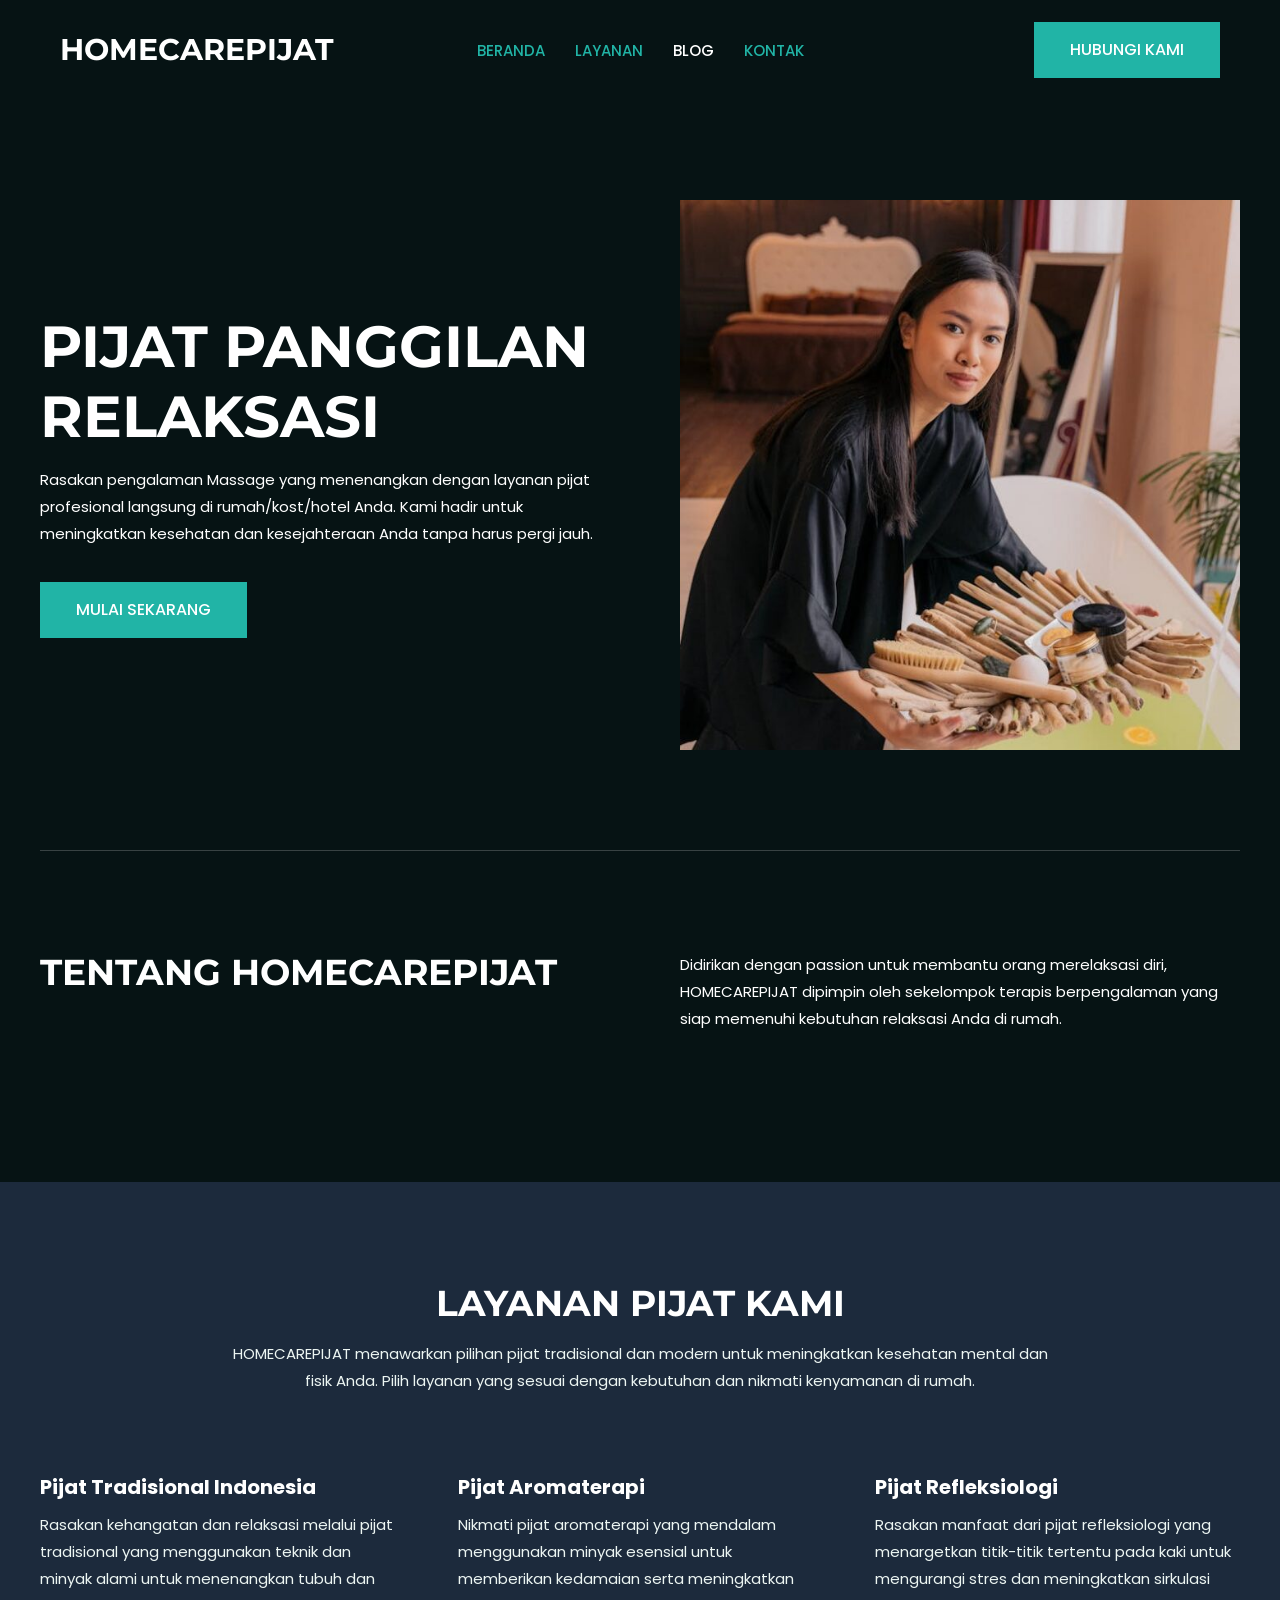
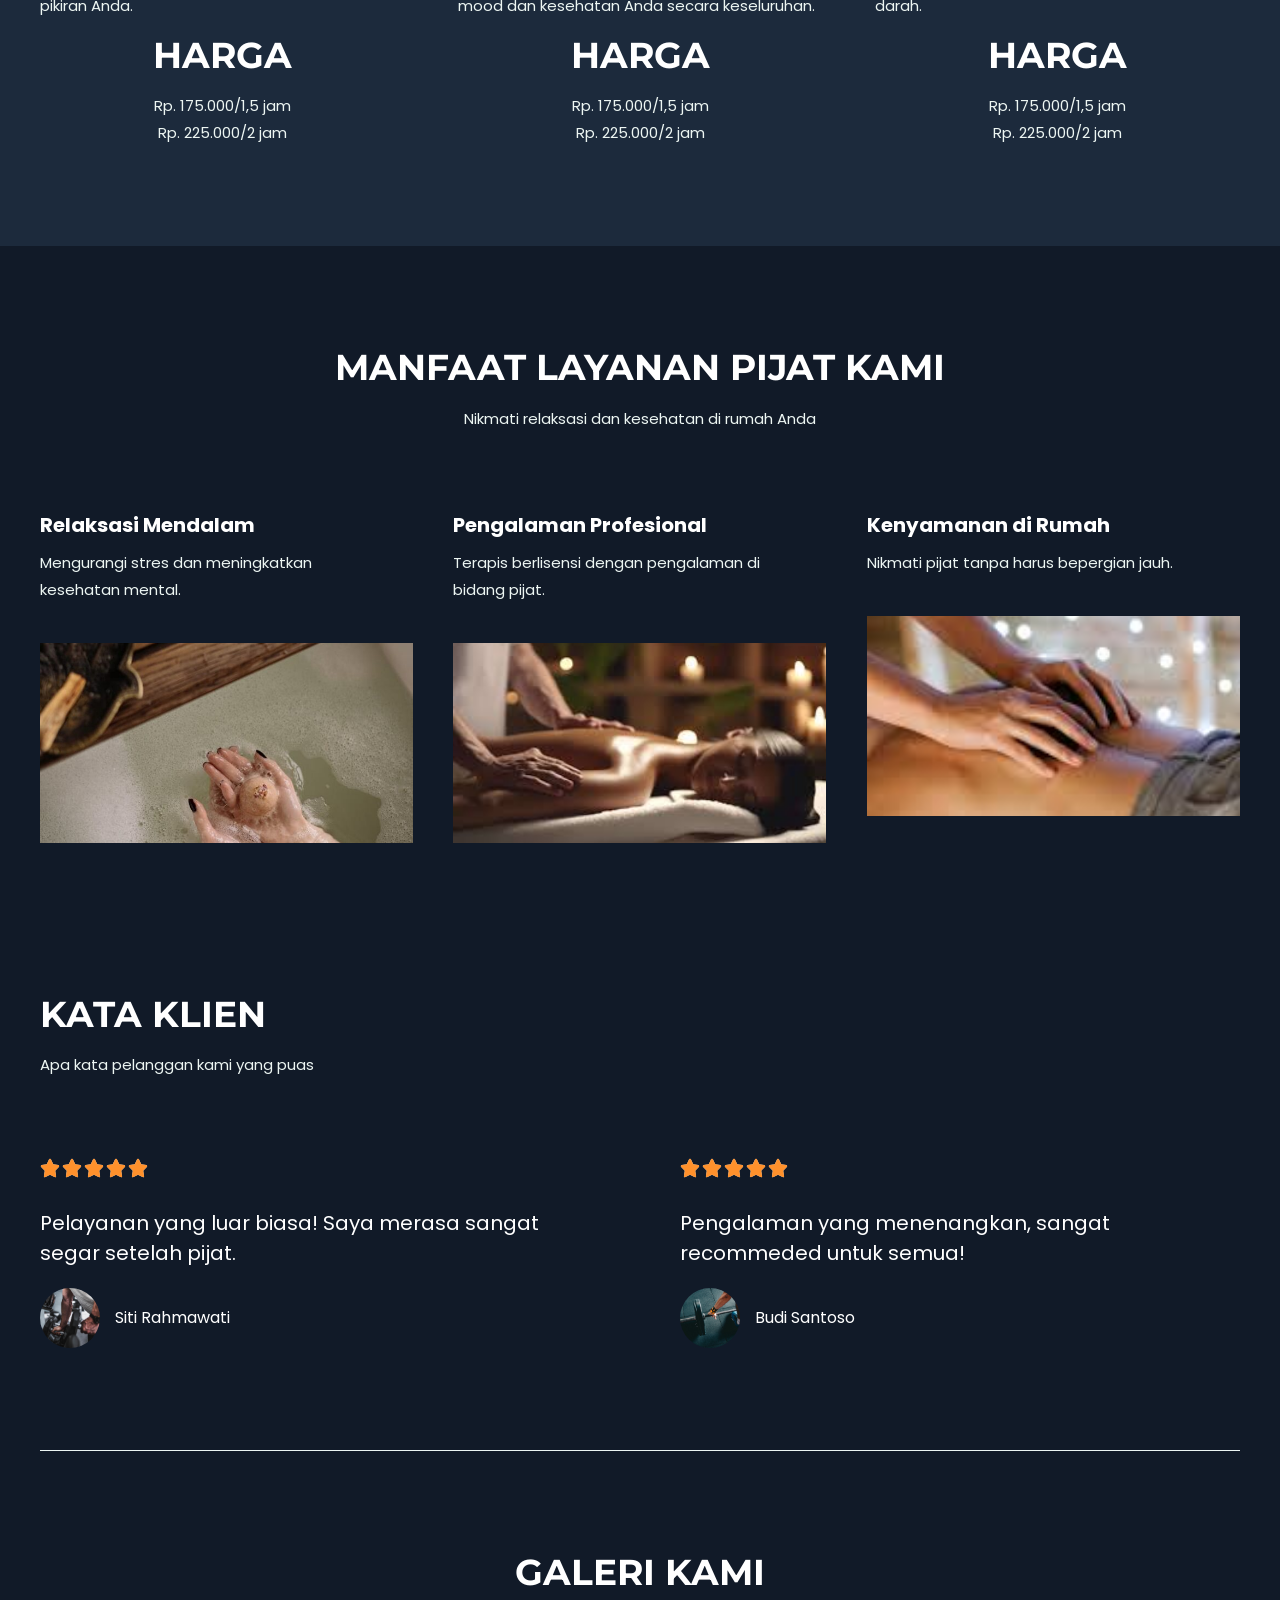
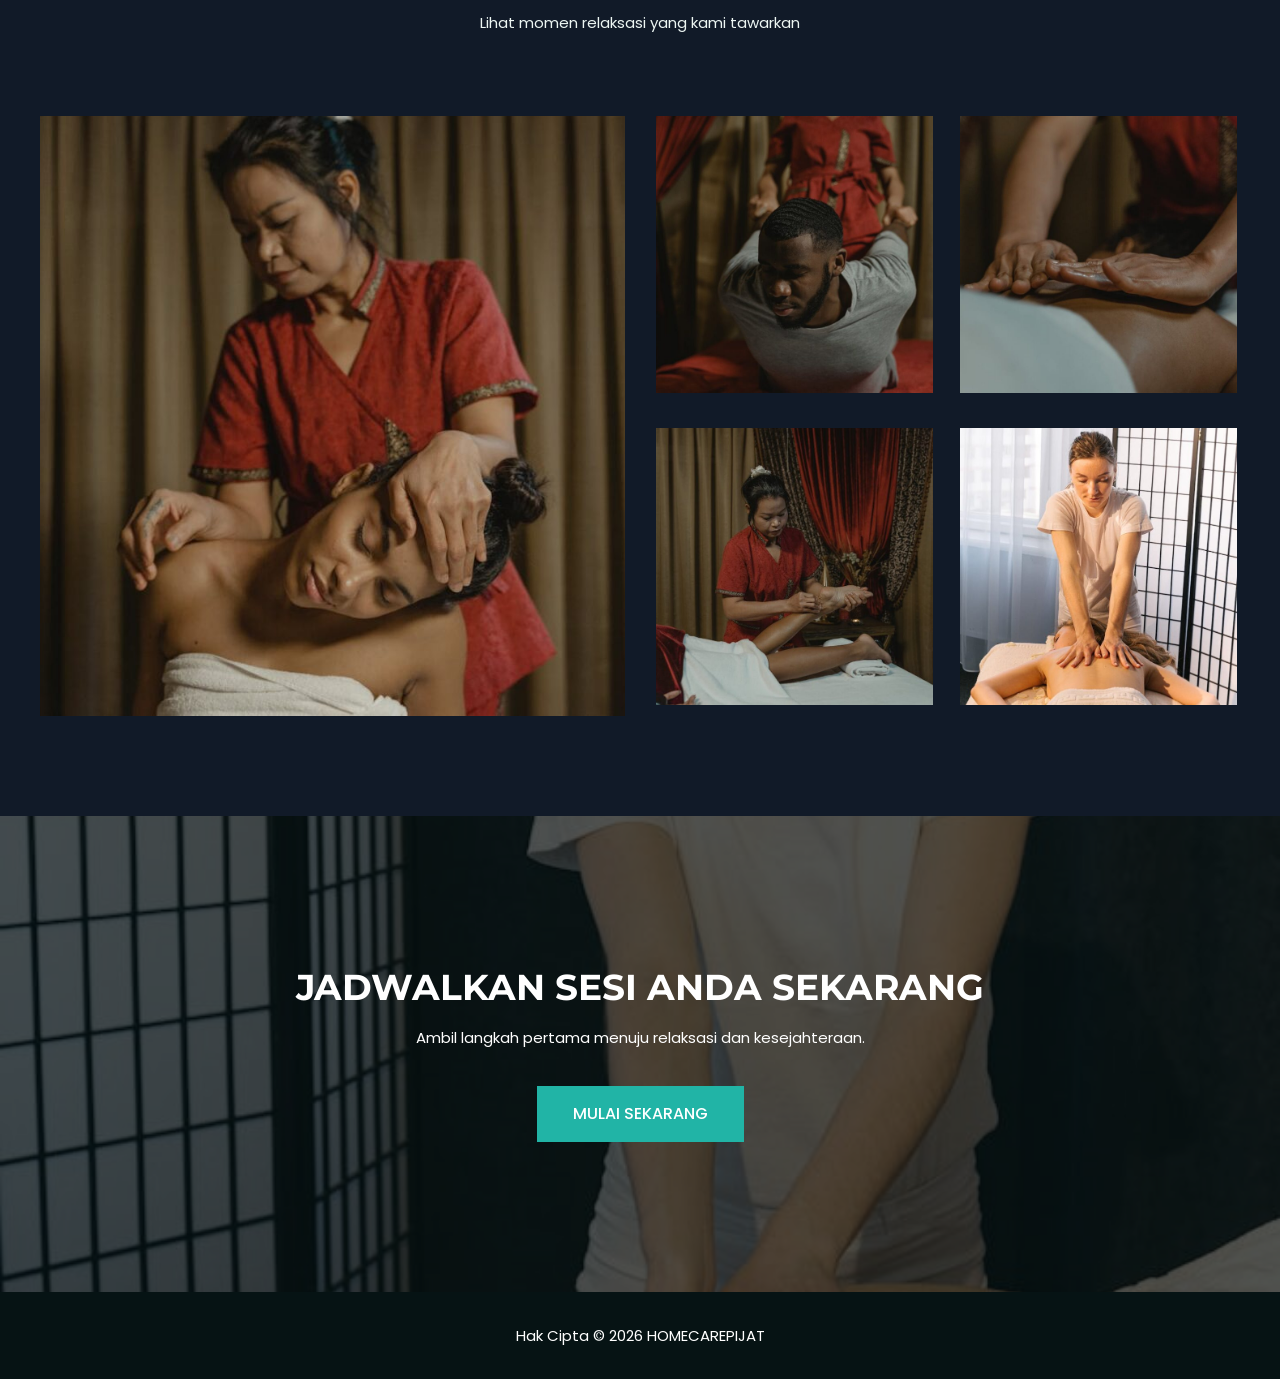
<file: index.html>
<!DOCTYPE html>
<html lang="id">
<head><meta charset="UTF-8">

<meta name="viewport" content="width=device-width, initial-scale=1">
	<link rel="profile" href="https://gmpg.org/xfn/11"> 
	<title>Home - HOMECAREPIJAT</title>
<link rel="dns-prefetch" href="//fonts.googleapis.com">
<link href="https://fonts.googleapis.com/" rel="preconnect">
<link href="https://fonts.gstatic.com/" crossorigin="anonymous" rel="preconnect">
<link rel="alternate" type="application/rss+xml" title="HOMECAREPIJAT » Feed" href="/feed/">
<link rel="alternate" type="application/rss+xml" title="HOMECAREPIJAT » Umpan Komentar" href="/comments/feed/">
<!-- SureRank Meta Data -->
<link rel="canonical" href="/">
<meta name="description" content="Pijat panggilan Relaksasi Rasakan pengalaman Massage yang menenangkan dengan layanan pijat profesional langsung di rumah/kost/hotel Anda. Kami hadir untuk">
<meta name="robots" content="index, follow">
<meta property="og:url" content="/">
<meta property="og:site_name" content="HOMECAREPIJAT">
<meta property="og:locale" content="id_ID">
<meta property="og:type" content="website">
<meta property="og:title" content="Home - HOMECAREPIJAT">
<meta property="og:description" content="Pijat panggilan Relaksasi Rasakan pengalaman Massage yang menenangkan dengan layanan pijat profesional langsung di rumah/kost/hotel Anda. Kami hadir untuk">
<meta property="article:published_time" content="2026-03-31T23:23:06+00:00">
<meta property="article:modified_time" content="2026-04-01T04:41:21+00:00">
<meta name="twitter:card" content="summary_large_image">
<meta name="twitter:title" content="Home - HOMECAREPIJAT">
<meta name="twitter:description" content="Pijat panggilan Relaksasi Rasakan pengalaman Massage yang menenangkan dengan layanan pijat profesional langsung di rumah/kost/hotel Anda. Kami hadir untuk">
<script type="application/ld+json" id="surerank-schema">{"@context":"https://schema.org","@graph":[{"@type":"WebSite","@id":"/#website","name":"HOMECAREPIJAT","author":{"@id":"#person"},"copyrightHolder":{"@id":"#person"},"url":"/","potentialAction":{"@id":"/#searchaction"},"publisher":{"@id":"/#organization"}},{"@type":"WebPage","@id":"#webpage","name":"Home","author":{"@id":"#person"},"inLanguage":"id_ID","url":"","contributor":{"@id":"#person"},"copyrightHolder":{"@id":"#person"},"datePublished":"2026-03-31T23:23:06+00:00","dateModified":"2026-04-01T04:41:21+00:00","isPartOf":{"@id":"/#website"},"publisher":{"@id":"/#organization"}},{"@type":"Organization","@id":"/#organization","name":"HOMECAREPIJAT","founder":[{"@type":"Person","name":"admin"}],"url":"/ "},{"@type":"SearchAction","@id":"/#searchaction","target":"/?s={search_term_string}","query-input":"required name=search_term_string"}]}</script>
<!-- /SureRank Meta Data -->
<link rel="alternate" title="oEmbed (JSON)" type="application/json+oembed" href="/wp-json/oembed/1.0/embed?url=%2F">
<link rel="alternate" title="oEmbed (XML)" type="text/xml+oembed" href="/wp-json/oembed/1.0/embed?url=%2F&amp;format=xml">
<style id="wp-img-auto-sizes-contain-inline-css">
img:is([sizes=auto i],[sizes^="auto," i]){contain-intrinsic-size:3000px 1500px}
/*# sourceURL=wp-img-auto-sizes-contain-inline-css */
</style>
<link rel="stylesheet" id="astra-theme-css-css" href="/wp-content/themes/astra/assets/css/minified/main.min.css?ver=4.12.6" media="all">
<style id="astra-theme-css-inline-css">
:root{--ast-post-nav-space:0;--ast-container-default-xlg-padding:2.5em;--ast-container-default-lg-padding:2.5em;--ast-container-default-slg-padding:2em;--ast-container-default-md-padding:2.5em;--ast-container-default-sm-padding:2.5em;--ast-container-default-xs-padding:2.4em;--ast-container-default-xxs-padding:1.8em;--ast-code-block-background:#ECEFF3;--ast-comment-inputs-background:#F9FAFB;--ast-normal-container-width:1200px;--ast-narrow-container-width:750px;--ast-blog-title-font-weight:600;--ast-blog-meta-weight:600;--ast-global-color-primary:var(--ast-global-color-4);--ast-global-color-secondary:var(--ast-global-color-5);--ast-global-color-alternate-background:var(--ast-global-color-6);--ast-global-color-subtle-background:var(--ast-global-color-7);--ast-bg-style-guide:var( --ast-global-color-secondary,--ast-global-color-5 );--ast-shadow-style-guide:0px 0px 4px 0 #00000057;--ast-global-dark-bg-style:#fff;--ast-global-dark-lfs:#fbfbfb;--ast-widget-bg-color:#fafafa;--ast-wc-container-head-bg-color:#fbfbfb;--ast-title-layout-bg:#eeeeee;--ast-search-border-color:#e7e7e7;--ast-lifter-hover-bg:#e6e6e6;--ast-gallery-block-color:#000;--srfm-color-input-label:var(--ast-global-color-2);}html{font-size:93.75%;}a{color:var(--ast-global-color-0);}a:hover,a:focus{color:var(--ast-global-color-1);}body,button,input,select,textarea,.ast-button,.ast-custom-button{font-family:'Poppins',sans-serif;font-weight:400;font-size:15px;font-size:1rem;line-height:var(--ast-body-line-height,1.8);}blockquote{color:var(--ast-global-color-3);}h1,h2,h3,h4,h5,h6,.entry-content :where(h1,h2,h3,h4,h5,h6),.site-title,.site-title a{font-family:'Montserrat',sans-serif;font-weight:700;text-transform:uppercase;}.ast-site-identity .site-title a{color:var(--ast-global-color-2);}.site-title{font-size:30px;font-size:2rem;display:block;}.site-header .site-description{font-size:15px;font-size:1rem;display:none;}.entry-title{font-size:22px;font-size:1.4666666666667rem;}.ast-blog-single-element.ast-taxonomy-container a{font-size:14px;font-size:0.93333333333333rem;}.ast-blog-meta-container{font-size:13px;font-size:0.86666666666667rem;}.archive .ast-article-post .ast-article-inner,.blog .ast-article-post .ast-article-inner,.archive .ast-article-post .ast-article-inner:hover,.blog .ast-article-post .ast-article-inner:hover{overflow:hidden;}h1,.entry-content :where(h1){font-size:58px;font-size:3.8666666666667rem;font-weight:700;font-family:'Montserrat',sans-serif;line-height:1.2em;text-transform:uppercase;}h2,.entry-content :where(h2){font-size:36px;font-size:2.4rem;font-weight:700;font-family:'Montserrat',sans-serif;line-height:1.2em;text-transform:uppercase;}h3,.entry-content :where(h3){font-size:24px;font-size:1.6rem;font-weight:700;font-family:'Montserrat',sans-serif;line-height:1.2em;text-transform:uppercase;}h4,.entry-content :where(h4){font-size:22px;font-size:1.4666666666667rem;line-height:1.3em;font-weight:700;font-family:'Montserrat',sans-serif;text-transform:uppercase;}h5,.entry-content :where(h5){font-size:20px;font-size:1.3333333333333rem;line-height:1.4em;font-weight:700;font-family:'Montserrat',sans-serif;text-transform:uppercase;}h6,.entry-content :where(h6){font-size:18px;font-size:1.2rem;line-height:1.4em;font-weight:700;font-family:'Montserrat',sans-serif;text-transform:uppercase;}::selection{background-color:var(--ast-global-color-0);color:#000000;}body,h1,h2,h3,h4,h5,h6,.entry-title a,.entry-content :where(h1,h2,h3,h4,h5,h6){color:var(--ast-global-color-3);}.tagcloud a:hover,.tagcloud a:focus,.tagcloud a.current-item{color:#000000;border-color:var(--ast-global-color-0);background-color:var(--ast-global-color-0);}input:focus,input[type="text"]:focus,input[type="email"]:focus,input[type="url"]:focus,input[type="password"]:focus,input[type="reset"]:focus,input[type="search"]:focus,textarea:focus{border-color:var(--ast-global-color-0);}input[type="radio"]:checked,input[type=reset],input[type="checkbox"]:checked,input[type="checkbox"]:hover:checked,input[type="checkbox"]:focus:checked,input[type=range]::-webkit-slider-thumb{border-color:var(--ast-global-color-0);background-color:var(--ast-global-color-0);box-shadow:none;}.site-footer a:hover + .post-count,.site-footer a:focus + .post-count{background:var(--ast-global-color-0);border-color:var(--ast-global-color-0);}.single .nav-links .nav-previous,.single .nav-links .nav-next{color:var(--ast-global-color-0);}.entry-meta,.entry-meta *{line-height:1.45;color:var(--ast-global-color-0);font-weight:600;}.entry-meta a:not(.ast-button):hover,.entry-meta a:not(.ast-button):hover *,.entry-meta a:not(.ast-button):focus,.entry-meta a:not(.ast-button):focus *,.page-links > .page-link,.page-links .page-link:hover,.post-navigation a:hover{color:var(--ast-global-color-1);}#cat option,.secondary .calendar_wrap thead a,.secondary .calendar_wrap thead a:visited{color:var(--ast-global-color-0);}.secondary .calendar_wrap #today,.ast-progress-val span{background:var(--ast-global-color-0);}.secondary a:hover + .post-count,.secondary a:focus + .post-count{background:var(--ast-global-color-0);border-color:var(--ast-global-color-0);}.calendar_wrap #today > a{color:#000000;}.page-links .page-link,.single .post-navigation a{color:var(--ast-global-color-3);}.ast-search-menu-icon .search-form button.search-submit{padding:0 4px;}.ast-search-menu-icon form.search-form{padding-right:0;}.ast-header-search .ast-search-menu-icon.ast-dropdown-active .search-form,.ast-header-search .ast-search-menu-icon.ast-dropdown-active .search-field:focus{transition:all 0.2s;}.search-form input.search-field:focus{outline:none;}.ast-mobile-header-content .ast-builder-layout-element:not(.ast-builder-menu):not(.ast-header-divider-element),.ast-mobile-popup-content .ast-builder-layout-element:not(.ast-builder-menu):not(.ast-header-divider-element){padding:15px 20px;}.ast-search-menu-icon .search-form button.search-submit:focus,.ast-theme-transparent-header .ast-header-search .ast-dropdown-active .ast-icon,.ast-theme-transparent-header .ast-inline-search .search-field:focus .ast-icon{color:var(--ast-global-color-1);}.ast-desktop .ast-header-search .slide-search .search-form{border:2px solid var(--ast-global-color-0);}.ast-header-search .slide-search .search-field{background-color:(--ast-global-dark-bg-style);}.ast-archive-title{color:var(--ast-global-color-2);}.widget-title{font-size:21px;font-size:1.4rem;color:var(--ast-global-color-2);}.ast-single-post .entry-content a,.ast-comment-content a:not(.ast-comment-edit-reply-wrap a){text-decoration:underline;}.ast-single-post .elementor-widget-button .elementor-button,.ast-single-post .entry-content .uagb-tab a,.ast-single-post .entry-content .uagb-ifb-cta a,.ast-single-post .entry-content .uabb-module-content a,.ast-single-post .entry-content .uagb-post-grid a,.ast-single-post .entry-content .uagb-timeline a,.ast-single-post .entry-content .uagb-toc__wrap a,.ast-single-post .entry-content .uagb-taxomony-box a,.entry-content .wp-block-latest-posts > li > a,.ast-single-post .entry-content .wp-block-file__button,a.ast-post-filter-single,.ast-single-post .ast-comment-content .comment-reply-link,.ast-single-post .ast-comment-content .comment-edit-link{text-decoration:none;}.ast-search-menu-icon.slide-search a:focus-visible:focus-visible,.astra-search-icon:focus-visible,#close:focus-visible,a:focus-visible,.ast-menu-toggle:focus-visible,.site .skip-link:focus-visible,.wp-block-loginout input:focus-visible,.wp-block-search.wp-block-search__button-inside .wp-block-search__inside-wrapper,.ast-header-navigation-arrow:focus-visible,.ast-orders-table__row .ast-orders-table__cell:focus-visible,a#ast-apply-coupon:focus-visible,#ast-apply-coupon:focus-visible,#close:focus-visible,.button.search-submit:focus-visible,#search_submit:focus,.normal-search:focus-visible,.ast-header-account-wrap:focus-visible,.astra-cart-drawer-close:focus,.ast-single-variation:focus,.ast-button:focus,.ast-builder-button-wrap:has(.ast-custom-button-link:focus),.ast-builder-button-wrap .ast-custom-button-link:focus{outline-style:dotted;outline-color:inherit;outline-width:thin;}input:focus,input[type="text"]:focus,input[type="email"]:focus,input[type="url"]:focus,input[type="password"]:focus,input[type="reset"]:focus,input[type="search"]:focus,input[type="number"]:focus,textarea:focus,.wp-block-search__input:focus,[data-section="section-header-mobile-trigger"] .ast-button-wrap .ast-mobile-menu-trigger-minimal:focus,.ast-mobile-popup-drawer.active .menu-toggle-close:focus,#ast-scroll-top:focus,#coupon_code:focus,#ast-coupon-code:focus{border-style:dotted;border-color:inherit;border-width:thin;}input{outline:none;}.ast-logo-title-inline .site-logo-img{padding-right:1em;}body .ast-oembed-container *{position:absolute;top:0;width:100%;height:100%;left:0;}body .wp-block-embed-pocket-casts .ast-oembed-container *{position:unset;}.ast-single-post-featured-section + article {margin-top: 2em;}.site-content .ast-single-post-featured-section img {width: 100%;overflow: hidden;object-fit: cover;}.ast-separate-container .site-content .ast-single-post-featured-section + article {margin-top: -80px;z-index: 9;position: relative;border-radius: 4px;}@media (min-width: 922px) {.ast-no-sidebar .site-content .ast-article-image-container--wide {margin-left: -120px;margin-right: -120px;max-width: unset;width: unset;}.ast-left-sidebar .site-content .ast-article-image-container--wide,.ast-right-sidebar .site-content .ast-article-image-container--wide {margin-left: -10px;margin-right: -10px;}.site-content .ast-article-image-container--full {margin-left: calc( -50vw + 50%);margin-right: calc( -50vw + 50%);max-width: 100vw;width: 100vw;}.ast-left-sidebar .site-content .ast-article-image-container--full,.ast-right-sidebar .site-content .ast-article-image-container--full {margin-left: -10px;margin-right: -10px;max-width: inherit;width: auto;}}.site > .ast-single-related-posts-container {margin-top: 0;}@media (min-width: 922px) {.ast-desktop .ast-container--narrow {max-width: var(--ast-narrow-container-width);margin: 0 auto;}}.ast-page-builder-template .hentry {margin: 0;}.ast-page-builder-template .site-content > .ast-container {max-width: 100%;padding: 0;}.ast-page-builder-template .site .site-content #primary {padding: 0;margin: 0;}.ast-page-builder-template .no-results {text-align: center;margin: 4em auto;}.ast-page-builder-template .ast-pagination {padding: 2em;}.ast-page-builder-template .entry-header.ast-no-title.ast-no-thumbnail {margin-top: 0;}.ast-page-builder-template .entry-header.ast-header-without-markup {margin-top: 0;margin-bottom: 0;}.ast-page-builder-template .entry-header.ast-no-title.ast-no-meta {margin-bottom: 0;}.ast-page-builder-template.single .post-navigation {padding-bottom: 2em;}.ast-page-builder-template.single-post .site-content > .ast-container {max-width: 100%;}.ast-page-builder-template .entry-header {margin-top: 2em;margin-left: auto;margin-right: auto;}.ast-page-builder-template .ast-archive-description {margin: 2em auto 0;padding-left: 20px;padding-right: 20px;}.ast-page-builder-template .ast-row {margin-left: 0;margin-right: 0;}.single.ast-page-builder-template .entry-header + .entry-content,.single.ast-page-builder-template .ast-single-entry-banner + .site-content article .entry-content {margin-bottom: 2em;}@media(min-width: 921px) {.ast-page-builder-template.archive.ast-right-sidebar .ast-row article,.ast-page-builder-template.archive.ast-left-sidebar .ast-row article {padding-left: 0;padding-right: 0;}}input[type="text"],input[type="number"],input[type="email"],input[type="url"],input[type="password"],input[type="search"],input[type=reset],input[type=tel],input[type=date],select,textarea{font-size:16px;font-style:normal;font-weight:400;line-height:24px;width:100%;padding:12px 16px;border-radius:4px;box-shadow:0px 1px 2px 0px rgba(0,0,0,0.05);color:var(--ast-form-input-text,#475569);}input[type="text"],input[type="number"],input[type="email"],input[type="url"],input[type="password"],input[type="search"],input[type=reset],input[type=tel],input[type=date],select{height:40px;}input[type="date"]{border-width:1px;border-style:solid;border-color:var(--ast-border-color);background:var( --ast-global-color-secondary,--ast-global-color-5 );}input[type="text"]:focus,input[type="number"]:focus,input[type="email"]:focus,input[type="url"]:focus,input[type="password"]:focus,input[type="search"]:focus,input[type=reset]:focus,input[type="tel"]:focus,input[type="date"]:focus,select:focus,textarea:focus{border-color:#046BD2;box-shadow:none;outline:none;color:var(--ast-form-input-focus-text,#475569);}label,legend{color:var(--ast-global-color-2,#111827 );font-size:14px;font-style:normal;font-weight:500;line-height:20px;}select{padding:6px 10px;}fieldset{padding:30px;border-radius:4px;}button,.ast-button,.button,input[type="button"],input[type="reset"],input[type="submit"],a:where(.wp-block-button__link){border-radius:4px;box-shadow:0px 1px 2px 0px rgba(0,0,0,0.05);}:root{--ast-comment-inputs-background:#FFF;}::placeholder{color:var(--ast-form-field-color,#9CA3AF);}::-ms-input-placeholder{color:var(--ast-form-field-color,#9CA3AF);}@media (max-width:921.9px){#ast-desktop-header{display:none;}}@media (min-width:922px){#ast-mobile-header{display:none;}}.wp-block-buttons.aligncenter{justify-content:center;}@media (max-width:921px){.ast-theme-transparent-header #primary,.ast-theme-transparent-header #secondary{padding:0;}}@media (max-width:921px){.ast-plain-container.ast-no-sidebar #primary{padding:0;}}.ast-plain-container.ast-no-sidebar #primary{margin-top:0;margin-bottom:0;}@media (max-width:921px){.ast-separate-container #primary,.ast-narrow-container #primary{padding-top:0px;}}@media (max-width:544px){.ast-separate-container #primary,.ast-narrow-container #primary{padding-top:0px;}}@media (max-width:921px){.ast-separate-container #primary,.ast-narrow-container #primary{padding-bottom:0px;}}@media (max-width:544px){.ast-separate-container #primary,.ast-narrow-container #primary{padding-bottom:0px;}}.wp-block-button.is-style-outline .wp-block-button__link{border-color:var(--ast-global-color-0);border-top-width:2px;border-right-width:2px;border-bottom-width:2px;border-left-width:2px;}div.wp-block-button.is-style-outline > .wp-block-button__link:not(.has-text-color),div.wp-block-button.wp-block-button__link.is-style-outline:not(.has-text-color){color:var(--ast-global-color-0);}.wp-block-button.is-style-outline .wp-block-button__link:hover,.wp-block-buttons .wp-block-button.is-style-outline .wp-block-button__link:focus,.wp-block-buttons .wp-block-button.is-style-outline > .wp-block-button__link:not(.has-text-color):hover,.wp-block-buttons .wp-block-button.wp-block-button__link.is-style-outline:not(.has-text-color):hover{color:#ffffff;background-color:var(--ast-global-color-1);border-color:var(--ast-global-color-1);}.post-page-numbers.current .page-link,.ast-pagination .page-numbers.current{color:#000000;border-color:var(--ast-global-color-0);background-color:var(--ast-global-color-0);}.wp-block-button.is-style-outline .wp-block-button__link{border-top-width:2px;border-right-width:2px;border-bottom-width:2px;border-left-width:2px;}.wp-block-buttons .wp-block-button.is-style-outline .wp-block-button__link.wp-element-button,.ast-outline-button,.wp-block-uagb-buttons-child .uagb-buttons-repeater.ast-outline-button{border-color:var(--ast-global-color-0);border-top-width:2px;border-right-width:2px;border-bottom-width:2px;border-left-width:2px;font-family:inherit;font-weight:500;font-size:16px;font-size:1.0666666666667rem;line-height:1em;text-transform:uppercase;padding-top:18px;padding-right:34px;padding-bottom:18px;padding-left:34px;border-top-left-radius:0px;border-top-right-radius:0px;border-bottom-right-radius:0px;border-bottom-left-radius:0px;}.wp-block-buttons .wp-block-button.is-style-outline > .wp-block-button__link:not(.has-text-color),.wp-block-buttons .wp-block-button.wp-block-button__link.is-style-outline:not(.has-text-color),.ast-outline-button{color:var(--ast-global-color-0);}.wp-block-button.is-style-outline .wp-block-button__link:hover,.wp-block-buttons .wp-block-button.is-style-outline .wp-block-button__link:focus,.wp-block-buttons .wp-block-button.is-style-outline > .wp-block-button__link:not(.has-text-color):hover,.wp-block-buttons .wp-block-button.wp-block-button__link.is-style-outline:not(.has-text-color):hover,.ast-outline-button:hover,.ast-outline-button:focus,.wp-block-uagb-buttons-child .uagb-buttons-repeater.ast-outline-button:hover,.wp-block-uagb-buttons-child .uagb-buttons-repeater.ast-outline-button:focus{color:#ffffff;background-color:var(--ast-global-color-1);border-color:var(--ast-global-color-1);}.ast-single-post .entry-content a.ast-outline-button,.ast-single-post .entry-content .is-style-outline>.wp-block-button__link{text-decoration:none;}.wp-block-button .wp-block-button__link.wp-element-button.is-style-outline:not(.has-background),.wp-block-button.is-style-outline>.wp-block-button__link.wp-element-button:not(.has-background),.ast-outline-button{background-color:rgba(0,0,0,0);}.uagb-buttons-repeater.ast-outline-button{border-radius:9999px;}@media (max-width:921px){.wp-block-buttons .wp-block-button.is-style-outline .wp-block-button__link.wp-element-button,.ast-outline-button,.wp-block-uagb-buttons-child .uagb-buttons-repeater.ast-outline-button{padding-top:16px;padding-right:30px;padding-bottom:16px;padding-left:30px;border-top-left-radius:0px;border-top-right-radius:0px;border-bottom-right-radius:0px;border-bottom-left-radius:0px;}}@media (max-width:544px){.wp-block-buttons .wp-block-button.is-style-outline .wp-block-button__link.wp-element-button,.ast-outline-button,.wp-block-uagb-buttons-child .uagb-buttons-repeater.ast-outline-button{padding-top:14px;padding-right:24px;padding-bottom:14px;padding-left:24px;}}.entry-content[data-ast-blocks-layout] > figure{margin-bottom:1em;}h1.widget-title{font-weight:700;}h2.widget-title{font-weight:700;}h3.widget-title{font-weight:700;}#page{display:flex;flex-direction:column;min-height:100vh;}.ast-404-layout-1 h1.page-title{color:var(--ast-global-color-2);}.single .post-navigation a{line-height:1em;height:inherit;}.error-404 .page-sub-title{font-size:1.5rem;font-weight:inherit;}.search .site-content .content-area .search-form{margin-bottom:0;}#page .site-content{flex-grow:1;}.widget{margin-bottom:1.25em;}#secondary li{line-height:1.5em;}#secondary .wp-block-group h2{margin-bottom:0.7em;}#secondary h2{font-size:1.7rem;}.ast-separate-container .ast-article-post,.ast-separate-container .ast-article-single,.ast-separate-container .comment-respond{padding:3em;}.ast-separate-container .ast-article-single .ast-article-single{padding:0;}.ast-article-single .wp-block-post-template-is-layout-grid{padding-left:0;}.ast-separate-container .comments-title,.ast-narrow-container .comments-title{padding:1.5em 2em;}.ast-page-builder-template .comment-form-textarea,.ast-comment-formwrap .ast-grid-common-col{padding:0;}.ast-comment-formwrap{padding:0;display:inline-flex;column-gap:20px;width:100%;margin-left:0;margin-right:0;}.comments-area textarea#comment:focus,.comments-area textarea#comment:active,.comments-area .ast-comment-formwrap input[type="text"]:focus,.comments-area .ast-comment-formwrap input[type="text"]:active {box-shadow:none;outline:none;}.archive.ast-page-builder-template .entry-header{margin-top:2em;}.ast-page-builder-template .ast-comment-formwrap{width:100%;}.entry-title{margin-bottom:0.6em;}.ast-archive-description p{font-size:inherit;font-weight:inherit;line-height:inherit;}.ast-separate-container .ast-comment-list li.depth-1,.hentry{margin-bottom:1.5em;}.site-content section.ast-archive-description{margin-bottom:2em;}@media (min-width:921px){.ast-left-sidebar.ast-page-builder-template #secondary,.archive.ast-right-sidebar.ast-page-builder-template .site-main{padding-left:20px;padding-right:20px;}}@media (max-width:544px){.ast-comment-formwrap.ast-row{column-gap:10px;display:inline-block;}#ast-commentform .ast-grid-common-col{position:relative;width:100%;}}@media (min-width:1201px){.ast-separate-container .ast-article-post,.ast-separate-container .ast-article-single,.ast-separate-container .ast-author-box,.ast-separate-container .ast-404-layout-1,.ast-separate-container .no-results{padding:3em;}}@media (max-width:921px){.ast-left-sidebar #content > .ast-container{display:flex;flex-direction:column-reverse;width:100%;}}@media (min-width:922px){.ast-separate-container.ast-right-sidebar #primary,.ast-separate-container.ast-left-sidebar #primary{border:0;}.search-no-results.ast-separate-container #primary{margin-bottom:4em;}}.elementor-widget-button .elementor-button{border-style:solid;text-decoration:none;border-top-width:2px;border-right-width:2px;border-left-width:2px;border-bottom-width:2px;}.elementor-button.elementor-size-sm,.elementor-button.elementor-size-xs,.elementor-button.elementor-size-md,.elementor-button.elementor-size-lg,.elementor-button.elementor-size-xl,.elementor-button{border-top-left-radius:0px;border-top-right-radius:0px;border-bottom-right-radius:0px;border-bottom-left-radius:0px;padding-top:18px;padding-right:34px;padding-bottom:18px;padding-left:34px;}@media (max-width:921px){.elementor-widget-button .elementor-button.elementor-size-sm,.elementor-widget-button .elementor-button.elementor-size-xs,.elementor-widget-button .elementor-button.elementor-size-md,.elementor-widget-button .elementor-button.elementor-size-lg,.elementor-widget-button .elementor-button.elementor-size-xl,.elementor-widget-button .elementor-button{padding-top:16px;padding-right:30px;padding-bottom:16px;padding-left:30px;border-top-left-radius:0px;border-top-right-radius:0px;border-bottom-right-radius:0px;border-bottom-left-radius:0px;}}@media (max-width:544px){.elementor-widget-button .elementor-button.elementor-size-sm,.elementor-widget-button .elementor-button.elementor-size-xs,.elementor-widget-button .elementor-button.elementor-size-md,.elementor-widget-button .elementor-button.elementor-size-lg,.elementor-widget-button .elementor-button.elementor-size-xl,.elementor-widget-button .elementor-button{padding-top:14px;padding-right:24px;padding-bottom:14px;padding-left:24px;border-top-left-radius:0px;border-top-right-radius:0px;border-bottom-right-radius:0px;border-bottom-left-radius:0px;}}.elementor-widget-button .elementor-button{border-color:var(--ast-global-color-0);background-color:var(--ast-global-color-0);}.elementor-widget-button .elementor-button:hover,.elementor-widget-button .elementor-button:focus{color:#ffffff;background-color:var(--ast-global-color-1);border-color:var(--ast-global-color-1);}.wp-block-button .wp-block-button__link ,.elementor-widget-button .elementor-button,.elementor-widget-button .elementor-button:visited{color:#ffffff;}.elementor-widget-button .elementor-button{font-weight:500;font-size:16px;font-size:1.0666666666667rem;line-height:1em;text-transform:uppercase;}body .elementor-button.elementor-size-sm,body .elementor-button.elementor-size-xs,body .elementor-button.elementor-size-md,body .elementor-button.elementor-size-lg,body .elementor-button.elementor-size-xl,body .elementor-button{font-size:16px;font-size:1.0666666666667rem;}.wp-block-button .wp-block-button__link:hover,.wp-block-button .wp-block-button__link:focus{color:#ffffff;background-color:var(--ast-global-color-1);border-color:var(--ast-global-color-1);}.elementor-widget-heading h1.elementor-heading-title{line-height:1.2em;}.elementor-widget-heading h2.elementor-heading-title{line-height:1.2em;}.elementor-widget-heading h3.elementor-heading-title{line-height:1.2em;}.elementor-widget-heading h4.elementor-heading-title{line-height:1.3em;}.elementor-widget-heading h5.elementor-heading-title{line-height:1.4em;}.elementor-widget-heading h6.elementor-heading-title{line-height:1.4em;}.wp-block-button .wp-block-button__link,.wp-block-search .wp-block-search__button,body .wp-block-file .wp-block-file__button{border-style:solid;border-top-width:2px;border-right-width:2px;border-left-width:2px;border-bottom-width:2px;border-color:var(--ast-global-color-0);background-color:var(--ast-global-color-0);color:#ffffff;font-family:inherit;font-weight:500;line-height:1em;text-transform:uppercase;font-size:16px;font-size:1.0666666666667rem;border-top-left-radius:0px;border-top-right-radius:0px;border-bottom-right-radius:0px;border-bottom-left-radius:0px;padding-top:18px;padding-right:34px;padding-bottom:18px;padding-left:34px;}.ast-single-post .entry-content .wp-block-button .wp-block-button__link,.ast-single-post .entry-content .wp-block-search .wp-block-search__button,body .entry-content .wp-block-file .wp-block-file__button{text-decoration:none;}@media (max-width:921px){.wp-block-button .wp-block-button__link,.wp-block-search .wp-block-search__button,body .wp-block-file .wp-block-file__button{padding-top:16px;padding-right:30px;padding-bottom:16px;padding-left:30px;border-top-left-radius:0px;border-top-right-radius:0px;border-bottom-right-radius:0px;border-bottom-left-radius:0px;}}@media (max-width:544px){.wp-block-button .wp-block-button__link,.wp-block-search .wp-block-search__button,body .wp-block-file .wp-block-file__button{padding-top:14px;padding-right:24px;padding-bottom:14px;padding-left:24px;border-top-left-radius:0px;border-top-right-radius:0px;border-bottom-right-radius:0px;border-bottom-left-radius:0px;}}.menu-toggle,button,.ast-button,.ast-custom-button,.button,input#submit,input[type="button"],input[type="submit"],input[type="reset"],#comments .submit,.search .search-submit,form[CLASS*="wp-block-search__"].wp-block-search .wp-block-search__inside-wrapper .wp-block-search__button,body .wp-block-file .wp-block-file__button,.search .search-submit{border-style:solid;border-top-width:2px;border-right-width:2px;border-left-width:2px;border-bottom-width:2px;color:#ffffff;border-color:var(--ast-global-color-0);background-color:var(--ast-global-color-0);padding-top:18px;padding-right:34px;padding-bottom:18px;padding-left:34px;font-family:inherit;font-weight:500;font-size:16px;font-size:1.0666666666667rem;line-height:1em;text-transform:uppercase;border-top-left-radius:0px;border-top-right-radius:0px;border-bottom-right-radius:0px;border-bottom-left-radius:0px;}button:focus,.menu-toggle:hover,button:hover,.ast-button:hover,.ast-custom-button:hover .button:hover,.ast-custom-button:hover ,input[type=reset]:hover,input[type=reset]:focus,input#submit:hover,input#submit:focus,input[type="button"]:hover,input[type="button"]:focus,input[type="submit"]:hover,input[type="submit"]:focus,form[CLASS*="wp-block-search__"].wp-block-search .wp-block-search__inside-wrapper .wp-block-search__button:hover,form[CLASS*="wp-block-search__"].wp-block-search .wp-block-search__inside-wrapper .wp-block-search__button:focus,body .wp-block-file .wp-block-file__button:hover,body .wp-block-file .wp-block-file__button:focus{color:#ffffff;background-color:var(--ast-global-color-1);border-color:var(--ast-global-color-1);}form[CLASS*="wp-block-search__"].wp-block-search .wp-block-search__inside-wrapper .wp-block-search__button.has-icon{padding-top:calc(18px - 3px);padding-right:calc(34px - 3px);padding-bottom:calc(18px - 3px);padding-left:calc(34px - 3px);}@media (max-width:921px){.menu-toggle,button,.ast-button,.ast-custom-button,.button,input#submit,input[type="button"],input[type="submit"],input[type="reset"],#comments .submit,.search .search-submit,form[CLASS*="wp-block-search__"].wp-block-search .wp-block-search__inside-wrapper .wp-block-search__button,body .wp-block-file .wp-block-file__button,.search .search-submit{padding-top:16px;padding-right:30px;padding-bottom:16px;padding-left:30px;border-top-left-radius:0px;border-top-right-radius:0px;border-bottom-right-radius:0px;border-bottom-left-radius:0px;}}@media (max-width:544px){.menu-toggle,button,.ast-button,.ast-custom-button,.button,input#submit,input[type="button"],input[type="submit"],input[type="reset"],#comments .submit,.search .search-submit,form[CLASS*="wp-block-search__"].wp-block-search .wp-block-search__inside-wrapper .wp-block-search__button,body .wp-block-file .wp-block-file__button,.search .search-submit{padding-top:14px;padding-right:24px;padding-bottom:14px;padding-left:24px;border-top-left-radius:0px;border-top-right-radius:0px;border-bottom-right-radius:0px;border-bottom-left-radius:0px;}}@media (max-width:921px){.ast-mobile-header-stack .main-header-bar .ast-search-menu-icon{display:inline-block;}.ast-header-break-point.ast-header-custom-item-outside .ast-mobile-header-stack .main-header-bar .ast-search-icon{margin:0;}.ast-comment-avatar-wrap img{max-width:2.5em;}.ast-comment-meta{padding:0 1.8888em 1.3333em;}}@media (min-width:544px){.ast-container{max-width:100%;}}@media (max-width:544px){.ast-separate-container .ast-article-post,.ast-separate-container .ast-article-single,.ast-separate-container .comments-title,.ast-separate-container .ast-archive-description{padding:1.5em 1em;}.ast-separate-container #content .ast-container{padding-left:0.54em;padding-right:0.54em;}.ast-separate-container .ast-comment-list .bypostauthor{padding:.5em;}.ast-search-menu-icon.ast-dropdown-active .search-field{width:170px;}} #ast-mobile-header .ast-site-header-cart-li a{pointer-events:none;}.ast-separate-container{background-color:var(--ast-global-color-4);background-image:none;}@media (max-width:921px){.widget-title{font-size:21px;font-size:1.4rem;}body,button,input,select,textarea,.ast-button,.ast-custom-button{font-size:15px;font-size:1rem;}#secondary,#secondary button,#secondary input,#secondary select,#secondary textarea{font-size:15px;font-size:1rem;}.site-title{display:block;}.site-header .site-description{display:none;}.entry-title{font-size:22px;font-size:1.4666666666667rem;}h1,.entry-content :where(h1){font-size:44px;font-size:2.9333333333333rem;}h2,.entry-content :where(h2){font-size:30px;font-size:2rem;}h3,.entry-content :where(h3){font-size:24px;font-size:1.6rem;}h4,.entry-content :where(h4){font-size:22px;font-size:1.4666666666667rem;}h5,.entry-content :where(h5){font-size:20px;font-size:1.3333333333333rem;}h6,.entry-content :where(h6){font-size:18px;font-size:1.2rem;}body,.ast-separate-container{background-color:var(--ast-global-color-4);background-image:none;}}@media (max-width:544px){.widget-title{font-size:21px;font-size:1.4rem;}body,button,input,select,textarea,.ast-button,.ast-custom-button{font-size:15px;font-size:1rem;}#secondary,#secondary button,#secondary input,#secondary select,#secondary textarea{font-size:15px;font-size:1rem;}.site-title{font-size:24px;font-size:1.6rem;display:block;}.site-header .site-description{display:none;}.entry-title{font-size:20px;font-size:1.3333333333333rem;}h1,.entry-content :where(h1){font-size:38px;font-size:2.5333333333333rem;}h2,.entry-content :where(h2){font-size:28px;font-size:1.8666666666667rem;}h3,.entry-content :where(h3){font-size:22px;font-size:1.4666666666667rem;}h4,.entry-content :where(h4){font-size:22px;font-size:1.4666666666667rem;}h5,.entry-content :where(h5){font-size:18px;font-size:1.2rem;}h6,.entry-content :where(h6){font-size:15px;font-size:1rem;}body,.ast-separate-container{background-color:var(--ast-global-color-4);background-image:none;}}@media (max-width:544px){html{font-size:93.75%;}}@media (min-width:922px){.ast-container{max-width:1240px;}}@media (min-width:922px){.site-content .ast-container{display:flex;}}@media (max-width:921px){.site-content .ast-container{flex-direction:column;}}.entry-content :where(h1,h2,h3,h4,h5,h6){clear:none;}@media (min-width:922px){.main-header-menu .sub-menu .menu-item.ast-left-align-sub-menu:hover > .sub-menu,.main-header-menu .sub-menu .menu-item.ast-left-align-sub-menu.focus > .sub-menu{margin-left:-0px;}}.ast-theme-transparent-header [CLASS*="ast-header-button-"] .ast-custom-button{color:#ffffff;background:var(--ast-global-color-0);border-color:var(--ast-global-color-0);}.ast-theme-transparent-header [CLASS*="ast-header-button-"] .ast-custom-button:hover{color:#ffffff;background:var(--ast-global-color-1);border-color:var(--ast-global-color-1);}.ast-theme-transparent-header [data-section="section-header-mobile-trigger"] .ast-button-wrap .mobile-menu-toggle-icon .ast-mobile-svg{fill:#ffffff;}.ast-theme-transparent-header [data-section="section-header-mobile-trigger"] .ast-button-wrap .mobile-menu-wrap .mobile-menu{color:#ffffff;}.ast-theme-transparent-header [data-section="section-header-mobile-trigger"] .ast-button-wrap .ast-mobile-menu-trigger-fill{background:var(--ast-global-color-0);}.ast-theme-transparent-header [data-section="section-header-mobile-trigger"] .ast-button-wrap .ast-mobile-menu-trigger-fill,.ast-theme-transparent-header [data-section="section-header-mobile-trigger"] .ast-button-wrap .ast-mobile-menu-trigger-minimal{color:#ffffff;border:none;}.entry-content li > p{margin-bottom:0;}.site .comments-area{padding-bottom:2em;margin-top:2em;}.wp-block-file {display: flex;align-items: center;flex-wrap: wrap;justify-content: space-between;}.wp-block-pullquote {border: none;}.wp-block-pullquote blockquote::before {content: "\201D";font-family: "Helvetica",sans-serif;display: flex;transform: rotate( 180deg );font-size: 6rem;font-style: normal;line-height: 1;font-weight: bold;align-items: center;justify-content: center;}.has-text-align-right > blockquote::before {justify-content: flex-start;}.has-text-align-left > blockquote::before {justify-content: flex-end;}figure.wp-block-pullquote.is-style-solid-color blockquote {max-width: 100%;text-align: inherit;}:root {--wp--custom--ast-default-block-top-padding: 3em;--wp--custom--ast-default-block-right-padding: 3em;--wp--custom--ast-default-block-bottom-padding: 3em;--wp--custom--ast-default-block-left-padding: 3em;--wp--custom--ast-container-width: 1200px;--wp--custom--ast-content-width-size: 1200px;--wp--custom--ast-wide-width-size: calc(1200px + var(--wp--custom--ast-default-block-left-padding) + var(--wp--custom--ast-default-block-right-padding));}.ast-narrow-container {--wp--custom--ast-content-width-size: 750px;--wp--custom--ast-wide-width-size: 750px;}@media(max-width: 921px) {:root {--wp--custom--ast-default-block-top-padding: 3em;--wp--custom--ast-default-block-right-padding: 2em;--wp--custom--ast-default-block-bottom-padding: 3em;--wp--custom--ast-default-block-left-padding: 2em;}}@media(max-width: 544px) {:root {--wp--custom--ast-default-block-top-padding: 3em;--wp--custom--ast-default-block-right-padding: 1.5em;--wp--custom--ast-default-block-bottom-padding: 3em;--wp--custom--ast-default-block-left-padding: 1.5em;}}.entry-content > .wp-block-group,.entry-content > .wp-block-cover,.entry-content > .wp-block-columns {padding-top: var(--wp--custom--ast-default-block-top-padding);padding-right: var(--wp--custom--ast-default-block-right-padding);padding-bottom: var(--wp--custom--ast-default-block-bottom-padding);padding-left: var(--wp--custom--ast-default-block-left-padding);}.ast-plain-container.ast-no-sidebar .entry-content > .alignfull,.ast-page-builder-template .ast-no-sidebar .entry-content > .alignfull {margin-left: calc( -50vw + 50%);margin-right: calc( -50vw + 50%);max-width: 100vw;width: 100vw;}.ast-plain-container.ast-no-sidebar .entry-content .alignfull .alignfull,.ast-page-builder-template.ast-no-sidebar .entry-content .alignfull .alignfull,.ast-plain-container.ast-no-sidebar .entry-content .alignfull .alignwide,.ast-page-builder-template.ast-no-sidebar .entry-content .alignfull .alignwide,.ast-plain-container.ast-no-sidebar .entry-content .alignwide .alignfull,.ast-page-builder-template.ast-no-sidebar .entry-content .alignwide .alignfull,.ast-plain-container.ast-no-sidebar .entry-content .alignwide .alignwide,.ast-page-builder-template.ast-no-sidebar .entry-content .alignwide .alignwide,.ast-plain-container.ast-no-sidebar .entry-content .wp-block-column .alignfull,.ast-page-builder-template.ast-no-sidebar .entry-content .wp-block-column .alignfull,.ast-plain-container.ast-no-sidebar .entry-content .wp-block-column .alignwide,.ast-page-builder-template.ast-no-sidebar .entry-content .wp-block-column .alignwide {margin-left: auto;margin-right: auto;width: 100%;}[data-ast-blocks-layout] .wp-block-separator:not(.is-style-dots) {height: 0;}[data-ast-blocks-layout] .wp-block-separator {margin: 20px auto;}[data-ast-blocks-layout] .wp-block-separator:not(.is-style-wide):not(.is-style-dots) {max-width: 100px;}[data-ast-blocks-layout] .wp-block-separator.has-background {padding: 0;}.entry-content[data-ast-blocks-layout] > * {max-width: var(--wp--custom--ast-content-width-size);margin-left: auto;margin-right: auto;}.entry-content[data-ast-blocks-layout] > .alignwide {max-width: var(--wp--custom--ast-wide-width-size);}.entry-content[data-ast-blocks-layout] .alignfull {max-width: none;}.entry-content .wp-block-columns {margin-bottom: 0;}blockquote {margin: 1.5em;border-color: rgba(0,0,0,0.05);}.wp-block-quote:not(.has-text-align-right):not(.has-text-align-center) {border-left: 5px solid rgba(0,0,0,0.05);}.has-text-align-right > blockquote,blockquote.has-text-align-right {border-right: 5px solid rgba(0,0,0,0.05);}.has-text-align-left > blockquote,blockquote.has-text-align-left {border-left: 5px solid rgba(0,0,0,0.05);}.wp-block-site-tagline,.wp-block-latest-posts .read-more {margin-top: 15px;}.wp-block-loginout p label {display: block;}.wp-block-loginout p:not(.login-remember):not(.login-submit) input {width: 100%;}.wp-block-loginout input:focus {border-color: transparent;}.wp-block-loginout input:focus {outline: thin dotted;}.entry-content .wp-block-media-text .wp-block-media-text__content {padding: 0 0 0 8%;}.entry-content .wp-block-media-text.has-media-on-the-right .wp-block-media-text__content {padding: 0 8% 0 0;}.entry-content .wp-block-media-text.has-background .wp-block-media-text__content {padding: 8%;}.entry-content .wp-block-cover:not([class*="background-color"]):not(.has-text-color.has-link-color) .wp-block-cover__inner-container,.entry-content .wp-block-cover:not([class*="background-color"]) .wp-block-cover-image-text,.entry-content .wp-block-cover:not([class*="background-color"]) .wp-block-cover-text,.entry-content .wp-block-cover-image:not([class*="background-color"]) .wp-block-cover__inner-container,.entry-content .wp-block-cover-image:not([class*="background-color"]) .wp-block-cover-image-text,.entry-content .wp-block-cover-image:not([class*="background-color"]) .wp-block-cover-text {color: var(--ast-global-color-primary,var(--ast-global-color-5));}.wp-block-loginout .login-remember input {width: 1.1rem;height: 1.1rem;margin: 0 5px 4px 0;vertical-align: middle;}.wp-block-latest-posts > li > *:first-child,.wp-block-latest-posts:not(.is-grid) > li:first-child {margin-top: 0;}.entry-content > .wp-block-buttons,.entry-content > .wp-block-uagb-buttons {margin-bottom: 1.5em;}.wp-block-search__inside-wrapper .wp-block-search__input {padding: 0 10px;color: var(--ast-global-color-3);background: var(--ast-global-color-primary,var(--ast-global-color-5));border-color: var(--ast-border-color);}.wp-block-latest-posts .read-more {margin-bottom: 1.5em;}.wp-block-search__no-button .wp-block-search__inside-wrapper .wp-block-search__input {padding-top: 5px;padding-bottom: 5px;}.wp-block-latest-posts .wp-block-latest-posts__post-date,.wp-block-latest-posts .wp-block-latest-posts__post-author {font-size: 1rem;}.wp-block-latest-posts > li > *,.wp-block-latest-posts:not(.is-grid) > li {margin-top: 12px;margin-bottom: 12px;}.ast-page-builder-template .entry-content[data-ast-blocks-layout] > .alignwide:where(:not(.uagb-is-root-container):not(.spectra-is-root-container)) > * {max-width: var(--wp--custom--ast-wide-width-size);}.ast-page-builder-template .entry-content[data-ast-blocks-layout] > .inherit-container-width > *,.ast-page-builder-template .entry-content[data-ast-blocks-layout] > *:not(.wp-block-group):where(:not(.uagb-is-root-container):not(.spectra-is-root-container)) > *,.entry-content[data-ast-blocks-layout] > .wp-block-cover .wp-block-cover__inner-container {max-width: none ;margin-left: auto;margin-right: auto;}.ast-page-builder-template .entry-content[data-ast-blocks-layout] > *,.ast-page-builder-template .entry-content[data-ast-blocks-layout] > .alignfull:where(:not(.wp-block-group):not(.uagb-is-root-container):not(.spectra-is-root-container)) > * {max-width: none;}.entry-content[data-ast-blocks-layout] .wp-block-cover:not(.alignleft):not(.alignright) {width: auto;}@media(max-width: 1200px) {.ast-separate-container .entry-content > .alignfull,.ast-separate-container .entry-content[data-ast-blocks-layout] > .alignwide,.ast-plain-container .entry-content[data-ast-blocks-layout] > .alignwide,.ast-plain-container .entry-content .alignfull {margin-left: calc(-1 * min(var(--ast-container-default-xlg-padding),20px)) ;margin-right: calc(-1 * min(var(--ast-container-default-xlg-padding),20px));}}@media(min-width: 1201px) {.ast-separate-container .entry-content > .alignfull {margin-left: calc(-1 * var(--ast-container-default-xlg-padding) );margin-right: calc(-1 * var(--ast-container-default-xlg-padding) );}.ast-separate-container .entry-content[data-ast-blocks-layout] > .alignwide,.ast-plain-container .entry-content[data-ast-blocks-layout] > .alignwide {margin-left: auto;margin-right: auto;}}@media(min-width: 921px) {.ast-separate-container .entry-content .wp-block-group.alignwide:not(.inherit-container-width) > :where(:not(.alignleft):not(.alignright)),.ast-plain-container .entry-content .wp-block-group.alignwide:not(.inherit-container-width) > :where(:not(.alignleft):not(.alignright)) {max-width: calc( var(--wp--custom--ast-content-width-size) + 80px );}.ast-plain-container.ast-right-sidebar .entry-content[data-ast-blocks-layout] .alignfull,.ast-plain-container.ast-left-sidebar .entry-content[data-ast-blocks-layout] .alignfull {margin-left: -60px;margin-right: -60px;}}@media(min-width: 544px) {.entry-content > .alignleft {margin-right: 20px;}.entry-content > .alignright {margin-left: 20px;}}@media (max-width:544px){.wp-block-columns .wp-block-column:not(:last-child){margin-bottom:20px;}.wp-block-latest-posts{margin:0;}}@media( max-width: 600px ) {.entry-content .wp-block-media-text .wp-block-media-text__content,.entry-content .wp-block-media-text.has-media-on-the-right .wp-block-media-text__content {padding: 8% 0 0;}.entry-content .wp-block-media-text.has-background .wp-block-media-text__content {padding: 8%;}}.ast-page-builder-template .entry-header {padding-left: 0;}.ast-narrow-container .site-content .wp-block-uagb-image--align-full .wp-block-uagb-image__figure {max-width: 100%;margin-left: auto;margin-right: auto;}.entry-content ul,.entry-content ol {padding: revert;margin: revert;padding-left: 20px;}.entry-content ul.wc-block-product-template{padding: 0;}:root .has-ast-global-color-0-color{color:var(--ast-global-color-0);}:root .has-ast-global-color-0-background-color{background-color:var(--ast-global-color-0);}:root .wp-block-button .has-ast-global-color-0-color{color:var(--ast-global-color-0);}:root .wp-block-button .has-ast-global-color-0-background-color{background-color:var(--ast-global-color-0);}:root .has-ast-global-color-1-color{color:var(--ast-global-color-1);}:root .has-ast-global-color-1-background-color{background-color:var(--ast-global-color-1);}:root .wp-block-button .has-ast-global-color-1-color{color:var(--ast-global-color-1);}:root .wp-block-button .has-ast-global-color-1-background-color{background-color:var(--ast-global-color-1);}:root .has-ast-global-color-2-color{color:var(--ast-global-color-2);}:root .has-ast-global-color-2-background-color{background-color:var(--ast-global-color-2);}:root .wp-block-button .has-ast-global-color-2-color{color:var(--ast-global-color-2);}:root .wp-block-button .has-ast-global-color-2-background-color{background-color:var(--ast-global-color-2);}:root .has-ast-global-color-3-color{color:var(--ast-global-color-3);}:root .has-ast-global-color-3-background-color{background-color:var(--ast-global-color-3);}:root .wp-block-button .has-ast-global-color-3-color{color:var(--ast-global-color-3);}:root .wp-block-button .has-ast-global-color-3-background-color{background-color:var(--ast-global-color-3);}:root .has-ast-global-color-4-color{color:var(--ast-global-color-4);}:root .has-ast-global-color-4-background-color{background-color:var(--ast-global-color-4);}:root .wp-block-button .has-ast-global-color-4-color{color:var(--ast-global-color-4);}:root .wp-block-button .has-ast-global-color-4-background-color{background-color:var(--ast-global-color-4);}:root .has-ast-global-color-5-color{color:var(--ast-global-color-5);}:root .has-ast-global-color-5-background-color{background-color:var(--ast-global-color-5);}:root .wp-block-button .has-ast-global-color-5-color{color:var(--ast-global-color-5);}:root .wp-block-button .has-ast-global-color-5-background-color{background-color:var(--ast-global-color-5);}:root .has-ast-global-color-6-color{color:var(--ast-global-color-6);}:root .has-ast-global-color-6-background-color{background-color:var(--ast-global-color-6);}:root .wp-block-button .has-ast-global-color-6-color{color:var(--ast-global-color-6);}:root .wp-block-button .has-ast-global-color-6-background-color{background-color:var(--ast-global-color-6);}:root .has-ast-global-color-7-color{color:var(--ast-global-color-7);}:root .has-ast-global-color-7-background-color{background-color:var(--ast-global-color-7);}:root .wp-block-button .has-ast-global-color-7-color{color:var(--ast-global-color-7);}:root .wp-block-button .has-ast-global-color-7-background-color{background-color:var(--ast-global-color-7);}:root .has-ast-global-color-8-color{color:var(--ast-global-color-8);}:root .has-ast-global-color-8-background-color{background-color:var(--ast-global-color-8);}:root .wp-block-button .has-ast-global-color-8-color{color:var(--ast-global-color-8);}:root .wp-block-button .has-ast-global-color-8-background-color{background-color:var(--ast-global-color-8);}:root{--ast-global-color-0:#21B4A6;--ast-global-color-1:#0FAF9F;--ast-global-color-2:#FFFFFF;--ast-global-color-3:#EDF6F3;--ast-global-color-4:#1C2A3C;--ast-global-color-5:#111A28;--ast-global-color-6:#4E4E4E;--ast-global-color-7:#061314;--ast-global-color-8:#222222;}:root {--ast-border-color : var(--ast-global-color-6);}.ast-single-entry-banner {-js-display: flex;display: flex;flex-direction: column;justify-content: center;text-align: center;position: relative;background: var(--ast-title-layout-bg);}.ast-single-entry-banner[data-banner-layout="layout-1"] {max-width: 1200px;background: inherit;padding: 20px 0;}.ast-single-entry-banner[data-banner-width-type="custom"] {margin: 0 auto;width: 100%;}.ast-single-entry-banner + .site-content .entry-header {margin-bottom: 0;}.site .ast-author-avatar {--ast-author-avatar-size: ;}a.ast-underline-text {text-decoration: underline;}.ast-container > .ast-terms-link {position: relative;display: block;}a.ast-button.ast-badge-tax {padding: 4px 8px;border-radius: 3px;font-size: inherit;}header.entry-header:not(.related-entry-header){text-align:left;}header.entry-header:not(.related-entry-header) .entry-title{font-weight:600;font-size:32px;font-size:2.1333333333333rem;}header.entry-header:not(.related-entry-header) > *:not(:last-child){margin-bottom:10px;}header.entry-header:not(.related-entry-header) .post-thumb-img-content{text-align:center;}header.entry-header:not(.related-entry-header) .post-thumb img,.ast-single-post-featured-section.post-thumb img{aspect-ratio:16/9;width:100%;height:100%;}@media (max-width:921px){header.entry-header:not(.related-entry-header){text-align:left;}}@media (max-width:544px){header.entry-header:not(.related-entry-header){text-align:left;}}.ast-archive-entry-banner {-js-display: flex;display: flex;flex-direction: column;justify-content: center;text-align: center;position: relative;background: var(--ast-title-layout-bg);}.ast-archive-entry-banner[data-banner-width-type="custom"] {margin: 0 auto;width: 100%;}.ast-archive-entry-banner[data-banner-layout="layout-1"] {background: inherit;padding: 20px 0;text-align: left;}body.archive .ast-archive-description{max-width:1200px;width:100%;text-align:left;padding-top:3em;padding-right:3em;padding-bottom:3em;padding-left:3em;}body.archive .ast-archive-description .ast-archive-title,body.archive .ast-archive-description .ast-archive-title *{font-weight:600;font-size:32px;font-size:2.1333333333333rem;}body.archive .ast-archive-description > *:not(:last-child){margin-bottom:10px;}@media (max-width:921px){body.archive .ast-archive-description{text-align:left;}}@media (max-width:544px){body.archive .ast-archive-description{text-align:left;}}.ast-theme-transparent-header #masthead .site-logo-img .transparent-custom-logo .astra-logo-svg{width:150px;}.ast-theme-transparent-header #masthead .site-logo-img .transparent-custom-logo img{ max-width:150px; width:150px;}@media (max-width:921px){.ast-theme-transparent-header #masthead .site-logo-img .transparent-custom-logo .astra-logo-svg{width:120px;}.ast-theme-transparent-header #masthead .site-logo-img .transparent-custom-logo img{ max-width:120px; width:120px;}}@media (max-width:543px){.ast-theme-transparent-header #masthead .site-logo-img .transparent-custom-logo .astra-logo-svg{width:100px;}.ast-theme-transparent-header #masthead .site-logo-img .transparent-custom-logo img{ max-width:100px; width:100px;}}@media (min-width:921px){.ast-theme-transparent-header #masthead{position:absolute;left:0;right:0;}.ast-theme-transparent-header .main-header-bar,.ast-theme-transparent-header.ast-header-break-point .main-header-bar{background:none;}body.elementor-editor-active.ast-theme-transparent-header #masthead,.fl-builder-edit .ast-theme-transparent-header #masthead,body.vc_editor.ast-theme-transparent-header #masthead,body.brz-ed.ast-theme-transparent-header #masthead{z-index:0;}.ast-header-break-point.ast-replace-site-logo-transparent.ast-theme-transparent-header .custom-mobile-logo-link{display:none;}.ast-header-break-point.ast-replace-site-logo-transparent.ast-theme-transparent-header .transparent-custom-logo{display:inline-block;}.ast-theme-transparent-header .ast-above-header,.ast-theme-transparent-header .ast-above-header.ast-above-header-bar{background-image:none;background-color:transparent;}.ast-theme-transparent-header .ast-below-header,.ast-theme-transparent-header .ast-below-header.ast-below-header-bar{background-image:none;background-color:transparent;}}.ast-theme-transparent-header .main-header-bar,.ast-theme-transparent-header.ast-header-break-point .main-header-bar-wrap .main-header-menu,.ast-theme-transparent-header.ast-header-break-point .main-header-bar-wrap .main-header-bar,.ast-theme-transparent-header.ast-header-break-point .ast-mobile-header-wrap .main-header-bar{background-color:var(--ast-global-color-7);}.ast-theme-transparent-header .main-header-bar .ast-search-menu-icon form{background-color:var(--ast-global-color-7);}.ast-theme-transparent-header .ast-above-header,.ast-theme-transparent-header .ast-above-header.ast-above-header-bar{background-color:var(--ast-global-color-7);}.ast-theme-transparent-header .ast-below-header,.ast-theme-transparent-header .ast-below-header.ast-below-header-bar{background-color:var(--ast-global-color-7);}.ast-theme-transparent-header .site-title a,.ast-theme-transparent-header .site-title a:focus,.ast-theme-transparent-header .site-title a:hover,.ast-theme-transparent-header .site-title a:visited{color:#ffffff;}.ast-theme-transparent-header .site-header .site-title a:hover{color:#ffffff;}.ast-theme-transparent-header .site-header .site-description{color:#ffffff;}.ast-theme-transparent-header .ast-builder-menu .main-header-menu,.ast-theme-transparent-header .ast-builder-menu .main-header-menu .menu-link,.ast-theme-transparent-header [CLASS*="ast-builder-menu-"] .main-header-menu .menu-item > .menu-link,.ast-theme-transparent-header .ast-masthead-custom-menu-items,.ast-theme-transparent-header .ast-masthead-custom-menu-items a,.ast-theme-transparent-header .ast-builder-menu .main-header-menu .menu-item > .ast-menu-toggle,.ast-theme-transparent-header .ast-builder-menu .main-header-menu .menu-item > .ast-menu-toggle,.ast-theme-transparent-header .ast-above-header-navigation a,.ast-header-break-point.ast-theme-transparent-header .ast-above-header-navigation a,.ast-header-break-point.ast-theme-transparent-header .ast-above-header-navigation > ul.ast-above-header-menu > .menu-item-has-children:not(.current-menu-item) > .ast-menu-toggle,.ast-theme-transparent-header .ast-below-header-menu,.ast-theme-transparent-header .ast-below-header-menu a,.ast-header-break-point.ast-theme-transparent-header .ast-below-header-menu a,.ast-header-break-point.ast-theme-transparent-header .ast-below-header-menu,.ast-theme-transparent-header .main-header-menu .menu-link{color:#ffffff;}.ast-theme-transparent-header .ast-builder-menu .main-header-menu .menu-item:hover > .menu-link,.ast-theme-transparent-header .ast-builder-menu .main-header-menu .menu-item:hover > .ast-menu-toggle,.ast-theme-transparent-header .ast-builder-menu .main-header-menu .ast-masthead-custom-menu-items a:hover,.ast-theme-transparent-header .ast-builder-menu .main-header-menu .focus > .menu-link,.ast-theme-transparent-header .ast-builder-menu .main-header-menu .focus > .ast-menu-toggle,.ast-theme-transparent-header .ast-builder-menu .main-header-menu .current-menu-item > .menu-link,.ast-theme-transparent-header .ast-builder-menu .main-header-menu .current-menu-ancestor > .menu-link,.ast-theme-transparent-header .ast-builder-menu .main-header-menu .current-menu-item > .ast-menu-toggle,.ast-theme-transparent-header .ast-builder-menu .main-header-menu .current-menu-ancestor > .ast-menu-toggle,.ast-theme-transparent-header [CLASS*="ast-builder-menu-"] .main-header-menu .current-menu-item > .menu-link,.ast-theme-transparent-header [CLASS*="ast-builder-menu-"] .main-header-menu .current-menu-ancestor > .menu-link,.ast-theme-transparent-header [CLASS*="ast-builder-menu-"] .main-header-menu .current-menu-item > .ast-menu-toggle,.ast-theme-transparent-header [CLASS*="ast-builder-menu-"] .main-header-menu .current-menu-ancestor > .ast-menu-toggle,.ast-theme-transparent-header .main-header-menu .menu-item:hover > .menu-link,.ast-theme-transparent-header .main-header-menu .current-menu-item > .menu-link,.ast-theme-transparent-header .main-header-menu .current-menu-ancestor > .menu-link{color:var(--ast-global-color-0);}.ast-theme-transparent-header .ast-builder-menu .main-header-menu .menu-item .sub-menu .menu-link,.ast-theme-transparent-header .main-header-menu .menu-item .sub-menu .menu-link{background-color:transparent;}@media (max-width:921px){.ast-theme-transparent-header #masthead{position:absolute;left:0;right:0;}.ast-theme-transparent-header .main-header-bar,.ast-theme-transparent-header.ast-header-break-point .main-header-bar{background:none;}body.elementor-editor-active.ast-theme-transparent-header #masthead,.fl-builder-edit .ast-theme-transparent-header #masthead,body.vc_editor.ast-theme-transparent-header #masthead,body.brz-ed.ast-theme-transparent-header #masthead{z-index:0;}.ast-header-break-point.ast-replace-site-logo-transparent.ast-theme-transparent-header .custom-mobile-logo-link{display:none;}.ast-header-break-point.ast-replace-site-logo-transparent.ast-theme-transparent-header .transparent-custom-logo{display:inline-block;}.ast-theme-transparent-header .ast-above-header,.ast-theme-transparent-header .ast-above-header.ast-above-header-bar{background-image:none;background-color:transparent;}.ast-theme-transparent-header .ast-below-header,.ast-theme-transparent-header .ast-below-header.ast-below-header-bar{background-image:none;background-color:transparent;}}@media (max-width:921px){.ast-theme-transparent-header .main-header-bar,.ast-theme-transparent-header.ast-header-break-point .main-header-bar-wrap .main-header-menu,.ast-theme-transparent-header.ast-header-break-point .main-header-bar-wrap .main-header-bar,.ast-theme-transparent-header.ast-header-break-point .ast-mobile-header-wrap .main-header-bar{background-color:var(--ast-global-color-7);}.ast-theme-transparent-header .main-header-bar .ast-search-menu-icon form{background-color:var(--ast-global-color-7);}.ast-theme-transparent-header.ast-header-break-point .ast-above-header,.ast-theme-transparent-header.ast-header-break-point .ast-above-header-bar .main-header-menu{background-color:var(--ast-global-color-7);}.ast-theme-transparent-header.ast-header-break-point .ast-below-header,.ast-theme-transparent-header.ast-header-break-point .ast-below-header-bar .main-header-menu{background-color:var(--ast-global-color-7);}}@media (max-width:544px){.ast-theme-transparent-header .main-header-bar,.ast-theme-transparent-header.ast-header-break-point .main-header-bar-wrap .main-header-menu,.ast-theme-transparent-header.ast-header-break-point .main-header-bar-wrap .main-header-bar,.ast-theme-transparent-header.ast-header-break-point .ast-mobile-header-wrap .main-header-bar{background-color:var(--ast-global-color-7);}.ast-theme-transparent-header .main-header-bar .ast-search-menu-icon form{background-color:var(--ast-global-color-7);}.ast-theme-transparent-header.ast-header-break-point .ast-above-header,.ast-theme-transparent-header.ast-header-break-point .ast-above-header-bar .main-header-menu{background-color:var(--ast-global-color-7);}.ast-theme-transparent-header.ast-header-break-point .ast-below-header,.ast-theme-transparent-header.ast-header-break-point .ast-below-header-bar .main-header-menu{background-color:var(--ast-global-color-7);}}.ast-theme-transparent-header #ast-desktop-header > .ast-main-header-wrap > .main-header-bar,.ast-theme-transparent-header.ast-header-break-point #ast-mobile-header > .ast-main-header-wrap > .main-header-bar{border-bottom-width:0px;border-bottom-style:solid;}.ast-breadcrumbs .trail-browse,.ast-breadcrumbs .trail-items,.ast-breadcrumbs .trail-items li{display:inline-block;margin:0;padding:0;border:none;background:inherit;text-indent:0;text-decoration:none;}.ast-breadcrumbs .trail-browse{font-size:inherit;font-style:inherit;font-weight:inherit;color:inherit;}.ast-breadcrumbs .trail-items{list-style:none;}.trail-items li::after{padding:0 0.3em;content:"\00bb";}.trail-items li:last-of-type::after{display:none;}h1,h2,h3,h4,h5,h6,.entry-content :where(h1,h2,h3,h4,h5,h6){color:var(--ast-global-color-2);}.entry-title a{color:var(--ast-global-color-2);}@media (max-width:921px){.ast-builder-grid-row-container.ast-builder-grid-row-tablet-3-firstrow .ast-builder-grid-row > *:first-child,.ast-builder-grid-row-container.ast-builder-grid-row-tablet-3-lastrow .ast-builder-grid-row > *:last-child{grid-column:1 / -1;}}@media (max-width:544px){.ast-builder-grid-row-container.ast-builder-grid-row-mobile-3-firstrow .ast-builder-grid-row > *:first-child,.ast-builder-grid-row-container.ast-builder-grid-row-mobile-3-lastrow .ast-builder-grid-row > *:last-child{grid-column:1 / -1;}}.ast-builder-layout-element[data-section="title_tagline"]{display:flex;}@media (max-width:921px){.ast-header-break-point .ast-builder-layout-element[data-section="title_tagline"]{display:flex;}}@media (max-width:544px){.ast-header-break-point .ast-builder-layout-element[data-section="title_tagline"]{display:flex;}}[data-section*="section-hb-button-"] .menu-link{display:none;}.ast-header-button-1 .ast-custom-button{color:#ffffff;background:var(--ast-global-color-0);border-color:var(--ast-global-color-0);}.ast-header-button-1 .ast-custom-button:hover{color:#ffffff;background:var(--ast-global-color-1);border-color:var(--ast-global-color-1);}.ast-header-button-1[data-section="section-hb-button-1"]{display:flex;}@media (max-width:921px){.ast-header-break-point .ast-header-button-1[data-section="section-hb-button-1"]{display:flex;}}@media (max-width:544px){.ast-header-break-point .ast-header-button-1[data-section="section-hb-button-1"]{display:flex;}}.ast-builder-menu-1{font-family:'Poppins',sans-serif;font-weight:500;text-transform:uppercase;}.ast-builder-menu-1 .menu-item > .menu-link{line-height:1em;font-size:15px;font-size:1rem;color:var(--ast-global-color-2);}.ast-builder-menu-1 .menu-item > .ast-menu-toggle{color:var(--ast-global-color-2);}.ast-builder-menu-1 .menu-item:hover > .menu-link,.ast-builder-menu-1 .inline-on-mobile .menu-item:hover > .ast-menu-toggle{color:var(--ast-global-color-1);}.ast-builder-menu-1 .menu-item:hover > .ast-menu-toggle{color:var(--ast-global-color-1);}.ast-builder-menu-1 .menu-item.current-menu-item > .menu-link,.ast-builder-menu-1 .inline-on-mobile .menu-item.current-menu-item > .ast-menu-toggle,.ast-builder-menu-1 .current-menu-ancestor > .menu-link{color:var(--ast-global-color-1);}.ast-builder-menu-1 .menu-item.current-menu-item > .ast-menu-toggle{color:var(--ast-global-color-1);}.ast-builder-menu-1 .sub-menu,.ast-builder-menu-1 .inline-on-mobile .sub-menu{border-top-width:0px;border-bottom-width:0px;border-right-width:0px;border-left-width:0px;border-color:var(--ast-global-color-0);border-style:solid;}.ast-builder-menu-1 .sub-menu .sub-menu{top:0px;}.ast-builder-menu-1 .main-header-menu > .menu-item > .sub-menu,.ast-builder-menu-1 .main-header-menu > .menu-item > .astra-full-megamenu-wrapper{margin-top:0px;}.ast-desktop .ast-builder-menu-1 .main-header-menu > .menu-item > .sub-menu:before,.ast-desktop .ast-builder-menu-1 .main-header-menu > .menu-item > .astra-full-megamenu-wrapper:before{height:calc( 0px + 0px + 5px );}.ast-desktop .ast-builder-menu-1 .menu-item .sub-menu .menu-link{border-style:none;}@media (max-width:921px){.ast-header-break-point .ast-builder-menu-1 .menu-item.menu-item-has-children > .ast-menu-toggle{top:0;}.ast-builder-menu-1 .inline-on-mobile .menu-item.menu-item-has-children > .ast-menu-toggle{right:-15px;}.ast-builder-menu-1 .menu-item-has-children > .menu-link:after{content:unset;}.ast-builder-menu-1 .main-header-menu > .menu-item > .sub-menu,.ast-builder-menu-1 .main-header-menu > .menu-item > .astra-full-megamenu-wrapper{margin-top:0;}}@media (max-width:544px){.ast-header-break-point .ast-builder-menu-1 .menu-item.menu-item-has-children > .ast-menu-toggle{top:0;}.ast-builder-menu-1 .main-header-menu > .menu-item > .sub-menu,.ast-builder-menu-1 .main-header-menu > .menu-item > .astra-full-megamenu-wrapper{margin-top:0;}}.ast-builder-menu-1{display:flex;}@media (max-width:921px){.ast-header-break-point .ast-builder-menu-1{display:flex;}}@media (max-width:544px){.ast-header-break-point .ast-builder-menu-1{display:flex;}}.ast-footer-copyright{text-align:center;}.ast-footer-copyright.site-footer-focus-item {color:#ffffff;}@media (max-width:921px){.ast-footer-copyright{text-align:center;}}@media (max-width:544px){.ast-footer-copyright{text-align:center;}}.ast-footer-copyright.site-footer-focus-item {font-size:15px;font-size:1rem;}.ast-footer-copyright.ast-builder-layout-element{display:flex;}@media (max-width:921px){.ast-header-break-point .ast-footer-copyright.ast-builder-layout-element{display:flex;}}@media (max-width:544px){.ast-header-break-point .ast-footer-copyright.ast-builder-layout-element{display:flex;}}.site-primary-footer-wrap{padding-top:45px;padding-bottom:45px;}.site-primary-footer-wrap[data-section="section-primary-footer-builder"]{background-color:var(--ast-global-color-7);background-image:none;}.site-primary-footer-wrap[data-section="section-primary-footer-builder"] .ast-builder-grid-row{max-width:1200px;margin-left:auto;margin-right:auto;}.site-primary-footer-wrap[data-section="section-primary-footer-builder"] .ast-builder-grid-row,.site-primary-footer-wrap[data-section="section-primary-footer-builder"] .site-footer-section{align-items:center;}.site-primary-footer-wrap[data-section="section-primary-footer-builder"].ast-footer-row-inline .site-footer-section{display:flex;margin-bottom:0;}.ast-builder-grid-row-full .ast-builder-grid-row{grid-template-columns:1fr;}@media (max-width:921px){.site-primary-footer-wrap[data-section="section-primary-footer-builder"] .ast-builder-grid-row{grid-column-gap:20px;grid-row-gap:20px;}.site-primary-footer-wrap[data-section="section-primary-footer-builder"].ast-footer-row-tablet-inline .site-footer-section{display:flex;margin-bottom:0;}.site-primary-footer-wrap[data-section="section-primary-footer-builder"].ast-footer-row-tablet-stack .site-footer-section{display:block;margin-bottom:10px;}.ast-builder-grid-row-container.ast-builder-grid-row-tablet-full .ast-builder-grid-row{grid-template-columns:1fr;}}@media (max-width:544px){.site-primary-footer-wrap[data-section="section-primary-footer-builder"] .ast-builder-grid-row{grid-column-gap:10px;grid-row-gap:10px;}.site-primary-footer-wrap[data-section="section-primary-footer-builder"].ast-footer-row-mobile-inline .site-footer-section{display:flex;margin-bottom:0;}.site-primary-footer-wrap[data-section="section-primary-footer-builder"].ast-footer-row-mobile-stack .site-footer-section{display:block;margin-bottom:10px;}.ast-builder-grid-row-container.ast-builder-grid-row-mobile-full .ast-builder-grid-row{grid-template-columns:1fr;}}.site-primary-footer-wrap[data-section="section-primary-footer-builder"]{padding-top:30px;padding-bottom:30px;padding-left:40px;padding-right:40px;}@media (max-width:921px){.site-primary-footer-wrap[data-section="section-primary-footer-builder"]{padding-left:32px;padding-right:32px;}}@media (max-width:544px){.site-primary-footer-wrap[data-section="section-primary-footer-builder"]{padding-left:24px;padding-right:24px;}}.site-primary-footer-wrap[data-section="section-primary-footer-builder"]{display:grid;}@media (max-width:921px){.ast-header-break-point .site-primary-footer-wrap[data-section="section-primary-footer-builder"]{display:grid;}}@media (max-width:544px){.ast-header-break-point .site-primary-footer-wrap[data-section="section-primary-footer-builder"]{display:grid;}}.footer-widget-area.widget-area.site-footer-focus-item{width:auto;}.ast-footer-row-inline .footer-widget-area.widget-area.site-footer-focus-item{width:100%;}.elementor-widget-heading .elementor-heading-title{margin:0;}.elementor-page .ast-menu-toggle{color:unset !important;background:unset !important;}.elementor-post.elementor-grid-item.hentry{margin-bottom:0;}.woocommerce div.product .elementor-element.elementor-products-grid .related.products ul.products li.product,.elementor-element .elementor-wc-products .woocommerce[class*='columns-'] ul.products li.product{width:auto;margin:0;float:none;}.elementor-toc__list-wrapper{margin:0;}body .elementor hr{background-color:#ccc;margin:0;}.ast-left-sidebar .elementor-section.elementor-section-stretched,.ast-right-sidebar .elementor-section.elementor-section-stretched{max-width:100%;left:0 !important;}.elementor-posts-container [CLASS*="ast-width-"]{width:100%;}.elementor-template-full-width .ast-container{display:block;}.elementor-screen-only,.screen-reader-text,.screen-reader-text span,.ui-helper-hidden-accessible{top:0 !important;}@media (max-width:544px){.elementor-element .elementor-wc-products .woocommerce[class*="columns-"] ul.products li.product{width:auto;margin:0;}.elementor-element .woocommerce .woocommerce-result-count{float:none;}}.ast-header-break-point .main-header-bar{border-bottom-width:1px;}@media (min-width:922px){.main-header-bar{border-bottom-width:1px;}}.main-header-menu .menu-item, #astra-footer-menu .menu-item, .main-header-bar .ast-masthead-custom-menu-items{-js-display:flex;display:flex;-webkit-box-pack:center;-webkit-justify-content:center;-moz-box-pack:center;-ms-flex-pack:center;justify-content:center;-webkit-box-orient:vertical;-webkit-box-direction:normal;-webkit-flex-direction:column;-moz-box-orient:vertical;-moz-box-direction:normal;-ms-flex-direction:column;flex-direction:column;}.main-header-menu > .menu-item > .menu-link, #astra-footer-menu > .menu-item > .menu-link{height:100%;-webkit-box-align:center;-webkit-align-items:center;-moz-box-align:center;-ms-flex-align:center;align-items:center;-js-display:flex;display:flex;}.ast-header-break-point .main-navigation ul .menu-item .menu-link .icon-arrow:first-of-type svg{top:.2em;margin-top:0px;margin-left:0px;width:.65em;transform:translate(0, -2px) rotateZ(270deg);}.ast-mobile-popup-content .ast-submenu-expanded > .ast-menu-toggle{transform:rotateX(180deg);overflow-y:auto;}@media (min-width:922px){.ast-builder-menu .main-navigation > ul > li:last-child a{margin-right:0;}}.ast-separate-container .ast-article-inner{background-color:var(--ast-global-color-5);background-image:none;}@media (max-width:921px){.ast-separate-container .ast-article-inner{background-color:var(--ast-global-color-5);background-image:none;}}@media (max-width:544px){.ast-separate-container .ast-article-inner{background-color:var(--ast-global-color-5);background-image:none;}}.ast-separate-container .ast-article-single:not(.ast-related-post), .ast-separate-container .error-404, .ast-separate-container .no-results, .single.ast-separate-container .site-main .ast-author-meta, .ast-separate-container .related-posts-title-wrapper, .ast-separate-container .comments-count-wrapper, .ast-box-layout.ast-plain-container .site-content, .ast-padded-layout.ast-plain-container .site-content, .ast-separate-container .ast-archive-description, .ast-separate-container .comments-area{background-color:var(--ast-global-color-5);background-image:none;}@media (max-width:921px){.ast-separate-container .ast-article-single:not(.ast-related-post), .ast-separate-container .error-404, .ast-separate-container .no-results, .single.ast-separate-container .site-main .ast-author-meta, .ast-separate-container .related-posts-title-wrapper, .ast-separate-container .comments-count-wrapper, .ast-box-layout.ast-plain-container .site-content, .ast-padded-layout.ast-plain-container .site-content, .ast-separate-container .ast-archive-description{background-color:var(--ast-global-color-5);background-image:none;}}@media (max-width:544px){.ast-separate-container .ast-article-single:not(.ast-related-post), .ast-separate-container .error-404, .ast-separate-container .no-results, .single.ast-separate-container .site-main .ast-author-meta, .ast-separate-container .related-posts-title-wrapper, .ast-separate-container .comments-count-wrapper, .ast-box-layout.ast-plain-container .site-content, .ast-padded-layout.ast-plain-container .site-content, .ast-separate-container .ast-archive-description{background-color:var(--ast-global-color-5);background-image:none;}}.ast-separate-container.ast-two-container #secondary .widget{background-color:var(--ast-global-color-5);background-image:none;}@media (max-width:921px){.ast-separate-container.ast-two-container #secondary .widget{background-color:var(--ast-global-color-5);background-image:none;}}@media (max-width:544px){.ast-separate-container.ast-two-container #secondary .widget{background-color:var(--ast-global-color-5);background-image:none;}}.ast-plain-container, .ast-page-builder-template{background-color:var(--ast-global-color-5);background-image:none;}@media (max-width:921px){.ast-plain-container, .ast-page-builder-template{background-color:var(--ast-global-color-5);background-image:none;}}@media (max-width:544px){.ast-plain-container, .ast-page-builder-template{background-color:var(--ast-global-color-5);background-image:none;}}
		#ast-scroll-top {
			display: none;
			position: fixed;
			text-align: center;
			cursor: pointer;
			z-index: 99;
			width: 2.1em;
			height: 2.1em;
			line-height: 2.1;
			color: #ffffff;
			border-radius: 2px;
			content: "";
			outline: inherit;
		}
		@media (min-width: 769px) {
			#ast-scroll-top {
				content: "769";
			}
		}
		#ast-scroll-top .ast-icon.icon-arrow svg {
			margin-left: 0px;
			vertical-align: middle;
			transform: translate(0, -20%) rotate(180deg);
			width: 1.6em;
		}
		.ast-scroll-to-top-right {
			right: 30px;
			bottom: 30px;
		}
		.ast-scroll-to-top-left {
			left: 30px;
			bottom: 30px;
		}
	#ast-scroll-top{background-color:var(--ast-global-color-0);font-size:15px;}@media (max-width:921px){#ast-scroll-top .ast-icon.icon-arrow svg{width:1em;}}.ast-mobile-header-content > *,.ast-desktop-header-content > * {padding: 10px 0;height: auto;}.ast-mobile-header-content > *:first-child,.ast-desktop-header-content > *:first-child {padding-top: 10px;}.ast-mobile-header-content > .ast-builder-menu,.ast-desktop-header-content > .ast-builder-menu {padding-top: 0;}.ast-mobile-header-content > *:last-child,.ast-desktop-header-content > *:last-child {padding-bottom: 0;}.ast-mobile-header-content .ast-search-menu-icon.ast-inline-search label,.ast-desktop-header-content .ast-search-menu-icon.ast-inline-search label {width: 100%;}.ast-desktop-header-content .main-header-bar-navigation .ast-submenu-expanded > .ast-menu-toggle::before {transform: rotateX(180deg);}#ast-desktop-header .ast-desktop-header-content,.ast-mobile-header-content .ast-search-icon,.ast-desktop-header-content .ast-search-icon,.ast-mobile-header-wrap .ast-mobile-header-content,.ast-main-header-nav-open.ast-popup-nav-open .ast-mobile-header-wrap .ast-mobile-header-content,.ast-main-header-nav-open.ast-popup-nav-open .ast-desktop-header-content {display: none;}.ast-main-header-nav-open.ast-header-break-point #ast-desktop-header .ast-desktop-header-content,.ast-main-header-nav-open.ast-header-break-point .ast-mobile-header-wrap .ast-mobile-header-content {display: block;}.ast-desktop .ast-desktop-header-content .astra-menu-animation-slide-up > .menu-item > .sub-menu,.ast-desktop .ast-desktop-header-content .astra-menu-animation-slide-up > .menu-item .menu-item > .sub-menu,.ast-desktop .ast-desktop-header-content .astra-menu-animation-slide-down > .menu-item > .sub-menu,.ast-desktop .ast-desktop-header-content .astra-menu-animation-slide-down > .menu-item .menu-item > .sub-menu,.ast-desktop .ast-desktop-header-content .astra-menu-animation-fade > .menu-item > .sub-menu,.ast-desktop .ast-desktop-header-content .astra-menu-animation-fade > .menu-item .menu-item > .sub-menu {opacity: 1;visibility: visible;}.ast-hfb-header.ast-default-menu-enable.ast-header-break-point .ast-mobile-header-wrap .ast-mobile-header-content .main-header-bar-navigation {width: unset;margin: unset;}.ast-mobile-header-content.content-align-flex-end .main-header-bar-navigation .menu-item-has-children > .ast-menu-toggle,.ast-desktop-header-content.content-align-flex-end .main-header-bar-navigation .menu-item-has-children > .ast-menu-toggle {left: calc( 20px - 0.907em);right: auto;}.ast-mobile-header-content .ast-search-menu-icon,.ast-mobile-header-content .ast-search-menu-icon.slide-search,.ast-desktop-header-content .ast-search-menu-icon,.ast-desktop-header-content .ast-search-menu-icon.slide-search {width: 100%;position: relative;display: block;right: auto;transform: none;}.ast-mobile-header-content .ast-search-menu-icon.slide-search .search-form,.ast-mobile-header-content .ast-search-menu-icon .search-form,.ast-desktop-header-content .ast-search-menu-icon.slide-search .search-form,.ast-desktop-header-content .ast-search-menu-icon .search-form {right: 0;visibility: visible;opacity: 1;position: relative;top: auto;transform: none;padding: 0;display: block;overflow: hidden;}.ast-mobile-header-content .ast-search-menu-icon.ast-inline-search .search-field,.ast-mobile-header-content .ast-search-menu-icon .search-field,.ast-desktop-header-content .ast-search-menu-icon.ast-inline-search .search-field,.ast-desktop-header-content .ast-search-menu-icon .search-field {width: 100%;padding-right: 5.5em;}.ast-mobile-header-content .ast-search-menu-icon .search-submit,.ast-desktop-header-content .ast-search-menu-icon .search-submit {display: block;position: absolute;height: 100%;top: 0;right: 0;padding: 0 1em;border-radius: 0;}.ast-hfb-header.ast-default-menu-enable.ast-header-break-point .ast-mobile-header-wrap .ast-mobile-header-content .main-header-bar-navigation ul .sub-menu .menu-link {padding-left: 30px;}.ast-hfb-header.ast-default-menu-enable.ast-header-break-point .ast-mobile-header-wrap .ast-mobile-header-content .main-header-bar-navigation .sub-menu .menu-item .menu-item .menu-link {padding-left: 40px;}.ast-mobile-popup-drawer.active .ast-mobile-popup-inner{background-color:#ffffff;;}.ast-mobile-header-wrap .ast-mobile-header-content, .ast-desktop-header-content{background-color:#ffffff;;}.ast-mobile-popup-content > *, .ast-mobile-header-content > *, .ast-desktop-popup-content > *, .ast-desktop-header-content > *{padding-top:0px;padding-bottom:0px;}.content-align-flex-start .ast-builder-layout-element{justify-content:flex-start;}.content-align-flex-start .main-header-menu{text-align:left;}.ast-desktop-header-content, .ast-mobile-header-content{position:absolute;width:100%;}.ast-mobile-popup-drawer.active .menu-toggle-close{color:#3a3a3a;}.ast-mobile-header-wrap .ast-primary-header-bar,.ast-primary-header-bar .site-primary-header-wrap{min-height:100px;}.ast-desktop:not(:has(.ast-header-sticked)) .ast-primary-header-bar .main-header-menu > .menu-item{line-height:100px;}.ast-header-break-point #masthead .ast-mobile-header-wrap .ast-primary-header-bar,.ast-header-break-point #masthead .ast-mobile-header-wrap .ast-below-header-bar,.ast-header-break-point #masthead .ast-mobile-header-wrap .ast-above-header-bar{padding-left:20px;padding-right:20px;}.ast-header-break-point .ast-primary-header-bar{border-bottom-width:0px;border-bottom-color:var( --ast-global-color-subtle-background,--ast-global-color-7 );border-bottom-style:solid;}@media (min-width:922px){.ast-primary-header-bar{border-bottom-width:0px;border-bottom-color:var( --ast-global-color-subtle-background,--ast-global-color-7 );border-bottom-style:solid;}}.ast-primary-header-bar{background-color:var(--ast-global-color-5);background-image:none;}@media (max-width:921px){.ast-mobile-header-wrap .ast-primary-header-bar,.ast-primary-header-bar .site-primary-header-wrap{min-height:90px;}}@media (max-width:544px){.ast-mobile-header-wrap .ast-primary-header-bar ,.ast-primary-header-bar .site-primary-header-wrap{min-height:80px;}}.ast-desktop .ast-primary-header-bar.main-header-bar, .ast-header-break-point #masthead .ast-primary-header-bar.main-header-bar{padding-left:40px;padding-right:40px;}@media (max-width:921px){.ast-desktop .ast-primary-header-bar.main-header-bar, .ast-header-break-point #masthead .ast-primary-header-bar.main-header-bar{padding-left:32px;padding-right:32px;}}@media (max-width:544px){.ast-desktop .ast-primary-header-bar.main-header-bar, .ast-header-break-point #masthead .ast-primary-header-bar.main-header-bar{padding-left:24px;padding-right:24px;}}.ast-primary-header-bar{display:block;}@media (max-width:921px){.ast-header-break-point .ast-primary-header-bar{display:grid;}}@media (max-width:544px){.ast-header-break-point .ast-primary-header-bar{display:grid;}}[data-section="section-header-mobile-trigger"] .ast-button-wrap .ast-mobile-menu-trigger-fill{color:var(--ast-global-color-5);border:none;background:var(--ast-global-color-0);}[data-section="section-header-mobile-trigger"] .ast-button-wrap .mobile-menu-toggle-icon .ast-mobile-svg{width:20px;height:20px;fill:var(--ast-global-color-5);}[data-section="section-header-mobile-trigger"] .ast-button-wrap .mobile-menu-wrap .mobile-menu{color:var(--ast-global-color-5);}.ast-builder-menu-mobile .main-navigation .main-header-menu .menu-item > .menu-link{color:var(--ast-global-color-3);}.ast-builder-menu-mobile .main-navigation .main-header-menu .menu-item > .ast-menu-toggle{color:var(--ast-global-color-3);}.ast-builder-menu-mobile .main-navigation .main-header-menu .menu-item:hover > .menu-link, .ast-builder-menu-mobile .main-navigation .inline-on-mobile .menu-item:hover > .ast-menu-toggle{color:var(--ast-global-color-1);}.ast-builder-menu-mobile .menu-item:hover > .menu-link, .ast-builder-menu-mobile .main-navigation .inline-on-mobile .menu-item:hover > .ast-menu-toggle{color:var(--ast-global-color-1);}.ast-builder-menu-mobile .main-navigation .menu-item:hover > .ast-menu-toggle{color:var(--ast-global-color-1);}.ast-builder-menu-mobile .main-navigation .menu-item.current-menu-item > .menu-link, .ast-builder-menu-mobile .main-navigation .inline-on-mobile .menu-item.current-menu-item > .ast-menu-toggle, .ast-builder-menu-mobile .main-navigation .menu-item.current-menu-ancestor > .menu-link, .ast-builder-menu-mobile .main-navigation .menu-item.current-menu-ancestor > .ast-menu-toggle{color:var(--ast-global-color-1);}.ast-builder-menu-mobile .main-navigation .menu-item.current-menu-item > .ast-menu-toggle{color:var(--ast-global-color-1);}.ast-builder-menu-mobile .main-navigation .menu-item.menu-item-has-children > .ast-menu-toggle{top:0;}.ast-builder-menu-mobile .main-navigation .menu-item-has-children > .menu-link:after{content:unset;}.ast-hfb-header .ast-builder-menu-mobile .main-navigation .main-header-menu, .ast-hfb-header .ast-builder-menu-mobile .main-navigation .main-header-menu, .ast-hfb-header .ast-mobile-header-content .ast-builder-menu-mobile .main-navigation .main-header-menu, .ast-hfb-header .ast-mobile-popup-content .ast-builder-menu-mobile .main-navigation .main-header-menu{border-top-width:1px;border-color:#eaeaea;}.ast-hfb-header .ast-builder-menu-mobile .main-navigation .menu-item .sub-menu .menu-link, .ast-hfb-header .ast-builder-menu-mobile .main-navigation .menu-item .menu-link, .ast-hfb-header .ast-builder-menu-mobile .main-navigation .menu-item .sub-menu .menu-link, .ast-hfb-header .ast-builder-menu-mobile .main-navigation .menu-item .menu-link, .ast-hfb-header .ast-mobile-header-content .ast-builder-menu-mobile .main-navigation .menu-item .sub-menu .menu-link, .ast-hfb-header .ast-mobile-header-content .ast-builder-menu-mobile .main-navigation .menu-item .menu-link, .ast-hfb-header .ast-mobile-popup-content .ast-builder-menu-mobile .main-navigation .menu-item .sub-menu .menu-link, .ast-hfb-header .ast-mobile-popup-content .ast-builder-menu-mobile .main-navigation .menu-item .menu-link{border-bottom-width:1px;border-color:#eaeaea;border-style:solid;}.ast-builder-menu-mobile .main-navigation .menu-item.menu-item-has-children > .ast-menu-toggle{top:0;}@media (max-width:921px){.ast-builder-menu-mobile .main-navigation .main-header-menu .menu-item > .menu-link{color:var(--ast-global-color-2);padding-top:10px;padding-bottom:10px;padding-left:32px;padding-right:32px;}.ast-builder-menu-mobile .main-navigation .main-header-menu .menu-item > .ast-menu-toggle{color:var(--ast-global-color-2);}.ast-builder-menu-mobile .main-navigation .main-header-menu .menu-item:hover > .menu-link, .ast-builder-menu-mobile .main-navigation .inline-on-mobile .menu-item:hover > .ast-menu-toggle{color:var(--ast-global-color-2);background:var(--ast-global-color-5);}.ast-builder-menu-mobile .main-navigation .menu-item:hover > .ast-menu-toggle{color:var(--ast-global-color-2);}.ast-builder-menu-mobile .main-navigation .menu-item.current-menu-item > .menu-link, .ast-builder-menu-mobile .main-navigation .inline-on-mobile .menu-item.current-menu-item > .ast-menu-toggle, .ast-builder-menu-mobile .main-navigation .menu-item.current-menu-ancestor > .menu-link, .ast-builder-menu-mobile .main-navigation .menu-item.current-menu-ancestor > .ast-menu-toggle{color:var(--ast-global-color-0);background:var(--ast-global-color-5);}.ast-builder-menu-mobile .main-navigation .menu-item.current-menu-item > .ast-menu-toggle{color:var(--ast-global-color-0);}.ast-builder-menu-mobile .main-navigation .menu-item.menu-item-has-children > .ast-menu-toggle{top:10px;right:calc( 32px - 0.907em );}.ast-builder-menu-mobile .main-navigation .menu-item-has-children > .menu-link:after{content:unset;}.ast-builder-menu-mobile .main-navigation .main-header-menu , .ast-builder-menu-mobile .main-navigation .main-header-menu .menu-link, .ast-builder-menu-mobile .main-navigation .main-header-menu .sub-menu{background-color:var(--ast-global-color-5);background-image:none;}}@media (max-width:544px){.ast-builder-menu-mobile .main-navigation .main-header-menu .menu-item > .menu-link{padding-top:5px;padding-bottom:5px;padding-left:24px;padding-right:24px;}.ast-builder-menu-mobile .main-navigation .menu-item.menu-item-has-children > .ast-menu-toggle{top:5px;right:calc( 24px - 0.907em );}}.ast-builder-menu-mobile .main-navigation{display:block;}@media (max-width:921px){.ast-header-break-point .ast-builder-menu-mobile .main-navigation{display:block;}}@media (max-width:544px){.ast-header-break-point .ast-builder-menu-mobile .main-navigation{display:block;}}:root{--e-global-color-astglobalcolor0:#21B4A6;--e-global-color-astglobalcolor1:#0FAF9F;--e-global-color-astglobalcolor2:#FFFFFF;--e-global-color-astglobalcolor3:#EDF6F3;--e-global-color-astglobalcolor4:#1C2A3C;--e-global-color-astglobalcolor5:#111A28;--e-global-color-astglobalcolor6:#4E4E4E;--e-global-color-astglobalcolor7:#061314;--e-global-color-astglobalcolor8:#222222;}
/*# sourceURL=astra-theme-css-inline-css */
</style>
<link rel="stylesheet" id="astra-google-fonts-css" href="https://fonts.googleapis.com/css?family=Poppins%3A400%2C500%7CMontserrat%3A700%2C400&amp;display=swap&amp;ver=4.12.6" media="all">
<link rel="stylesheet" id="hfe-widgets-style-css" href="/wp-content/plugins/header-footer-elementor/inc/widgets-css/frontend.css?ver=2.8.6" media="all">
<style id="wp-emoji-styles-inline-css">

	img.wp-smiley, img.emoji {
		display: inline !important;
		border: none !important;
		box-shadow: none !important;
		height: 1em !important;
		width: 1em !important;
		margin: 0 0.07em !important;
		vertical-align: -0.1em !important;
		background: none !important;
		padding: 0 !important;
	}
/*# sourceURL=wp-emoji-styles-inline-css */
</style>
<style id="global-styles-inline-css">
:root{--wp--preset--aspect-ratio--square: 1;--wp--preset--aspect-ratio--4-3: 4/3;--wp--preset--aspect-ratio--3-4: 3/4;--wp--preset--aspect-ratio--3-2: 3/2;--wp--preset--aspect-ratio--2-3: 2/3;--wp--preset--aspect-ratio--16-9: 16/9;--wp--preset--aspect-ratio--9-16: 9/16;--wp--preset--color--black: #000000;--wp--preset--color--cyan-bluish-gray: #abb8c3;--wp--preset--color--white: #ffffff;--wp--preset--color--pale-pink: #f78da7;--wp--preset--color--vivid-red: #cf2e2e;--wp--preset--color--luminous-vivid-orange: #ff6900;--wp--preset--color--luminous-vivid-amber: #fcb900;--wp--preset--color--light-green-cyan: #7bdcb5;--wp--preset--color--vivid-green-cyan: #00d084;--wp--preset--color--pale-cyan-blue: #8ed1fc;--wp--preset--color--vivid-cyan-blue: #0693e3;--wp--preset--color--vivid-purple: #9b51e0;--wp--preset--color--ast-global-color-0: var(--ast-global-color-0);--wp--preset--color--ast-global-color-1: var(--ast-global-color-1);--wp--preset--color--ast-global-color-2: var(--ast-global-color-2);--wp--preset--color--ast-global-color-3: var(--ast-global-color-3);--wp--preset--color--ast-global-color-4: var(--ast-global-color-4);--wp--preset--color--ast-global-color-5: var(--ast-global-color-5);--wp--preset--color--ast-global-color-6: var(--ast-global-color-6);--wp--preset--color--ast-global-color-7: var(--ast-global-color-7);--wp--preset--color--ast-global-color-8: var(--ast-global-color-8);--wp--preset--gradient--vivid-cyan-blue-to-vivid-purple: linear-gradient(135deg,rgb(6,147,227) 0%,rgb(155,81,224) 100%);--wp--preset--gradient--light-green-cyan-to-vivid-green-cyan: linear-gradient(135deg,rgb(122,220,180) 0%,rgb(0,208,130) 100%);--wp--preset--gradient--luminous-vivid-amber-to-luminous-vivid-orange: linear-gradient(135deg,rgb(252,185,0) 0%,rgb(255,105,0) 100%);--wp--preset--gradient--luminous-vivid-orange-to-vivid-red: linear-gradient(135deg,rgb(255,105,0) 0%,rgb(207,46,46) 100%);--wp--preset--gradient--very-light-gray-to-cyan-bluish-gray: linear-gradient(135deg,rgb(238,238,238) 0%,rgb(169,184,195) 100%);--wp--preset--gradient--cool-to-warm-spectrum: linear-gradient(135deg,rgb(74,234,220) 0%,rgb(151,120,209) 20%,rgb(207,42,186) 40%,rgb(238,44,130) 60%,rgb(251,105,98) 80%,rgb(254,248,76) 100%);--wp--preset--gradient--blush-light-purple: linear-gradient(135deg,rgb(255,206,236) 0%,rgb(152,150,240) 100%);--wp--preset--gradient--blush-bordeaux: linear-gradient(135deg,rgb(254,205,165) 0%,rgb(254,45,45) 50%,rgb(107,0,62) 100%);--wp--preset--gradient--luminous-dusk: linear-gradient(135deg,rgb(255,203,112) 0%,rgb(199,81,192) 50%,rgb(65,88,208) 100%);--wp--preset--gradient--pale-ocean: linear-gradient(135deg,rgb(255,245,203) 0%,rgb(182,227,212) 50%,rgb(51,167,181) 100%);--wp--preset--gradient--electric-grass: linear-gradient(135deg,rgb(202,248,128) 0%,rgb(113,206,126) 100%);--wp--preset--gradient--midnight: linear-gradient(135deg,rgb(2,3,129) 0%,rgb(40,116,252) 100%);--wp--preset--font-size--small: 13px;--wp--preset--font-size--medium: 20px;--wp--preset--font-size--large: 36px;--wp--preset--font-size--x-large: 42px;--wp--preset--spacing--20: 0.44rem;--wp--preset--spacing--30: 0.67rem;--wp--preset--spacing--40: 1rem;--wp--preset--spacing--50: 1.5rem;--wp--preset--spacing--60: 2.25rem;--wp--preset--spacing--70: 3.38rem;--wp--preset--spacing--80: 5.06rem;--wp--preset--shadow--natural: 6px 6px 9px rgba(0, 0, 0, 0.2);--wp--preset--shadow--deep: 12px 12px 50px rgba(0, 0, 0, 0.4);--wp--preset--shadow--sharp: 6px 6px 0px rgba(0, 0, 0, 0.2);--wp--preset--shadow--outlined: 6px 6px 0px -3px rgb(255, 255, 255), 6px 6px rgb(0, 0, 0);--wp--preset--shadow--crisp: 6px 6px 0px rgb(0, 0, 0);}:root { --wp--style--global--content-size: var(--wp--custom--ast-content-width-size);--wp--style--global--wide-size: var(--wp--custom--ast-wide-width-size); }:where(body) { margin: 0; }.wp-site-blocks > .alignleft { float: left; margin-right: 2em; }.wp-site-blocks > .alignright { float: right; margin-left: 2em; }.wp-site-blocks > .aligncenter { justify-content: center; margin-left: auto; margin-right: auto; }:where(.wp-site-blocks) > * { margin-block-start: 24px; margin-block-end: 0; }:where(.wp-site-blocks) > :first-child { margin-block-start: 0; }:where(.wp-site-blocks) > :last-child { margin-block-end: 0; }:root { --wp--style--block-gap: 24px; }:root :where(.is-layout-flow) > :first-child{margin-block-start: 0;}:root :where(.is-layout-flow) > :last-child{margin-block-end: 0;}:root :where(.is-layout-flow) > *{margin-block-start: 24px;margin-block-end: 0;}:root :where(.is-layout-constrained) > :first-child{margin-block-start: 0;}:root :where(.is-layout-constrained) > :last-child{margin-block-end: 0;}:root :where(.is-layout-constrained) > *{margin-block-start: 24px;margin-block-end: 0;}:root :where(.is-layout-flex){gap: 24px;}:root :where(.is-layout-grid){gap: 24px;}.is-layout-flow > .alignleft{float: left;margin-inline-start: 0;margin-inline-end: 2em;}.is-layout-flow > .alignright{float: right;margin-inline-start: 2em;margin-inline-end: 0;}.is-layout-flow > .aligncenter{margin-left: auto !important;margin-right: auto !important;}.is-layout-constrained > .alignleft{float: left;margin-inline-start: 0;margin-inline-end: 2em;}.is-layout-constrained > .alignright{float: right;margin-inline-start: 2em;margin-inline-end: 0;}.is-layout-constrained > .aligncenter{margin-left: auto !important;margin-right: auto !important;}.is-layout-constrained > :where(:not(.alignleft):not(.alignright):not(.alignfull)){max-width: var(--wp--style--global--content-size);margin-left: auto !important;margin-right: auto !important;}.is-layout-constrained > .alignwide{max-width: var(--wp--style--global--wide-size);}body .is-layout-flex{display: flex;}.is-layout-flex{flex-wrap: wrap;align-items: center;}.is-layout-flex > :is(*, div){margin: 0;}body .is-layout-grid{display: grid;}.is-layout-grid > :is(*, div){margin: 0;}body{padding-top: 0px;padding-right: 0px;padding-bottom: 0px;padding-left: 0px;}a:where(:not(.wp-element-button)){text-decoration: none;}:root :where(.wp-element-button, .wp-block-button__link){background-color: #32373c;border-width: 0;color: #fff;font-family: inherit;font-size: inherit;font-style: inherit;font-weight: inherit;letter-spacing: inherit;line-height: inherit;padding-top: calc(0.667em + 2px);padding-right: calc(1.333em + 2px);padding-bottom: calc(0.667em + 2px);padding-left: calc(1.333em + 2px);text-decoration: none;text-transform: inherit;}.has-black-color{color: var(--wp--preset--color--black) !important;}.has-cyan-bluish-gray-color{color: var(--wp--preset--color--cyan-bluish-gray) !important;}.has-white-color{color: var(--wp--preset--color--white) !important;}.has-pale-pink-color{color: var(--wp--preset--color--pale-pink) !important;}.has-vivid-red-color{color: var(--wp--preset--color--vivid-red) !important;}.has-luminous-vivid-orange-color{color: var(--wp--preset--color--luminous-vivid-orange) !important;}.has-luminous-vivid-amber-color{color: var(--wp--preset--color--luminous-vivid-amber) !important;}.has-light-green-cyan-color{color: var(--wp--preset--color--light-green-cyan) !important;}.has-vivid-green-cyan-color{color: var(--wp--preset--color--vivid-green-cyan) !important;}.has-pale-cyan-blue-color{color: var(--wp--preset--color--pale-cyan-blue) !important;}.has-vivid-cyan-blue-color{color: var(--wp--preset--color--vivid-cyan-blue) !important;}.has-vivid-purple-color{color: var(--wp--preset--color--vivid-purple) !important;}.has-ast-global-color-0-color{color: var(--wp--preset--color--ast-global-color-0) !important;}.has-ast-global-color-1-color{color: var(--wp--preset--color--ast-global-color-1) !important;}.has-ast-global-color-2-color{color: var(--wp--preset--color--ast-global-color-2) !important;}.has-ast-global-color-3-color{color: var(--wp--preset--color--ast-global-color-3) !important;}.has-ast-global-color-4-color{color: var(--wp--preset--color--ast-global-color-4) !important;}.has-ast-global-color-5-color{color: var(--wp--preset--color--ast-global-color-5) !important;}.has-ast-global-color-6-color{color: var(--wp--preset--color--ast-global-color-6) !important;}.has-ast-global-color-7-color{color: var(--wp--preset--color--ast-global-color-7) !important;}.has-ast-global-color-8-color{color: var(--wp--preset--color--ast-global-color-8) !important;}.has-black-background-color{background-color: var(--wp--preset--color--black) !important;}.has-cyan-bluish-gray-background-color{background-color: var(--wp--preset--color--cyan-bluish-gray) !important;}.has-white-background-color{background-color: var(--wp--preset--color--white) !important;}.has-pale-pink-background-color{background-color: var(--wp--preset--color--pale-pink) !important;}.has-vivid-red-background-color{background-color: var(--wp--preset--color--vivid-red) !important;}.has-luminous-vivid-orange-background-color{background-color: var(--wp--preset--color--luminous-vivid-orange) !important;}.has-luminous-vivid-amber-background-color{background-color: var(--wp--preset--color--luminous-vivid-amber) !important;}.has-light-green-cyan-background-color{background-color: var(--wp--preset--color--light-green-cyan) !important;}.has-vivid-green-cyan-background-color{background-color: var(--wp--preset--color--vivid-green-cyan) !important;}.has-pale-cyan-blue-background-color{background-color: var(--wp--preset--color--pale-cyan-blue) !important;}.has-vivid-cyan-blue-background-color{background-color: var(--wp--preset--color--vivid-cyan-blue) !important;}.has-vivid-purple-background-color{background-color: var(--wp--preset--color--vivid-purple) !important;}.has-ast-global-color-0-background-color{background-color: var(--wp--preset--color--ast-global-color-0) !important;}.has-ast-global-color-1-background-color{background-color: var(--wp--preset--color--ast-global-color-1) !important;}.has-ast-global-color-2-background-color{background-color: var(--wp--preset--color--ast-global-color-2) !important;}.has-ast-global-color-3-background-color{background-color: var(--wp--preset--color--ast-global-color-3) !important;}.has-ast-global-color-4-background-color{background-color: var(--wp--preset--color--ast-global-color-4) !important;}.has-ast-global-color-5-background-color{background-color: var(--wp--preset--color--ast-global-color-5) !important;}.has-ast-global-color-6-background-color{background-color: var(--wp--preset--color--ast-global-color-6) !important;}.has-ast-global-color-7-background-color{background-color: var(--wp--preset--color--ast-global-color-7) !important;}.has-ast-global-color-8-background-color{background-color: var(--wp--preset--color--ast-global-color-8) !important;}.has-black-border-color{border-color: var(--wp--preset--color--black) !important;}.has-cyan-bluish-gray-border-color{border-color: var(--wp--preset--color--cyan-bluish-gray) !important;}.has-white-border-color{border-color: var(--wp--preset--color--white) !important;}.has-pale-pink-border-color{border-color: var(--wp--preset--color--pale-pink) !important;}.has-vivid-red-border-color{border-color: var(--wp--preset--color--vivid-red) !important;}.has-luminous-vivid-orange-border-color{border-color: var(--wp--preset--color--luminous-vivid-orange) !important;}.has-luminous-vivid-amber-border-color{border-color: var(--wp--preset--color--luminous-vivid-amber) !important;}.has-light-green-cyan-border-color{border-color: var(--wp--preset--color--light-green-cyan) !important;}.has-vivid-green-cyan-border-color{border-color: var(--wp--preset--color--vivid-green-cyan) !important;}.has-pale-cyan-blue-border-color{border-color: var(--wp--preset--color--pale-cyan-blue) !important;}.has-vivid-cyan-blue-border-color{border-color: var(--wp--preset--color--vivid-cyan-blue) !important;}.has-vivid-purple-border-color{border-color: var(--wp--preset--color--vivid-purple) !important;}.has-ast-global-color-0-border-color{border-color: var(--wp--preset--color--ast-global-color-0) !important;}.has-ast-global-color-1-border-color{border-color: var(--wp--preset--color--ast-global-color-1) !important;}.has-ast-global-color-2-border-color{border-color: var(--wp--preset--color--ast-global-color-2) !important;}.has-ast-global-color-3-border-color{border-color: var(--wp--preset--color--ast-global-color-3) !important;}.has-ast-global-color-4-border-color{border-color: var(--wp--preset--color--ast-global-color-4) !important;}.has-ast-global-color-5-border-color{border-color: var(--wp--preset--color--ast-global-color-5) !important;}.has-ast-global-color-6-border-color{border-color: var(--wp--preset--color--ast-global-color-6) !important;}.has-ast-global-color-7-border-color{border-color: var(--wp--preset--color--ast-global-color-7) !important;}.has-ast-global-color-8-border-color{border-color: var(--wp--preset--color--ast-global-color-8) !important;}.has-vivid-cyan-blue-to-vivid-purple-gradient-background{background: var(--wp--preset--gradient--vivid-cyan-blue-to-vivid-purple) !important;}.has-light-green-cyan-to-vivid-green-cyan-gradient-background{background: var(--wp--preset--gradient--light-green-cyan-to-vivid-green-cyan) !important;}.has-luminous-vivid-amber-to-luminous-vivid-orange-gradient-background{background: var(--wp--preset--gradient--luminous-vivid-amber-to-luminous-vivid-orange) !important;}.has-luminous-vivid-orange-to-vivid-red-gradient-background{background: var(--wp--preset--gradient--luminous-vivid-orange-to-vivid-red) !important;}.has-very-light-gray-to-cyan-bluish-gray-gradient-background{background: var(--wp--preset--gradient--very-light-gray-to-cyan-bluish-gray) !important;}.has-cool-to-warm-spectrum-gradient-background{background: var(--wp--preset--gradient--cool-to-warm-spectrum) !important;}.has-blush-light-purple-gradient-background{background: var(--wp--preset--gradient--blush-light-purple) !important;}.has-blush-bordeaux-gradient-background{background: var(--wp--preset--gradient--blush-bordeaux) !important;}.has-luminous-dusk-gradient-background{background: var(--wp--preset--gradient--luminous-dusk) !important;}.has-pale-ocean-gradient-background{background: var(--wp--preset--gradient--pale-ocean) !important;}.has-electric-grass-gradient-background{background: var(--wp--preset--gradient--electric-grass) !important;}.has-midnight-gradient-background{background: var(--wp--preset--gradient--midnight) !important;}.has-small-font-size{font-size: var(--wp--preset--font-size--small) !important;}.has-medium-font-size{font-size: var(--wp--preset--font-size--medium) !important;}.has-large-font-size{font-size: var(--wp--preset--font-size--large) !important;}.has-x-large-font-size{font-size: var(--wp--preset--font-size--x-large) !important;}
:root :where(.wp-block-pullquote){font-size: 1.5em;line-height: 1.6;}
/*# sourceURL=global-styles-inline-css */
</style>
<link rel="stylesheet" id="dominopost-advanced-post-editor-css" href="/wp-content/plugins/dominopost-advanced-post-editor/assets/css/dominopost-public.css?ver=1775461631" media="all">
<link rel="stylesheet" id="hfe-style-css" href="/wp-content/plugins/header-footer-elementor/assets/css/header-footer-elementor.css?ver=2.8.6" media="all">
<link rel="stylesheet" id="elementor-frontend-css" href="/wp-content/plugins/elementor/assets/css/frontend.min.css?ver=4.0.0" media="all">
<style id="elementor-frontend-inline-css">
.elementor-kit-275{--e-global-color-primary:#6EC1E4;--e-global-color-secondary:#54595F;--e-global-color-text:#7A7A7A;--e-global-color-accent:#61CE70;--e-global-typography-primary-font-family:"Roboto";--e-global-typography-primary-font-weight:600;--e-global-typography-secondary-font-family:"Roboto Slab";--e-global-typography-secondary-font-weight:400;--e-global-typography-text-font-family:"Roboto";--e-global-typography-text-font-weight:400;--e-global-typography-accent-font-family:"Roboto";--e-global-typography-accent-font-weight:500;}.elementor-section.elementor-section-boxed > .elementor-container{max-width:1200px;}.e-con{--container-max-width:1200px;--container-default-padding-top:0px;--container-default-padding-right:0px;--container-default-padding-bottom:0px;--container-default-padding-left:0px;}.elementor-widget:not(:last-child){margin-block-end:0px;}.elementor-element{--widgets-spacing:0px 0px;--widgets-spacing-row:0px;--widgets-spacing-column:0px;}{}h1.entry-title{display:var(--page-title-display);}@media(max-width:1024px){.elementor-section.elementor-section-boxed > .elementor-container{max-width:1024px;}.e-con{--container-max-width:1024px;}}@media(max-width:767px){.elementor-section.elementor-section-boxed > .elementor-container{max-width:767px;}.e-con{--container-max-width:767px;}}
.e-heading-base a, .e-paragraph-base a { all: unset; cursor: pointer; }form[data-element_type="e-form"].form-state-success [data-element_type="e-form-success-message"],form[data-element_type="e-form"].form-state-error [data-element_type="e-form-error-message"]{ display: block; }
.elementor-276 .elementor-element.elementor-element-1524734{--display:flex;--flex-direction:column;--container-widget-width:100%;--container-widget-height:initial;--container-widget-flex-grow:0;--container-widget-align-self:initial;--flex-wrap-mobile:wrap;--padding-top:200px;--padding-bottom:100px;--padding-left:40px;--padding-right:40px;}.elementor-276 .elementor-element.elementor-element-1524734:not(.elementor-motion-effects-element-type-background), .elementor-276 .elementor-element.elementor-element-1524734 > .elementor-motion-effects-container > .elementor-motion-effects-layer{background-color:var( --e-global-color-astglobalcolor7 );}.elementor-276 .elementor-element.elementor-element-d88e56e{--display:flex;--flex-direction:row;--container-widget-width:calc( ( 1 - var( --container-widget-flex-grow ) ) * 100% );--container-widget-height:100%;--container-widget-flex-grow:1;--container-widget-align-self:stretch;--flex-wrap-mobile:wrap;--align-items:stretch;--gap:0px 80px;--row-gap:0px;--column-gap:80px;border-style:solid;--border-style:solid;border-width:0px 0px 1px 0px;--border-top-width:0px;--border-right-width:0px;--border-bottom-width:1px;--border-left-width:0px;border-color:#FFFFFF33;--border-color:#FFFFFF33;--padding-top:0px;--padding-bottom:100px;--padding-left:0px;--padding-right:0px;}.elementor-276 .elementor-element.elementor-element-ab3f98c{--display:flex;--justify-content:center;--padding-top:0px;--padding-bottom:0px;--padding-left:0px;--padding-right:0px;}.elementor-276 .elementor-element.elementor-element-e3002b1 .hfe-infocard{text-align:left;}.elementor-276 .elementor-element.elementor-element-e3002b1 .elementor-button{border-style:solid;}.elementor-276 .elementor-element.elementor-element-e3002b1 .hfe-infocard-title{color:#FFFFFF;margin:0px 0px 15px 0px;}.elementor-276 .elementor-element.elementor-element-e3002b1 .hfe-infocard-text{color:#FFFFFF;margin:0px 0px 35px 0px;}.elementor-276 .elementor-element.elementor-element-e3002b1 .hfe-infocard-cta-link-style, .elementor-276 .elementor-element.elementor-element-e3002b1 .hfe-button-wrapper{margin:0px 0px 0px 0px;}.elementor-276 .elementor-element.elementor-element-6d68f2a{--display:flex;--padding-top:0px;--padding-bottom:0px;--padding-left:0px;--padding-right:0px;}.elementor-276 .elementor-element.elementor-element-f044b55{text-align:end;}.elementor-276 .elementor-element.elementor-element-f044b55 img{width:560px;height:550px;object-fit:cover;object-position:center center;border-radius:0px 0px 0px 0px;}.elementor-276 .elementor-element.elementor-element-d342a65{--display:flex;--flex-direction:row;--container-widget-width:calc( ( 1 - var( --container-widget-flex-grow ) ) * 100% );--container-widget-height:100%;--container-widget-flex-grow:1;--container-widget-align-self:stretch;--flex-wrap-mobile:wrap;--align-items:stretch;--gap:0px 80px;--row-gap:0px;--column-gap:80px;--margin-top:100px;--margin-bottom:0px;--margin-left:0px;--margin-right:0px;--padding-top:0px;--padding-bottom:0px;--padding-left:0px;--padding-right:0px;}.elementor-276 .elementor-element.elementor-element-d220b6d{width:var( --container-widget-width, 50% );max-width:50%;--container-widget-width:50%;--container-widget-flex-grow:0;text-align:start;}.elementor-276 .elementor-element.elementor-element-d220b6d .elementor-heading-title{color:#FFFFFF;}.elementor-276 .elementor-element.elementor-element-4469ae9{--display:flex;--padding-top:0px;--padding-bottom:0px;--padding-left:0px;--padding-right:0px;}.elementor-276 .elementor-element.elementor-element-2a5095e > .elementor-widget-container{padding:0px 0px 50px 0px;}.elementor-276 .elementor-element.elementor-element-2a5095e p{margin-block-end:0px;}.elementor-276 .elementor-element.elementor-element-2a5095e{color:#FFFFFF;}.elementor-276 .elementor-element.elementor-element-1f819e1{--display:flex;--flex-direction:column;--container-widget-width:100%;--container-widget-height:initial;--container-widget-flex-grow:0;--container-widget-align-self:initial;--flex-wrap-mobile:wrap;--padding-top:100px;--padding-bottom:100px;--padding-left:40px;--padding-right:40px;}.elementor-276 .elementor-element.elementor-element-1f819e1:not(.elementor-motion-effects-element-type-background), .elementor-276 .elementor-element.elementor-element-1f819e1 > .elementor-motion-effects-container > .elementor-motion-effects-layer{background-color:var( --e-global-color-astglobalcolor4 );}.elementor-276 .elementor-element.elementor-element-f4a592b > .elementor-widget-container{padding:0% 15% 0% 15%;}.elementor-276 .elementor-element.elementor-element-f4a592b .hfe-infocard{text-align:center;}.elementor-276 .elementor-element.elementor-element-f4a592b .hfe-infocard-title{margin:0px 0px 15px 0px;}.elementor-276 .elementor-element.elementor-element-f4a592b .hfe-infocard-text{margin:0px 0px 0px 0px;}.elementor-276 .elementor-element.elementor-element-c48f759{--display:flex;--flex-direction:row;--container-widget-width:calc( ( 1 - var( --container-widget-flex-grow ) ) * 100% );--container-widget-height:100%;--container-widget-flex-grow:1;--container-widget-align-self:stretch;--flex-wrap-mobile:wrap;--align-items:stretch;--gap:0px 053px;--row-gap:0px;--column-gap:053px;--margin-top:80px;--margin-bottom:0px;--margin-left:0px;--margin-right:0px;--padding-top:0px;--padding-bottom:0px;--padding-left:0px;--padding-right:0px;}.elementor-276 .elementor-element.elementor-element-ece6e71{--display:flex;--padding-top:0px;--padding-bottom:0px;--padding-left:0px;--padding-right:0px;}.elementor-276 .elementor-element.elementor-element-525448f .hfe-infocard{text-align:left;}.elementor-276 .elementor-element.elementor-element-525448f .hfe-infocard-title{font-size:20px;font-weight:700;line-height:27px;color:var( --e-global-color-astglobalcolor2 );margin:0px 0px 10px 0px;}.elementor-276 .elementor-element.elementor-element-525448f .hfe-infocard-text{margin:0px 0px 15px 0px;}.elementor-276 .elementor-element.elementor-element-4f443ad > .elementor-widget-container{padding:0% 15% 0% 15%;}.elementor-276 .elementor-element.elementor-element-4f443ad .hfe-infocard{text-align:center;}.elementor-276 .elementor-element.elementor-element-4f443ad .hfe-infocard-title{margin:0px 0px 15px 0px;}.elementor-276 .elementor-element.elementor-element-4f443ad .hfe-infocard-text{margin:0px 0px 0px 0px;}.elementor-276 .elementor-element.elementor-element-d77dd05{--display:flex;--padding-top:0px;--padding-bottom:0px;--padding-left:0px;--padding-right:0px;}.elementor-276 .elementor-element.elementor-element-a7a6062 .hfe-infocard{text-align:left;}.elementor-276 .elementor-element.elementor-element-a7a6062 .hfe-infocard-title{font-size:20px;font-weight:700;line-height:27px;color:var( --e-global-color-astglobalcolor2 );margin:0px 0px 10px 0px;}.elementor-276 .elementor-element.elementor-element-a7a6062 .hfe-infocard-text{margin:0px 0px 15px 0px;}.elementor-276 .elementor-element.elementor-element-3ac454f > .elementor-widget-container{padding:0% 15% 0% 15%;}.elementor-276 .elementor-element.elementor-element-3ac454f .hfe-infocard{text-align:center;}.elementor-276 .elementor-element.elementor-element-3ac454f .hfe-infocard-title{margin:0px 0px 15px 0px;}.elementor-276 .elementor-element.elementor-element-3ac454f .hfe-infocard-text{margin:0px 0px 0px 0px;}.elementor-276 .elementor-element.elementor-element-b78ce21{--display:flex;--padding-top:0px;--padding-bottom:0px;--padding-left:0px;--padding-right:0px;}.elementor-276 .elementor-element.elementor-element-bb09a60 .hfe-infocard{text-align:left;}.elementor-276 .elementor-element.elementor-element-bb09a60 .hfe-infocard-title{font-size:20px;font-weight:700;line-height:27px;color:var( --e-global-color-astglobalcolor2 );margin:0px 0px 10px 0px;}.elementor-276 .elementor-element.elementor-element-bb09a60 .hfe-infocard-text{margin:0px 0px 15px 0px;}.elementor-276 .elementor-element.elementor-element-668baeb > .elementor-widget-container{padding:0% 15% 0% 15%;}.elementor-276 .elementor-element.elementor-element-668baeb .hfe-infocard{text-align:center;}.elementor-276 .elementor-element.elementor-element-668baeb .hfe-infocard-title{margin:0px 0px 15px 0px;}.elementor-276 .elementor-element.elementor-element-668baeb .hfe-infocard-text{margin:0px 0px 0px 0px;}.elementor-276 .elementor-element.elementor-element-eb66703{--display:flex;--flex-direction:column;--container-widget-width:100%;--container-widget-height:initial;--container-widget-flex-grow:0;--container-widget-align-self:initial;--flex-wrap-mobile:wrap;--padding-top:100px;--padding-bottom:150px;--padding-left:40px;--padding-right:40px;}.elementor-276 .elementor-element.elementor-element-81ae41b > .elementor-widget-container{padding:0% 15% 0% 15%;}.elementor-276 .elementor-element.elementor-element-81ae41b .hfe-infocard{text-align:center;}.elementor-276 .elementor-element.elementor-element-81ae41b .hfe-infocard-title{margin:0px 0px 15px 0px;}.elementor-276 .elementor-element.elementor-element-81ae41b .hfe-infocard-text{margin:0px 0px 0px 0px;}.elementor-276 .elementor-element.elementor-element-2514129{--display:flex;--flex-direction:row;--container-widget-width:calc( ( 1 - var( --container-widget-flex-grow ) ) * 100% );--container-widget-height:100%;--container-widget-flex-grow:1;--container-widget-align-self:stretch;--flex-wrap-mobile:wrap;--align-items:stretch;--gap:0px 40px;--row-gap:0px;--column-gap:40px;--margin-top:80px;--margin-bottom:0px;--margin-left:0px;--margin-right:0px;--padding-top:0px;--padding-bottom:0px;--padding-left:0px;--padding-right:0px;}.elementor-276 .elementor-element.elementor-element-534651e{--display:flex;--padding-top:0px;--padding-bottom:0px;--padding-left:0px;--padding-right:0px;}.elementor-276 .elementor-element.elementor-element-9c24e7d > .elementor-widget-container{padding:0% 16% 0% 0%;}.elementor-276 .elementor-element.elementor-element-9c24e7d .hfe-infocard{text-align:left;}.elementor-276 .elementor-element.elementor-element-9c24e7d .hfe-infocard-title{font-size:20px;font-weight:700;line-height:27px;color:var( --e-global-color-astglobalcolor2 );margin:0px 0px 10px 0px;}.elementor-276 .elementor-element.elementor-element-9c24e7d .hfe-infocard-text{margin:0px 0px 40px 0px;}.elementor-276 .elementor-element.elementor-element-2f7184e img{width:373px;height:200px;object-fit:cover;object-position:center center;}.elementor-276 .elementor-element.elementor-element-de3f6a1{--display:flex;--padding-top:0px;--padding-bottom:0px;--padding-left:0px;--padding-right:0px;}.elementor-276 .elementor-element.elementor-element-5ff1759 > .elementor-widget-container{padding:0px 16px 0px 0px;}.elementor-276 .elementor-element.elementor-element-5ff1759 .hfe-infocard{text-align:left;}.elementor-276 .elementor-element.elementor-element-5ff1759 .hfe-infocard-title{font-size:20px;font-weight:700;line-height:27px;color:var( --e-global-color-astglobalcolor2 );margin:0px 0px 10px 0px;}.elementor-276 .elementor-element.elementor-element-5ff1759 .hfe-infocard-text{margin:0px 0px 40px 0px;}.elementor-276 .elementor-element.elementor-element-ad21cc8 img{width:373px;height:200px;object-fit:cover;object-position:center center;}.elementor-276 .elementor-element.elementor-element-d888f97{--display:flex;--padding-top:0px;--padding-bottom:0px;--padding-left:0px;--padding-right:0px;}.elementor-276 .elementor-element.elementor-element-7d14e53 > .elementor-widget-container{padding:0px 16px 0px 0px;}.elementor-276 .elementor-element.elementor-element-7d14e53 .hfe-infocard{text-align:left;}.elementor-276 .elementor-element.elementor-element-7d14e53 .hfe-infocard-title{font-size:20px;font-weight:700;line-height:27px;color:var( --e-global-color-astglobalcolor2 );margin:0px 0px 10px 0px;}.elementor-276 .elementor-element.elementor-element-7d14e53 .hfe-infocard-text{margin:0px 0px 40px 0px;}.elementor-276 .elementor-element.elementor-element-072a614 img{width:373px;height:200px;object-fit:cover;object-position:center center;}.elementor-276 .elementor-element.elementor-element-ca4d1a2{--display:flex;--flex-direction:column;--container-widget-width:100%;--container-widget-height:initial;--container-widget-flex-grow:0;--container-widget-align-self:initial;--flex-wrap-mobile:wrap;--padding-top:0px;--padding-bottom:100px;--padding-left:40px;--padding-right:40px;}.elementor-276 .elementor-element.elementor-element-f31ab35{--display:flex;--flex-direction:column;--container-widget-width:100%;--container-widget-height:initial;--container-widget-flex-grow:0;--container-widget-align-self:initial;--flex-wrap-mobile:wrap;--padding-top:0px;--padding-bottom:0px;--padding-left:0px;--padding-right:0px;}.elementor-276 .elementor-element.elementor-element-bfba395 > .elementor-widget-container{padding:0% 30% 0% 0%;}.elementor-276 .elementor-element.elementor-element-bfba395 .hfe-infocard{text-align:left;}.elementor-276 .elementor-element.elementor-element-bfba395 .hfe-infocard-title{margin:0px 0px 15px 0px;}.elementor-276 .elementor-element.elementor-element-bfba395 .hfe-infocard-text{margin:0px 0px 0px 0px;}.elementor-276 .elementor-element.elementor-element-c806ef0{--display:flex;--flex-direction:row;--container-widget-width:calc( ( 1 - var( --container-widget-flex-grow ) ) * 100% );--container-widget-height:100%;--container-widget-flex-grow:1;--container-widget-align-self:stretch;--flex-wrap-mobile:wrap;--align-items:stretch;--gap:0px 80px;--row-gap:0px;--column-gap:80px;border-style:solid;--border-style:solid;border-width:0px 0px 1px 0px;--border-top-width:0px;--border-right-width:0px;--border-bottom-width:1px;--border-left-width:0px;border-color:var( --e-global-color-astglobalcolor3 );--border-color:var( --e-global-color-astglobalcolor3 );--margin-top:80px;--margin-bottom:100px;--margin-left:0px;--margin-right:0px;--padding-top:0px;--padding-bottom:100px;--padding-left:0px;--padding-right:0px;}.elementor-276 .elementor-element.elementor-element-24e4b0a{--display:flex;--gap:30px 0px;--row-gap:30px;--column-gap:0px;--padding-top:0px;--padding-bottom:0px;--padding-left:0px;--padding-right:0px;}.elementor-276 .elementor-element.elementor-element-4372c73{--e-rating-icon-font-size:20px;--e-rating-gap:2px;--e-rating-icon-marked-color:#FF912C;}.elementor-276 .elementor-element.elementor-element-76897aa .elementor-testimonial-wrapper{text-align:start;}.elementor-276 .elementor-element.elementor-element-76897aa .elementor-testimonial-content{color:var( --e-global-color-astglobalcolor2 );font-size:20px;line-height:1.5em;}.elementor-276 .elementor-element.elementor-element-76897aa .elementor-testimonial-name{color:var( --e-global-color-astglobalcolor2 );font-size:16px;line-height:1em;}.elementor-276 .elementor-element.elementor-element-bc4bff0{--display:flex;--gap:30px 0px;--row-gap:30px;--column-gap:0px;--padding-top:0px;--padding-bottom:0px;--padding-left:0px;--padding-right:0px;}.elementor-276 .elementor-element.elementor-element-2f7d797{--e-rating-icon-font-size:20px;--e-rating-gap:2px;--e-rating-icon-marked-color:#FF912C;}.elementor-276 .elementor-element.elementor-element-a1800e6 .elementor-testimonial-wrapper{text-align:start;}.elementor-276 .elementor-element.elementor-element-a1800e6 .elementor-testimonial-content{color:var( --e-global-color-astglobalcolor2 );font-size:20px;line-height:1.5em;}.elementor-276 .elementor-element.elementor-element-a1800e6 .elementor-testimonial-name{color:var( --e-global-color-astglobalcolor2 );font-size:16px;line-height:1em;}.elementor-276 .elementor-element.elementor-element-0cc6e66{--display:flex;--flex-direction:column;--container-widget-width:calc( ( 1 - var( --container-widget-flex-grow ) ) * 100% );--container-widget-height:initial;--container-widget-flex-grow:0;--container-widget-align-self:initial;--flex-wrap-mobile:wrap;--align-items:stretch;--margin-top:0px;--margin-bottom:0px;--margin-left:0px;--margin-right:0px;--padding-top:0px;--padding-bottom:0px;--padding-left:0px;--padding-right:0px;}.elementor-276 .elementor-element.elementor-element-8e18885 > .elementor-widget-container{padding:0% 15% 0% 15%;}.elementor-276 .elementor-element.elementor-element-8e18885 .hfe-infocard{text-align:center;}.elementor-276 .elementor-element.elementor-element-8e18885 .hfe-infocard-title{margin:0px 0px 15px 0px;}.elementor-276 .elementor-element.elementor-element-8e18885 .hfe-infocard-text{margin:0px 0px 0px 0px;}.elementor-276 .elementor-element.elementor-element-1301a72{--display:flex;--flex-direction:row;--container-widget-width:calc( ( 1 - var( --container-widget-flex-grow ) ) * 100% );--container-widget-height:100%;--container-widget-flex-grow:1;--container-widget-align-self:stretch;--flex-wrap-mobile:wrap;--align-items:stretch;--gap:0px 30px;--row-gap:0px;--column-gap:30px;--margin-top:80px;--margin-bottom:0px;--margin-left:0px;--margin-right:0px;--padding-top:0px;--padding-bottom:0px;--padding-left:0px;--padding-right:0px;}.elementor-276 .elementor-element.elementor-element-ebc88d2{--display:flex;--padding-top:0px;--padding-bottom:0px;--padding-left:0px;--padding-right:0px;}.elementor-276 .elementor-element.elementor-element-0de60a7 img{width:585px;height:600px;object-fit:cover;object-position:center center;}.elementor-276 .elementor-element.elementor-element-07c5fbb{--display:flex;--flex-direction:row;--container-widget-width:initial;--container-widget-height:100%;--container-widget-flex-grow:1;--container-widget-align-self:stretch;--flex-wrap-mobile:wrap;--justify-content:center;--gap:25px 25px;--row-gap:25px;--column-gap:25px;--flex-wrap:wrap;--padding-top:0px;--padding-bottom:0px;--padding-left:0px;--padding-right:0px;}.elementor-276 .elementor-element.elementor-element-60c1840{width:var( --container-widget-width, 47.7% );max-width:47.7%;--container-widget-width:47.7%;--container-widget-flex-grow:0;text-align:start;}.elementor-276 .elementor-element.elementor-element-60c1840 img{width:277px;height:277px;object-fit:cover;object-position:center center;}.elementor-276 .elementor-element.elementor-element-9049a9b{width:var( --container-widget-width, 47.7% );max-width:47.7%;--container-widget-width:47.7%;--container-widget-flex-grow:0;text-align:start;}.elementor-276 .elementor-element.elementor-element-9049a9b img{width:277px;height:277px;object-fit:cover;object-position:center center;}.elementor-276 .elementor-element.elementor-element-2f1542c{width:var( --container-widget-width, 47.7% );max-width:47.7%;--container-widget-width:47.7%;--container-widget-flex-grow:0;text-align:start;}.elementor-276 .elementor-element.elementor-element-2f1542c img{width:277px;height:277px;object-fit:cover;object-position:center center;}.elementor-276 .elementor-element.elementor-element-1548dd3{width:var( --container-widget-width, 47.7% );max-width:47.7%;--container-widget-width:47.7%;--container-widget-flex-grow:0;text-align:start;}.elementor-276 .elementor-element.elementor-element-1548dd3 img{width:277px;height:277px;object-fit:cover;object-position:center center;}.elementor-276 .elementor-element.elementor-element-e945409{--display:flex;--flex-direction:column;--container-widget-width:100%;--container-widget-height:initial;--container-widget-flex-grow:0;--container-widget-align-self:initial;--flex-wrap-mobile:wrap;--overlay-opacity:0.7;--padding-top:150px;--padding-bottom:150px;--padding-left:40px;--padding-right:40px;}.elementor-276 .elementor-element.elementor-element-e945409:not(.elementor-motion-effects-element-type-background), .elementor-276 .elementor-element.elementor-element-e945409 > .elementor-motion-effects-container > .elementor-motion-effects-layer{background-image:url("/wp-content/uploads/2026/03/pexels-photo-4599402.jpeg");background-position:center center;background-repeat:no-repeat;background-size:cover;}.elementor-276 .elementor-element.elementor-element-e945409::before, .elementor-276 .elementor-element.elementor-element-e945409 > .elementor-background-video-container::before, .elementor-276 .elementor-element.elementor-element-e945409 > .e-con-inner > .elementor-background-video-container::before, .elementor-276 .elementor-element.elementor-element-e945409 > .elementor-background-slideshow::before, .elementor-276 .elementor-element.elementor-element-e945409 > .e-con-inner > .elementor-background-slideshow::before, .elementor-276 .elementor-element.elementor-element-e945409 > .elementor-motion-effects-container > .elementor-motion-effects-layer::before{background-color:var( --e-global-color-astglobalcolor7 );--background-overlay:'';}.elementor-276 .elementor-element.elementor-element-604dd78 > .elementor-widget-container{padding:0% 15% 0% 15%;}.elementor-276 .elementor-element.elementor-element-604dd78 .hfe-infocard{text-align:center;}.elementor-276 .elementor-element.elementor-element-604dd78 .elementor-button{border-style:solid;}.elementor-276 .elementor-element.elementor-element-604dd78 .hfe-infocard-title{color:#FFFFFF;margin:0px 0px 15px 0px;}.elementor-276 .elementor-element.elementor-element-604dd78 .hfe-infocard-text{color:#FFFFFF;margin:0px 0px 35px 0px;}.elementor-276 .elementor-element.elementor-element-604dd78 .hfe-infocard-cta-link-style, .elementor-276 .elementor-element.elementor-element-604dd78 .hfe-button-wrapper{margin:0px 0px 0px 0px;}:root{--page-title-display:none;}@media(min-width:768px){.elementor-276 .elementor-element.elementor-element-ab3f98c{--width:50%;}.elementor-276 .elementor-element.elementor-element-6d68f2a{--width:50%;}.elementor-276 .elementor-element.elementor-element-4469ae9{--width:50%;}.elementor-276 .elementor-element.elementor-element-ece6e71{--width:33%;}.elementor-276 .elementor-element.elementor-element-d77dd05{--width:33%;}.elementor-276 .elementor-element.elementor-element-b78ce21{--width:33%;}.elementor-276 .elementor-element.elementor-element-534651e{--width:33%;}.elementor-276 .elementor-element.elementor-element-de3f6a1{--width:33%;}.elementor-276 .elementor-element.elementor-element-d888f97{--width:33%;}.elementor-276 .elementor-element.elementor-element-24e4b0a{--width:50%;}.elementor-276 .elementor-element.elementor-element-bc4bff0{--width:50%;}.elementor-276 .elementor-element.elementor-element-ebc88d2{--width:50%;}.elementor-276 .elementor-element.elementor-element-07c5fbb{--width:50%;}}@media(max-width:1024px) and (min-width:768px){.elementor-276 .elementor-element.elementor-element-534651e{--width:47.5%;}.elementor-276 .elementor-element.elementor-element-de3f6a1{--width:47.5%;}.elementor-276 .elementor-element.elementor-element-d888f97{--width:47.5%;}}@media(min-width:1025px){.elementor-276 .elementor-element.elementor-element-e945409:not(.elementor-motion-effects-element-type-background), .elementor-276 .elementor-element.elementor-element-e945409 > .elementor-motion-effects-container > .elementor-motion-effects-layer{background-attachment:scroll;}}@media(max-width:1024px){.elementor-276 .elementor-element.elementor-element-1524734{--flex-direction:column;--container-widget-width:100%;--container-widget-height:initial;--container-widget-flex-grow:0;--container-widget-align-self:initial;--flex-wrap-mobile:wrap;--padding-top:120px;--padding-bottom:80px;--padding-left:32px;--padding-right:32px;}.elementor-276 .elementor-element.elementor-element-d88e56e{--gap:0px 40px;--row-gap:0px;--column-gap:40px;--padding-top:0px;--padding-bottom:50px;--padding-left:0px;--padding-right:0px;}.elementor-276 .elementor-element.elementor-element-e3002b1 .hfe-infocard-title{margin:0px 0px 10px 0px;}.elementor-276 .elementor-element.elementor-element-e3002b1 .hfe-infocard-text{margin:0px 0px 25px 0px;}.elementor-276 .elementor-element.elementor-element-6d68f2a{--justify-content:center;}.elementor-276 .elementor-element.elementor-element-f044b55 img{width:350px;height:380px;}.elementor-276 .elementor-element.elementor-element-d342a65{--gap:0px 40px;--row-gap:0px;--column-gap:40px;--margin-top:50px;--margin-bottom:0px;--margin-left:0px;--margin-right:0px;}.elementor-276 .elementor-element.elementor-element-2a5095e > .elementor-widget-container{padding:0px 0px 40px 0px;}.elementor-276 .elementor-element.elementor-element-1f819e1{--padding-top:80px;--padding-bottom:80px;--padding-left:32px;--padding-right:32px;}.elementor-276 .elementor-element.elementor-element-f4a592b > .elementor-widget-container{padding:0% 8% 0% 8%;}.elementor-276 .elementor-element.elementor-element-f4a592b .hfe-infocard-title{margin:0px 0px 10px 0px;}.elementor-276 .elementor-element.elementor-element-c48f759{--gap:0px 30px;--row-gap:0px;--column-gap:30px;--margin-top:50px;--margin-bottom:0px;--margin-left:0px;--margin-right:0px;}.elementor-276 .elementor-element.elementor-element-525448f .hfe-infocard-title{margin:0px 0px 10px 0px;}.elementor-276 .elementor-element.elementor-element-525448f .hfe-infocard-text{margin:0px 0px 15px 0px;}.elementor-276 .elementor-element.elementor-element-4f443ad > .elementor-widget-container{padding:0% 8% 0% 8%;}.elementor-276 .elementor-element.elementor-element-4f443ad .hfe-infocard-title{margin:0px 0px 10px 0px;}.elementor-276 .elementor-element.elementor-element-a7a6062 .hfe-infocard-title{margin:0px 0px 10px 0px;}.elementor-276 .elementor-element.elementor-element-3ac454f > .elementor-widget-container{padding:0% 8% 0% 8%;}.elementor-276 .elementor-element.elementor-element-3ac454f .hfe-infocard-title{margin:0px 0px 10px 0px;}.elementor-276 .elementor-element.elementor-element-bb09a60 .hfe-infocard-title{margin:0px 0px 10px 0px;}.elementor-276 .elementor-element.elementor-element-668baeb > .elementor-widget-container{padding:0% 8% 0% 8%;}.elementor-276 .elementor-element.elementor-element-668baeb .hfe-infocard-title{margin:0px 0px 10px 0px;}.elementor-276 .elementor-element.elementor-element-eb66703{--padding-top:80px;--padding-bottom:80px;--padding-left:32px;--padding-right:32px;}.elementor-276 .elementor-element.elementor-element-81ae41b > .elementor-widget-container{padding:0% 8% 0% 8%;}.elementor-276 .elementor-element.elementor-element-81ae41b .hfe-infocard-title{margin:0px 0px 10px 0px;}.elementor-276 .elementor-element.elementor-element-2514129{--gap:27px 30px;--row-gap:27px;--column-gap:30px;--flex-wrap:wrap;--margin-top:50px;--margin-bottom:0px;--margin-left:0px;--margin-right:0px;}.elementor-276 .elementor-element.elementor-element-534651e{--flex-direction:column-reverse;--container-widget-width:100%;--container-widget-height:initial;--container-widget-flex-grow:0;--container-widget-align-self:initial;--flex-wrap-mobile:wrap;--gap:25px 0px;--row-gap:25px;--column-gap:0px;}.elementor-276 .elementor-element.elementor-element-9c24e7d > .elementor-widget-container{padding:0px 0px 0px 0px;}.elementor-276 .elementor-element.elementor-element-9c24e7d .hfe-infocard-text{margin:0px 0px 0px 0px;}.elementor-276 .elementor-element.elementor-element-2f7184e img{width:600px;height:210px;}.elementor-276 .elementor-element.elementor-element-de3f6a1{--flex-direction:column-reverse;--container-widget-width:100%;--container-widget-height:initial;--container-widget-flex-grow:0;--container-widget-align-self:initial;--flex-wrap-mobile:wrap;--gap:25px 0px;--row-gap:25px;--column-gap:0px;}.elementor-276 .elementor-element.elementor-element-5ff1759 > .elementor-widget-container{padding:0% 0% 0% 0%;}.elementor-276 .elementor-element.elementor-element-5ff1759 .hfe-infocard-text{margin:0px 0px 0px 0px;}.elementor-276 .elementor-element.elementor-element-ad21cc8 img{width:600px;height:210px;}.elementor-276 .elementor-element.elementor-element-d888f97{--flex-direction:column-reverse;--container-widget-width:100%;--container-widget-height:initial;--container-widget-flex-grow:0;--container-widget-align-self:initial;--flex-wrap-mobile:wrap;--gap:25px 0px;--row-gap:25px;--column-gap:0px;}.elementor-276 .elementor-element.elementor-element-7d14e53 > .elementor-widget-container{padding:0% 0% 0% 0%;}.elementor-276 .elementor-element.elementor-element-7d14e53 .hfe-infocard-text{margin:0px 0px 0px 0px;}.elementor-276 .elementor-element.elementor-element-072a614 img{width:600px;height:210px;}.elementor-276 .elementor-element.elementor-element-ca4d1a2{--padding-top:0px;--padding-bottom:80px;--padding-left:32px;--padding-right:32px;}.elementor-276 .elementor-element.elementor-element-bfba395 > .elementor-widget-container{padding:0% 20% 0% 0%;}.elementor-276 .elementor-element.elementor-element-bfba395 .hfe-infocard-title{margin:0px 0px 10px 0px;}.elementor-276 .elementor-element.elementor-element-c806ef0{--gap:0px 40px;--row-gap:0px;--column-gap:40px;--margin-top:50px;--margin-bottom:50px;--margin-left:0px;--margin-right:0px;--padding-top:0px;--padding-bottom:50px;--padding-left:0px;--padding-right:0px;}.elementor-276 .elementor-element.elementor-element-76897aa .elementor-testimonial-content{font-size:18px;}.elementor-276 .elementor-element.elementor-element-a1800e6 .elementor-testimonial-content{font-size:18px;}.elementor-276 .elementor-element.elementor-element-8e18885 > .elementor-widget-container{padding:0% 8% 0% 8%;}.elementor-276 .elementor-element.elementor-element-8e18885 .hfe-infocard-title{margin:0px 0px 10px 0px;}.elementor-276 .elementor-element.elementor-element-1301a72{--gap:0px 25px;--row-gap:0px;--column-gap:25px;--margin-top:50px;--margin-bottom:0px;--margin-left:0px;--margin-right:0px;}.elementor-276 .elementor-element.elementor-element-0de60a7 img{width:352px;height:352px;}.elementor-276 .elementor-element.elementor-element-60c1840{--container-widget-width:46%;--container-widget-flex-grow:0;width:var( --container-widget-width, 46% );max-width:46%;}.elementor-276 .elementor-element.elementor-element-60c1840 img{width:157px;height:157px;}.elementor-276 .elementor-element.elementor-element-9049a9b{--container-widget-width:46%;--container-widget-flex-grow:0;width:var( --container-widget-width, 46% );max-width:46%;}.elementor-276 .elementor-element.elementor-element-9049a9b img{width:157px;height:157px;}.elementor-276 .elementor-element.elementor-element-2f1542c{--container-widget-width:46%;--container-widget-flex-grow:0;width:var( --container-widget-width, 46% );max-width:46%;}.elementor-276 .elementor-element.elementor-element-2f1542c img{width:157px;height:157px;}.elementor-276 .elementor-element.elementor-element-1548dd3{--container-widget-width:46%;--container-widget-flex-grow:0;width:var( --container-widget-width, 46% );max-width:46%;}.elementor-276 .elementor-element.elementor-element-1548dd3 img{width:157px;height:157px;}.elementor-276 .elementor-element.elementor-element-e945409{--padding-top:100px;--padding-bottom:100px;--padding-left:32px;--padding-right:32px;}.elementor-276 .elementor-element.elementor-element-604dd78 > .elementor-widget-container{padding:0% 8% 0% 8%;}.elementor-276 .elementor-element.elementor-element-604dd78 .hfe-infocard-title{margin:0px 0px 15px 0px;}.elementor-276 .elementor-element.elementor-element-604dd78 .hfe-infocard-text{margin:0px 0px 25px 0px;}}@media(max-width:767px){.elementor-276 .elementor-element.elementor-element-1524734{--padding-top:110px;--padding-bottom:64px;--padding-left:24px;--padding-right:24px;}.elementor-276 .elementor-element.elementor-element-d88e56e{--gap:45px 0px;--row-gap:45px;--column-gap:0px;}.elementor-276 .elementor-element.elementor-element-f044b55 img{width:600px;height:400px;}.elementor-276 .elementor-element.elementor-element-d342a65{--gap:10px 0px;--row-gap:10px;--column-gap:0px;--margin-top:40px;--margin-bottom:0px;--margin-left:0px;--margin-right:0px;}.elementor-276 .elementor-element.elementor-element-d220b6d{--container-widget-width:100%;--container-widget-flex-grow:0;width:var( --container-widget-width, 100% );max-width:100%;}.elementor-276 .elementor-element.elementor-element-2a5095e > .elementor-widget-container{padding:0px 0px 40px 0px;}.elementor-276 .elementor-element.elementor-element-1f819e1{--padding-top:64px;--padding-bottom:64px;--padding-left:24px;--padding-right:24px;}.elementor-276 .elementor-element.elementor-element-f4a592b > .elementor-widget-container{padding:0% 0% 0% 0%;}.elementor-276 .elementor-element.elementor-element-c48f759{--gap:40px 0px;--row-gap:40px;--column-gap:0px;--margin-top:45px;--margin-bottom:0px;--margin-left:0px;--margin-right:0px;}.elementor-276 .elementor-element.elementor-element-525448f .hfe-infocard-title{font-size:18px;}.elementor-276 .elementor-element.elementor-element-4f443ad > .elementor-widget-container{padding:0% 0% 0% 0%;}.elementor-276 .elementor-element.elementor-element-a7a6062 .hfe-infocard-title{font-size:18px;}.elementor-276 .elementor-element.elementor-element-3ac454f > .elementor-widget-container{padding:0% 0% 0% 0%;}.elementor-276 .elementor-element.elementor-element-bb09a60 .hfe-infocard-title{font-size:18px;}.elementor-276 .elementor-element.elementor-element-668baeb > .elementor-widget-container{padding:0% 0% 0% 0%;}.elementor-276 .elementor-element.elementor-element-eb66703{--padding-top:64px;--padding-bottom:64px;--padding-left:24px;--padding-right:24px;}.elementor-276 .elementor-element.elementor-element-81ae41b > .elementor-widget-container{padding:0% 0% 0% 0%;}.elementor-276 .elementor-element.elementor-element-2514129{--gap:40px 0px;--row-gap:40px;--column-gap:0px;--margin-top:40px;--margin-bottom:0px;--margin-left:0px;--margin-right:0px;}.elementor-276 .elementor-element.elementor-element-9c24e7d .hfe-infocard-title{font-size:18px;}.elementor-276 .elementor-element.elementor-element-2f7184e img{height:200px;}.elementor-276 .elementor-element.elementor-element-5ff1759 .hfe-infocard-title{font-size:18px;}.elementor-276 .elementor-element.elementor-element-ad21cc8 img{height:200px;}.elementor-276 .elementor-element.elementor-element-7d14e53 .hfe-infocard-title{font-size:18px;}.elementor-276 .elementor-element.elementor-element-072a614 img{height:200px;}.elementor-276 .elementor-element.elementor-element-ca4d1a2{--padding-top:0px;--padding-bottom:64px;--padding-left:24px;--padding-right:24px;}.elementor-276 .elementor-element.elementor-element-bfba395 > .elementor-widget-container{padding:0% 0% 0% 0%;}.elementor-276 .elementor-element.elementor-element-c806ef0{--gap:35px 0px;--row-gap:35px;--column-gap:0px;--margin-top:40px;--margin-bottom:40px;--margin-left:0px;--margin-right:0px;--padding-top:0px;--padding-bottom:40px;--padding-left:0px;--padding-right:0px;}.elementor-276 .elementor-element.elementor-element-4372c73{--e-rating-icon-font-size:18px;}.elementor-276 .elementor-element.elementor-element-76897aa .elementor-testimonial-content{font-size:16px;}.elementor-276 .elementor-element.elementor-element-76897aa .elementor-testimonial-wrapper .elementor-testimonial-image img{width:42px;height:42px;}.elementor-276 .elementor-element.elementor-element-2f7d797{--e-rating-icon-font-size:18px;}.elementor-276 .elementor-element.elementor-element-a1800e6 .elementor-testimonial-content{font-size:16px;}.elementor-276 .elementor-element.elementor-element-a1800e6 .elementor-testimonial-wrapper .elementor-testimonial-image img{width:42px;height:42px;}.elementor-276 .elementor-element.elementor-element-8e18885 > .elementor-widget-container{padding:0% 0% 0% 0%;}.elementor-276 .elementor-element.elementor-element-1301a72{--gap:15px 0px;--row-gap:15px;--column-gap:0px;}.elementor-276 .elementor-element.elementor-element-0de60a7 img{width:600px;height:300px;}.elementor-276 .elementor-element.elementor-element-07c5fbb{--gap:15px 15px;--row-gap:15px;--column-gap:15px;}.elementor-276 .elementor-element.elementor-element-60c1840{--container-widget-width:47.5%;--container-widget-flex-grow:0;width:var( --container-widget-width, 47.5% );max-width:47.5%;}.elementor-276 .elementor-element.elementor-element-60c1840 img{width:181px;height:181px;}.elementor-276 .elementor-element.elementor-element-9049a9b{--container-widget-width:47.5%;--container-widget-flex-grow:0;width:var( --container-widget-width, 47.5% );max-width:47.5%;}.elementor-276 .elementor-element.elementor-element-9049a9b img{width:181px;height:181px;}.elementor-276 .elementor-element.elementor-element-2f1542c{--container-widget-width:47.5%;--container-widget-flex-grow:0;width:var( --container-widget-width, 47.5% );max-width:47.5%;}.elementor-276 .elementor-element.elementor-element-2f1542c img{width:181px;height:181px;}.elementor-276 .elementor-element.elementor-element-1548dd3{--container-widget-width:47.5%;--container-widget-flex-grow:0;width:var( --container-widget-width, 47.5% );max-width:47.5%;}.elementor-276 .elementor-element.elementor-element-1548dd3 img{width:181px;height:181px;}.elementor-276 .elementor-element.elementor-element-e945409{--padding-top:80px;--padding-bottom:80px;--padding-left:24px;--padding-right:24px;}.elementor-276 .elementor-element.elementor-element-604dd78 > .elementor-widget-container{padding:0% 0% 0% 0%;}.elementor-276 .elementor-element.elementor-element-604dd78 .hfe-infocard-title{margin:0px 0px 12px 0px;}.elementor-276 .elementor-element.elementor-element-604dd78 .hfe-infocard-text{margin:0px 0px 24px 0px;}}
/*# sourceURL=elementor-frontend-inline-css */
</style>
<link rel="stylesheet" id="widget-image-css" href="/wp-content/plugins/elementor/assets/css/widget-image.min.css?ver=4.0.0" media="all">
<link rel="stylesheet" id="widget-heading-css" href="/wp-content/plugins/elementor/assets/css/widget-heading.min.css?ver=4.0.0" media="all">
<link rel="stylesheet" id="widget-rating-css" href="/wp-content/plugins/elementor/assets/css/widget-rating.min.css?ver=4.0.0" media="all">
<link rel="stylesheet" id="widget-testimonial-css" href="/wp-content/plugins/elementor/assets/css/widget-testimonial.min.css?ver=4.0.0" media="all">
<link rel="stylesheet" id="base-desktop-css" href="/wp-content/uploads/elementor/css/base-desktop.css?ver=69d3478e58452" media="all">
<link rel="stylesheet" id="hfe-elementor-icons-css" href="/wp-content/plugins/elementor/assets/lib/eicons/css/elementor-icons.min.css?ver=5.34.0" media="all">
<link rel="stylesheet" id="hfe-icons-list-css" href="/wp-content/plugins/elementor/assets/css/widget-icon-list.min.css?ver=3.24.3" media="all">
<link rel="stylesheet" id="hfe-social-icons-css" href="/wp-content/plugins/elementor/assets/css/widget-social-icons.min.css?ver=3.24.0" media="all">
<link rel="stylesheet" id="hfe-social-share-icons-brands-css" href="/wp-content/plugins/elementor/assets/lib/font-awesome/css/brands.css?ver=5.15.3" media="all">
<link rel="stylesheet" id="hfe-social-share-icons-fontawesome-css" href="/wp-content/plugins/elementor/assets/lib/font-awesome/css/fontawesome.css?ver=5.15.3" media="all">
<link rel="stylesheet" id="hfe-nav-menu-icons-css" href="/wp-content/plugins/elementor/assets/lib/font-awesome/css/solid.css?ver=5.15.3" media="all">
<link rel="stylesheet" id="elementor-gf-roboto-css" href="https://fonts.googleapis.com/css?family=Roboto:100,100italic,200,200italic,300,300italic,400,400italic,500,500italic,600,600italic,700,700italic,800,800italic,900,900italic&amp;display=swap" media="all">
<link rel="stylesheet" id="elementor-gf-robotoslab-css" href="https://fonts.googleapis.com/css?family=Roboto+Slab:100,100italic,200,200italic,300,300italic,400,400italic,500,500italic,600,600italic,700,700italic,800,800italic,900,900italic&amp;display=swap" media="all">
<script src="/wp-includes/js/jquery/jquery.min.js?ver=3.7.1" id="jquery-core-js"></script>
<script src="/wp-includes/js/jquery/jquery-migrate.min.js?ver=3.4.1" id="jquery-migrate-js"></script>
<script id="jquery-js-after">
!function($){"use strict";$(document).ready(function(){$(this).scrollTop()>100&&$(".hfe-scroll-to-top-wrap").removeClass("hfe-scroll-to-top-hide"),$(window).scroll(function(){$(this).scrollTop()<100?$(".hfe-scroll-to-top-wrap").fadeOut(300):$(".hfe-scroll-to-top-wrap").fadeIn(300)}),$(".hfe-scroll-to-top-wrap").on("click",function(){$("html, body").animate({scrollTop:0},300);return!1})})}(jQuery);
!function($){'use strict';$(document).ready(function(){var bar=$('.hfe-reading-progress-bar');if(!bar.length)return;$(window).on('scroll',function(){var s=$(window).scrollTop(),d=$(document).height()-$(window).height(),p=d? s/d*100:0;bar.css('width',p+'%')});});}(jQuery);
//# sourceURL=jquery-js-after
</script>
<link rel="https://api.w.org/" href="/wp-json/"><link rel="alternate" title="JSON" type="application/json" href="/wp-json/wp/v2/pages/276"><link rel="EditURI" type="application/rsd+xml" title="RSD" href="/xmlrpc.php?rsd">
<meta name="generator" content="WordPress 6.9.4">
<link rel="shortlink" href="/">
</head>

<body itemtype="https://schema.org/WebPage" itemscope="itemscope" class="home wp-singular page-template-default page page-id-276 wp-embed-responsive wp-theme-astra surerank-1.6.6 ehf-template-astra ehf-stylesheet-astra ast-desktop ast-page-builder-template ast-no-sidebar astra-4.12.6 ast-single-post ast-inherit-site-logo-transparent ast-theme-transparent-header ast-hfb-header elementor-default elementor-kit-275 elementor-page elementor-page-276">

<a class="skip-link screen-reader-text" href="#content">
		Lewati ke konten</a>

<div class="hfeed site" id="page">
			<header class="site-header header-main-layout-1 ast-primary-menu-enabled ast-logo-title-inline ast-hide-custom-menu-mobile ast-builder-menu-toggle-icon ast-mobile-header-inline" id="masthead" itemtype="https://schema.org/WPHeader" itemscope="itemscope" itemid="#masthead">
			<div id="ast-desktop-header" data-toggle-type="dropdown">
		<div class="ast-main-header-wrap main-header-bar-wrap ">
		<div class="ast-primary-header-bar ast-primary-header main-header-bar site-header-focus-item" data-section="section-primary-header-builder">
						<div class="site-primary-header-wrap ast-builder-grid-row-container site-header-focus-item ast-container" data-section="section-primary-header-builder">
				<div class="ast-builder-grid-row ast-builder-grid-row-has-sides ast-grid-center-col-layout">
											<div class="site-header-primary-section-left site-header-section ast-flex site-header-section-left">
									<div class="ast-builder-layout-element ast-flex site-header-focus-item" data-section="title_tagline">
							<div class="site-branding ast-site-identity" itemtype="https://schema.org/Organization" itemscope="itemscope">
					<div class="ast-site-title-wrap">
						<span class="site-title" itemprop="name">
				<a href="/" rel="home" itemprop="url">
					HOMECAREPIJAT
				</a>
			</span>
						
				</div>				</div>
			<!-- .site-branding -->
					</div>
												<div class="site-header-primary-section-left-center site-header-section ast-flex ast-grid-left-center-section">
																			</div>
															</div>
																		<div class="site-header-primary-section-center site-header-section ast-flex ast-grid-section-center">
										<div class="ast-builder-menu-1 ast-builder-menu ast-flex ast-builder-menu-1-focus-item ast-builder-layout-element site-header-focus-item" data-section="section-hb-menu-1">
			<div class="ast-main-header-bar-alignment"><div class="main-header-bar-navigation"><nav class="site-navigation ast-flex-grow-1 navigation-accessibility site-header-focus-item" id="primary-site-navigation-desktop" aria-label="Primary Site Navigation" itemtype="https://schema.org/SiteNavigationElement" itemscope="itemscope"><div class="main-navigation ast-inline-flex"><ul id="ast-hf-menu-1" class="main-header-menu ast-menu-shadow ast-nav-menu ast-flex  submenu-with-border stack-on-mobile"><li id="menu-item-285" class="menu-item menu-item-type-post_type menu-item-object-page menu-item-home current-menu-item page_item page-item-276 current_page_item menu-item-285"><a href="/" aria-current="page" class="menu-link">Beranda</a></li>
<li id="menu-item-500" class="menu-item menu-item-type-custom menu-item-object-custom current-menu-item menu-item-home menu-item-500"><a href="/#layanan" class="menu-link">Layanan</a></li>
<li id="menu-item-283" class="menu-item menu-item-type-post_type menu-item-object-page menu-item-283"><a href="/blog/" class="menu-link">Blog</a></li>
<li id="menu-item-499" class="menu-item menu-item-type-custom menu-item-object-custom current-menu-item menu-item-home menu-item-499"><a href="/#kontak" class="menu-link">kontak</a></li>
</ul></div></nav></div></div>		</div>
									</div>
																			<div class="site-header-primary-section-right site-header-section ast-flex ast-grid-right-section">
																	<div class="site-header-primary-section-right-center site-header-section ast-flex ast-grid-right-center-section">
																			</div>
											<div class="ast-builder-layout-element ast-flex site-header-focus-item ast-header-button-1" data-section="section-hb-button-1">
			<div class="ast-builder-button-wrap ast-builder-button-size-"><a class="ast-custom-button-link" href="https://wa.link/uzazvj" target="_self" role="button" aria-label="Hubungi Kami ">
				<div class="ast-custom-button">Hubungi Kami </div>
			</a><a class="menu-link" href="https://wa.link/uzazvj" target="_self">Hubungi Kami </a></div>		</div>
									</div>
												</div>
					</div>
								</div>
			</div>
	</div> <!-- Main Header Bar Wrap -->
<div id="ast-mobile-header" class="ast-mobile-header-wrap " data-type="dropdown">
		<div class="ast-main-header-wrap main-header-bar-wrap">
		<div class="ast-primary-header-bar ast-primary-header main-header-bar site-primary-header-wrap site-header-focus-item ast-builder-grid-row-layout-default ast-builder-grid-row-tablet-layout-default ast-builder-grid-row-mobile-layout-default" data-section="section-primary-header-builder">
									<div class="ast-builder-grid-row ast-builder-grid-row-has-sides ast-builder-grid-row-no-center">
													<div class="site-header-primary-section-left site-header-section ast-flex site-header-section-left">
										<div class="ast-builder-layout-element ast-flex site-header-focus-item" data-section="title_tagline">
							<div class="site-branding ast-site-identity" itemtype="https://schema.org/Organization" itemscope="itemscope">
					<div class="ast-site-title-wrap">
						<span class="site-title" itemprop="name">
				<a href="/" rel="home" itemprop="url">
					HOMECAREPIJAT
				</a>
			</span>
						
				</div>				</div>
			<!-- .site-branding -->
					</div>
									</div>
																									<div class="site-header-primary-section-right site-header-section ast-flex ast-grid-right-section">
										<div class="ast-builder-layout-element ast-flex site-header-focus-item" data-section="section-header-mobile-trigger">
						<div class="ast-button-wrap">
				<button type="button" class="menu-toggle main-header-menu-toggle ast-mobile-menu-trigger-fill" aria-expanded="false" aria-label="Main menu toggle">
					<span class="mobile-menu-toggle-icon">
						<span aria-hidden="true" class="ahfb-svg-iconset ast-inline-flex svg-baseline"><svg class="ast-mobile-svg ast-menu2-svg" fill="currentColor" version="1.1" xmlns="http://www.w3.org/2000/svg" width="24" height="28" viewbox="0 0 24 28"><path d="M24 21v2c0 0.547-0.453 1-1 1h-22c-0.547 0-1-0.453-1-1v-2c0-0.547 0.453-1 1-1h22c0.547 0 1 0.453 1 1zM24 13v2c0 0.547-0.453 1-1 1h-22c-0.547 0-1-0.453-1-1v-2c0-0.547 0.453-1 1-1h22c0.547 0 1 0.453 1 1zM24 5v2c0 0.547-0.453 1-1 1h-22c-0.547 0-1-0.453-1-1v-2c0-0.547 0.453-1 1-1h22c0.547 0 1 0.453 1 1z"></path></svg></span><span aria-hidden="true" class="ahfb-svg-iconset ast-inline-flex svg-baseline"><svg class="ast-mobile-svg ast-close-svg" fill="currentColor" version="1.1" xmlns="http://www.w3.org/2000/svg" width="24" height="24" viewbox="0 0 24 24"><path d="M5.293 6.707l5.293 5.293-5.293 5.293c-0.391 0.391-0.391 1.024 0 1.414s1.024 0.391 1.414 0l5.293-5.293 5.293 5.293c0.391 0.391 1.024 0.391 1.414 0s0.391-1.024 0-1.414l-5.293-5.293 5.293-5.293c0.391-0.391 0.391-1.024 0-1.414s-1.024-0.391-1.414 0l-5.293 5.293-5.293-5.293c-0.391-0.391-1.024-0.391-1.414 0s-0.391 1.024 0 1.414z"></path></svg></span>					</span>
									</button>
			</div>
					</div>
									</div>
											</div>
						</div>
	</div>
				<div class="ast-mobile-header-content content-align-flex-start ">
						<div class="ast-builder-menu-mobile ast-builder-menu ast-builder-menu-mobile-focus-item ast-builder-layout-element site-header-focus-item" data-section="section-header-mobile-menu">
			<div class="ast-main-header-bar-alignment"><div class="main-header-bar-navigation"><nav class="site-navigation ast-flex-grow-1 navigation-accessibility site-header-focus-item" id="ast-mobile-site-navigation" aria-label="Site Navigation: Primary Menu" itemtype="https://schema.org/SiteNavigationElement" itemscope="itemscope"><div class="main-navigation"><ul id="ast-hf-mobile-menu" class="main-header-menu ast-nav-menu ast-flex  submenu-with-border astra-menu-animation-fade  stack-on-mobile"><li class="menu-item menu-item-type-post_type menu-item-object-page menu-item-home current-menu-item page_item page-item-276 current_page_item menu-item-285"><a href="/" aria-current="page" class="menu-link">Beranda</a></li>
<li class="menu-item menu-item-type-custom menu-item-object-custom current-menu-item menu-item-home menu-item-500"><a href="/#layanan" class="menu-link">Layanan</a></li>
<li class="menu-item menu-item-type-post_type menu-item-object-page menu-item-283"><a href="/blog/" class="menu-link">Blog</a></li>
<li class="menu-item menu-item-type-custom menu-item-object-custom current-menu-item menu-item-home menu-item-499"><a href="/#kontak" class="menu-link">kontak</a></li>
</ul></div></nav></div></div>		</div>
					</div>
			</div>
		</header><!-- #masthead -->
			<div id="content" class="site-content">
		<div class="ast-container">
		

	<div id="primary" class="content-area primary">

		
					<main id="main" class="site-main">
				<article class="post-276 page type-page status-publish ast-article-single" id="post-276" itemtype="https://schema.org/CreativeWork" itemscope="itemscope">
	
				<header class="entry-header ast-no-thumbnail ast-no-title ast-header-without-markup">
							</header> <!-- .entry-header -->
		
<div class="entry-content clear" itemprop="text">

	
			<div data-elementor-type="wp-page" data-elementor-id="276" class="elementor elementor-276">
				<div class="elementor-element elementor-element-1524734 e-flex e-con-boxed e-con e-parent" data-id="1524734" data-element_type="container" data-e-type="container" data-settings="{&quot;background_background&quot;:&quot;classic&quot;}">
					<div class="e-con-inner">
		<div class="elementor-element elementor-element-d88e56e e-con-full e-flex e-con e-child" data-id="d88e56e" data-element_type="container" data-e-type="container">
		<div class="elementor-element elementor-element-ab3f98c e-con-full e-flex e-con e-child" data-id="ab3f98c" data-element_type="container" data-e-type="container">
				<div class="elementor-element elementor-element-e3002b1 elementor-widget elementor-widget-hfe-infocard" data-id="e3002b1" data-element_type="widget" data-e-type="widget" data-widget_type="hfe-infocard.default">
				<div class="elementor-widget-container">
					
		<div class="hfe-infocard">
									<div class="hfe-infocard-title-wrap">
				<h1 class="hfe-infocard-title elementor-inline-editing" data-elementor-setting-key="infocard_title" data-elementor-inline-editing-toolbar="basic">Pijat panggilan Relaksasi </h1>			</div>
						<div class="hfe-infocard-text-wrap">
				<div class="hfe-infocard-text elementor-inline-editing" data-elementor-setting-key="infocard_description" data-elementor-inline-editing-toolbar="advanced">
					<p>Rasakan pengalaman Massage yang menenangkan dengan layanan pijat profesional langsung di rumah/kost/hotel Anda. Kami hadir untuk meningkatkan kesehatan dan kesejahteraan Anda tanpa harus pergi jauh.</p>				</div>
							<div class="hfe-button-wrapper elementor-widget-button">
				<a href="https://wa.link/uzazvj" class="elementor-button-link elementor-button elementor-size-sm">
					<span class="elementor-button-text elementor-inline-editing" data-elementor-setting-key="infocard_button_text" data-elementor-inline-editing-toolbar="none">Mulai Sekarang</span>
				</a>
			</div>
						</div>
		</div>

						</div>
				</div>
				</div>
		<div class="elementor-element elementor-element-6d68f2a e-con-full e-flex e-con e-child" data-id="6d68f2a" data-element_type="container" data-e-type="container">
				<div class="elementor-element elementor-element-f044b55 elementor-widget elementor-widget-image" data-id="f044b55" data-element_type="widget" data-e-type="widget" data-widget_type="image.default">
				<div class="elementor-widget-container">
															<img fetchpriority="high" decoding="async" width="682" height="1024" src="/wp-content/uploads/2026/03/pexels-photo-6728287-682x1024.jpeg" class="attachment-large size-large wp-image-7" alt="Woman in black robe holding a spa tray by a luxurious bathtub in a cozy setting." srcset="/wp-content/uploads/2026/03/pexels-photo-6728287-682x1024.jpeg 682w, /wp-content/uploads/2026/03/pexels-photo-6728287-200x300.jpeg 200w, /wp-content/uploads/2026/03/pexels-photo-6728287.jpeg 700w" sizes="(max-width: 682px) 100vw, 682px" title="Home">															</div>
				</div>
				</div>
				</div>
		<div class="elementor-element elementor-element-d342a65 e-con-full e-flex e-con e-child" data-id="d342a65" data-element_type="container" data-e-type="container">
				<div class="elementor-element elementor-element-d220b6d elementor-widget__width-initial elementor-widget elementor-widget-heading" data-id="d220b6d" data-element_type="widget" data-e-type="widget" id="#about" data-widget_type="heading.default">
				<div class="elementor-widget-container">
					<h2 class="elementor-heading-title elementor-size-default">Tentang HOMECAREPIJAT</h2>				</div>
				</div>
		<div class="elementor-element elementor-element-4469ae9 e-con-full e-flex e-con e-child" data-id="4469ae9" data-element_type="container" data-e-type="container">
				<div class="elementor-element elementor-element-2a5095e elementor-widget elementor-widget-text-editor" data-id="2a5095e" data-element_type="widget" data-e-type="widget" data-widget_type="text-editor.default">
				<div class="elementor-widget-container">
									<p>Didirikan dengan passion untuk membantu orang merelaksasi diri, HOMECAREPIJAT dipimpin oleh sekelompok terapis berpengalaman yang siap memenuhi kebutuhan relaksasi Anda di rumah.</p>								</div>
				</div>
				</div>
				</div>
					</div>
				</div>
		<div class="elementor-element elementor-element-1f819e1 e-flex e-con-boxed e-con e-parent" data-id="1f819e1" data-element_type="container" data-e-type="container" id="layanan" data-settings="{&quot;background_background&quot;:&quot;classic&quot;}">
					<div class="e-con-inner">
				<div class="elementor-element elementor-element-f4a592b elementor-widget elementor-widget-hfe-infocard" data-id="f4a592b" data-element_type="widget" data-e-type="widget" data-widget_type="hfe-infocard.default">
				<div class="elementor-widget-container">
					
		<div class="hfe-infocard">
									<div class="hfe-infocard-title-wrap">
				<h2 class="hfe-infocard-title elementor-inline-editing" data-elementor-setting-key="infocard_title" data-elementor-inline-editing-toolbar="basic">Layanan Pijat Kami</h2>			</div>
						<div class="hfe-infocard-text-wrap">
				<div class="hfe-infocard-text elementor-inline-editing" data-elementor-setting-key="infocard_description" data-elementor-inline-editing-toolbar="advanced">
					HOMECAREPIJAT menawarkan pilihan pijat tradisional dan modern untuk meningkatkan kesehatan mental dan fisik Anda. Pilih layanan yang sesuai dengan kebutuhan dan nikmati kenyamanan di rumah.				</div>
							</div>
		</div>

						</div>
				</div>
		<div class="elementor-element elementor-element-c48f759 e-con-full e-flex e-con e-child" data-id="c48f759" data-element_type="container" data-e-type="container">
		<div class="elementor-element elementor-element-ece6e71 e-con-full e-flex e-con e-child" data-id="ece6e71" data-element_type="container" data-e-type="container">
				<div class="elementor-element elementor-element-525448f elementor-widget elementor-widget-hfe-infocard" data-id="525448f" data-element_type="widget" data-e-type="widget" data-widget_type="hfe-infocard.default">
				<div class="elementor-widget-container">
					
		<div class="hfe-infocard">
									<div class="hfe-infocard-title-wrap">
				<p class="hfe-infocard-title elementor-inline-editing" data-elementor-setting-key="infocard_title" data-elementor-inline-editing-toolbar="basic">Pijat Tradisional Indonesia</p>			</div>
						<div class="hfe-infocard-text-wrap">
				<div class="hfe-infocard-text elementor-inline-editing" data-elementor-setting-key="infocard_description" data-elementor-inline-editing-toolbar="advanced">
					Rasakan kehangatan dan relaksasi melalui pijat tradisional yang menggunakan teknik dan minyak alami untuk menenangkan tubuh dan pikiran Anda.				</div>
							</div>
		</div>

						</div>
				</div>
				<div class="elementor-element elementor-element-4f443ad elementor-widget elementor-widget-hfe-infocard" data-id="4f443ad" data-element_type="widget" data-e-type="widget" data-widget_type="hfe-infocard.default">
				<div class="elementor-widget-container">
					
		<div class="hfe-infocard">
									<div class="hfe-infocard-title-wrap">
				<h2 class="hfe-infocard-title elementor-inline-editing" data-elementor-setting-key="infocard_title" data-elementor-inline-editing-toolbar="basic">harga </h2>			</div>
						<div class="hfe-infocard-text-wrap">
				<div class="hfe-infocard-text elementor-inline-editing" data-elementor-setting-key="infocard_description" data-elementor-inline-editing-toolbar="advanced">
					Rp. 175.000/1,5 jam <br> Rp. 225.000/2 jam				</div>
							</div>
		</div>

						</div>
				</div>
				</div>
		<div class="elementor-element elementor-element-d77dd05 e-con-full e-flex e-con e-child" data-id="d77dd05" data-element_type="container" data-e-type="container">
				<div class="elementor-element elementor-element-a7a6062 elementor-widget elementor-widget-hfe-infocard" data-id="a7a6062" data-element_type="widget" data-e-type="widget" data-widget_type="hfe-infocard.default">
				<div class="elementor-widget-container">
					
		<div class="hfe-infocard">
									<div class="hfe-infocard-title-wrap">
				<p class="hfe-infocard-title elementor-inline-editing" data-elementor-setting-key="infocard_title" data-elementor-inline-editing-toolbar="basic">Pijat Aromaterapi</p>			</div>
						<div class="hfe-infocard-text-wrap">
				<div class="hfe-infocard-text elementor-inline-editing" data-elementor-setting-key="infocard_description" data-elementor-inline-editing-toolbar="advanced">
					Nikmati pijat aromaterapi yang mendalam menggunakan minyak esensial untuk memberikan kedamaian serta meningkatkan mood dan kesehatan Anda secara keseluruhan.				</div>
							</div>
		</div>

						</div>
				</div>
				<div class="elementor-element elementor-element-3ac454f elementor-widget elementor-widget-hfe-infocard" data-id="3ac454f" data-element_type="widget" data-e-type="widget" data-widget_type="hfe-infocard.default">
				<div class="elementor-widget-container">
					
		<div class="hfe-infocard">
									<div class="hfe-infocard-title-wrap">
				<h2 class="hfe-infocard-title elementor-inline-editing" data-elementor-setting-key="infocard_title" data-elementor-inline-editing-toolbar="basic">harga </h2>			</div>
						<div class="hfe-infocard-text-wrap">
				<div class="hfe-infocard-text elementor-inline-editing" data-elementor-setting-key="infocard_description" data-elementor-inline-editing-toolbar="advanced">
					Rp. 175.000/1,5 jam <br> Rp. 225.000/2 jam				</div>
							</div>
		</div>

						</div>
				</div>
				</div>
		<div class="elementor-element elementor-element-b78ce21 e-con-full e-flex e-con e-child" data-id="b78ce21" data-element_type="container" data-e-type="container">
				<div class="elementor-element elementor-element-bb09a60 elementor-widget elementor-widget-hfe-infocard" data-id="bb09a60" data-element_type="widget" data-e-type="widget" data-widget_type="hfe-infocard.default">
				<div class="elementor-widget-container">
					
		<div class="hfe-infocard">
									<div class="hfe-infocard-title-wrap">
				<p class="hfe-infocard-title elementor-inline-editing" data-elementor-setting-key="infocard_title" data-elementor-inline-editing-toolbar="basic">Pijat Refleksiologi</p>			</div>
						<div class="hfe-infocard-text-wrap">
				<div class="hfe-infocard-text elementor-inline-editing" data-elementor-setting-key="infocard_description" data-elementor-inline-editing-toolbar="advanced">
					Rasakan manfaat dari pijat refleksiologi yang menargetkan titik-titik tertentu pada kaki untuk mengurangi stres dan meningkatkan sirkulasi darah.				</div>
							</div>
		</div>

						</div>
				</div>
				<div class="elementor-element elementor-element-668baeb elementor-widget elementor-widget-hfe-infocard" data-id="668baeb" data-element_type="widget" data-e-type="widget" data-widget_type="hfe-infocard.default">
				<div class="elementor-widget-container">
					
		<div class="hfe-infocard">
									<div class="hfe-infocard-title-wrap">
				<h2 class="hfe-infocard-title elementor-inline-editing" data-elementor-setting-key="infocard_title" data-elementor-inline-editing-toolbar="basic">harga </h2>			</div>
						<div class="hfe-infocard-text-wrap">
				<div class="hfe-infocard-text elementor-inline-editing" data-elementor-setting-key="infocard_description" data-elementor-inline-editing-toolbar="advanced">
					Rp. 175.000/1,5 jam <br> Rp. 225.000/2 jam				</div>
							</div>
		</div>

						</div>
				</div>
				</div>
				</div>
					</div>
				</div>
		<div class="elementor-element elementor-element-eb66703 e-flex e-con-boxed e-con e-parent" data-id="eb66703" data-element_type="container" data-e-type="container" data-settings="{&quot;background_background&quot;:&quot;classic&quot;}">
					<div class="e-con-inner">
				<div class="elementor-element elementor-element-81ae41b elementor-widget elementor-widget-hfe-infocard" data-id="81ae41b" data-element_type="widget" data-e-type="widget" data-widget_type="hfe-infocard.default">
				<div class="elementor-widget-container">
					
		<div class="hfe-infocard">
									<div class="hfe-infocard-title-wrap">
				<h2 class="hfe-infocard-title elementor-inline-editing" data-elementor-setting-key="infocard_title" data-elementor-inline-editing-toolbar="basic">Manfaat Layanan Pijat Kami</h2>			</div>
						<div class="hfe-infocard-text-wrap">
				<div class="hfe-infocard-text elementor-inline-editing" data-elementor-setting-key="infocard_description" data-elementor-inline-editing-toolbar="advanced">
					Nikmati relaksasi dan kesehatan di rumah Anda				</div>
							</div>
		</div>

						</div>
				</div>
		<div class="elementor-element elementor-element-2514129 e-con-full e-flex e-con e-child" data-id="2514129" data-element_type="container" data-e-type="container">
		<div class="elementor-element elementor-element-534651e e-con-full e-flex e-con e-child" data-id="534651e" data-element_type="container" data-e-type="container">
				<div class="elementor-element elementor-element-9c24e7d elementor-widget elementor-widget-hfe-infocard" data-id="9c24e7d" data-element_type="widget" data-e-type="widget" data-widget_type="hfe-infocard.default">
				<div class="elementor-widget-container">
					
		<div class="hfe-infocard">
									<div class="hfe-infocard-title-wrap">
				<p class="hfe-infocard-title elementor-inline-editing" data-elementor-setting-key="infocard_title" data-elementor-inline-editing-toolbar="basic">Relaksasi Mendalam</p>			</div>
						<div class="hfe-infocard-text-wrap">
				<div class="hfe-infocard-text elementor-inline-editing" data-elementor-setting-key="infocard_description" data-elementor-inline-editing-toolbar="advanced">
					Mengurangi stres dan meningkatkan kesehatan mental.				</div>
							</div>
		</div>

						</div>
				</div>
				<div class="elementor-element elementor-element-2f7184e elementor-widget elementor-widget-image" data-id="2f7184e" data-element_type="widget" data-e-type="widget" data-widget_type="image.default">
				<div class="elementor-widget-container">
															<img decoding="async" width="683" height="1024" src="/wp-content/uploads/2026/03/pexels-photo-7019713-683x1024.jpeg" class="attachment-large size-large wp-image-8" alt="Serene bath setting featuring hands holding a bath bomb, surrounded by candles and a wooden tray." srcset="/wp-content/uploads/2026/03/pexels-photo-7019713-683x1024.jpeg 683w, /wp-content/uploads/2026/03/pexels-photo-7019713-200x300.jpeg 200w, /wp-content/uploads/2026/03/pexels-photo-7019713.jpeg 700w" sizes="(max-width: 683px) 100vw, 683px" title="Home">															</div>
				</div>
				</div>
		<div class="elementor-element elementor-element-de3f6a1 e-con-full e-flex e-con e-child" data-id="de3f6a1" data-element_type="container" data-e-type="container">
				<div class="elementor-element elementor-element-5ff1759 elementor-widget elementor-widget-hfe-infocard" data-id="5ff1759" data-element_type="widget" data-e-type="widget" data-widget_type="hfe-infocard.default">
				<div class="elementor-widget-container">
					
		<div class="hfe-infocard">
									<div class="hfe-infocard-title-wrap">
				<p class="hfe-infocard-title elementor-inline-editing" data-elementor-setting-key="infocard_title" data-elementor-inline-editing-toolbar="basic">Pengalaman Profesional</p>			</div>
						<div class="hfe-infocard-text-wrap">
				<div class="hfe-infocard-text elementor-inline-editing" data-elementor-setting-key="infocard_description" data-elementor-inline-editing-toolbar="advanced">
					Terapis berlisensi dengan pengalaman di bidang pijat.				</div>
							</div>
		</div>

						</div>
				</div>
				<div class="elementor-element elementor-element-ad21cc8 elementor-widget elementor-widget-image" data-id="ad21cc8" data-element_type="widget" data-e-type="widget" data-widget_type="image.default">
				<div class="elementor-widget-container">
															<img decoding="async" width="297" height="170" src="/wp-content/uploads/2026/03/spa2.jpg" class="attachment-large size-large wp-image-475" alt="spa2" title="Home">															</div>
				</div>
				</div>
		<div class="elementor-element elementor-element-d888f97 e-con-full e-flex e-con e-child" data-id="d888f97" data-element_type="container" data-e-type="container">
				<div class="elementor-element elementor-element-7d14e53 elementor-widget elementor-widget-hfe-infocard" data-id="7d14e53" data-element_type="widget" data-e-type="widget" data-widget_type="hfe-infocard.default">
				<div class="elementor-widget-container">
					
		<div class="hfe-infocard">
									<div class="hfe-infocard-title-wrap">
				<p class="hfe-infocard-title elementor-inline-editing" data-elementor-setting-key="infocard_title" data-elementor-inline-editing-toolbar="basic">Kenyamanan di Rumah</p>			</div>
						<div class="hfe-infocard-text-wrap">
				<div class="hfe-infocard-text elementor-inline-editing" data-elementor-setting-key="infocard_description" data-elementor-inline-editing-toolbar="advanced">
					Nikmati pijat tanpa harus bepergian jauh.				</div>
							</div>
		</div>

						</div>
				</div>
				<div class="elementor-element elementor-element-072a614 elementor-widget elementor-widget-image" data-id="072a614" data-element_type="widget" data-e-type="widget" data-widget_type="image.default">
				<div class="elementor-widget-container">
															<img loading="lazy" decoding="async" width="183" height="275" src="/wp-content/uploads/2026/03/Spa-1.jpg" class="attachment-large size-large wp-image-474" alt="spa 1" title="Home">															</div>
				</div>
				</div>
				</div>
					</div>
				</div>
		<div class="elementor-element elementor-element-ca4d1a2 e-flex e-con-boxed e-con e-parent" data-id="ca4d1a2" data-element_type="container" data-e-type="container">
					<div class="e-con-inner">
		<div class="elementor-element elementor-element-f31ab35 e-con-full e-flex e-con e-child" data-id="f31ab35" data-element_type="container" data-e-type="container" data-settings="{&quot;background_background&quot;:&quot;classic&quot;}">
				<div class="elementor-element elementor-element-bfba395 elementor-widget elementor-widget-hfe-infocard" data-id="bfba395" data-element_type="widget" data-e-type="widget" data-widget_type="hfe-infocard.default">
				<div class="elementor-widget-container">
					
		<div class="hfe-infocard">
									<div class="hfe-infocard-title-wrap">
				<h2 class="hfe-infocard-title elementor-inline-editing" data-elementor-setting-key="infocard_title" data-elementor-inline-editing-toolbar="basic">Kata Klien</h2>			</div>
						<div class="hfe-infocard-text-wrap">
				<div class="hfe-infocard-text elementor-inline-editing" data-elementor-setting-key="infocard_description" data-elementor-inline-editing-toolbar="advanced">
					Apa kata pelanggan kami yang puas				</div>
							</div>
		</div>

						</div>
				</div>
		<div class="elementor-element elementor-element-c806ef0 e-con-full e-flex e-con e-child" data-id="c806ef0" data-element_type="container" data-e-type="container">
		<div class="elementor-element elementor-element-24e4b0a e-con-full e-flex e-con e-child" data-id="24e4b0a" data-element_type="container" data-e-type="container">
				<div class="elementor-element elementor-element-4372c73 elementor-widget elementor-widget-rating" data-id="4372c73" data-element_type="widget" data-e-type="widget" data-widget_type="rating.default">
				<div class="elementor-widget-container">
							<div class="e-rating" itemtype="https://schema.org/Rating" itemscope="" itemprop="reviewRating">
			<meta itemprop="worstRating" content="0">
			<meta itemprop="bestRating" content="5">
			<div class="e-rating-wrapper" itemprop="ratingValue" content="5" role="img" aria-label="Rated 5 out of 5">
							<div class="e-icon">
				<div class="e-icon-wrapper e-icon-marked">
					<svg aria-hidden="true" class="e-font-icon-svg e-eicon-star" viewbox="0 0 1000 1000" xmlns="http://www.w3.org/2000/svg"><path d="M450 75L338 312 88 350C46 354 25 417 58 450L238 633 196 896C188 942 238 975 275 954L500 837 725 954C767 975 813 942 804 896L763 633 942 450C975 417 954 358 913 350L663 312 550 75C529 33 471 33 450 75Z"></path></svg>				</div>
				<div class="e-icon-wrapper e-icon-unmarked">
					<svg aria-hidden="true" class="e-font-icon-svg e-eicon-star" viewbox="0 0 1000 1000" xmlns="http://www.w3.org/2000/svg"><path d="M450 75L338 312 88 350C46 354 25 417 58 450L238 633 196 896C188 942 238 975 275 954L500 837 725 954C767 975 813 942 804 896L763 633 942 450C975 417 954 358 913 350L663 312 550 75C529 33 471 33 450 75Z"></path></svg>				</div>
			</div>
						<div class="e-icon">
				<div class="e-icon-wrapper e-icon-marked">
					<svg aria-hidden="true" class="e-font-icon-svg e-eicon-star" viewbox="0 0 1000 1000" xmlns="http://www.w3.org/2000/svg"><path d="M450 75L338 312 88 350C46 354 25 417 58 450L238 633 196 896C188 942 238 975 275 954L500 837 725 954C767 975 813 942 804 896L763 633 942 450C975 417 954 358 913 350L663 312 550 75C529 33 471 33 450 75Z"></path></svg>				</div>
				<div class="e-icon-wrapper e-icon-unmarked">
					<svg aria-hidden="true" class="e-font-icon-svg e-eicon-star" viewbox="0 0 1000 1000" xmlns="http://www.w3.org/2000/svg"><path d="M450 75L338 312 88 350C46 354 25 417 58 450L238 633 196 896C188 942 238 975 275 954L500 837 725 954C767 975 813 942 804 896L763 633 942 450C975 417 954 358 913 350L663 312 550 75C529 33 471 33 450 75Z"></path></svg>				</div>
			</div>
						<div class="e-icon">
				<div class="e-icon-wrapper e-icon-marked">
					<svg aria-hidden="true" class="e-font-icon-svg e-eicon-star" viewbox="0 0 1000 1000" xmlns="http://www.w3.org/2000/svg"><path d="M450 75L338 312 88 350C46 354 25 417 58 450L238 633 196 896C188 942 238 975 275 954L500 837 725 954C767 975 813 942 804 896L763 633 942 450C975 417 954 358 913 350L663 312 550 75C529 33 471 33 450 75Z"></path></svg>				</div>
				<div class="e-icon-wrapper e-icon-unmarked">
					<svg aria-hidden="true" class="e-font-icon-svg e-eicon-star" viewbox="0 0 1000 1000" xmlns="http://www.w3.org/2000/svg"><path d="M450 75L338 312 88 350C46 354 25 417 58 450L238 633 196 896C188 942 238 975 275 954L500 837 725 954C767 975 813 942 804 896L763 633 942 450C975 417 954 358 913 350L663 312 550 75C529 33 471 33 450 75Z"></path></svg>				</div>
			</div>
						<div class="e-icon">
				<div class="e-icon-wrapper e-icon-marked">
					<svg aria-hidden="true" class="e-font-icon-svg e-eicon-star" viewbox="0 0 1000 1000" xmlns="http://www.w3.org/2000/svg"><path d="M450 75L338 312 88 350C46 354 25 417 58 450L238 633 196 896C188 942 238 975 275 954L500 837 725 954C767 975 813 942 804 896L763 633 942 450C975 417 954 358 913 350L663 312 550 75C529 33 471 33 450 75Z"></path></svg>				</div>
				<div class="e-icon-wrapper e-icon-unmarked">
					<svg aria-hidden="true" class="e-font-icon-svg e-eicon-star" viewbox="0 0 1000 1000" xmlns="http://www.w3.org/2000/svg"><path d="M450 75L338 312 88 350C46 354 25 417 58 450L238 633 196 896C188 942 238 975 275 954L500 837 725 954C767 975 813 942 804 896L763 633 942 450C975 417 954 358 913 350L663 312 550 75C529 33 471 33 450 75Z"></path></svg>				</div>
			</div>
						<div class="e-icon">
				<div class="e-icon-wrapper e-icon-marked">
					<svg aria-hidden="true" class="e-font-icon-svg e-eicon-star" viewbox="0 0 1000 1000" xmlns="http://www.w3.org/2000/svg"><path d="M450 75L338 312 88 350C46 354 25 417 58 450L238 633 196 896C188 942 238 975 275 954L500 837 725 954C767 975 813 942 804 896L763 633 942 450C975 417 954 358 913 350L663 312 550 75C529 33 471 33 450 75Z"></path></svg>				</div>
				<div class="e-icon-wrapper e-icon-unmarked">
					<svg aria-hidden="true" class="e-font-icon-svg e-eicon-star" viewbox="0 0 1000 1000" xmlns="http://www.w3.org/2000/svg"><path d="M450 75L338 312 88 350C46 354 25 417 58 450L238 633 196 896C188 942 238 975 275 954L500 837 725 954C767 975 813 942 804 896L763 633 942 450C975 417 954 358 913 350L663 312 550 75C529 33 471 33 450 75Z"></path></svg>				</div>
			</div>
						</div>
		</div>
						</div>
				</div>
				<div class="elementor-element elementor-element-76897aa elementor-widget elementor-widget-testimonial" data-id="76897aa" data-element_type="widget" data-e-type="widget" data-widget_type="testimonial.default">
				<div class="elementor-widget-container">
							<div class="elementor-testimonial-wrapper">
							<div class="elementor-testimonial-content">Pelayanan yang luar biasa! Saya merasa sangat segar setelah pijat.</div>
			
						<div class="elementor-testimonial-meta elementor-has-image elementor-testimonial-image-position-aside">
				<div class="elementor-testimonial-meta-inner">
											<div class="elementor-testimonial-image">
							<img loading="lazy" decoding="async" width="584" height="360" src="/wp-content/uploads/2025/08/service-01-5.jpg" class="attachment-full size-full wp-image-62" alt="service 01 (5)" title="Home" srcset="/wp-content/uploads/2025/08/service-01-5.jpg 584w, /wp-content/uploads/2025/08/service-01-5-300x185.jpg 300w" sizes="(max-width: 584px) 100vw, 584px">						</div>
					
										<div class="elementor-testimonial-details">
														<div class="elementor-testimonial-name">Siti Rahmawati</div>
																			</div>
									</div>
			</div>
					</div>
						</div>
				</div>
				</div>
		<div class="elementor-element elementor-element-bc4bff0 e-con-full e-flex e-con e-child" data-id="bc4bff0" data-element_type="container" data-e-type="container">
				<div class="elementor-element elementor-element-2f7d797 elementor-widget elementor-widget-rating" data-id="2f7d797" data-element_type="widget" data-e-type="widget" data-widget_type="rating.default">
				<div class="elementor-widget-container">
							<div class="e-rating" itemtype="https://schema.org/Rating" itemscope="" itemprop="reviewRating">
			<meta itemprop="worstRating" content="0">
			<meta itemprop="bestRating" content="5">
			<div class="e-rating-wrapper" itemprop="ratingValue" content="5" role="img" aria-label="Rated 5 out of 5">
							<div class="e-icon">
				<div class="e-icon-wrapper e-icon-marked">
					<svg aria-hidden="true" class="e-font-icon-svg e-eicon-star" viewbox="0 0 1000 1000" xmlns="http://www.w3.org/2000/svg"><path d="M450 75L338 312 88 350C46 354 25 417 58 450L238 633 196 896C188 942 238 975 275 954L500 837 725 954C767 975 813 942 804 896L763 633 942 450C975 417 954 358 913 350L663 312 550 75C529 33 471 33 450 75Z"></path></svg>				</div>
				<div class="e-icon-wrapper e-icon-unmarked">
					<svg aria-hidden="true" class="e-font-icon-svg e-eicon-star" viewbox="0 0 1000 1000" xmlns="http://www.w3.org/2000/svg"><path d="M450 75L338 312 88 350C46 354 25 417 58 450L238 633 196 896C188 942 238 975 275 954L500 837 725 954C767 975 813 942 804 896L763 633 942 450C975 417 954 358 913 350L663 312 550 75C529 33 471 33 450 75Z"></path></svg>				</div>
			</div>
						<div class="e-icon">
				<div class="e-icon-wrapper e-icon-marked">
					<svg aria-hidden="true" class="e-font-icon-svg e-eicon-star" viewbox="0 0 1000 1000" xmlns="http://www.w3.org/2000/svg"><path d="M450 75L338 312 88 350C46 354 25 417 58 450L238 633 196 896C188 942 238 975 275 954L500 837 725 954C767 975 813 942 804 896L763 633 942 450C975 417 954 358 913 350L663 312 550 75C529 33 471 33 450 75Z"></path></svg>				</div>
				<div class="e-icon-wrapper e-icon-unmarked">
					<svg aria-hidden="true" class="e-font-icon-svg e-eicon-star" viewbox="0 0 1000 1000" xmlns="http://www.w3.org/2000/svg"><path d="M450 75L338 312 88 350C46 354 25 417 58 450L238 633 196 896C188 942 238 975 275 954L500 837 725 954C767 975 813 942 804 896L763 633 942 450C975 417 954 358 913 350L663 312 550 75C529 33 471 33 450 75Z"></path></svg>				</div>
			</div>
						<div class="e-icon">
				<div class="e-icon-wrapper e-icon-marked">
					<svg aria-hidden="true" class="e-font-icon-svg e-eicon-star" viewbox="0 0 1000 1000" xmlns="http://www.w3.org/2000/svg"><path d="M450 75L338 312 88 350C46 354 25 417 58 450L238 633 196 896C188 942 238 975 275 954L500 837 725 954C767 975 813 942 804 896L763 633 942 450C975 417 954 358 913 350L663 312 550 75C529 33 471 33 450 75Z"></path></svg>				</div>
				<div class="e-icon-wrapper e-icon-unmarked">
					<svg aria-hidden="true" class="e-font-icon-svg e-eicon-star" viewbox="0 0 1000 1000" xmlns="http://www.w3.org/2000/svg"><path d="M450 75L338 312 88 350C46 354 25 417 58 450L238 633 196 896C188 942 238 975 275 954L500 837 725 954C767 975 813 942 804 896L763 633 942 450C975 417 954 358 913 350L663 312 550 75C529 33 471 33 450 75Z"></path></svg>				</div>
			</div>
						<div class="e-icon">
				<div class="e-icon-wrapper e-icon-marked">
					<svg aria-hidden="true" class="e-font-icon-svg e-eicon-star" viewbox="0 0 1000 1000" xmlns="http://www.w3.org/2000/svg"><path d="M450 75L338 312 88 350C46 354 25 417 58 450L238 633 196 896C188 942 238 975 275 954L500 837 725 954C767 975 813 942 804 896L763 633 942 450C975 417 954 358 913 350L663 312 550 75C529 33 471 33 450 75Z"></path></svg>				</div>
				<div class="e-icon-wrapper e-icon-unmarked">
					<svg aria-hidden="true" class="e-font-icon-svg e-eicon-star" viewbox="0 0 1000 1000" xmlns="http://www.w3.org/2000/svg"><path d="M450 75L338 312 88 350C46 354 25 417 58 450L238 633 196 896C188 942 238 975 275 954L500 837 725 954C767 975 813 942 804 896L763 633 942 450C975 417 954 358 913 350L663 312 550 75C529 33 471 33 450 75Z"></path></svg>				</div>
			</div>
						<div class="e-icon">
				<div class="e-icon-wrapper e-icon-marked">
					<svg aria-hidden="true" class="e-font-icon-svg e-eicon-star" viewbox="0 0 1000 1000" xmlns="http://www.w3.org/2000/svg"><path d="M450 75L338 312 88 350C46 354 25 417 58 450L238 633 196 896C188 942 238 975 275 954L500 837 725 954C767 975 813 942 804 896L763 633 942 450C975 417 954 358 913 350L663 312 550 75C529 33 471 33 450 75Z"></path></svg>				</div>
				<div class="e-icon-wrapper e-icon-unmarked">
					<svg aria-hidden="true" class="e-font-icon-svg e-eicon-star" viewbox="0 0 1000 1000" xmlns="http://www.w3.org/2000/svg"><path d="M450 75L338 312 88 350C46 354 25 417 58 450L238 633 196 896C188 942 238 975 275 954L500 837 725 954C767 975 813 942 804 896L763 633 942 450C975 417 954 358 913 350L663 312 550 75C529 33 471 33 450 75Z"></path></svg>				</div>
			</div>
						</div>
		</div>
						</div>
				</div>
				<div class="elementor-element elementor-element-a1800e6 elementor-widget elementor-widget-testimonial" data-id="a1800e6" data-element_type="widget" data-e-type="widget" data-widget_type="testimonial.default">
				<div class="elementor-widget-container">
							<div class="elementor-testimonial-wrapper">
							<div class="elementor-testimonial-content">Pengalaman yang menenangkan, sangat recommeded untuk semua!</div>
			
						<div class="elementor-testimonial-meta elementor-has-image elementor-testimonial-image-position-aside">
				<div class="elementor-testimonial-meta-inner">
											<div class="elementor-testimonial-image">
							<img loading="lazy" decoding="async" width="584" height="360" src="/wp-content/uploads/2025/08/service-02-6.jpg" class="attachment-full size-full wp-image-63" alt="service 02 (6)" title="Home" srcset="/wp-content/uploads/2025/08/service-02-6.jpg 584w, /wp-content/uploads/2025/08/service-02-6-300x185.jpg 300w" sizes="(max-width: 584px) 100vw, 584px">						</div>
					
										<div class="elementor-testimonial-details">
														<div class="elementor-testimonial-name">Budi Santoso</div>
																			</div>
									</div>
			</div>
					</div>
						</div>
				</div>
				</div>
				</div>
				</div>
		<div class="elementor-element elementor-element-0cc6e66 e-con-full e-flex e-con e-child" data-id="0cc6e66" data-element_type="container" data-e-type="container" data-settings="{&quot;background_background&quot;:&quot;classic&quot;}">
				<div class="elementor-element elementor-element-8e18885 elementor-widget elementor-widget-hfe-infocard" data-id="8e18885" data-element_type="widget" data-e-type="widget" data-widget_type="hfe-infocard.default">
				<div class="elementor-widget-container">
					
		<div class="hfe-infocard">
									<div class="hfe-infocard-title-wrap">
				<h2 class="hfe-infocard-title elementor-inline-editing" data-elementor-setting-key="infocard_title" data-elementor-inline-editing-toolbar="basic">Galeri Kami</h2>			</div>
						<div class="hfe-infocard-text-wrap">
				<div class="hfe-infocard-text elementor-inline-editing" data-elementor-setting-key="infocard_description" data-elementor-inline-editing-toolbar="advanced">
					Lihat momen relaksasi yang kami tawarkan				</div>
							</div>
		</div>

						</div>
				</div>
		<div class="elementor-element elementor-element-1301a72 e-con-full e-flex e-con e-child" data-id="1301a72" data-element_type="container" data-e-type="container">
		<div class="elementor-element elementor-element-ebc88d2 e-con-full e-flex e-con e-child" data-id="ebc88d2" data-element_type="container" data-e-type="container">
				<div class="elementor-element elementor-element-0de60a7 elementor-widget elementor-widget-image" data-id="0de60a7" data-element_type="widget" data-e-type="widget" data-widget_type="image.default">
				<div class="elementor-widget-container">
															<img loading="lazy" decoding="async" width="1024" height="682" src="/wp-content/uploads/2026/03/pexels-photo-6186765-1024x682.jpeg" class="attachment-large size-large wp-image-11" alt="A calming massage session highlighting relaxation and well-being." srcset="/wp-content/uploads/2026/03/pexels-photo-6186765-1024x682.jpeg 1024w, /wp-content/uploads/2026/03/pexels-photo-6186765-300x200.jpeg 300w, /wp-content/uploads/2026/03/pexels-photo-6186765-768x512.jpeg 768w, /wp-content/uploads/2026/03/pexels-photo-6186765.jpeg 1280w" sizes="(max-width: 1024px) 100vw, 1024px" title="Home">															</div>
				</div>
				</div>
		<div class="elementor-element elementor-element-07c5fbb e-con-full e-flex e-con e-child" data-id="07c5fbb" data-element_type="container" data-e-type="container">
				<div class="elementor-element elementor-element-60c1840 elementor-widget__width-initial elementor-widget elementor-widget-image" data-id="60c1840" data-element_type="widget" data-e-type="widget" data-widget_type="image.default">
				<div class="elementor-widget-container">
															<img loading="lazy" decoding="async" width="1024" height="682" src="/wp-content/uploads/2026/03/pexels-photo-6188124-1024x682.jpeg" class="attachment-large size-large wp-image-12" alt="A man enjoying a therapeutic massage at a luxurious spa, enhancing relaxation and recovery." srcset="/wp-content/uploads/2026/03/pexels-photo-6188124-1024x682.jpeg 1024w, /wp-content/uploads/2026/03/pexels-photo-6188124-300x200.jpeg 300w, /wp-content/uploads/2026/03/pexels-photo-6188124-768x512.jpeg 768w, /wp-content/uploads/2026/03/pexels-photo-6188124.jpeg 1280w" sizes="(max-width: 1024px) 100vw, 1024px" title="Home">															</div>
				</div>
				<div class="elementor-element elementor-element-9049a9b elementor-widget__width-initial elementor-widget elementor-widget-image" data-id="9049a9b" data-element_type="widget" data-e-type="widget" data-widget_type="image.default">
				<div class="elementor-widget-container">
															<img loading="lazy" decoding="async" width="1024" height="682" src="/wp-content/uploads/2026/03/pexels-photo-6187653-1024x682.jpeg" class="attachment-large size-large wp-image-13" alt="Experience ultimate relaxation with this soothing massage therapy session." srcset="/wp-content/uploads/2026/03/pexels-photo-6187653-1024x682.jpeg 1024w, /wp-content/uploads/2026/03/pexels-photo-6187653-300x200.jpeg 300w, /wp-content/uploads/2026/03/pexels-photo-6187653-768x512.jpeg 768w, /wp-content/uploads/2026/03/pexels-photo-6187653.jpeg 1280w" sizes="(max-width: 1024px) 100vw, 1024px" title="Home">															</div>
				</div>
				<div class="elementor-element elementor-element-2f1542c elementor-widget__width-initial elementor-widget elementor-widget-image" data-id="2f1542c" data-element_type="widget" data-e-type="widget" data-widget_type="image.default">
				<div class="elementor-widget-container">
															<img loading="lazy" decoding="async" width="683" height="1024" src="/wp-content/uploads/2026/03/pexels-photo-6188028-683x1024.jpeg" class="attachment-large size-large wp-image-14" alt="Asian therapist performing a relaxing reflexology foot massage at a spa." srcset="/wp-content/uploads/2026/03/pexels-photo-6188028-683x1024.jpeg 683w, /wp-content/uploads/2026/03/pexels-photo-6188028-200x300.jpeg 200w, /wp-content/uploads/2026/03/pexels-photo-6188028.jpeg 700w" sizes="(max-width: 683px) 100vw, 683px" title="Home">															</div>
				</div>
				<div class="elementor-element elementor-element-1548dd3 elementor-widget__width-initial elementor-widget elementor-widget-image" data-id="1548dd3" data-element_type="widget" data-e-type="widget" data-widget_type="image.default">
				<div class="elementor-widget-container">
															<img loading="lazy" decoding="async" width="683" height="1024" src="/wp-content/uploads/2026/03/pexels-photo-4599403-683x1024.jpeg" class="attachment-large size-large wp-image-15" alt="Soothing back massage session in a wellness spa with a female therapist. Perfect blend of relaxation and rejuvenation." srcset="/wp-content/uploads/2026/03/pexels-photo-4599403-683x1024.jpeg 683w, /wp-content/uploads/2026/03/pexels-photo-4599403-200x300.jpeg 200w, /wp-content/uploads/2026/03/pexels-photo-4599403.jpeg 700w" sizes="(max-width: 683px) 100vw, 683px" title="Home">															</div>
				</div>
				</div>
				</div>
				</div>
					</div>
				</div>
		<div class="elementor-element elementor-element-e945409 e-flex e-con-boxed e-con e-parent" data-id="e945409" data-element_type="container" data-e-type="container" id="kontak" data-settings="{&quot;background_background&quot;:&quot;classic&quot;}">
					<div class="e-con-inner">
				<div class="elementor-element elementor-element-604dd78 elementor-widget elementor-widget-hfe-infocard" data-id="604dd78" data-element_type="widget" data-e-type="widget" data-widget_type="hfe-infocard.default">
				<div class="elementor-widget-container">
					
		<div class="hfe-infocard">
									<div class="hfe-infocard-title-wrap">
				<h2 class="hfe-infocard-title elementor-inline-editing" data-elementor-setting-key="infocard_title" data-elementor-inline-editing-toolbar="basic">Jadwalkan Sesi Anda Sekarang</h2>			</div>
						<div class="hfe-infocard-text-wrap">
				<div class="hfe-infocard-text elementor-inline-editing" data-elementor-setting-key="infocard_description" data-elementor-inline-editing-toolbar="advanced">
					Ambil langkah pertama menuju relaksasi dan kesejahteraan.				</div>
							<div class="hfe-button-wrapper elementor-widget-button">
				<a href="https://wa.link/uzazvj" class="elementor-button-link elementor-button elementor-size-sm">
					<span class="elementor-button-text elementor-inline-editing" data-elementor-setting-key="infocard_button_text" data-elementor-inline-editing-toolbar="none">Mulai Sekarang</span>
				</a>
			</div>
						</div>
		</div>

						</div>
				</div>
					</div>
				</div>
				</div>
		
	
	
</div><!-- .entry-content .clear -->

	
	
</article><!-- #post-## -->

			</main><!-- #main -->
			
		
	</div><!-- #primary -->


	</div> <!-- ast-container -->
	</div><!-- #content -->
<footer class="site-footer" id="colophon" itemtype="https://schema.org/WPFooter" itemscope="itemscope" itemid="#colophon">
			<div class="site-primary-footer-wrap ast-builder-grid-row-container site-footer-focus-item ast-builder-grid-row-full ast-builder-grid-row-tablet-full ast-builder-grid-row-mobile-full ast-footer-row-stack ast-footer-row-tablet-stack ast-footer-row-mobile-stack" data-section="section-primary-footer-builder">
	<div class="ast-builder-grid-row-container-inner">
					<div class="ast-builder-footer-grid-columns site-primary-footer-inner-wrap ast-builder-grid-row">
											<div class="site-footer-primary-section-1 site-footer-section site-footer-section-1">
								<div class="ast-builder-layout-element ast-flex site-footer-focus-item ast-footer-copyright" data-section="section-footer-builder">
				<div class="ast-footer-copyright"><p>Hak Cipta © 2026 HOMECAREPIJAT</p>
</div>			</div>
						</div>
										</div>
			</div>

</div>
	</footer><!-- #colophon -->
	</div><!-- #page -->
<script type="speculationrules">
{"prefetch":[{"source":"document","where":{"and":[{"href_matches":"/homecarepijat/*"},{"not":{"href_matches":["/homecarepijat/wp-*.php","/homecarepijat/wp-admin/*","/homecarepijat/wp-content/uploads/*","/homecarepijat/wp-content/*","/homecarepijat/wp-content/plugins/*","/homecarepijat/wp-content/themes/astra/*","/homecarepijat/*\\?(.+)"]}},{"not":{"selector_matches":"a[rel~=\"nofollow\"]"}},{"not":{"selector_matches":".no-prefetch, .no-prefetch a"}}]},"eagerness":"conservative"}]}
</script>

<div id="ast-scroll-top" tabindex="0" class="ast-scroll-top-icon ast-scroll-to-top-right" data-on-devices="both">
	<span class="ast-icon icon-arrow"><svg class="ast-arrow-svg" xmlns="http://www.w3.org/2000/svg" xmlns:xlink="http://www.w3.org/1999/xlink" version="1.1" x="0px" y="0px" width="26px" height="16.043px" viewbox="57 35.171 26 16.043" enable-background="new 57 35.171 26 16.043" xml:space="preserve">
                <path d="M57.5,38.193l12.5,12.5l12.5-12.5l-2.5-2.5l-10,10l-10-10L57.5,38.193z"></path>
                </svg></span>	<span class="screen-reader-text">Scroll to Top</span>
</div>
<script id="astra-theme-js-js-extra">
var astra = {"break_point":"921","isRtl":"","is_scroll_to_id":"1","is_scroll_to_top":"1","is_header_footer_builder_active":"1","responsive_cart_click":"flyout","is_dark_palette":""};
//# sourceURL=astra-theme-js-js-extra
</script>
<script src="/wp-content/themes/astra/assets/js/minified/frontend.min.js?ver=4.12.6" id="astra-theme-js-js"></script>
<script src="/wp-content/plugins/dominopost-advanced-post-editor/assets/js/dominopost-public.js?ver=2.6.0" id="dominopost-advanced-post-editor-js"></script>
<script src="/wp-includes/js/dist/dom-ready.min.js?ver=f77871ff7694fffea381" id="wp-dom-ready-js"></script>
<script id="starter-templates-zip-preview-js-extra">
var starter_templates_zip_preview = {"AstColorPaletteVarPrefix":"--ast-global-color-","AstEleColorPaletteVarPrefix":["ast-global-color-0","ast-global-color-1","ast-global-color-2","ast-global-color-3","ast-global-color-4","ast-global-color-5","ast-global-color-6","ast-global-color-7","ast-global-color-8"]};
//# sourceURL=starter-templates-zip-preview-js-extra
</script>
<script src="/wp-content/plugins/astra-sites/inc/lib/onboarding/assets/dist/template-preview/main.js?ver=09382f635556bec359b3" id="starter-templates-zip-preview-js"></script>
<script src="/wp-content/plugins/elementor/assets/js/webpack.runtime.min.js?ver=4.0.0" id="elementor-webpack-runtime-js"></script>
<script src="/wp-content/plugins/elementor/assets/js/frontend-modules.min.js?ver=4.0.0" id="elementor-frontend-modules-js"></script>
<script src="/wp-includes/js/jquery/ui/core.min.js?ver=1.13.3" id="jquery-ui-core-js"></script>
<script id="elementor-frontend-js-before">
var elementorFrontendConfig = {"environmentMode":{"edit":false,"wpPreview":false,"isScriptDebug":false},"i18n":{"shareOnFacebook":"Bagikan di Facebook","shareOnTwitter":"Bagikan di Twitter","pinIt":"Buat Pin","download":"Unduh","downloadImage":"Unduh gambar","fullscreen":"Layar Penuh","zoom":"Perbesar","share":"Bagikan","playVideo":"Putar Video","previous":"Sebelumnya","next":"Selanjutnya","close":"Tutup","a11yCarouselPrevSlideMessage":"Slide sebelumnya","a11yCarouselNextSlideMessage":"Slide selanjutnya","a11yCarouselFirstSlideMessage":"This is the first slide","a11yCarouselLastSlideMessage":"This is the last slide","a11yCarouselPaginationBulletMessage":"Go to slide"},"is_rtl":false,"breakpoints":{"xs":0,"sm":480,"md":768,"lg":1025,"xl":1440,"xxl":1600},"responsive":{"breakpoints":{"mobile":{"label":"Mobile Portrait","value":767,"default_value":767,"direction":"max","is_enabled":true},"mobile_extra":{"label":"Mobile Landscape","value":880,"default_value":880,"direction":"max","is_enabled":false},"tablet":{"label":"Tablet Portrait","value":1024,"default_value":1024,"direction":"max","is_enabled":true},"tablet_extra":{"label":"Tablet Landscape","value":1200,"default_value":1200,"direction":"max","is_enabled":false},"laptop":{"label":"Laptop","value":1366,"default_value":1366,"direction":"max","is_enabled":false},"widescreen":{"label":"Layar lebar","value":2400,"default_value":2400,"direction":"min","is_enabled":false}},
"hasCustomBreakpoints":false},"version":"4.0.0","is_static":false,"experimentalFeatures":{"e_font_icon_svg":true,"additional_custom_breakpoints":true,"container":true,"e_pro_free_trial_popup":true,"nested-elements":true,"e_atomic_elements":true,"atomic_widgets_should_enforce_capabilities":true,"editor_mcp":true,"e_bc_migrations":true,"e_classes":true,"global_classes_should_enforce_capabilities":true,"e_variables":true,"e_variables_manager":true,"e_opt_in_v4_page":true,"e_opt_in_v4":true,"e_components":true,"e_interactions":true,"e_widget_creation":true,"import-export-customization":true},"urls":{"assets":"\/wp-content\/plugins\/elementor\/assets\/","ajaxurl":"\/wp-admin\/admin-ajax.php","uploadUrl":"\/wp-content\/uploads"},"nonces":{"floatingButtonsClickTracking":"3b0a46fb87","atomicFormsSendForm":"652f31f7ca"},"swiperClass":"swiper","settings":{"page":[],"editorPreferences":[]},"kit":{"active_breakpoints":["viewport_mobile","viewport_tablet"],"global_image_lightbox":"yes","lightbox_enable_counter":"yes","lightbox_enable_fullscreen":"yes","lightbox_enable_zoom":"yes","lightbox_enable_share":"yes","lightbox_title_src":"title","lightbox_description_src":"description"},"post":{"id":276,"title":"Home%20-%20HOMECAREPIJAT","excerpt":"","featuredImage":false}};
//# sourceURL=elementor-frontend-js-before
</script>
<script src="/wp-content/plugins/elementor/assets/js/frontend.min.js?ver=4.0.0" id="elementor-frontend-js"></script>
			<script>
			/(trident|msie)/i.test(navigator.userAgent)&&document.getElementById&&window.addEventListener&&window.addEventListener("hashchange",function(){var t,e=location.hash.substring(1);/^[A-z0-9_-]+$/.test(e)&&(t=document.getElementById(e))&&(/^(?:a|select|input|button|textarea)$/i.test(t.tagName)||(t.tabIndex=-1),t.focus())},!1);
			</script>
			<script id="wp-emoji-settings" type="application/json">
{"baseUrl":"https://s.w.org/images/core/emoji/17.0.2/72x72/","ext":".png","svgUrl":"https://s.w.org/images/core/emoji/17.0.2/svg/","svgExt":".svg","source":{"concatemoji":"/wp-includes/js/wp-emoji-release.min.js?ver=6.9.4"}}
</script>
<script type="module">
/*! This file is auto-generated */
const a=JSON.parse(document.getElementById("wp-emoji-settings").textContent),o=(window._wpemojiSettings=a,"wpEmojiSettingsSupports"),s=["flag","emoji"];function i(e){try{var t={supportTests:e,timestamp:(new Date).valueOf()};sessionStorage.setItem(o,JSON.stringify(t))}catch(e){}}function c(e,t,n){e.clearRect(0,0,e.canvas.width,e.canvas.height),e.fillText(t,0,0);t=new Uint32Array(e.getImageData(0,0,e.canvas.width,e.canvas.height).data);e.clearRect(0,0,e.canvas.width,e.canvas.height),e.fillText(n,0,0);const a=new Uint32Array(e.getImageData(0,0,e.canvas.width,e.canvas.height).data);return t.every((e,t)=>e===a[t])}function p(e,t){e.clearRect(0,0,e.canvas.width,e.canvas.height),e.fillText(t,0,0);var n=e.getImageData(16,16,1,1);for(let e=0;e<n.data.length;e++)if(0!==n.data[e])return!1;return!0}function u(e,t,n,a){switch(t){case"flag":return n(e,"\ud83c\udff3\ufe0f\u200d\u26a7\ufe0f","\ud83c\udff3\ufe0f\u200b\u26a7\ufe0f")?!1:!n(e,"\ud83c\udde8\ud83c\uddf6","\ud83c\udde8\u200b\ud83c\uddf6")&&!n(e,"\ud83c\udff4\udb40\udc67\udb40\udc62\udb40\udc65\udb40\udc6e\udb40\udc67\udb40\udc7f","\ud83c\udff4\u200b\udb40\udc67\u200b\udb40\udc62\u200b\udb40\udc65\u200b\udb40\udc6e\u200b\udb40\udc67\u200b\udb40\udc7f");case"emoji":return!a(e,"\ud83e\u1fac8")}return!1}function f(e,t,n,a){let r;const o=(r="undefined"!=typeof WorkerGlobalScope&&self instanceof WorkerGlobalScope?new OffscreenCanvas(300,150):document.createElement("canvas")).getContext("2d",{willReadFrequently:!0}),s=(o.textBaseline="top",o.font="600 32px Arial",{});return e.forEach(e=>{s[e]=t(o,e,n,a)}),s}function r(e){var t=document.createElement("script");t.src=e,t.defer=!0,document.head.appendChild(t)}a.supports={everything:!0,everythingExceptFlag:!0},new Promise(t=>{let n=function(){try{var e=JSON.parse(sessionStorage.getItem(o));if("object"==typeof e&&"number"==typeof e.timestamp&&(new Date).valueOf()<e.timestamp+604800&&"object"==typeof e.supportTests)return e.supportTests}catch(e){}return null}();if(!n){if("undefined"!=typeof Worker&&"undefined"!=typeof OffscreenCanvas&&"undefined"!=typeof URL&&URL.createObjectURL&&"undefined"!=typeof Blob)try{var e="postMessage("+f.toString()+"("+[JSON.stringify(s),u.toString(),c.toString(),p.toString()].join(",")+"));",a=new Blob([e],{type:"text/javascript"});const r=new Worker(URL.createObjectURL(a),{name:"wpTestEmojiSupports"});return void(r.onmessage=e=>{i(n=e.data),r.terminate(),t(n)})}catch(e){}i(n=f(s,u,c,p))}t(n)}).then(e=>{for(const n in e)a.supports[n]=e[n],a.supports.everything=a.supports.everything&&a.supports[n],"flag"!==n&&(a.supports.everythingExceptFlag=a.supports.everythingExceptFlag&&a.supports[n]);var t;a.supports.everythingExceptFlag=a.supports.everythingExceptFlag&&!a.supports.flag,a.supports.everything||((t=a.source||{}).concatemoji?r(t.concatemoji):t.wpemoji&&t.twemoji&&(r(t.twemoji),r(t.wpemoji)))});
//# sourceURL=/wp-includes/js/wp-emoji-loader.min.js
</script>
	</body>
</html>
</file>
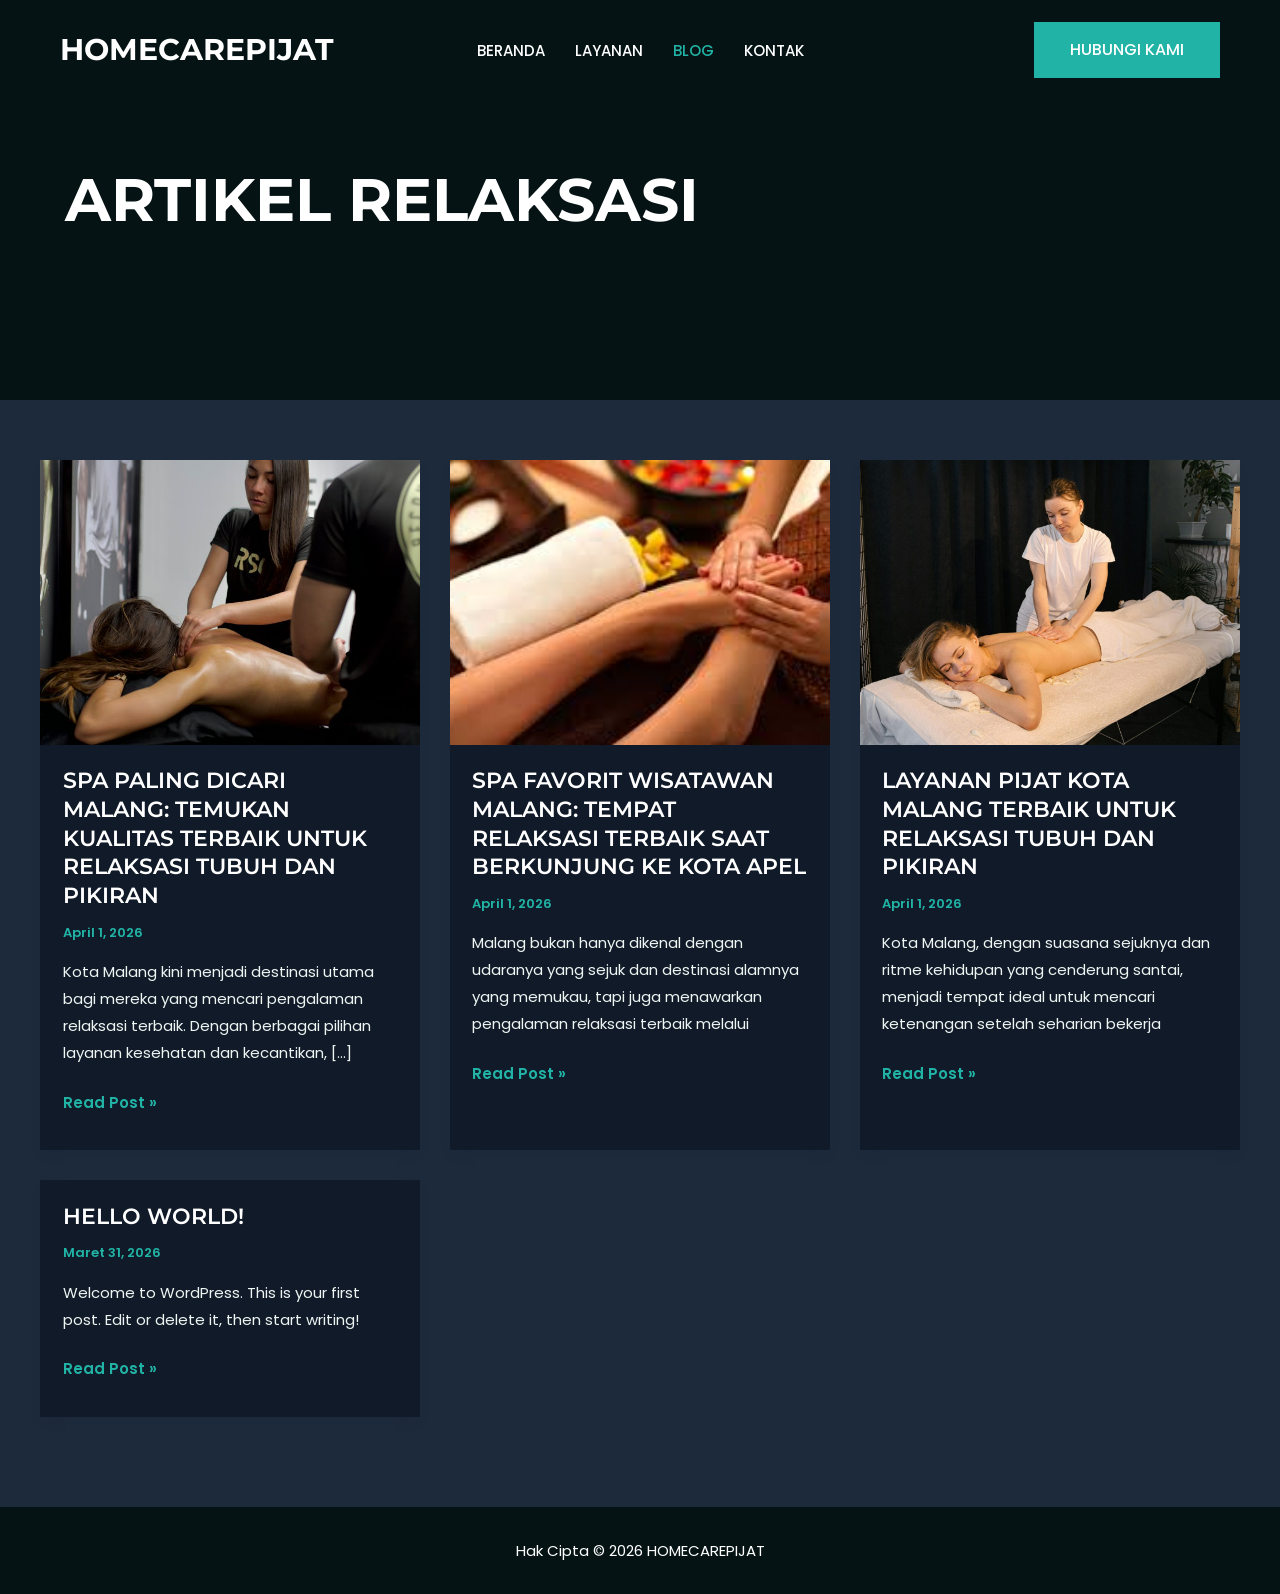
<file: blog/index.html>
<!DOCTYPE html>
<html lang="id">
<head><meta charset="UTF-8">

<meta name="viewport" content="width=device-width, initial-scale=1">
	<link rel="profile" href="https://gmpg.org/xfn/11"> 
	<title>Blog - HOMECAREPIJAT</title>
<link rel="dns-prefetch" href="//fonts.googleapis.com">
<link href="https://fonts.googleapis.com/" rel="preconnect">
<link href="https://fonts.gstatic.com/" crossorigin="anonymous" rel="preconnect">
<link rel="alternate" type="application/rss+xml" title="HOMECAREPIJAT » Feed" href="/feed/">
<link rel="alternate" type="application/rss+xml" title="HOMECAREPIJAT » Umpan Komentar" href="/comments/feed/">
<!-- SureRank Meta Data -->
<link rel="canonical" href="/blog/">
<meta name="robots" content="index, follow">
<meta property="og:url" content="/">
<meta property="og:site_name" content="HOMECAREPIJAT">
<meta property="og:locale" content="id_ID">
<meta property="og:type" content="website">
<meta property="og:title" content="Blog - HOMECAREPIJAT">
<meta property="article:published_time" content="2026-04-01T03:00:05+00:00">
<meta property="article:modified_time" content="2026-04-01T03:00:05+00:00">
<meta name="twitter:card" content="summary_large_image">
<meta name="twitter:title" content="Blog - HOMECAREPIJAT">
<script type="application/ld+json" id="surerank-schema">{"@context":"https://schema.org","@graph":[{"@type":"WebSite","@id":"/#website","name":"HOMECAREPIJAT","author":{"@id":"/blog#person"},"copyrightHolder":{"@id":"/blog#person"},"url":"/","potentialAction":{"@id":"/#searchaction"},"publisher":{"@id":"/#organization"}},{"@type":"WebPage","@id":"/blog#webpage","name":"Blog","author":{"@id":"/blog#person"},"inLanguage":"id_ID","url":"/blog","breadcrumb":{"@id":"/blog#breadcrumblist"},"contributor":{"@id":"/blog#person"},"copyrightHolder":{"@id":"/blog#person"},"datePublished":"2026-03-31T23:23:06+00:00","dateModified":"2026-03-31T23:23:33+00:00","isPartOf":{"@id":"/#website"},"publisher":{"@id":"/#organization"}},{"@type":"Organization","@id":"/#organization","name":"HOMECAREPIJAT","founder":[{"@type":"Person","name":"admin"}],"url":"/ "},{"@type":"BreadcrumbList","name":"BreadcrumbList","@id":"/blog#breadcrumblist","itemListElement":[{"@type":"ListItem","position":1,"item":{"@id":"","name":"Home"}}]},{"@type":"SearchAction","@id":"/#searchaction","target":"/?s={search_term_string}","query-input":"required name=search_term_string"}]}</script>
<!-- /SureRank Meta Data -->
<style id="wp-img-auto-sizes-contain-inline-css">
img:is([sizes=auto i],[sizes^="auto," i]){contain-intrinsic-size:3000px 1500px}
/*# sourceURL=wp-img-auto-sizes-contain-inline-css */
</style>
<link rel="stylesheet" id="astra-theme-css-css" href="/wp-content/themes/astra/assets/css/minified/main.min.css?ver=4.12.6" media="all">
<style id="astra-theme-css-inline-css">
:root{--ast-post-nav-space:0;--ast-container-default-xlg-padding:2.5em;--ast-container-default-lg-padding:2.5em;--ast-container-default-slg-padding:2em;--ast-container-default-md-padding:2.5em;--ast-container-default-sm-padding:2.5em;--ast-container-default-xs-padding:2.4em;--ast-container-default-xxs-padding:1.8em;--ast-code-block-background:#ECEFF3;--ast-comment-inputs-background:#F9FAFB;--ast-normal-container-width:1200px;--ast-narrow-container-width:750px;--ast-blog-title-font-weight:600;--ast-blog-meta-weight:600;--ast-global-color-primary:var(--ast-global-color-4);--ast-global-color-secondary:var(--ast-global-color-5);--ast-global-color-alternate-background:var(--ast-global-color-6);--ast-global-color-subtle-background:var(--ast-global-color-7);--ast-bg-style-guide:var( --ast-global-color-secondary,--ast-global-color-5 );--ast-shadow-style-guide:0px 0px 4px 0 #00000057;--ast-global-dark-bg-style:#fff;--ast-global-dark-lfs:#fbfbfb;--ast-widget-bg-color:#fafafa;--ast-wc-container-head-bg-color:#fbfbfb;--ast-title-layout-bg:#eeeeee;--ast-search-border-color:#e7e7e7;--ast-lifter-hover-bg:#e6e6e6;--ast-gallery-block-color:#000;--srfm-color-input-label:var(--ast-global-color-2);}html{font-size:93.75%;}a{color:var(--ast-global-color-0);}a:hover,a:focus{color:var(--ast-global-color-1);}body,button,input,select,textarea,.ast-button,.ast-custom-button{font-family:'Poppins',sans-serif;font-weight:400;font-size:15px;font-size:1rem;line-height:var(--ast-body-line-height,1.8);}blockquote{color:var(--ast-global-color-3);}h1,h2,h3,h4,h5,h6,.entry-content :where(h1,h2,h3,h4,h5,h6),.site-title,.site-title a{font-family:'Montserrat',sans-serif;font-weight:700;text-transform:uppercase;}.ast-site-identity .site-title a{color:var(--ast-global-color-2);}.site-title{font-size:30px;font-size:2rem;display:block;}.site-header .site-description{font-size:15px;font-size:1rem;display:none;}.entry-title{font-size:22px;font-size:1.4666666666667rem;}.ast-blog-single-element.ast-taxonomy-container a{font-size:14px;font-size:0.93333333333333rem;}.ast-blog-meta-container{font-size:13px;font-size:0.86666666666667rem;}.archive .ast-article-post .ast-article-inner,.blog .ast-article-post .ast-article-inner,.archive .ast-article-post .ast-article-inner:hover,.blog .ast-article-post .ast-article-inner:hover{overflow:hidden;}h1,.entry-content :where(h1){font-size:58px;font-size:3.8666666666667rem;font-weight:700;font-family:'Montserrat',sans-serif;line-height:1.2em;text-transform:uppercase;}h2,.entry-content :where(h2){font-size:36px;font-size:2.4rem;font-weight:700;font-family:'Montserrat',sans-serif;line-height:1.2em;text-transform:uppercase;}h3,.entry-content :where(h3){font-size:24px;font-size:1.6rem;font-weight:700;font-family:'Montserrat',sans-serif;line-height:1.2em;text-transform:uppercase;}h4,.entry-content :where(h4){font-size:22px;font-size:1.4666666666667rem;line-height:1.3em;font-weight:700;font-family:'Montserrat',sans-serif;text-transform:uppercase;}h5,.entry-content :where(h5){font-size:20px;font-size:1.3333333333333rem;line-height:1.4em;font-weight:700;font-family:'Montserrat',sans-serif;text-transform:uppercase;}h6,.entry-content :where(h6){font-size:18px;font-size:1.2rem;line-height:1.4em;font-weight:700;font-family:'Montserrat',sans-serif;text-transform:uppercase;}::selection{background-color:var(--ast-global-color-0);color:#000000;}body,h1,h2,h3,h4,h5,h6,.entry-title a,.entry-content :where(h1,h2,h3,h4,h5,h6){color:var(--ast-global-color-3);}.tagcloud a:hover,.tagcloud a:focus,.tagcloud a.current-item{color:#000000;border-color:var(--ast-global-color-0);background-color:var(--ast-global-color-0);}input:focus,input[type="text"]:focus,input[type="email"]:focus,input[type="url"]:focus,input[type="password"]:focus,input[type="reset"]:focus,input[type="search"]:focus,textarea:focus{border-color:var(--ast-global-color-0);}input[type="radio"]:checked,input[type=reset],input[type="checkbox"]:checked,input[type="checkbox"]:hover:checked,input[type="checkbox"]:focus:checked,input[type=range]::-webkit-slider-thumb{border-color:var(--ast-global-color-0);background-color:var(--ast-global-color-0);box-shadow:none;}.site-footer a:hover + .post-count,.site-footer a:focus + .post-count{background:var(--ast-global-color-0);border-color:var(--ast-global-color-0);}.single .nav-links .nav-previous,.single .nav-links .nav-next{color:var(--ast-global-color-0);}.entry-meta,.entry-meta *{line-height:1.45;color:var(--ast-global-color-0);font-weight:600;}.entry-meta a:not(.ast-button):hover,.entry-meta a:not(.ast-button):hover *,.entry-meta a:not(.ast-button):focus,.entry-meta a:not(.ast-button):focus *,.page-links > .page-link,.page-links .page-link:hover,.post-navigation a:hover{color:var(--ast-global-color-1);}#cat option,.secondary .calendar_wrap thead a,.secondary .calendar_wrap thead a:visited{color:var(--ast-global-color-0);}.secondary .calendar_wrap #today,.ast-progress-val span{background:var(--ast-global-color-0);}.secondary a:hover + .post-count,.secondary a:focus + .post-count{background:var(--ast-global-color-0);border-color:var(--ast-global-color-0);}.calendar_wrap #today > a{color:#000000;}.page-links .page-link,.single .post-navigation a{color:var(--ast-global-color-3);}.ast-search-menu-icon .search-form button.search-submit{padding:0 4px;}.ast-search-menu-icon form.search-form{padding-right:0;}.ast-header-search .ast-search-menu-icon.ast-dropdown-active .search-form,.ast-header-search .ast-search-menu-icon.ast-dropdown-active .search-field:focus{transition:all 0.2s;}.search-form input.search-field:focus{outline:none;}.ast-mobile-header-content .ast-builder-layout-element:not(.ast-builder-menu):not(.ast-header-divider-element),.ast-mobile-popup-content .ast-builder-layout-element:not(.ast-builder-menu):not(.ast-header-divider-element){padding:15px 20px;}.ast-search-menu-icon .search-form button.search-submit:focus,.ast-theme-transparent-header .ast-header-search .ast-dropdown-active .ast-icon,.ast-theme-transparent-header .ast-inline-search .search-field:focus .ast-icon{color:var(--ast-global-color-1);}.ast-desktop .ast-header-search .slide-search .search-form{border:2px solid var(--ast-global-color-0);}.ast-header-search .slide-search .search-field{background-color:(--ast-global-dark-bg-style);}.ast-archive-title{color:var(--ast-global-color-2);}.widget-title{font-size:21px;font-size:1.4rem;color:var(--ast-global-color-2);}.ast-single-post .entry-content a,.ast-comment-content a:not(.ast-comment-edit-reply-wrap a){text-decoration:underline;}.ast-single-post .elementor-widget-button .elementor-button,.ast-single-post .entry-content .uagb-tab a,.ast-single-post .entry-content .uagb-ifb-cta a,.ast-single-post .entry-content .uabb-module-content a,.ast-single-post .entry-content .uagb-post-grid a,.ast-single-post .entry-content .uagb-timeline a,.ast-single-post .entry-content .uagb-toc__wrap a,.ast-single-post .entry-content .uagb-taxomony-box a,.entry-content .wp-block-latest-posts > li > a,.ast-single-post .entry-content .wp-block-file__button,a.ast-post-filter-single,.ast-single-post .ast-comment-content .comment-reply-link,.ast-single-post .ast-comment-content .comment-edit-link{text-decoration:none;}.ast-search-menu-icon.slide-search a:focus-visible:focus-visible,.astra-search-icon:focus-visible,#close:focus-visible,a:focus-visible,.ast-menu-toggle:focus-visible,.site .skip-link:focus-visible,.wp-block-loginout input:focus-visible,.wp-block-search.wp-block-search__button-inside .wp-block-search__inside-wrapper,.ast-header-navigation-arrow:focus-visible,.ast-orders-table__row .ast-orders-table__cell:focus-visible,a#ast-apply-coupon:focus-visible,#ast-apply-coupon:focus-visible,#close:focus-visible,.button.search-submit:focus-visible,#search_submit:focus,.normal-search:focus-visible,.ast-header-account-wrap:focus-visible,.astra-cart-drawer-close:focus,.ast-single-variation:focus,.ast-button:focus,.ast-builder-button-wrap:has(.ast-custom-button-link:focus),.ast-builder-button-wrap .ast-custom-button-link:focus{outline-style:dotted;outline-color:inherit;outline-width:thin;}input:focus,input[type="text"]:focus,input[type="email"]:focus,input[type="url"]:focus,input[type="password"]:focus,input[type="reset"]:focus,input[type="search"]:focus,input[type="number"]:focus,textarea:focus,.wp-block-search__input:focus,[data-section="section-header-mobile-trigger"] .ast-button-wrap .ast-mobile-menu-trigger-minimal:focus,.ast-mobile-popup-drawer.active .menu-toggle-close:focus,#ast-scroll-top:focus,#coupon_code:focus,#ast-coupon-code:focus{border-style:dotted;border-color:inherit;border-width:thin;}input{outline:none;}.ast-logo-title-inline .site-logo-img{padding-right:1em;}body .ast-oembed-container *{position:absolute;top:0;width:100%;height:100%;left:0;}body .wp-block-embed-pocket-casts .ast-oembed-container *{position:unset;}.ast-single-post-featured-section + article {margin-top: 2em;}.site-content .ast-single-post-featured-section img {width: 100%;overflow: hidden;object-fit: cover;}.site > .ast-single-related-posts-container {margin-top: 0;}@media (min-width: 922px) {.ast-desktop .ast-container--narrow {max-width: var(--ast-narrow-container-width);margin: 0 auto;}}input[type="text"],input[type="number"],input[type="email"],input[type="url"],input[type="password"],input[type="search"],input[type=reset],input[type=tel],input[type=date],select,textarea{font-size:16px;font-style:normal;font-weight:400;line-height:24px;width:100%;padding:12px 16px;border-radius:4px;box-shadow:0px 1px 2px 0px rgba(0,0,0,0.05);color:var(--ast-form-input-text,#475569);}input[type="text"],input[type="number"],input[type="email"],input[type="url"],input[type="password"],input[type="search"],input[type=reset],input[type=tel],input[type=date],select{height:40px;}input[type="date"]{border-width:1px;border-style:solid;border-color:var(--ast-border-color);background:var( --ast-global-color-secondary,--ast-global-color-5 );}input[type="text"]:focus,input[type="number"]:focus,input[type="email"]:focus,input[type="url"]:focus,input[type="password"]:focus,input[type="search"]:focus,input[type=reset]:focus,input[type="tel"]:focus,input[type="date"]:focus,select:focus,textarea:focus{border-color:#046BD2;box-shadow:none;outline:none;color:var(--ast-form-input-focus-text,#475569);}label,legend{color:var(--ast-global-color-2,#111827 );font-size:14px;font-style:normal;font-weight:500;line-height:20px;}select{padding:6px 10px;}fieldset{padding:30px;border-radius:4px;}button,.ast-button,.button,input[type="button"],input[type="reset"],input[type="submit"],a:where(.wp-block-button__link){border-radius:4px;box-shadow:0px 1px 2px 0px rgba(0,0,0,0.05);}:root{--ast-comment-inputs-background:#FFF;}::placeholder{color:var(--ast-form-field-color,#9CA3AF);}::-ms-input-placeholder{color:var(--ast-form-field-color,#9CA3AF);}@media (max-width:921.9px){#ast-desktop-header{display:none;}}@media (min-width:922px){#ast-mobile-header{display:none;}}.wp-block-buttons.aligncenter{justify-content:center;}@media (max-width:921px){.ast-separate-container #primary,.ast-narrow-container #primary{padding-top:0px;}}@media (max-width:544px){.ast-separate-container #primary,.ast-narrow-container #primary{padding-top:0px;}}@media (max-width:921px){.ast-separate-container #primary,.ast-narrow-container #primary{padding-bottom:0px;}}@media (max-width:544px){.ast-separate-container #primary,.ast-narrow-container #primary{padding-bottom:0px;}}.wp-block-button.is-style-outline .wp-block-button__link{border-color:var(--ast-global-color-0);border-top-width:2px;border-right-width:2px;border-bottom-width:2px;border-left-width:2px;}div.wp-block-button.is-style-outline > .wp-block-button__link:not(.has-text-color),div.wp-block-button.wp-block-button__link.is-style-outline:not(.has-text-color){color:var(--ast-global-color-0);}.wp-block-button.is-style-outline .wp-block-button__link:hover,.wp-block-buttons .wp-block-button.is-style-outline .wp-block-button__link:focus,.wp-block-buttons .wp-block-button.is-style-outline > .wp-block-button__link:not(.has-text-color):hover,.wp-block-buttons .wp-block-button.wp-block-button__link.is-style-outline:not(.has-text-color):hover{color:#ffffff;background-color:var(--ast-global-color-1);border-color:var(--ast-global-color-1);}.post-page-numbers.current .page-link,.ast-pagination .page-numbers.current{color:#000000;border-color:var(--ast-global-color-0);background-color:var(--ast-global-color-0);}.wp-block-button.is-style-outline .wp-block-button__link{border-top-width:2px;border-right-width:2px;border-bottom-width:2px;border-left-width:2px;}.wp-block-buttons .wp-block-button.is-style-outline .wp-block-button__link.wp-element-button,.ast-outline-button,.wp-block-uagb-buttons-child .uagb-buttons-repeater.ast-outline-button{border-color:var(--ast-global-color-0);border-top-width:2px;border-right-width:2px;border-bottom-width:2px;border-left-width:2px;font-family:inherit;font-weight:500;font-size:16px;font-size:1.0666666666667rem;line-height:1em;text-transform:uppercase;padding-top:18px;padding-right:34px;padding-bottom:18px;padding-left:34px;border-top-left-radius:0px;border-top-right-radius:0px;border-bottom-right-radius:0px;border-bottom-left-radius:0px;}.wp-block-buttons .wp-block-button.is-style-outline > .wp-block-button__link:not(.has-text-color),.wp-block-buttons .wp-block-button.wp-block-button__link.is-style-outline:not(.has-text-color),.ast-outline-button{color:var(--ast-global-color-0);}.wp-block-button.is-style-outline .wp-block-button__link:hover,.wp-block-buttons .wp-block-button.is-style-outline .wp-block-button__link:focus,.wp-block-buttons .wp-block-button.is-style-outline > .wp-block-button__link:not(.has-text-color):hover,.wp-block-buttons .wp-block-button.wp-block-button__link.is-style-outline:not(.has-text-color):hover,.ast-outline-button:hover,.ast-outline-button:focus,.wp-block-uagb-buttons-child .uagb-buttons-repeater.ast-outline-button:hover,.wp-block-uagb-buttons-child .uagb-buttons-repeater.ast-outline-button:focus{color:#ffffff;background-color:var(--ast-global-color-1);border-color:var(--ast-global-color-1);}.ast-single-post .entry-content a.ast-outline-button,.ast-single-post .entry-content .is-style-outline>.wp-block-button__link{text-decoration:none;}.wp-block-button .wp-block-button__link.wp-element-button.is-style-outline:not(.has-background),.wp-block-button.is-style-outline>.wp-block-button__link.wp-element-button:not(.has-background),.ast-outline-button{background-color:rgba(0,0,0,0);}.uagb-buttons-repeater.ast-outline-button{border-radius:9999px;}@media (max-width:921px){.wp-block-buttons .wp-block-button.is-style-outline .wp-block-button__link.wp-element-button,.ast-outline-button,.wp-block-uagb-buttons-child .uagb-buttons-repeater.ast-outline-button{padding-top:16px;padding-right:30px;padding-bottom:16px;padding-left:30px;border-top-left-radius:0px;border-top-right-radius:0px;border-bottom-right-radius:0px;border-bottom-left-radius:0px;}}@media (max-width:544px){.wp-block-buttons .wp-block-button.is-style-outline .wp-block-button__link.wp-element-button,.ast-outline-button,.wp-block-uagb-buttons-child .uagb-buttons-repeater.ast-outline-button{padding-top:14px;padding-right:24px;padding-bottom:14px;padding-left:24px;}}.entry-content[data-ast-blocks-layout] > figure{margin-bottom:1em;}h1.widget-title{font-weight:700;}h2.widget-title{font-weight:700;}h3.widget-title{font-weight:700;}#page{display:flex;flex-direction:column;min-height:100vh;}.ast-404-layout-1 h1.page-title{color:var(--ast-global-color-2);}.single .post-navigation a{line-height:1em;height:inherit;}.error-404 .page-sub-title{font-size:1.5rem;font-weight:inherit;}.search .site-content .content-area .search-form{margin-bottom:0;}#page .site-content{flex-grow:1;}.widget{margin-bottom:1.25em;}#secondary li{line-height:1.5em;}#secondary .wp-block-group h2{margin-bottom:0.7em;}#secondary h2{font-size:1.7rem;}.ast-separate-container .ast-article-post,.ast-separate-container .ast-article-single,.ast-separate-container .comment-respond{padding:3em;}.ast-separate-container .ast-article-single .ast-article-single{padding:0;}.ast-article-single .wp-block-post-template-is-layout-grid{padding-left:0;}.ast-separate-container .comments-title,.ast-narrow-container .comments-title{padding:1.5em 2em;}.ast-page-builder-template .comment-form-textarea,.ast-comment-formwrap .ast-grid-common-col{padding:0;}.ast-comment-formwrap{padding:0;display:inline-flex;column-gap:20px;width:100%;margin-left:0;margin-right:0;}.comments-area textarea#comment:focus,.comments-area textarea#comment:active,.comments-area .ast-comment-formwrap input[type="text"]:focus,.comments-area .ast-comment-formwrap input[type="text"]:active {box-shadow:none;outline:none;}.archive.ast-page-builder-template .entry-header{margin-top:2em;}.ast-page-builder-template .ast-comment-formwrap{width:100%;}.entry-title{margin-bottom:0.6em;}.ast-archive-description p{font-size:inherit;font-weight:inherit;line-height:inherit;}.ast-separate-container .ast-comment-list li.depth-1,.hentry{margin-bottom:1.5em;}.site-content section.ast-archive-description{margin-bottom:2em;}@media (min-width:921px){.ast-left-sidebar.ast-page-builder-template #secondary,.archive.ast-right-sidebar.ast-page-builder-template .site-main{padding-left:20px;padding-right:20px;}}@media (max-width:544px){.ast-comment-formwrap.ast-row{column-gap:10px;display:inline-block;}#ast-commentform .ast-grid-common-col{position:relative;width:100%;}}@media (min-width:1201px){.ast-separate-container .ast-article-post,.ast-separate-container .ast-article-single,.ast-separate-container .ast-author-box,.ast-separate-container .ast-404-layout-1,.ast-separate-container .no-results{padding:3em;}}@media (max-width:921px){.ast-left-sidebar #content > .ast-container{display:flex;flex-direction:column-reverse;width:100%;}}@media (min-width:922px){.ast-separate-container.ast-right-sidebar #primary,.ast-separate-container.ast-left-sidebar #primary{border:0;}.search-no-results.ast-separate-container #primary{margin-bottom:4em;}}.elementor-widget-button .elementor-button{border-style:solid;text-decoration:none;border-top-width:2px;border-right-width:2px;border-left-width:2px;border-bottom-width:2px;}.elementor-button.elementor-size-sm,.elementor-button.elementor-size-xs,.elementor-button.elementor-size-md,.elementor-button.elementor-size-lg,.elementor-button.elementor-size-xl,.elementor-button{border-top-left-radius:0px;border-top-right-radius:0px;border-bottom-right-radius:0px;border-bottom-left-radius:0px;padding-top:18px;padding-right:34px;padding-bottom:18px;padding-left:34px;}@media (max-width:921px){.elementor-widget-button .elementor-button.elementor-size-sm,.elementor-widget-button .elementor-button.elementor-size-xs,.elementor-widget-button .elementor-button.elementor-size-md,.elementor-widget-button .elementor-button.elementor-size-lg,.elementor-widget-button .elementor-button.elementor-size-xl,.elementor-widget-button .elementor-button{padding-top:16px;padding-right:30px;padding-bottom:16px;padding-left:30px;border-top-left-radius:0px;border-top-right-radius:0px;border-bottom-right-radius:0px;border-bottom-left-radius:0px;}}@media (max-width:544px){.elementor-widget-button .elementor-button.elementor-size-sm,.elementor-widget-button .elementor-button.elementor-size-xs,.elementor-widget-button .elementor-button.elementor-size-md,.elementor-widget-button .elementor-button.elementor-size-lg,.elementor-widget-button .elementor-button.elementor-size-xl,.elementor-widget-button .elementor-button{padding-top:14px;padding-right:24px;padding-bottom:14px;padding-left:24px;border-top-left-radius:0px;border-top-right-radius:0px;border-bottom-right-radius:0px;border-bottom-left-radius:0px;}}.elementor-widget-button .elementor-button{border-color:var(--ast-global-color-0);background-color:var(--ast-global-color-0);}.elementor-widget-button .elementor-button:hover,.elementor-widget-button .elementor-button:focus{color:#ffffff;background-color:var(--ast-global-color-1);border-color:var(--ast-global-color-1);}.wp-block-button .wp-block-button__link ,.elementor-widget-button .elementor-button,.elementor-widget-button .elementor-button:visited{color:#ffffff;}.elementor-widget-button .elementor-button{font-weight:500;font-size:16px;font-size:1.0666666666667rem;line-height:1em;text-transform:uppercase;}body .elementor-button.elementor-size-sm,body .elementor-button.elementor-size-xs,body .elementor-button.elementor-size-md,body .elementor-button.elementor-size-lg,body .elementor-button.elementor-size-xl,body .elementor-button{font-size:16px;font-size:1.0666666666667rem;}.wp-block-button .wp-block-button__link:hover,.wp-block-button .wp-block-button__link:focus{color:#ffffff;background-color:var(--ast-global-color-1);border-color:var(--ast-global-color-1);}.elementor-widget-heading h1.elementor-heading-title{line-height:1.2em;}.elementor-widget-heading h2.elementor-heading-title{line-height:1.2em;}.elementor-widget-heading h3.elementor-heading-title{line-height:1.2em;}.elementor-widget-heading h4.elementor-heading-title{line-height:1.3em;}.elementor-widget-heading h5.elementor-heading-title{line-height:1.4em;}.elementor-widget-heading h6.elementor-heading-title{line-height:1.4em;}.wp-block-button .wp-block-button__link,.wp-block-search .wp-block-search__button,body .wp-block-file .wp-block-file__button{border-style:solid;border-top-width:2px;border-right-width:2px;border-left-width:2px;border-bottom-width:2px;border-color:var(--ast-global-color-0);background-color:var(--ast-global-color-0);color:#ffffff;font-family:inherit;font-weight:500;line-height:1em;text-transform:uppercase;font-size:16px;font-size:1.0666666666667rem;border-top-left-radius:0px;border-top-right-radius:0px;border-bottom-right-radius:0px;border-bottom-left-radius:0px;padding-top:18px;padding-right:34px;padding-bottom:18px;padding-left:34px;}.ast-single-post .entry-content .wp-block-button .wp-block-button__link,.ast-single-post .entry-content .wp-block-search .wp-block-search__button,body .entry-content .wp-block-file .wp-block-file__button{text-decoration:none;}@media (max-width:921px){.wp-block-button .wp-block-button__link,.wp-block-search .wp-block-search__button,body .wp-block-file .wp-block-file__button{padding-top:16px;padding-right:30px;padding-bottom:16px;padding-left:30px;border-top-left-radius:0px;border-top-right-radius:0px;border-bottom-right-radius:0px;border-bottom-left-radius:0px;}}@media (max-width:544px){.wp-block-button .wp-block-button__link,.wp-block-search .wp-block-search__button,body .wp-block-file .wp-block-file__button{padding-top:14px;padding-right:24px;padding-bottom:14px;padding-left:24px;border-top-left-radius:0px;border-top-right-radius:0px;border-bottom-right-radius:0px;border-bottom-left-radius:0px;}}.menu-toggle,button,.ast-button,.ast-custom-button,.button,input#submit,input[type="button"],input[type="submit"],input[type="reset"],#comments .submit,.search .search-submit,form[CLASS*="wp-block-search__"].wp-block-search .wp-block-search__inside-wrapper .wp-block-search__button,body .wp-block-file .wp-block-file__button,.search .search-submit{border-style:solid;border-top-width:2px;border-right-width:2px;border-left-width:2px;border-bottom-width:2px;color:#ffffff;border-color:var(--ast-global-color-0);background-color:var(--ast-global-color-0);padding-top:18px;padding-right:34px;padding-bottom:18px;padding-left:34px;font-family:inherit;font-weight:500;font-size:16px;font-size:1.0666666666667rem;line-height:1em;text-transform:uppercase;border-top-left-radius:0px;border-top-right-radius:0px;border-bottom-right-radius:0px;border-bottom-left-radius:0px;}button:focus,.menu-toggle:hover,button:hover,.ast-button:hover,.ast-custom-button:hover .button:hover,.ast-custom-button:hover ,input[type=reset]:hover,input[type=reset]:focus,input#submit:hover,input#submit:focus,input[type="button"]:hover,input[type="button"]:focus,input[type="submit"]:hover,input[type="submit"]:focus,form[CLASS*="wp-block-search__"].wp-block-search .wp-block-search__inside-wrapper .wp-block-search__button:hover,form[CLASS*="wp-block-search__"].wp-block-search .wp-block-search__inside-wrapper .wp-block-search__button:focus,body .wp-block-file .wp-block-file__button:hover,body .wp-block-file .wp-block-file__button:focus{color:#ffffff;background-color:var(--ast-global-color-1);border-color:var(--ast-global-color-1);}form[CLASS*="wp-block-search__"].wp-block-search .wp-block-search__inside-wrapper .wp-block-search__button.has-icon{padding-top:calc(18px - 3px);padding-right:calc(34px - 3px);padding-bottom:calc(18px - 3px);padding-left:calc(34px - 3px);}@media (max-width:921px){.menu-toggle,button,.ast-button,.ast-custom-button,.button,input#submit,input[type="button"],input[type="submit"],input[type="reset"],#comments .submit,.search .search-submit,form[CLASS*="wp-block-search__"].wp-block-search .wp-block-search__inside-wrapper .wp-block-search__button,body .wp-block-file .wp-block-file__button,.search .search-submit{padding-top:16px;padding-right:30px;padding-bottom:16px;padding-left:30px;border-top-left-radius:0px;border-top-right-radius:0px;border-bottom-right-radius:0px;border-bottom-left-radius:0px;}}@media (max-width:544px){.menu-toggle,button,.ast-button,.ast-custom-button,.button,input#submit,input[type="button"],input[type="submit"],input[type="reset"],#comments .submit,.search .search-submit,form[CLASS*="wp-block-search__"].wp-block-search .wp-block-search__inside-wrapper .wp-block-search__button,body .wp-block-file .wp-block-file__button,.search .search-submit{padding-top:14px;padding-right:24px;padding-bottom:14px;padding-left:24px;border-top-left-radius:0px;border-top-right-radius:0px;border-bottom-right-radius:0px;border-bottom-left-radius:0px;}}@media (max-width:921px){.ast-mobile-header-stack .main-header-bar .ast-search-menu-icon{display:inline-block;}.ast-header-break-point.ast-header-custom-item-outside .ast-mobile-header-stack .main-header-bar .ast-search-icon{margin:0;}.ast-comment-avatar-wrap img{max-width:2.5em;}.ast-comment-meta{padding:0 1.8888em 1.3333em;}}@media (min-width:544px){.ast-container{max-width:100%;}}@media (max-width:544px){.ast-separate-container .ast-article-post,.ast-separate-container .ast-article-single,.ast-separate-container .comments-title,.ast-separate-container .ast-archive-description{padding:1.5em 1em;}.ast-separate-container #content .ast-container{padding-left:0.54em;padding-right:0.54em;}.ast-separate-container .ast-comment-list .bypostauthor{padding:.5em;}.ast-search-menu-icon.ast-dropdown-active .search-field{width:170px;}} #ast-mobile-header .ast-site-header-cart-li a{pointer-events:none;}.ast-separate-container{background-color:var(--ast-global-color-4);background-image:none;}@media (max-width:921px){.widget-title{font-size:21px;font-size:1.4rem;}body,button,input,select,textarea,.ast-button,.ast-custom-button{font-size:15px;font-size:1rem;}#secondary,#secondary button,#secondary input,#secondary select,#secondary textarea{font-size:15px;font-size:1rem;}.site-title{display:block;}.site-header .site-description{display:none;}.entry-title{font-size:22px;font-size:1.4666666666667rem;}h1,.entry-content :where(h1){font-size:44px;font-size:2.9333333333333rem;}h2,.entry-content :where(h2){font-size:30px;font-size:2rem;}h3,.entry-content :where(h3){font-size:24px;font-size:1.6rem;}h4,.entry-content :where(h4){font-size:22px;font-size:1.4666666666667rem;}h5,.entry-content :where(h5){font-size:20px;font-size:1.3333333333333rem;}h6,.entry-content :where(h6){font-size:18px;font-size:1.2rem;}body,.ast-separate-container{background-color:var(--ast-global-color-4);background-image:none;}}@media (max-width:544px){.widget-title{font-size:21px;font-size:1.4rem;}body,button,input,select,textarea,.ast-button,.ast-custom-button{font-size:15px;font-size:1rem;}#secondary,#secondary button,#secondary input,#secondary select,#secondary textarea{font-size:15px;font-size:1rem;}.site-title{font-size:24px;font-size:1.6rem;display:block;}.site-header .site-description{display:none;}.entry-title{font-size:20px;font-size:1.3333333333333rem;}h1,.entry-content :where(h1){font-size:38px;font-size:2.5333333333333rem;}h2,.entry-content :where(h2){font-size:28px;font-size:1.8666666666667rem;}h3,.entry-content :where(h3){font-size:22px;font-size:1.4666666666667rem;}h4,.entry-content :where(h4){font-size:22px;font-size:1.4666666666667rem;}h5,.entry-content :where(h5){font-size:18px;font-size:1.2rem;}h6,.entry-content :where(h6){font-size:15px;font-size:1rem;}body,.ast-separate-container{background-color:var(--ast-global-color-4);background-image:none;}}@media (max-width:544px){html{font-size:93.75%;}}@media (min-width:922px){.ast-container{max-width:1240px;}}@media (min-width:922px){.site-content .ast-container{display:flex;}}@media (max-width:921px){.site-content .ast-container{flex-direction:column;}}.ast-blog-layout-4-grid .ast-article-post{width:33.33%;margin-bottom:2em;border-bottom:0;background-color:transparent;}.ast-blog-layout-4-grid .ast-article-inner .wp-post-image{width:100%;}.ast-article-inner{padding:1.5em;}.ast-blog-layout-4-grid .ast-row{display:flex;flex-wrap:wrap;flex-flow:row wrap;align-items:stretch;}.ast-separate-container .ast-blog-layout-4-grid .ast-article-post{padding:0 1em 0;}.ast-separate-container.ast-desktop .ast-blog-layout-4-grid .ast-row{margin-left:-1em;margin-right:-1em;}.ast-blog-layout-4-grid .ast-article-inner{box-shadow:0px 6px 15px -2px rgba(16,24,40,0.05);}.ast-separate-container .ast-blog-layout-4-grid .ast-article-inner,.ast-plain-container .ast-blog-layout-4-grid .ast-article-inner{height:100%;}.ast-row .blog-layout-4 .post-content,.blog-layout-4 .post-thumb{padding-left:0;padding-right:0;}.ast-article-post.remove-featured-img-padding .blog-layout-4 .post-content .ast-blog-featured-section:first-child .post-thumb-img-content{margin-top:-1.5em;}.ast-article-post.remove-featured-img-padding .blog-layout-4 .post-content .ast-blog-featured-section .post-thumb-img-content{margin-left:-1.5em;margin-right:-1.5em;}@media (max-width:921px){.ast-blog-layout-4-grid .ast-article-post{width:100%;}}.ast-blog-layout-6-grid .ast-blog-featured-section:before { content: ""; }.ast-article-post .post-thumb-img-content img{aspect-ratio:4/3;width:100%;}.ast-article-post .post-thumb-img-content img{object-fit:cover;}.ast-article-post .post-thumb-img-content{overflow:hidden;}.ast-article-post .post-thumb-img-content img{transform:scale(1);transition:transform .5s ease;}.ast-article-post:hover .post-thumb-img-content img{transform:scale(1.1);}.cat-links.badge a,.tags-links.badge a {padding: 4px 8px;border-radius: 3px;font-weight: 400;}.cat-links.underline a,.tags-links.underline a{text-decoration: underline;}@media (min-width:922px){.main-header-menu .sub-menu .menu-item.ast-left-align-sub-menu:hover > .sub-menu,.main-header-menu .sub-menu .menu-item.ast-left-align-sub-menu.focus > .sub-menu{margin-left:-0px;}}.ast-theme-transparent-header [CLASS*="ast-header-button-"] .ast-custom-button{color:#ffffff;background:var(--ast-global-color-0);border-color:var(--ast-global-color-0);}.ast-theme-transparent-header [CLASS*="ast-header-button-"] .ast-custom-button:hover{color:#ffffff;background:var(--ast-global-color-1);border-color:var(--ast-global-color-1);}.ast-theme-transparent-header [data-section="section-header-mobile-trigger"] .ast-button-wrap .mobile-menu-toggle-icon .ast-mobile-svg{fill:#ffffff;}.ast-theme-transparent-header [data-section="section-header-mobile-trigger"] .ast-button-wrap .mobile-menu-wrap .mobile-menu{color:#ffffff;}.ast-theme-transparent-header [data-section="section-header-mobile-trigger"] .ast-button-wrap .ast-mobile-menu-trigger-fill{background:var(--ast-global-color-0);}.ast-theme-transparent-header [data-section="section-header-mobile-trigger"] .ast-button-wrap .ast-mobile-menu-trigger-fill,.ast-theme-transparent-header [data-section="section-header-mobile-trigger"] .ast-button-wrap .ast-mobile-menu-trigger-minimal{color:#ffffff;border:none;}.entry-content li > p{margin-bottom:0;}.site .comments-area{padding-bottom:2em;margin-top:2em;}.wp-block-file {display: flex;align-items: center;flex-wrap: wrap;justify-content: space-between;}.wp-block-pullquote {border: none;}.wp-block-pullquote blockquote::before {content: "\201D";font-family: "Helvetica",sans-serif;display: flex;transform: rotate( 180deg );font-size: 6rem;font-style: normal;line-height: 1;font-weight: bold;align-items: center;justify-content: center;}.has-text-align-right > blockquote::before {justify-content: flex-start;}.has-text-align-left > blockquote::before {justify-content: flex-end;}figure.wp-block-pullquote.is-style-solid-color blockquote {max-width: 100%;text-align: inherit;}:root {--wp--custom--ast-default-block-top-padding: 3em;--wp--custom--ast-default-block-right-padding: 3em;--wp--custom--ast-default-block-bottom-padding: 3em;--wp--custom--ast-default-block-left-padding: 3em;--wp--custom--ast-container-width: 1200px;--wp--custom--ast-content-width-size: 1200px;--wp--custom--ast-wide-width-size: calc(1200px + var(--wp--custom--ast-default-block-left-padding) + var(--wp--custom--ast-default-block-right-padding));}.ast-narrow-container {--wp--custom--ast-content-width-size: 750px;--wp--custom--ast-wide-width-size: 750px;}@media(max-width: 921px) {:root {--wp--custom--ast-default-block-top-padding: 3em;--wp--custom--ast-default-block-right-padding: 2em;--wp--custom--ast-default-block-bottom-padding: 3em;--wp--custom--ast-default-block-left-padding: 2em;}}@media(max-width: 544px) {:root {--wp--custom--ast-default-block-top-padding: 3em;--wp--custom--ast-default-block-right-padding: 1.5em;--wp--custom--ast-default-block-bottom-padding: 3em;--wp--custom--ast-default-block-left-padding: 1.5em;}}.entry-content > .wp-block-group,.entry-content > .wp-block-cover,.entry-content > .wp-block-columns {padding-top: var(--wp--custom--ast-default-block-top-padding);padding-right: var(--wp--custom--ast-default-block-right-padding);padding-bottom: var(--wp--custom--ast-default-block-bottom-padding);padding-left: var(--wp--custom--ast-default-block-left-padding);}.ast-plain-container.ast-no-sidebar .entry-content > .alignfull,.ast-page-builder-template .ast-no-sidebar .entry-content > .alignfull {margin-left: calc( -50vw + 50%);margin-right: calc( -50vw + 50%);max-width: 100vw;width: 100vw;}.ast-plain-container.ast-no-sidebar .entry-content .alignfull .alignfull,.ast-page-builder-template.ast-no-sidebar .entry-content .alignfull .alignfull,.ast-plain-container.ast-no-sidebar .entry-content .alignfull .alignwide,.ast-page-builder-template.ast-no-sidebar .entry-content .alignfull .alignwide,.ast-plain-container.ast-no-sidebar .entry-content .alignwide .alignfull,.ast-page-builder-template.ast-no-sidebar .entry-content .alignwide .alignfull,.ast-plain-container.ast-no-sidebar .entry-content .alignwide .alignwide,.ast-page-builder-template.ast-no-sidebar .entry-content .alignwide .alignwide,.ast-plain-container.ast-no-sidebar .entry-content .wp-block-column .alignfull,.ast-page-builder-template.ast-no-sidebar .entry-content .wp-block-column .alignfull,.ast-plain-container.ast-no-sidebar .entry-content .wp-block-column .alignwide,.ast-page-builder-template.ast-no-sidebar .entry-content .wp-block-column .alignwide {margin-left: auto;margin-right: auto;width: 100%;}[data-ast-blocks-layout] .wp-block-separator:not(.is-style-dots) {height: 0;}[data-ast-blocks-layout] .wp-block-separator {margin: 20px auto;}[data-ast-blocks-layout] .wp-block-separator:not(.is-style-wide):not(.is-style-dots) {max-width: 100px;}[data-ast-blocks-layout] .wp-block-separator.has-background {padding: 0;}.entry-content[data-ast-blocks-layout] > * {max-width: var(--wp--custom--ast-content-width-size);margin-left: auto;margin-right: auto;}.entry-content[data-ast-blocks-layout] > .alignwide {max-width: var(--wp--custom--ast-wide-width-size);}.entry-content[data-ast-blocks-layout] .alignfull {max-width: none;}.entry-content .wp-block-columns {margin-bottom: 0;}blockquote {margin: 1.5em;border-color: rgba(0,0,0,0.05);}.wp-block-quote:not(.has-text-align-right):not(.has-text-align-center) {border-left: 5px solid rgba(0,0,0,0.05);}.has-text-align-right > blockquote,blockquote.has-text-align-right {border-right: 5px solid rgba(0,0,0,0.05);}.has-text-align-left > blockquote,blockquote.has-text-align-left {border-left: 5px solid rgba(0,0,0,0.05);}.wp-block-site-tagline,.wp-block-latest-posts .read-more {margin-top: 15px;}.wp-block-loginout p label {display: block;}.wp-block-loginout p:not(.login-remember):not(.login-submit) input {width: 100%;}.wp-block-loginout input:focus {border-color: transparent;}.wp-block-loginout input:focus {outline: thin dotted;}.entry-content .wp-block-media-text .wp-block-media-text__content {padding: 0 0 0 8%;}.entry-content .wp-block-media-text.has-media-on-the-right .wp-block-media-text__content {padding: 0 8% 0 0;}.entry-content .wp-block-media-text.has-background .wp-block-media-text__content {padding: 8%;}.entry-content .wp-block-cover:not([class*="background-color"]):not(.has-text-color.has-link-color) .wp-block-cover__inner-container,.entry-content .wp-block-cover:not([class*="background-color"]) .wp-block-cover-image-text,.entry-content .wp-block-cover:not([class*="background-color"]) .wp-block-cover-text,.entry-content .wp-block-cover-image:not([class*="background-color"]) .wp-block-cover__inner-container,.entry-content .wp-block-cover-image:not([class*="background-color"]) .wp-block-cover-image-text,.entry-content .wp-block-cover-image:not([class*="background-color"]) .wp-block-cover-text {color: var(--ast-global-color-primary,var(--ast-global-color-5));}.wp-block-loginout .login-remember input {width: 1.1rem;height: 1.1rem;margin: 0 5px 4px 0;vertical-align: middle;}.wp-block-latest-posts > li > *:first-child,.wp-block-latest-posts:not(.is-grid) > li:first-child {margin-top: 0;}.entry-content > .wp-block-buttons,.entry-content > .wp-block-uagb-buttons {margin-bottom: 1.5em;}.wp-block-search__inside-wrapper .wp-block-search__input {padding: 0 10px;color: var(--ast-global-color-3);background: var(--ast-global-color-primary,var(--ast-global-color-5));border-color: var(--ast-border-color);}.wp-block-latest-posts .read-more {margin-bottom: 1.5em;}.wp-block-search__no-button .wp-block-search__inside-wrapper .wp-block-search__input {padding-top: 5px;padding-bottom: 5px;}.wp-block-latest-posts .wp-block-latest-posts__post-date,.wp-block-latest-posts .wp-block-latest-posts__post-author {font-size: 1rem;}.wp-block-latest-posts > li > *,.wp-block-latest-posts:not(.is-grid) > li {margin-top: 12px;margin-bottom: 12px;}.ast-page-builder-template .entry-content[data-ast-blocks-layout] > .alignwide:where(:not(.uagb-is-root-container):not(.spectra-is-root-container)) > * {max-width: var(--wp--custom--ast-wide-width-size);}.ast-page-builder-template .entry-content[data-ast-blocks-layout] > .inherit-container-width > *,.ast-page-builder-template .entry-content[data-ast-blocks-layout] > *:not(.wp-block-group):where(:not(.uagb-is-root-container):not(.spectra-is-root-container)) > *,.entry-content[data-ast-blocks-layout] > .wp-block-cover .wp-block-cover__inner-container {max-width: none ;margin-left: auto;margin-right: auto;}.ast-page-builder-template .entry-content[data-ast-blocks-layout] > *,.ast-page-builder-template .entry-content[data-ast-blocks-layout] > .alignfull:where(:not(.wp-block-group):not(.uagb-is-root-container):not(.spectra-is-root-container)) > * {max-width: none;}.entry-content[data-ast-blocks-layout] .wp-block-cover:not(.alignleft):not(.alignright) {width: auto;}@media(max-width: 1200px) {.ast-separate-container .entry-content > .alignfull,.ast-separate-container .entry-content[data-ast-blocks-layout] > .alignwide,.ast-plain-container .entry-content[data-ast-blocks-layout] > .alignwide,.ast-plain-container .entry-content .alignfull {margin-left: calc(-1 * min(var(--ast-container-default-xlg-padding),20px)) ;margin-right: calc(-1 * min(var(--ast-container-default-xlg-padding),20px));}}@media(min-width: 1201px) {.ast-separate-container .entry-content > .alignfull {margin-left: calc(-1 * var(--ast-container-default-xlg-padding) );margin-right: calc(-1 * var(--ast-container-default-xlg-padding) );}.ast-separate-container .entry-content[data-ast-blocks-layout] > .alignwide,.ast-plain-container .entry-content[data-ast-blocks-layout] > .alignwide {margin-left: auto;margin-right: auto;}}@media(min-width: 921px) {.ast-separate-container .entry-content .wp-block-group.alignwide:not(.inherit-container-width) > :where(:not(.alignleft):not(.alignright)),.ast-plain-container .entry-content .wp-block-group.alignwide:not(.inherit-container-width) > :where(:not(.alignleft):not(.alignright)) {max-width: calc( var(--wp--custom--ast-content-width-size) + 80px );}.ast-plain-container.ast-right-sidebar .entry-content[data-ast-blocks-layout] .alignfull,.ast-plain-container.ast-left-sidebar .entry-content[data-ast-blocks-layout] .alignfull {margin-left: -60px;margin-right: -60px;}}@media(min-width: 544px) {.entry-content > .alignleft {margin-right: 20px;}.entry-content > .alignright {margin-left: 20px;}}@media (max-width:544px){.wp-block-columns .wp-block-column:not(:last-child){margin-bottom:20px;}.wp-block-latest-posts{margin:0;}}@media( max-width: 600px ) {.entry-content .wp-block-media-text .wp-block-media-text__content,.entry-content .wp-block-media-text.has-media-on-the-right .wp-block-media-text__content {padding: 8% 0 0;}.entry-content .wp-block-media-text.has-background .wp-block-media-text__content {padding: 8%;}}.ast-page-builder-template .entry-header {padding-left: 0;}.ast-narrow-container .site-content .wp-block-uagb-image--align-full .wp-block-uagb-image__figure {max-width: 100%;margin-left: auto;margin-right: auto;}.entry-content ul,.entry-content ol {padding: revert;margin: revert;padding-left: 20px;}.entry-content ul.wc-block-product-template{padding: 0;}:root .has-ast-global-color-0-color{color:var(--ast-global-color-0);}:root .has-ast-global-color-0-background-color{background-color:var(--ast-global-color-0);}:root .wp-block-button .has-ast-global-color-0-color{color:var(--ast-global-color-0);}:root .wp-block-button .has-ast-global-color-0-background-color{background-color:var(--ast-global-color-0);}:root .has-ast-global-color-1-color{color:var(--ast-global-color-1);}:root .has-ast-global-color-1-background-color{background-color:var(--ast-global-color-1);}:root .wp-block-button .has-ast-global-color-1-color{color:var(--ast-global-color-1);}:root .wp-block-button .has-ast-global-color-1-background-color{background-color:var(--ast-global-color-1);}:root .has-ast-global-color-2-color{color:var(--ast-global-color-2);}:root .has-ast-global-color-2-background-color{background-color:var(--ast-global-color-2);}:root .wp-block-button .has-ast-global-color-2-color{color:var(--ast-global-color-2);}:root .wp-block-button .has-ast-global-color-2-background-color{background-color:var(--ast-global-color-2);}:root .has-ast-global-color-3-color{color:var(--ast-global-color-3);}:root .has-ast-global-color-3-background-color{background-color:var(--ast-global-color-3);}:root .wp-block-button .has-ast-global-color-3-color{color:var(--ast-global-color-3);}:root .wp-block-button .has-ast-global-color-3-background-color{background-color:var(--ast-global-color-3);}:root .has-ast-global-color-4-color{color:var(--ast-global-color-4);}:root .has-ast-global-color-4-background-color{background-color:var(--ast-global-color-4);}:root .wp-block-button .has-ast-global-color-4-color{color:var(--ast-global-color-4);}:root .wp-block-button .has-ast-global-color-4-background-color{background-color:var(--ast-global-color-4);}:root .has-ast-global-color-5-color{color:var(--ast-global-color-5);}:root .has-ast-global-color-5-background-color{background-color:var(--ast-global-color-5);}:root .wp-block-button .has-ast-global-color-5-color{color:var(--ast-global-color-5);}:root .wp-block-button .has-ast-global-color-5-background-color{background-color:var(--ast-global-color-5);}:root .has-ast-global-color-6-color{color:var(--ast-global-color-6);}:root .has-ast-global-color-6-background-color{background-color:var(--ast-global-color-6);}:root .wp-block-button .has-ast-global-color-6-color{color:var(--ast-global-color-6);}:root .wp-block-button .has-ast-global-color-6-background-color{background-color:var(--ast-global-color-6);}:root .has-ast-global-color-7-color{color:var(--ast-global-color-7);}:root .has-ast-global-color-7-background-color{background-color:var(--ast-global-color-7);}:root .wp-block-button .has-ast-global-color-7-color{color:var(--ast-global-color-7);}:root .wp-block-button .has-ast-global-color-7-background-color{background-color:var(--ast-global-color-7);}:root .has-ast-global-color-8-color{color:var(--ast-global-color-8);}:root .has-ast-global-color-8-background-color{background-color:var(--ast-global-color-8);}:root .wp-block-button .has-ast-global-color-8-color{color:var(--ast-global-color-8);}:root .wp-block-button .has-ast-global-color-8-background-color{background-color:var(--ast-global-color-8);}:root{--ast-global-color-0:#21B4A6;--ast-global-color-1:#0FAF9F;--ast-global-color-2:#FFFFFF;--ast-global-color-3:#EDF6F3;--ast-global-color-4:#1C2A3C;--ast-global-color-5:#111A28;--ast-global-color-6:#4E4E4E;--ast-global-color-7:#061314;--ast-global-color-8:#222222;}:root {--ast-border-color : var(--ast-global-color-6);}.ast-archive-entry-banner {-js-display: flex;display: flex;flex-direction: column;justify-content: center;text-align: center;position: relative;background: var(--ast-title-layout-bg);}.ast-archive-entry-banner[data-banner-width-type="custom"] {margin: 0 auto;width: 100%;}.ast-archive-entry-banner[data-banner-layout="layout-1"] {background: inherit;padding: 20px 0;text-align: left;}.ast-archive-entry-banner[data-post-type="post"]{text-align:left;justify-content:center;min-height:400px;padding-top:3em;padding-right:3em;padding-bottom:3em;padding-left:3em;}.ast-archive-entry-banner[data-post-type="post"] .ast-container{width:100%;}.ast-archive-entry-banner[data-post-type="post"] .ast-container h1{color:#ffffff;font-weight:700;font-size:60px;font-size:4rem;}.ast-page-builder-template .ast-archive-entry-banner[data-post-type="post"] .ast-container{max-width:100%;}.ast-narrow-container .ast-archive-entry-banner[data-post-type="post"] .ast-container{max-width:750px;}.ast-archive-entry-banner[data-post-type="post"] .ast-container > *:not(:last-child){margin-bottom:20px;}.ast-archive-entry-banner[data-post-type="post"] .ast-container > *:last-child{margin-bottom:0;}.ast-archive-entry-banner[data-post-type="post"][data-banner-background-type="custom"]{background-image:linear-gradient(to right,var(--ast-global-color-7),var(--ast-global-color-7)),url(/wp-content/uploads/2026/03/pexels-photo-19666194.jpeg);background-repeat:repeat;background-position:center center;background-size:auto;background-attachment:scroll;}@media (min-width:922px){.ast-narrow-container .ast-archive-entry-banner[data-post-type="post"] .ast-container{max-width:750px;padding-left:0;padding-right:0;}}@media (max-width:921px){.ast-archive-entry-banner[data-post-type="post"]{margin-bottom:20px;}.ast-archive-entry-banner[data-post-type="post"] .ast-container{padding-left:0;padding-right:0;}.ast-archive-entry-banner[data-post-type="post"] .ast-container h1{font-size:44px;font-size:2.9333333333333rem;}}@media (max-width:544px){.ast-archive-entry-banner[data-post-type="post"]{margin-bottom:20px;}.ast-archive-entry-banner[data-post-type="post"] .ast-container h1{font-size:28px;font-size:1.8666666666667rem;}}.ast-theme-transparent-header #masthead .site-logo-img .transparent-custom-logo .astra-logo-svg{width:150px;}.ast-theme-transparent-header #masthead .site-logo-img .transparent-custom-logo img{ max-width:150px; width:150px;}@media (max-width:921px){.ast-theme-transparent-header #masthead .site-logo-img .transparent-custom-logo .astra-logo-svg{width:120px;}.ast-theme-transparent-header #masthead .site-logo-img .transparent-custom-logo img{ max-width:120px; width:120px;}}@media (max-width:543px){.ast-theme-transparent-header #masthead .site-logo-img .transparent-custom-logo .astra-logo-svg{width:100px;}.ast-theme-transparent-header #masthead .site-logo-img .transparent-custom-logo img{ max-width:100px; width:100px;}}@media (min-width:921px){.ast-theme-transparent-header #masthead{position:absolute;left:0;right:0;}.ast-theme-transparent-header .main-header-bar,.ast-theme-transparent-header.ast-header-break-point .main-header-bar{background:none;}body.elementor-editor-active.ast-theme-transparent-header #masthead,.fl-builder-edit .ast-theme-transparent-header #masthead,body.vc_editor.ast-theme-transparent-header #masthead,body.brz-ed.ast-theme-transparent-header #masthead{z-index:0;}.ast-header-break-point.ast-replace-site-logo-transparent.ast-theme-transparent-header .custom-mobile-logo-link{display:none;}.ast-header-break-point.ast-replace-site-logo-transparent.ast-theme-transparent-header .transparent-custom-logo{display:inline-block;}.ast-theme-transparent-header .ast-above-header,.ast-theme-transparent-header .ast-above-header.ast-above-header-bar{background-image:none;background-color:transparent;}.ast-theme-transparent-header .ast-below-header,.ast-theme-transparent-header .ast-below-header.ast-below-header-bar{background-image:none;background-color:transparent;}}.ast-theme-transparent-header .main-header-bar,.ast-theme-transparent-header.ast-header-break-point .main-header-bar-wrap .main-header-menu,.ast-theme-transparent-header.ast-header-break-point .main-header-bar-wrap .main-header-bar,.ast-theme-transparent-header.ast-header-break-point .ast-mobile-header-wrap .main-header-bar{background-color:var(--ast-global-color-7);}.ast-theme-transparent-header .main-header-bar .ast-search-menu-icon form{background-color:var(--ast-global-color-7);}.ast-theme-transparent-header .ast-above-header,.ast-theme-transparent-header .ast-above-header.ast-above-header-bar{background-color:var(--ast-global-color-7);}.ast-theme-transparent-header .ast-below-header,.ast-theme-transparent-header .ast-below-header.ast-below-header-bar{background-color:var(--ast-global-color-7);}.ast-theme-transparent-header .site-title a,.ast-theme-transparent-header .site-title a:focus,.ast-theme-transparent-header .site-title a:hover,.ast-theme-transparent-header .site-title a:visited{color:#ffffff;}.ast-theme-transparent-header .site-header .site-title a:hover{color:#ffffff;}.ast-theme-transparent-header .site-header .site-description{color:#ffffff;}.ast-theme-transparent-header .ast-builder-menu .main-header-menu,.ast-theme-transparent-header .ast-builder-menu .main-header-menu .menu-link,.ast-theme-transparent-header [CLASS*="ast-builder-menu-"] .main-header-menu .menu-item > .menu-link,.ast-theme-transparent-header .ast-masthead-custom-menu-items,.ast-theme-transparent-header .ast-masthead-custom-menu-items a,.ast-theme-transparent-header .ast-builder-menu .main-header-menu .menu-item > .ast-menu-toggle,.ast-theme-transparent-header .ast-builder-menu .main-header-menu .menu-item > .ast-menu-toggle,.ast-theme-transparent-header .ast-above-header-navigation a,.ast-header-break-point.ast-theme-transparent-header .ast-above-header-navigation a,.ast-header-break-point.ast-theme-transparent-header .ast-above-header-navigation > ul.ast-above-header-menu > .menu-item-has-children:not(.current-menu-item) > .ast-menu-toggle,.ast-theme-transparent-header .ast-below-header-menu,.ast-theme-transparent-header .ast-below-header-menu a,.ast-header-break-point.ast-theme-transparent-header .ast-below-header-menu a,.ast-header-break-point.ast-theme-transparent-header .ast-below-header-menu,.ast-theme-transparent-header .main-header-menu .menu-link{color:#ffffff;}.ast-theme-transparent-header .ast-builder-menu .main-header-menu .menu-item:hover > .menu-link,.ast-theme-transparent-header .ast-builder-menu .main-header-menu .menu-item:hover > .ast-menu-toggle,.ast-theme-transparent-header .ast-builder-menu .main-header-menu .ast-masthead-custom-menu-items a:hover,.ast-theme-transparent-header .ast-builder-menu .main-header-menu .focus > .menu-link,.ast-theme-transparent-header .ast-builder-menu .main-header-menu .focus > .ast-menu-toggle,.ast-theme-transparent-header .ast-builder-menu .main-header-menu .current-menu-item > .menu-link,.ast-theme-transparent-header .ast-builder-menu .main-header-menu .current-menu-ancestor > .menu-link,.ast-theme-transparent-header .ast-builder-menu .main-header-menu .current-menu-item > .ast-menu-toggle,.ast-theme-transparent-header .ast-builder-menu .main-header-menu .current-menu-ancestor > .ast-menu-toggle,.ast-theme-transparent-header [CLASS*="ast-builder-menu-"] .main-header-menu .current-menu-item > .menu-link,.ast-theme-transparent-header [CLASS*="ast-builder-menu-"] .main-header-menu .current-menu-ancestor > .menu-link,.ast-theme-transparent-header [CLASS*="ast-builder-menu-"] .main-header-menu .current-menu-item > .ast-menu-toggle,.ast-theme-transparent-header [CLASS*="ast-builder-menu-"] .main-header-menu .current-menu-ancestor > .ast-menu-toggle,.ast-theme-transparent-header .main-header-menu .menu-item:hover > .menu-link,.ast-theme-transparent-header .main-header-menu .current-menu-item > .menu-link,.ast-theme-transparent-header .main-header-menu .current-menu-ancestor > .menu-link{color:var(--ast-global-color-0);}.ast-theme-transparent-header .ast-builder-menu .main-header-menu .menu-item .sub-menu .menu-link,.ast-theme-transparent-header .main-header-menu .menu-item .sub-menu .menu-link{background-color:transparent;}@media (max-width:921px){.ast-theme-transparent-header #masthead{position:absolute;left:0;right:0;}.ast-theme-transparent-header .main-header-bar,.ast-theme-transparent-header.ast-header-break-point .main-header-bar{background:none;}body.elementor-editor-active.ast-theme-transparent-header #masthead,.fl-builder-edit .ast-theme-transparent-header #masthead,body.vc_editor.ast-theme-transparent-header #masthead,body.brz-ed.ast-theme-transparent-header #masthead{z-index:0;}.ast-header-break-point.ast-replace-site-logo-transparent.ast-theme-transparent-header .custom-mobile-logo-link{display:none;}.ast-header-break-point.ast-replace-site-logo-transparent.ast-theme-transparent-header .transparent-custom-logo{display:inline-block;}.ast-theme-transparent-header .ast-above-header,.ast-theme-transparent-header .ast-above-header.ast-above-header-bar{background-image:none;background-color:transparent;}.ast-theme-transparent-header .ast-below-header,.ast-theme-transparent-header .ast-below-header.ast-below-header-bar{background-image:none;background-color:transparent;}}@media (max-width:921px){.ast-theme-transparent-header .main-header-bar,.ast-theme-transparent-header.ast-header-break-point .main-header-bar-wrap .main-header-menu,.ast-theme-transparent-header.ast-header-break-point .main-header-bar-wrap .main-header-bar,.ast-theme-transparent-header.ast-header-break-point .ast-mobile-header-wrap .main-header-bar{background-color:var(--ast-global-color-7);}.ast-theme-transparent-header .main-header-bar .ast-search-menu-icon form{background-color:var(--ast-global-color-7);}.ast-theme-transparent-header.ast-header-break-point .ast-above-header,.ast-theme-transparent-header.ast-header-break-point .ast-above-header-bar .main-header-menu{background-color:var(--ast-global-color-7);}.ast-theme-transparent-header.ast-header-break-point .ast-below-header,.ast-theme-transparent-header.ast-header-break-point .ast-below-header-bar .main-header-menu{background-color:var(--ast-global-color-7);}}@media (max-width:544px){.ast-theme-transparent-header .main-header-bar,.ast-theme-transparent-header.ast-header-break-point .main-header-bar-wrap .main-header-menu,.ast-theme-transparent-header.ast-header-break-point .main-header-bar-wrap .main-header-bar,.ast-theme-transparent-header.ast-header-break-point .ast-mobile-header-wrap .main-header-bar{background-color:var(--ast-global-color-7);}.ast-theme-transparent-header .main-header-bar .ast-search-menu-icon form{background-color:var(--ast-global-color-7);}.ast-theme-transparent-header.ast-header-break-point .ast-above-header,.ast-theme-transparent-header.ast-header-break-point .ast-above-header-bar .main-header-menu{background-color:var(--ast-global-color-7);}.ast-theme-transparent-header.ast-header-break-point .ast-below-header,.ast-theme-transparent-header.ast-header-break-point .ast-below-header-bar .main-header-menu{background-color:var(--ast-global-color-7);}}.ast-theme-transparent-header #ast-desktop-header > .ast-main-header-wrap > .main-header-bar,.ast-theme-transparent-header.ast-header-break-point #ast-mobile-header > .ast-main-header-wrap > .main-header-bar{border-bottom-width:0px;border-bottom-style:solid;}.ast-breadcrumbs .trail-browse,.ast-breadcrumbs .trail-items,.ast-breadcrumbs .trail-items li{display:inline-block;margin:0;padding:0;border:none;background:inherit;text-indent:0;text-decoration:none;}.ast-breadcrumbs .trail-browse{font-size:inherit;font-style:inherit;font-weight:inherit;color:inherit;}.ast-breadcrumbs .trail-items{list-style:none;}.trail-items li::after{padding:0 0.3em;content:"\00bb";}.trail-items li:last-of-type::after{display:none;}h1,h2,h3,h4,h5,h6,.entry-content :where(h1,h2,h3,h4,h5,h6){color:var(--ast-global-color-2);}.entry-title a{color:var(--ast-global-color-2);}@media (max-width:921px){.ast-builder-grid-row-container.ast-builder-grid-row-tablet-3-firstrow .ast-builder-grid-row > *:first-child,.ast-builder-grid-row-container.ast-builder-grid-row-tablet-3-lastrow .ast-builder-grid-row > *:last-child{grid-column:1 / -1;}}@media (max-width:544px){.ast-builder-grid-row-container.ast-builder-grid-row-mobile-3-firstrow .ast-builder-grid-row > *:first-child,.ast-builder-grid-row-container.ast-builder-grid-row-mobile-3-lastrow .ast-builder-grid-row > *:last-child{grid-column:1 / -1;}}.ast-builder-layout-element[data-section="title_tagline"]{display:flex;}@media (max-width:921px){.ast-header-break-point .ast-builder-layout-element[data-section="title_tagline"]{display:flex;}}@media (max-width:544px){.ast-header-break-point .ast-builder-layout-element[data-section="title_tagline"]{display:flex;}}[data-section*="section-hb-button-"] .menu-link{display:none;}.ast-header-button-1 .ast-custom-button{color:#ffffff;background:var(--ast-global-color-0);border-color:var(--ast-global-color-0);}.ast-header-button-1 .ast-custom-button:hover{color:#ffffff;background:var(--ast-global-color-1);border-color:var(--ast-global-color-1);}.ast-header-button-1[data-section="section-hb-button-1"]{display:flex;}@media (max-width:921px){.ast-header-break-point .ast-header-button-1[data-section="section-hb-button-1"]{display:flex;}}@media (max-width:544px){.ast-header-break-point .ast-header-button-1[data-section="section-hb-button-1"]{display:flex;}}.ast-builder-menu-1{font-family:'Poppins',sans-serif;font-weight:500;text-transform:uppercase;}.ast-builder-menu-1 .menu-item > .menu-link{line-height:1em;font-size:15px;font-size:1rem;color:var(--ast-global-color-2);}.ast-builder-menu-1 .menu-item > .ast-menu-toggle{color:var(--ast-global-color-2);}.ast-builder-menu-1 .menu-item:hover > .menu-link,.ast-builder-menu-1 .inline-on-mobile .menu-item:hover > .ast-menu-toggle{color:var(--ast-global-color-1);}.ast-builder-menu-1 .menu-item:hover > .ast-menu-toggle{color:var(--ast-global-color-1);}.ast-builder-menu-1 .menu-item.current-menu-item > .menu-link,.ast-builder-menu-1 .inline-on-mobile .menu-item.current-menu-item > .ast-menu-toggle,.ast-builder-menu-1 .current-menu-ancestor > .menu-link{color:var(--ast-global-color-1);}.ast-builder-menu-1 .menu-item.current-menu-item > .ast-menu-toggle{color:var(--ast-global-color-1);}.ast-builder-menu-1 .sub-menu,.ast-builder-menu-1 .inline-on-mobile .sub-menu{border-top-width:0px;border-bottom-width:0px;border-right-width:0px;border-left-width:0px;border-color:var(--ast-global-color-0);border-style:solid;}.ast-builder-menu-1 .sub-menu .sub-menu{top:0px;}.ast-builder-menu-1 .main-header-menu > .menu-item > .sub-menu,.ast-builder-menu-1 .main-header-menu > .menu-item > .astra-full-megamenu-wrapper{margin-top:0px;}.ast-desktop .ast-builder-menu-1 .main-header-menu > .menu-item > .sub-menu:before,.ast-desktop .ast-builder-menu-1 .main-header-menu > .menu-item > .astra-full-megamenu-wrapper:before{height:calc( 0px + 0px + 5px );}.ast-desktop .ast-builder-menu-1 .menu-item .sub-menu .menu-link{border-style:none;}@media (max-width:921px){.ast-header-break-point .ast-builder-menu-1 .menu-item.menu-item-has-children > .ast-menu-toggle{top:0;}.ast-builder-menu-1 .inline-on-mobile .menu-item.menu-item-has-children > .ast-menu-toggle{right:-15px;}.ast-builder-menu-1 .menu-item-has-children > .menu-link:after{content:unset;}.ast-builder-menu-1 .main-header-menu > .menu-item > .sub-menu,.ast-builder-menu-1 .main-header-menu > .menu-item > .astra-full-megamenu-wrapper{margin-top:0;}}@media (max-width:544px){.ast-header-break-point .ast-builder-menu-1 .menu-item.menu-item-has-children > .ast-menu-toggle{top:0;}.ast-builder-menu-1 .main-header-menu > .menu-item > .sub-menu,.ast-builder-menu-1 .main-header-menu > .menu-item > .astra-full-megamenu-wrapper{margin-top:0;}}.ast-builder-menu-1{display:flex;}@media (max-width:921px){.ast-header-break-point .ast-builder-menu-1{display:flex;}}@media (max-width:544px){.ast-header-break-point .ast-builder-menu-1{display:flex;}}.ast-footer-copyright{text-align:center;}.ast-footer-copyright.site-footer-focus-item {color:#ffffff;}@media (max-width:921px){.ast-footer-copyright{text-align:center;}}@media (max-width:544px){.ast-footer-copyright{text-align:center;}}.ast-footer-copyright.site-footer-focus-item {font-size:15px;font-size:1rem;}.ast-footer-copyright.ast-builder-layout-element{display:flex;}@media (max-width:921px){.ast-header-break-point .ast-footer-copyright.ast-builder-layout-element{display:flex;}}@media (max-width:544px){.ast-header-break-point .ast-footer-copyright.ast-builder-layout-element{display:flex;}}.site-primary-footer-wrap{padding-top:45px;padding-bottom:45px;}.site-primary-footer-wrap[data-section="section-primary-footer-builder"]{background-color:var(--ast-global-color-7);background-image:none;}.site-primary-footer-wrap[data-section="section-primary-footer-builder"] .ast-builder-grid-row{max-width:1200px;margin-left:auto;margin-right:auto;}.site-primary-footer-wrap[data-section="section-primary-footer-builder"] .ast-builder-grid-row,.site-primary-footer-wrap[data-section="section-primary-footer-builder"] .site-footer-section{align-items:center;}.site-primary-footer-wrap[data-section="section-primary-footer-builder"].ast-footer-row-inline .site-footer-section{display:flex;margin-bottom:0;}.ast-builder-grid-row-full .ast-builder-grid-row{grid-template-columns:1fr;}@media (max-width:921px){.site-primary-footer-wrap[data-section="section-primary-footer-builder"] .ast-builder-grid-row{grid-column-gap:20px;grid-row-gap:20px;}.site-primary-footer-wrap[data-section="section-primary-footer-builder"].ast-footer-row-tablet-inline .site-footer-section{display:flex;margin-bottom:0;}.site-primary-footer-wrap[data-section="section-primary-footer-builder"].ast-footer-row-tablet-stack .site-footer-section{display:block;margin-bottom:10px;}.ast-builder-grid-row-container.ast-builder-grid-row-tablet-full .ast-builder-grid-row{grid-template-columns:1fr;}}@media (max-width:544px){.site-primary-footer-wrap[data-section="section-primary-footer-builder"] .ast-builder-grid-row{grid-column-gap:10px;grid-row-gap:10px;}.site-primary-footer-wrap[data-section="section-primary-footer-builder"].ast-footer-row-mobile-inline .site-footer-section{display:flex;margin-bottom:0;}.site-primary-footer-wrap[data-section="section-primary-footer-builder"].ast-footer-row-mobile-stack .site-footer-section{display:block;margin-bottom:10px;}.ast-builder-grid-row-container.ast-builder-grid-row-mobile-full .ast-builder-grid-row{grid-template-columns:1fr;}}.site-primary-footer-wrap[data-section="section-primary-footer-builder"]{padding-top:30px;padding-bottom:30px;padding-left:40px;padding-right:40px;}@media (max-width:921px){.site-primary-footer-wrap[data-section="section-primary-footer-builder"]{padding-left:32px;padding-right:32px;}}@media (max-width:544px){.site-primary-footer-wrap[data-section="section-primary-footer-builder"]{padding-left:24px;padding-right:24px;}}.site-primary-footer-wrap[data-section="section-primary-footer-builder"]{display:grid;}@media (max-width:921px){.ast-header-break-point .site-primary-footer-wrap[data-section="section-primary-footer-builder"]{display:grid;}}@media (max-width:544px){.ast-header-break-point .site-primary-footer-wrap[data-section="section-primary-footer-builder"]{display:grid;}}.footer-widget-area.widget-area.site-footer-focus-item{width:auto;}.ast-footer-row-inline .footer-widget-area.widget-area.site-footer-focus-item{width:100%;}.elementor-posts-container [CLASS*="ast-width-"]{width:100%;}.elementor-template-full-width .ast-container{display:block;}.elementor-screen-only,.screen-reader-text,.screen-reader-text span,.ui-helper-hidden-accessible{top:0 !important;}@media (max-width:544px){.elementor-element .elementor-wc-products .woocommerce[class*="columns-"] ul.products li.product{width:auto;margin:0;}.elementor-element .woocommerce .woocommerce-result-count{float:none;}}.ast-header-break-point .main-header-bar{border-bottom-width:1px;}@media (min-width:922px){.main-header-bar{border-bottom-width:1px;}}.main-header-menu .menu-item, #astra-footer-menu .menu-item, .main-header-bar .ast-masthead-custom-menu-items{-js-display:flex;display:flex;-webkit-box-pack:center;-webkit-justify-content:center;-moz-box-pack:center;-ms-flex-pack:center;justify-content:center;-webkit-box-orient:vertical;-webkit-box-direction:normal;-webkit-flex-direction:column;-moz-box-orient:vertical;-moz-box-direction:normal;-ms-flex-direction:column;flex-direction:column;}.main-header-menu > .menu-item > .menu-link, #astra-footer-menu > .menu-item > .menu-link{height:100%;-webkit-box-align:center;-webkit-align-items:center;-moz-box-align:center;-ms-flex-align:center;align-items:center;-js-display:flex;display:flex;}.ast-header-break-point .main-navigation ul .menu-item .menu-link .icon-arrow:first-of-type svg{top:.2em;margin-top:0px;margin-left:0px;width:.65em;transform:translate(0, -2px) rotateZ(270deg);}.ast-mobile-popup-content .ast-submenu-expanded > .ast-menu-toggle{transform:rotateX(180deg);overflow-y:auto;}@media (min-width:922px){.ast-builder-menu .main-navigation > ul > li:last-child a{margin-right:0;}}.ast-separate-container .ast-article-inner{background-color:var(--ast-global-color-5);background-image:none;}@media (max-width:921px){.ast-separate-container .ast-article-inner{background-color:var(--ast-global-color-5);background-image:none;}}@media (max-width:544px){.ast-separate-container .ast-article-inner{background-color:var(--ast-global-color-5);background-image:none;}}.ast-separate-container .ast-article-single:not(.ast-related-post), .ast-separate-container .error-404, .ast-separate-container .no-results, .single.ast-separate-container .site-main .ast-author-meta, .ast-separate-container .related-posts-title-wrapper, .ast-separate-container .comments-count-wrapper, .ast-box-layout.ast-plain-container .site-content, .ast-padded-layout.ast-plain-container .site-content, .ast-separate-container .ast-archive-description, .ast-separate-container .comments-area{background-color:var(--ast-global-color-5);background-image:none;}@media (max-width:921px){.ast-separate-container .ast-article-single:not(.ast-related-post), .ast-separate-container .error-404, .ast-separate-container .no-results, .single.ast-separate-container .site-main .ast-author-meta, .ast-separate-container .related-posts-title-wrapper, .ast-separate-container .comments-count-wrapper, .ast-box-layout.ast-plain-container .site-content, .ast-padded-layout.ast-plain-container .site-content, .ast-separate-container .ast-archive-description{background-color:var(--ast-global-color-5);background-image:none;}}@media (max-width:544px){.ast-separate-container .ast-article-single:not(.ast-related-post), .ast-separate-container .error-404, .ast-separate-container .no-results, .single.ast-separate-container .site-main .ast-author-meta, .ast-separate-container .related-posts-title-wrapper, .ast-separate-container .comments-count-wrapper, .ast-box-layout.ast-plain-container .site-content, .ast-padded-layout.ast-plain-container .site-content, .ast-separate-container .ast-archive-description{background-color:var(--ast-global-color-5);background-image:none;}}.ast-separate-container.ast-two-container #secondary .widget{background-color:var(--ast-global-color-5);background-image:none;}@media (max-width:921px){.ast-separate-container.ast-two-container #secondary .widget{background-color:var(--ast-global-color-5);background-image:none;}}@media (max-width:544px){.ast-separate-container.ast-two-container #secondary .widget{background-color:var(--ast-global-color-5);background-image:none;}}.ast-plain-container, .ast-page-builder-template{background-color:var(--ast-global-color-5);background-image:none;}@media (max-width:921px){.ast-plain-container, .ast-page-builder-template{background-color:var(--ast-global-color-5);background-image:none;}}@media (max-width:544px){.ast-plain-container, .ast-page-builder-template{background-color:var(--ast-global-color-5);background-image:none;}}
		#ast-scroll-top {
			display: none;
			position: fixed;
			text-align: center;
			cursor: pointer;
			z-index: 99;
			width: 2.1em;
			height: 2.1em;
			line-height: 2.1;
			color: #ffffff;
			border-radius: 2px;
			content: "";
			outline: inherit;
		}
		@media (min-width: 769px) {
			#ast-scroll-top {
				content: "769";
			}
		}
		#ast-scroll-top .ast-icon.icon-arrow svg {
			margin-left: 0px;
			vertical-align: middle;
			transform: translate(0, -20%) rotate(180deg);
			width: 1.6em;
		}
		.ast-scroll-to-top-right {
			right: 30px;
			bottom: 30px;
		}
		.ast-scroll-to-top-left {
			left: 30px;
			bottom: 30px;
		}
	#ast-scroll-top{background-color:var(--ast-global-color-0);font-size:15px;}@media (max-width:921px){#ast-scroll-top .ast-icon.icon-arrow svg{width:1em;}}.ast-mobile-header-content > *,.ast-desktop-header-content > * {padding: 10px 0;height: auto;}.ast-mobile-header-content > *:first-child,.ast-desktop-header-content > *:first-child {padding-top: 10px;}.ast-mobile-header-content > .ast-builder-menu,.ast-desktop-header-content > .ast-builder-menu {padding-top: 0;}.ast-mobile-header-content > *:last-child,.ast-desktop-header-content > *:last-child {padding-bottom: 0;}.ast-mobile-header-content .ast-search-menu-icon.ast-inline-search label,.ast-desktop-header-content .ast-search-menu-icon.ast-inline-search label {width: 100%;}.ast-desktop-header-content .main-header-bar-navigation .ast-submenu-expanded > .ast-menu-toggle::before {transform: rotateX(180deg);}#ast-desktop-header .ast-desktop-header-content,.ast-mobile-header-content .ast-search-icon,.ast-desktop-header-content .ast-search-icon,.ast-mobile-header-wrap .ast-mobile-header-content,.ast-main-header-nav-open.ast-popup-nav-open .ast-mobile-header-wrap .ast-mobile-header-content,.ast-main-header-nav-open.ast-popup-nav-open .ast-desktop-header-content {display: none;}.ast-main-header-nav-open.ast-header-break-point #ast-desktop-header .ast-desktop-header-content,.ast-main-header-nav-open.ast-header-break-point .ast-mobile-header-wrap .ast-mobile-header-content {display: block;}.ast-desktop .ast-desktop-header-content .astra-menu-animation-slide-up > .menu-item > .sub-menu,.ast-desktop .ast-desktop-header-content .astra-menu-animation-slide-up > .menu-item .menu-item > .sub-menu,.ast-desktop .ast-desktop-header-content .astra-menu-animation-slide-down > .menu-item > .sub-menu,.ast-desktop .ast-desktop-header-content .astra-menu-animation-slide-down > .menu-item .menu-item > .sub-menu,.ast-desktop .ast-desktop-header-content .astra-menu-animation-fade > .menu-item > .sub-menu,.ast-desktop .ast-desktop-header-content .astra-menu-animation-fade > .menu-item .menu-item > .sub-menu {opacity: 1;visibility: visible;}.ast-hfb-header.ast-default-menu-enable.ast-header-break-point .ast-mobile-header-wrap .ast-mobile-header-content .main-header-bar-navigation {width: unset;margin: unset;}.ast-mobile-header-content.content-align-flex-end .main-header-bar-navigation .menu-item-has-children > .ast-menu-toggle,.ast-desktop-header-content.content-align-flex-end .main-header-bar-navigation .menu-item-has-children > .ast-menu-toggle {left: calc( 20px - 0.907em);right: auto;}.ast-mobile-header-content .ast-search-menu-icon,.ast-mobile-header-content .ast-search-menu-icon.slide-search,.ast-desktop-header-content .ast-search-menu-icon,.ast-desktop-header-content .ast-search-menu-icon.slide-search {width: 100%;position: relative;display: block;right: auto;transform: none;}.ast-mobile-header-content .ast-search-menu-icon.slide-search .search-form,.ast-mobile-header-content .ast-search-menu-icon .search-form,.ast-desktop-header-content .ast-search-menu-icon.slide-search .search-form,.ast-desktop-header-content .ast-search-menu-icon .search-form {right: 0;visibility: visible;opacity: 1;position: relative;top: auto;transform: none;padding: 0;display: block;overflow: hidden;}.ast-mobile-header-content .ast-search-menu-icon.ast-inline-search .search-field,.ast-mobile-header-content .ast-search-menu-icon .search-field,.ast-desktop-header-content .ast-search-menu-icon.ast-inline-search .search-field,.ast-desktop-header-content .ast-search-menu-icon .search-field {width: 100%;padding-right: 5.5em;}.ast-mobile-header-content .ast-search-menu-icon .search-submit,.ast-desktop-header-content .ast-search-menu-icon .search-submit {display: block;position: absolute;height: 100%;top: 0;right: 0;padding: 0 1em;border-radius: 0;}.ast-hfb-header.ast-default-menu-enable.ast-header-break-point .ast-mobile-header-wrap .ast-mobile-header-content .main-header-bar-navigation ul .sub-menu .menu-link {padding-left: 30px;}.ast-hfb-header.ast-default-menu-enable.ast-header-break-point .ast-mobile-header-wrap .ast-mobile-header-content .main-header-bar-navigation .sub-menu .menu-item .menu-item .menu-link {padding-left: 40px;}.ast-mobile-popup-drawer.active .ast-mobile-popup-inner{background-color:#ffffff;;}.ast-mobile-header-wrap .ast-mobile-header-content, .ast-desktop-header-content{background-color:#ffffff;;}.ast-mobile-popup-content > *, .ast-mobile-header-content > *, .ast-desktop-popup-content > *, .ast-desktop-header-content > *{padding-top:0px;padding-bottom:0px;}.content-align-flex-start .ast-builder-layout-element{justify-content:flex-start;}.content-align-flex-start .main-header-menu{text-align:left;}.ast-desktop-header-content, .ast-mobile-header-content{position:absolute;width:100%;}.ast-mobile-popup-drawer.active .menu-toggle-close{color:#3a3a3a;}.ast-mobile-header-wrap .ast-primary-header-bar,.ast-primary-header-bar .site-primary-header-wrap{min-height:100px;}.ast-desktop:not(:has(.ast-header-sticked)) .ast-primary-header-bar .main-header-menu > .menu-item{line-height:100px;}.ast-header-break-point #masthead .ast-mobile-header-wrap .ast-primary-header-bar,.ast-header-break-point #masthead .ast-mobile-header-wrap .ast-below-header-bar,.ast-header-break-point #masthead .ast-mobile-header-wrap .ast-above-header-bar{padding-left:20px;padding-right:20px;}.ast-header-break-point .ast-primary-header-bar{border-bottom-width:0px;border-bottom-color:var( --ast-global-color-subtle-background,--ast-global-color-7 );border-bottom-style:solid;}@media (min-width:922px){.ast-primary-header-bar{border-bottom-width:0px;border-bottom-color:var( --ast-global-color-subtle-background,--ast-global-color-7 );border-bottom-style:solid;}}.ast-primary-header-bar{background-color:var(--ast-global-color-5);background-image:none;}@media (max-width:921px){.ast-mobile-header-wrap .ast-primary-header-bar,.ast-primary-header-bar .site-primary-header-wrap{min-height:90px;}}@media (max-width:544px){.ast-mobile-header-wrap .ast-primary-header-bar ,.ast-primary-header-bar .site-primary-header-wrap{min-height:80px;}}.ast-desktop .ast-primary-header-bar.main-header-bar, .ast-header-break-point #masthead .ast-primary-header-bar.main-header-bar{padding-left:40px;padding-right:40px;}@media (max-width:921px){.ast-desktop .ast-primary-header-bar.main-header-bar, .ast-header-break-point #masthead .ast-primary-header-bar.main-header-bar{padding-left:32px;padding-right:32px;}}@media (max-width:544px){.ast-desktop .ast-primary-header-bar.main-header-bar, .ast-header-break-point #masthead .ast-primary-header-bar.main-header-bar{padding-left:24px;padding-right:24px;}}.ast-primary-header-bar{display:block;}@media (max-width:921px){.ast-header-break-point .ast-primary-header-bar{display:grid;}}@media (max-width:544px){.ast-header-break-point .ast-primary-header-bar{display:grid;}}[data-section="section-header-mobile-trigger"] .ast-button-wrap .ast-mobile-menu-trigger-fill{color:var(--ast-global-color-5);border:none;background:var(--ast-global-color-0);}[data-section="section-header-mobile-trigger"] .ast-button-wrap .mobile-menu-toggle-icon .ast-mobile-svg{width:20px;height:20px;fill:var(--ast-global-color-5);}[data-section="section-header-mobile-trigger"] .ast-button-wrap .mobile-menu-wrap .mobile-menu{color:var(--ast-global-color-5);}.ast-builder-menu-mobile .main-navigation .main-header-menu .menu-item > .menu-link{color:var(--ast-global-color-3);}.ast-builder-menu-mobile .main-navigation .main-header-menu .menu-item > .ast-menu-toggle{color:var(--ast-global-color-3);}.ast-builder-menu-mobile .main-navigation .main-header-menu .menu-item:hover > .menu-link, .ast-builder-menu-mobile .main-navigation .inline-on-mobile .menu-item:hover > .ast-menu-toggle{color:var(--ast-global-color-1);}.ast-builder-menu-mobile .menu-item:hover > .menu-link, .ast-builder-menu-mobile .main-navigation .inline-on-mobile .menu-item:hover > .ast-menu-toggle{color:var(--ast-global-color-1);}.ast-builder-menu-mobile .main-navigation .menu-item:hover > .ast-menu-toggle{color:var(--ast-global-color-1);}.ast-builder-menu-mobile .main-navigation .menu-item.current-menu-item > .menu-link, .ast-builder-menu-mobile .main-navigation .inline-on-mobile .menu-item.current-menu-item > .ast-menu-toggle, .ast-builder-menu-mobile .main-navigation .menu-item.current-menu-ancestor > .menu-link, .ast-builder-menu-mobile .main-navigation .menu-item.current-menu-ancestor > .ast-menu-toggle{color:var(--ast-global-color-1);}.ast-builder-menu-mobile .main-navigation .menu-item.current-menu-item > .ast-menu-toggle{color:var(--ast-global-color-1);}.ast-builder-menu-mobile .main-navigation .menu-item.menu-item-has-children > .ast-menu-toggle{top:0;}.ast-builder-menu-mobile .main-navigation .menu-item-has-children > .menu-link:after{content:unset;}.ast-hfb-header .ast-builder-menu-mobile .main-navigation .main-header-menu, .ast-hfb-header .ast-builder-menu-mobile .main-navigation .main-header-menu, .ast-hfb-header .ast-mobile-header-content .ast-builder-menu-mobile .main-navigation .main-header-menu, .ast-hfb-header .ast-mobile-popup-content .ast-builder-menu-mobile .main-navigation .main-header-menu{border-top-width:1px;border-color:#eaeaea;}.ast-hfb-header .ast-builder-menu-mobile .main-navigation .menu-item .sub-menu .menu-link, .ast-hfb-header .ast-builder-menu-mobile .main-navigation .menu-item .menu-link, .ast-hfb-header .ast-builder-menu-mobile .main-navigation .menu-item .sub-menu .menu-link, .ast-hfb-header .ast-builder-menu-mobile .main-navigation .menu-item .menu-link, .ast-hfb-header .ast-mobile-header-content .ast-builder-menu-mobile .main-navigation .menu-item .sub-menu .menu-link, .ast-hfb-header .ast-mobile-header-content .ast-builder-menu-mobile .main-navigation .menu-item .menu-link, .ast-hfb-header .ast-mobile-popup-content .ast-builder-menu-mobile .main-navigation .menu-item .sub-menu .menu-link, .ast-hfb-header .ast-mobile-popup-content .ast-builder-menu-mobile .main-navigation .menu-item .menu-link{border-bottom-width:1px;border-color:#eaeaea;border-style:solid;}.ast-builder-menu-mobile .main-navigation .menu-item.menu-item-has-children > .ast-menu-toggle{top:0;}@media (max-width:921px){.ast-builder-menu-mobile .main-navigation .main-header-menu .menu-item > .menu-link{color:var(--ast-global-color-2);padding-top:10px;padding-bottom:10px;padding-left:32px;padding-right:32px;}.ast-builder-menu-mobile .main-navigation .main-header-menu .menu-item > .ast-menu-toggle{color:var(--ast-global-color-2);}.ast-builder-menu-mobile .main-navigation .main-header-menu .menu-item:hover > .menu-link, .ast-builder-menu-mobile .main-navigation .inline-on-mobile .menu-item:hover > .ast-menu-toggle{color:var(--ast-global-color-2);background:var(--ast-global-color-5);}.ast-builder-menu-mobile .main-navigation .menu-item:hover > .ast-menu-toggle{color:var(--ast-global-color-2);}.ast-builder-menu-mobile .main-navigation .menu-item.current-menu-item > .menu-link, .ast-builder-menu-mobile .main-navigation .inline-on-mobile .menu-item.current-menu-item > .ast-menu-toggle, .ast-builder-menu-mobile .main-navigation .menu-item.current-menu-ancestor > .menu-link, .ast-builder-menu-mobile .main-navigation .menu-item.current-menu-ancestor > .ast-menu-toggle{color:var(--ast-global-color-0);background:var(--ast-global-color-5);}.ast-builder-menu-mobile .main-navigation .menu-item.current-menu-item > .ast-menu-toggle{color:var(--ast-global-color-0);}.ast-builder-menu-mobile .main-navigation .menu-item.menu-item-has-children > .ast-menu-toggle{top:10px;right:calc( 32px - 0.907em );}.ast-builder-menu-mobile .main-navigation .menu-item-has-children > .menu-link:after{content:unset;}.ast-builder-menu-mobile .main-navigation .main-header-menu , .ast-builder-menu-mobile .main-navigation .main-header-menu .menu-link, .ast-builder-menu-mobile .main-navigation .main-header-menu .sub-menu{background-color:var(--ast-global-color-5);background-image:none;}}@media (max-width:544px){.ast-builder-menu-mobile .main-navigation .main-header-menu .menu-item > .menu-link{padding-top:5px;padding-bottom:5px;padding-left:24px;padding-right:24px;}.ast-builder-menu-mobile .main-navigation .menu-item.menu-item-has-children > .ast-menu-toggle{top:5px;right:calc( 24px - 0.907em );}}.ast-builder-menu-mobile .main-navigation{display:block;}@media (max-width:921px){.ast-header-break-point .ast-builder-menu-mobile .main-navigation{display:block;}}@media (max-width:544px){.ast-header-break-point .ast-builder-menu-mobile .main-navigation{display:block;}}:root{--e-global-color-astglobalcolor0:#21B4A6;--e-global-color-astglobalcolor1:#0FAF9F;--e-global-color-astglobalcolor2:#FFFFFF;--e-global-color-astglobalcolor3:#EDF6F3;--e-global-color-astglobalcolor4:#1C2A3C;--e-global-color-astglobalcolor5:#111A28;--e-global-color-astglobalcolor6:#4E4E4E;--e-global-color-astglobalcolor7:#061314;--e-global-color-astglobalcolor8:#222222;}
/*# sourceURL=astra-theme-css-inline-css */
</style>
<link rel="stylesheet" id="astra-google-fonts-css" href="https://fonts.googleapis.com/css?family=Poppins%3A400%2C500%7CMontserrat%3A700%2C400&amp;display=swap&amp;ver=4.12.6" media="all">
<link rel="stylesheet" id="hfe-widgets-style-css" href="/wp-content/plugins/header-footer-elementor/inc/widgets-css/frontend.css?ver=2.8.6" media="all">
<style id="wp-emoji-styles-inline-css">

	img.wp-smiley, img.emoji {
		display: inline !important;
		border: none !important;
		box-shadow: none !important;
		height: 1em !important;
		width: 1em !important;
		margin: 0 0.07em !important;
		vertical-align: -0.1em !important;
		background: none !important;
		padding: 0 !important;
	}
/*# sourceURL=wp-emoji-styles-inline-css */
</style>
<link rel="stylesheet" id="wp-block-library-css" href="/wp-includes/css/dist/block-library/style.min.css?ver=6.9.4" media="all">
<style id="global-styles-inline-css">
:root{--wp--preset--aspect-ratio--square: 1;--wp--preset--aspect-ratio--4-3: 4/3;--wp--preset--aspect-ratio--3-4: 3/4;--wp--preset--aspect-ratio--3-2: 3/2;--wp--preset--aspect-ratio--2-3: 2/3;--wp--preset--aspect-ratio--16-9: 16/9;--wp--preset--aspect-ratio--9-16: 9/16;--wp--preset--color--black: #000000;--wp--preset--color--cyan-bluish-gray: #abb8c3;--wp--preset--color--white: #ffffff;--wp--preset--color--pale-pink: #f78da7;--wp--preset--color--vivid-red: #cf2e2e;--wp--preset--color--luminous-vivid-orange: #ff6900;--wp--preset--color--luminous-vivid-amber: #fcb900;--wp--preset--color--light-green-cyan: #7bdcb5;--wp--preset--color--vivid-green-cyan: #00d084;--wp--preset--color--pale-cyan-blue: #8ed1fc;--wp--preset--color--vivid-cyan-blue: #0693e3;--wp--preset--color--vivid-purple: #9b51e0;--wp--preset--color--ast-global-color-0: var(--ast-global-color-0);--wp--preset--color--ast-global-color-1: var(--ast-global-color-1);--wp--preset--color--ast-global-color-2: var(--ast-global-color-2);--wp--preset--color--ast-global-color-3: var(--ast-global-color-3);--wp--preset--color--ast-global-color-4: var(--ast-global-color-4);--wp--preset--color--ast-global-color-5: var(--ast-global-color-5);--wp--preset--color--ast-global-color-6: var(--ast-global-color-6);--wp--preset--color--ast-global-color-7: var(--ast-global-color-7);--wp--preset--color--ast-global-color-8: var(--ast-global-color-8);--wp--preset--gradient--vivid-cyan-blue-to-vivid-purple: linear-gradient(135deg,rgb(6,147,227) 0%,rgb(155,81,224) 100%);--wp--preset--gradient--light-green-cyan-to-vivid-green-cyan: linear-gradient(135deg,rgb(122,220,180) 0%,rgb(0,208,130) 100%);--wp--preset--gradient--luminous-vivid-amber-to-luminous-vivid-orange: linear-gradient(135deg,rgb(252,185,0) 0%,rgb(255,105,0) 100%);--wp--preset--gradient--luminous-vivid-orange-to-vivid-red: linear-gradient(135deg,rgb(255,105,0) 0%,rgb(207,46,46) 100%);--wp--preset--gradient--very-light-gray-to-cyan-bluish-gray: linear-gradient(135deg,rgb(238,238,238) 0%,rgb(169,184,195) 100%);--wp--preset--gradient--cool-to-warm-spectrum: linear-gradient(135deg,rgb(74,234,220) 0%,rgb(151,120,209) 20%,rgb(207,42,186) 40%,rgb(238,44,130) 60%,rgb(251,105,98) 80%,rgb(254,248,76) 100%);--wp--preset--gradient--blush-light-purple: linear-gradient(135deg,rgb(255,206,236) 0%,rgb(152,150,240) 100%);--wp--preset--gradient--blush-bordeaux: linear-gradient(135deg,rgb(254,205,165) 0%,rgb(254,45,45) 50%,rgb(107,0,62) 100%);--wp--preset--gradient--luminous-dusk: linear-gradient(135deg,rgb(255,203,112) 0%,rgb(199,81,192) 50%,rgb(65,88,208) 100%);--wp--preset--gradient--pale-ocean: linear-gradient(135deg,rgb(255,245,203) 0%,rgb(182,227,212) 50%,rgb(51,167,181) 100%);--wp--preset--gradient--electric-grass: linear-gradient(135deg,rgb(202,248,128) 0%,rgb(113,206,126) 100%);--wp--preset--gradient--midnight: linear-gradient(135deg,rgb(2,3,129) 0%,rgb(40,116,252) 100%);--wp--preset--font-size--small: 13px;--wp--preset--font-size--medium: 20px;--wp--preset--font-size--large: 36px;--wp--preset--font-size--x-large: 42px;--wp--preset--spacing--20: 0.44rem;--wp--preset--spacing--30: 0.67rem;--wp--preset--spacing--40: 1rem;--wp--preset--spacing--50: 1.5rem;--wp--preset--spacing--60: 2.25rem;--wp--preset--spacing--70: 3.38rem;--wp--preset--spacing--80: 5.06rem;--wp--preset--shadow--natural: 6px 6px 9px rgba(0, 0, 0, 0.2);--wp--preset--shadow--deep: 12px 12px 50px rgba(0, 0, 0, 0.4);--wp--preset--shadow--sharp: 6px 6px 0px rgba(0, 0, 0, 0.2);--wp--preset--shadow--outlined: 6px 6px 0px -3px rgb(255, 255, 255), 6px 6px rgb(0, 0, 0);--wp--preset--shadow--crisp: 6px 6px 0px rgb(0, 0, 0);}:root { --wp--style--global--content-size: var(--wp--custom--ast-content-width-size);--wp--style--global--wide-size: var(--wp--custom--ast-wide-width-size); }:where(body) { margin: 0; }.wp-site-blocks > .alignleft { float: left; margin-right: 2em; }.wp-site-blocks > .alignright { float: right; margin-left: 2em; }.wp-site-blocks > .aligncenter { justify-content: center; margin-left: auto; margin-right: auto; }:where(.wp-site-blocks) > * { margin-block-start: 24px; margin-block-end: 0; }:where(.wp-site-blocks) > :first-child { margin-block-start: 0; }:where(.wp-site-blocks) > :last-child { margin-block-end: 0; }:root { --wp--style--block-gap: 24px; }:root :where(.is-layout-flow) > :first-child{margin-block-start: 0;}:root :where(.is-layout-flow) > :last-child{margin-block-end: 0;}:root :where(.is-layout-flow) > *{margin-block-start: 24px;margin-block-end: 0;}:root :where(.is-layout-constrained) > :first-child{margin-block-start: 0;}:root :where(.is-layout-constrained) > :last-child{margin-block-end: 0;}:root :where(.is-layout-constrained) > *{margin-block-start: 24px;margin-block-end: 0;}:root :where(.is-layout-flex){gap: 24px;}:root :where(.is-layout-grid){gap: 24px;}.is-layout-flow > .alignleft{float: left;margin-inline-start: 0;margin-inline-end: 2em;}.is-layout-flow > .alignright{float: right;margin-inline-start: 2em;margin-inline-end: 0;}.is-layout-flow > .aligncenter{margin-left: auto !important;margin-right: auto !important;}.is-layout-constrained > .alignleft{float: left;margin-inline-start: 0;margin-inline-end: 2em;}.is-layout-constrained > .alignright{float: right;margin-inline-start: 2em;margin-inline-end: 0;}.is-layout-constrained > .aligncenter{margin-left: auto !important;margin-right: auto !important;}.is-layout-constrained > :where(:not(.alignleft):not(.alignright):not(.alignfull)){max-width: var(--wp--style--global--content-size);margin-left: auto !important;margin-right: auto !important;}.is-layout-constrained > .alignwide{max-width: var(--wp--style--global--wide-size);}body .is-layout-flex{display: flex;}.is-layout-flex{flex-wrap: wrap;align-items: center;}.is-layout-flex > :is(*, div){margin: 0;}body .is-layout-grid{display: grid;}.is-layout-grid > :is(*, div){margin: 0;}body{padding-top: 0px;padding-right: 0px;padding-bottom: 0px;padding-left: 0px;}a:where(:not(.wp-element-button)){text-decoration: none;}:root :where(.wp-element-button, .wp-block-button__link){background-color: #32373c;border-width: 0;color: #fff;font-family: inherit;font-size: inherit;font-style: inherit;font-weight: inherit;letter-spacing: inherit;line-height: inherit;padding-top: calc(0.667em + 2px);padding-right: calc(1.333em + 2px);padding-bottom: calc(0.667em + 2px);padding-left: calc(1.333em + 2px);text-decoration: none;text-transform: inherit;}.has-black-color{color: var(--wp--preset--color--black) !important;}.has-cyan-bluish-gray-color{color: var(--wp--preset--color--cyan-bluish-gray) !important;}.has-white-color{color: var(--wp--preset--color--white) !important;}.has-pale-pink-color{color: var(--wp--preset--color--pale-pink) !important;}.has-vivid-red-color{color: var(--wp--preset--color--vivid-red) !important;}.has-luminous-vivid-orange-color{color: var(--wp--preset--color--luminous-vivid-orange) !important;}.has-luminous-vivid-amber-color{color: var(--wp--preset--color--luminous-vivid-amber) !important;}.has-light-green-cyan-color{color: var(--wp--preset--color--light-green-cyan) !important;}.has-vivid-green-cyan-color{color: var(--wp--preset--color--vivid-green-cyan) !important;}.has-pale-cyan-blue-color{color: var(--wp--preset--color--pale-cyan-blue) !important;}.has-vivid-cyan-blue-color{color: var(--wp--preset--color--vivid-cyan-blue) !important;}.has-vivid-purple-color{color: var(--wp--preset--color--vivid-purple) !important;}.has-ast-global-color-0-color{color: var(--wp--preset--color--ast-global-color-0) !important;}.has-ast-global-color-1-color{color: var(--wp--preset--color--ast-global-color-1) !important;}.has-ast-global-color-2-color{color: var(--wp--preset--color--ast-global-color-2) !important;}.has-ast-global-color-3-color{color: var(--wp--preset--color--ast-global-color-3) !important;}.has-ast-global-color-4-color{color: var(--wp--preset--color--ast-global-color-4) !important;}.has-ast-global-color-5-color{color: var(--wp--preset--color--ast-global-color-5) !important;}.has-ast-global-color-6-color{color: var(--wp--preset--color--ast-global-color-6) !important;}.has-ast-global-color-7-color{color: var(--wp--preset--color--ast-global-color-7) !important;}.has-ast-global-color-8-color{color: var(--wp--preset--color--ast-global-color-8) !important;}.has-black-background-color{background-color: var(--wp--preset--color--black) !important;}.has-cyan-bluish-gray-background-color{background-color: var(--wp--preset--color--cyan-bluish-gray) !important;}.has-white-background-color{background-color: var(--wp--preset--color--white) !important;}.has-pale-pink-background-color{background-color: var(--wp--preset--color--pale-pink) !important;}.has-vivid-red-background-color{background-color: var(--wp--preset--color--vivid-red) !important;}.has-luminous-vivid-orange-background-color{background-color: var(--wp--preset--color--luminous-vivid-orange) !important;}.has-luminous-vivid-amber-background-color{background-color: var(--wp--preset--color--luminous-vivid-amber) !important;}.has-light-green-cyan-background-color{background-color: var(--wp--preset--color--light-green-cyan) !important;}.has-vivid-green-cyan-background-color{background-color: var(--wp--preset--color--vivid-green-cyan) !important;}.has-pale-cyan-blue-background-color{background-color: var(--wp--preset--color--pale-cyan-blue) !important;}.has-vivid-cyan-blue-background-color{background-color: var(--wp--preset--color--vivid-cyan-blue) !important;}.has-vivid-purple-background-color{background-color: var(--wp--preset--color--vivid-purple) !important;}.has-ast-global-color-0-background-color{background-color: var(--wp--preset--color--ast-global-color-0) !important;}.has-ast-global-color-1-background-color{background-color: var(--wp--preset--color--ast-global-color-1) !important;}.has-ast-global-color-2-background-color{background-color: var(--wp--preset--color--ast-global-color-2) !important;}.has-ast-global-color-3-background-color{background-color: var(--wp--preset--color--ast-global-color-3) !important;}.has-ast-global-color-4-background-color{background-color: var(--wp--preset--color--ast-global-color-4) !important;}.has-ast-global-color-5-background-color{background-color: var(--wp--preset--color--ast-global-color-5) !important;}.has-ast-global-color-6-background-color{background-color: var(--wp--preset--color--ast-global-color-6) !important;}.has-ast-global-color-7-background-color{background-color: var(--wp--preset--color--ast-global-color-7) !important;}.has-ast-global-color-8-background-color{background-color: var(--wp--preset--color--ast-global-color-8) !important;}.has-black-border-color{border-color: var(--wp--preset--color--black) !important;}.has-cyan-bluish-gray-border-color{border-color: var(--wp--preset--color--cyan-bluish-gray) !important;}.has-white-border-color{border-color: var(--wp--preset--color--white) !important;}.has-pale-pink-border-color{border-color: var(--wp--preset--color--pale-pink) !important;}.has-vivid-red-border-color{border-color: var(--wp--preset--color--vivid-red) !important;}.has-luminous-vivid-orange-border-color{border-color: var(--wp--preset--color--luminous-vivid-orange) !important;}.has-luminous-vivid-amber-border-color{border-color: var(--wp--preset--color--luminous-vivid-amber) !important;}.has-light-green-cyan-border-color{border-color: var(--wp--preset--color--light-green-cyan) !important;}.has-vivid-green-cyan-border-color{border-color: var(--wp--preset--color--vivid-green-cyan) !important;}.has-pale-cyan-blue-border-color{border-color: var(--wp--preset--color--pale-cyan-blue) !important;}.has-vivid-cyan-blue-border-color{border-color: var(--wp--preset--color--vivid-cyan-blue) !important;}.has-vivid-purple-border-color{border-color: var(--wp--preset--color--vivid-purple) !important;}.has-ast-global-color-0-border-color{border-color: var(--wp--preset--color--ast-global-color-0) !important;}.has-ast-global-color-1-border-color{border-color: var(--wp--preset--color--ast-global-color-1) !important;}.has-ast-global-color-2-border-color{border-color: var(--wp--preset--color--ast-global-color-2) !important;}.has-ast-global-color-3-border-color{border-color: var(--wp--preset--color--ast-global-color-3) !important;}.has-ast-global-color-4-border-color{border-color: var(--wp--preset--color--ast-global-color-4) !important;}.has-ast-global-color-5-border-color{border-color: var(--wp--preset--color--ast-global-color-5) !important;}.has-ast-global-color-6-border-color{border-color: var(--wp--preset--color--ast-global-color-6) !important;}.has-ast-global-color-7-border-color{border-color: var(--wp--preset--color--ast-global-color-7) !important;}.has-ast-global-color-8-border-color{border-color: var(--wp--preset--color--ast-global-color-8) !important;}.has-vivid-cyan-blue-to-vivid-purple-gradient-background{background: var(--wp--preset--gradient--vivid-cyan-blue-to-vivid-purple) !important;}.has-light-green-cyan-to-vivid-green-cyan-gradient-background{background: var(--wp--preset--gradient--light-green-cyan-to-vivid-green-cyan) !important;}.has-luminous-vivid-amber-to-luminous-vivid-orange-gradient-background{background: var(--wp--preset--gradient--luminous-vivid-amber-to-luminous-vivid-orange) !important;}.has-luminous-vivid-orange-to-vivid-red-gradient-background{background: var(--wp--preset--gradient--luminous-vivid-orange-to-vivid-red) !important;}.has-very-light-gray-to-cyan-bluish-gray-gradient-background{background: var(--wp--preset--gradient--very-light-gray-to-cyan-bluish-gray) !important;}.has-cool-to-warm-spectrum-gradient-background{background: var(--wp--preset--gradient--cool-to-warm-spectrum) !important;}.has-blush-light-purple-gradient-background{background: var(--wp--preset--gradient--blush-light-purple) !important;}.has-blush-bordeaux-gradient-background{background: var(--wp--preset--gradient--blush-bordeaux) !important;}.has-luminous-dusk-gradient-background{background: var(--wp--preset--gradient--luminous-dusk) !important;}.has-pale-ocean-gradient-background{background: var(--wp--preset--gradient--pale-ocean) !important;}.has-electric-grass-gradient-background{background: var(--wp--preset--gradient--electric-grass) !important;}.has-midnight-gradient-background{background: var(--wp--preset--gradient--midnight) !important;}.has-small-font-size{font-size: var(--wp--preset--font-size--small) !important;}.has-medium-font-size{font-size: var(--wp--preset--font-size--medium) !important;}.has-large-font-size{font-size: var(--wp--preset--font-size--large) !important;}.has-x-large-font-size{font-size: var(--wp--preset--font-size--x-large) !important;}
:root :where(.wp-block-pullquote){font-size: 1.5em;line-height: 1.6;}
/*# sourceURL=global-styles-inline-css */
</style>
<link rel="stylesheet" id="dominopost-advanced-post-editor-css" href="/wp-content/plugins/dominopost-advanced-post-editor/assets/css/dominopost-public.css?ver=1775461676" media="all">
<link rel="stylesheet" id="hfe-style-css" href="/wp-content/plugins/header-footer-elementor/assets/css/header-footer-elementor.css?ver=2.8.6" media="all">
<link rel="stylesheet" id="elementor-frontend-css" href="/wp-content/plugins/elementor/assets/css/frontend.min.css?ver=4.0.0" media="all">
<style id="elementor-frontend-inline-css">
.elementor-kit-275{--e-global-color-primary:#6EC1E4;--e-global-color-secondary:#54595F;--e-global-color-text:#7A7A7A;--e-global-color-accent:#61CE70;--e-global-typography-primary-font-family:"Roboto";--e-global-typography-primary-font-weight:600;--e-global-typography-secondary-font-family:"Roboto Slab";--e-global-typography-secondary-font-weight:400;--e-global-typography-text-font-family:"Roboto";--e-global-typography-text-font-weight:400;--e-global-typography-accent-font-family:"Roboto";--e-global-typography-accent-font-weight:500;}.elementor-section.elementor-section-boxed > .elementor-container{max-width:1200px;}.e-con{--container-max-width:1200px;--container-default-padding-top:0px;--container-default-padding-right:0px;--container-default-padding-bottom:0px;--container-default-padding-left:0px;}.elementor-widget:not(:last-child){margin-block-end:0px;}.elementor-element{--widgets-spacing:0px 0px;--widgets-spacing-row:0px;--widgets-spacing-column:0px;}{}h1.entry-title{display:var(--page-title-display);}@media(max-width:1024px){.elementor-section.elementor-section-boxed > .elementor-container{max-width:1024px;}.e-con{--container-max-width:1024px;}}@media(max-width:767px){.elementor-section.elementor-section-boxed > .elementor-container{max-width:767px;}.e-con{--container-max-width:767px;}}
.e-heading-base a, .e-paragraph-base a { all: unset; cursor: pointer; }form[data-element_type="e-form"].form-state-success [data-element_type="e-form-success-message"],form[data-element_type="e-form"].form-state-error [data-element_type="e-form-error-message"]{ display: block; }
/*# sourceURL=elementor-frontend-inline-css */
</style>
<link rel="stylesheet" id="hfe-elementor-icons-css" href="/wp-content/plugins/elementor/assets/lib/eicons/css/elementor-icons.min.css?ver=5.34.0" media="all">
<link rel="stylesheet" id="hfe-icons-list-css" href="/wp-content/plugins/elementor/assets/css/widget-icon-list.min.css?ver=3.24.3" media="all">
<link rel="stylesheet" id="hfe-social-icons-css" href="/wp-content/plugins/elementor/assets/css/widget-social-icons.min.css?ver=3.24.0" media="all">
<link rel="stylesheet" id="hfe-social-share-icons-brands-css" href="/wp-content/plugins/elementor/assets/lib/font-awesome/css/brands.css?ver=5.15.3" media="all">
<link rel="stylesheet" id="hfe-social-share-icons-fontawesome-css" href="/wp-content/plugins/elementor/assets/lib/font-awesome/css/fontawesome.css?ver=5.15.3" media="all">
<link rel="stylesheet" id="hfe-nav-menu-icons-css" href="/wp-content/plugins/elementor/assets/lib/font-awesome/css/solid.css?ver=5.15.3" media="all">
<link rel="stylesheet" id="elementor-gf-roboto-css" href="https://fonts.googleapis.com/css?family=Roboto:100,100italic,200,200italic,300,300italic,400,400italic,500,500italic,600,600italic,700,700italic,800,800italic,900,900italic&amp;display=swap" media="all">
<link rel="stylesheet" id="elementor-gf-robotoslab-css" href="https://fonts.googleapis.com/css?family=Roboto+Slab:100,100italic,200,200italic,300,300italic,400,400italic,500,500italic,600,600italic,700,700italic,800,800italic,900,900italic&amp;display=swap" media="all">
<script src="/wp-includes/js/jquery/jquery.min.js?ver=3.7.1" id="jquery-core-js"></script>
<script src="/wp-includes/js/jquery/jquery-migrate.min.js?ver=3.4.1" id="jquery-migrate-js"></script>
<script id="jquery-js-after">
!function($){"use strict";$(document).ready(function(){$(this).scrollTop()>100&&$(".hfe-scroll-to-top-wrap").removeClass("hfe-scroll-to-top-hide"),$(window).scroll(function(){$(this).scrollTop()<100?$(".hfe-scroll-to-top-wrap").fadeOut(300):$(".hfe-scroll-to-top-wrap").fadeIn(300)}),$(".hfe-scroll-to-top-wrap").on("click",function(){$("html, body").animate({scrollTop:0},300);return!1})})}(jQuery);
!function($){'use strict';$(document).ready(function(){var bar=$('.hfe-reading-progress-bar');if(!bar.length)return;$(window).on('scroll',function(){var s=$(window).scrollTop(),d=$(document).height()-$(window).height(),p=d? s/d*100:0;bar.css('width',p+'%')});});}(jQuery);
//# sourceURL=jquery-js-after
</script>
<link rel="https://api.w.org/" href="/wp-json/"><link rel="EditURI" type="application/rsd+xml" title="RSD" href="/xmlrpc.php?rsd">
<meta name="generator" content="WordPress 6.9.4">
</head>

<body itemtype="https://schema.org/Blog" itemscope="itemscope" class="blog wp-embed-responsive wp-theme-astra surerank-1.6.6 ehf-template-astra ehf-stylesheet-astra ast-desktop ast-separate-container ast-two-container ast-no-sidebar astra-4.12.6 ast-inherit-site-logo-transparent ast-theme-transparent-header ast-hfb-header elementor-default elementor-kit-275">

<a class="skip-link screen-reader-text" href="#content">
		Lewati ke konten</a>

<div class="hfeed site" id="page">
			<header class="site-header header-main-layout-1 ast-primary-menu-enabled ast-logo-title-inline ast-hide-custom-menu-mobile ast-builder-menu-toggle-icon ast-mobile-header-inline" id="masthead" itemtype="https://schema.org/WPHeader" itemscope="itemscope" itemid="#masthead">
			<div id="ast-desktop-header" data-toggle-type="dropdown">
		<div class="ast-main-header-wrap main-header-bar-wrap ">
		<div class="ast-primary-header-bar ast-primary-header main-header-bar site-header-focus-item" data-section="section-primary-header-builder">
						<div class="site-primary-header-wrap ast-builder-grid-row-container site-header-focus-item ast-container" data-section="section-primary-header-builder">
				<div class="ast-builder-grid-row ast-builder-grid-row-has-sides ast-grid-center-col-layout">
											<div class="site-header-primary-section-left site-header-section ast-flex site-header-section-left">
									<div class="ast-builder-layout-element ast-flex site-header-focus-item" data-section="title_tagline">
							<div class="site-branding ast-site-identity" itemtype="https://schema.org/Organization" itemscope="itemscope">
					<div class="ast-site-title-wrap">
						<span class="site-title" itemprop="name">
				<a href="/" rel="home" itemprop="url">
					HOMECAREPIJAT
				</a>
			</span>
						
				</div>				</div>
			<!-- .site-branding -->
					</div>
												<div class="site-header-primary-section-left-center site-header-section ast-flex ast-grid-left-center-section">
																			</div>
															</div>
																		<div class="site-header-primary-section-center site-header-section ast-flex ast-grid-section-center">
										<div class="ast-builder-menu-1 ast-builder-menu ast-flex ast-builder-menu-1-focus-item ast-builder-layout-element site-header-focus-item" data-section="section-hb-menu-1">
			<div class="ast-main-header-bar-alignment"><div class="main-header-bar-navigation"><nav class="site-navigation ast-flex-grow-1 navigation-accessibility site-header-focus-item" id="primary-site-navigation-desktop" aria-label="Primary Site Navigation" itemtype="https://schema.org/SiteNavigationElement" itemscope="itemscope"><div class="main-navigation ast-inline-flex"><ul id="ast-hf-menu-1" class="main-header-menu ast-menu-shadow ast-nav-menu ast-flex  submenu-with-border stack-on-mobile"><li id="menu-item-285" class="menu-item menu-item-type-post_type menu-item-object-page menu-item-home menu-item-285"><a href="/" class="menu-link">Beranda</a></li>
<li id="menu-item-500" class="menu-item menu-item-type-custom menu-item-object-custom menu-item-home menu-item-500"><a href="/#layanan" class="menu-link">Layanan</a></li>
<li id="menu-item-283" class="menu-item menu-item-type-post_type menu-item-object-page current-menu-item page_item page-item-280 current_page_item current_page_parent menu-item-283"><a href="/blog/" aria-current="page" class="menu-link">Blog</a></li>
<li id="menu-item-499" class="menu-item menu-item-type-custom menu-item-object-custom menu-item-home menu-item-499"><a href="/#kontak" class="menu-link">kontak</a></li>
</ul></div></nav></div></div>		</div>
									</div>
																			<div class="site-header-primary-section-right site-header-section ast-flex ast-grid-right-section">
																	<div class="site-header-primary-section-right-center site-header-section ast-flex ast-grid-right-center-section">
																			</div>
											<div class="ast-builder-layout-element ast-flex site-header-focus-item ast-header-button-1" data-section="section-hb-button-1">
			<div class="ast-builder-button-wrap ast-builder-button-size-"><a class="ast-custom-button-link" href="https://wa.link/uzazvj" target="_self" role="button" aria-label="Hubungi Kami ">
				<div class="ast-custom-button">Hubungi Kami </div>
			</a><a class="menu-link" href="https://wa.link/uzazvj" target="_self">Hubungi Kami </a></div>		</div>
									</div>
												</div>
					</div>
								</div>
			</div>
	</div> <!-- Main Header Bar Wrap -->
<div id="ast-mobile-header" class="ast-mobile-header-wrap " data-type="dropdown">
		<div class="ast-main-header-wrap main-header-bar-wrap">
		<div class="ast-primary-header-bar ast-primary-header main-header-bar site-primary-header-wrap site-header-focus-item ast-builder-grid-row-layout-default ast-builder-grid-row-tablet-layout-default ast-builder-grid-row-mobile-layout-default" data-section="section-primary-header-builder">
									<div class="ast-builder-grid-row ast-builder-grid-row-has-sides ast-builder-grid-row-no-center">
													<div class="site-header-primary-section-left site-header-section ast-flex site-header-section-left">
										<div class="ast-builder-layout-element ast-flex site-header-focus-item" data-section="title_tagline">
							<div class="site-branding ast-site-identity" itemtype="https://schema.org/Organization" itemscope="itemscope">
					<div class="ast-site-title-wrap">
						<span class="site-title" itemprop="name">
				<a href="/" rel="home" itemprop="url">
					HOMECAREPIJAT
				</a>
			</span>
						
				</div>				</div>
			<!-- .site-branding -->
					</div>
									</div>
																									<div class="site-header-primary-section-right site-header-section ast-flex ast-grid-right-section">
										<div class="ast-builder-layout-element ast-flex site-header-focus-item" data-section="section-header-mobile-trigger">
						<div class="ast-button-wrap">
				<button type="button" class="menu-toggle main-header-menu-toggle ast-mobile-menu-trigger-fill" aria-expanded="false" aria-label="Main menu toggle">
					<span class="mobile-menu-toggle-icon">
						<span aria-hidden="true" class="ahfb-svg-iconset ast-inline-flex svg-baseline"><svg class="ast-mobile-svg ast-menu2-svg" fill="currentColor" version="1.1" xmlns="http://www.w3.org/2000/svg" width="24" height="28" viewbox="0 0 24 28"><path d="M24 21v2c0 0.547-0.453 1-1 1h-22c-0.547 0-1-0.453-1-1v-2c0-0.547 0.453-1 1-1h22c0.547 0 1 0.453 1 1zM24 13v2c0 0.547-0.453 1-1 1h-22c-0.547 0-1-0.453-1-1v-2c0-0.547 0.453-1 1-1h22c0.547 0 1 0.453 1 1zM24 5v2c0 0.547-0.453 1-1 1h-22c-0.547 0-1-0.453-1-1v-2c0-0.547 0.453-1 1-1h22c0.547 0 1 0.453 1 1z"></path></svg></span><span aria-hidden="true" class="ahfb-svg-iconset ast-inline-flex svg-baseline"><svg class="ast-mobile-svg ast-close-svg" fill="currentColor" version="1.1" xmlns="http://www.w3.org/2000/svg" width="24" height="24" viewbox="0 0 24 24"><path d="M5.293 6.707l5.293 5.293-5.293 5.293c-0.391 0.391-0.391 1.024 0 1.414s1.024 0.391 1.414 0l5.293-5.293 5.293 5.293c0.391 0.391 1.024 0.391 1.414 0s0.391-1.024 0-1.414l-5.293-5.293 5.293-5.293c0.391-0.391 0.391-1.024 0-1.414s-1.024-0.391-1.414 0l-5.293 5.293-5.293-5.293c-0.391-0.391-1.024-0.391-1.414 0s-0.391 1.024 0 1.414z"></path></svg></span>					</span>
									</button>
			</div>
					</div>
									</div>
											</div>
						</div>
	</div>
				<div class="ast-mobile-header-content content-align-flex-start ">
						<div class="ast-builder-menu-mobile ast-builder-menu ast-builder-menu-mobile-focus-item ast-builder-layout-element site-header-focus-item" data-section="section-header-mobile-menu">
			<div class="ast-main-header-bar-alignment"><div class="main-header-bar-navigation"><nav class="site-navigation ast-flex-grow-1 navigation-accessibility site-header-focus-item" id="ast-mobile-site-navigation" aria-label="Site Navigation: Primary Menu" itemtype="https://schema.org/SiteNavigationElement" itemscope="itemscope"><div class="main-navigation"><ul id="ast-hf-mobile-menu" class="main-header-menu ast-nav-menu ast-flex  submenu-with-border astra-menu-animation-fade  stack-on-mobile"><li class="menu-item menu-item-type-post_type menu-item-object-page menu-item-home menu-item-285"><a href="/" class="menu-link">Beranda</a></li>
<li class="menu-item menu-item-type-custom menu-item-object-custom menu-item-home menu-item-500"><a href="/#layanan" class="menu-link">Layanan</a></li>
<li class="menu-item menu-item-type-post_type menu-item-object-page current-menu-item page_item page-item-280 current_page_item current_page_parent menu-item-283"><a href="/blog/" aria-current="page" class="menu-link">Blog</a></li>
<li class="menu-item menu-item-type-custom menu-item-object-custom menu-item-home menu-item-499"><a href="/#kontak" class="menu-link">kontak</a></li>
</ul></div></nav></div></div>		</div>
					</div>
			</div>
		</header><!-- #masthead -->
		
<section class="ast-archive-entry-banner" data-post-type="post" data-banner-layout="layout-2" data-banner-background-type="custom">
	<div class="ast-container">
		<h1>Artikel Relaksasi</h1>	</div>
</section>
	<div id="content" class="site-content">
		<div class="ast-container">
			<div id="primary" class="content-area primary ast-grid-3 ast-blog-layout-4-grid">
					<main id="main" class="site-main">
				<div class="ast-row"><article class="post-637 post type-post status-publish format-standard has-post-thumbnail hentry category-uncategorized ast-grid-common-col ast-full-width ast-article-post remove-featured-img-padding" id="post-637" itemtype="https://schema.org/CreativeWork" itemscope="itemscope">
		<div class="ast-post-format- blog-layout-4 ast-article-inner">
	<div class="post-content ast-grid-common-col">
		<div class="ast-blog-featured-section post-thumb ast-blog-single-element"><div class="post-thumb-img-content post-thumb"><a href="/spa-paling-dicari-malang-temukan-kualitas-terbaik-untuk-relaksasi-tubuh-dan-pikiran/" aria-label="Read: Spa Paling Dicari Malang: Temukan Kualitas Terbaik untuk Relaksasi Tubuh dan Pikiran"><img fetchpriority="high" width="700" height="1049" src="/wp-content/uploads/2026/03/pexels-photo-29807421.jpeg" class="attachment-full size-full wp-post-image" alt="A relaxing massage session at a wellness center in Colombia with skilled therapists." itemprop="image" decoding="async" srcset="/wp-content/uploads/2026/03/pexels-photo-29807421.jpeg 700w, /wp-content/uploads/2026/03/pexels-photo-29807421-200x300.jpeg 200w, /wp-content/uploads/2026/03/pexels-photo-29807421-683x1024.jpeg 683w" sizes="(max-width: 700px) 100vw, 700px" title="Spa Paling Dicari Malang: Temukan Kualitas Terbaik untuk Relaksasi Tubuh dan Pikiran"></a></div></div><h2 class="entry-title ast-blog-single-element" itemprop="headline"><a href="/spa-paling-dicari-malang-temukan-kualitas-terbaik-untuk-relaksasi-tubuh-dan-pikiran/" rel="bookmark">Spa Paling Dicari Malang: Temukan Kualitas Terbaik untuk Relaksasi Tubuh dan Pikiran</a></h2>		<header class="entry-header ast-blog-single-element ast-blog-meta-container">
			<div class="entry-meta"><span class="posted-on"><span class="published" itemprop="datePublished"> April 1, 2026 </span></span></div>		</header><!-- .entry-header -->
					<div class="ast-excerpt-container ast-blog-single-element">
				<p>Kota Malang kini menjadi destinasi utama bagi mereka yang mencari pengalaman relaksasi terbaik. Dengan berbagai pilihan layanan kesehatan dan kecantikan, […]</p>
			</div>
		<p class="ast-blog-single-element ast-read-more-container read-more"> <a class="" href="/spa-paling-dicari-malang-temukan-kualitas-terbaik-untuk-relaksasi-tubuh-dan-pikiran/"> <span class="screen-reader-text">Spa Paling Dicari Malang: Temukan Kualitas Terbaik untuk Relaksasi Tubuh dan Pikiran</span> Read Post »</a></p>		<div class="entry-content clear" itemprop="text">
					</div><!-- .entry-content .clear -->
	</div><!-- .post-content -->
</div> <!-- .blog-layout-4 -->
	</article><!-- #post-## -->
<article class="post-619 post type-post status-publish format-standard has-post-thumbnail hentry category-uncategorized ast-grid-common-col ast-full-width ast-article-post remove-featured-img-padding" id="post-619" itemtype="https://schema.org/CreativeWork" itemscope="itemscope">
		<div class="ast-post-format- blog-layout-4 ast-article-inner">
	<div class="post-content ast-grid-common-col">
		<div class="ast-blog-featured-section post-thumb ast-blog-single-element"><div class="post-thumb-img-content post-thumb"><a href="/spa-favorit-wisatawan-malang-tempat-relaksasi-terbaik-saat-berkunjung-ke-kota-apel/" aria-label="Read: Spa Favorit Wisatawan Malang: Tempat Relaksasi Terbaik Saat Berkunjung ke Kota Apel"><img width="300" height="168" src="/wp-content/uploads/2026/04/spa3.jpg" class="attachment-full size-full wp-post-image" alt="spa3" itemprop="image" decoding="async" title="Spa Favorit Wisatawan Malang: Tempat Relaksasi Terbaik Saat Berkunjung ke Kota Apel"></a></div></div><h2 class="entry-title ast-blog-single-element" itemprop="headline"><a href="/spa-favorit-wisatawan-malang-tempat-relaksasi-terbaik-saat-berkunjung-ke-kota-apel/" rel="bookmark">Spa Favorit Wisatawan Malang: Tempat Relaksasi Terbaik Saat Berkunjung ke Kota Apel</a></h2>		<header class="entry-header ast-blog-single-element ast-blog-meta-container">
			<div class="entry-meta"><span class="posted-on"><span class="published" itemprop="datePublished"> April 1, 2026 </span></span></div>		</header><!-- .entry-header -->
					<div class="ast-excerpt-container ast-blog-single-element">
				<p>Malang bukan hanya dikenal dengan udaranya yang sejuk dan destinasi alamnya yang memukau, tapi juga menawarkan pengalaman relaksasi terbaik melalui</p>
			</div>
		<p class="ast-blog-single-element ast-read-more-container read-more"> <a class="" href="/spa-favorit-wisatawan-malang-tempat-relaksasi-terbaik-saat-berkunjung-ke-kota-apel/"> <span class="screen-reader-text">Spa Favorit Wisatawan Malang: Tempat Relaksasi Terbaik Saat Berkunjung ke Kota Apel</span> Read Post »</a></p>		<div class="entry-content clear" itemprop="text">
					</div><!-- .entry-content .clear -->
	</div><!-- .post-content -->
</div> <!-- .blog-layout-4 -->
	</article><!-- #post-## -->
<article class="post-504 post type-post status-publish format-standard has-post-thumbnail hentry category-uncategorized ast-grid-common-col ast-full-width ast-article-post remove-featured-img-padding" id="post-504" itemtype="https://schema.org/CreativeWork" itemscope="itemscope">
		<div class="ast-post-format- blog-layout-4 ast-article-inner">
	<div class="post-content ast-grid-common-col">
		<div class="ast-blog-featured-section post-thumb ast-blog-single-element"><div class="post-thumb-img-content post-thumb"><a href="/layanan-pijat-kota-malang-terbaik-untuk-relaksasi-tubuh-dan-pikiran/" aria-label="Read: Layanan Pijat Kota Malang Terbaik untuk Relaksasi Tubuh dan Pikiran"><img width="2560" height="1707" src="/wp-content/uploads/2026/04/pexels-photo-4599396-4599396-scaled.jpg" class="attachment-full size-full wp-post-image" alt="A professional masseuse giving a relaxing back massage in a serene spa setting." itemprop="image" decoding="async" srcset="/wp-content/uploads/2026/04/pexels-photo-4599396-4599396-scaled.jpg 2560w, /wp-content/uploads/2026/04/pexels-photo-4599396-4599396-300x200.jpg 300w, /wp-content/uploads/2026/04/pexels-photo-4599396-4599396-1024x683.jpg 1024w, /wp-content/uploads/2026/04/pexels-photo-4599396-4599396-768x512.jpg 768w, /wp-content/uploads/2026/04/pexels-photo-4599396-4599396-1536x1024.jpg 1536w, /wp-content/uploads/2026/04/pexels-photo-4599396-4599396-2048x1365.jpg 2048w" sizes="(max-width: 2560px) 100vw, 2560px" title="Layanan Pijat Kota Malang Terbaik untuk Relaksasi Tubuh dan Pikiran"></a></div></div><h2 class="entry-title ast-blog-single-element" itemprop="headline"><a href="/layanan-pijat-kota-malang-terbaik-untuk-relaksasi-tubuh-dan-pikiran/" rel="bookmark">Layanan Pijat Kota Malang Terbaik untuk Relaksasi Tubuh dan Pikiran</a></h2>		<header class="entry-header ast-blog-single-element ast-blog-meta-container">
			<div class="entry-meta"><span class="posted-on"><span class="published" itemprop="datePublished"> April 1, 2026 </span></span></div>		</header><!-- .entry-header -->
					<div class="ast-excerpt-container ast-blog-single-element">
				<p>Kota Malang, dengan suasana sejuknya dan ritme kehidupan yang cenderung santai, menjadi tempat ideal untuk mencari ketenangan setelah seharian bekerja</p>
			</div>
		<p class="ast-blog-single-element ast-read-more-container read-more"> <a class="" href="/layanan-pijat-kota-malang-terbaik-untuk-relaksasi-tubuh-dan-pikiran/"> <span class="screen-reader-text">Layanan Pijat Kota Malang Terbaik untuk Relaksasi Tubuh dan Pikiran</span> Read Post »</a></p>		<div class="entry-content clear" itemprop="text">
					</div><!-- .entry-content .clear -->
	</div><!-- .post-content -->
</div> <!-- .blog-layout-4 -->
	</article><!-- #post-## -->
<article class="post-1 post type-post status-publish format-standard hentry category-uncategorized ast-grid-common-col ast-full-width ast-article-post remove-featured-img-padding" id="post-1" itemtype="https://schema.org/CreativeWork" itemscope="itemscope">
		<div class="ast-post-format- ast-no-thumb blog-layout-4 ast-article-inner">
	<div class="post-content ast-grid-common-col">
		<div class="ast-blog-featured-section post-thumb ast-blog-single-element"></div><h2 class="entry-title ast-blog-single-element" itemprop="headline"><a href="/hello-world/" rel="bookmark">Hello world!</a></h2>		<header class="entry-header ast-blog-single-element ast-blog-meta-container">
			<div class="entry-meta"><span class="posted-on"><span class="published" itemprop="datePublished"> Maret 31, 2026 </span></span></div>		</header><!-- .entry-header -->
					<div class="ast-excerpt-container ast-blog-single-element">
				<p>Welcome to WordPress. This is your first post. Edit or delete it, then start writing!</p>
			</div>
		<p class="ast-blog-single-element ast-read-more-container read-more"> <a class="" href="/hello-world/"> <span class="screen-reader-text">Hello world!</span> Read Post »</a></p>		<div class="entry-content clear" itemprop="text">
					</div><!-- .entry-content .clear -->
	</div><!-- .post-content -->
</div> <!-- .blog-layout-4 -->
	</article><!-- #post-## -->
</div>			</main><!-- #main -->
				</div><!-- #primary -->
	</div> <!-- ast-container -->
	</div><!-- #content -->
<footer class="site-footer" id="colophon" itemtype="https://schema.org/WPFooter" itemscope="itemscope" itemid="#colophon">
			<div class="site-primary-footer-wrap ast-builder-grid-row-container site-footer-focus-item ast-builder-grid-row-full ast-builder-grid-row-tablet-full ast-builder-grid-row-mobile-full ast-footer-row-stack ast-footer-row-tablet-stack ast-footer-row-mobile-stack" data-section="section-primary-footer-builder">
	<div class="ast-builder-grid-row-container-inner">
					<div class="ast-builder-footer-grid-columns site-primary-footer-inner-wrap ast-builder-grid-row">
											<div class="site-footer-primary-section-1 site-footer-section site-footer-section-1">
								<div class="ast-builder-layout-element ast-flex site-footer-focus-item ast-footer-copyright" data-section="section-footer-builder">
				<div class="ast-footer-copyright"><p>Hak Cipta © 2026 HOMECAREPIJAT</p>
</div>			</div>
						</div>
										</div>
			</div>

</div>
	</footer><!-- #colophon -->
	</div><!-- #page -->
<script type="speculationrules">
{"prefetch":[{"source":"document","where":{"and":[{"href_matches":"/homecarepijat/*"},{"not":{"href_matches":["/homecarepijat/wp-*.php","/homecarepijat/wp-admin/*","/homecarepijat/wp-content/uploads/*","/homecarepijat/wp-content/*","/homecarepijat/wp-content/plugins/*","/homecarepijat/wp-content/themes/astra/*","/homecarepijat/*\\?(.+)"]}},{"not":{"selector_matches":"a[rel~=\"nofollow\"]"}},{"not":{"selector_matches":".no-prefetch, .no-prefetch a"}}]},"eagerness":"conservative"}]}
</script>

<div id="ast-scroll-top" tabindex="0" class="ast-scroll-top-icon ast-scroll-to-top-right" data-on-devices="both">
	<span class="ast-icon icon-arrow"><svg class="ast-arrow-svg" xmlns="http://www.w3.org/2000/svg" xmlns:xlink="http://www.w3.org/1999/xlink" version="1.1" x="0px" y="0px" width="26px" height="16.043px" viewbox="57 35.171 26 16.043" enable-background="new 57 35.171 26 16.043" xml:space="preserve">
                <path d="M57.5,38.193l12.5,12.5l12.5-12.5l-2.5-2.5l-10,10l-10-10L57.5,38.193z"></path>
                </svg></span>	<span class="screen-reader-text">Scroll to Top</span>
</div>
<script id="astra-theme-js-js-extra">
var astra = {"break_point":"921","isRtl":"","is_scroll_to_id":"1","is_scroll_to_top":"1","is_header_footer_builder_active":"1","responsive_cart_click":"flyout","is_dark_palette":""};
//# sourceURL=astra-theme-js-js-extra
</script>
<script src="/wp-content/themes/astra/assets/js/minified/frontend.min.js?ver=4.12.6" id="astra-theme-js-js"></script>
<script src="/wp-content/plugins/dominopost-advanced-post-editor/assets/js/dominopost-public.js?ver=2.6.0" id="dominopost-advanced-post-editor-js"></script>
<script src="/wp-includes/js/dist/dom-ready.min.js?ver=f77871ff7694fffea381" id="wp-dom-ready-js"></script>
<script id="starter-templates-zip-preview-js-extra">
var starter_templates_zip_preview = {"AstColorPaletteVarPrefix":"--ast-global-color-","AstEleColorPaletteVarPrefix":["ast-global-color-0","ast-global-color-1","ast-global-color-2","ast-global-color-3","ast-global-color-4","ast-global-color-5","ast-global-color-6","ast-global-color-7","ast-global-color-8"]};
//# sourceURL=starter-templates-zip-preview-js-extra
</script>
<script src="/wp-content/plugins/astra-sites/inc/lib/onboarding/assets/dist/template-preview/main.js?ver=09382f635556bec359b3" id="starter-templates-zip-preview-js"></script>
			<script>
			/(trident|msie)/i.test(navigator.userAgent)&&document.getElementById&&window.addEventListener&&window.addEventListener("hashchange",function(){var t,e=location.hash.substring(1);/^[A-z0-9_-]+$/.test(e)&&(t=document.getElementById(e))&&(/^(?:a|select|input|button|textarea)$/i.test(t.tagName)||(t.tabIndex=-1),t.focus())},!1);
			</script>
			<script id="wp-emoji-settings" type="application/json">
{"baseUrl":"https://s.w.org/images/core/emoji/17.0.2/72x72/","ext":".png","svgUrl":"https://s.w.org/images/core/emoji/17.0.2/svg/","svgExt":".svg","source":{"concatemoji":"/wp-includes/js/wp-emoji-release.min.js?ver=6.9.4"}}
</script>
<script type="module">
/*! This file is auto-generated */
const a=JSON.parse(document.getElementById("wp-emoji-settings").textContent),o=(window._wpemojiSettings=a,"wpEmojiSettingsSupports"),s=["flag","emoji"];function i(e){try{var t={supportTests:e,timestamp:(new Date).valueOf()};sessionStorage.setItem(o,JSON.stringify(t))}catch(e){}}function c(e,t,n){e.clearRect(0,0,e.canvas.width,e.canvas.height),e.fillText(t,0,0);t=new Uint32Array(e.getImageData(0,0,e.canvas.width,e.canvas.height).data);e.clearRect(0,0,e.canvas.width,e.canvas.height),e.fillText(n,0,0);const a=new Uint32Array(e.getImageData(0,0,e.canvas.width,e.canvas.height).data);return t.every((e,t)=>e===a[t])}function p(e,t){e.clearRect(0,0,e.canvas.width,e.canvas.height),e.fillText(t,0,0);var n=e.getImageData(16,16,1,1);for(let e=0;e<n.data.length;e++)if(0!==n.data[e])return!1;return!0}function u(e,t,n,a){switch(t){case"flag":return n(e,"\ud83c\udff3\ufe0f\u200d\u26a7\ufe0f","\ud83c\udff3\ufe0f\u200b\u26a7\ufe0f")?!1:!n(e,"\ud83c\udde8\ud83c\uddf6","\ud83c\udde8\u200b\ud83c\uddf6")&&!n(e,"\ud83c\udff4\udb40\udc67\udb40\udc62\udb40\udc65\udb40\udc6e\udb40\udc67\udb40\udc7f","\ud83c\udff4\u200b\udb40\udc67\u200b\udb40\udc62\u200b\udb40\udc65\u200b\udb40\udc6e\u200b\udb40\udc67\u200b\udb40\udc7f");case"emoji":return!a(e,"\ud83e\u1fac8")}return!1}function f(e,t,n,a){let r;const o=(r="undefined"!=typeof WorkerGlobalScope&&self instanceof WorkerGlobalScope?new OffscreenCanvas(300,150):document.createElement("canvas")).getContext("2d",{willReadFrequently:!0}),s=(o.textBaseline="top",o.font="600 32px Arial",{});return e.forEach(e=>{s[e]=t(o,e,n,a)}),s}function r(e){var t=document.createElement("script");t.src=e,t.defer=!0,document.head.appendChild(t)}a.supports={everything:!0,everythingExceptFlag:!0},new Promise(t=>{let n=function(){try{var e=JSON.parse(sessionStorage.getItem(o));if("object"==typeof e&&"number"==typeof e.timestamp&&(new Date).valueOf()<e.timestamp+604800&&"object"==typeof e.supportTests)return e.supportTests}catch(e){}return null}();if(!n){if("undefined"!=typeof Worker&&"undefined"!=typeof OffscreenCanvas&&"undefined"!=typeof URL&&URL.createObjectURL&&"undefined"!=typeof Blob)try{var e="postMessage("+f.toString()+"("+[JSON.stringify(s),u.toString(),c.toString(),p.toString()].join(",")+"));",a=new Blob([e],{type:"text/javascript"});const r=new Worker(URL.createObjectURL(a),{name:"wpTestEmojiSupports"});return void(r.onmessage=e=>{i(n=e.data),r.terminate(),t(n)})}catch(e){}i(n=f(s,u,c,p))}t(n)}).then(e=>{for(const n in e)a.supports[n]=e[n],a.supports.everything=a.supports.everything&&a.supports[n],"flag"!==n&&(a.supports.everythingExceptFlag=a.supports.everythingExceptFlag&&a.supports[n]);var t;a.supports.everythingExceptFlag=a.supports.everythingExceptFlag&&!a.supports.flag,a.supports.everything||((t=a.source||{}).concatemoji?r(t.concatemoji):t.wpemoji&&t.twemoji&&(r(t.twemoji),r(t.wpemoji)))});
//# sourceURL=/wp-includes/js/wp-emoji-loader.min.js
</script>
	</body>
</html>
</file>
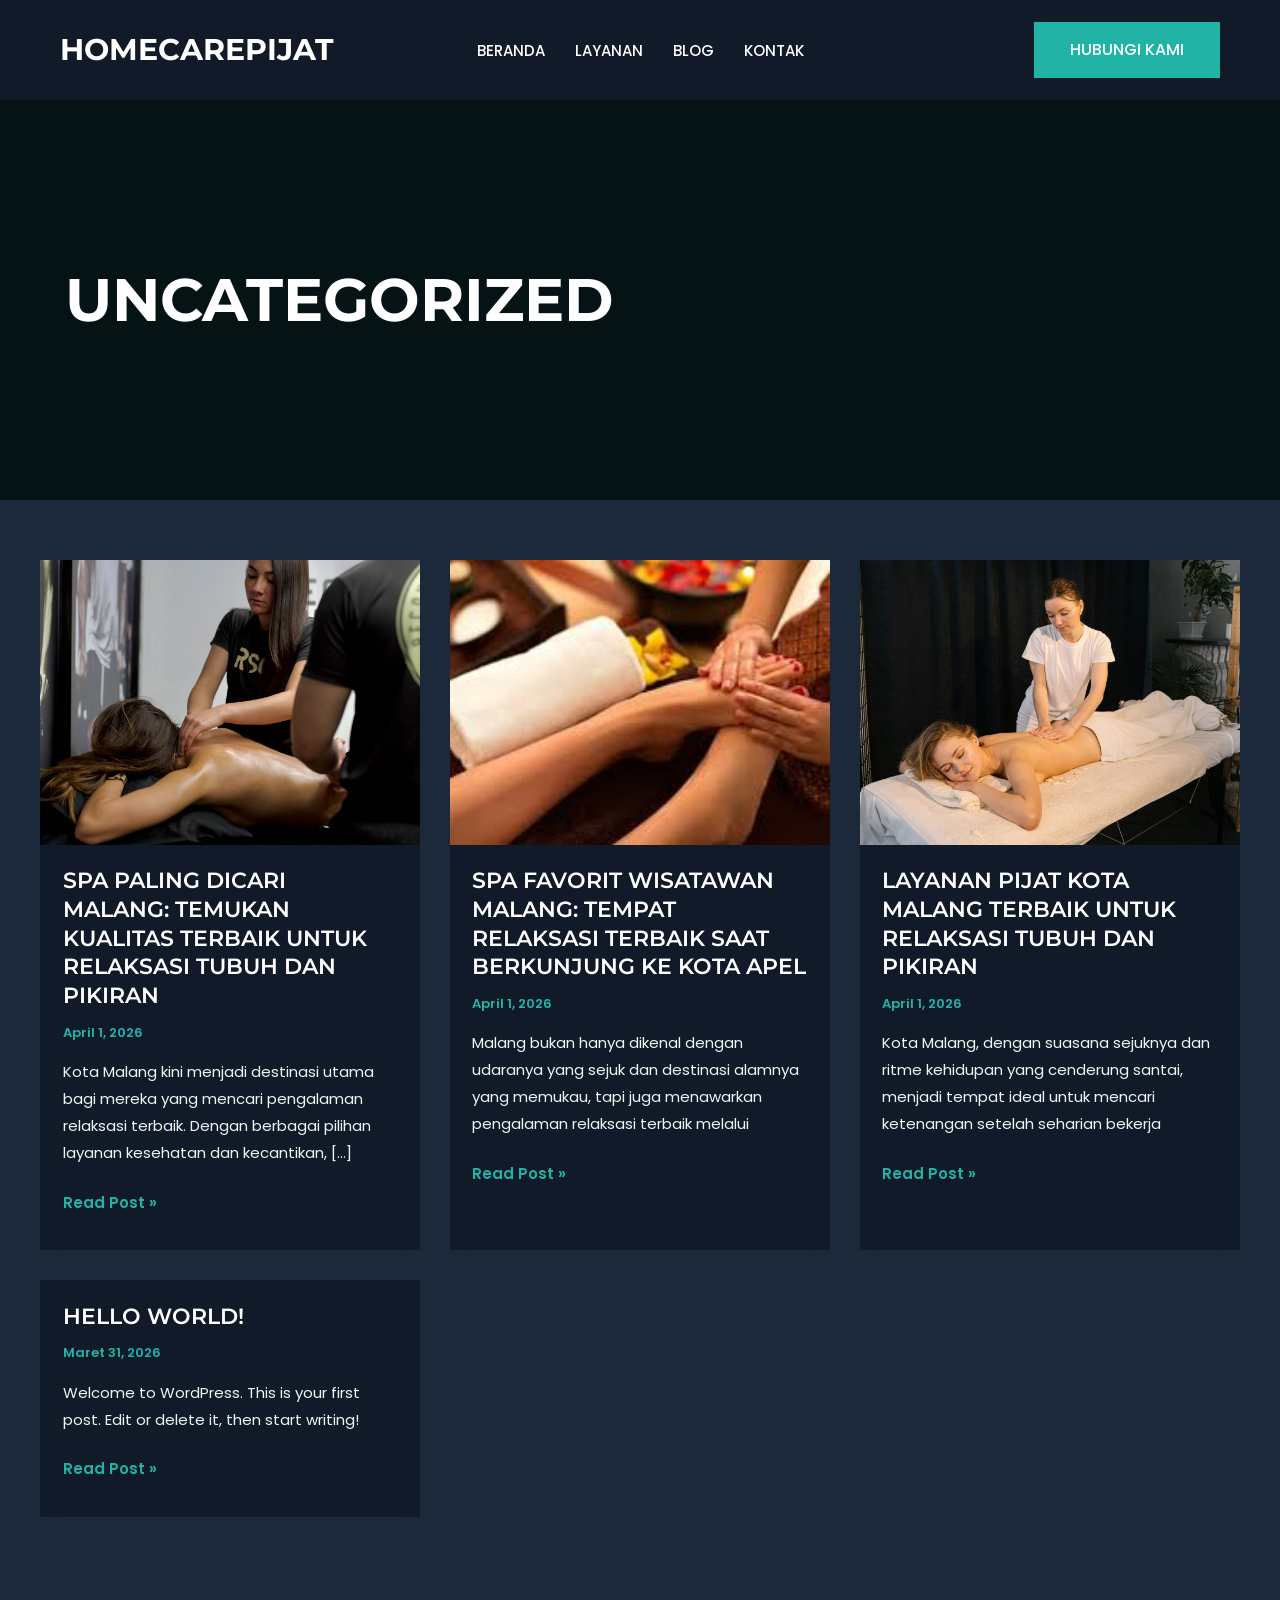
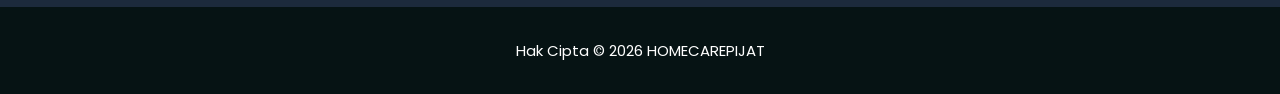
<file: category/uncategorized/index.html>
<!DOCTYPE html>
<html lang="id">
<head><meta charset="UTF-8">

<meta name="viewport" content="width=device-width, initial-scale=1">
	<link rel="profile" href="https://gmpg.org/xfn/11"> 
	<title>Uncategorized - HOMECAREPIJAT</title>
<link rel="dns-prefetch" href="//fonts.googleapis.com">
<link href="https://fonts.googleapis.com/" rel="preconnect">
<link href="https://fonts.gstatic.com/" crossorigin="anonymous" rel="preconnect">
<link rel="alternate" type="application/rss+xml" title="HOMECAREPIJAT » Feed" href="/feed/">
<link rel="alternate" type="application/rss+xml" title="HOMECAREPIJAT » Umpan Komentar" href="/comments/feed/">
<!-- SureRank Meta Data -->
<link rel="canonical" href="/category/uncategorized/">
<meta name="robots" content="index, follow">
<meta property="og:url" content="/category/uncategorized/">
<meta property="og:site_name" content="HOMECAREPIJAT">
<meta property="og:locale" content="id_ID">
<meta property="og:type" content="article">
<meta property="og:title" content="Uncategorized - HOMECAREPIJAT">
<meta property="article:published_time" content="2026-04-01T03:00:05+00:00">
<meta property="article:modified_time" content="2026-04-01T03:00:05+00:00">
<meta name="twitter:card" content="summary_large_image">
<meta name="twitter:title" content="Uncategorized - HOMECAREPIJAT">
<script type="application/ld+json" id="surerank-schema">{"@context":"https://schema.org","@graph":[{"@type":"WebSite","@id":"/#website","name":"HOMECAREPIJAT","author":{"@id":"/category/uncategorized#person"},"copyrightHolder":{"@id":"/category/uncategorized#person"},"url":"/","potentialAction":{"@id":"/#searchaction"},"publisher":{"@id":"/#organization"}},{"@type":"WebPage","@id":"/category/uncategorized#webpage","name":"Uncategorized","author":{"@id":"/category/uncategorized#person"},"inLanguage":"id_ID","url":"/category/uncategorized","breadcrumb":{"@id":"/category/uncategorized#breadcrumblist"},"contributor":{"@id":"/category/uncategorized#person"},"copyrightHolder":{"@id":"/category/uncategorized#person"},"isPartOf":{"@id":"/#website"},"publisher":{"@id":"/#organization"}},{"@type":"Organization","@id":"/#organization","name":"HOMECAREPIJAT","founder":[{"@type":"Person","name":"admin"}],"url":"/ "},{"@type":"BreadcrumbList","name":"BreadcrumbList","@id":"/category/uncategorized#breadcrumblist","itemListElement":[{"@type":"ListItem","position":1,"item":{"@id":"","name":"Home"}},{"@type":"ListItem","position":2,"item":{"@id":"/category/uncategorized/","name":"Uncategorized"}}]},{"@type":"SearchAction","@id":"/#searchaction","target":"/?s={search_term_string}","query-input":"required name=search_term_string"}]}</script>
<!-- /SureRank Meta Data -->
<link rel="alternate" type="application/rss+xml" title="HOMECAREPIJAT » Uncategorized Umpan Kategori" href="/category/uncategorized/feed/">
<style id="wp-img-auto-sizes-contain-inline-css">
img:is([sizes=auto i],[sizes^="auto," i]){contain-intrinsic-size:3000px 1500px}
/*# sourceURL=wp-img-auto-sizes-contain-inline-css */
</style>
<link rel="stylesheet" id="astra-theme-css-css" href="/wp-content/themes/astra/assets/css/minified/main.min.css?ver=4.12.6" media="all">
<style id="astra-theme-css-inline-css">
:root{--ast-post-nav-space:0;--ast-container-default-xlg-padding:2.5em;--ast-container-default-lg-padding:2.5em;--ast-container-default-slg-padding:2em;--ast-container-default-md-padding:2.5em;--ast-container-default-sm-padding:2.5em;--ast-container-default-xs-padding:2.4em;--ast-container-default-xxs-padding:1.8em;--ast-code-block-background:#ECEFF3;--ast-comment-inputs-background:#F9FAFB;--ast-normal-container-width:1200px;--ast-narrow-container-width:750px;--ast-blog-title-font-weight:600;--ast-blog-meta-weight:600;--ast-global-color-primary:var(--ast-global-color-4);--ast-global-color-secondary:var(--ast-global-color-5);--ast-global-color-alternate-background:var(--ast-global-color-6);--ast-global-color-subtle-background:var(--ast-global-color-7);--ast-bg-style-guide:var( --ast-global-color-secondary,--ast-global-color-5 );--ast-shadow-style-guide:0px 0px 4px 0 #00000057;--ast-global-dark-bg-style:#fff;--ast-global-dark-lfs:#fbfbfb;--ast-widget-bg-color:#fafafa;--ast-wc-container-head-bg-color:#fbfbfb;--ast-title-layout-bg:#eeeeee;--ast-search-border-color:#e7e7e7;--ast-lifter-hover-bg:#e6e6e6;--ast-gallery-block-color:#000;--srfm-color-input-label:var(--ast-global-color-2);}html{font-size:93.75%;}a{color:var(--ast-global-color-0);}a:hover,a:focus{color:var(--ast-global-color-1);}body,button,input,select,textarea,.ast-button,.ast-custom-button{font-family:'Poppins',sans-serif;font-weight:400;font-size:15px;font-size:1rem;line-height:var(--ast-body-line-height,1.8);}blockquote{color:var(--ast-global-color-3);}h1,h2,h3,h4,h5,h6,.entry-content :where(h1,h2,h3,h4,h5,h6),.site-title,.site-title a{font-family:'Montserrat',sans-serif;font-weight:700;text-transform:uppercase;}.ast-site-identity .site-title a{color:var(--ast-global-color-2);}.site-title{font-size:30px;font-size:2rem;display:block;}.site-header .site-description{font-size:15px;font-size:1rem;display:none;}.entry-title{font-size:22px;font-size:1.4666666666667rem;}.ast-blog-single-element.ast-taxonomy-container a{font-size:14px;font-size:0.93333333333333rem;}.ast-blog-meta-container{font-size:13px;font-size:0.86666666666667rem;}.archive .ast-article-post .ast-article-inner,.blog .ast-article-post .ast-article-inner,.archive .ast-article-post .ast-article-inner:hover,.blog .ast-article-post .ast-article-inner:hover{overflow:hidden;}h1,.entry-content :where(h1){font-size:58px;font-size:3.8666666666667rem;font-weight:700;font-family:'Montserrat',sans-serif;line-height:1.2em;text-transform:uppercase;}h2,.entry-content :where(h2){font-size:36px;font-size:2.4rem;font-weight:700;font-family:'Montserrat',sans-serif;line-height:1.2em;text-transform:uppercase;}h3,.entry-content :where(h3){font-size:24px;font-size:1.6rem;font-weight:700;font-family:'Montserrat',sans-serif;line-height:1.2em;text-transform:uppercase;}h4,.entry-content :where(h4){font-size:22px;font-size:1.4666666666667rem;line-height:1.3em;font-weight:700;font-family:'Montserrat',sans-serif;text-transform:uppercase;}h5,.entry-content :where(h5){font-size:20px;font-size:1.3333333333333rem;line-height:1.4em;font-weight:700;font-family:'Montserrat',sans-serif;text-transform:uppercase;}h6,.entry-content :where(h6){font-size:18px;font-size:1.2rem;line-height:1.4em;font-weight:700;font-family:'Montserrat',sans-serif;text-transform:uppercase;}::selection{background-color:var(--ast-global-color-0);color:#000000;}body,h1,h2,h3,h4,h5,h6,.entry-title a,.entry-content :where(h1,h2,h3,h4,h5,h6){color:var(--ast-global-color-3);}.tagcloud a:hover,.tagcloud a:focus,.tagcloud a.current-item{color:#000000;border-color:var(--ast-global-color-0);background-color:var(--ast-global-color-0);}input:focus,input[type="text"]:focus,input[type="email"]:focus,input[type="url"]:focus,input[type="password"]:focus,input[type="reset"]:focus,input[type="search"]:focus,textarea:focus{border-color:var(--ast-global-color-0);}input[type="radio"]:checked,input[type=reset],input[type="checkbox"]:checked,input[type="checkbox"]:hover:checked,input[type="checkbox"]:focus:checked,input[type=range]::-webkit-slider-thumb{border-color:var(--ast-global-color-0);background-color:var(--ast-global-color-0);box-shadow:none;}.site-footer a:hover + .post-count,.site-footer a:focus + .post-count{background:var(--ast-global-color-0);border-color:var(--ast-global-color-0);}.single .nav-links .nav-previous,.single .nav-links .nav-next{color:var(--ast-global-color-0);}.entry-meta,.entry-meta *{line-height:1.45;color:var(--ast-global-color-0);font-weight:600;}.entry-meta a:not(.ast-button):hover,.entry-meta a:not(.ast-button):hover *,.entry-meta a:not(.ast-button):focus,.entry-meta a:not(.ast-button):focus *,.page-links > .page-link,.page-links .page-link:hover,.post-navigation a:hover{color:var(--ast-global-color-1);}#cat option,.secondary .calendar_wrap thead a,.secondary .calendar_wrap thead a:visited{color:var(--ast-global-color-0);}.secondary .calendar_wrap #today,.ast-progress-val span{background:var(--ast-global-color-0);}.secondary a:hover + .post-count,.secondary a:focus + .post-count{background:var(--ast-global-color-0);border-color:var(--ast-global-color-0);}.calendar_wrap #today > a{color:#000000;}.page-links .page-link,.single .post-navigation a{color:var(--ast-global-color-3);}.ast-search-menu-icon .search-form button.search-submit{padding:0 4px;}.ast-search-menu-icon form.search-form{padding-right:0;}.ast-header-search .ast-search-menu-icon.ast-dropdown-active .search-form,.ast-header-search .ast-search-menu-icon.ast-dropdown-active .search-field:focus{transition:all 0.2s;}.search-form input.search-field:focus{outline:none;}.ast-mobile-header-content .ast-builder-layout-element:not(.ast-builder-menu):not(.ast-header-divider-element),.ast-mobile-popup-content .ast-builder-layout-element:not(.ast-builder-menu):not(.ast-header-divider-element){padding:15px 20px;}.ast-search-menu-icon .search-form button.search-submit:focus,.ast-theme-transparent-header .ast-header-search .ast-dropdown-active .ast-icon,.ast-theme-transparent-header .ast-inline-search .search-field:focus .ast-icon{color:var(--ast-global-color-1);}.ast-desktop .ast-header-search .slide-search .search-form{border:2px solid var(--ast-global-color-0);}.ast-header-search .slide-search .search-field{background-color:(--ast-global-dark-bg-style);}.ast-archive-title{color:var(--ast-global-color-2);}.widget-title{font-size:21px;font-size:1.4rem;color:var(--ast-global-color-2);}.ast-single-post .entry-content a,.ast-comment-content a:not(.ast-comment-edit-reply-wrap a){text-decoration:underline;}.ast-single-post .elementor-widget-button .elementor-button,.ast-single-post .entry-content .uagb-tab a,.ast-single-post .entry-content .uagb-ifb-cta a,.ast-single-post .entry-content .uabb-module-content a,.ast-single-post .entry-content .uagb-post-grid a,.ast-single-post .entry-content .uagb-timeline a,.ast-single-post .entry-content .uagb-toc__wrap a,.ast-single-post .entry-content .uagb-taxomony-box a,.entry-content .wp-block-latest-posts > li > a,.ast-single-post .entry-content .wp-block-file__button,a.ast-post-filter-single,.ast-single-post .ast-comment-content .comment-reply-link,.ast-single-post .ast-comment-content .comment-edit-link{text-decoration:none;}.ast-search-menu-icon.slide-search a:focus-visible:focus-visible,.astra-search-icon:focus-visible,#close:focus-visible,a:focus-visible,.ast-menu-toggle:focus-visible,.site .skip-link:focus-visible,.wp-block-loginout input:focus-visible,.wp-block-search.wp-block-search__button-inside .wp-block-search__inside-wrapper,.ast-header-navigation-arrow:focus-visible,.ast-orders-table__row .ast-orders-table__cell:focus-visible,a#ast-apply-coupon:focus-visible,#ast-apply-coupon:focus-visible,#close:focus-visible,.button.search-submit:focus-visible,#search_submit:focus,.normal-search:focus-visible,.ast-header-account-wrap:focus-visible,.astra-cart-drawer-close:focus,.ast-single-variation:focus,.ast-button:focus,.ast-builder-button-wrap:has(.ast-custom-button-link:focus),.ast-builder-button-wrap .ast-custom-button-link:focus{outline-style:dotted;outline-color:inherit;outline-width:thin;}input:focus,input[type="text"]:focus,input[type="email"]:focus,input[type="url"]:focus,input[type="password"]:focus,input[type="reset"]:focus,input[type="search"]:focus,input[type="number"]:focus,textarea:focus,.wp-block-search__input:focus,[data-section="section-header-mobile-trigger"] .ast-button-wrap .ast-mobile-menu-trigger-minimal:focus,.ast-mobile-popup-drawer.active .menu-toggle-close:focus,#ast-scroll-top:focus,#coupon_code:focus,#ast-coupon-code:focus{border-style:dotted;border-color:inherit;border-width:thin;}input{outline:none;}.ast-logo-title-inline .site-logo-img{padding-right:1em;}body .ast-oembed-container *{position:absolute;top:0;width:100%;height:100%;left:0;}body .wp-block-embed-pocket-casts .ast-oembed-container *{position:unset;}.ast-single-post-featured-section + article {margin-top: 2em;}.site-content .ast-single-post-featured-section img {width: 100%;overflow: hidden;object-fit: cover;}.site > .ast-single-related-posts-container {margin-top: 0;}@media (min-width: 922px) {.ast-desktop .ast-container--narrow {max-width: var(--ast-narrow-container-width);margin: 0 auto;}}input[type="text"],input[type="number"],input[type="email"],input[type="url"],input[type="password"],input[type="search"],input[type=reset],input[type=tel],input[type=date],select,textarea{font-size:16px;font-style:normal;font-weight:400;line-height:24px;width:100%;padding:12px 16px;border-radius:4px;box-shadow:0px 1px 2px 0px rgba(0,0,0,0.05);color:var(--ast-form-input-text,#475569);}input[type="text"],input[type="number"],input[type="email"],input[type="url"],input[type="password"],input[type="search"],input[type=reset],input[type=tel],input[type=date],select{height:40px;}input[type="date"]{border-width:1px;border-style:solid;border-color:var(--ast-border-color);background:var( --ast-global-color-secondary,--ast-global-color-5 );}input[type="text"]:focus,input[type="number"]:focus,input[type="email"]:focus,input[type="url"]:focus,input[type="password"]:focus,input[type="search"]:focus,input[type=reset]:focus,input[type="tel"]:focus,input[type="date"]:focus,select:focus,textarea:focus{border-color:#046BD2;box-shadow:none;outline:none;color:var(--ast-form-input-focus-text,#475569);}label,legend{color:var(--ast-global-color-2,#111827 );font-size:14px;font-style:normal;font-weight:500;line-height:20px;}select{padding:6px 10px;}fieldset{padding:30px;border-radius:4px;}button,.ast-button,.button,input[type="button"],input[type="reset"],input[type="submit"],a:where(.wp-block-button__link){border-radius:4px;box-shadow:0px 1px 2px 0px rgba(0,0,0,0.05);}:root{--ast-comment-inputs-background:#FFF;}::placeholder{color:var(--ast-form-field-color,#9CA3AF);}::-ms-input-placeholder{color:var(--ast-form-field-color,#9CA3AF);}@media (max-width:921.9px){#ast-desktop-header{display:none;}}@media (min-width:922px){#ast-mobile-header{display:none;}}.wp-block-buttons.aligncenter{justify-content:center;}@media (max-width:921px){.ast-separate-container #primary,.ast-narrow-container #primary{padding-top:0px;}}@media (max-width:544px){.ast-separate-container #primary,.ast-narrow-container #primary{padding-top:0px;}}@media (max-width:921px){.ast-separate-container #primary,.ast-narrow-container #primary{padding-bottom:0px;}}@media (max-width:544px){.ast-separate-container #primary,.ast-narrow-container #primary{padding-bottom:0px;}}.wp-block-button.is-style-outline .wp-block-button__link{border-color:var(--ast-global-color-0);border-top-width:2px;border-right-width:2px;border-bottom-width:2px;border-left-width:2px;}div.wp-block-button.is-style-outline > .wp-block-button__link:not(.has-text-color),div.wp-block-button.wp-block-button__link.is-style-outline:not(.has-text-color){color:var(--ast-global-color-0);}.wp-block-button.is-style-outline .wp-block-button__link:hover,.wp-block-buttons .wp-block-button.is-style-outline .wp-block-button__link:focus,.wp-block-buttons .wp-block-button.is-style-outline > .wp-block-button__link:not(.has-text-color):hover,.wp-block-buttons .wp-block-button.wp-block-button__link.is-style-outline:not(.has-text-color):hover{color:#ffffff;background-color:var(--ast-global-color-1);border-color:var(--ast-global-color-1);}.post-page-numbers.current .page-link,.ast-pagination .page-numbers.current{color:#000000;border-color:var(--ast-global-color-0);background-color:var(--ast-global-color-0);}.wp-block-button.is-style-outline .wp-block-button__link{border-top-width:2px;border-right-width:2px;border-bottom-width:2px;border-left-width:2px;}.wp-block-buttons .wp-block-button.is-style-outline .wp-block-button__link.wp-element-button,.ast-outline-button,.wp-block-uagb-buttons-child .uagb-buttons-repeater.ast-outline-button{border-color:var(--ast-global-color-0);border-top-width:2px;border-right-width:2px;border-bottom-width:2px;border-left-width:2px;font-family:inherit;font-weight:500;font-size:16px;font-size:1.0666666666667rem;line-height:1em;text-transform:uppercase;padding-top:18px;padding-right:34px;padding-bottom:18px;padding-left:34px;border-top-left-radius:0px;border-top-right-radius:0px;border-bottom-right-radius:0px;border-bottom-left-radius:0px;}.wp-block-buttons .wp-block-button.is-style-outline > .wp-block-button__link:not(.has-text-color),.wp-block-buttons .wp-block-button.wp-block-button__link.is-style-outline:not(.has-text-color),.ast-outline-button{color:var(--ast-global-color-0);}.wp-block-button.is-style-outline .wp-block-button__link:hover,.wp-block-buttons .wp-block-button.is-style-outline .wp-block-button__link:focus,.wp-block-buttons .wp-block-button.is-style-outline > .wp-block-button__link:not(.has-text-color):hover,.wp-block-buttons .wp-block-button.wp-block-button__link.is-style-outline:not(.has-text-color):hover,.ast-outline-button:hover,.ast-outline-button:focus,.wp-block-uagb-buttons-child .uagb-buttons-repeater.ast-outline-button:hover,.wp-block-uagb-buttons-child .uagb-buttons-repeater.ast-outline-button:focus{color:#ffffff;background-color:var(--ast-global-color-1);border-color:var(--ast-global-color-1);}.ast-single-post .entry-content a.ast-outline-button,.ast-single-post .entry-content .is-style-outline>.wp-block-button__link{text-decoration:none;}.wp-block-button .wp-block-button__link.wp-element-button.is-style-outline:not(.has-background),.wp-block-button.is-style-outline>.wp-block-button__link.wp-element-button:not(.has-background),.ast-outline-button{background-color:rgba(0,0,0,0);}.uagb-buttons-repeater.ast-outline-button{border-radius:9999px;}@media (max-width:921px){.wp-block-buttons .wp-block-button.is-style-outline .wp-block-button__link.wp-element-button,.ast-outline-button,.wp-block-uagb-buttons-child .uagb-buttons-repeater.ast-outline-button{padding-top:16px;padding-right:30px;padding-bottom:16px;padding-left:30px;border-top-left-radius:0px;border-top-right-radius:0px;border-bottom-right-radius:0px;border-bottom-left-radius:0px;}}@media (max-width:544px){.wp-block-buttons .wp-block-button.is-style-outline .wp-block-button__link.wp-element-button,.ast-outline-button,.wp-block-uagb-buttons-child .uagb-buttons-repeater.ast-outline-button{padding-top:14px;padding-right:24px;padding-bottom:14px;padding-left:24px;}}.entry-content[data-ast-blocks-layout] > figure{margin-bottom:1em;}h1.widget-title{font-weight:700;}h2.widget-title{font-weight:700;}h3.widget-title{font-weight:700;}#page{display:flex;flex-direction:column;min-height:100vh;}.ast-404-layout-1 h1.page-title{color:var(--ast-global-color-2);}.single .post-navigation a{line-height:1em;height:inherit;}.error-404 .page-sub-title{font-size:1.5rem;font-weight:inherit;}.search .site-content .content-area .search-form{margin-bottom:0;}#page .site-content{flex-grow:1;}.widget{margin-bottom:1.25em;}#secondary li{line-height:1.5em;}#secondary .wp-block-group h2{margin-bottom:0.7em;}#secondary h2{font-size:1.7rem;}.ast-separate-container .ast-article-post,.ast-separate-container .ast-article-single,.ast-separate-container .comment-respond{padding:3em;}.ast-separate-container .ast-article-single .ast-article-single{padding:0;}.ast-article-single .wp-block-post-template-is-layout-grid{padding-left:0;}.ast-separate-container .comments-title,.ast-narrow-container .comments-title{padding:1.5em 2em;}.ast-page-builder-template .comment-form-textarea,.ast-comment-formwrap .ast-grid-common-col{padding:0;}.ast-comment-formwrap{padding:0;display:inline-flex;column-gap:20px;width:100%;margin-left:0;margin-right:0;}.comments-area textarea#comment:focus,.comments-area textarea#comment:active,.comments-area .ast-comment-formwrap input[type="text"]:focus,.comments-area .ast-comment-formwrap input[type="text"]:active {box-shadow:none;outline:none;}.archive.ast-page-builder-template .entry-header{margin-top:2em;}.ast-page-builder-template .ast-comment-formwrap{width:100%;}.entry-title{margin-bottom:0.6em;}.ast-archive-description p{font-size:inherit;font-weight:inherit;line-height:inherit;}.ast-separate-container .ast-comment-list li.depth-1,.hentry{margin-bottom:1.5em;}.site-content section.ast-archive-description{margin-bottom:2em;}@media (min-width:921px){.ast-left-sidebar.ast-page-builder-template #secondary,.archive.ast-right-sidebar.ast-page-builder-template .site-main{padding-left:20px;padding-right:20px;}}@media (max-width:544px){.ast-comment-formwrap.ast-row{column-gap:10px;display:inline-block;}#ast-commentform .ast-grid-common-col{position:relative;width:100%;}}@media (min-width:1201px){.ast-separate-container .ast-article-post,.ast-separate-container .ast-article-single,.ast-separate-container .ast-author-box,.ast-separate-container .ast-404-layout-1,.ast-separate-container .no-results{padding:3em;}}@media (max-width:921px){.ast-left-sidebar #content > .ast-container{display:flex;flex-direction:column-reverse;width:100%;}}@media (min-width:922px){.ast-separate-container.ast-right-sidebar #primary,.ast-separate-container.ast-left-sidebar #primary{border:0;}.search-no-results.ast-separate-container #primary{margin-bottom:4em;}}.elementor-widget-button .elementor-button{border-style:solid;text-decoration:none;border-top-width:2px;border-right-width:2px;border-left-width:2px;border-bottom-width:2px;}.elementor-button.elementor-size-sm,.elementor-button.elementor-size-xs,.elementor-button.elementor-size-md,.elementor-button.elementor-size-lg,.elementor-button.elementor-size-xl,.elementor-button{border-top-left-radius:0px;border-top-right-radius:0px;border-bottom-right-radius:0px;border-bottom-left-radius:0px;padding-top:18px;padding-right:34px;padding-bottom:18px;padding-left:34px;}@media (max-width:921px){.elementor-widget-button .elementor-button.elementor-size-sm,.elementor-widget-button .elementor-button.elementor-size-xs,.elementor-widget-button .elementor-button.elementor-size-md,.elementor-widget-button .elementor-button.elementor-size-lg,.elementor-widget-button .elementor-button.elementor-size-xl,.elementor-widget-button .elementor-button{padding-top:16px;padding-right:30px;padding-bottom:16px;padding-left:30px;border-top-left-radius:0px;border-top-right-radius:0px;border-bottom-right-radius:0px;border-bottom-left-radius:0px;}}@media (max-width:544px){.elementor-widget-button .elementor-button.elementor-size-sm,.elementor-widget-button .elementor-button.elementor-size-xs,.elementor-widget-button .elementor-button.elementor-size-md,.elementor-widget-button .elementor-button.elementor-size-lg,.elementor-widget-button .elementor-button.elementor-size-xl,.elementor-widget-button .elementor-button{padding-top:14px;padding-right:24px;padding-bottom:14px;padding-left:24px;border-top-left-radius:0px;border-top-right-radius:0px;border-bottom-right-radius:0px;border-bottom-left-radius:0px;}}.elementor-widget-button .elementor-button{border-color:var(--ast-global-color-0);background-color:var(--ast-global-color-0);}.elementor-widget-button .elementor-button:hover,.elementor-widget-button .elementor-button:focus{color:#ffffff;background-color:var(--ast-global-color-1);border-color:var(--ast-global-color-1);}.wp-block-button .wp-block-button__link ,.elementor-widget-button .elementor-button,.elementor-widget-button .elementor-button:visited{color:#ffffff;}.elementor-widget-button .elementor-button{font-weight:500;font-size:16px;font-size:1.0666666666667rem;line-height:1em;text-transform:uppercase;}body .elementor-button.elementor-size-sm,body .elementor-button.elementor-size-xs,body .elementor-button.elementor-size-md,body .elementor-button.elementor-size-lg,body .elementor-button.elementor-size-xl,body .elementor-button{font-size:16px;font-size:1.0666666666667rem;}.wp-block-button .wp-block-button__link:hover,.wp-block-button .wp-block-button__link:focus{color:#ffffff;background-color:var(--ast-global-color-1);border-color:var(--ast-global-color-1);}.elementor-widget-heading h1.elementor-heading-title{line-height:1.2em;}.elementor-widget-heading h2.elementor-heading-title{line-height:1.2em;}.elementor-widget-heading h3.elementor-heading-title{line-height:1.2em;}.elementor-widget-heading h4.elementor-heading-title{line-height:1.3em;}.elementor-widget-heading h5.elementor-heading-title{line-height:1.4em;}.elementor-widget-heading h6.elementor-heading-title{line-height:1.4em;}.wp-block-button .wp-block-button__link,.wp-block-search .wp-block-search__button,body .wp-block-file .wp-block-file__button{border-style:solid;border-top-width:2px;border-right-width:2px;border-left-width:2px;border-bottom-width:2px;border-color:var(--ast-global-color-0);background-color:var(--ast-global-color-0);color:#ffffff;font-family:inherit;font-weight:500;line-height:1em;text-transform:uppercase;font-size:16px;font-size:1.0666666666667rem;border-top-left-radius:0px;border-top-right-radius:0px;border-bottom-right-radius:0px;border-bottom-left-radius:0px;padding-top:18px;padding-right:34px;padding-bottom:18px;padding-left:34px;}.ast-single-post .entry-content .wp-block-button .wp-block-button__link,.ast-single-post .entry-content .wp-block-search .wp-block-search__button,body .entry-content .wp-block-file .wp-block-file__button{text-decoration:none;}@media (max-width:921px){.wp-block-button .wp-block-button__link,.wp-block-search .wp-block-search__button,body .wp-block-file .wp-block-file__button{padding-top:16px;padding-right:30px;padding-bottom:16px;padding-left:30px;border-top-left-radius:0px;border-top-right-radius:0px;border-bottom-right-radius:0px;border-bottom-left-radius:0px;}}@media (max-width:544px){.wp-block-button .wp-block-button__link,.wp-block-search .wp-block-search__button,body .wp-block-file .wp-block-file__button{padding-top:14px;padding-right:24px;padding-bottom:14px;padding-left:24px;border-top-left-radius:0px;border-top-right-radius:0px;border-bottom-right-radius:0px;border-bottom-left-radius:0px;}}.menu-toggle,button,.ast-button,.ast-custom-button,.button,input#submit,input[type="button"],input[type="submit"],input[type="reset"],#comments .submit,.search .search-submit,form[CLASS*="wp-block-search__"].wp-block-search .wp-block-search__inside-wrapper .wp-block-search__button,body .wp-block-file .wp-block-file__button,.search .search-submit{border-style:solid;border-top-width:2px;border-right-width:2px;border-left-width:2px;border-bottom-width:2px;color:#ffffff;border-color:var(--ast-global-color-0);background-color:var(--ast-global-color-0);padding-top:18px;padding-right:34px;padding-bottom:18px;padding-left:34px;font-family:inherit;font-weight:500;font-size:16px;font-size:1.0666666666667rem;line-height:1em;text-transform:uppercase;border-top-left-radius:0px;border-top-right-radius:0px;border-bottom-right-radius:0px;border-bottom-left-radius:0px;}button:focus,.menu-toggle:hover,button:hover,.ast-button:hover,.ast-custom-button:hover .button:hover,.ast-custom-button:hover ,input[type=reset]:hover,input[type=reset]:focus,input#submit:hover,input#submit:focus,input[type="button"]:hover,input[type="button"]:focus,input[type="submit"]:hover,input[type="submit"]:focus,form[CLASS*="wp-block-search__"].wp-block-search .wp-block-search__inside-wrapper .wp-block-search__button:hover,form[CLASS*="wp-block-search__"].wp-block-search .wp-block-search__inside-wrapper .wp-block-search__button:focus,body .wp-block-file .wp-block-file__button:hover,body .wp-block-file .wp-block-file__button:focus{color:#ffffff;background-color:var(--ast-global-color-1);border-color:var(--ast-global-color-1);}form[CLASS*="wp-block-search__"].wp-block-search .wp-block-search__inside-wrapper .wp-block-search__button.has-icon{padding-top:calc(18px - 3px);padding-right:calc(34px - 3px);padding-bottom:calc(18px - 3px);padding-left:calc(34px - 3px);}@media (max-width:921px){.menu-toggle,button,.ast-button,.ast-custom-button,.button,input#submit,input[type="button"],input[type="submit"],input[type="reset"],#comments .submit,.search .search-submit,form[CLASS*="wp-block-search__"].wp-block-search .wp-block-search__inside-wrapper .wp-block-search__button,body .wp-block-file .wp-block-file__button,.search .search-submit{padding-top:16px;padding-right:30px;padding-bottom:16px;padding-left:30px;border-top-left-radius:0px;border-top-right-radius:0px;border-bottom-right-radius:0px;border-bottom-left-radius:0px;}}@media (max-width:544px){.menu-toggle,button,.ast-button,.ast-custom-button,.button,input#submit,input[type="button"],input[type="submit"],input[type="reset"],#comments .submit,.search .search-submit,form[CLASS*="wp-block-search__"].wp-block-search .wp-block-search__inside-wrapper .wp-block-search__button,body .wp-block-file .wp-block-file__button,.search .search-submit{padding-top:14px;padding-right:24px;padding-bottom:14px;padding-left:24px;border-top-left-radius:0px;border-top-right-radius:0px;border-bottom-right-radius:0px;border-bottom-left-radius:0px;}}@media (max-width:921px){.ast-mobile-header-stack .main-header-bar .ast-search-menu-icon{display:inline-block;}.ast-header-break-point.ast-header-custom-item-outside .ast-mobile-header-stack .main-header-bar .ast-search-icon{margin:0;}.ast-comment-avatar-wrap img{max-width:2.5em;}.ast-comment-meta{padding:0 1.8888em 1.3333em;}}@media (min-width:544px){.ast-container{max-width:100%;}}@media (max-width:544px){.ast-separate-container .ast-article-post,.ast-separate-container .ast-article-single,.ast-separate-container .comments-title,.ast-separate-container .ast-archive-description{padding:1.5em 1em;}.ast-separate-container #content .ast-container{padding-left:0.54em;padding-right:0.54em;}.ast-separate-container .ast-comment-list .bypostauthor{padding:.5em;}.ast-search-menu-icon.ast-dropdown-active .search-field{width:170px;}} #ast-mobile-header .ast-site-header-cart-li a{pointer-events:none;}.ast-separate-container{background-color:var(--ast-global-color-4);background-image:none;}@media (max-width:921px){.widget-title{font-size:21px;font-size:1.4rem;}body,button,input,select,textarea,.ast-button,.ast-custom-button{font-size:15px;font-size:1rem;}#secondary,#secondary button,#secondary input,#secondary select,#secondary textarea{font-size:15px;font-size:1rem;}.site-title{display:block;}.site-header .site-description{display:none;}.entry-title{font-size:22px;font-size:1.4666666666667rem;}h1,.entry-content :where(h1){font-size:44px;font-size:2.9333333333333rem;}h2,.entry-content :where(h2){font-size:30px;font-size:2rem;}h3,.entry-content :where(h3){font-size:24px;font-size:1.6rem;}h4,.entry-content :where(h4){font-size:22px;font-size:1.4666666666667rem;}h5,.entry-content :where(h5){font-size:20px;font-size:1.3333333333333rem;}h6,.entry-content :where(h6){font-size:18px;font-size:1.2rem;}body,.ast-separate-container{background-color:var(--ast-global-color-4);background-image:none;}}@media (max-width:544px){.widget-title{font-size:21px;font-size:1.4rem;}body,button,input,select,textarea,.ast-button,.ast-custom-button{font-size:15px;font-size:1rem;}#secondary,#secondary button,#secondary input,#secondary select,#secondary textarea{font-size:15px;font-size:1rem;}.site-title{font-size:24px;font-size:1.6rem;display:block;}.site-header .site-description{display:none;}.entry-title{font-size:20px;font-size:1.3333333333333rem;}h1,.entry-content :where(h1){font-size:38px;font-size:2.5333333333333rem;}h2,.entry-content :where(h2){font-size:28px;font-size:1.8666666666667rem;}h3,.entry-content :where(h3){font-size:22px;font-size:1.4666666666667rem;}h4,.entry-content :where(h4){font-size:22px;font-size:1.4666666666667rem;}h5,.entry-content :where(h5){font-size:18px;font-size:1.2rem;}h6,.entry-content :where(h6){font-size:15px;font-size:1rem;}body,.ast-separate-container{background-color:var(--ast-global-color-4);background-image:none;}}@media (max-width:544px){html{font-size:93.75%;}}@media (min-width:922px){.ast-container{max-width:1240px;}}@media (min-width:922px){.site-content .ast-container{display:flex;}}@media (max-width:921px){.site-content .ast-container{flex-direction:column;}}.ast-blog-layout-4-grid .ast-article-post{width:33.33%;margin-bottom:2em;border-bottom:0;background-color:transparent;}.ast-blog-layout-4-grid .ast-article-inner .wp-post-image{width:100%;}.ast-article-inner{padding:1.5em;}.ast-blog-layout-4-grid .ast-row{display:flex;flex-wrap:wrap;flex-flow:row wrap;align-items:stretch;}.ast-separate-container .ast-blog-layout-4-grid .ast-article-post{padding:0 1em 0;}.ast-separate-container.ast-desktop .ast-blog-layout-4-grid .ast-row{margin-left:-1em;margin-right:-1em;}.ast-blog-layout-4-grid .ast-article-inner{box-shadow:0px 6px 15px -2px rgba(16,24,40,0.05);}.ast-separate-container .ast-blog-layout-4-grid .ast-article-inner,.ast-plain-container .ast-blog-layout-4-grid .ast-article-inner{height:100%;}.ast-row .blog-layout-4 .post-content,.blog-layout-4 .post-thumb{padding-left:0;padding-right:0;}.ast-article-post.remove-featured-img-padding .blog-layout-4 .post-content .ast-blog-featured-section:first-child .post-thumb-img-content{margin-top:-1.5em;}.ast-article-post.remove-featured-img-padding .blog-layout-4 .post-content .ast-blog-featured-section .post-thumb-img-content{margin-left:-1.5em;margin-right:-1.5em;}@media (max-width:921px){.ast-blog-layout-4-grid .ast-article-post{width:100%;}}.ast-blog-layout-6-grid .ast-blog-featured-section:before { content: ""; }.ast-article-post .post-thumb-img-content img{aspect-ratio:4/3;width:100%;}.ast-article-post .post-thumb-img-content img{object-fit:cover;}.ast-article-post .post-thumb-img-content{overflow:hidden;}.ast-article-post .post-thumb-img-content img{transform:scale(1);transition:transform .5s ease;}.ast-article-post:hover .post-thumb-img-content img{transform:scale(1.1);}.cat-links.badge a,.tags-links.badge a {padding: 4px 8px;border-radius: 3px;font-weight: 400;}.cat-links.underline a,.tags-links.underline a{text-decoration: underline;}@media (min-width:922px){.main-header-menu .sub-menu .menu-item.ast-left-align-sub-menu:hover > .sub-menu,.main-header-menu .sub-menu .menu-item.ast-left-align-sub-menu.focus > .sub-menu{margin-left:-0px;}}.entry-content li > p{margin-bottom:0;}.site .comments-area{padding-bottom:2em;margin-top:2em;}.wp-block-file {display: flex;align-items: center;flex-wrap: wrap;justify-content: space-between;}.wp-block-pullquote {border: none;}.wp-block-pullquote blockquote::before {content: "\201D";font-family: "Helvetica",sans-serif;display: flex;transform: rotate( 180deg );font-size: 6rem;font-style: normal;line-height: 1;font-weight: bold;align-items: center;justify-content: center;}.has-text-align-right > blockquote::before {justify-content: flex-start;}.has-text-align-left > blockquote::before {justify-content: flex-end;}figure.wp-block-pullquote.is-style-solid-color blockquote {max-width: 100%;text-align: inherit;}:root {--wp--custom--ast-default-block-top-padding: 3em;--wp--custom--ast-default-block-right-padding: 3em;--wp--custom--ast-default-block-bottom-padding: 3em;--wp--custom--ast-default-block-left-padding: 3em;--wp--custom--ast-container-width: 1200px;--wp--custom--ast-content-width-size: 1200px;--wp--custom--ast-wide-width-size: calc(1200px + var(--wp--custom--ast-default-block-left-padding) + var(--wp--custom--ast-default-block-right-padding));}.ast-narrow-container {--wp--custom--ast-content-width-size: 750px;--wp--custom--ast-wide-width-size: 750px;}@media(max-width: 921px) {:root {--wp--custom--ast-default-block-top-padding: 3em;--wp--custom--ast-default-block-right-padding: 2em;--wp--custom--ast-default-block-bottom-padding: 3em;--wp--custom--ast-default-block-left-padding: 2em;}}@media(max-width: 544px) {:root {--wp--custom--ast-default-block-top-padding: 3em;--wp--custom--ast-default-block-right-padding: 1.5em;--wp--custom--ast-default-block-bottom-padding: 3em;--wp--custom--ast-default-block-left-padding: 1.5em;}}.entry-content > .wp-block-group,.entry-content > .wp-block-cover,.entry-content > .wp-block-columns {padding-top: var(--wp--custom--ast-default-block-top-padding);padding-right: var(--wp--custom--ast-default-block-right-padding);padding-bottom: var(--wp--custom--ast-default-block-bottom-padding);padding-left: var(--wp--custom--ast-default-block-left-padding);}.ast-plain-container.ast-no-sidebar .entry-content > .alignfull,.ast-page-builder-template .ast-no-sidebar .entry-content > .alignfull {margin-left: calc( -50vw + 50%);margin-right: calc( -50vw + 50%);max-width: 100vw;width: 100vw;}.ast-plain-container.ast-no-sidebar .entry-content .alignfull .alignfull,.ast-page-builder-template.ast-no-sidebar .entry-content .alignfull .alignfull,.ast-plain-container.ast-no-sidebar .entry-content .alignfull .alignwide,.ast-page-builder-template.ast-no-sidebar .entry-content .alignfull .alignwide,.ast-plain-container.ast-no-sidebar .entry-content .alignwide .alignfull,.ast-page-builder-template.ast-no-sidebar .entry-content .alignwide .alignfull,.ast-plain-container.ast-no-sidebar .entry-content .alignwide .alignwide,.ast-page-builder-template.ast-no-sidebar .entry-content .alignwide .alignwide,.ast-plain-container.ast-no-sidebar .entry-content .wp-block-column .alignfull,.ast-page-builder-template.ast-no-sidebar .entry-content .wp-block-column .alignfull,.ast-plain-container.ast-no-sidebar .entry-content .wp-block-column .alignwide,.ast-page-builder-template.ast-no-sidebar .entry-content .wp-block-column .alignwide {margin-left: auto;margin-right: auto;width: 100%;}[data-ast-blocks-layout] .wp-block-separator:not(.is-style-dots) {height: 0;}[data-ast-blocks-layout] .wp-block-separator {margin: 20px auto;}[data-ast-blocks-layout] .wp-block-separator:not(.is-style-wide):not(.is-style-dots) {max-width: 100px;}[data-ast-blocks-layout] .wp-block-separator.has-background {padding: 0;}.entry-content[data-ast-blocks-layout] > * {max-width: var(--wp--custom--ast-content-width-size);margin-left: auto;margin-right: auto;}.entry-content[data-ast-blocks-layout] > .alignwide {max-width: var(--wp--custom--ast-wide-width-size);}.entry-content[data-ast-blocks-layout] .alignfull {max-width: none;}.entry-content .wp-block-columns {margin-bottom: 0;}blockquote {margin: 1.5em;border-color: rgba(0,0,0,0.05);}.wp-block-quote:not(.has-text-align-right):not(.has-text-align-center) {border-left: 5px solid rgba(0,0,0,0.05);}.has-text-align-right > blockquote,blockquote.has-text-align-right {border-right: 5px solid rgba(0,0,0,0.05);}.has-text-align-left > blockquote,blockquote.has-text-align-left {border-left: 5px solid rgba(0,0,0,0.05);}.wp-block-site-tagline,.wp-block-latest-posts .read-more {margin-top: 15px;}.wp-block-loginout p label {display: block;}.wp-block-loginout p:not(.login-remember):not(.login-submit) input {width: 100%;}.wp-block-loginout input:focus {border-color: transparent;}.wp-block-loginout input:focus {outline: thin dotted;}.entry-content .wp-block-media-text .wp-block-media-text__content {padding: 0 0 0 8%;}.entry-content .wp-block-media-text.has-media-on-the-right .wp-block-media-text__content {padding: 0 8% 0 0;}.entry-content .wp-block-media-text.has-background .wp-block-media-text__content {padding: 8%;}.entry-content .wp-block-cover:not([class*="background-color"]):not(.has-text-color.has-link-color) .wp-block-cover__inner-container,.entry-content .wp-block-cover:not([class*="background-color"]) .wp-block-cover-image-text,.entry-content .wp-block-cover:not([class*="background-color"]) .wp-block-cover-text,.entry-content .wp-block-cover-image:not([class*="background-color"]) .wp-block-cover__inner-container,.entry-content .wp-block-cover-image:not([class*="background-color"]) .wp-block-cover-image-text,.entry-content .wp-block-cover-image:not([class*="background-color"]) .wp-block-cover-text {color: var(--ast-global-color-primary,var(--ast-global-color-5));}.wp-block-loginout .login-remember input {width: 1.1rem;height: 1.1rem;margin: 0 5px 4px 0;vertical-align: middle;}.wp-block-latest-posts > li > *:first-child,.wp-block-latest-posts:not(.is-grid) > li:first-child {margin-top: 0;}.entry-content > .wp-block-buttons,.entry-content > .wp-block-uagb-buttons {margin-bottom: 1.5em;}.wp-block-search__inside-wrapper .wp-block-search__input {padding: 0 10px;color: var(--ast-global-color-3);background: var(--ast-global-color-primary,var(--ast-global-color-5));border-color: var(--ast-border-color);}.wp-block-latest-posts .read-more {margin-bottom: 1.5em;}.wp-block-search__no-button .wp-block-search__inside-wrapper .wp-block-search__input {padding-top: 5px;padding-bottom: 5px;}.wp-block-latest-posts .wp-block-latest-posts__post-date,.wp-block-latest-posts .wp-block-latest-posts__post-author {font-size: 1rem;}.wp-block-latest-posts > li > *,.wp-block-latest-posts:not(.is-grid) > li {margin-top: 12px;margin-bottom: 12px;}.ast-page-builder-template .entry-content[data-ast-blocks-layout] > .alignwide:where(:not(.uagb-is-root-container):not(.spectra-is-root-container)) > * {max-width: var(--wp--custom--ast-wide-width-size);}.ast-page-builder-template .entry-content[data-ast-blocks-layout] > .inherit-container-width > *,.ast-page-builder-template .entry-content[data-ast-blocks-layout] > *:not(.wp-block-group):where(:not(.uagb-is-root-container):not(.spectra-is-root-container)) > *,.entry-content[data-ast-blocks-layout] > .wp-block-cover .wp-block-cover__inner-container {max-width: none ;margin-left: auto;margin-right: auto;}.ast-page-builder-template .entry-content[data-ast-blocks-layout] > *,.ast-page-builder-template .entry-content[data-ast-blocks-layout] > .alignfull:where(:not(.wp-block-group):not(.uagb-is-root-container):not(.spectra-is-root-container)) > * {max-width: none;}.entry-content[data-ast-blocks-layout] .wp-block-cover:not(.alignleft):not(.alignright) {width: auto;}@media(max-width: 1200px) {.ast-separate-container .entry-content > .alignfull,.ast-separate-container .entry-content[data-ast-blocks-layout] > .alignwide,.ast-plain-container .entry-content[data-ast-blocks-layout] > .alignwide,.ast-plain-container .entry-content .alignfull {margin-left: calc(-1 * min(var(--ast-container-default-xlg-padding),20px)) ;margin-right: calc(-1 * min(var(--ast-container-default-xlg-padding),20px));}}@media(min-width: 1201px) {.ast-separate-container .entry-content > .alignfull {margin-left: calc(-1 * var(--ast-container-default-xlg-padding) );margin-right: calc(-1 * var(--ast-container-default-xlg-padding) );}.ast-separate-container .entry-content[data-ast-blocks-layout] > .alignwide,.ast-plain-container .entry-content[data-ast-blocks-layout] > .alignwide {margin-left: auto;margin-right: auto;}}@media(min-width: 921px) {.ast-separate-container .entry-content .wp-block-group.alignwide:not(.inherit-container-width) > :where(:not(.alignleft):not(.alignright)),.ast-plain-container .entry-content .wp-block-group.alignwide:not(.inherit-container-width) > :where(:not(.alignleft):not(.alignright)) {max-width: calc( var(--wp--custom--ast-content-width-size) + 80px );}.ast-plain-container.ast-right-sidebar .entry-content[data-ast-blocks-layout] .alignfull,.ast-plain-container.ast-left-sidebar .entry-content[data-ast-blocks-layout] .alignfull {margin-left: -60px;margin-right: -60px;}}@media(min-width: 544px) {.entry-content > .alignleft {margin-right: 20px;}.entry-content > .alignright {margin-left: 20px;}}@media (max-width:544px){.wp-block-columns .wp-block-column:not(:last-child){margin-bottom:20px;}.wp-block-latest-posts{margin:0;}}@media( max-width: 600px ) {.entry-content .wp-block-media-text .wp-block-media-text__content,.entry-content .wp-block-media-text.has-media-on-the-right .wp-block-media-text__content {padding: 8% 0 0;}.entry-content .wp-block-media-text.has-background .wp-block-media-text__content {padding: 8%;}}.ast-page-builder-template .entry-header {padding-left: 0;}.ast-narrow-container .site-content .wp-block-uagb-image--align-full .wp-block-uagb-image__figure {max-width: 100%;margin-left: auto;margin-right: auto;}.entry-content ul,.entry-content ol {padding: revert;margin: revert;padding-left: 20px;}.entry-content ul.wc-block-product-template{padding: 0;}:root .has-ast-global-color-0-color{color:var(--ast-global-color-0);}:root .has-ast-global-color-0-background-color{background-color:var(--ast-global-color-0);}:root .wp-block-button .has-ast-global-color-0-color{color:var(--ast-global-color-0);}:root .wp-block-button .has-ast-global-color-0-background-color{background-color:var(--ast-global-color-0);}:root .has-ast-global-color-1-color{color:var(--ast-global-color-1);}:root .has-ast-global-color-1-background-color{background-color:var(--ast-global-color-1);}:root .wp-block-button .has-ast-global-color-1-color{color:var(--ast-global-color-1);}:root .wp-block-button .has-ast-global-color-1-background-color{background-color:var(--ast-global-color-1);}:root .has-ast-global-color-2-color{color:var(--ast-global-color-2);}:root .has-ast-global-color-2-background-color{background-color:var(--ast-global-color-2);}:root .wp-block-button .has-ast-global-color-2-color{color:var(--ast-global-color-2);}:root .wp-block-button .has-ast-global-color-2-background-color{background-color:var(--ast-global-color-2);}:root .has-ast-global-color-3-color{color:var(--ast-global-color-3);}:root .has-ast-global-color-3-background-color{background-color:var(--ast-global-color-3);}:root .wp-block-button .has-ast-global-color-3-color{color:var(--ast-global-color-3);}:root .wp-block-button .has-ast-global-color-3-background-color{background-color:var(--ast-global-color-3);}:root .has-ast-global-color-4-color{color:var(--ast-global-color-4);}:root .has-ast-global-color-4-background-color{background-color:var(--ast-global-color-4);}:root .wp-block-button .has-ast-global-color-4-color{color:var(--ast-global-color-4);}:root .wp-block-button .has-ast-global-color-4-background-color{background-color:var(--ast-global-color-4);}:root .has-ast-global-color-5-color{color:var(--ast-global-color-5);}:root .has-ast-global-color-5-background-color{background-color:var(--ast-global-color-5);}:root .wp-block-button .has-ast-global-color-5-color{color:var(--ast-global-color-5);}:root .wp-block-button .has-ast-global-color-5-background-color{background-color:var(--ast-global-color-5);}:root .has-ast-global-color-6-color{color:var(--ast-global-color-6);}:root .has-ast-global-color-6-background-color{background-color:var(--ast-global-color-6);}:root .wp-block-button .has-ast-global-color-6-color{color:var(--ast-global-color-6);}:root .wp-block-button .has-ast-global-color-6-background-color{background-color:var(--ast-global-color-6);}:root .has-ast-global-color-7-color{color:var(--ast-global-color-7);}:root .has-ast-global-color-7-background-color{background-color:var(--ast-global-color-7);}:root .wp-block-button .has-ast-global-color-7-color{color:var(--ast-global-color-7);}:root .wp-block-button .has-ast-global-color-7-background-color{background-color:var(--ast-global-color-7);}:root .has-ast-global-color-8-color{color:var(--ast-global-color-8);}:root .has-ast-global-color-8-background-color{background-color:var(--ast-global-color-8);}:root .wp-block-button .has-ast-global-color-8-color{color:var(--ast-global-color-8);}:root .wp-block-button .has-ast-global-color-8-background-color{background-color:var(--ast-global-color-8);}:root{--ast-global-color-0:#21B4A6;--ast-global-color-1:#0FAF9F;--ast-global-color-2:#FFFFFF;--ast-global-color-3:#EDF6F3;--ast-global-color-4:#1C2A3C;--ast-global-color-5:#111A28;--ast-global-color-6:#4E4E4E;--ast-global-color-7:#061314;--ast-global-color-8:#222222;}:root {--ast-border-color : var(--ast-global-color-6);}.ast-archive-entry-banner {-js-display: flex;display: flex;flex-direction: column;justify-content: center;text-align: center;position: relative;background: var(--ast-title-layout-bg);}.ast-archive-entry-banner[data-banner-width-type="custom"] {margin: 0 auto;width: 100%;}.ast-archive-entry-banner[data-banner-layout="layout-1"] {background: inherit;padding: 20px 0;text-align: left;}.ast-archive-entry-banner[data-post-type="post"]{text-align:left;justify-content:center;min-height:400px;padding-top:3em;padding-right:3em;padding-bottom:3em;padding-left:3em;}.ast-archive-entry-banner[data-post-type="post"] .ast-container{width:100%;}.ast-archive-entry-banner[data-post-type="post"] .ast-container h1{color:#ffffff;font-weight:700;font-size:60px;font-size:4rem;}.ast-page-builder-template .ast-archive-entry-banner[data-post-type="post"] .ast-container{max-width:100%;}.ast-narrow-container .ast-archive-entry-banner[data-post-type="post"] .ast-container{max-width:750px;}.ast-archive-entry-banner[data-post-type="post"] .ast-container > *:not(:last-child){margin-bottom:20px;}.ast-archive-entry-banner[data-post-type="post"] .ast-container > *:last-child{margin-bottom:0;}.ast-archive-entry-banner[data-post-type="post"][data-banner-background-type="custom"]{background-image:linear-gradient(to right,var(--ast-global-color-7),var(--ast-global-color-7)),url(/wp-content/uploads/2026/03/pexels-photo-19666194.jpeg);background-repeat:repeat;background-position:center center;background-size:auto;background-attachment:scroll;}@media (min-width:922px){.ast-narrow-container .ast-archive-entry-banner[data-post-type="post"] .ast-container{max-width:750px;padding-left:0;padding-right:0;}}@media (max-width:921px){.ast-archive-entry-banner[data-post-type="post"]{margin-bottom:20px;}.ast-archive-entry-banner[data-post-type="post"] .ast-container{padding-left:0;padding-right:0;}.ast-archive-entry-banner[data-post-type="post"] .ast-container h1{font-size:44px;font-size:2.9333333333333rem;}}@media (max-width:544px){.ast-archive-entry-banner[data-post-type="post"]{margin-bottom:20px;}.ast-archive-entry-banner[data-post-type="post"] .ast-container h1{font-size:28px;font-size:1.8666666666667rem;}}.ast-breadcrumbs .trail-browse,.ast-breadcrumbs .trail-items,.ast-breadcrumbs .trail-items li{display:inline-block;margin:0;padding:0;border:none;background:inherit;text-indent:0;text-decoration:none;}.ast-breadcrumbs .trail-browse{font-size:inherit;font-style:inherit;font-weight:inherit;color:inherit;}.ast-breadcrumbs .trail-items{list-style:none;}.trail-items li::after{padding:0 0.3em;content:"\00bb";}.trail-items li:last-of-type::after{display:none;}h1,h2,h3,h4,h5,h6,.entry-content :where(h1,h2,h3,h4,h5,h6){color:var(--ast-global-color-2);}.entry-title a{color:var(--ast-global-color-2);}@media (max-width:921px){.ast-builder-grid-row-container.ast-builder-grid-row-tablet-3-firstrow .ast-builder-grid-row > *:first-child,.ast-builder-grid-row-container.ast-builder-grid-row-tablet-3-lastrow .ast-builder-grid-row > *:last-child{grid-column:1 / -1;}}@media (max-width:544px){.ast-builder-grid-row-container.ast-builder-grid-row-mobile-3-firstrow .ast-builder-grid-row > *:first-child,.ast-builder-grid-row-container.ast-builder-grid-row-mobile-3-lastrow .ast-builder-grid-row > *:last-child{grid-column:1 / -1;}}.ast-builder-layout-element[data-section="title_tagline"]{display:flex;}@media (max-width:921px){.ast-header-break-point .ast-builder-layout-element[data-section="title_tagline"]{display:flex;}}@media (max-width:544px){.ast-header-break-point .ast-builder-layout-element[data-section="title_tagline"]{display:flex;}}[data-section*="section-hb-button-"] .menu-link{display:none;}.ast-header-button-1 .ast-custom-button{color:#ffffff;background:var(--ast-global-color-0);border-color:var(--ast-global-color-0);}.ast-header-button-1 .ast-custom-button:hover{color:#ffffff;background:var(--ast-global-color-1);border-color:var(--ast-global-color-1);}.ast-header-button-1[data-section="section-hb-button-1"]{display:flex;}@media (max-width:921px){.ast-header-break-point .ast-header-button-1[data-section="section-hb-button-1"]{display:flex;}}@media (max-width:544px){.ast-header-break-point .ast-header-button-1[data-section="section-hb-button-1"]{display:flex;}}.ast-builder-menu-1{font-family:'Poppins',sans-serif;font-weight:500;text-transform:uppercase;}.ast-builder-menu-1 .menu-item > .menu-link{line-height:1em;font-size:15px;font-size:1rem;color:var(--ast-global-color-2);}.ast-builder-menu-1 .menu-item > .ast-menu-toggle{color:var(--ast-global-color-2);}.ast-builder-menu-1 .menu-item:hover > .menu-link,.ast-builder-menu-1 .inline-on-mobile .menu-item:hover > .ast-menu-toggle{color:var(--ast-global-color-1);}.ast-builder-menu-1 .menu-item:hover > .ast-menu-toggle{color:var(--ast-global-color-1);}.ast-builder-menu-1 .menu-item.current-menu-item > .menu-link,.ast-builder-menu-1 .inline-on-mobile .menu-item.current-menu-item > .ast-menu-toggle,.ast-builder-menu-1 .current-menu-ancestor > .menu-link{color:var(--ast-global-color-1);}.ast-builder-menu-1 .menu-item.current-menu-item > .ast-menu-toggle{color:var(--ast-global-color-1);}.ast-builder-menu-1 .sub-menu,.ast-builder-menu-1 .inline-on-mobile .sub-menu{border-top-width:0px;border-bottom-width:0px;border-right-width:0px;border-left-width:0px;border-color:var(--ast-global-color-0);border-style:solid;}.ast-builder-menu-1 .sub-menu .sub-menu{top:0px;}.ast-builder-menu-1 .main-header-menu > .menu-item > .sub-menu,.ast-builder-menu-1 .main-header-menu > .menu-item > .astra-full-megamenu-wrapper{margin-top:0px;}.ast-desktop .ast-builder-menu-1 .main-header-menu > .menu-item > .sub-menu:before,.ast-desktop .ast-builder-menu-1 .main-header-menu > .menu-item > .astra-full-megamenu-wrapper:before{height:calc( 0px + 0px + 5px );}.ast-desktop .ast-builder-menu-1 .menu-item .sub-menu .menu-link{border-style:none;}@media (max-width:921px){.ast-header-break-point .ast-builder-menu-1 .menu-item.menu-item-has-children > .ast-menu-toggle{top:0;}.ast-builder-menu-1 .inline-on-mobile .menu-item.menu-item-has-children > .ast-menu-toggle{right:-15px;}.ast-builder-menu-1 .menu-item-has-children > .menu-link:after{content:unset;}.ast-builder-menu-1 .main-header-menu > .menu-item > .sub-menu,.ast-builder-menu-1 .main-header-menu > .menu-item > .astra-full-megamenu-wrapper{margin-top:0;}}@media (max-width:544px){.ast-header-break-point .ast-builder-menu-1 .menu-item.menu-item-has-children > .ast-menu-toggle{top:0;}.ast-builder-menu-1 .main-header-menu > .menu-item > .sub-menu,.ast-builder-menu-1 .main-header-menu > .menu-item > .astra-full-megamenu-wrapper{margin-top:0;}}.ast-builder-menu-1{display:flex;}@media (max-width:921px){.ast-header-break-point .ast-builder-menu-1{display:flex;}}@media (max-width:544px){.ast-header-break-point .ast-builder-menu-1{display:flex;}}.ast-footer-copyright{text-align:center;}.ast-footer-copyright.site-footer-focus-item {color:#ffffff;}@media (max-width:921px){.ast-footer-copyright{text-align:center;}}@media (max-width:544px){.ast-footer-copyright{text-align:center;}}.ast-footer-copyright.site-footer-focus-item {font-size:15px;font-size:1rem;}.ast-footer-copyright.ast-builder-layout-element{display:flex;}@media (max-width:921px){.ast-header-break-point .ast-footer-copyright.ast-builder-layout-element{display:flex;}}@media (max-width:544px){.ast-header-break-point .ast-footer-copyright.ast-builder-layout-element{display:flex;}}.site-primary-footer-wrap{padding-top:45px;padding-bottom:45px;}.site-primary-footer-wrap[data-section="section-primary-footer-builder"]{background-color:var(--ast-global-color-7);background-image:none;}.site-primary-footer-wrap[data-section="section-primary-footer-builder"] .ast-builder-grid-row{max-width:1200px;margin-left:auto;margin-right:auto;}.site-primary-footer-wrap[data-section="section-primary-footer-builder"] .ast-builder-grid-row,.site-primary-footer-wrap[data-section="section-primary-footer-builder"] .site-footer-section{align-items:center;}.site-primary-footer-wrap[data-section="section-primary-footer-builder"].ast-footer-row-inline .site-footer-section{display:flex;margin-bottom:0;}.ast-builder-grid-row-full .ast-builder-grid-row{grid-template-columns:1fr;}@media (max-width:921px){.site-primary-footer-wrap[data-section="section-primary-footer-builder"] .ast-builder-grid-row{grid-column-gap:20px;grid-row-gap:20px;}.site-primary-footer-wrap[data-section="section-primary-footer-builder"].ast-footer-row-tablet-inline .site-footer-section{display:flex;margin-bottom:0;}.site-primary-footer-wrap[data-section="section-primary-footer-builder"].ast-footer-row-tablet-stack .site-footer-section{display:block;margin-bottom:10px;}.ast-builder-grid-row-container.ast-builder-grid-row-tablet-full .ast-builder-grid-row{grid-template-columns:1fr;}}@media (max-width:544px){.site-primary-footer-wrap[data-section="section-primary-footer-builder"] .ast-builder-grid-row{grid-column-gap:10px;grid-row-gap:10px;}.site-primary-footer-wrap[data-section="section-primary-footer-builder"].ast-footer-row-mobile-inline .site-footer-section{display:flex;margin-bottom:0;}.site-primary-footer-wrap[data-section="section-primary-footer-builder"].ast-footer-row-mobile-stack .site-footer-section{display:block;margin-bottom:10px;}.ast-builder-grid-row-container.ast-builder-grid-row-mobile-full .ast-builder-grid-row{grid-template-columns:1fr;}}.site-primary-footer-wrap[data-section="section-primary-footer-builder"]{padding-top:30px;padding-bottom:30px;padding-left:40px;padding-right:40px;}@media (max-width:921px){.site-primary-footer-wrap[data-section="section-primary-footer-builder"]{padding-left:32px;padding-right:32px;}}@media (max-width:544px){.site-primary-footer-wrap[data-section="section-primary-footer-builder"]{padding-left:24px;padding-right:24px;}}.site-primary-footer-wrap[data-section="section-primary-footer-builder"]{display:grid;}@media (max-width:921px){.ast-header-break-point .site-primary-footer-wrap[data-section="section-primary-footer-builder"]{display:grid;}}@media (max-width:544px){.ast-header-break-point .site-primary-footer-wrap[data-section="section-primary-footer-builder"]{display:grid;}}.footer-widget-area.widget-area.site-footer-focus-item{width:auto;}.ast-footer-row-inline .footer-widget-area.widget-area.site-footer-focus-item{width:100%;}.elementor-posts-container [CLASS*="ast-width-"]{width:100%;}.elementor-template-full-width .ast-container{display:block;}.elementor-screen-only,.screen-reader-text,.screen-reader-text span,.ui-helper-hidden-accessible{top:0 !important;}@media (max-width:544px){.elementor-element .elementor-wc-products .woocommerce[class*="columns-"] ul.products li.product{width:auto;margin:0;}.elementor-element .woocommerce .woocommerce-result-count{float:none;}}.ast-header-break-point .main-header-bar{border-bottom-width:1px;}@media (min-width:922px){.main-header-bar{border-bottom-width:1px;}}.main-header-menu .menu-item, #astra-footer-menu .menu-item, .main-header-bar .ast-masthead-custom-menu-items{-js-display:flex;display:flex;-webkit-box-pack:center;-webkit-justify-content:center;-moz-box-pack:center;-ms-flex-pack:center;justify-content:center;-webkit-box-orient:vertical;-webkit-box-direction:normal;-webkit-flex-direction:column;-moz-box-orient:vertical;-moz-box-direction:normal;-ms-flex-direction:column;flex-direction:column;}.main-header-menu > .menu-item > .menu-link, #astra-footer-menu > .menu-item > .menu-link{height:100%;-webkit-box-align:center;-webkit-align-items:center;-moz-box-align:center;-ms-flex-align:center;align-items:center;-js-display:flex;display:flex;}.ast-header-break-point .main-navigation ul .menu-item .menu-link .icon-arrow:first-of-type svg{top:.2em;margin-top:0px;margin-left:0px;width:.65em;transform:translate(0, -2px) rotateZ(270deg);}.ast-mobile-popup-content .ast-submenu-expanded > .ast-menu-toggle{transform:rotateX(180deg);overflow-y:auto;}@media (min-width:922px){.ast-builder-menu .main-navigation > ul > li:last-child a{margin-right:0;}}.ast-separate-container .ast-article-inner{background-color:var(--ast-global-color-5);background-image:none;}@media (max-width:921px){.ast-separate-container .ast-article-inner{background-color:var(--ast-global-color-5);background-image:none;}}@media (max-width:544px){.ast-separate-container .ast-article-inner{background-color:var(--ast-global-color-5);background-image:none;}}.ast-separate-container .ast-article-single:not(.ast-related-post), .ast-separate-container .error-404, .ast-separate-container .no-results, .single.ast-separate-container .site-main .ast-author-meta, .ast-separate-container .related-posts-title-wrapper, .ast-separate-container .comments-count-wrapper, .ast-box-layout.ast-plain-container .site-content, .ast-padded-layout.ast-plain-container .site-content, .ast-separate-container .ast-archive-description, .ast-separate-container .comments-area{background-color:var(--ast-global-color-5);background-image:none;}@media (max-width:921px){.ast-separate-container .ast-article-single:not(.ast-related-post), .ast-separate-container .error-404, .ast-separate-container .no-results, .single.ast-separate-container .site-main .ast-author-meta, .ast-separate-container .related-posts-title-wrapper, .ast-separate-container .comments-count-wrapper, .ast-box-layout.ast-plain-container .site-content, .ast-padded-layout.ast-plain-container .site-content, .ast-separate-container .ast-archive-description{background-color:var(--ast-global-color-5);background-image:none;}}@media (max-width:544px){.ast-separate-container .ast-article-single:not(.ast-related-post), .ast-separate-container .error-404, .ast-separate-container .no-results, .single.ast-separate-container .site-main .ast-author-meta, .ast-separate-container .related-posts-title-wrapper, .ast-separate-container .comments-count-wrapper, .ast-box-layout.ast-plain-container .site-content, .ast-padded-layout.ast-plain-container .site-content, .ast-separate-container .ast-archive-description{background-color:var(--ast-global-color-5);background-image:none;}}.ast-separate-container.ast-two-container #secondary .widget{background-color:var(--ast-global-color-5);background-image:none;}@media (max-width:921px){.ast-separate-container.ast-two-container #secondary .widget{background-color:var(--ast-global-color-5);background-image:none;}}@media (max-width:544px){.ast-separate-container.ast-two-container #secondary .widget{background-color:var(--ast-global-color-5);background-image:none;}}.ast-plain-container, .ast-page-builder-template{background-color:var(--ast-global-color-5);background-image:none;}@media (max-width:921px){.ast-plain-container, .ast-page-builder-template{background-color:var(--ast-global-color-5);background-image:none;}}@media (max-width:544px){.ast-plain-container, .ast-page-builder-template{background-color:var(--ast-global-color-5);background-image:none;}}
		#ast-scroll-top {
			display: none;
			position: fixed;
			text-align: center;
			cursor: pointer;
			z-index: 99;
			width: 2.1em;
			height: 2.1em;
			line-height: 2.1;
			color: #ffffff;
			border-radius: 2px;
			content: "";
			outline: inherit;
		}
		@media (min-width: 769px) {
			#ast-scroll-top {
				content: "769";
			}
		}
		#ast-scroll-top .ast-icon.icon-arrow svg {
			margin-left: 0px;
			vertical-align: middle;
			transform: translate(0, -20%) rotate(180deg);
			width: 1.6em;
		}
		.ast-scroll-to-top-right {
			right: 30px;
			bottom: 30px;
		}
		.ast-scroll-to-top-left {
			left: 30px;
			bottom: 30px;
		}
	#ast-scroll-top{background-color:var(--ast-global-color-0);font-size:15px;}@media (max-width:921px){#ast-scroll-top .ast-icon.icon-arrow svg{width:1em;}}.ast-mobile-header-content > *,.ast-desktop-header-content > * {padding: 10px 0;height: auto;}.ast-mobile-header-content > *:first-child,.ast-desktop-header-content > *:first-child {padding-top: 10px;}.ast-mobile-header-content > .ast-builder-menu,.ast-desktop-header-content > .ast-builder-menu {padding-top: 0;}.ast-mobile-header-content > *:last-child,.ast-desktop-header-content > *:last-child {padding-bottom: 0;}.ast-mobile-header-content .ast-search-menu-icon.ast-inline-search label,.ast-desktop-header-content .ast-search-menu-icon.ast-inline-search label {width: 100%;}.ast-desktop-header-content .main-header-bar-navigation .ast-submenu-expanded > .ast-menu-toggle::before {transform: rotateX(180deg);}#ast-desktop-header .ast-desktop-header-content,.ast-mobile-header-content .ast-search-icon,.ast-desktop-header-content .ast-search-icon,.ast-mobile-header-wrap .ast-mobile-header-content,.ast-main-header-nav-open.ast-popup-nav-open .ast-mobile-header-wrap .ast-mobile-header-content,.ast-main-header-nav-open.ast-popup-nav-open .ast-desktop-header-content {display: none;}.ast-main-header-nav-open.ast-header-break-point #ast-desktop-header .ast-desktop-header-content,.ast-main-header-nav-open.ast-header-break-point .ast-mobile-header-wrap .ast-mobile-header-content {display: block;}.ast-desktop .ast-desktop-header-content .astra-menu-animation-slide-up > .menu-item > .sub-menu,.ast-desktop .ast-desktop-header-content .astra-menu-animation-slide-up > .menu-item .menu-item > .sub-menu,.ast-desktop .ast-desktop-header-content .astra-menu-animation-slide-down > .menu-item > .sub-menu,.ast-desktop .ast-desktop-header-content .astra-menu-animation-slide-down > .menu-item .menu-item > .sub-menu,.ast-desktop .ast-desktop-header-content .astra-menu-animation-fade > .menu-item > .sub-menu,.ast-desktop .ast-desktop-header-content .astra-menu-animation-fade > .menu-item .menu-item > .sub-menu {opacity: 1;visibility: visible;}.ast-hfb-header.ast-default-menu-enable.ast-header-break-point .ast-mobile-header-wrap .ast-mobile-header-content .main-header-bar-navigation {width: unset;margin: unset;}.ast-mobile-header-content.content-align-flex-end .main-header-bar-navigation .menu-item-has-children > .ast-menu-toggle,.ast-desktop-header-content.content-align-flex-end .main-header-bar-navigation .menu-item-has-children > .ast-menu-toggle {left: calc( 20px - 0.907em);right: auto;}.ast-mobile-header-content .ast-search-menu-icon,.ast-mobile-header-content .ast-search-menu-icon.slide-search,.ast-desktop-header-content .ast-search-menu-icon,.ast-desktop-header-content .ast-search-menu-icon.slide-search {width: 100%;position: relative;display: block;right: auto;transform: none;}.ast-mobile-header-content .ast-search-menu-icon.slide-search .search-form,.ast-mobile-header-content .ast-search-menu-icon .search-form,.ast-desktop-header-content .ast-search-menu-icon.slide-search .search-form,.ast-desktop-header-content .ast-search-menu-icon .search-form {right: 0;visibility: visible;opacity: 1;position: relative;top: auto;transform: none;padding: 0;display: block;overflow: hidden;}.ast-mobile-header-content .ast-search-menu-icon.ast-inline-search .search-field,.ast-mobile-header-content .ast-search-menu-icon .search-field,.ast-desktop-header-content .ast-search-menu-icon.ast-inline-search .search-field,.ast-desktop-header-content .ast-search-menu-icon .search-field {width: 100%;padding-right: 5.5em;}.ast-mobile-header-content .ast-search-menu-icon .search-submit,.ast-desktop-header-content .ast-search-menu-icon .search-submit {display: block;position: absolute;height: 100%;top: 0;right: 0;padding: 0 1em;border-radius: 0;}.ast-hfb-header.ast-default-menu-enable.ast-header-break-point .ast-mobile-header-wrap .ast-mobile-header-content .main-header-bar-navigation ul .sub-menu .menu-link {padding-left: 30px;}.ast-hfb-header.ast-default-menu-enable.ast-header-break-point .ast-mobile-header-wrap .ast-mobile-header-content .main-header-bar-navigation .sub-menu .menu-item .menu-item .menu-link {padding-left: 40px;}.ast-mobile-popup-drawer.active .ast-mobile-popup-inner{background-color:#ffffff;;}.ast-mobile-header-wrap .ast-mobile-header-content, .ast-desktop-header-content{background-color:#ffffff;;}.ast-mobile-popup-content > *, .ast-mobile-header-content > *, .ast-desktop-popup-content > *, .ast-desktop-header-content > *{padding-top:0px;padding-bottom:0px;}.content-align-flex-start .ast-builder-layout-element{justify-content:flex-start;}.content-align-flex-start .main-header-menu{text-align:left;}.ast-desktop-header-content, .ast-mobile-header-content{position:absolute;width:100%;}.ast-mobile-popup-drawer.active .menu-toggle-close{color:#3a3a3a;}.ast-mobile-header-wrap .ast-primary-header-bar,.ast-primary-header-bar .site-primary-header-wrap{min-height:100px;}.ast-desktop:not(:has(.ast-header-sticked)) .ast-primary-header-bar .main-header-menu > .menu-item{line-height:100px;}.ast-header-break-point #masthead .ast-mobile-header-wrap .ast-primary-header-bar,.ast-header-break-point #masthead .ast-mobile-header-wrap .ast-below-header-bar,.ast-header-break-point #masthead .ast-mobile-header-wrap .ast-above-header-bar{padding-left:20px;padding-right:20px;}.ast-header-break-point .ast-primary-header-bar{border-bottom-width:0px;border-bottom-color:var( --ast-global-color-subtle-background,--ast-global-color-7 );border-bottom-style:solid;}@media (min-width:922px){.ast-primary-header-bar{border-bottom-width:0px;border-bottom-color:var( --ast-global-color-subtle-background,--ast-global-color-7 );border-bottom-style:solid;}}.ast-primary-header-bar{background-color:var(--ast-global-color-5);background-image:none;}@media (max-width:921px){.ast-mobile-header-wrap .ast-primary-header-bar,.ast-primary-header-bar .site-primary-header-wrap{min-height:90px;}}@media (max-width:544px){.ast-mobile-header-wrap .ast-primary-header-bar ,.ast-primary-header-bar .site-primary-header-wrap{min-height:80px;}}.ast-desktop .ast-primary-header-bar.main-header-bar, .ast-header-break-point #masthead .ast-primary-header-bar.main-header-bar{padding-left:40px;padding-right:40px;}@media (max-width:921px){.ast-desktop .ast-primary-header-bar.main-header-bar, .ast-header-break-point #masthead .ast-primary-header-bar.main-header-bar{padding-left:32px;padding-right:32px;}}@media (max-width:544px){.ast-desktop .ast-primary-header-bar.main-header-bar, .ast-header-break-point #masthead .ast-primary-header-bar.main-header-bar{padding-left:24px;padding-right:24px;}}.ast-primary-header-bar{display:block;}@media (max-width:921px){.ast-header-break-point .ast-primary-header-bar{display:grid;}}@media (max-width:544px){.ast-header-break-point .ast-primary-header-bar{display:grid;}}[data-section="section-header-mobile-trigger"] .ast-button-wrap .ast-mobile-menu-trigger-fill{color:var(--ast-global-color-5);border:none;background:var(--ast-global-color-0);}[data-section="section-header-mobile-trigger"] .ast-button-wrap .mobile-menu-toggle-icon .ast-mobile-svg{width:20px;height:20px;fill:var(--ast-global-color-5);}[data-section="section-header-mobile-trigger"] .ast-button-wrap .mobile-menu-wrap .mobile-menu{color:var(--ast-global-color-5);}.ast-builder-menu-mobile .main-navigation .main-header-menu .menu-item > .menu-link{color:var(--ast-global-color-3);}.ast-builder-menu-mobile .main-navigation .main-header-menu .menu-item > .ast-menu-toggle{color:var(--ast-global-color-3);}.ast-builder-menu-mobile .main-navigation .main-header-menu .menu-item:hover > .menu-link, .ast-builder-menu-mobile .main-navigation .inline-on-mobile .menu-item:hover > .ast-menu-toggle{color:var(--ast-global-color-1);}.ast-builder-menu-mobile .menu-item:hover > .menu-link, .ast-builder-menu-mobile .main-navigation .inline-on-mobile .menu-item:hover > .ast-menu-toggle{color:var(--ast-global-color-1);}.ast-builder-menu-mobile .main-navigation .menu-item:hover > .ast-menu-toggle{color:var(--ast-global-color-1);}.ast-builder-menu-mobile .main-navigation .menu-item.current-menu-item > .menu-link, .ast-builder-menu-mobile .main-navigation .inline-on-mobile .menu-item.current-menu-item > .ast-menu-toggle, .ast-builder-menu-mobile .main-navigation .menu-item.current-menu-ancestor > .menu-link, .ast-builder-menu-mobile .main-navigation .menu-item.current-menu-ancestor > .ast-menu-toggle{color:var(--ast-global-color-1);}.ast-builder-menu-mobile .main-navigation .menu-item.current-menu-item > .ast-menu-toggle{color:var(--ast-global-color-1);}.ast-builder-menu-mobile .main-navigation .menu-item.menu-item-has-children > .ast-menu-toggle{top:0;}.ast-builder-menu-mobile .main-navigation .menu-item-has-children > .menu-link:after{content:unset;}.ast-hfb-header .ast-builder-menu-mobile .main-navigation .main-header-menu, .ast-hfb-header .ast-builder-menu-mobile .main-navigation .main-header-menu, .ast-hfb-header .ast-mobile-header-content .ast-builder-menu-mobile .main-navigation .main-header-menu, .ast-hfb-header .ast-mobile-popup-content .ast-builder-menu-mobile .main-navigation .main-header-menu{border-top-width:1px;border-color:#eaeaea;}.ast-hfb-header .ast-builder-menu-mobile .main-navigation .menu-item .sub-menu .menu-link, .ast-hfb-header .ast-builder-menu-mobile .main-navigation .menu-item .menu-link, .ast-hfb-header .ast-builder-menu-mobile .main-navigation .menu-item .sub-menu .menu-link, .ast-hfb-header .ast-builder-menu-mobile .main-navigation .menu-item .menu-link, .ast-hfb-header .ast-mobile-header-content .ast-builder-menu-mobile .main-navigation .menu-item .sub-menu .menu-link, .ast-hfb-header .ast-mobile-header-content .ast-builder-menu-mobile .main-navigation .menu-item .menu-link, .ast-hfb-header .ast-mobile-popup-content .ast-builder-menu-mobile .main-navigation .menu-item .sub-menu .menu-link, .ast-hfb-header .ast-mobile-popup-content .ast-builder-menu-mobile .main-navigation .menu-item .menu-link{border-bottom-width:1px;border-color:#eaeaea;border-style:solid;}.ast-builder-menu-mobile .main-navigation .menu-item.menu-item-has-children > .ast-menu-toggle{top:0;}@media (max-width:921px){.ast-builder-menu-mobile .main-navigation .main-header-menu .menu-item > .menu-link{color:var(--ast-global-color-2);padding-top:10px;padding-bottom:10px;padding-left:32px;padding-right:32px;}.ast-builder-menu-mobile .main-navigation .main-header-menu .menu-item > .ast-menu-toggle{color:var(--ast-global-color-2);}.ast-builder-menu-mobile .main-navigation .main-header-menu .menu-item:hover > .menu-link, .ast-builder-menu-mobile .main-navigation .inline-on-mobile .menu-item:hover > .ast-menu-toggle{color:var(--ast-global-color-2);background:var(--ast-global-color-5);}.ast-builder-menu-mobile .main-navigation .menu-item:hover > .ast-menu-toggle{color:var(--ast-global-color-2);}.ast-builder-menu-mobile .main-navigation .menu-item.current-menu-item > .menu-link, .ast-builder-menu-mobile .main-navigation .inline-on-mobile .menu-item.current-menu-item > .ast-menu-toggle, .ast-builder-menu-mobile .main-navigation .menu-item.current-menu-ancestor > .menu-link, .ast-builder-menu-mobile .main-navigation .menu-item.current-menu-ancestor > .ast-menu-toggle{color:var(--ast-global-color-0);background:var(--ast-global-color-5);}.ast-builder-menu-mobile .main-navigation .menu-item.current-menu-item > .ast-menu-toggle{color:var(--ast-global-color-0);}.ast-builder-menu-mobile .main-navigation .menu-item.menu-item-has-children > .ast-menu-toggle{top:10px;right:calc( 32px - 0.907em );}.ast-builder-menu-mobile .main-navigation .menu-item-has-children > .menu-link:after{content:unset;}.ast-builder-menu-mobile .main-navigation .main-header-menu , .ast-builder-menu-mobile .main-navigation .main-header-menu .menu-link, .ast-builder-menu-mobile .main-navigation .main-header-menu .sub-menu{background-color:var(--ast-global-color-5);background-image:none;}}@media (max-width:544px){.ast-builder-menu-mobile .main-navigation .main-header-menu .menu-item > .menu-link{padding-top:5px;padding-bottom:5px;padding-left:24px;padding-right:24px;}.ast-builder-menu-mobile .main-navigation .menu-item.menu-item-has-children > .ast-menu-toggle{top:5px;right:calc( 24px - 0.907em );}}.ast-builder-menu-mobile .main-navigation{display:block;}@media (max-width:921px){.ast-header-break-point .ast-builder-menu-mobile .main-navigation{display:block;}}@media (max-width:544px){.ast-header-break-point .ast-builder-menu-mobile .main-navigation{display:block;}}:root{--e-global-color-astglobalcolor0:#21B4A6;--e-global-color-astglobalcolor1:#0FAF9F;--e-global-color-astglobalcolor2:#FFFFFF;--e-global-color-astglobalcolor3:#EDF6F3;--e-global-color-astglobalcolor4:#1C2A3C;--e-global-color-astglobalcolor5:#111A28;--e-global-color-astglobalcolor6:#4E4E4E;--e-global-color-astglobalcolor7:#061314;--e-global-color-astglobalcolor8:#222222;}
/*# sourceURL=astra-theme-css-inline-css */
</style>
<link rel="stylesheet" id="astra-google-fonts-css" href="https://fonts.googleapis.com/css?family=Poppins%3A400%2C500%7CMontserrat%3A700%2C400&amp;display=swap&amp;ver=4.12.6" media="all">
<link rel="stylesheet" id="hfe-widgets-style-css" href="/wp-content/plugins/header-footer-elementor/inc/widgets-css/frontend.css?ver=2.8.6" media="all">
<style id="wp-emoji-styles-inline-css">

	img.wp-smiley, img.emoji {
		display: inline !important;
		border: none !important;
		box-shadow: none !important;
		height: 1em !important;
		width: 1em !important;
		margin: 0 0.07em !important;
		vertical-align: -0.1em !important;
		background: none !important;
		padding: 0 !important;
	}
/*# sourceURL=wp-emoji-styles-inline-css */
</style>
<link rel="stylesheet" id="wp-block-library-css" href="/wp-includes/css/dist/block-library/style.min.css?ver=6.9.4" media="all">
<style id="global-styles-inline-css">
:root{--wp--preset--aspect-ratio--square: 1;--wp--preset--aspect-ratio--4-3: 4/3;--wp--preset--aspect-ratio--3-4: 3/4;--wp--preset--aspect-ratio--3-2: 3/2;--wp--preset--aspect-ratio--2-3: 2/3;--wp--preset--aspect-ratio--16-9: 16/9;--wp--preset--aspect-ratio--9-16: 9/16;--wp--preset--color--black: #000000;--wp--preset--color--cyan-bluish-gray: #abb8c3;--wp--preset--color--white: #ffffff;--wp--preset--color--pale-pink: #f78da7;--wp--preset--color--vivid-red: #cf2e2e;--wp--preset--color--luminous-vivid-orange: #ff6900;--wp--preset--color--luminous-vivid-amber: #fcb900;--wp--preset--color--light-green-cyan: #7bdcb5;--wp--preset--color--vivid-green-cyan: #00d084;--wp--preset--color--pale-cyan-blue: #8ed1fc;--wp--preset--color--vivid-cyan-blue: #0693e3;--wp--preset--color--vivid-purple: #9b51e0;--wp--preset--color--ast-global-color-0: var(--ast-global-color-0);--wp--preset--color--ast-global-color-1: var(--ast-global-color-1);--wp--preset--color--ast-global-color-2: var(--ast-global-color-2);--wp--preset--color--ast-global-color-3: var(--ast-global-color-3);--wp--preset--color--ast-global-color-4: var(--ast-global-color-4);--wp--preset--color--ast-global-color-5: var(--ast-global-color-5);--wp--preset--color--ast-global-color-6: var(--ast-global-color-6);--wp--preset--color--ast-global-color-7: var(--ast-global-color-7);--wp--preset--color--ast-global-color-8: var(--ast-global-color-8);--wp--preset--gradient--vivid-cyan-blue-to-vivid-purple: linear-gradient(135deg,rgb(6,147,227) 0%,rgb(155,81,224) 100%);--wp--preset--gradient--light-green-cyan-to-vivid-green-cyan: linear-gradient(135deg,rgb(122,220,180) 0%,rgb(0,208,130) 100%);--wp--preset--gradient--luminous-vivid-amber-to-luminous-vivid-orange: linear-gradient(135deg,rgb(252,185,0) 0%,rgb(255,105,0) 100%);--wp--preset--gradient--luminous-vivid-orange-to-vivid-red: linear-gradient(135deg,rgb(255,105,0) 0%,rgb(207,46,46) 100%);--wp--preset--gradient--very-light-gray-to-cyan-bluish-gray: linear-gradient(135deg,rgb(238,238,238) 0%,rgb(169,184,195) 100%);--wp--preset--gradient--cool-to-warm-spectrum: linear-gradient(135deg,rgb(74,234,220) 0%,rgb(151,120,209) 20%,rgb(207,42,186) 40%,rgb(238,44,130) 60%,rgb(251,105,98) 80%,rgb(254,248,76) 100%);--wp--preset--gradient--blush-light-purple: linear-gradient(135deg,rgb(255,206,236) 0%,rgb(152,150,240) 100%);--wp--preset--gradient--blush-bordeaux: linear-gradient(135deg,rgb(254,205,165) 0%,rgb(254,45,45) 50%,rgb(107,0,62) 100%);--wp--preset--gradient--luminous-dusk: linear-gradient(135deg,rgb(255,203,112) 0%,rgb(199,81,192) 50%,rgb(65,88,208) 100%);--wp--preset--gradient--pale-ocean: linear-gradient(135deg,rgb(255,245,203) 0%,rgb(182,227,212) 50%,rgb(51,167,181) 100%);--wp--preset--gradient--electric-grass: linear-gradient(135deg,rgb(202,248,128) 0%,rgb(113,206,126) 100%);--wp--preset--gradient--midnight: linear-gradient(135deg,rgb(2,3,129) 0%,rgb(40,116,252) 100%);--wp--preset--font-size--small: 13px;--wp--preset--font-size--medium: 20px;--wp--preset--font-size--large: 36px;--wp--preset--font-size--x-large: 42px;--wp--preset--spacing--20: 0.44rem;--wp--preset--spacing--30: 0.67rem;--wp--preset--spacing--40: 1rem;--wp--preset--spacing--50: 1.5rem;--wp--preset--spacing--60: 2.25rem;--wp--preset--spacing--70: 3.38rem;--wp--preset--spacing--80: 5.06rem;--wp--preset--shadow--natural: 6px 6px 9px rgba(0, 0, 0, 0.2);--wp--preset--shadow--deep: 12px 12px 50px rgba(0, 0, 0, 0.4);--wp--preset--shadow--sharp: 6px 6px 0px rgba(0, 0, 0, 0.2);--wp--preset--shadow--outlined: 6px 6px 0px -3px rgb(255, 255, 255), 6px 6px rgb(0, 0, 0);--wp--preset--shadow--crisp: 6px 6px 0px rgb(0, 0, 0);}:root { --wp--style--global--content-size: var(--wp--custom--ast-content-width-size);--wp--style--global--wide-size: var(--wp--custom--ast-wide-width-size); }:where(body) { margin: 0; }.wp-site-blocks > .alignleft { float: left; margin-right: 2em; }.wp-site-blocks > .alignright { float: right; margin-left: 2em; }.wp-site-blocks > .aligncenter { justify-content: center; margin-left: auto; margin-right: auto; }:where(.wp-site-blocks) > * { margin-block-start: 24px; margin-block-end: 0; }:where(.wp-site-blocks) > :first-child { margin-block-start: 0; }:where(.wp-site-blocks) > :last-child { margin-block-end: 0; }:root { --wp--style--block-gap: 24px; }:root :where(.is-layout-flow) > :first-child{margin-block-start: 0;}:root :where(.is-layout-flow) > :last-child{margin-block-end: 0;}:root :where(.is-layout-flow) > *{margin-block-start: 24px;margin-block-end: 0;}:root :where(.is-layout-constrained) > :first-child{margin-block-start: 0;}:root :where(.is-layout-constrained) > :last-child{margin-block-end: 0;}:root :where(.is-layout-constrained) > *{margin-block-start: 24px;margin-block-end: 0;}:root :where(.is-layout-flex){gap: 24px;}:root :where(.is-layout-grid){gap: 24px;}.is-layout-flow > .alignleft{float: left;margin-inline-start: 0;margin-inline-end: 2em;}.is-layout-flow > .alignright{float: right;margin-inline-start: 2em;margin-inline-end: 0;}.is-layout-flow > .aligncenter{margin-left: auto !important;margin-right: auto !important;}.is-layout-constrained > .alignleft{float: left;margin-inline-start: 0;margin-inline-end: 2em;}.is-layout-constrained > .alignright{float: right;margin-inline-start: 2em;margin-inline-end: 0;}.is-layout-constrained > .aligncenter{margin-left: auto !important;margin-right: auto !important;}.is-layout-constrained > :where(:not(.alignleft):not(.alignright):not(.alignfull)){max-width: var(--wp--style--global--content-size);margin-left: auto !important;margin-right: auto !important;}.is-layout-constrained > .alignwide{max-width: var(--wp--style--global--wide-size);}body .is-layout-flex{display: flex;}.is-layout-flex{flex-wrap: wrap;align-items: center;}.is-layout-flex > :is(*, div){margin: 0;}body .is-layout-grid{display: grid;}.is-layout-grid > :is(*, div){margin: 0;}body{padding-top: 0px;padding-right: 0px;padding-bottom: 0px;padding-left: 0px;}a:where(:not(.wp-element-button)){text-decoration: none;}:root :where(.wp-element-button, .wp-block-button__link){background-color: #32373c;border-width: 0;color: #fff;font-family: inherit;font-size: inherit;font-style: inherit;font-weight: inherit;letter-spacing: inherit;line-height: inherit;padding-top: calc(0.667em + 2px);padding-right: calc(1.333em + 2px);padding-bottom: calc(0.667em + 2px);padding-left: calc(1.333em + 2px);text-decoration: none;text-transform: inherit;}.has-black-color{color: var(--wp--preset--color--black) !important;}.has-cyan-bluish-gray-color{color: var(--wp--preset--color--cyan-bluish-gray) !important;}.has-white-color{color: var(--wp--preset--color--white) !important;}.has-pale-pink-color{color: var(--wp--preset--color--pale-pink) !important;}.has-vivid-red-color{color: var(--wp--preset--color--vivid-red) !important;}.has-luminous-vivid-orange-color{color: var(--wp--preset--color--luminous-vivid-orange) !important;}.has-luminous-vivid-amber-color{color: var(--wp--preset--color--luminous-vivid-amber) !important;}.has-light-green-cyan-color{color: var(--wp--preset--color--light-green-cyan) !important;}.has-vivid-green-cyan-color{color: var(--wp--preset--color--vivid-green-cyan) !important;}.has-pale-cyan-blue-color{color: var(--wp--preset--color--pale-cyan-blue) !important;}.has-vivid-cyan-blue-color{color: var(--wp--preset--color--vivid-cyan-blue) !important;}.has-vivid-purple-color{color: var(--wp--preset--color--vivid-purple) !important;}.has-ast-global-color-0-color{color: var(--wp--preset--color--ast-global-color-0) !important;}.has-ast-global-color-1-color{color: var(--wp--preset--color--ast-global-color-1) !important;}.has-ast-global-color-2-color{color: var(--wp--preset--color--ast-global-color-2) !important;}.has-ast-global-color-3-color{color: var(--wp--preset--color--ast-global-color-3) !important;}.has-ast-global-color-4-color{color: var(--wp--preset--color--ast-global-color-4) !important;}.has-ast-global-color-5-color{color: var(--wp--preset--color--ast-global-color-5) !important;}.has-ast-global-color-6-color{color: var(--wp--preset--color--ast-global-color-6) !important;}.has-ast-global-color-7-color{color: var(--wp--preset--color--ast-global-color-7) !important;}.has-ast-global-color-8-color{color: var(--wp--preset--color--ast-global-color-8) !important;}.has-black-background-color{background-color: var(--wp--preset--color--black) !important;}.has-cyan-bluish-gray-background-color{background-color: var(--wp--preset--color--cyan-bluish-gray) !important;}.has-white-background-color{background-color: var(--wp--preset--color--white) !important;}.has-pale-pink-background-color{background-color: var(--wp--preset--color--pale-pink) !important;}.has-vivid-red-background-color{background-color: var(--wp--preset--color--vivid-red) !important;}.has-luminous-vivid-orange-background-color{background-color: var(--wp--preset--color--luminous-vivid-orange) !important;}.has-luminous-vivid-amber-background-color{background-color: var(--wp--preset--color--luminous-vivid-amber) !important;}.has-light-green-cyan-background-color{background-color: var(--wp--preset--color--light-green-cyan) !important;}.has-vivid-green-cyan-background-color{background-color: var(--wp--preset--color--vivid-green-cyan) !important;}.has-pale-cyan-blue-background-color{background-color: var(--wp--preset--color--pale-cyan-blue) !important;}.has-vivid-cyan-blue-background-color{background-color: var(--wp--preset--color--vivid-cyan-blue) !important;}.has-vivid-purple-background-color{background-color: var(--wp--preset--color--vivid-purple) !important;}.has-ast-global-color-0-background-color{background-color: var(--wp--preset--color--ast-global-color-0) !important;}.has-ast-global-color-1-background-color{background-color: var(--wp--preset--color--ast-global-color-1) !important;}.has-ast-global-color-2-background-color{background-color: var(--wp--preset--color--ast-global-color-2) !important;}.has-ast-global-color-3-background-color{background-color: var(--wp--preset--color--ast-global-color-3) !important;}.has-ast-global-color-4-background-color{background-color: var(--wp--preset--color--ast-global-color-4) !important;}.has-ast-global-color-5-background-color{background-color: var(--wp--preset--color--ast-global-color-5) !important;}.has-ast-global-color-6-background-color{background-color: var(--wp--preset--color--ast-global-color-6) !important;}.has-ast-global-color-7-background-color{background-color: var(--wp--preset--color--ast-global-color-7) !important;}.has-ast-global-color-8-background-color{background-color: var(--wp--preset--color--ast-global-color-8) !important;}.has-black-border-color{border-color: var(--wp--preset--color--black) !important;}.has-cyan-bluish-gray-border-color{border-color: var(--wp--preset--color--cyan-bluish-gray) !important;}.has-white-border-color{border-color: var(--wp--preset--color--white) !important;}.has-pale-pink-border-color{border-color: var(--wp--preset--color--pale-pink) !important;}.has-vivid-red-border-color{border-color: var(--wp--preset--color--vivid-red) !important;}.has-luminous-vivid-orange-border-color{border-color: var(--wp--preset--color--luminous-vivid-orange) !important;}.has-luminous-vivid-amber-border-color{border-color: var(--wp--preset--color--luminous-vivid-amber) !important;}.has-light-green-cyan-border-color{border-color: var(--wp--preset--color--light-green-cyan) !important;}.has-vivid-green-cyan-border-color{border-color: var(--wp--preset--color--vivid-green-cyan) !important;}.has-pale-cyan-blue-border-color{border-color: var(--wp--preset--color--pale-cyan-blue) !important;}.has-vivid-cyan-blue-border-color{border-color: var(--wp--preset--color--vivid-cyan-blue) !important;}.has-vivid-purple-border-color{border-color: var(--wp--preset--color--vivid-purple) !important;}.has-ast-global-color-0-border-color{border-color: var(--wp--preset--color--ast-global-color-0) !important;}.has-ast-global-color-1-border-color{border-color: var(--wp--preset--color--ast-global-color-1) !important;}.has-ast-global-color-2-border-color{border-color: var(--wp--preset--color--ast-global-color-2) !important;}.has-ast-global-color-3-border-color{border-color: var(--wp--preset--color--ast-global-color-3) !important;}.has-ast-global-color-4-border-color{border-color: var(--wp--preset--color--ast-global-color-4) !important;}.has-ast-global-color-5-border-color{border-color: var(--wp--preset--color--ast-global-color-5) !important;}.has-ast-global-color-6-border-color{border-color: var(--wp--preset--color--ast-global-color-6) !important;}.has-ast-global-color-7-border-color{border-color: var(--wp--preset--color--ast-global-color-7) !important;}.has-ast-global-color-8-border-color{border-color: var(--wp--preset--color--ast-global-color-8) !important;}.has-vivid-cyan-blue-to-vivid-purple-gradient-background{background: var(--wp--preset--gradient--vivid-cyan-blue-to-vivid-purple) !important;}.has-light-green-cyan-to-vivid-green-cyan-gradient-background{background: var(--wp--preset--gradient--light-green-cyan-to-vivid-green-cyan) !important;}.has-luminous-vivid-amber-to-luminous-vivid-orange-gradient-background{background: var(--wp--preset--gradient--luminous-vivid-amber-to-luminous-vivid-orange) !important;}.has-luminous-vivid-orange-to-vivid-red-gradient-background{background: var(--wp--preset--gradient--luminous-vivid-orange-to-vivid-red) !important;}.has-very-light-gray-to-cyan-bluish-gray-gradient-background{background: var(--wp--preset--gradient--very-light-gray-to-cyan-bluish-gray) !important;}.has-cool-to-warm-spectrum-gradient-background{background: var(--wp--preset--gradient--cool-to-warm-spectrum) !important;}.has-blush-light-purple-gradient-background{background: var(--wp--preset--gradient--blush-light-purple) !important;}.has-blush-bordeaux-gradient-background{background: var(--wp--preset--gradient--blush-bordeaux) !important;}.has-luminous-dusk-gradient-background{background: var(--wp--preset--gradient--luminous-dusk) !important;}.has-pale-ocean-gradient-background{background: var(--wp--preset--gradient--pale-ocean) !important;}.has-electric-grass-gradient-background{background: var(--wp--preset--gradient--electric-grass) !important;}.has-midnight-gradient-background{background: var(--wp--preset--gradient--midnight) !important;}.has-small-font-size{font-size: var(--wp--preset--font-size--small) !important;}.has-medium-font-size{font-size: var(--wp--preset--font-size--medium) !important;}.has-large-font-size{font-size: var(--wp--preset--font-size--large) !important;}.has-x-large-font-size{font-size: var(--wp--preset--font-size--x-large) !important;}
:root :where(.wp-block-pullquote){font-size: 1.5em;line-height: 1.6;}
/*# sourceURL=global-styles-inline-css */
</style>
<link rel="stylesheet" id="dominopost-advanced-post-editor-css" href="/wp-content/plugins/dominopost-advanced-post-editor/assets/css/dominopost-public.css?ver=1775461693" media="all">
<link rel="stylesheet" id="hfe-style-css" href="/wp-content/plugins/header-footer-elementor/assets/css/header-footer-elementor.css?ver=2.8.6" media="all">
<link rel="stylesheet" id="elementor-frontend-css" href="/wp-content/plugins/elementor/assets/css/frontend.min.css?ver=4.0.0" media="all">
<style id="elementor-frontend-inline-css">
.elementor-kit-275{--e-global-color-primary:#6EC1E4;--e-global-color-secondary:#54595F;--e-global-color-text:#7A7A7A;--e-global-color-accent:#61CE70;--e-global-typography-primary-font-family:"Roboto";--e-global-typography-primary-font-weight:600;--e-global-typography-secondary-font-family:"Roboto Slab";--e-global-typography-secondary-font-weight:400;--e-global-typography-text-font-family:"Roboto";--e-global-typography-text-font-weight:400;--e-global-typography-accent-font-family:"Roboto";--e-global-typography-accent-font-weight:500;}.elementor-section.elementor-section-boxed > .elementor-container{max-width:1200px;}.e-con{--container-max-width:1200px;--container-default-padding-top:0px;--container-default-padding-right:0px;--container-default-padding-bottom:0px;--container-default-padding-left:0px;}.elementor-widget:not(:last-child){margin-block-end:0px;}.elementor-element{--widgets-spacing:0px 0px;--widgets-spacing-row:0px;--widgets-spacing-column:0px;}{}h1.entry-title{display:var(--page-title-display);}@media(max-width:1024px){.elementor-section.elementor-section-boxed > .elementor-container{max-width:1024px;}.e-con{--container-max-width:1024px;}}@media(max-width:767px){.elementor-section.elementor-section-boxed > .elementor-container{max-width:767px;}.e-con{--container-max-width:767px;}}
.e-heading-base a, .e-paragraph-base a { all: unset; cursor: pointer; }form[data-element_type="e-form"].form-state-success [data-element_type="e-form-success-message"],form[data-element_type="e-form"].form-state-error [data-element_type="e-form-error-message"]{ display: block; }
/*# sourceURL=elementor-frontend-inline-css */
</style>
<link rel="stylesheet" id="hfe-elementor-icons-css" href="/wp-content/plugins/elementor/assets/lib/eicons/css/elementor-icons.min.css?ver=5.34.0" media="all">
<link rel="stylesheet" id="hfe-icons-list-css" href="/wp-content/plugins/elementor/assets/css/widget-icon-list.min.css?ver=3.24.3" media="all">
<link rel="stylesheet" id="hfe-social-icons-css" href="/wp-content/plugins/elementor/assets/css/widget-social-icons.min.css?ver=3.24.0" media="all">
<link rel="stylesheet" id="hfe-social-share-icons-brands-css" href="/wp-content/plugins/elementor/assets/lib/font-awesome/css/brands.css?ver=5.15.3" media="all">
<link rel="stylesheet" id="hfe-social-share-icons-fontawesome-css" href="/wp-content/plugins/elementor/assets/lib/font-awesome/css/fontawesome.css?ver=5.15.3" media="all">
<link rel="stylesheet" id="hfe-nav-menu-icons-css" href="/wp-content/plugins/elementor/assets/lib/font-awesome/css/solid.css?ver=5.15.3" media="all">
<link rel="stylesheet" id="elementor-gf-roboto-css" href="https://fonts.googleapis.com/css?family=Roboto:100,100italic,200,200italic,300,300italic,400,400italic,500,500italic,600,600italic,700,700italic,800,800italic,900,900italic&amp;display=swap" media="all">
<link rel="stylesheet" id="elementor-gf-robotoslab-css" href="https://fonts.googleapis.com/css?family=Roboto+Slab:100,100italic,200,200italic,300,300italic,400,400italic,500,500italic,600,600italic,700,700italic,800,800italic,900,900italic&amp;display=swap" media="all">
<script src="/wp-includes/js/jquery/jquery.min.js?ver=3.7.1" id="jquery-core-js"></script>
<script src="/wp-includes/js/jquery/jquery-migrate.min.js?ver=3.4.1" id="jquery-migrate-js"></script>
<script id="jquery-js-after">
!function($){"use strict";$(document).ready(function(){$(this).scrollTop()>100&&$(".hfe-scroll-to-top-wrap").removeClass("hfe-scroll-to-top-hide"),$(window).scroll(function(){$(this).scrollTop()<100?$(".hfe-scroll-to-top-wrap").fadeOut(300):$(".hfe-scroll-to-top-wrap").fadeIn(300)}),$(".hfe-scroll-to-top-wrap").on("click",function(){$("html, body").animate({scrollTop:0},300);return!1})})}(jQuery);
!function($){'use strict';$(document).ready(function(){var bar=$('.hfe-reading-progress-bar');if(!bar.length)return;$(window).on('scroll',function(){var s=$(window).scrollTop(),d=$(document).height()-$(window).height(),p=d? s/d*100:0;bar.css('width',p+'%')});});}(jQuery);
//# sourceURL=jquery-js-after
</script>
<link rel="https://api.w.org/" href="/wp-json/"><link rel="alternate" title="JSON" type="application/json" href="/wp-json/wp/v2/categories/1"><link rel="EditURI" type="application/rsd+xml" title="RSD" href="/xmlrpc.php?rsd">
<meta name="generator" content="WordPress 6.9.4">
</head>

<body itemtype="https://schema.org/Blog" itemscope="itemscope" class="archive category category-uncategorized category-1 wp-embed-responsive wp-theme-astra surerank-1.6.6 ehf-template-astra ehf-stylesheet-astra ast-desktop ast-separate-container ast-two-container ast-no-sidebar astra-4.12.6 ast-inherit-site-logo-transparent ast-hfb-header elementor-default elementor-kit-275">

<a class="skip-link screen-reader-text" href="#content">
		Lewati ke konten</a>

<div class="hfeed site" id="page">
			<header class="site-header header-main-layout-1 ast-primary-menu-enabled ast-logo-title-inline ast-hide-custom-menu-mobile ast-builder-menu-toggle-icon ast-mobile-header-inline" id="masthead" itemtype="https://schema.org/WPHeader" itemscope="itemscope" itemid="#masthead">
			<div id="ast-desktop-header" data-toggle-type="dropdown">
		<div class="ast-main-header-wrap main-header-bar-wrap ">
		<div class="ast-primary-header-bar ast-primary-header main-header-bar site-header-focus-item" data-section="section-primary-header-builder">
						<div class="site-primary-header-wrap ast-builder-grid-row-container site-header-focus-item ast-container" data-section="section-primary-header-builder">
				<div class="ast-builder-grid-row ast-builder-grid-row-has-sides ast-grid-center-col-layout">
											<div class="site-header-primary-section-left site-header-section ast-flex site-header-section-left">
									<div class="ast-builder-layout-element ast-flex site-header-focus-item" data-section="title_tagline">
							<div class="site-branding ast-site-identity" itemtype="https://schema.org/Organization" itemscope="itemscope">
					<div class="ast-site-title-wrap">
						<span class="site-title" itemprop="name">
				<a href="/" rel="home" itemprop="url">
					HOMECAREPIJAT
				</a>
			</span>
						
				</div>				</div>
			<!-- .site-branding -->
					</div>
												<div class="site-header-primary-section-left-center site-header-section ast-flex ast-grid-left-center-section">
																			</div>
															</div>
																		<div class="site-header-primary-section-center site-header-section ast-flex ast-grid-section-center">
										<div class="ast-builder-menu-1 ast-builder-menu ast-flex ast-builder-menu-1-focus-item ast-builder-layout-element site-header-focus-item" data-section="section-hb-menu-1">
			<div class="ast-main-header-bar-alignment"><div class="main-header-bar-navigation"><nav class="site-navigation ast-flex-grow-1 navigation-accessibility site-header-focus-item" id="primary-site-navigation-desktop" aria-label="Primary Site Navigation" itemtype="https://schema.org/SiteNavigationElement" itemscope="itemscope"><div class="main-navigation ast-inline-flex"><ul id="ast-hf-menu-1" class="main-header-menu ast-menu-shadow ast-nav-menu ast-flex  submenu-with-border stack-on-mobile"><li id="menu-item-285" class="menu-item menu-item-type-post_type menu-item-object-page menu-item-home menu-item-285"><a href="/" class="menu-link">Beranda</a></li>
<li id="menu-item-500" class="menu-item menu-item-type-custom menu-item-object-custom menu-item-home menu-item-500"><a href="/#layanan" class="menu-link">Layanan</a></li>
<li id="menu-item-283" class="menu-item menu-item-type-post_type menu-item-object-page current_page_parent menu-item-283"><a href="/blog/" class="menu-link">Blog</a></li>
<li id="menu-item-499" class="menu-item menu-item-type-custom menu-item-object-custom menu-item-home menu-item-499"><a href="/#kontak" class="menu-link">kontak</a></li>
</ul></div></nav></div></div>		</div>
									</div>
																			<div class="site-header-primary-section-right site-header-section ast-flex ast-grid-right-section">
																	<div class="site-header-primary-section-right-center site-header-section ast-flex ast-grid-right-center-section">
																			</div>
											<div class="ast-builder-layout-element ast-flex site-header-focus-item ast-header-button-1" data-section="section-hb-button-1">
			<div class="ast-builder-button-wrap ast-builder-button-size-"><a class="ast-custom-button-link" href="https://wa.link/uzazvj" target="_self" role="button" aria-label="Hubungi Kami ">
				<div class="ast-custom-button">Hubungi Kami </div>
			</a><a class="menu-link" href="https://wa.link/uzazvj" target="_self">Hubungi Kami </a></div>		</div>
									</div>
												</div>
					</div>
								</div>
			</div>
	</div> <!-- Main Header Bar Wrap -->
<div id="ast-mobile-header" class="ast-mobile-header-wrap " data-type="dropdown">
		<div class="ast-main-header-wrap main-header-bar-wrap">
		<div class="ast-primary-header-bar ast-primary-header main-header-bar site-primary-header-wrap site-header-focus-item ast-builder-grid-row-layout-default ast-builder-grid-row-tablet-layout-default ast-builder-grid-row-mobile-layout-default" data-section="section-primary-header-builder">
									<div class="ast-builder-grid-row ast-builder-grid-row-has-sides ast-builder-grid-row-no-center">
													<div class="site-header-primary-section-left site-header-section ast-flex site-header-section-left">
										<div class="ast-builder-layout-element ast-flex site-header-focus-item" data-section="title_tagline">
							<div class="site-branding ast-site-identity" itemtype="https://schema.org/Organization" itemscope="itemscope">
					<div class="ast-site-title-wrap">
						<span class="site-title" itemprop="name">
				<a href="/" rel="home" itemprop="url">
					HOMECAREPIJAT
				</a>
			</span>
						
				</div>				</div>
			<!-- .site-branding -->
					</div>
									</div>
																									<div class="site-header-primary-section-right site-header-section ast-flex ast-grid-right-section">
										<div class="ast-builder-layout-element ast-flex site-header-focus-item" data-section="section-header-mobile-trigger">
						<div class="ast-button-wrap">
				<button type="button" class="menu-toggle main-header-menu-toggle ast-mobile-menu-trigger-fill" aria-expanded="false" aria-label="Main menu toggle">
					<span class="mobile-menu-toggle-icon">
						<span aria-hidden="true" class="ahfb-svg-iconset ast-inline-flex svg-baseline"><svg class="ast-mobile-svg ast-menu2-svg" fill="currentColor" version="1.1" xmlns="http://www.w3.org/2000/svg" width="24" height="28" viewbox="0 0 24 28"><path d="M24 21v2c0 0.547-0.453 1-1 1h-22c-0.547 0-1-0.453-1-1v-2c0-0.547 0.453-1 1-1h22c0.547 0 1 0.453 1 1zM24 13v2c0 0.547-0.453 1-1 1h-22c-0.547 0-1-0.453-1-1v-2c0-0.547 0.453-1 1-1h22c0.547 0 1 0.453 1 1zM24 5v2c0 0.547-0.453 1-1 1h-22c-0.547 0-1-0.453-1-1v-2c0-0.547 0.453-1 1-1h22c0.547 0 1 0.453 1 1z"></path></svg></span><span aria-hidden="true" class="ahfb-svg-iconset ast-inline-flex svg-baseline"><svg class="ast-mobile-svg ast-close-svg" fill="currentColor" version="1.1" xmlns="http://www.w3.org/2000/svg" width="24" height="24" viewbox="0 0 24 24"><path d="M5.293 6.707l5.293 5.293-5.293 5.293c-0.391 0.391-0.391 1.024 0 1.414s1.024 0.391 1.414 0l5.293-5.293 5.293 5.293c0.391 0.391 1.024 0.391 1.414 0s0.391-1.024 0-1.414l-5.293-5.293 5.293-5.293c0.391-0.391 0.391-1.024 0-1.414s-1.024-0.391-1.414 0l-5.293 5.293-5.293-5.293c-0.391-0.391-1.024-0.391-1.414 0s-0.391 1.024 0 1.414z"></path></svg></span>					</span>
									</button>
			</div>
					</div>
									</div>
											</div>
						</div>
	</div>
				<div class="ast-mobile-header-content content-align-flex-start ">
						<div class="ast-builder-menu-mobile ast-builder-menu ast-builder-menu-mobile-focus-item ast-builder-layout-element site-header-focus-item" data-section="section-header-mobile-menu">
			<div class="ast-main-header-bar-alignment"><div class="main-header-bar-navigation"><nav class="site-navigation ast-flex-grow-1 navigation-accessibility site-header-focus-item" id="ast-mobile-site-navigation" aria-label="Site Navigation: Primary Menu" itemtype="https://schema.org/SiteNavigationElement" itemscope="itemscope"><div class="main-navigation"><ul id="ast-hf-mobile-menu" class="main-header-menu ast-nav-menu ast-flex  submenu-with-border astra-menu-animation-fade  stack-on-mobile"><li class="menu-item menu-item-type-post_type menu-item-object-page menu-item-home menu-item-285"><a href="/" class="menu-link">Beranda</a></li>
<li class="menu-item menu-item-type-custom menu-item-object-custom menu-item-home menu-item-500"><a href="/#layanan" class="menu-link">Layanan</a></li>
<li class="menu-item menu-item-type-post_type menu-item-object-page current_page_parent menu-item-283"><a href="/blog/" class="menu-link">Blog</a></li>
<li class="menu-item menu-item-type-custom menu-item-object-custom menu-item-home menu-item-499"><a href="/#kontak" class="menu-link">kontak</a></li>
</ul></div></nav></div></div>		</div>
					</div>
			</div>
		</header><!-- #masthead -->
		
<section class="ast-archive-entry-banner" data-post-type="post" data-banner-layout="layout-2" data-banner-background-type="custom">
	<div class="ast-container">
		<h1>Uncategorized</h1>	</div>
</section>
	<div id="content" class="site-content">
		<div class="ast-container">
		

	<div id="primary" class="content-area primary ast-grid-3 ast-blog-layout-4-grid">

		
		
					<main id="main" class="site-main">
				<div class="ast-row"><article class="post-637 post type-post status-publish format-standard has-post-thumbnail hentry category-uncategorized ast-grid-common-col ast-full-width ast-article-post remove-featured-img-padding" id="post-637" itemtype="https://schema.org/CreativeWork" itemscope="itemscope">
		<div class="ast-post-format- blog-layout-4 ast-article-inner">
	<div class="post-content ast-grid-common-col">
		<div class="ast-blog-featured-section post-thumb ast-blog-single-element"><div class="post-thumb-img-content post-thumb"><a href="/spa-paling-dicari-malang-temukan-kualitas-terbaik-untuk-relaksasi-tubuh-dan-pikiran/" aria-label="Read: Spa Paling Dicari Malang: Temukan Kualitas Terbaik untuk Relaksasi Tubuh dan Pikiran"><img fetchpriority="high" width="700" height="1049" src="/wp-content/uploads/2026/03/pexels-photo-29807421.jpeg" class="attachment-full size-full wp-post-image" alt="A relaxing massage session at a wellness center in Colombia with skilled therapists." itemprop="image" decoding="async" srcset="/wp-content/uploads/2026/03/pexels-photo-29807421.jpeg 700w, /wp-content/uploads/2026/03/pexels-photo-29807421-200x300.jpeg 200w, /wp-content/uploads/2026/03/pexels-photo-29807421-683x1024.jpeg 683w" sizes="(max-width: 700px) 100vw, 700px" title="Spa Paling Dicari Malang: Temukan Kualitas Terbaik untuk Relaksasi Tubuh dan Pikiran"></a></div></div><h2 class="entry-title ast-blog-single-element" itemprop="headline"><a href="/spa-paling-dicari-malang-temukan-kualitas-terbaik-untuk-relaksasi-tubuh-dan-pikiran/" rel="bookmark">Spa Paling Dicari Malang: Temukan Kualitas Terbaik untuk Relaksasi Tubuh dan Pikiran</a></h2>		<header class="entry-header ast-blog-single-element ast-blog-meta-container">
			<div class="entry-meta"><span class="posted-on"><span class="published" itemprop="datePublished"> April 1, 2026 </span></span></div>		</header><!-- .entry-header -->
					<div class="ast-excerpt-container ast-blog-single-element">
				<p>Kota Malang kini menjadi destinasi utama bagi mereka yang mencari pengalaman relaksasi terbaik. Dengan berbagai pilihan layanan kesehatan dan kecantikan, […]</p>
			</div>
		<p class="ast-blog-single-element ast-read-more-container read-more"> <a class="" href="/spa-paling-dicari-malang-temukan-kualitas-terbaik-untuk-relaksasi-tubuh-dan-pikiran/"> <span class="screen-reader-text">Spa Paling Dicari Malang: Temukan Kualitas Terbaik untuk Relaksasi Tubuh dan Pikiran</span> Read Post »</a></p>		<div class="entry-content clear" itemprop="text">
					</div><!-- .entry-content .clear -->
	</div><!-- .post-content -->
</div> <!-- .blog-layout-4 -->
	</article><!-- #post-## -->
<article class="post-619 post type-post status-publish format-standard has-post-thumbnail hentry category-uncategorized ast-grid-common-col ast-full-width ast-article-post remove-featured-img-padding" id="post-619" itemtype="https://schema.org/CreativeWork" itemscope="itemscope">
		<div class="ast-post-format- blog-layout-4 ast-article-inner">
	<div class="post-content ast-grid-common-col">
		<div class="ast-blog-featured-section post-thumb ast-blog-single-element"><div class="post-thumb-img-content post-thumb"><a href="/spa-favorit-wisatawan-malang-tempat-relaksasi-terbaik-saat-berkunjung-ke-kota-apel/" aria-label="Read: Spa Favorit Wisatawan Malang: Tempat Relaksasi Terbaik Saat Berkunjung ke Kota Apel"><img width="300" height="168" src="/wp-content/uploads/2026/04/spa3.jpg" class="attachment-full size-full wp-post-image" alt="spa3" itemprop="image" decoding="async" title="Spa Favorit Wisatawan Malang: Tempat Relaksasi Terbaik Saat Berkunjung ke Kota Apel"></a></div></div><h2 class="entry-title ast-blog-single-element" itemprop="headline"><a href="/spa-favorit-wisatawan-malang-tempat-relaksasi-terbaik-saat-berkunjung-ke-kota-apel/" rel="bookmark">Spa Favorit Wisatawan Malang: Tempat Relaksasi Terbaik Saat Berkunjung ke Kota Apel</a></h2>		<header class="entry-header ast-blog-single-element ast-blog-meta-container">
			<div class="entry-meta"><span class="posted-on"><span class="published" itemprop="datePublished"> April 1, 2026 </span></span></div>		</header><!-- .entry-header -->
					<div class="ast-excerpt-container ast-blog-single-element">
				<p>Malang bukan hanya dikenal dengan udaranya yang sejuk dan destinasi alamnya yang memukau, tapi juga menawarkan pengalaman relaksasi terbaik melalui</p>
			</div>
		<p class="ast-blog-single-element ast-read-more-container read-more"> <a class="" href="/spa-favorit-wisatawan-malang-tempat-relaksasi-terbaik-saat-berkunjung-ke-kota-apel/"> <span class="screen-reader-text">Spa Favorit Wisatawan Malang: Tempat Relaksasi Terbaik Saat Berkunjung ke Kota Apel</span> Read Post »</a></p>		<div class="entry-content clear" itemprop="text">
					</div><!-- .entry-content .clear -->
	</div><!-- .post-content -->
</div> <!-- .blog-layout-4 -->
	</article><!-- #post-## -->
<article class="post-504 post type-post status-publish format-standard has-post-thumbnail hentry category-uncategorized ast-grid-common-col ast-full-width ast-article-post remove-featured-img-padding" id="post-504" itemtype="https://schema.org/CreativeWork" itemscope="itemscope">
		<div class="ast-post-format- blog-layout-4 ast-article-inner">
	<div class="post-content ast-grid-common-col">
		<div class="ast-blog-featured-section post-thumb ast-blog-single-element"><div class="post-thumb-img-content post-thumb"><a href="/layanan-pijat-kota-malang-terbaik-untuk-relaksasi-tubuh-dan-pikiran/" aria-label="Read: Layanan Pijat Kota Malang Terbaik untuk Relaksasi Tubuh dan Pikiran"><img width="2560" height="1707" src="/wp-content/uploads/2026/04/pexels-photo-4599396-4599396-scaled.jpg" class="attachment-full size-full wp-post-image" alt="A professional masseuse giving a relaxing back massage in a serene spa setting." itemprop="image" decoding="async" srcset="/wp-content/uploads/2026/04/pexels-photo-4599396-4599396-scaled.jpg 2560w, /wp-content/uploads/2026/04/pexels-photo-4599396-4599396-300x200.jpg 300w, /wp-content/uploads/2026/04/pexels-photo-4599396-4599396-1024x683.jpg 1024w, /wp-content/uploads/2026/04/pexels-photo-4599396-4599396-768x512.jpg 768w, /wp-content/uploads/2026/04/pexels-photo-4599396-4599396-1536x1024.jpg 1536w, /wp-content/uploads/2026/04/pexels-photo-4599396-4599396-2048x1365.jpg 2048w" sizes="(max-width: 2560px) 100vw, 2560px" title="Layanan Pijat Kota Malang Terbaik untuk Relaksasi Tubuh dan Pikiran"></a></div></div><h2 class="entry-title ast-blog-single-element" itemprop="headline"><a href="/layanan-pijat-kota-malang-terbaik-untuk-relaksasi-tubuh-dan-pikiran/" rel="bookmark">Layanan Pijat Kota Malang Terbaik untuk Relaksasi Tubuh dan Pikiran</a></h2>		<header class="entry-header ast-blog-single-element ast-blog-meta-container">
			<div class="entry-meta"><span class="posted-on"><span class="published" itemprop="datePublished"> April 1, 2026 </span></span></div>		</header><!-- .entry-header -->
					<div class="ast-excerpt-container ast-blog-single-element">
				<p>Kota Malang, dengan suasana sejuknya dan ritme kehidupan yang cenderung santai, menjadi tempat ideal untuk mencari ketenangan setelah seharian bekerja</p>
			</div>
		<p class="ast-blog-single-element ast-read-more-container read-more"> <a class="" href="/layanan-pijat-kota-malang-terbaik-untuk-relaksasi-tubuh-dan-pikiran/"> <span class="screen-reader-text">Layanan Pijat Kota Malang Terbaik untuk Relaksasi Tubuh dan Pikiran</span> Read Post »</a></p>		<div class="entry-content clear" itemprop="text">
					</div><!-- .entry-content .clear -->
	</div><!-- .post-content -->
</div> <!-- .blog-layout-4 -->
	</article><!-- #post-## -->
<article class="post-1 post type-post status-publish format-standard hentry category-uncategorized ast-grid-common-col ast-full-width ast-article-post remove-featured-img-padding" id="post-1" itemtype="https://schema.org/CreativeWork" itemscope="itemscope">
		<div class="ast-post-format- ast-no-thumb blog-layout-4 ast-article-inner">
	<div class="post-content ast-grid-common-col">
		<div class="ast-blog-featured-section post-thumb ast-blog-single-element"></div><h2 class="entry-title ast-blog-single-element" itemprop="headline"><a href="/hello-world/" rel="bookmark">Hello world!</a></h2>		<header class="entry-header ast-blog-single-element ast-blog-meta-container">
			<div class="entry-meta"><span class="posted-on"><span class="published" itemprop="datePublished"> Maret 31, 2026 </span></span></div>		</header><!-- .entry-header -->
					<div class="ast-excerpt-container ast-blog-single-element">
				<p>Welcome to WordPress. This is your first post. Edit or delete it, then start writing!</p>
			</div>
		<p class="ast-blog-single-element ast-read-more-container read-more"> <a class="" href="/hello-world/"> <span class="screen-reader-text">Hello world!</span> Read Post »</a></p>		<div class="entry-content clear" itemprop="text">
					</div><!-- .entry-content .clear -->
	</div><!-- .post-content -->
</div> <!-- .blog-layout-4 -->
	</article><!-- #post-## -->
</div>			</main><!-- #main -->
			
		
		
	</div><!-- #primary -->


	</div> <!-- ast-container -->
	</div><!-- #content -->
<footer class="site-footer" id="colophon" itemtype="https://schema.org/WPFooter" itemscope="itemscope" itemid="#colophon">
			<div class="site-primary-footer-wrap ast-builder-grid-row-container site-footer-focus-item ast-builder-grid-row-full ast-builder-grid-row-tablet-full ast-builder-grid-row-mobile-full ast-footer-row-stack ast-footer-row-tablet-stack ast-footer-row-mobile-stack" data-section="section-primary-footer-builder">
	<div class="ast-builder-grid-row-container-inner">
					<div class="ast-builder-footer-grid-columns site-primary-footer-inner-wrap ast-builder-grid-row">
											<div class="site-footer-primary-section-1 site-footer-section site-footer-section-1">
								<div class="ast-builder-layout-element ast-flex site-footer-focus-item ast-footer-copyright" data-section="section-footer-builder">
				<div class="ast-footer-copyright"><p>Hak Cipta © 2026 HOMECAREPIJAT</p>
</div>			</div>
						</div>
										</div>
			</div>

</div>
	</footer><!-- #colophon -->
	</div><!-- #page -->
<script type="speculationrules">
{"prefetch":[{"source":"document","where":{"and":[{"href_matches":"/homecarepijat/*"},{"not":{"href_matches":["/homecarepijat/wp-*.php","/homecarepijat/wp-admin/*","/homecarepijat/wp-content/uploads/*","/homecarepijat/wp-content/*","/homecarepijat/wp-content/plugins/*","/homecarepijat/wp-content/themes/astra/*","/homecarepijat/*\\?(.+)"]}},{"not":{"selector_matches":"a[rel~=\"nofollow\"]"}},{"not":{"selector_matches":".no-prefetch, .no-prefetch a"}}]},"eagerness":"conservative"}]}
</script>

<div id="ast-scroll-top" tabindex="0" class="ast-scroll-top-icon ast-scroll-to-top-right" data-on-devices="both">
	<span class="ast-icon icon-arrow"><svg class="ast-arrow-svg" xmlns="http://www.w3.org/2000/svg" xmlns:xlink="http://www.w3.org/1999/xlink" version="1.1" x="0px" y="0px" width="26px" height="16.043px" viewbox="57 35.171 26 16.043" enable-background="new 57 35.171 26 16.043" xml:space="preserve">
                <path d="M57.5,38.193l12.5,12.5l12.5-12.5l-2.5-2.5l-10,10l-10-10L57.5,38.193z"></path>
                </svg></span>	<span class="screen-reader-text">Scroll to Top</span>
</div>
<script id="astra-theme-js-js-extra">
var astra = {"break_point":"921","isRtl":"","is_scroll_to_id":"1","is_scroll_to_top":"1","is_header_footer_builder_active":"1","responsive_cart_click":"flyout","is_dark_palette":""};
//# sourceURL=astra-theme-js-js-extra
</script>
<script src="/wp-content/themes/astra/assets/js/minified/frontend.min.js?ver=4.12.6" id="astra-theme-js-js"></script>
<script src="/wp-content/plugins/dominopost-advanced-post-editor/assets/js/dominopost-public.js?ver=2.6.0" id="dominopost-advanced-post-editor-js"></script>
<script src="/wp-includes/js/dist/dom-ready.min.js?ver=f77871ff7694fffea381" id="wp-dom-ready-js"></script>
<script id="starter-templates-zip-preview-js-extra">
var starter_templates_zip_preview = {"AstColorPaletteVarPrefix":"--ast-global-color-","AstEleColorPaletteVarPrefix":["ast-global-color-0","ast-global-color-1","ast-global-color-2","ast-global-color-3","ast-global-color-4","ast-global-color-5","ast-global-color-6","ast-global-color-7","ast-global-color-8"]};
//# sourceURL=starter-templates-zip-preview-js-extra
</script>
<script src="/wp-content/plugins/astra-sites/inc/lib/onboarding/assets/dist/template-preview/main.js?ver=09382f635556bec359b3" id="starter-templates-zip-preview-js"></script>
			<script>
			/(trident|msie)/i.test(navigator.userAgent)&&document.getElementById&&window.addEventListener&&window.addEventListener("hashchange",function(){var t,e=location.hash.substring(1);/^[A-z0-9_-]+$/.test(e)&&(t=document.getElementById(e))&&(/^(?:a|select|input|button|textarea)$/i.test(t.tagName)||(t.tabIndex=-1),t.focus())},!1);
			</script>
			<script id="wp-emoji-settings" type="application/json">
{"baseUrl":"https://s.w.org/images/core/emoji/17.0.2/72x72/","ext":".png","svgUrl":"https://s.w.org/images/core/emoji/17.0.2/svg/","svgExt":".svg","source":{"concatemoji":"/wp-includes/js/wp-emoji-release.min.js?ver=6.9.4"}}
</script>
<script type="module">
/*! This file is auto-generated */
const a=JSON.parse(document.getElementById("wp-emoji-settings").textContent),o=(window._wpemojiSettings=a,"wpEmojiSettingsSupports"),s=["flag","emoji"];function i(e){try{var t={supportTests:e,timestamp:(new Date).valueOf()};sessionStorage.setItem(o,JSON.stringify(t))}catch(e){}}function c(e,t,n){e.clearRect(0,0,e.canvas.width,e.canvas.height),e.fillText(t,0,0);t=new Uint32Array(e.getImageData(0,0,e.canvas.width,e.canvas.height).data);e.clearRect(0,0,e.canvas.width,e.canvas.height),e.fillText(n,0,0);const a=new Uint32Array(e.getImageData(0,0,e.canvas.width,e.canvas.height).data);return t.every((e,t)=>e===a[t])}function p(e,t){e.clearRect(0,0,e.canvas.width,e.canvas.height),e.fillText(t,0,0);var n=e.getImageData(16,16,1,1);for(let e=0;e<n.data.length;e++)if(0!==n.data[e])return!1;return!0}function u(e,t,n,a){switch(t){case"flag":return n(e,"\ud83c\udff3\ufe0f\u200d\u26a7\ufe0f","\ud83c\udff3\ufe0f\u200b\u26a7\ufe0f")?!1:!n(e,"\ud83c\udde8\ud83c\uddf6","\ud83c\udde8\u200b\ud83c\uddf6")&&!n(e,"\ud83c\udff4\udb40\udc67\udb40\udc62\udb40\udc65\udb40\udc6e\udb40\udc67\udb40\udc7f","\ud83c\udff4\u200b\udb40\udc67\u200b\udb40\udc62\u200b\udb40\udc65\u200b\udb40\udc6e\u200b\udb40\udc67\u200b\udb40\udc7f");case"emoji":return!a(e,"\ud83e\u1fac8")}return!1}function f(e,t,n,a){let r;const o=(r="undefined"!=typeof WorkerGlobalScope&&self instanceof WorkerGlobalScope?new OffscreenCanvas(300,150):document.createElement("canvas")).getContext("2d",{willReadFrequently:!0}),s=(o.textBaseline="top",o.font="600 32px Arial",{});return e.forEach(e=>{s[e]=t(o,e,n,a)}),s}function r(e){var t=document.createElement("script");t.src=e,t.defer=!0,document.head.appendChild(t)}a.supports={everything:!0,everythingExceptFlag:!0},new Promise(t=>{let n=function(){try{var e=JSON.parse(sessionStorage.getItem(o));if("object"==typeof e&&"number"==typeof e.timestamp&&(new Date).valueOf()<e.timestamp+604800&&"object"==typeof e.supportTests)return e.supportTests}catch(e){}return null}();if(!n){if("undefined"!=typeof Worker&&"undefined"!=typeof OffscreenCanvas&&"undefined"!=typeof URL&&URL.createObjectURL&&"undefined"!=typeof Blob)try{var e="postMessage("+f.toString()+"("+[JSON.stringify(s),u.toString(),c.toString(),p.toString()].join(",")+"));",a=new Blob([e],{type:"text/javascript"});const r=new Worker(URL.createObjectURL(a),{name:"wpTestEmojiSupports"});return void(r.onmessage=e=>{i(n=e.data),r.terminate(),t(n)})}catch(e){}i(n=f(s,u,c,p))}t(n)}).then(e=>{for(const n in e)a.supports[n]=e[n],a.supports.everything=a.supports.everything&&a.supports[n],"flag"!==n&&(a.supports.everythingExceptFlag=a.supports.everythingExceptFlag&&a.supports[n]);var t;a.supports.everythingExceptFlag=a.supports.everythingExceptFlag&&!a.supports.flag,a.supports.everything||((t=a.source||{}).concatemoji?r(t.concatemoji):t.wpemoji&&t.twemoji&&(r(t.twemoji),r(t.wpemoji)))});
//# sourceURL=/wp-includes/js/wp-emoji-loader.min.js
</script>
	</body>
</html>
</file>
<file: wp-content/plugins/header-footer-elementor/inc/widgets-css/frontend.css>
/* Counter Widget CSS */
.hfe-counter-wrapper {
    display: flex;
    flex-direction: column;
    align-items: center;
    justify-content: center;
    gap: 10px;
}

/* Default alignments that will be overridden by controls */
.hfe-counter-wrapper[style*="flex-direction: column"] {
    align-items: center; /* horizontal alignment for column layouts */
    justify-content: center; /* vertical alignment for column layouts */
}

.hfe-counter-wrapper[style*="flex-direction: row"] {
    justify-content: center; /* horizontal alignment for row layouts */
    align-items: center; /* vertical alignment for row layouts */
}

.hfe-counter-content {
    display: flex;
    align-items: center;
    justify-content: center;
}


.hfe-counter-number {
    font-weight: bold;
    font-size: 48px;
    line-height: 1;
}

.hfe-counter-title {
    font-size: 18px;
    line-height: 1.2;
    margin: 0;
}

.hfe-counter-prefix,
.hfe-counter-suffix {
    font-size: inherit;
    line-height: inherit;
}



/* Title styling - flex enabled for alignment controls */
.hfe-counter-title {
    margin: 0;
    display: flex;
    align-items: center;
    justify-content: center;
    flex-shrink: 0;
}

/* Ensure counter content doesn't shrink */
.hfe-counter-content {
    flex-shrink: 0;
}

/* Equal width distribution for horizontal layouts */
.hfe-counter-wrapper[style*="flex-direction: row"] .hfe-counter-title,
.hfe-counter-wrapper[style*="flex-direction: row"] .hfe-counter-content {
    flex: 1;
    min-width: 0;
}

.hfe-counter-wrapper[style*="flex-direction: row-reverse"] .hfe-counter-title,
.hfe-counter-wrapper[style*="flex-direction: row-reverse"] .hfe-counter-content {
    flex: 1;
    min-width: 0;
}

/* Alternative approach - apply to all potential horizontal layouts */
.hfe-counter-wrapper:not([style*="column"]) .hfe-counter-title,
.hfe-counter-wrapper:not([style*="column"]) .hfe-counter-content {
    flex: 1;
    min-width: 0;
}

/* Ensure counter content maintains flex display in all layouts */
.hfe-counter-content {
    display: flex !important;
    align-items: center;
    justify-content: center;
}


/* Responsive equal width distribution */
@media (max-width: 1024px) {
    .elementor-widget-hfe-counter .hfe-counter-wrapper[style*="row"] .hfe-counter-title,
    .elementor-widget-hfe-counter .hfe-counter-wrapper[style*="row"] .hfe-counter-content {
        flex: 1;
        min-width: 0;
    }
}

@media (max-width: 767px) {
    .elementor-widget-hfe-counter .hfe-counter-wrapper[style*="row"] .hfe-counter-title,
    .elementor-widget-hfe-counter .hfe-counter-wrapper[style*="row"] .hfe-counter-content {
        flex: 1;
        min-width: 0;
    }
}

/* Responsive adjustments */
@media (max-width: 767px) {
    .hfe-counter-number {
        font-size: 36px;
    }
    
    .hfe-counter-title {
        font-size: 16px;
    }
}

/* Navigation Menu CSS */

ul.hfe-nav-menu,
.hfe-nav-menu li,
.hfe-nav-menu ul {
    list-style: none !important;
    margin: 0;
    padding: 0;
}

.hfe-nav-menu li.menu-item {
    position: relative;
}

.hfe-flyout-container .hfe-nav-menu li.menu-item {
    position: relative;
    background: unset;
}

.hfe-nav-menu .sub-menu li.menu-item {
    position: relative;
    background: inherit;
}
.hfe-nav-menu__theme-icon-yes button.sub-menu-toggle {
    display: none;
}

div.hfe-nav-menu,
.elementor-widget-hfe-nav-menu .elementor-widget-container{
    -js-display: flex;
    display: -webkit-box;
    display: -webkit-flex;
    display: -moz-box;
    display: -ms-flexbox;
    display: flex;
    -webkit-box-orient: vertical;
    -webkit-box-direction: normal;
    -webkit-flex-direction: column;
    -moz-box-orient: vertical;
    -moz-box-direction: normal;
    -ms-flex-direction: column;
    flex-direction: column;
}

.hfe-nav-menu__layout-horizontal,
.hfe-nav-menu__layout-horizontal .hfe-nav-menu {
    -js-display: flex;
    display: -webkit-box;
    display: -webkit-flex;
    display: -moz-box;
    display: -ms-flexbox;
    display: flex;
}

.hfe-nav-menu__layout-horizontal .hfe-nav-menu {
    -webkit-flex-wrap: wrap;
    -ms-flex-wrap: wrap;
    flex-wrap: wrap;
}

.hfe-nav-menu .parent-has-no-child .hfe-menu-toggle {
    display: none;
}

.hfe-nav-menu__layout-horizontal .hfe-nav-menu .sub-menu,
.hfe-submenu-action-hover .hfe-layout-vertical .hfe-nav-menu .sub-menu {
    position: absolute;
    top: 100%;
    left: 0;
    z-index: 16;
    visibility: hidden;
    opacity: 0;
    text-align: left;
    -webkit-transition: all 300ms ease-in;
    transition: all 300ms ease-in;
}

.hfe-nav-menu__layout-horizontal .hfe-nav-menu .menu-item-has-children:hover > .sub-menu,
.hfe-nav-menu__layout-horizontal .hfe-nav-menu .menu-item-has-children:focus > .sub-menu {
    visibility: visible;
    opacity: 1;
}

.hfe-submenu-action-click .hfe-nav-menu .menu-item-has-children:hover > .sub-menu,
.hfe-submenu-action-click .hfe-nav-menu .menu-item-has-children:focus > .sub-menu {
    visibility: hidden;
    opacity: 0;
}

.hfe-nav-menu .menu-item-has-children .sub-menu {
    position: absolute;
    top: 100%;
    left: 0;
    z-index: 9999;
    visibility: hidden;
    opacity: 0;
}

.hfe-flyout-container .hfe-nav-menu .menu-item-has-children .menu-item-has-children .sub-menu {
    top: 0;
    left: 0;
}

.hfe-nav-menu .menu-item-has-children .menu-item-has-children .sub-menu {
    top: 0;
    left: 100%;
}

.hfe-nav-menu__layout-horizontal .hfe-nav-menu .menu-item-has-children:hover > .sub-menu,
.hfe-nav-menu__layout-horizontal .hfe-nav-menu .menu-item-has-children.focus > .sub-menu {
    visibility: visible;
    opacity: 1;
    -webkit-transition: all 300ms ease-out;
    transition: all 300ms ease-out;
}

.hfe-nav-menu:before,
.hfe-nav-menu:after {
    content: '';
    display: table;
    clear: both;
}

/* Alignemnt CSS */
.hfe-nav-menu__align-right .hfe-nav-menu {
  margin-left: auto;
  -webkit-box-pack: end;
      -ms-flex-pack: end;
          -webkit-justify-content: flex-end;
          -moz-box-pack: end;
          justify-content: flex-end; }

.hfe-nav-menu__align-right .hfe-nav-menu__layout-vertical li a.hfe-menu-item,
.hfe-nav-menu__align-right .hfe-nav-menu__layout-vertical li a.hfe-sub-menu-item {
  -webkit-box-pack: end;
      -ms-flex-pack: end;
          -webkit-justify-content: flex-end;
          -moz-box-pack: end;
          justify-content: flex-end; }

.hfe-nav-menu__align-right .hfe-nav-menu__layout-vertical li.hfe-has-submenu .hfe-button-wrapper,
.rtl .hfe-nav-menu__align-left .hfe-nav-menu__layout-vertical li.hfe-has-submenu .hfe-button-wrapper,
.hfe-nav-menu__align-right .hfe-nav-menu__layout-vertical li.hfe-button-wrapper,
.rtl .hfe-nav-menu__align-left .hfe-nav-menu__layout-vertical li.hfe-button-wrapper{
    text-align: right;
}
.hfe-nav-menu__align-left .hfe-nav-menu__layout-vertical li.hfe-has-submenu .hfe-button-wrapper,
.rtl .hfe-nav-menu__align-right .hfe-nav-menu__layout-vertical li.hfe-has-submenu .hfe-button-wrapper,
.hfe-nav-menu__align-left .hfe-nav-menu__layout-vertical li.hfe-button-wrapper,
.rtl .hfe-nav-menu__align-right .hfe-nav-menu__layout-vertical li.hfe-button-wrapper{
    text-align: left;
}
.hfe-nav-menu__align-center .hfe-nav-menu__layout-vertical li.hfe-has-submenu .hfe-button-wrapper,
.hfe-nav-menu__align-center .hfe-nav-menu__layout-vertical li.hfe-button-wrapper{
    text-align: center;
}
.hfe-nav-menu__align-left .hfe-nav-menu {
  margin-right: auto;
  -webkit-box-pack: start;
      -ms-flex-pack: start;
          -webkit-justify-content: flex-start;
          -moz-box-pack: start;
          justify-content: flex-start; }

.hfe-nav-menu__align-left .hfe-nav-menu__layout-vertical li a.hfe-menu-item,
.hfe-nav-menu__align-left .hfe-nav-menu__layout-vertical li a.hfe-sub-menu-item {
  -webkit-box-pack: start;
      -ms-flex-pack: start;
          -webkit-justify-content: flex-start;
          -moz-box-pack: start;
          justify-content: flex-start; }

.hfe-nav-menu__align-center .hfe-nav-menu {
  margin-left: auto;
  margin-right: auto;
  -webkit-box-pack: center;
      -ms-flex-pack: center;
          -webkit-justify-content: center;
          -moz-box-pack: center;
          justify-content: center; }

.hfe-nav-menu__align-center .hfe-nav-menu__layout-vertical li a.hfe-menu-item,
.hfe-nav-menu__align-center .hfe-nav-menu__layout-vertical li a.hfe-sub-menu-item {
  -webkit-box-pack: center;
      -ms-flex-pack: center;
          -webkit-justify-content: center;
          -moz-box-pack: center;
          justify-content: center; }

.hfe-nav-menu__layout-horizontal .hfe-nav-menu {
    -js-display: flex;
    display: -webkit-box;
    display: -webkit-flex;
    display: -moz-box;
    display: -ms-flexbox;
    display: flex;
    -webkit-flex-wrap: wrap;
    -ms-flex-wrap: wrap;
    flex-wrap: wrap; 
}
.hfe-nav-menu__align-justify .hfe-nav-menu__layout-horizontal .hfe-nav-menu {
    width: 100%; 
}
  .hfe-nav-menu__align-justify .hfe-nav-menu__layout-horizontal .hfe-nav-menu li.menu-item {
    -webkit-box-flex: 1;
        -ms-flex-positive: 1;
            -webkit-flex-grow: 1;
            -moz-box-flex: 1;
            flex-grow: 1; }
    .hfe-nav-menu__align-justify .hfe-nav-menu__layout-horizontal .hfe-nav-menu li a.hfe-menu-item {
      -webkit-box-pack: center;
          -ms-flex-pack: center;
              -webkit-justify-content: center;
              -moz-box-pack: center;
              justify-content: center; }

/* Alignment CSS ends */

.hfe-active-menu + nav li:not(:last-child) a.hfe-menu-item,
.hfe-active-menu + nav li:not(:last-child) a.hfe-sub-menu-item {
    border-bottom-width: 0;
}

/*  Horizontal Menu */

.hfe-nav-menu a.hfe-menu-item,
.hfe-nav-menu a.hfe-sub-menu-item {
    line-height: 1;
    text-decoration: none;
    -js-display: flex;
    display: -webkit-box;
    display: -webkit-flex;
    display: -moz-box;
    display: -ms-flexbox;
    display: flex;
    -webkit-box-pack: justify;
    -moz-box-pack: justify;
    -ms-flex-pack: justify;
    -webkit-box-shadow: none;
    box-shadow: none;
    -webkit-box-align: center;
    -webkit-align-items: center;
    -moz-box-align: center;
    -ms-flex-align: center;
    align-items: center;
    -webkit-justify-content: space-between;
    justify-content: space-between;
}

.hfe-nav-menu a.hfe-menu-item:hover,
.hfe-nav-menu a.hfe-sub-menu-item:hover {
    text-decoration: none;
}

.hfe-nav-menu .sub-menu {
    min-width: 220px;
    margin: 0;
    z-index: 9999;
}

.hfe-nav-menu__layout-horizontal {
    font-size: 0;
}

.hfe-nav-menu__layout-horizontal li.menu-item,
.hfe-nav-menu__layout-horizontal > li.menu-item {
    font-size: medium;
}

.hfe-nav-menu__layout-horizontal .hfe-nav-menu .sub-menu{
    -webkit-box-shadow: 0 4px 10px -2px rgba(0, 0, 0, 0.1);
    box-shadow: 0 4px 10px -2px rgba(0, 0, 0, 0.1);
}

/* Icons CSS */
.hfe-submenu-icon-arrow .hfe-nav-menu .parent-has-child .sub-arrow i:before {
    content: ''; 
}
.hfe-submenu-icon-classic .hfe-nav-menu .parent-has-child .sub-arrow i:before {
    content: ''; 
}
.hfe-submenu-icon-plus .hfe-nav-menu .parent-has-child .sub-arrow i:before {
    content: '+'; 
}
.hfe-submenu-icon-none .hfe-nav-menu .parent-has-child .sub-arrow {
    display: none; 
}

.hfe-submenu-icon-arrow .hfe-nav-menu .parent-has-child .sub-menu-active .sub-arrow i:before,.hfe-link-redirect-self_link.hfe-submenu-icon-arrow .hfe-nav-menu .parent-has-child .menu-active .sub-arrow i:before {
    content: ''; 
}
.hfe-submenu-icon-plus .hfe-nav-menu .parent-has-child .sub-menu-active .sub-arrow i:before, .hfe-link-redirect-self_link.hfe-submenu-icon-plus .hfe-nav-menu .parent-has-child .menu-active .sub-arrow i:before {
    content: '-'; 
}
.hfe-submenu-icon-classic .hfe-nav-menu .parent-has-child .sub-menu-active .sub-arrow i:before, .hfe-link-redirect-self_link.hfe-submenu-icon-classic .hfe-nav-menu .parent-has-child .menu-active .sub-arrow i:before {
    content: ''; 
}

.rtl .hfe-submenu-icon-arrow .hfe-nav-menu__layout-horizontal .menu-item-has-children ul a .sub-arrow i:before {
    content: ''; 
}

.rtl .hfe-submenu-icon-classic .hfe-nav-menu__layout-horizontal .menu-item-has-children ul a .sub-arrow i:before {
    content: ''; 
}

.hfe-submenu-icon-arrow .hfe-nav-menu__layout-horizontal .menu-item-has-children ul a .sub-arrow i:before {
    content: ''; 
}

.hfe-submenu-icon-classic .hfe-nav-menu__layout-horizontal .menu-item-has-children ul a .sub-arrow i:before {
    content: ''; 
}
/* Icon CSS ends */

.hfe-nav-menu-icon {
    padding: 0.35em;
    border: 0 solid;
}

.hfe-nav-menu-icon svg {
    width: 25px;
    height: 25px;
    line-height: 25px;
    font-size: 25px;
}

.hfe-nav-menu-icon i:focus {
    outline: 0;
}

.hfe-has-submenu-container a.hfe-menu-item:focus,
.hfe-has-submenu-container a.hfe-sub-menu-item:focus {
    outline: 0;
}
/* Submenus */

.hfe-nav-menu .menu-item-has-children:focus,
.hfe-nav-menu .menu-item-has-children .sub-menu:focus,
.hfe-nav-menu .menu-item-has-children-container:focus {
    outline: 0;
}
.hfe-nav-menu .menu-item-has-children-container {
    position: relative;
}

.hfe-nav-menu__layout-expandible .sub-menu,
.hfe-nav-menu__layout-vertical .sub-menu,
.hfe-flyout-wrapper .sub-menu {
    position: relative;
    height: 0;
}

.hfe-nav-menu__submenu-arrow .hfe-menu-toggle:before,
.hfe-nav-menu__submenu-plus .hfe-menu-toggle:before,
.hfe-nav-menu__submenu-classic .hfe-menu-toggle:before {
    font-family: 'Font Awesome 5 Free';
    z-index: 1;
    font-size: inherit;
    font-weight: inherit;
    line-height: 0;
}

.hfe-menu-item-center .hfe-nav-menu li a.hfe-menu-item,
.hfe-menu-item-center .hfe-nav-menu li a.hfe-sub-menu-item {
    margin-right: 0px;
}

.hfe-nav-menu__submenu-none .hfe-nav-menu li a.hfe-menu-item,
.hfe-nav-menu__submenu-none .hfe-nav-menu li a.hfe-sub-menu-item {
    margin-right: 0px;
}

.hfe-nav-menu__toggle-icon:before {
    content: '\f0c9';
    font-family: 'fontAwesome';
    z-index: 1;
    font-size: 24px;
    font-weight: inherit;
    font-style: normal;
    line-height: 0;
}

.hfe-active-menu .hfe-nav-menu__toggle-icon:before {
    content: '\f00d';
}

.hfe-nav-menu__layout-expandible {
    -webkit-transition-property: display;
    transition-property: display;
    -webkit-transition-duration: .5s;
    transition-duration: .5s;
    -webkit-transition-timing-function: cubic-bezier( 0, 1, 0.5, 1 );
    transition-timing-function: cubic-bezier( 0, 1, 0.5, 1 );
}

.hfe-nav-menu__layout-expandible {
    visibility: hidden;
    opacity: 0; 
}

.hfe-nav-menu__layout-expandible .sub-menu {
    visibility: hidden;
    opacity: 0; 
}

.hfe-active-menu + .hfe-nav-menu__layout-expandible {
    visibility: visible;
    opacity: 1; 
    height: auto;
}

.hfe-active-menu.hfe-active-menu-full-width + .hfe-nav-menu__layout-expandible,
.hfe-active-menu.hfe-active-menu-full-width + .hfe-nav-menu__layout-horizontal,
.hfe-active-menu.hfe-active-menu-full-width + .hfe-nav-menu__layout-vertical {
    position: absolute;
    top: 100%;
}

.hfe-nav-menu__layout-expandible .menu-item-has-children .menu-item-has-children .sub-menu,
.hfe-nav-menu__layout-vertical .menu-item-has-children .menu-item-has-children .sub-menu {
    top: 0;
    left: 0;
}

.hfe-layout-expandible nav {
    height: 0;
}

.hfe-nav-sub-menu-icon, .hfe-nav-menu__icon {
    display: inline-block;
    line-height: 1;
}

.hfe-nav-menu__toggle {
    -js-display: flex;
    display: -webkit-box;
    display: -webkit-flex;
    display: -moz-box;
    display: -ms-flexbox;
    display: flex;
    font-size: 22px;
    cursor: pointer;
    border: 0 solid;
    -webkit-border-radius: 3px;
    border-radius: 3px;
    color: #494c4f;
    position: relative;
    line-height: 1;
}

.hfe-nav-menu__toggle-icon {
    display: inline-block;
    font-size: inherit;
    font-weight: normal;
    font-style: normal;
    font-variant: normal;
    line-height: 1;
    text-rendering: auto;
    -webkit-font-smoothing: antialiased;
    -moz-osx-font-smoothing: grayscale;
}

.hfe-nav-menu .sub-arrow {
    font-size: 14px;
    line-height: 1;
    -js-display: flex;
    display: -webkit-box;
    display: -webkit-flex;
    display: -moz-box;
    display: -ms-flexbox;
    display: flex;
    cursor: pointer;
    margin-top: -10px;
    margin-bottom: -10px;
}

.hfe-nav-menu__layout-horizontal .hfe-nav-menu .sub-arrow {
    margin-left: 10px;
}

.hfe-nav-menu__layout-vertical .hfe-nav-menu .sub-arrow,
.hfe-layout-expandible .sub-arrow,
.hfe-flyout-wrapper .sub-arrow
{
    padding: 10px;
}

.hfe-nav-menu .child-item,
.hfe-nav-menu__layout-vertical .hfe-nav-menu .child-item {
    font-size: 14px;
    line-height: 1;
    padding: 10px 0 10px 10px;
    margin-top: -10px;
    margin-bottom: -10px;
    position: absolute;
    right: 0;
    margin-right: 20px;
}

.hfe-layout-horizontal .hfe-nav-menu__toggle,
.hfe-layout-vertical .hfe-nav-menu__toggle {
    visibility: hidden;
    opacity: 0;
    display: none;
}

.hfe-nav-menu-icon {
    display: inline-block;
    line-height: 1;
    text-align: center;
}

.hfe-nav-menu__layout-expandible .saved-content,
.hfe-nav-menu__layout-expandible .sub-menu,
.hfe-nav-menu__layout-expandible .child,
.hfe-nav-menu__layout-vertical .saved-content,
.hfe-nav-menu__layout-vertical .sub-menu,
.hfe-nav-menu__layout-vertical .child,
.hfe-flyout-container .saved-content,
.hfe-flyout-container .sub-menu,
.hfe-flyout-container .child {
    left: 0 !important;
    width: 100% !important; 
}

.hfe-flyout-container .hfe-nav-menu .sub-menu {
    background: unset;
}

.hfe-nav-menu__layout-vertical .hfe-menu-toggle:hover,
.hfe-nav-menu__layout-expandible .hfe-menu-toggle:hover,
.hfe-flyout-wrapper .hfe-menu-toggle:hover {
    border:1px dotted;
}

.hfe-nav-menu__layout-vertical .hfe-menu-toggle,
.hfe-nav-menu__layout-expandible .hfe-menu-toggle,
.hfe-flyout-wrapper .hfe-menu-toggle {
    border:1px dotted transparent;
}

/* Common Animation CSS */

.hfe-nav-menu .menu-item a:before,
.hfe-nav-menu .menu-item a:after {
  display: block;
  position: absolute;
  -webkit-transition: 0.3s;
  transition: 0.3s;
  -webkit-transition-timing-function: cubic-bezier(0.58, 0.3, 0.005, 1);
          transition-timing-function: cubic-bezier(0.58, 0.3, 0.005, 1); }

.hfe-nav-menu .menu-item a.hfe-menu-item:not(:hover):not(:focus):not(.current-menu-item):not(.highlighted):before, .hfe-nav-menu .menu-item a.hfe-menu-item:not(:hover):not(:focus):not(.current-menu-item):not(.highlighted):after {
  opacity: 0; }

.hfe-nav-menu .menu-item a.hfe-menu-item:hover:before,
.hfe-nav-menu .menu-item a.hfe-menu-item:hover:after,
.hfe-nav-menu .menu-item a.hfe-menu-item:focus:before,
.hfe-nav-menu .menu-item a.hfe-menu-item:focus:after,
.hfe-nav-menu .menu-item a.hfe-menu-item.highlighted:before,
.hfe-nav-menu .menu-item a.hfe-menu-item.highlighted:after,
.hfe-nav-menu .current-menu-item:before,
.hfe-nav-menu .current-menu-item:after {
  -webkit-transform: scale(1);
      -ms-transform: scale(1);
          transform: scale(1);
}

/* Double Line / Underline / Overline Style */

.hfe-pointer__double-line .menu-item.parent a.hfe-menu-item:before, .hfe-pointer__double-line .menu-item.parent a.hfe-menu-item:after, .hfe-pointer__underline .menu-item.parent a.hfe-menu-item:before, .hfe-pointer__underline .menu-item.parent a.hfe-menu-item:after, .hfe-pointer__overline .menu-item.parent a.hfe-menu-item:before, .hfe-pointer__overline .menu-item.parent a.hfe-menu-item:after {
    height: 3px;
    width: 100%;
    left: 0;
    background-color: #55595c;
    z-index: 2;
}

.hfe-pointer__double-line.hfe-animation__grow .menu-item.parent a.hfe-menu-item:not(:hover):not(:focus):not(.current-menu-item):not(.highlighted):before, .hfe-pointer__double-line.hfe-animation__grow .menu-item.parent a.hfe-menu-item:not(:hover):not(:focus):not(.current-menu-item):not(.highlighted):after, .hfe-pointer__underline.hfe-animation__grow .menu-item.parent a.hfe-menu-item:not(:hover):not(:focus):not(.current-menu-item):not(.highlighted):before, .hfe-pointer__underline.hfe-animation__grow .menu-item.parent a.hfe-menu-item:not(:hover):not(:focus):not(.current-menu-item):not(.highlighted):after, .hfe-pointer__overline.hfe-animation__grow .menu-item.parent a.hfe-menu-item:not(:hover):not(:focus):not(.current-menu-item):not(.highlighted):before, .hfe-pointer__overline.hfe-animation__grow .menu-item.parent a.hfe-menu-item:not(:hover):not(:focus):not(.current-menu-item):not(.highlighted):after {
    height: 0;
    width: 0;
    left: 50%;
}

.hfe-pointer__double-line.hfe-animation__drop-out .menu-item.parent a.hfe-menu-item:not(:hover):not(:focus):not(.current-menu-item):not(.highlighted):before, .hfe-pointer__underline.hfe-animation__drop-out .menu-item.parent a.hfe-menu-item:not(:hover):not(:focus):not(.current-menu-item):not(.highlighted):before, .hfe-pointer__overline.hfe-animation__drop-out .menu-item.parent a.hfe-menu-item:not(:hover):not(:focus):not(.current-menu-item):not(.highlighted):before {
    top: 10px;
}

.hfe-pointer__double-line.hfe-animation__drop-out .menu-item.parent a.hfe-menu-item:not(:hover):not(:focus):not(.current-menu-item):not(.highlighted):after, .hfe-pointer__underline.hfe-animation__drop-out .menu-item.parent a.hfe-menu-item:not(:hover):not(:focus):not(.current-menu-item):not(.highlighted):after, .hfe-pointer__overline.hfe-animation__drop-out .menu-item.parent a.hfe-menu-item:not(:hover):not(:focus):not(.current-menu-item):not(.highlighted):after {
    bottom: 10px;
}

.hfe-pointer__double-line.hfe-animation__drop-in .menu-item.parent a.hfe-menu-item:not(:hover):not(:focus):not(.current-menu-item):not(.highlighted):before, .hfe-pointer__underline.hfe-animation__drop-in .menu-item.parent a.hfe-menu-item:not(:hover):not(:focus):not(.current-menu-item):not(.highlighted):before, .hfe-pointer__overline.hfe-animation__drop-in .menu-item.parent a.hfe-menu-item:not(:hover):not(:focus):not(.current-menu-item):not(.highlighted):before {
    top: -10px;
}

.hfe-pointer__double-line.hfe-animation__drop-in .menu-item.parent a.hfe-menu-item:not(:hover):not(:focus):not(.current-menu-item):not(.highlighted):after, .hfe-pointer__underline.hfe-animation__drop-in .menu-item.parent a.hfe-menu-item:not(:hover):not(:focus):not(.current-menu-item):not(.highlighted):after, .hfe-pointer__overline.hfe-animation__drop-in .menu-item.parent a.hfe-menu-item:not(:hover):not(:focus):not(.current-menu-item):not(.highlighted):after {
    bottom: -10px;
}

.hfe-pointer__double-line.hfe-animation__none, .hfe-pointer__double-line.hfe-animation__none .menu-item.parent a.hfe-menu-item, .hfe-pointer__underline.hfe-animation__none, .hfe-pointer__underline.hfe-animation__none .menu-item.parent a.hfe-menu-item, .hfe-pointer__overline.hfe-animation__none, .hfe-pointer__overline.hfe-animation__none .menu-item.parent a.hfe-menu-item {
    -webkit-transition-duration: 0s;
    transition-duration: 0s;
}

.hfe-pointer__double-line.hfe-animation__none:before, .hfe-pointer__double-line.hfe-animation__none:after, .hfe-pointer__double-line.hfe-animation__none:hover, .hfe-pointer__double-line.hfe-animation__none:focus, .hfe-pointer__double-line.hfe-animation__none .menu-item.parent a.hfe-menu-item:before, .hfe-pointer__double-line.hfe-animation__none .menu-item.parent a.hfe-menu-item:after, .hfe-pointer__double-line.hfe-animation__none .menu-item.parent a.hfe-menu-item:hover, .hfe-pointer__double-line.hfe-animation__none .menu-item.parent a.hfe-menu-item:focus, .hfe-pointer__underline.hfe-animation__none:before, .hfe-pointer__underline.hfe-animation__none:after, .hfe-pointer__underline.hfe-animation__none:hover, .hfe-pointer__underline.hfe-animation__none:focus, .hfe-pointer__underline.hfe-animation__none .menu-item.parent a.hfe-menu-item:before, .hfe-pointer__underline.hfe-animation__none .menu-item.parent a.hfe-menu-item:after, .hfe-pointer__underline.hfe-animation__none .menu-item.parent a.hfe-menu-item:hover, .hfe-pointer__underline.hfe-animation__none .menu-item.parent a.hfe-menu-item:focus, .hfe-pointer__overline.hfe-animation__none:before, .hfe-pointer__overline.hfe-animation__none:after, .hfe-pointer__overline.hfe-animation__none:hover, .hfe-pointer__overline.hfe-animation__none:focus, .hfe-pointer__overline.hfe-animation__none .menu-item.parent a.hfe-menu-item:before, .hfe-pointer__overline.hfe-animation__none .menu-item.parent a.hfe-menu-item:after, .hfe-pointer__overline.hfe-animation__none .menu-item.parent a.hfe-menu-item:hover, .hfe-pointer__overline.hfe-animation__none .menu-item.parent a.hfe-menu-item:focus {
    -webkit-transition-duration: 0s;
    transition-duration: 0s;
}

.hfe-pointer__double-line .menu-item.parent a.hfe-menu-item:before, .hfe-pointer__overline .menu-item.parent a.hfe-menu-item:before {
    content: '';
    top: 0;
}

.hfe-pointer__double-line.hfe-animation__slide .menu-item.parent a.hfe-menu-item:not(:hover):not(:focus):not(.current-menu-item):not(.highlighted):before, .hfe-pointer__overline.hfe-animation__slide .menu-item.parent a.hfe-menu-item:not(:hover):not(:focus):not(.current-menu-item):not(.highlighted):before {
    width: 10px;
    left: -20px;
}

.hfe-pointer__double-line .menu-item.parent a.hfe-menu-item:after, .hfe-pointer__underline .menu-item.parent a.hfe-menu-item:after {
    content: '';
    bottom: 0;
}

.hfe-pointer__double-line.hfe-animation__slide .menu-item.parent a.hfe-menu-item:not(:hover):not(:focus):not(.current-menu-item):not(.highlighted):after, .hfe-pointer__underline.hfe-animation__slide .menu-item.parent a.hfe-menu-item:not(:hover):not(:focus):not(.current-menu-item):not(.highlighted):after {
    width: 10px;
    left: -webkit-calc( 100% + 20px);
    left: calc( 100% + 20px);
}


/* Framed Style */

.hfe-pointer__framed .menu-item.parent a.hfe-menu-item:before, .hfe-pointer__framed .menu-item.parent a.hfe-menu-item:after {
    background: transparent;
    left: 0;
    top: 0;
    bottom: 0;
    right: 0;
    border: 3px solid #55595c;
}

.hfe-pointer__framed .menu-item.parent a.hfe-menu-item:before {
    content: '';
}

.hfe-pointer__framed.hfe-animation__grow .menu-item.parent a.hfe-menu-item:not(:hover):not(:focus):not(.current-menu-item):not(.highlighted):before {
    -webkit-transform: scale(0.75);
    -ms-transform: scale(0.75);
    transform: scale(0.75);
}

.hfe-pointer__framed.hfe-animation__shrink .menu-item.parent a.hfe-menu-item:not(:hover):not(:focus):not(.current-menu-item):not(.highlighted):before {
    -webkit-transform: scale(1.25);
    -ms-transform: scale(1.25);
    transform: scale(1.25);
}

.hfe-pointer__framed.hfe-animation__grow .menu-item.parent a.hfe-menu-item:before, .hfe-pointer__framed.hfe-animation__shrink .menu-item.parent a.hfe-menu-item:before {
    -webkit-transition: opacity 0.2s, -webkit-transform 0.4s;
    transition: opacity 0.2s, -webkit-transform 0.4s;
    transition: opacity 0.2s, transform 0.4s;
    transition: opacity 0.2s, transform 0.4s, -webkit-transform 0.4s;
}

.hfe-pointer__framed.hfe-animation__draw .menu-item.parent a.hfe-menu-item:before, .hfe-pointer__framed.hfe-animation__draw .menu-item.parent a.hfe-menu-item:after {
    width: 3px;
    height: 3px;
}

.hfe-pointer__framed.hfe-animation__draw .menu-item.parent a.hfe-menu-item:before {
    border-width: 0 0 3px 3px;
    -webkit-transition: width 0.1s 0.2s, height 0.1s 0.3s, opacity 0.12s 0.22s;
    transition: width 0.1s 0.2s, height 0.1s 0.3s, opacity 0.12s 0.22s;
}

.hfe-pointer__framed.hfe-animation__draw .menu-item.parent a.hfe-menu-item:after {
    content: '';
    top: initial;
    bottom: 0;
    left: initial;
    right: 0;
    border-width: 3px 3px 0 0;
    -webkit-transition: width 0.1s, height 0.1s 0.1s, opacity 0.02s 0.18s;
    transition: width 0.1s, height 0.1s 0.1s, opacity 0.02s 0.18s;
}

.hfe-pointer__framed.hfe-animation__draw .menu-item.parent a.hfe-menu-item:hover:before, .hfe-pointer__framed.hfe-animation__draw .menu-item.parent a.hfe-menu-item:hover:after, .hfe-pointer__framed.hfe-animation__draw .menu-item.parent a.hfe-menu-item:focus:before, .hfe-pointer__framed.hfe-animation__draw .menu-item.parent a.hfe-menu-item:focus:after, .hfe-pointer__framed.hfe-animation__draw .menu-item.parent a.hfe-menu-item.highlighted:before, .hfe-pointer__framed.hfe-animation__draw .menu-item.parent a.hfe-menu-item.highlighted:after, .hfe-pointer__framed.hfe-animation__draw .current-menu-item:before, .hfe-pointer__framed.hfe-animation__draw .current-menu-item:after {
    width: 100%;
    height: 100%;
}

.hfe-pointer__framed.hfe-animation__draw .menu-item.parent a.hfe-menu-item:hover:before, .hfe-pointer__framed.hfe-animation__draw .menu-item.parent a.hfe-menu-item:focus:before, .hfe-pointer__framed.hfe-animation__draw .menu-item.parent a.hfe-menu-item.highlighted:before, .hfe-pointer__framed.hfe-animation__draw .current-menu-item:before {
    -webkit-transition: opacity 0.02s, height 0.1s, width 0.1s 0.1s;
    transition: opacity 0.02s, height 0.1s, width 0.1s 0.1s;
}

.hfe-pointer__framed.hfe-animation__draw .menu-item.parent a.hfe-menu-item:hover:after, .hfe-pointer__framed.hfe-animation__draw .menu-item.parent a.hfe-menu-item:focus:after, .hfe-pointer__framed.hfe-animation__draw .menu-item.parent a.hfe-menu-item.highlighted:after, .hfe-pointer__framed.hfe-animation__draw .current-menu-item:after {
    -webkit-transition: opacity 0.02s 0.2s, height 0.1s 0.2s, width 0.1s 0.3s;
    transition: opacity 0.02s 0.2s, height 0.1s 0.2s, width 0.1s 0.3s;
}

.hfe-pointer__framed.hfe-animation__corners .menu-item.parent a.hfe-menu-item:before, .hfe-pointer__framed.hfe-animation__corners .menu-item.parent a.hfe-menu-item:after {
    width: 3px;
    height: 3px;
}

.hfe-pointer__framed.hfe-animation__corners .menu-item.parent a.hfe-menu-item:before {
    border-width: 3px 0 0 3px;
}

.hfe-pointer__framed.hfe-animation__corners .menu-item.parent a.hfe-menu-item:after {
    content: '';
    top: initial;
    bottom: 0;
    left: initial;
    right: 0;
    border-width: 0 3px 3px 0;
}

.hfe-pointer__framed.hfe-animation__corners .menu-item.parent a.hfe-menu-item:hover:before, .hfe-pointer__framed.hfe-animation__corners .menu-item.parent a.hfe-menu-item:hover:after, .hfe-pointer__framed.hfe-animation__corners .menu-item.parent a.hfe-menu-item:focus:before, .hfe-pointer__framed.hfe-animation__corners .menu-item.parent a.hfe-menu-item:focus:after, .hfe-pointer__framed.hfe-animation__corners .menu-item.parent a.hfe-menu-item.highlighted:before, .hfe-pointer__framed.hfe-animation__corners .menu-item.parent a.hfe-menu-item.highlighted:after, .hfe-pointer__framed.hfe-animation__corners .current-menu-item:before, .hfe-pointer__framed.hfe-animation__corners .current-menu-item:after {
    width: 100%;
    height: 100%;
    -webkit-transition: opacity 0.002s, width 0.4s, height 0.4s;
    transition: opacity 0.002s, width 0.4s, height 0.4s;
}

.hfe-pointer__framed.hfe-animation__none, .hfe-pointer__framed.hfe-animation__none .menu-item.parent a.hfe-menu-item {
    -webkit-transition-duration: 0s;
    transition-duration: 0s;
}

.hfe-pointer__framed.hfe-animation__none:before, .hfe-pointer__framed.hfe-animation__none:after, .hfe-pointer__framed.hfe-animation__none:hover, .hfe-pointer__framed.hfe-animation__none:focus, .hfe-pointer__framed.hfe-animation__none .menu-item.parent a.hfe-menu-item:before, .hfe-pointer__framed.hfe-animation__none .menu-item.parent a.hfe-menu-item:after, .hfe-pointer__framed.hfe-animation__none .menu-item.parent a.hfe-menu-item:hover, .hfe-pointer__framed.hfe-animation__none .menu-item.parent a.hfe-menu-item:focus {
    -webkit-transition-duration: 0s;
    transition-duration: 0s;
}

/* Background Style */

.hfe-pointer__background .menu-item.parent a.hfe-menu-item:before, .hfe-pointer__background .menu-item.parent a.hfe-menu-item:after {
    content: '';
    -webkit-transition: 0.3s;
    transition: 0.3s;
}

.hfe-pointer__background .menu-item.parent a.hfe-menu-item:before {
    top: 0;
    left: 0;
    right: 0;
    bottom: 0;
    background: #55595c;
    z-index: -1;
}

.hfe-pointer__background .menu-item.parent a.hfe-menu-item:hover, .hfe-pointer__background .menu-item.parent a.hfe-menu-item:focus, .hfe-pointer__background .menu-item.parent a.hfe-menu-item.highlighted, .hfe-pointer__background .current-menu-item {
    color: #fff;
}

.hfe-pointer__background.hfe-animation__grow .menu-item.parent a.hfe-menu-item:before {
    -webkit-transform: scale(0.5);
    -ms-transform: scale(0.5);
    transform: scale(0.5);
}

.hfe-pointer__background.hfe-animation__grow .menu-item.parent a.hfe-menu-item:hover:before, .hfe-pointer__background.hfe-animation__grow .menu-item.parent a.hfe-menu-item:focus:before, .hfe-pointer__background.hfe-animation__grow .menu-item.parent a.hfe-menu-item.highlighted:before, .hfe-pointer__background.hfe-animation__grow .current-menu-item:before {
    -webkit-transform: scale(1);
    -ms-transform: scale(1);
    transform: scale(1);
    opacity: 1;
}

.hfe-pointer__background.hfe-animation__shrink .menu-item.parent a.hfe-menu-item:not(:hover):not(:focus):not(.current-menu-item):not(.highlighted):before {
    -webkit-transform: scale(1.2);
    -ms-transform: scale(1.2);
    transform: scale(1.2);
    -webkit-transition: 0.3s;
    transition: 0.3s;
}

.hfe-pointer__background.hfe-animation__shrink .menu-item.parent a.hfe-menu-item:hover:before, .hfe-pointer__background.hfe-animation__shrink .menu-item.parent a.hfe-menu-item:focus:before, .hfe-pointer__background.hfe-animation__shrink .menu-item.parent a.hfe-menu-item.highlighted:before, .hfe-pointer__background.hfe-animation__shrink .current-menu-item:before {
    -webkit-transition: opacity 0.15s, -webkit-transform 0.4s;
    transition: opacity 0.15s, -webkit-transform 0.4s;
    transition: opacity 0.15s, transform 0.4s;
    transition: opacity 0.15s, transform 0.4s, -webkit-transform 0.4s;
}

.hfe-pointer__background.hfe-animation__sweep-left .menu-item.parent a.hfe-menu-item:not(:hover):not(:focus):not(.current-menu-item):not(.highlighted):before {
    left: 100%;
}

.hfe-pointer__background.hfe-animation__sweep-right .menu-item.parent a.hfe-menu-item:not(:hover):not(:focus):not(.current-menu-item):not(.highlighted):before {
    right: 100%;
}

.hfe-pointer__background.hfe-animation__sweep-up .menu-item.parent a.hfe-menu-item:not(:hover):not(:focus):not(.current-menu-item):not(.highlighted):before {
    top: 100%;
}

.hfe-pointer__background.hfe-animation__sweep-down .menu-item.parent a.hfe-menu-item:not(:hover):not(:focus):not(.current-menu-item):not(.highlighted):before {
    bottom: 100%;
}

.hfe-pointer__background.hfe-animation__shutter-out-vertical .menu-item.parent a.hfe-menu-item:not(:hover):not(:focus):not(.current-menu-item):not(.highlighted):before {
    bottom: 50%;
    top: 50%;
}

.hfe-pointer__background.hfe-animation__shutter-out-horizontal .menu-item.parent a.hfe-menu-item:not(:hover):not(:focus):not(.current-menu-item):not(.highlighted):before {
    right: 50%;
    left: 50%;
}

.hfe-pointer__background.hfe-animation__shutter-in-vertical .menu-item.parent a.hfe-menu-item:after, .hfe-pointer__background.hfe-animation__shutter-in-horizontal .menu-item.parent a.hfe-menu-item:after {
    top: 0;
    left: 0;
    right: 0;
    bottom: 0;
    background: #55595c;
    z-index: -1;
}

.hfe-pointer__background.hfe-animation__shutter-in-vertical .menu-item.parent a.hfe-menu-item:before {
    top: 0;
    bottom: 100%;
}

.hfe-pointer__background.hfe-animation__shutter-in-vertical .menu-item.parent a.hfe-menu-item:after {
    top: 100%;
    bottom: 0;
}

.hfe-pointer__background.hfe-animation__shutter-in-vertical .menu-item.parent a.hfe-menu-item:hover:before, .hfe-pointer__background.hfe-animation__shutter-in-vertical .menu-item.parent a.hfe-menu-item:focus:before, .hfe-pointer__background.hfe-animation__shutter-in-vertical .menu-item.parent a.hfe-menu-item.highlighted:before, .hfe-pointer__background.hfe-animation__shutter-in-vertical .current-menu-item:before {
    bottom: 50%;
}

.hfe-pointer__background.hfe-animation__shutter-in-vertical .menu-item.parent a.hfe-menu-item:hover:after, .hfe-pointer__background.hfe-animation__shutter-in-vertical .menu-item.parent a.hfe-menu-item:focus:after, .hfe-pointer__background.hfe-animation__shutter-in-vertical .menu-item.parent a.hfe-menu-item.highlighted:after, .hfe-pointer__background.hfe-animation__shutter-in-vertical .current-menu-item:after {
    top: 50%;
}

.hfe-pointer__background.hfe-animation__shutter-in-horizontal .menu-item.parent a.hfe-menu-item:before {
    right: 0;
    left: 100%;
}

.hfe-pointer__background.hfe-animation__shutter-in-horizontal .menu-item.parent a.hfe-menu-item:after {
    right: 100%;
    left: 0;
}

.hfe-pointer__background.hfe-animation__shutter-in-horizontal .menu-item.parent a.hfe-menu-item:hover:before, .hfe-pointer__background.hfe-animation__shutter-in-horizontal .menu-item.parent a.hfe-menu-item:focus:before, .hfe-pointer__background.hfe-animation__shutter-in-horizontal .menu-item.parent a.hfe-menu-item.highlighted:before, .hfe-pointer__background.hfe-animation__shutter-in-horizontal .current-menu-item:before {
    left: 50%;
}

.hfe-pointer__background.hfe-animation__shutter-in-horizontal .menu-item.parent a.hfe-menu-item:hover:after, .hfe-pointer__background.hfe-animation__shutter-in-horizontal .menu-item.parent a.hfe-menu-item:focus:after, .hfe-pointer__background.hfe-animation__shutter-in-horizontal .menu-item.parent a.hfe-menu-item.highlighted:after, .hfe-pointer__background.hfe-animation__shutter-in-horizontal .current-menu-item:after {
    right: 50%;
}

.hfe-pointer__background.hfe-animation__none, .hfe-pointer__background.hfe-animation__none .menu-item.parent a.hfe-menu-item {
    -webkit-transition-duration: 0s;
    transition-duration: 0s;
}

.hfe-pointer__background.hfe-animation__none:before, .hfe-pointer__background.hfe-animation__none:after, .hfe-pointer__background.hfe-animation__none:hover, .hfe-pointer__background.hfe-animation__none:focus, .hfe-pointer__background.hfe-animation__none .menu-item.parent a.hfe-menu-item:before, .hfe-pointer__background.hfe-animation__none .menu-item.parent a.hfe-menu-item:after, .hfe-pointer__background.hfe-animation__none .menu-item.parent a.hfe-menu-item:hover, .hfe-pointer__background.hfe-animation__none .menu-item.parent a.hfe-menu-item:focus {
    -webkit-transition-duration: 0s;
    transition-duration: 0s;
}

/* Text Style */

.hfe-pointer__text.hfe-animation__skew .menu-item.parent a.hfe-menu-item:hover, .hfe-pointer__text.hfe-animation__skew .menu-item.parent a.hfe-menu-item:focus {
    -webkit-transform: skew(-8deg);
    -ms-transform: skew(-8deg);
    transform: skew(-8deg);
}

.hfe-pointer__text.hfe-animation__grow .menu-item.parent a.hfe-menu-item:hover, .hfe-pointer__text.hfe-animation__grow .menu-item.parent a.hfe-menu-item:focus {
    -webkit-transform: scale(1.2);
    -ms-transform: scale(1.2);
    transform: scale(1.2);
}

.hfe-pointer__text.hfe-animation__shrink .menu-item.parent a.hfe-menu-item:hover, .hfe-pointer__text.hfe-animation__shrink .menu-item.parent a.hfe-menu-item:focus {
    -webkit-transform: scale(0.8);
    -ms-transform: scale(0.8);
    transform: scale(0.8);
}

.hfe-pointer__text.hfe-animation__float .menu-item.parent a.hfe-menu-item:hover, .hfe-pointer__text.hfe-animation__float .menu-item.parent a.hfe-menu-item:focus {
    -webkit-transform: translateY(-8px);
    -ms-transform: translateY(-8px);
    transform: translateY(-8px);
}

.hfe-pointer__text.hfe-animation__sink .menu-item.parent a.hfe-menu-item:hover, .hfe-pointer__text.hfe-animation__sink .menu-item.parent a.hfe-menu-item:focus {
    -webkit-transform: translateY(8px);
    -ms-transform: translateY(8px);
    transform: translateY(8px);
}

.hfe-pointer__text.hfe-animation__rotate .menu-item.parent a.hfe-menu-item:hover, .hfe-pointer__text.hfe-animation__rotate .menu-item.parent a.hfe-menu-item:focus {
    -webkit-transform: rotate(6deg);
    -ms-transform: rotate(6deg);
    transform: rotate(6deg);
}

.hfe-pointer__text.hfe-animation__none, .hfe-pointer__text.hfe-animation__none .menu-item.parent a.hfe-menu-item {
    -webkit-transition-duration: 0s;
    transition-duration: 0s;
}

.hfe-pointer__text.hfe-animation__none:before, .hfe-pointer__text.hfe-animation__none:after, .hfe-pointer__text.hfe-animation__none:hover, .hfe-pointer__text.hfe-animation__none:focus, .hfe-pointer__text.hfe-animation__none .menu-item.parent a.hfe-menu-item:before, .hfe-pointer__text.hfe-animation__none .menu-item.parent a.hfe-menu-item:after, .hfe-pointer__text.hfe-animation__none .menu-item.parent a.hfe-menu-item:hover, .hfe-pointer__text.hfe-animation__none .menu-item.parent a.hfe-menu-item:focus {
    -webkit-transition-duration: 0s;
    transition-duration: 0s;
}

.hfe-flyout-overlay {
    display: none;
    position: fixed;
    top: 0;
    bottom: 0;
    left: 0;
    right: 0;
    z-index: 999998;
    background: rgba(0,0,0,.6);
    cursor: pointer;
    -webkit-backface-visibility: hidden;
}

/* No link hover effect to last menu item */

.hfe-pointer__underline .menu-item.parent a.hfe-menu-item.elementor-button:after,
.hfe-pointer__overline .menu-item.parent a.hfe-menu-item.elementor-button:before,
.hfe-pointer__double-line .menu-item.parent a.hfe-menu-item.elementor-button:after,
.hfe-pointer__double-line .menu-item.parent a.hfe-menu-item.elementor-button:before {
    height: 0px;
}

.hfe-pointer__framed .menu-item.parent a.hfe-menu-item.elementor-button:before,
.hfe-pointer__framed .menu-item.parent a.hfe-menu-item.elementor-button:after{
    border-width: 0px;
}

.hfe-pointer__text.hfe-animation__grow .menu-item.parent a.hfe-menu-item.elementor-button:hover,
.hfe-pointer__text.hfe-animation__grow .menu-item.parent a.hfe-menu-item.elementor-button:focus
{
    -webkit-transform: none;
    transform: none;
}

.hfe-flyout-close,
.hfe-flyout-close svg {
    position: absolute;
    top: 0;
    right: 0;
    margin: 5px;
    width: 23px;
    height: 23px;
    line-height: 23px;
    font-size: 23px;
    display: block;
    cursor: pointer;
}

.hfe-flyout-wrapper .hfe-side.hfe-flyout-left {
    top: 0;
    bottom: 0;
    left: -100%;
    right: auto;
    height: 100%;
    /*height: 100vh;*/
    width: 300px;
    max-width: 100%;
    max-width: 100vw;
}

.hfe-flyout-wrapper .hfe-side {
    display: none;
    position: fixed;
    z-index: 999999;
    padding: 0;
    margin: 0;
    -webkit-overflow-scrolling: touch;
    -webkit-backface-visibility: hidden;
}

.hfe-flyout-wrapper .hfe-side.hfe-flyout-show {
    display: block;
}

.hfe-flyout-content.push {
    color: #ffffff;
}

.hfe-flyout-content ul li {
    color: #ffffff;
}

/* ===========================================================
 *  Flyout Location
 * ======================================================== */

.hfe-flyout-wrapper .hfe-side.hfe-flyout-right {
    top: 0;
    bottom: 0;
    left: auto;
    right: -100%; /* default */
    height: 100%;
    /*height: 100vh;*/
    width: 300px; /* default */
    max-width: 100%;
}

.hfe-flyout-wrapper .hfe-side.hfe-flyout-left {
    top: 0;
    bottom: 0;
    left: -100%; /* default */
    right: auto;
    height: 100%;
    /*height: 100vh;*/
    width: 300px; /* default */
    max-width: 100%;
    max-width: 100vw;
}

.hfe-flyout-wrapper .hfe-side.top {
    top: -100%; /* default */
    bottom: auto;
    left: 0;
    right: 0;
    width: 100%;
    width: 100vw;
    height: 300px; /* default */
    max-height: 100%;
}

.hfe-flyout-wrapper .hfe-side.bottom {
    top: auto;
    bottom: -100%; /* default */
    left: 0;
    right: 0;
    width: 100%;
    width: 100vw;
    height: 300px; /* default */
    max-height: 100%;
}

/* ===========================================================
 *  Flyout Container
 * ======================================================== */

.hfe-flyout-content {
    height: 100%;
    overflow-x: hidden;
    overflow-y: auto;
    line-height: 1.4em;
    color: #fff;
}
/* iOS fix */
@media (max-width:1024px) {
    .hfe-flyout-content {
        -webkit-transform: translateZ(0);
        transform: translateZ(0);
    }
}

.hfe-flyout-content::-webkit-scrollbar {
    display: none;
}

.admin-bar .hfe-side {
    margin-top: 32px;
}

/* Dropdown animation CSS */

.hfe-submenu-animation-slide_up .hfe-layout-horizontal .menu-item-has-children > ul.sub-menu {
    -webkit-transform: translateY(20%);
    -ms-transform: translateY(20%);
    transform: translateY(20%);
    opacity: 0;
    -ms-filter: "progid:DXImageTransform.Microsoft.Alpha(Opacity=0)";
    -webkit-transition: all 0.1s;
    transition: all 0.1s;
}

.hfe-submenu-animation-slide_up .hfe-layout-horizontal .menu-item-has-children:hover > ul.sub-menu {
    -webkit-transform: translateY(0);
    -ms-transform: translateY(0);
    transform: translateY(0);
    opacity: 1;
    -ms-filter: "progid:DXImageTransform.Microsoft.Alpha(Opacity=100)";
}

.hfe-submenu-animation-slide_down .hfe-layout-horizontal .menu-item-has-children > ul.sub-menu {  
    -webkit-transform: translateY(-20%);
    -ms-transform: translateY(-20%);
    transform: translateY(-20%);
    opacity: 0;
    -ms-filter: "progid:DXImageTransform.Microsoft.Alpha(Opacity=0)";
    -webkit-transition: all 0.1s;
    transition: all 0.1s;
}

.hfe-submenu-animation-slide_down .hfe-layout-horizontal .menu-item-has-children:hover > ul.sub-menu {
    -webkit-transform: translateY(0);
    -ms-transform: translateY(0);
    transform: translateY(0);
    opacity: 1;
    -ms-filter: "progid:DXImageTransform.Microsoft.Alpha(Opacity=100)";
}

.hfe-nav-menu .hfe-has-submenu .sub-menu li.menu-item:first-child,
.hfe-nav-menu .hfe-has-submenu .sub-menu li.menu-item:last-child {
    overflow: visible !important;
}

.elementor-widget-navigation-menu:not(.hfe-nav-menu__align-justify):not(.hfe-menu-item-space-between) a.hfe-menu-item.elementor-button {
    display: inline-flex;
} 

.hfe-nav-menu li.hfe-button-wrapper {
    align-self: center;
}

/* Tablet */
@media only screen and ( max-width: 1024px ) {

    .hfe-nav-menu__breakpoint-tablet .hfe-nav-menu__layout-horizontal li,
    .hfe-nav-menu__breakpoint-tablet .hfe-nav-menu{
        width: 100%;
        margin-right:0px;
    }

    .hfe-nav-menu__breakpoint-tablet .hfe-layout-horizontal .hfe-nav-menu__toggle,
    .hfe-nav-menu__breakpoint-tablet .hfe-layout-vertical .hfe-nav-menu__toggle {
        display: block;
    }

    .hfe-nav-menu__breakpoint-tablet .hfe-nav-menu__layout-horizontal .hfe-nav-menu {
        visibility: hidden;
        opacity: 0;
    }

    .hfe-nav-menu__breakpoint-tablet .hfe-active-menu + .hfe-nav-menu__layout-horizontal .hfe-nav-menu {
        visibility: visible;
        opacity: 1;
    }

    .hfe-nav-menu__breakpoint-tablet .hfe-nav-menu__layout-horizontal,
    .hfe-nav-menu__breakpoint-tablet .hfe-nav-menu__layout-vertical {
        visibility: hidden;
        opacity: 0;
        height: 0;
    }

    .hfe-nav-menu__breakpoint-tablet .hfe-active-menu + .hfe-nav-menu__layout-horizontal,
    .hfe-nav-menu__breakpoint-tablet .hfe-active-menu + .hfe-nav-menu__layout-vertical {
        visibility: visible;
        opacity: 1;
        height: auto;
    }

    .hfe-nav-menu__breakpoint-tablet .hfe-active-menu.hfe-active-menu-full-width + .hfe-nav-menu__layout-horizontal .hfe-nav-menu {
        position: relative;
    }

    .hfe-nav-menu__breakpoint-tablet .hfe-active-menu.hfe-active-menu-full-width + .hfe-nav-menu__layout-horizontal,
    .hfe-nav-menu__breakpoint-tablet .hfe-active-menu.hfe-active-menu-full-width + .hfe-nav-menu__layout-vertical {
        position: absolute;
    }

    .hfe-nav-menu__breakpoint-tablet .hfe-nav-menu__layout-horizontal .sub-menu {
        visibility: hidden;
        opacity: 0;
    }

    .hfe-nav-menu__breakpoint-tablet .hfe-nav-menu__layout-horizontal .menu-item-has-children .menu-item-has-children .sub-menu {
        top: 0;
        left: 0;
    }

    .hfe-nav-menu__breakpoint-tablet .hfe-layout-horizontal .hfe-nav-menu__toggle,
    .hfe-nav-menu__breakpoint-tablet .hfe-layout-vertical .hfe-nav-menu__toggle
    {
        visibility: visible;
        opacity: 1;
        display: block;
    }

    .hfe-nav-menu__breakpoint-tablet .hfe-nav-menu__layout-vertical {
        float: none;
    }

    .hfe-nav-menu__breakpoint-tablet .hfe-nav-menu__layout-horizontal .hfe-nav-menu .menu-item-has-children:hover > .sub-menu,
    .hfe-nav-menu__breakpoint-mobile .hfe-nav-menu__layout-horizontal .hfe-nav-menu .menu-item-has-children:hover > .sub-menu,
    .hfe-nav-menu__breakpoint-none .hfe-nav-menu__layout-horizontal .hfe-nav-menu .menu-item-has-children:hover > .sub-menu {
        visibility: hidden;
        opacity: 0;
        -webkit-transition: none;
        transition: none;
    }

    .hfe-nav-menu__breakpoint-tablet .hfe-menu-toggle:hover {
        border:1px dotted;
    }

    .hfe-nav-menu__breakpoint-tablet .hfe-menu-toggle {
        border:1px dotted transparent;
    }

    .hfe-nav-menu__breakpoint-tablet .hfe-nav-menu__layout-horizontal .sub-menu {
        position: relative;
        height: 0;
    }

    .hfe-nav-menu__breakpoint-tablet .hfe-nav-menu__layout-horizontal .sub-menu {
        position: relative;
        height: 0;
        top: 0;
    }

    .hfe-nav-menu__breakpoint-tablet .saved-content,
    .hfe-nav-menu__breakpoint-tablet .sub-menu,
    .hfe-nav-menu__breakpoint-tablet .child {
        left: 0 !important;
        width:auto !important;  
    }

    .hfe-nav-menu .sub-menu {
        min-width: auto;
        margin: 0;
    }

    .hfe-nav-menu__breakpoint-tablet .hfe-nav-menu__layout-horizontal .hfe-nav-menu .sub-arrow {
        padding: 10px;
    }

    .hfe-nav-menu__breakpoint-tablet.hfe-submenu-icon-arrow .hfe-nav-menu__layout-horizontal .menu-item-has-children ul a .sub-arrow i:before{
        content: ''; 
    }

    .hfe-nav-menu__breakpoint-tablet.hfe-submenu-icon-classic .hfe-nav-menu__layout-horizontal .menu-item-has-children ul a .sub-arrow i:before{
        content: ''; 
    }

    .hfe-nav-menu__breakpoint-tablet.hfe-submenu-icon-arrow .hfe-nav-menu__layout-horizontal .menu-item-has-children .sub-menu-active a .sub-arrow i:before{
        content: ''; 
    }

    .hfe-nav-menu__breakpoint-tablet.hfe-submenu-icon-classic .hfe-nav-menu__layout-horizontal .menu-item-has-children .sub-menu-active a .sub-arrow i:before{
        content: ''; 
    }

    .hfe-nav-menu__breakpoint-tablet.hfe-submenu-icon-plus .hfe-nav-menu__layout-horizontal .menu-item-has-children .sub-menu-active a .sub-arrow i:before{
        content: '-'; 
    }

    .hfe-nav-menu__breakpoint-tablet .hfe-nav-menu .sub-menu{
        -webkit-box-shadow: none;
        box-shadow: none;
    }

    .hfe-nav-menu__breakpoint-mobile.hfe-submenu-icon-arrow .hfe-nav-menu__layout-horizontal .menu-item-has-children .sub-menu-active a .sub-arrow i:before,
    .hfe-nav-menu__breakpoint-none.hfe-submenu-icon-arrow .hfe-nav-menu__layout-horizontal .menu-item-has-children .sub-menu-active a .sub-arrow i:before{
        content: ''; 
    }

    .hfe-nav-menu__breakpoint-mobile.hfe-submenu-icon-classic .hfe-nav-menu__layout-horizontal .menu-item-has-children .sub-menu-active a .sub-arrow i:before,
    .hfe-nav-menu__breakpoint-none.hfe-submenu-icon-classic .hfe-nav-menu__layout-horizontal .menu-item-has-children .sub-menu-active a .sub-arrow i:before{
        content: ''
    }

    .hfe-nav-menu__breakpoint-mobile.hfe-submenu-icon-arrow .hfe-nav-menu__layout-horizontal .menu-item-has-children .sub-menu-active a.hfe-menu-item .sub-arrow i:before,
    .hfe-nav-menu__breakpoint-none.hfe-submenu-icon-arrow .hfe-nav-menu__layout-horizontal .menu-item-has-children .sub-menu-active a.hfe-menu-item .sub-arrow i:before{
        content: ''; 
    }

    .hfe-nav-menu__breakpoint-mobile.hfe-submenu-icon-classic .hfe-nav-menu__layout-horizontal .menu-item-has-children .sub-menu-active a.hfe-menu-item .sub-arrow i:before,
    .hfe-nav-menu__breakpoint-none.hfe-submenu-icon-classic .hfe-nav-menu__layout-horizontal .menu-item-has-children .sub-menu-active a.hfe-menu-item .sub-arrow i:before{
        content: ''
    }

    /* Effect 1: Fade in and scale up */
    .hfe-submenu-animation-slide_up .hfe-layout-horizontal .menu-item-has-children ul.sub-menu,
    .hfe-submenu-animation-slide_up .hfe-layout-horizontal .menu-item-has-children:hover ul.sub-menu,
    .hfe-submenu-animation-slide_down .hfe-layout-horizontal .menu-item-has-children ul.sub-menu,
    .hfe-submenu-animation-slide_down .hfe-layout-horizontal .menu-item-has-children:hover ul.sub-menu {
        -webkit-transform: none;
        -ms-transform: none;
        transform: none;
    }
    
    /*.hfe-nav-menu__breakpoint-tablet .hfe-nav-menu__layout-horizontal .hfe-nav-menu ul.sub-menu ul.sub-menu li a{
        border-left: 16px solid transparent;
    }*/

    .elementor-widget-hfe-nav-menu.hfe-nav-menu__breakpoint-tablet .hfe-nav-menu-layout:not(.hfe-pointer__framed) .menu-item.parent a.hfe-menu-item:after,
    .elementor-widget-hfe-nav-menu.hfe-nav-menu__breakpoint-tablet .hfe-nav-menu-layout:not(.hfe-pointer__framed) .menu-item.parent a.hfe-menu-item:before {
         background-color: unset!important; 
    }

    .elementor-widget-hfe-nav-menu.hfe-nav-menu__breakpoint-tablet .hfe-pointer__framed .menu-item.parent a.hfe-menu-item:before{
        border: 0px!important;
    }

    .elementor-widget-hfe-nav-menu.hfe-nav-menu__breakpoint-tablet .hfe-pointer__text .menu-item.parent a.hfe-menu-item:hover, .hfe-pointer__text  .menu-item.parent a.hfe-menu-item:focus{
        -webkit-transform: none!important;
        -ms-transform: none!important;
        transform: none!important;
    }

    .hfe-nav-menu__breakpoint-tablet.hfe-nav-menu__align-justify .hfe-nav-menu__layout-horizontal .hfe-nav-menu li a.hfe-menu-item,
    .hfe-nav-menu__breakpoint-tablet.hfe-nav-menu__align-justify .hfe-nav-menu__layout-horizontal .hfe-nav-menu li a.hfe-sub-menu-item,
    .hfe-nav-menu__breakpoint-tablet.hfe-nav-menu__align-justify .hfe-nav-menu__layout-horizontal .hfe-nav-menu li.hfe-button-wrapper {
        -webkit-box-pack: justify;
        -webkit-justify-content: space-between;
        -moz-box-pack: justify;
        -ms-flex-pack: justify;
        justify-content: space-between; 
    }
}

/* Mobile */
@media only screen and ( max-width: 767px ) {

    .hfe-nav-menu__breakpoint-mobile.hfe-nav-menu__align-justify .hfe-nav-menu__layout-horizontal .hfe-nav-menu li a.hfe-menu-item,
    .hfe-nav-menu__breakpoint-mobile.hfe-nav-menu__align-justify .hfe-nav-menu__layout-horizontal .hfe-nav-menu li a.hfe-sub-menu-item 
    .hfe-nav-menu__breakpoint-tablet.hfe-nav-menu__align-justify .hfe-nav-menu__layout-horizontal .hfe-nav-menu li.hfe-button-wrapper { 
        -webkit-box-pack: justify;
        -webkit-justify-content: space-between;
        -moz-box-pack: justify;
        -ms-flex-pack: justify;
        justify-content: space-between; 
    }

    .hfe-nav-menu__breakpoint-mobile.hfe-nav-toggle-yes .hfe-layout-horizontal .hfe-nav-menu__toggle,
    .hfe-nav-menu__breakpoint-mobile.hfe-nav-toggle-yes .hfe-nav-menu__layout-horizontal .hfe-nav-menu {
        visibility: visible;
        opacity: 1;
        display: block;
    }

    .hfe-nav-menu__breakpoint-mobile .hfe-nav-menu__layout-horizontal li.menu-item,
    .hfe-nav-menu__breakpoint-mobile .hfe-nav-menu {
        width: 100%
    }

    .hfe-nav-menu__breakpoint-mobile.hfe-nav-toggle-yes .hfe-layout-vertical .hfe-nav-menu__toggle {
        display: inline-block;
    }

    .hfe-nav-menu__breakpoint-mobile .hfe-nav-menu__layout-horizontal .sub-menu {
        position: relative;
        height: 0;
        top: 0;
    }

    .hfe-nav-menu .sub-menu {
        min-width: auto;
        margin: 0;
    }

    .hfe-nav-menu__breakpoint-mobile .hfe-nav-menu__layout-horizontal .hfe-nav-menu .menu-item-has-children:hover > .sub-menu,
    .hfe-nav-menu__breakpoint-none .hfe-nav-menu__layout-horizontal .hfe-nav-menu .menu-item-has-children:hover > .sub-menu {
        visibility: hidden;
        opacity: 0;
        -webkit-transition: none;
        transition: none;
    }

    .hfe-nav-menu__breakpoint-tablet .hfe-nav-menu__layout-vertical {
        float: none;
    }

    .hfe-nav-menu__breakpoint-mobile.hfe-nav-toggle-yes .hfe-layout-vertical .hfe-nav-menu__toggle.hfe-active-menu {
        display: block;
    }

    .hfe-nav-menu__breakpoint-mobile.hfe-nav-toggle-yes .hfe-nav-menu__layout-horizontal,
    .hfe-nav-menu__breakpoint-mobile.hfe-nav-toggle-yes .hfe-nav-menu__layout-vertical {
        visibility: hidden;
        opacity: 0;
        height: 0;  
    }

    .hfe-nav-menu__breakpoint-mobile .hfe-layout-horizontal .hfe-nav-menu__toggle,
    .hfe-nav-menu__breakpoint-mobile .hfe-layout-vertical .hfe-nav-menu__toggle
    {
        visibility: visible;
        opacity: 1;
        display: block;
    }

    .hfe-nav-menu__breakpoint-mobile .hfe-nav-menu__layout-horizontal {
        visibility: hidden;
        opacity: 0;
        height: 0;
    }

    .hfe-nav-menu__breakpoint-mobile .hfe-nav-menu__layout-vertical {
        float: none;
    }

    .hfe-nav-menu__breakpoint-mobile .hfe-nav-menu__layout-horizontal .sub-menu {
        visibility: hidden;
        opacity: 0;
    }

    .hfe-nav-menu__breakpoint-mobile .hfe-nav-menu__layout-horizontal .hfe-nav-menu {
        visibility: hidden;
        opacity: 0;
    }

    .hfe-nav-menu__breakpoint-mobile .hfe-active-menu + .hfe-nav-menu__layout-horizontal .hfe-nav-menu {
        visibility: visible;
        opacity: 1;
    }

    .hfe-nav-menu__breakpoint-mobile .hfe-nav-menu__layout-horizontal,
    .hfe-nav-menu__breakpoint-mobile .hfe-nav-menu__layout-vertical {
        visibility: hidden;
        opacity: 0;
        height: 0;
    }

    .hfe-nav-menu__breakpoint-mobile .hfe-active-menu + .hfe-nav-menu__layout-horizontal,
    .hfe-nav-menu__breakpoint-mobile .hfe-active-menu + .hfe-nav-menu__layout-vertical {
        visibility: visible;
        opacity: 1;
        height: auto;
    }

    .hfe-nav-menu__breakpoint-mobile .hfe-active-menu.hfe-active-menu-full-width + .hfe-nav-menu__layout-horizontal .hfe-nav-menu {
        position: relative;
    }

    .hfe-nav-menu__breakpoint-mobile .hfe-active-menu.hfe-active-menu-full-width + .hfe-nav-menu__layout-horizontal,
    .hfe-nav-menu__breakpoint-mobile .hfe-active-menu.hfe-active-menu-full-width + .hfe-nav-menu__layout-vertical {
        position: absolute;
    }

    .hfe-nav-menu__breakpoint-mobile .hfe-nav-menu__layout-horizontal .menu-item-has-children .menu-item-has-children .sub-menu {
        top: 0;
        left: 0;
    }

    .hfe-nav-menu__breakpoint-mobile.hfe-submenu-icon-arrow .hfe-nav-menu__layout-horizontal .menu-item-has-children ul a .sub-arrow i:before{
        content: ''; 
    }

    .hfe-nav-menu__breakpoint-mobile.hfe-submenu-icon-classic .hfe-nav-menu__layout-horizontal .menu-item-has-children ul a .sub-arrow i:before{
        content: ''; 
    }

    .hfe-nav-menu__breakpoint-mobile.hfe-submenu-icon-arrow .hfe-nav-menu__layout-horizontal .menu-item-has-children .sub-menu-active a .sub-arrow i:before{
        content: ''; 
    }

    .hfe-nav-menu__breakpoint-mobile.hfe-submenu-icon-classic .hfe-nav-menu__layout-horizontal .menu-item-has-children .sub-menu-active a .sub-arrow i:before{
        content: ''; 
    }

    .hfe-nav-menu__breakpoint-mobile.hfe-submenu-icon-plus .hfe-nav-menu__layout-horizontal .menu-item-has-children .sub-menu-active a .sub-arrow i:before{
        content: '-'; 
    }

    .hfe-nav-menu__breakpoint-none.hfe-submenu-icon-arrow .hfe-nav-menu__layout-horizontal .menu-item-has-children .sub-menu-active a .sub-arrow i:before{
        content: ''; 
    }

    .hfe-nav-menu__breakpoint-none.hfe-submenu-icon-classic .hfe-nav-menu__layout-horizontal .menu-item-has-children .sub-menu-active a .sub-arrow i:before{
        content: ''
    }

    .hfe-nav-menu__breakpoint-none.hfe-submenu-icon-arrow .hfe-nav-menu__layout-horizontal .menu-item-has-children .sub-menu-active a.hfe-menu-item .sub-arrow i:before{
        content: ''; 
    }

    .hfe-nav-menu__breakpoint-none.hfe-submenu-icon-classic .hfe-nav-menu__layout-horizontal .menu-item-has-children .sub-menu-active a.hfe-menu-item .sub-arrow i:before{
        content: ''
    }

    .hfe-nav-menu__breakpoint-mobile .hfe-menu-toggle:hover{
        border:1px dotted;
    }

    .hfe-nav-menu__breakpoint-mobile .hfe-menu-toggle{
        border:1px dotted transparent;
    }

    .hfe-nav-menu__breakpoint-mobile .hfe-nav-menu .sub-menu{
        -webkit-box-shadow: none;
        box-shadow: none;
    }

    /* Effect 1: Fade in and scale up */
    .hfe-nav-menu__breakpoint-mobile.hfe-nav-toggle-yes .hfe-effect-1 .hfe-nav-menu {
        -webkit-transform: scale(0.7);
        -ms-transform: scale(0.7);
        transform: scale(0.7);
        -ms-filter: "progid:DXImageTransform.Microsoft.Alpha(Opacity=0)";
        -webkit-transition: all 0.3s;
        transition: all 0.3s;
    }

    .hfe-nav-menu__breakpoint-mobile .hfe-nav-menu__layout-horizontal .hfe-nav-menu .sub-arrow {
        padding: 10px;
    }

    .hfe-nav-menu__breakpoint-mobile .menu-is-active.hfe-effect-1 .hfe-nav-menu {
        -webkit-transform: scale(1);
        -ms-transform: scale(1);
        transform: scale(1);
        opacity: 1;
        -ms-filter: "progid:DXImageTransform.Microsoft.Alpha(Opacity=100)";
    }

    /* Effect 2: Slide from the right */
    .hfe-nav-menu__breakpoint-mobile.hfe-nav-toggle-yes .hfe-effect-2 .hfe-nav-menu {
        -webkit-transform: translateX(20%);
        -ms-transform: translateX(20%);
        transform: translateX(20%);
        opacity: 0;
        -ms-filter: "progid:DXImageTransform.Microsoft.Alpha(Opacity=0)";
        -webkit-transition: all 0.3s cubic-bezier(0.25, 0.5, 0.5, 0.9);
        transition: all 0.3s cubic-bezier(0.25, 0.5, 0.5, 0.9);
    }

    .hfe-nav-menu__breakpoint-mobile .menu-is-active.hfe-effect-2 .hfe-nav-menu {
        -webkit-transform: translateX(0);
        -ms-transform: translateX(0);
        transform: translateX(0);
        opacity: 1;
        -ms-filter: "progid:DXImageTransform.Microsoft.Alpha(Opacity=100)";
    }

    /* Effect 3: Slide from the bottom */
    .hfe-nav-menu__breakpoint-mobile.hfe-nav-toggle-yes .hfe-effect-3 .hfe-nav-menu {
        -webkit-transform: translateY(20%);
        -ms-transform: translateY(20%);
        transform: translateY(20%);
        opacity: 0;
        -ms-filter: "progid:DXImageTransform.Microsoft.Alpha(Opacity=0)";
        -webkit-transition: all 0.3s;
        transition: all 0.3s;
    }

    .hfe-nav-menu__breakpoint-mobile .menu-is-active.hfe-effect-3 .hfe-nav-menu {
        -webkit-transform: translateY(0);
        -ms-transform: translateY(0);
        transform: translateY(0);
        opacity: 1;
        -ms-filter: "progid:DXImageTransform.Microsoft.Alpha(Opacity=100)";
    }

    .hfe-nav-menu__breakpoint-mobile .saved-content,
    .hfe-nav-menu__breakpoint-mobile .sub-menu,
    .hfe-nav-menu__breakpoint-mobile .child,
    .hfe-nav-menu__breakpoint-tablet .saved-content,
    .hfe-nav-menu__breakpoint-tablet .sub-menu,
    .hfe-nav-menu__breakpoint-tablet .child{
        left: 0 !important;
        width: auto !important; 
    }

    .hfe-submenu-animation-slide_up .hfe-layout-horizontal .menu-item-has-children ul.sub-menu,
    .hfe-submenu-animation-slide_up .hfe-layout-horizontal .menu-item-has-children:hover ul.sub-menu,
    .hfe-submenu-animation-slide_down .hfe-layout-horizontal .menu-item-has-children ul.sub-menu,
    .hfe-submenu-animation-slide_down .hfe-layout-horizontal .menu-item-has-children:hover ul.sub-menu {
        -webkit-transform: none;
        -ms-transform: none;
        transform: none;
    }   

    .elementor-widget-hfe-nav-menu.hfe-nav-menu__breakpoint-tablet .hfe-nav-menu-layout:not(.hfe-pointer__framed) .menu-item.parent a.hfe-menu-item:after,
    .elementor-widget-hfe-nav-menu.hfe-nav-menu__breakpoint-mobile .hfe-nav-menu-layout:not(.hfe-pointer__framed) .menu-item.parent a.hfe-menu-item:after,
    .elementor-widget-hfe-nav-menu.hfe-nav-menu__breakpoint-tablet .hfe-nav-menu-layout:not(.hfe-pointer__framed) .menu-item.parent a.hfe-menu-item:before,
    .elementor-widget-hfe-nav-menu.hfe-nav-menu__breakpoint-mobile .hfe-nav-menu-layout:not(.hfe-pointer__framed) .menu-item.parent a.hfe-menu-item:before {
        background-color: unset!important; 
    }

    .elementor-widget-hfe-nav-menu.hfe-nav-menu__breakpoint-tablet .hfe-pointer__framed .menu-item.parent a.hfe-menu-item:before,
    .elementor-widget-hfe-nav-menu.hfe-nav-menu__breakpoint-mobile .hfe-pointer__framed .menu-item.parent a.hfe-menu-item:before{
        border: 0px!important;
    }

    .elementor-widget-hfe-nav-menu.hfe-nav-menu__breakpoint-tablet .hfe-pointer__text .menu-item.parent a.hfe-menu-item:hover, .hfe-pointer__text  .menu-item.parent a.hfe-menu-item:focus,
    .elementor-widget-hfe-nav-menu.hfe-nav-menu__breakpoint-mobile .hfe-pointer__text  .menu-item.parent a.hfe-menu-item:hover, .hfe-pointer__text .menu-item.parent a.hfe-menu-item:focus {
        -webkit-transform: none!important;
        -ms-transform: none!important;
        transform: none!important;
    }
}

.hfe-toggle-no .hfe-layout-expandible .hfe-nav-menu__toggle {
    display: none;
}

/* Icon common CSS */

.hfe-icon {
    display: inline-block;
    vertical-align: middle; /* Alignment of icon */
}

/* Icon Svg */
.hfe-icon svg {
    width: 1em;
    height: 1em;
}

/* Menu Cart CSS */

.hfe-cart-menu-wrap-custom {
    display: inline-block;
    line-height: 1;
}

.hfe-cart-menu-wrap-custom .hfe-cart-count, 
.hfe-cart-menu-wrap-custom .hfe-cart-count:after {
    border-color: #75c32c;
    color: #75c32c;
}

.hfe-cart-menu-wrap-custom .hfe-cart-count {
    font-weight: bold;
    position: relative;
    display: inline-block;
    vertical-align: middle;
    text-align: center;
    min-width: 2.1em;
    min-height: 2.1em;
    font-size: 0.860em;
    line-height: 1.8;
    border-radius: 0.3em 0.3em 0.3em 0.3em;
    border-width: 2px;
    border-style: solid;
    padding: 12px 24px;
}

/* Default skin for cart*/
.hfe-cart-menu-wrap-default {
    display: inline-block;
    line-height: 1;
}

.hfe-cart-menu-wrap-default .hfe-cart-count, 
.hfe-cart-menu-wrap-default .hfe-cart-count:after {
    border-color: #75c32c;
    color: #75c32c;
}

.hfe-cart-menu-wrap-default .hfe-cart-count {
    font-weight: bold;
    position: relative;
    display: inline-block;
    vertical-align: middle;
    text-align: center;
    min-width: 2.1em;
    min-height: 2.1em;
    font-size: 0.860em;
    line-height: 1.8;
    border-radius: 0em 0em 0.3em 0.3em;
    border-width: 2px;
    border-style: solid;
    padding: 0 .4em;
}

.hfe-cart-menu-wrap-default .hfe-cart-count:after {
    bottom: 100%;
    margin-bottom: 0;
    height: .8em;
    width: .8em;
    left: 50%;
    transform: translateX(-50%);
    top: -.6em;
    content: ' ';
    position: absolute;
    pointer-events: none;
    border-width: 2px;
    border-style: solid;
    border-top-left-radius: 10em;
    border-top-right-radius: 10em;
    border-bottom: 0;
}

.elementor-widget-hfe-cart:not(.hfe-menu-cart--show-subtotal-yes) .hfe-menu-cart__toggle .elementor-button-text {
    display: none; 
}

.elementor-widget-hfe-cart.toggle-icon--bag-light .hfe-menu-cart__toggle .elementor-button-icon i:before {
    content: '\e8e3'; 
}

.elementor-widget-hfe-cart.toggle-icon--bag-medium .hfe-menu-cart__toggle .elementor-button-icon i:before {
    content: '\e8e4'; 
}

.elementor-widget-hfe-cart.toggle-icon--bag-solid .hfe-menu-cart__toggle .elementor-button-icon i:before {
    content: '\e8e5'; 
}

.hfe-menu-cart__toggle .elementor-button {
    background: transparent;
    border-radius: 0;
    color: #818a91;
    border: 1px solid;
    border-color: inherit;
    display: -webkit-inline-box;
    display: -ms-inline-flexbox;
    display: inline-flex;
    -webkit-box-align: center;
      -ms-flex-align: center;
          align-items: center; 
}

.hfe-menu-cart__toggle .elementor-button-text {
    margin-right: 0.3em; 
}

.hfe-menu-cart__toggle .elementor-button-icon {
    position: relative;
    -webkit-transition: color 0.1s;
    -o-transition: color 0.1s;
    transition: color 0.1s; 
}

.hfe-menu-cart--items-indicator-bubble .hfe-menu-cart__toggle .elementor-button-icon[data-counter]:before {
    content: attr(data-counter);
    display: block;
    position: absolute;
    min-width: 1.6em;
    height: 1.6em;
    line-height: 1.5em;
    top: -0.7em;
    right: -0.7em;
    border-radius: 100%;
    color: #fff;
    background-color: #d9534f;
    text-align: center;
    font-size: 10px; 
}

.hfe-menu-cart--items-indicator-plain .hfe-menu-cart__toggle .elementor-button-icon[data-counter]:before {
    content: attr(data-counter);
    display: inline-block;
    font-weight: normal; 
}

.hfe-menu-cart--empty-indicator-hide .hfe-menu-cart__toggle .elementor-button .elementor-button-icon[data-counter="0"]:before {
    content: none;
    display: none; 
}

.hfe-menu-cart__toggle .elementor-button-icon {
    -webkit-box-ordinal-group: 16;
    -webkit-order: 15;
    -ms-flex-order: 15;
    order: 15;
}

.hfe-menu-cart__toggle.hfe-button-wrapper .elementor-button {
    color:#4d4848;
}

/*Search Box CSS*/

.hfe-search-button-wrapper {
    display: block;
    cursor: pointer;
    vertical-align: middle;
    text-align: right;
}

.hfe-search-form__container {
    display: flex;
    overflow: hidden;
}

.hfe-search-form__input {
    flex-basis: 100%;
}

.hfe-search-icon-toggle i.fa-search {
    display: inline-block;
    position: absolute;
    width: 20px;
    box-sizing: content-box;
    padding: 10px;
}

.hfe-search-icon-toggle i:before {
    vertical-align: middle;
}
/*search icon toggle css*/

.hfe-search-button-wrapper input[type=search] {
    border: 0;
    padding: 10px;
    cursor: pointer;
    border-radius: 0;
    transition: all .5s;
    box-sizing: border-box;
    outline: none;
}

.hfe-search-button-wrapper button {
    border: none;
    border-radius: 0;
    padding: 0;
}

.hfe-search-button-wrapper input[type=search]:focus {
    cursor: auto;
    border: none;
    box-shadow: none;
}

.hfe-search-icon-toggle input:-moz-placeholder,
.hfe-search-icon-toggle input::-webkit-input-placeholder {
    color: transparent;
}

.hfe-search-layout-icon .hfe-search-icon-toggle .hfe-search-form__input {
    background-color: unset;
    height: 100%;
}

.hfe-search-button-wrapper.hfe-input-focus {
    display: flex;
}

.hfe-search-form__container .hfe-search-submit {
    min-width: 3%;
    position:relative;
}

.hfe-search-form__container button#clear,
.hfe-search-icon-toggle button#clear {
    visibility: hidden;
    position: absolute;
    right:0; 
    top:0;
    padding: 0 8px;
    font-style: normal;
    user-select: none;
    cursor: pointer;
    bottom:0;
    margin-right:10px;
    background-color: transparent;
}

.hfe-search-button-wrapper input[type="search"]::-webkit-search-decoration,
.hfe-search-button-wrapper input[type="search"]::-webkit-search-cancel-button,
.hfe-search-button-wrapper input[type="search"]::-webkit-search-results-button,
.hfe-search-button-wrapper input[type="search"]::-webkit-search-results-decoration { 
    display: none; 
}

.hfe-search-form__container button#clear-with-button{
    visibility: hidden;
    position: absolute;
    top: 0;
    padding: 0 8px;
    font-style: normal;
    font-size: 1.2em;
    user-select: none;
    cursor: pointer;
    bottom:0;
    background-color: transparent;
}

.hfe-search-button-wrapper, 
.hfe-search-form__container,
.hfe-search-icon-toggle,
.hfe-search-button-wrapper .hfe-search-icon-toggle i,
.hfe-search-button-wrapper .hfe-search-icon-toggle i:before {
    position: relative;
}

.hfe-search-button-wrapper .hfe-search-icon-toggle .hfe-search-form__input {
    position: absolute;
    width: 0;
    right: 0;
    background-color: transparent;
}

.hfe-search-icon-toggle {
    width: 100%!important;
}

.hfe-search-button-wrapper.hfe-input-focus .hfe-search-icon-toggle .hfe-search-form__input{
    position: absolute;
    width: 250px;
    right: 0;
}

.hfe-search-layout-text .hfe-search-form__container,
.hfe-search-layout-icon_text .hfe-search-form__container,
.hfe-search-layout-text .hfe-search-form__container .hfe-search-form__input,
.hfe-search-layout-icon_text .hfe-search-form__container .hfe-search-form__input {
    width: 100%;
}

.hfe-search-icon-toggle {
    line-height: 1.5;
}

/*-------Navigation menu active parent---------*/
.hfe-pointer__double-line.hfe-animation__slide .menu-item.parent.current-menu-item a.hfe-menu-item:not(:hover):not(:focus):not(.current-menu-item):not(.highlighted):after,.hfe-pointer__double-line.hfe-animation__slide .menu-item.parent.current-menu-item a.hfe-menu-item:not(:hover):not(:focus):not(.current-menu-item):not(.highlighted):before, .hfe-pointer__underline.hfe-animation__slide .menu-item.parent.current-menu-item a.hfe-menu-item:not(:hover):not(:focus):not(.current-menu-item):not(.highlighted):after,
 .hfe-pointer__overline.hfe-animation__slide .menu-item.parent.current-menu-item a.hfe-menu-item:not(:hover):not(:focus):not(.current-menu-item):not(.highlighted):before, .hfe-pointer__overline.hfe-animation__fade .menu-item.parent.current-menu-item a.hfe-menu-item:not(:hover):not(:focus):not(.current-menu-item):not(.highlighted):before  {
    width: 100%;
    left: 0;
    opacity:1;
}

.hfe-pointer__double-line.hfe-animation__drop-out .menu-item.parent.current-menu-item a.hfe-menu-item:not(:hover):not(:focus):not(.current-menu-item):not(.highlighted):after, .hfe-pointer__underline.hfe-animation__drop-out .menu-item.parent.current-menu-item a.hfe-menu-item:not(:hover):not(:focus):not(.current-menu-item):not(.highlighted):after, .hfe-pointer__overline.hfe-animation__drop-out .menu-item.parent.current-menu-item a.hfe-menu-item:not(:hover):not(:focus):not(.current-menu-item):not(.highlighted):after,.hfe-pointer__double-line.hfe-animation__drop-in .menu-item.parent.current-menu-item a.hfe-menu-item:not(:hover):not(:focus):not(.current-menu-item):not(.highlighted):after, .hfe-pointer__underline.hfe-animation__drop-in .menu-item.parent.current-menu-item a.hfe-menu-item:not(:hover):not(:focus):not(.current-menu-item):not(.highlighted):after, .hfe-pointer__overline.hfe-animation__drop-in .menu-item.parent.current-menu-item a.hfe-menu-item:not(:hover):not(:focus):not(.current-menu-item):not(.highlighted):after {
    bottom: 0px;
    opacity:1;
}
.hfe-pointer__double-line.hfe-animation__drop-out .menu-item.parent.current-menu-item a.hfe-menu-item:not(:hover):not(:focus):not(.current-menu-item):not(.highlighted):before, .hfe-pointer__underline.hfe-animation__drop-out .menu-item.parent.current-menu-item a.hfe-menu-item:not(:hover):not(:focus):not(.current-menu-item):not(.highlighted):before, .hfe-pointer__overline.hfe-animation__drop-out .menu-item.parent.current-menu-item a.hfe-menu-item:not(:hover):not(:focus):not(.current-menu-item):not(.highlighted):before, .hfe-pointer__double-line.hfe-animation__drop-in .menu-item.parent.current-menu-item a.hfe-menu-item:not(:hover):not(:focus):not(.current-menu-item):not(.highlighted):before, .hfe-pointer__underline.hfe-animation__drop-in .menu-item.parent.current-menu-item a.hfe-menu-item:not(:hover):not(:focus):not(.current-menu-item):not(.highlighted):before, .hfe-pointer__overline.hfe-animation__drop-in .menu-item.parent.current-menu-item a.hfe-menu-item:not(:hover):not(:focus):not(.current-menu-item):not(.highlighted):before {
    top: 0px;
    opacity: 1;
}

.hfe-pointer__double-line.hfe-animation__grow .menu-item.parent.current-menu-item a.hfe-menu-item:not(:hover):not(:focus):not(.current-menu-item):not(.highlighted):before, .hfe-pointer__double-line.hfe-animation__grow .menu-item.parent.current-menu-item a.hfe-menu-item:not(:hover):not(:focus):not(.current-menu-item):not(.highlighted):after, .hfe-pointer__underline.hfe-animation__grow .menu-item.parent.current-menu-item a.hfe-menu-item:not(:hover):not(:focus):not(.current-menu-item):not(.highlighted):before, .hfe-pointer__underline.hfe-animation__grow .menu-item.parent.current-menu-item a.hfe-menu-item:not(:hover):not(:focus):not(.current-menu-item):not(.highlighted):after, .hfe-pointer__overline.hfe-animation__grow .menu-item.parent.current-menu-item a.hfe-menu-item:not(:hover):not(:focus):not(.current-menu-item):not(.highlighted):before, .hfe-pointer__overline.hfe-animation__grow .menu-item.parent.current-menu-item a.hfe-menu-item:not(:hover):not(:focus):not(.current-menu-item):not(.highlighted):after {
    height: 3px;
    width: 100%;
    left: 0;
    opacity: 1;
}

.hfe-pointer__framed.hfe-animation__grow .menu-item.parent.current-menu-item a.hfe-menu-item:not(:hover):not(:focus):not(.current-menu-item):not(.highlighted):before, .hfe-pointer__framed.hfe-animation__shrink .menu-item.parent.current-menu-item a.hfe-menu-item:not(:hover):not(:focus):not(.current-menu-item):not(.highlighted):before {
    opacity: 1;
    -webkit-transform: scale(1);
    -ms-transform: scale(1);
    transform: scale(1);
}

.hfe-pointer__framed.hfe-animation__fade .menu-item.parent.current-menu-item a.hfe-menu-item:not(:hover):not(:focus):not(.current-menu-item):not(.highlighted):before, .hfe-pointer__framed.hfe-animation__draw .menu-item.parent.current-menu-item a.hfe-menu-item:before, .hfe-pointer__underline.hfe-animation__fade .menu-item.parent.current-menu-item a.hfe-menu-item:not(:hover):not(:focus):not(.current-menu-item):not(.highlighted):after, .hfe-pointer__double-line.hfe-animation__fade .menu-item.parent.current-menu-item a.hfe-menu-item:not(:hover):not(:focus):not(.current-menu-item):not(.highlighted):before, .hfe-pointer__double-line.hfe-animation__fade .menu-item.parent.current-menu-item a.hfe-menu-item:not(:hover):not(:focus):not(.current-menu-item):not(.highlighted):after {
    opacity:1;
}

.hfe-pointer__framed.hfe-animation__corners .menu-item.parent.current-menu-item a.hfe-menu-item:not(:hover):not(:focus):not(.current-menu-item):not(.highlighted):before, 
.hfe-pointer__framed.hfe-animation__corners .menu-item.parent.current-menu-item a.hfe-menu-item:not(:hover):not(:focus):not(.current-menu-item):not(.highlighted):after,
.hfe-pointer__framed.hfe-animation__draw .menu-item.parent.current-menu-item a.hfe-menu-item:not(:hover):not(:focus):not(.current-menu-item):not(.highlighted):before, 
.hfe-pointer__framed.hfe-animation__draw .menu-item.parent.current-menu-item a.hfe-menu-item:not(:hover):not(:focus):not(.current-menu-item):not(.highlighted):after {
    border-width:3px;
    width:100%;
    opacity:1;
    height:100%;
}

/* Scroll to top CSS */
.hfe-scroll-to-top-wrap.hfe-scroll-to-top-hide {
    display: none;
}

.hfe-scroll-to-top-wrap.edit-mode,
.hfe-scroll-to-top-wrap.single-page-off {
    display: none !important;
}

.hfe-scroll-to-top-button {
    position:fixed;
    right:15px;
    bottom:15px;
    z-index:9999;
    display:-webkit-box;
    display:-webkit-flex;
    display:-ms-flexbox;
    display:flex;
    -webkit-box-align:center;
    -webkit-align-items:center;
    align-items:center;
    -ms-flex-align:center;
    -webkit-box-pack:center;
    -ms-flex-pack:center;
    -webkit-justify-content:center;
    justify-content:center;
    width:50px;
    height:50px;
    border-radius:50px;
    background-color:#000000;
    color:#fff;
    text-align:center;
    opacity:1;
    cursor:pointer;
    -webkit-transition:all .3s;
    transition:all .3s;
}

.hfe-scroll-to-top-button i {
    color:#fff;
    font-size:16px;
}
/* Breadcrumbs CSS */

ul.hfe-breadcrumbs {
    display:block;
    margin:0;
    padding:0;
    list-style:none
}

ul.hfe-breadcrumbs li {
    display: inline-block;
    margin-right: 10px;
    vertical-align: middle;
}

ul.hfe-breadcrumbs li:last-child {
    margin:0;
}

ul.hfe-breadcrumbs li a,
ul.hfe-breadcrumbs li span.hfe-breadcrumbs-separator-icon,
ul.hfe-breadcrumbs li span.hfe-breadcrumbs-text{
    display:block;
}

ul.hfe-breadcrumbs li span.hfe-breadcrumbs-text{
    -webkit-transition:all .4s;
    transition:all .4s;
}

span.hfe-breadcrumbs-home-icon{
    margin-right:10px;
    align-content: center;
}

.hfe-breadcrumbs-first a {
    align-content: center;
}

.hfe-breadcrumbs-separator-icon i, 
.hfe-breadcrumbs-separator-icon svg,
.hfe-breadcrumbs-home-icon i,
.hfe-breadcrumbs-home-icon svg {
    width: 1em;
    height: 1em;
    position: relative;
    display: block;
}

ul.hfe-breadcrumbs-show-home li.hfe-breadcrumbs-first {
    display: inline-flex;
}

/* Post Info CSS */

ul.hfe-post-info-items {
    list-style: none;
    margin: 0;
    padding: 0;
}

ul.hfe-post-info-inline.hfe-post-info-items {
    display: -webkit-box;
    display: -webkit-flex;
    display: -ms-flexbox;
    display: flex;
    -webkit-flex-wrap: wrap;
    -ms-flex-wrap: wrap;
    flex-wrap: wrap;
}

li.hfe-post-info-item {
    -webkit-align-content: center;
    -ms-flex-line-pack: center;
    align-content: center;
    -webkit-box-orient: horizontal;
    -webkit-box-direction: normal;
    -webkit-flex-direction: row;
    -ms-flex-direction: row;
    flex-direction: row;
    -webkit-flex-wrap: nowrap;
    -ms-flex-wrap: nowrap;
    flex-wrap: nowrap;
    -webkit-box-pack: center;
    -ms-flex-pack: center;
    -webkit-justify-content: center;
    justify-content: center;
}

li.hfe-post-info-item,
li.hfe-post-info-item > a {
    display: -webkit-box;
    display: -webkit-flex;
    display: -ms-flexbox;
    display: flex;
    -webkit-box-align: center;
    -webkit-align-items: center;
    align-items: center;
    -ms-flex-align: center;
}

.hfe-post-info-inline.hfe-post-info-items .hfe-post-info-item {
    margin-right: 8px;
    margin-left: 8px;
}

.hfe-post-info-inline .hfe-post-info-item:not(:last-child):after {
    position: relative;
    right: -8px;
}

.hfe-post-info-inline.hfe-post-info-items {
    margin-right: -8px;
    margin-left: -8px;
}

.hfe-post-info-icon svg {
    display: block;
}

.hfe-post-info-layout-traditional .hfe-post-info-item:not(:last-child):after {
    position: absolute;
    bottom: 0;
    width: 100%;
    left: 0;
}

.hfe-post-info-layout-traditional .hfe-post-info-item:not(:last-child) {
    position: relative;
}


/* Info Card CSS */
.hfe-icon-wrap .hfe-icon svg {
    height: 100%;
    width: 100%;
}
body .elementor .hfe-button-wrapper a {
    text-decoration: none;
}
.hfe-button-wrapper {
    border-radius: 3px;
}


.hfe-reading-progress-bar{
    height: 4px;
}

/* Basic Posts Widget CSS - Only essential structure, no styling */
.hfe-posts-grid {
    display: grid;
}

.hfe-post-image img {
    width: 100%;
    height: auto;
    display: block;
}

.hfe-post-title a {
    text-decoration: none;
}
.hfe-post-title {
    margin-top: 0px;
}
.hfe-read-more {
    text-decoration: none;
}
.hfe-post-meta {
    font-size: 12px;
    line-height: 1.3em;
}
.hfe-post-title {
    font-size: 20px;
}
</file>
<file: wp-content/plugins/dominopost-advanced-post-editor/assets/css/dominopost-public.css>
/* DominoPost Frontend Styles */

/* Copy Code Block - Light Professional Theme */
.dominopost-copy-code-wrapper {
    background: #fafafa;
    border: 1px solid #e1e4e8;
    border-radius: 8px;
    margin: 1.5em 0;
    overflow: hidden;
    box-shadow: 0 2px 4px rgba(0, 0, 0, 0.05);
}

.dominopost-copy-header {
    display: flex;
    justify-content: space-between;
    align-items: center;
    background: #f6f8fa;
    padding: 8px 16px;
    border-bottom: 1px solid #e1e4e8;
}

.dominopost-code-title {
    color: #0366d6;
    font-family: 'Consolas', 'Monaco', 'Courier New', monospace;
    font-size: 13px;
    font-weight: 600;
    text-transform: lowercase;
    letter-spacing: 0.5px;
}

.dominopost-copy-code-wrapper pre {
    padding: 20px;
    margin: 0;
    background-color: #fafafa;
    color: #24292e;
    border: none;
    border-radius: 0;
    font-family: 'Consolas', 'Monaco', 'Courier New', monospace;
    font-size: 16px !important;
    line-height: 1.8 !important;
    white-space: pre-wrap;
    word-wrap: break-word;
    overflow-x: auto;
}

.dominopost-copy-code-wrapper pre code {
    background-color: transparent;
    font-family: inherit;
    color: inherit;
    padding: 0;
    border: none;
    font-size: inherit !important;
}

.dominopost-copy-code-wrapper .copy-button {
    background: #ffffff;
    color: #24292e;
    border: 1px solid #d1d5da;
    padding: 6px 14px;
    border-radius: 6px;
    cursor: pointer;
    font-size: 13px;
    font-family: -apple-system, BlinkMacSystemFont, "Segoe UI", Roboto, sans-serif;
    font-weight: 500;
    transition: all 0.2s ease;
    display: flex;
    align-items: center;
    gap: 6px;
}

.dominopost-copy-code-wrapper .copy-button::before {
    content: "📋";
    font-size: 14px;
}

.dominopost-copy-code-wrapper .copy-button:hover {
    background: #f3f4f6;
    border-color: #0366d6;
    color: #0366d6;
}

.dominopost-copy-code-wrapper .copy-button.copied {
    background: #28a745;
    border-color: #28a745;
    color: #fff;
}

.dominopost-copy-code-wrapper .copy-button.copied::before {
    content: "✓";
}

/* ========================================
   TABLE OF CONTENTS - MODERN STYLES
   ======================================== */

/* Base TOC Container - Modern Card Style */
.dominopost-toc {
    background: linear-gradient(135deg, #f5f7fa 0%, #ffffff 100%);
    border-radius: 12px;
    padding: 24px 28px;
    margin: 30px 0;
    box-shadow: 0 4px 20px rgba(0, 0, 0, 0.08), 0 1px 4px rgba(0, 0, 0, 0.04);
    border: 1px solid rgba(0, 115, 170, 0.1);
    transition: all 0.3s ease;
    position: relative;
    overflow: hidden;
}

/* Subtle accent line */
.dominopost-toc::before {
    content: "";
    position: absolute;
    left: 0;
    top: 0;
    width: 4px;
    height: 100%;
    background: linear-gradient(180deg, #0073aa 0%, #005177 100%);
    border-radius: 12px 0 0 12px;
}

.dominopost-toc:hover {
    box-shadow: 0 6px 25px rgba(0, 0, 0, 0.12), 0 2px 6px rgba(0, 0, 0, 0.06);
    transform: translateY(-2px);
}

/* TOC Header with Toggle */
.dominopost-toc-header {
    display: flex;
    align-items: center;
    justify-content: space-between;
    margin-bottom: 18px;
}

.dominopost-toc h3 {
    margin: 0;
    font-size: 1.35em;
    font-weight: 700;
    color: #1a1a1a;
    display: flex;
    align-items: center;
    gap: 10px;
    letter-spacing: -0.02em;
}

/* Icon using SVG background instead of emoji */
.dominopost-toc h3::before {
    content: "";
    display: inline-block;
    width: 24px;
    height: 24px;
    background: url("data:image/svg+xml,%3Csvg xmlns='http://www.w3.org/2000/svg' viewBox='0 0 24 24' fill='%230073aa'%3E%3Cpath d='M3 9h14V7H3v2zm0 4h14v-2H3v2zm0 4h14v-2H3v2zm16 0h2v-2h-2v2zm0-10v2h2V7h-2zm0 6h2v-2h-2v2z'/%3E%3C/svg%3E") no-repeat center;
    background-size: contain;
}

/* Toggle Button - Modern Style */
.dominopost-toc-toggle {
    background: rgba(0, 115, 170, 0.08);
    border: none;
    color: #0073aa;
    padding: 6px 14px;
    border-radius: 6px;
    cursor: pointer;
    font-size: 13px;
    font-weight: 600;
    transition: all 0.2s ease;
    display: flex;
    align-items: center;
    gap: 6px;
}

.dominopost-toc-toggle:hover {
    background: rgba(0, 115, 170, 0.15);
    color: #005177;
}

.dominopost-toc-toggle::before {
    content: "?";
    font-size: 10px;
    transition: transform 0.3s ease;
    display: inline-block;
}

.dominopost-toc.toc-collapsed .dominopost-toc-toggle::before {
    transform: rotate(-90deg);
}

/* TOC Content - Collapsible */
.dominopost-toc-content {
    max-height: 1000px;
    overflow: hidden;
    transition: max-height 0.3s ease, opacity 0.3s ease;
    opacity: 1;
}

.dominopost-toc.toc-collapsed .dominopost-toc-content {
    max-height: 0;
    opacity: 0;
}

/* Base List Styling */
.dominopost-toc ul {
    margin: 0;
    padding: 0;
    list-style: none;
}

.dominopost-toc li {
    margin: 0;
    padding: 10px 0;
    border-bottom: 1px solid rgba(0, 0, 0, 0.04);
    transition: all 0.2s ease;
}

.dominopost-toc li:last-child {
    border-bottom: none;
}

.dominopost-toc li:hover {
    padding-left: 8px;
    background: rgba(0, 115, 170, 0.03);
    border-radius: 6px;
}

.dominopost-toc a {
    color: #2c3338;
    text-decoration: none;
    font-weight: 500;
    font-size: 15px;
    line-height: 1.6;
    display: block;
    transition: all 0.2s ease;
}

.dominopost-toc a:hover {
    color: #0073aa;
    padding-left: 4px;
}

/* ========================================
   STYLE VARIATIONS
   ======================================== */

/* BULLETS Style - Modern Icons */
.dominopost-toc.toc-style-bullets li {
    padding-left: 24px;
    position: relative;
}

.dominopost-toc.toc-style-bullets li::before {
    content: "\25B8";
    position: absolute;
    left: 0;
    color: #0073aa;
    font-weight: bold;
    font-size: 1.2em;
    line-height: 1.4;
}

.dominopost-toc.toc-style-bullets li:hover::before {
    transform: translateX(3px);
    transition: transform 0.2s ease;
}

/* NUMBERS Style - Modern Counters */
.dominopost-toc.toc-style-numbers {
    counter-reset: toc-counter;
}

.dominopost-toc.toc-style-numbers li {
    padding-left: 40px;
    position: relative;
    counter-increment: toc-counter;
}

.dominopost-toc.toc-style-numbers li::before {
    content: counter(toc-counter);
    position: absolute;
    left: 0;
    top: 8px;
    background: linear-gradient(135deg, #0073aa 0%, #005177 100%);
    color: white;
    width: 28px;
    height: 28px;
    border-radius: 50%;
    display: flex;
    align-items: center;
    justify-content: center;
    font-weight: 700;
    font-size: 13px;
    box-shadow: 0 2px 8px rgba(0, 115, 170, 0.3);
}

.dominopost-toc.toc-style-numbers li:hover::before {
    transform: scale(1.1);
    box-shadow: 0 4px 12px rgba(0, 115, 170, 0.4);
    transition: all 0.2s ease;
}

/* MINIMAL Style - Ultra Clean */
.dominopost-toc.toc-style-minimal {
    background: #ffffff;
    border: 1px solid #e5e7eb;
    box-shadow: 0 1px 3px rgba(0, 0, 0, 0.05);
    padding: 20px 24px;
}

.dominopost-toc.toc-style-minimal::before {
    display: none;
}

.dominopost-toc.toc-style-minimal h3::before {
    display: none;
}

.dominopost-toc.toc-style-minimal li {
    border-bottom: none;
    padding: 8px 0;
}

.dominopost-toc.toc-style-minimal a {
    font-weight: 400;
    font-size: 14px;
    color: #4b5563;
}

.dominopost-toc.toc-style-minimal a:hover {
    color: #0073aa;
}

/* BOXED Style - Bold & Structured */
.dominopost-toc.toc-style-boxed {
    background: #ffffff;
    border: 2px solid #0073aa;
    box-shadow: 0 8px 24px rgba(0, 115, 170, 0.15);
}

.dominopost-toc.toc-style-boxed::before {
    width: 100%;
    height: 4px;
    background: linear-gradient(90deg, #0073aa 0%, #005177 100%);
    border-radius: 0;
}

.dominopost-toc.toc-style-boxed .dominopost-toc-header {
    background: linear-gradient(135deg, #0073aa 0%, #005177 100%);
    margin: -24px -28px 20px;
    padding: 16px 28px;
    border-radius: 10px 10px 0 0;
}

.dominopost-toc.toc-style-boxed h3 {
    color: white;
}

.dominopost-toc.toc-style-boxed h3::before {
    filter: brightness(0) invert(1);
}

.dominopost-toc.toc-style-boxed .dominopost-toc-toggle {
    background: rgba(255, 255, 255, 0.2);
    color: white;
}

.dominopost-toc.toc-style-boxed .dominopost-toc-toggle:hover {
    background: rgba(255, 255, 255, 0.3);
}

.dominopost-toc.toc-style-boxed li {
    padding: 12px 16px;
    border: 1px solid #e5e7eb;
    border-radius: 8px;
    margin-bottom: 8px;
    background: #f9fafb;
}

.dominopost-toc.toc-style-boxed li:hover {
    background: #f0f9ff;
    border-color: #0073aa;
    box-shadow: 0 2px 8px rgba(0, 115, 170, 0.1);
}

/* Nested Lists Support */
.dominopost-toc ul ul {
    margin-top: 8px;
    padding-left: 24px;
}

.dominopost-toc ul ul li {
    font-size: 0.95em;
    opacity: 0.9;
}

/* Mobile Responsive */
@media (max-width: 768px) {
    .dominopost-toc {
        padding: 20px;
        margin: 20px 0;
    }

    .dominopost-toc h3 {
        font-size: 1.2em;
    }

    .dominopost-toc a {
        font-size: 14px;
    }
}

.dominopost-toc h3 {
    font-size: 1.2em;
}

.dominopost-toc a {
    font-size: 14px;
}

/* Download Button Wrapper */
.dominopost-download-wrapper {
    margin: 15px 0;
    clear: both;
}

.dominopost-download-wrapper.dominopost-align-left {
    text-align: left;
}

.dominopost-download-wrapper.dominopost-align-center {
    text-align: center;
}

.dominopost-download-wrapper.dominopost-align-right {
    text-align: right;
}

/* Download Button */
.dominopost-download-btn {
    display: inline-block;
    padding: 12px 30px;
    margin: 0;
    background: linear-gradient(135deg, #667eea 0%, #764ba2 100%);
    color: #fff !important;
    text-decoration: none;
    border-radius: 50px;
    font-weight: bold;
    font-size: 16px;
    text-align: center;
    transition: all 0.3s ease;
    box-shadow: 0 4px 15px rgba(102, 126, 234, 0.4);
}

.dominopost-download-btn:hover {
    transform: translateY(-2px);
    box-shadow: 0 6px 20px rgba(102, 126, 234, 0.6);
}

/* Pulse Animation */
.dominopost-download-pulse {
    animation: dominopost-pulse 2s infinite;
}

@keyframes dominopost-pulse {

    0%,
    100% {
        transform: scale(1);
    }

    50% {
        transform: scale(1.05);
    }
}

/* Bounce Animation */
.dominopost-download-bounce {
    animation: dominopost-bounce 1s infinite;
}

@keyframes dominopost-bounce {

    0%,
    100% {
        transform: translateY(0);
    }

    50% {
        transform: translateY(-10px);
    }
}

/* Glow Animation */
.dominopost-download-glow {
    animation: dominopost-glow 1.5s infinite alternate;
}

@keyframes dominopost-glow {
    from {
        box-shadow: 0 4px 15px rgba(102, 126, 234, 0.4);
    }

    to {
        box-shadow: 0 4px 25px rgba(102, 126, 234, 0.8), 0 0 30px rgba(102, 126, 234, 0.6);
    }
}

/* Table Styles */
.dominopost-table {
    width: 100%;
    border-collapse: collapse;
    margin: 20px 0;
}

.dominopost-table th,
.dominopost-table td {
    border: 1px solid #ddd;
    padding: 12px;
    text-align: left;
}

.dominopost-table th {
    background-color: #f8f9fa;
    font-weight: bold;
    color: #23282d;
}

.dominopost-table tr:nth-child(even) {
    background-color: #f9f9f9;
}

.dominopost-table tr:hover {
    background-color: #f0f0f0;
}

/* AI FAQ Styles - Premium Modern Accordion */
.dp-faq-block {
    margin: 40px 0;
    border: none;
    border-radius: 16px;
    overflow: hidden;
    background: #fff;
    box-shadow: 0 10px 30px -5px rgba(0, 0, 0, 0.1), 0 4px 6px -2px rgba(0, 0, 0, 0.05);
}

.dp-faq-item {
    border-bottom: 1px solid #f1f5f9;
}

.dp-faq-item:last-child {
    border-bottom: none;
}

.dp-faq-question {
    padding: 20px 24px;
    font-weight: 700;
    font-size: 18px;
    background: linear-gradient(to right, #f8fafc, #ffffff);
    color: #1a202c;
    cursor: pointer;
    display: flex;
    justify-content: space-between;
    align-items: center;
    transition: all 0.2s ease;
}

.dp-faq-question:hover {
    background: #f1f5f9;
    color: #2271b1;
}

.dp-faq-question .dashicons {
    color: #64748b;
    transition: transform 0.3s ease;
}

.dp-faq-question:hover .dashicons {
    color: #2271b1;
}

/* AI FAQ Styles - Modern Indigo (Default) */
.dp-faq-block.dp-faq-style-modern {
    border-radius: 16px;
    box-shadow: 0 10px 30px -5px rgba(0, 0, 0, 0.1);
}
.dp-faq-block.dp-faq-style-modern .dp-faq-question {
    background: linear-gradient(to right, #f8fafc, #ffffff);
}

/* AI FAQ Styles - Minimal Clean */
.dp-faq-block.dp-faq-style-minimal {
    border: 1px solid #e2e8f0;
    border-radius: 8px;
    box-shadow: none;
}
.dp-faq-block.dp-faq-style-minimal .dp-faq-question {
    background: #fff;
    padding: 15px 20px;
    border-bottom: 1px solid #f1f5f9;
}
.dp-faq-block.dp-faq-style-minimal .dp-faq-item:last-child .dp-faq-question {
    border-bottom: none;
}

/* AI FAQ Styles - Elevation Shadow */
.dp-faq-block.dp-faq-style-shadow {
    border: none;
    background: transparent;
    box-shadow: none;
    border-radius: 0;
}
.dp-faq-block.dp-faq-style-shadow .dp-faq-item {
    background: #fff;
    margin-bottom: 15px;
    border-radius: 12px;
    box-shadow: 0 4px 20px rgba(0,0,0,0.08);
    border: none;
}
.dp-faq-block.dp-faq-style-shadow .dp-faq-question {
    border-radius: 12px 12px 0 0;
}

/* AI FAQ Styles - Compact Tight */
.dp-faq-block.dp-faq-style-compact {
    border-radius: 4px;
    border: 1px solid #eee;
}
.dp-faq-block.dp-faq-style-compact .dp-faq-question {
    padding: 10px 15px;
    font-size: 15px;
    background: #fafafa;
}
.dp-faq-block.dp-faq-style-compact .dp-faq-answer {
    padding: 15px;
    font-size: 14px;
}

@media (max-width: 768px) {
    .dominopost-table {
        display: block;
        overflow-x: auto;
    }
}






/* ========================================
   PHASE 4: RELATED POSTS - SIMPLE LIST
   ======================================== */

.dominopost-related-posts {
    margin: 40px 0;
    padding: 25px 30px;
    background: #f8f9fa;
    border-left: 4px solid #4285f4;
    border-radius: 8px;
}

.dominopost-related-title {
    font-size: 18px;
    font-weight: 700;
    margin: 0 0 15px 0;
    color: #333;
}

.dominopost-related-list {
    margin: 0;
    padding-left: 25px;
    list-style-position: outside;
}

.dominopost-related-list li {
    margin-bottom: 10px;
    line-height: 1.6;
}

.dominopost-related-list li a {
    color: #333;
    text-decoration: none;
    font-size: 16px;
    transition: color 0.2s;
}

.dominopost-related-list li a:hover {
    color: #4285f4;
    text-decoration: underline;
}

/* ========================================
   PHASE 4: LAST UPDATED NOTICE
   ======================================== */

.dominopost-last-updated {
    background: #e7f5ff;
    border-left: 4px solid #0073aa;
    padding: 12px 16px;
    margin: 0 0 24px 0;
    border-radius: 4px;
    font-size: 14px;
    color: #333;
    display: flex;
    align-items: center;
    gap: 8px;
}

.dominopost-updated-icon {
    font-size: 18px;
}

/* TOC Show More Button */
.dominopost-toc-show-more-container {
    text-align: center;
    margin-top: 15px;
    padding-top: 10px;
    border-top: 1px dashed #e1e4e8;
}

.dominopost-toc-show-more {
    background: none;
    border: none;
    color: #2271b1;
    cursor: pointer;
    font-size: 14px;
    font-weight: 500;
    padding: 5px 10px;
    display: inline-flex;
    align-items: center;
    gap: 5px;
    transition: color 0.2s;
}

.dominopost-toc-show-more:hover {
    color: #135e96;
    text-decoration: underline;
}

.dominopost-toc-show-more:focus {
    outline: 2px solid #2271b1;
    border-radius: 4px;
}

/* Hidden items class */
.dominopost-toc-hidden-item {
    display: none;
}
</file>
<file: wp-content/plugins/header-footer-elementor/assets/css/header-footer-elementor.css>
.footer-width-fixer {
    width: 100%;
}

/* Container fix for genesis themes */

.ehf-template-genesis.ehf-header .site-header .wrap,
.ehf-template-genesis.ehf-footer .site-footer .wrap,
.ehf-template-generatepress.ehf-header .site-header .inside-header {
    width: 100%;
    padding: 0;
    max-width: 100%;
}

/* Container fix for generatepress theme */

.ehf-template-generatepress.ehf-header .site-header,
.ehf-template-generatepress.ehf-footer .site-footer {
    width: 100%;
    padding: 0;
    max-width: 100%;
    background-color: transparent !important; /* override generatepress default white color for header */
}

.bhf-hidden {
    display: none
}

/* Fix: Header hidden below the page content */
.ehf-header #masthead {
	z-index: 99;
    position: relative;
}
</file>
<file: wp-content/uploads/elementor/css/base-desktop.css>
.elementor .e-div-block-base{min-width:30px;padding:10px;display:block;}.elementor .e-flexbox-base{padding:10px;display:flex;flex-direction:row;}.elementor .e-tabs-base{padding-block-start:0px;display:flex;flex-direction:column;gap:30px;}.elementor .e-tabs-menu-base{display:flex;justify-content:center;}.elementor .e-tab-base{width:160px;color:#0C0D0E;cursor:pointer;padding:8px;border-width:2px;border-color:#E0E0E0;border-style:solid;background-color:#FFFFFF;display:block;}.elementor .e-tab-base.e--selected{border-color:#0C0D0E;outline-width:0px;}.elementor .e-tab-base:focus{border-color:#0C0D0E;outline-width:0px;}.elementor .e-tab-base:hover,.elementor .e-tab-base:focus-visible{background-color:#E0E0E0;}.elementor .e-tabs-content-area-base{display:block;}.elementor .e-tab-content-base{min-width:30px;padding:10px;display:block;}.elementor .e-heading-base{margin:0px;}.elementor .e-heading-link-base{all:unset;cursor:pointer;}.elementor .e-image-link-base{width:fit-content;display:inherit;}.elementor .e-image-base{display:block;}.elementor .e-paragraph-base{margin:0px;}.elementor .e-paragraph-link-base{all:unset;cursor:pointer;}.elementor .e-svg-base{width:65px;height:65px;display:inline-block;}.elementor .e-button-base{text-align:center;padding-block-start:12px;padding-block-end:12px;padding-inline-start:24px;padding-inline-end:24px;border-radius:2px;border-width:0px;background-color:#375EFB;display:inline-block;}.elementor .e-youtube-base{overflow:hidden;aspect-ratio:16/9;}.elementor .e-divider-base{height:1px;border-width:0px;border-color:transparent;border-style:none;background-color:#000;}.elementor .e-self-hosted-video-base{max-width:100vw;aspect-ratio:16/9;display:inline-block;}
</file>
<file: wp-content/themes/astra/assets/css/minified/main.min.css>
@charset "UTF-8";address,blockquote,body,dd,dl,dt,fieldset,figure,h1,h2,h3,h4,h5,h6,hr,html,iframe,legend,li,ol,p,pre,textarea,ul{border:0;font-size:100%;font-style:inherit;font-weight:inherit;margin:0;outline:0;padding:0;vertical-align:baseline}html{-webkit-text-size-adjust:100%}body{margin:0}progress{display:inline-block;vertical-align:baseline}a{background-color:transparent}a:active{outline:0}a,a:focus,a:hover,a:visited{text-decoration:none}abbr[title]{border-bottom:1px dotted}b,strong{font-weight:700}dfn{font-style:italic}mark{background:#ff0;color:#000}small{font-size:80%}sub,sup{font-size:75%;line-height:0;position:relative;vertical-align:baseline}sup{top:-.5em}sub{bottom:-.25em}img{border:0}figure{margin:0}hr{box-sizing:content-box;height:0}pre{overflow:auto}code,kbd,pre,samp{font-size:1em}button,input,optgroup,select,textarea{color:inherit;font:inherit;margin:0}button,select{text-transform:none}button,html input[type=button],input[type=reset],input[type=submit]{-webkit-appearance:button;cursor:pointer}button[disabled],html input[disabled]{cursor:default}button::-moz-focus-inner,input::-moz-focus-inner{border:0;padding:0}input{line-height:normal}input[type=checkbox],input[type=radio]{box-sizing:border-box;padding:0}input[type=number]::-webkit-inner-spin-button,input[type=number]::-webkit-outer-spin-button{height:auto}input[type=search]{-webkit-appearance:textfield;box-sizing:content-box}#comments .submit,.search .search-submit{padding:10px 15px;border-radius:2px;line-height:1.8571428571;border:0}.archive .no-results .ast-search-submit,.search .site-main .ast-search-submit{display:none}input[type=search]::-webkit-search-cancel-button,input[type=search]::-webkit-search-decoration{-webkit-appearance:none}fieldset{border:1px solid var(--ast-border-color);margin:0 0;padding:.35em .625em .75em}legend{border:0;padding:0}fieldset legend{margin-bottom:1.5em;padding:0 .5em}textarea{overflow:auto}optgroup{font-weight:700}table{border-collapse:collapse;border-spacing:0}td,th{padding:0}/*!
 * Bootstrap v4.0.0-alpha.2 (https://getbootstrap.com)
 */.ast-container{max-width:100%}.ast-container,.ast-container-fluid{margin-left:auto;margin-right:auto;padding-left:20px;padding-right:20px}.ast-row{margin-left:-20px;margin-right:-20px}@media (min-width:768px) and (max-width:921px){.blog-layout-2 .ast-width-md-6,.blog-layout-3 .ast-width-md-6{float:none;width:100%}}@media (min-width:769px) and (max-width:921px){.blog-layout-2,.blog-layout-3{flex-direction:unset}}@media (max-width:768px){.blog-layout-3{flex-direction:column}}.ast-grid-common-col{position:relative;min-height:1px;padding-left:20px;padding-right:20px}.ast-float{float:left}@media (max-width:992px){.ast-width-sm-25{width:25%}.ast-width-md-50{width:50%}}@media (max-width:768px){.ast-width-md-25{width:25%}}.ast-full-width{width:100%}.ast-width-50{width:50%}@media (min-width:768px){.ast-width-md-4{width:33.3333333333%}.ast-width-md-16{width:16.6666666667%}.ast-width-md-6{width:50%;float:left}.ast-width-md-3{width:25%}.ast-width-md-66{width:66.6666666667%}}@media (min-width:769px){.ast-width-md-20{width:20%}}@media (min-width:992px){.ast-width-lg-33{width:33.3333333333%}.ast-width-lg-16{width:16.6666666667%}.ast-width-lg-50{width:50%}.ast-width-lg-66{width:66.6666666667%}}h1,h2,h3,h4,h5,h6{clear:both}.entry-content :where(h1),h1{color:#808285;font-size:2em;line-height:1.2}.entry-content :where(h2),h2{color:#808285;font-size:1.7em;line-height:1.3}.entry-content :where(h3),h3{color:#808285;font-size:1.5em;line-height:1.4}.entry-content :where(h4),h4{color:#808285;line-height:1.5;font-size:1.3em}.entry-content :where(h5),h5{color:#808285;line-height:1.6;font-size:1.2em}.entry-content :where(h6),h6{color:#808285;line-height:1.7;font-size:1.1em}html{box-sizing:border-box}*,:after,:before{box-sizing:inherit}body{color:#808285;background:#fff;font-style:normal}ol,ul{margin:0 0 1.5em 3em}ul{list-style:disc}ol{list-style:decimal}li>ol,li>ul{margin-bottom:0;margin-left:1.5em}dt{font-weight:600}dd{margin:0 1.5em 1em}b,strong{font-weight:700}cite,dfn,em,i{font-style:italic}blockquote,q{quotes:"" ""}blockquote:after,blockquote:before,q:after,q:before{content:""}blockquote{border-left:5px solid var(--ast-border-color);padding:20px;font-size:1.2em;font-style:italic;margin:0 0 1.5em;position:relative}address{margin:0 0 1.5em}address,cite{font-style:italic}abbr,acronym{border-bottom:1px dotted #666;cursor:help}pre{background:var(--ast-code-block-background);font-family:"Courier 10 Pitch",Courier,monospace;margin-bottom:1.6em;overflow:auto;max-width:100%;padding:1.6em}code,kbd,tt,var{font:1em Monaco,Consolas,"Andale Mono","DejaVu Sans Mono",monospace}img{height:auto;max-width:100%}hr{background-color:#ccc;border:0;height:1px;margin-bottom:1.5em}.ast-button,.button,button,input,select,textarea{color:#808285;font-weight:400;font-size:100%;margin:0;vertical-align:baseline}button,input{line-height:normal}.normal-search{margin-right:-5px}big{font-size:125%}ins,mark{background:0 0;text-decoration:none}table,td,th{border:1px solid var(--ast-border-color)}table{border-collapse:separate;border-spacing:0;border-width:1px 0 0 1px;margin:0 0 1.5em;width:100%}th{font-weight:600}td,th{padding:.7em 1em;border-width:0 1px 1px 0}.ast-button,.button,button,input[type=button],input[type=reset],input[type=submit]{border:1px solid;border-color:var(--ast-border-color);border-radius:2px;background:#e6e6e6;padding:.6em 1em .4em;color:#fff}.ast-button:focus,.ast-button:hover,.button:focus,.button:hover,button:focus,button:hover,input[type=button]:focus,input[type=button]:hover,input[type=reset]:focus,input[type=reset]:hover,input[type=submit]:focus,input[type=submit]:hover{color:#fff;border-color:var(--ast-border-color)}.ast-button:active,.ast-button:focus,.button:active,.button:focus,button:active,button:focus,input[type=button]:active,input[type=button]:focus,input[type=reset]:active,input[type=reset]:focus,input[type=submit]:active,input[type=submit]:focus{border-color:var(--ast-border-color);outline:0}input[type=email],input[type=password],input[type=search],input[type=tel],input[type=text],input[type=url],textarea{color:#666;border:1px solid var(--ast-border-color);border-radius:2px;-webkit-appearance:none}input[type=email]:focus,input[type=password]:focus,input[type=search]:focus,input[type=tel]:focus,input[type=text]:focus,input[type=url]:focus,textarea:focus{color:#111}textarea{padding-left:3px;width:100%}a{color:#4169e1}a:focus,a:hover{color:#191970}a:focus{outline:thin dotted}a:hover{outline:0}.screen-reader-text{border:0;clip:rect(1px,1px,1px,1px);height:1px;margin:-1px;overflow:hidden;padding:0;position:absolute;width:1px;word-wrap:normal!important}.screen-reader-text:focus{background-color:#f1f1f1;border-radius:2px;box-shadow:0 0 2px 2px rgba(0,0,0,.6);clip:auto!important;color:#21759b;display:block;font-size:12.25px;font-size:.875rem;height:auto;left:5px;line-height:normal;padding:15px 23px 14px;text-decoration:none;top:5px;width:auto;z-index:100000}.alignleft{display:inline;float:left;margin-right:1.5em}.alignright{display:inline;float:right;margin-left:1.5em}.aligncenter{clear:both;text-align:center;display:block;margin-left:auto;margin-right:auto}.entry-content[data-ast-blocks-layout]>embed,.entry-content[data-ast-blocks-layout]>iframe,.entry-content[data-ast-blocks-layout]>object,embed,iframe,object{max-width:100%}.wp-caption{margin-bottom:1.5em;max-width:100%}.wp-caption img[class*=wp-image-]{display:block;margin-left:auto;margin-right:auto}.wp-caption .wp-caption-text{margin:.8075em 0}.wp-caption-text{text-align:center}::selection{color:#fff;background:#0274be}body:not(.logged-in){position:relative}body{-webkit-font-smoothing:antialiased;-moz-osx-font-smoothing:grayscale}#page{position:relative}a,a:focus{text-decoration:none}.secondary a *,.site-footer a *,.site-header a *,a{transition:all .2s linear}.capitalize{text-transform:uppercase}img{vertical-align:middle}.entry-content :where(h1,h2,h3,h4,h5,h6){margin-bottom:20px}p{margin-bottom:1.75em}blockquote{margin:1.5em 1em 1.5em 3em;font-size:1.1em;line-height:inherit;position:relative}.ast-button,.button,input[type=button],input[type=submit]{border-radius:0;padding:18px 30px;border:0;box-shadow:none;text-shadow:none}.ast-button:hover,.button:hover,input[type=button]:hover,input[type=submit]:hover{box-shadow:none}.ast-button:active,.ast-button:focus,.button:active,.button:focus,input[type=button]:active,input[type=button]:focus,input[type=submit]:active,input[type=submit]:focus{box-shadow:none}.site-title{font-weight:400}.site-description,.site-title{margin-bottom:0}.site-description a,.site-description:focus a,.site-description:hover a,.site-title a,.site-title:focus a,.site-title:hover a{transition:all .2s linear}.site-title a,.site-title a:focus,.site-title a:hover,.site-title a:visited{color:#222}.site-description a,.site-description a:focus,.site-description a:hover,.site-description a:visited{color:#999}.search-form .search-field{outline:0}.ast-search-menu-icon{position:relative;z-index:3}.site .skip-link{background-color:#f1f1f1;box-shadow:0 0 1px 1px rgba(0,0,0,.2);color:#21759b;display:block;font-family:Montserrat,"Helvetica Neue",sans-serif;font-size:14px;font-weight:700;left:-9999em;outline:0;padding:15px 23px 14px;text-decoration:none;text-transform:none;top:-9999em}.site .skip-link:focus{clip:auto;height:auto;left:6px;top:7px;width:auto;z-index:100000;outline:thin dotted}.logged-in .site .skip-link{box-shadow:0 0 2px 2px rgba(0,0,0,.2);font-family:"Open Sans",sans-serif}input,select{line-height:1}.ast-button,.ast-custom-button,body,button,input[type=button],input[type=submit],textarea{line-height:1.8571428571}.site-title a{line-height:1.2}.site-header .site-description{line-height:1.5}.ast-single-post .entry-title,.ast-single-post .entry-title a{line-height:1.2}.entry-title,.entry-title a{font-weight:var(--ast-blog-title-font-weight,normal)}.ast-oembed-container{position:relative;padding-top:56.25%;height:0;overflow:hidden;max-width:100%;height:auto}.ast-oembed-container embed,.ast-oembed-container iframe,.ast-oembed-container object{position:absolute;top:0;left:0;width:100%;height:100%}.ast-hidden{display:none!important}body{background-color:#fff}#page{display:block}#primary,#secondary{width:100%}#primary{margin:4em 0}.ast-separate-container{background-color:#f5f5f5}.ast-separate-container #primary{padding:4em 0;margin:0;border:0}.ast-separate-container .site-main>.ast-row{margin-left:0;margin-right:0}.ast-separate-container .ast-article-post,.ast-separate-container .ast-article-single:not(.ast-related-post){background-color:#fff}.ast-separate-container .ast-article-post,.ast-separate-container .ast-article-single{border-bottom:1px solid var(--ast-border-color);margin:0;padding:5.34em 6.67em}.ast-separate-container .blog-layout-1{padding:0;border-bottom:0}.ast-separate-container .ast-article-single{border-bottom:0}@media (max-width:1200px){.ast-separate-container .ast-article-post,.ast-separate-container .ast-article-single{margin:0;padding:3.34em 2.4em}}@media (min-width:993px){.ast-separate-container #primary,.ast-separate-container.ast-left-sidebar #primary,.ast-separate-container.ast-right-sidebar #primary{margin:4em 0;padding:0}.ast-right-sidebar #primary{padding-right:60px}.ast-left-sidebar #primary{padding-left:60px}}@media (max-width:992px){.ast-separate-container #primary,.ast-separate-container.ast-left-sidebar #primary,.ast-separate-container.ast-right-sidebar #primary{padding-left:0;padding-right:0}.ast-right-sidebar #primary{padding-right:30px}.ast-left-sidebar #primary{padding-left:30px}}.ast-search-icon .astra-search-icon{font-size:1.3em}.main-navigation{height:100%;-js-display:inline-flex;display:inline-flex}.main-navigation ul{list-style:none;margin:0;padding-left:0;position:relative}.main-header-menu .menu-link,.main-header-menu>a{text-decoration:none;padding:0 1em;display:inline-block;transition:all .2s linear}.main-header-menu .menu-item{position:relative}.main-header-menu .menu-item.focus>.sub-menu,.main-header-menu .menu-item:hover>.sub-menu,.main-header-menu .menu-item>.sub-menu.toggled-on{right:auto;left:0;visibility:visible}.main-header-menu .menu-item.focus>.sub-menu .sub-menu.toggled-on,.main-header-menu .menu-item:hover>.sub-menu .sub-menu.toggled-on,.main-header-menu .menu-item>.sub-menu.toggled-on .sub-menu.toggled-on{left:100%;right:auto;visibility:visible}.main-header-menu .ast-left-align-sub-menu.focus>.sub-menu,.main-header-menu .ast-left-align-sub-menu:hover>.sub-menu{right:0;left:auto}@media (min-width:769px){.main-header-menu .ast-sub-menu-goes-outside.focus>.sub-menu,.main-header-menu .ast-sub-menu-goes-outside:hover>.sub-menu{left:-100%}.main-header-menu .ast-left-align-sub-menu .sub-menu .menu-item.focus>.sub-menu,.main-header-menu .ast-left-align-sub-menu .sub-menu .menu-item:hover>.sub-menu{left:-100%}}.main-header-menu .sub-menu{width:240px;background:#fff;left:-999em;position:absolute;top:100%;z-index:99999;visibility:hidden}@media (min-width:769px){.main-header-menu .sub-menu .menu-item.focus>.sub-menu,.main-header-menu .sub-menu .menu-item:hover>.sub-menu{left:100%;right:auto}.main-header-menu .sub-menu .ast-left-align-sub-menu.focus>.sub-menu,.main-header-menu .sub-menu .ast-left-align-sub-menu:focus * .sub-menu,.main-header-menu .sub-menu .ast-left-align-sub-menu:hover * .sub-menu,.main-header-menu .sub-menu .ast-left-align-sub-menu:hover>.sub-menu{left:-100%}.main-header-menu .sub-menu .main-header-menu .ast-sub-menu-goes-outside.focus>.sub-menu,.main-header-menu .sub-menu .main-header-menu .ast-sub-menu-goes-outside:hover>.sub-menu{left:-100%}}.main-header-menu .sub-menu .menu-link{padding:.9em 1em;display:block;word-wrap:break-word}.main-header-menu .sub-menu .menu-item:not(.menu-item-has-children) .menu-link .icon-arrow:first-of-type{display:none}#ast-desktop-header .main-header-menu .sub-menu .menu-item.menu-item-has-children>.menu-link .icon-arrow{display:none}#ast-desktop-header .main-header-menu .sub-menu .menu-item.menu-item-has-children>.menu-link .ast-header-navigation-arrow{position:absolute;right:.6em;top:50%;transform:translate(0,-50%) rotate(270deg)}#ast-desktop-header .main-header-menu .sub-menu .menu-item.menu-item-has-children>.menu-link .ast-header-navigation-arrow .icon-arrow{display:block}#ast-desktop-header .main-header-menu .sub-menu .menu-item.menu-item-has-children>.menu-link .ast-header-navigation-arrow .icon-arrow svg{margin:0}#ast-desktop-header .account-main-navigation .sub-menu .menu-item.menu-item-has-children>.menu-link .ast-header-navigation-arrow{transform:translate(0,-50%) rotate(360deg)}.main-header-menu .sub-menu .sub-menu{top:0}.submenu-with-border .sub-menu{border-width:1px;border-style:solid}.submenu-with-border .sub-menu .menu-link{border-width:0 0 1px;border-style:solid}.submenu-with-border .sub-menu .sub-menu{top:-2px}.ast-desktop .submenu-with-border .sub-menu>.menu-item:last-child>.menu-link{border-bottom-style:none}.ast-header-break-point .main-navigation{padding-left:0}.ast-header-break-point .main-navigation ul .menu-item .menu-link{padding:0 20px;display:inline-block;width:100%;border:0;border-bottom-width:1px;border-style:solid;border-color:var(--ast-border-color)}.ast-header-break-point .main-navigation ul .menu-item .menu-link .icon-arrow:first-of-type{margin-right:5px}.ast-header-break-point .main-navigation ul .sub-menu .menu-item:not(.menu-item-has-children) .menu-link .icon-arrow:first-of-type{display:inline}.ast-header-break-point .main-navigation .sub-menu .menu-item .menu-link{padding-left:30px}.ast-header-break-point .main-navigation .sub-menu .menu-item .menu-item .menu-link{padding-left:40px}.ast-header-break-point .main-navigation .sub-menu .menu-item .menu-item .menu-item .menu-link{padding-left:50px}.ast-header-break-point .main-navigation .sub-menu .menu-item .menu-item .menu-item .menu-item .menu-link{padding-left:60px}.ast-header-break-point .main-header-menu{background-color:#f9f9f9;border-top-width:0}.ast-header-break-point .main-header-menu .sub-menu{background-color:#f9f9f9;position:static;opacity:1;visibility:visible;border:0;width:auto}.ast-header-break-point .main-header-menu .sub-menu .ast-left-align-sub-menu.focus>.sub-menu,.ast-header-break-point .main-header-menu .sub-menu .ast-left-align-sub-menu:hover>.sub-menu{left:0}.ast-header-break-point .main-header-menu .ast-sub-menu-goes-outside.focus>.sub-menu,.ast-header-break-point .main-header-menu .ast-sub-menu-goes-outside:hover>.sub-menu{left:0}.ast-header-break-point .submenu-with-border .sub-menu{border:0}.ast-header-break-point .dropdown-menu-toggle{display:none}.ast-mobile-menu-buttons{display:none}.ast-button-wrap{display:inline-block}.ast-button-wrap button{box-shadow:none;border:none}.ast-button-wrap .menu-toggle{padding:0;width:2.2em;height:2.1em;font-size:1.5em;font-weight:400;border-radius:2px;-webkit-font-smoothing:antialiased;-moz-osx-font-smoothing:grayscale;vertical-align:middle;line-height:1.8571428571}.ast-button-wrap .menu-toggle.main-header-menu-toggle{padding:0 .5em;width:auto;text-align:center}.ast-button-wrap .menu-toggle.main-header-menu-toggle .mobile-menu{font-size:15px;font-size:1rem;font-weight:600}.ast-button-wrap .menu-toggle .menu-toggle-icon{font-style:normal;display:inline-block;vertical-align:middle;line-height:2.05}.ast-button-wrap .menu-toggle .menu-toggle-icon:before{content:"\e5d2";font-family:Astra;text-decoration:inherit}.ast-button-wrap .menu-toggle .icon-menu-bars svg:nth-child(2){display:none}.ast-button-wrap .menu-toggle.toggled .menu-toggle-icon:before{content:"\e5cd"}.ast-button-wrap .menu-toggle.toggled .icon-menu-bars svg:first-child{display:none}.ast-button-wrap .menu-toggle.toggled .icon-menu-bars svg:nth-child(2){display:block}.ast-button-wrap .menu-toggle .mobile-menu-wrap{display:inline-block}.ast-button-wrap .menu-toggle:focus{outline:thin dotted}.header-main-layout-1 .ast-main-header-bar-alignment{margin-left:auto}.site-navigation{height:100%}.site-header .menu-link *{transition:none}.ast-icon.icon-arrow svg{height:.6em;width:.6em;position:relative;margin-left:10px}.ast-icon.icon-search svg{height:1em;width:.9em;margin-top:3px;margin-right:2px}.ast-header-break-point .user-select{clear:both}.ast-header-break-point .ast-mobile-menu-buttons{display:block;align-self:center}.ast-header-break-point .main-header-bar-navigation{flex:auto}.ast-header-break-point .ast-main-header-bar-alignment{display:block;width:100%;flex:auto;order:4}.ast-header-break-point .ast-icon.icon-arrow svg{height:.85em;width:.95em;position:relative;margin-left:10px}.site-main .comment-navigation,.site-main .post-navigation,.site-main .posts-navigation{margin:0 0 1.5em;overflow:hidden}.comment-navigation .nav-previous,.post-navigation .nav-previous,.posts-navigation .nav-previous{position:relative;text-align:left}.comment-navigation .nav-next,.post-navigation .nav-next,.posts-navigation .nav-next{grid-column-start:2;text-align:right}.ast-icon svg:not([fill]){fill:currentColor}.post-navigation a{background:0 0;font-size:1.06666rem;font-size:1rem;padding:0 var(--ast-post-nav-space,1.5em);height:2.33333em;line-height:calc(2.33333em - 3px)}.sticky{display:block}.hentry{margin:0 0 1.5em}.byline{display:none}.group-blog .byline,.single .byline{display:inline}.page-links{clear:both;margin-top:1em}.page-links a{display:inline-block}.page-links a .page-link{border-color:var(--ast-border-color);background:0 0}.page-links .page-link{padding:0;margin:0 0 .3em .3em;border:2px solid var(--ast-border-color);color:#000;background:0 0;font-size:.8em;width:2.5em;height:2.5em;line-height:calc(2.5em - 4px);display:inline-block;text-align:center;transition:all .2s linear}.page-links .page-link:focus,.page-links .page-link:hover{color:#000}@media (max-width:768px){.page-links .page-link{margin-bottom:6px}}.entry-content>:last-child,.entry-summary>:last-child,.page-content>:last-child{margin-bottom:0}.wp-block-separator:not(.is-style-wide):not(.is-style-dots){margin:20px auto}.bypostauthor{display:block}body{overflow-x:hidden}.widget-title{font-weight:400;margin-bottom:1em;line-height:1.5}.widget{margin:0 0 2.8em 0}.widget:last-child{margin-bottom:0}.widget select{max-width:100%}.widget ul{margin:0;list-style-type:none}.no-widget-text{margin-bottom:0}.widget_nav_menu ul ul.sub-menu{margin-top:.25em}.widget_nav_menu ul ul.sub-menu li{padding-left:20px}.widget_nav_menu ul ul.sub-menu a:after{left:-20px}.widget_nav_menu ul ul.sub-menu ul a:after{left:-40px}.widget_nav_menu ul ul.sub-menu ul ul a:after{left:-60px}.widget_nav_menu li{transition:all .2s linear}#secondary .wp-block-search__input{line-height:1}#secondary .wp-block-search__button{padding:.7em 1em}.widget_search .search-form{position:relative;padding:0;background:initial;color:inherit}.widget_search .search-form>label{position:relative}.widget_search .search-form i{color:#3a3a3a}.widget_search .search-form button{position:absolute;top:0;right:15px;border:none;padding:0;cursor:pointer;background:0 0}.widget_search .search-form input[type=submit],.widget_search .search-form input[type=submit]:focus,.widget_search .search-form input[type=submit]:hover{padding:13px 20px;border-radius:2px;border:none;top:0;right:0;position:absolute;color:transparent;background:0 0;max-width:45px;z-index:2}.widget_search .search-form .search-field{background:var(--ast-widget-bg-color);border-width:1px;border-color:var(--ast-border-color);border-radius:2px}.widget_search .search-field,.widget_search .search-field:focus{width:100%;padding:12px 45px 12px 15px}.widget_archive ul.children,.widget_categories ul.children,.widget_pages ul.children{position:relative;margin-top:5px;width:100%}.widget_archive ul.children li,.widget_categories ul.children li,.widget_pages ul.children li{padding-left:20px}.widget_archive li ul.children a:after,.widget_categories li ul.children a:after,.widget_pages li ul.children a:after{left:-20px}.widget_archive li ul.children ul a:after,.widget_categories li ul.children ul a:after,.widget_pages li ul.children ul a:after{left:-40px}.widget_tag_cloud .tagcloud{margin-top:10px;display:inline-block}.widget_tag_cloud .tagcloud a{border:1px solid var(--ast-border-color);padding:.5em .9em;display:inline-block;margin-bottom:4px;font-size:14px;margin-right:4px;line-height:1.5;transition:all .2s linear}.widget_calendar table,.widget_calendar td,.widget_calendar th{padding:0;text-align:center}.widget_calendar table,.widget_calendar th{border:none}.widget_calendar td{border-right:none;border-left:none}.widget_calendar caption{line-height:2.7em}.widget_calendar thead{line-height:2.5em}.widget_calendar thead a{color:#0274be;font-size:1rem;vertical-align:middle}.widget_calendar thead td{vertical-align:middle;font-weight:700}.widget_calendar thead>tr>th{line-height:2.5em;border-bottom:2px solid var(--ast-border-color);border-top:2px solid var(--ast-border-color)}.widget_calendar tbody{line-height:2.1em;text-align:center}.widget_calendar tbody>tr>td{width:14.2857%}.widget_calendar tbody>tr:first-child>td{padding-top:3px}.widget_calendar #today{color:#0274be;font-weight:700;border-bottom:2px solid #0274be}.ast-builder-grid-row{display:grid;grid-template-columns:auto auto;align-items:center;grid-column-gap:20px;overflow-wrap:anywhere}.ast-builder-grid-row>.site-header-section{flex-wrap:nowrap}.ast-builder-footer-grid-columns{grid-column-gap:50px}.ast-builder-grid-row.ast-grid-center-col-layout{grid-template-columns:1fr auto 1fr}.ast-builder-layout-element{align-items:center}.ast-builder-grid-row.ast-grid-center-col-layout-only{-js-display:flex;display:flex;height:100%;justify-content:center}.ast-builder-grid-row.ast-grid-center-col-layout-only .ast-grid-section-center{flex-grow:1}.site-header-section{height:100%;min-height:0;align-items:center}.site-header-section>*{padding:0 10px}.site-header-section>div:first-child{padding-left:0}.site-header-section>div:last-child{padding-right:0}.site-header-section .ast-builder-menu{align-items:center}.ast-builder-layout-element.ast-header-search{height:auto}.ast-grid-right-center-section{justify-content:flex-start;flex-grow:1}.ast-grid-right-section{justify-content:flex-end}.ast-grid-right-section .ast-site-identity>:first-child{text-align:right}.ast-grid-right-section .ast-grid-right-center-section .ast-site-identity>:first-child{text-align:left}.ast-grid-left-center-section{justify-content:flex-end;flex-grow:1}.elementor-nav-menu .ast-icon,.et_pb_menu__wrap .ast-icon,.fl-widget .menu-item .ast-icon{display:none}.ast-logo-title-inline .ast-site-identity{padding:1em 0;-js-display:inline-flex;display:inline-flex;vertical-align:middle;align-items:center;transition:all .2s linear}.ast-grid-section-center{justify-content:center}.ast-grid-section-center .ast-site-identity>:first-child{text-align:center}.ast-builder-social-element{line-height:1;color:#3a3a3a;background:0 0;vertical-align:middle;transition:all 10ms;margin-left:6px;margin-right:6px;justify-content:center;align-items:center}.ast-builder-social-element:hover{color:#0274be}.ast-builder-social-element .social-item-label{padding-left:6px}.ast-social-stack-desktop .ast-builder-social-element,.ast-social-stack-mobile .ast-builder-social-element,.ast-social-stack-tablet .ast-builder-social-element{margin-top:6px;margin-bottom:6px}.ahfb-svg-iconset{-js-display:inline-flex;display:inline-flex;align-self:center}.ahfb-svg-iconset svg{width:17px;height:17px;transition:none}.ahfb-svg-iconset svg>*{transition:none}.ast-footer-copyright p{margin-bottom:0}.ast-builder-grid-row-container{display:grid;align-content:center}.main-header-bar .main-header-bar-navigation{height:100%}.ast-nav-menu .sub-menu{line-height:1.45}.ast-builder-menu .main-navigation{padding:0}.ast-builder-menu .main-navigation>ul{align-self:center}.ast-footer-copyright,.ast-footer-social-wrap,.site-footer-focus-item{width:100%}#astra-footer-menu{margin:0;list-style:none;background:inherit}#astra-footer-menu>ul{margin:0;list-style:none;background:inherit}.ast-header-break-point #ast-mobile-header{display:block}.ast-header-break-point .main-header-bar-navigation{line-height:3}.ast-header-break-point .main-header-bar-navigation .menu-item-has-children>.ast-menu-toggle{display:inline-block;position:absolute;font-size:inherit;top:0;right:20px;cursor:pointer;-webkit-font-smoothing:antialiased;-moz-osx-font-smoothing:grayscale;padding:0 .907em;font-weight:400;line-height:inherit}.ast-header-break-point .main-header-bar-navigation .menu-item-has-children>.ast-menu-toggle>.ast-icon.icon-arrow{pointer-events:none}.ast-header-break-point .main-header-bar-navigation .menu-item-has-children .sub-menu{display:none}.ast-header-break-point .ast-mobile-header-wrap .ast-above-header-wrap .main-header-bar-navigation .ast-submenu-expanded>.ast-menu-toggle::before,.ast-header-break-point .ast-mobile-header-wrap .ast-main-header-wrap .main-header-bar-navigation .ast-submenu-expanded>.ast-menu-toggle::before{transform:rotateX(180deg)}.ast-header-break-point .ast-nav-menu .sub-menu{line-height:3}.site-footer-section{justify-content:center}.site-footer-section>*{margin-bottom:10px}.site-footer-section>:last-child{margin-bottom:0}.site-primary-footer-wrap{padding-top:45px;padding-bottom:45px}.site-above-footer-wrap,.site-below-footer-wrap{padding-top:20px;padding-bottom:20px}.ast-hfb-header.ast-header-break-point .main-header-bar-navigation{width:100%;margin:0}.ast-hfb-header .menu-toggle.toggled .ast-mobile-svg{display:none}.ast-hfb-header .menu-toggle.toggled .ast-close-svg{display:block}.menu-toggle .ast-close-svg{display:none}.ast-mobile-header-wrap .menu-toggle .mobile-menu-toggle-icon{-js-display:inline-flex;display:inline-flex;align-self:center}.ast-mobile-header-wrap .menu-toggle .mobile-menu-wrap{-js-display:inline-flex;display:inline-flex;align-self:center;margin-left:.4em}.ast-mobile-header-wrap .ast-button-wrap .menu-toggle.main-header-menu-toggle{-js-display:flex;display:flex;align-items:center;width:auto;height:auto}.menu-toggle .mobile-menu-toggle-icon{-js-display:inline-flex;display:inline-flex;align-self:center}.menu-toggle .mobile-menu-wrap{-js-display:inline-flex;display:inline-flex;align-self:center;margin-left:.4em}.ast-hfb-header .ast-button-wrap .menu-toggle .mobile-menu-wrap{align-items:center;-js-display:flex;display:flex}.ast-button-wrap .menu-toggle.main-header-menu-toggle{padding:.5em;align-items:center;-js-display:flex;display:flex}.ast-search-menu-icon.ast-inline-search .search-field{width:100%;padding:.6em;padding-right:5.5em}.ast-header-account-type-extend-text-profile-type{-js-display:flex;display:flex;gap:10px;align-items:center}@media (min-width:769px){.footer-nav-wrap .astra-footer-horizontal-menu li{margin:0}.footer-nav-wrap .astra-footer-horizontal-menu li:first-child a{padding-left:0}.footer-nav-wrap .astra-footer-horizontal-menu li:last-child a{padding-right:0}.footer-nav-wrap .astra-footer-horizontal-menu a{padding:0 .5em}}.site-header{z-index:99;position:relative}.main-header-container{position:relative}.main-header-bar-wrap{position:relative}.main-header-bar{background-color:#fff;border-bottom-color:var(--ast-border-color);border-bottom-style:solid}.ast-header-break-point .main-header-bar{border:0}.ast-header-break-point .main-header-bar{border-bottom-color:var(--ast-border-color);border-bottom-style:solid}.main-header-bar{margin-left:auto;margin-right:auto}.ast-desktop .main-header-menu.ast-menu-shadow .sub-menu{box-shadow:0 4px 10px -2px rgba(0,0,0,.1)}.ast-header-custom-item-inside .button-custom-menu-item .menu-link{display:none}.ast-header-custom-item-inside.ast-header-break-point .button-custom-menu-item .ast-custom-button-link{display:none}.ast-header-custom-item-inside.ast-header-break-point .button-custom-menu-item .menu-link{display:block}.ast-header-custom-item-inside.ast-header-break-point .button-custom-menu-item{padding-left:0;padding-right:0;margin-top:0;margin-bottom:0}.ast-theme-transparent-header .post-password-form{margin-top:100px}.site-branding{line-height:1;align-self:center}.ast-menu-toggle{display:none;background:0 0;color:inherit;border-style:dotted;border-color:transparent}.ast-menu-toggle:focus,.ast-menu-toggle:hover{background:0 0;border-color:inherit;color:inherit}.ast-menu-toggle:focus{outline:thin dotted}.ast-main-header-nav-open .main-header-bar{padding-bottom:0}.main-header-bar{z-index:4;position:relative}.main-header-bar .main-header-bar-navigation:empty{padding:0}.main-header-bar .main-header-bar-navigation .sub-menu{line-height:1.45}.main-header-bar .main-header-bar-navigation .menu-item-has-children>.menu-link:after{line-height:normal}.custom-mobile-logo-link{display:none}.ast-site-identity{padding:1em 0}.ast-header-break-point .site-header .main-header-bar-wrap .site-branding{flex:1;align-self:center}.ast-header-break-point .ast-site-identity{width:100%}.ast-header-break-point .main-header-bar{display:block;line-height:3}.ast-header-break-point .main-header-bar .main-header-bar-navigation{line-height:3}.ast-header-break-point .main-header-bar .main-header-bar-navigation .sub-menu{line-height:3}.ast-header-break-point .main-header-bar .main-header-bar-navigation .menu-item-has-children .sub-menu{display:none}.ast-header-break-point .main-header-bar .main-header-bar-navigation .menu-item-has-children>.ast-menu-toggle{display:inline-block;position:absolute;font-size:inherit;top:-1px;right:20px;cursor:pointer;-webkit-font-smoothing:antialiased;-moz-osx-font-smoothing:grayscale;padding:0 .907em;font-weight:400;line-height:inherit;transition:all .2s}.ast-header-break-point .main-header-bar .main-header-bar-navigation .ast-submenu-expanded>.ast-menu-toggle::before{transform:rotateX(180deg)}.ast-header-break-point .main-header-bar .main-header-bar-navigation .main-header-menu{border-top-width:0}.ast-header-break-point .main-navigation{display:block;width:100%}.ast-header-break-point .main-navigation ul ul{left:auto;right:auto}.ast-header-break-point .main-navigation .stack-on-mobile li{width:100%}.ast-header-break-point .main-navigation .widget{margin-bottom:1em}.ast-header-break-point .main-navigation .widget li{width:auto}.ast-header-break-point .main-navigation .widget:last-child{margin-bottom:0}.ast-header-break-point .main-header-bar-navigation{width:calc(100% + 40px);margin:0 -20px}.ast-header-break-point .main-header-menu ul ul{top:0}.ast-header-break-point .ast-builder-menu{width:100%}.ast-header-break-point .ast-mobile-header-wrap .ast-flex.stack-on-mobile{flex-wrap:wrap}.ast-desktop .main-header-menu>.menu-item .sub-menu:before{position:absolute;content:"";top:0;left:0;width:100%;transform:translateY(-100%)}input[type=email],input[type=number],input[type=password],input[type=reset],input[type=search],input[type=tel],input[type=text],input[type=url],select,textarea{color:#666;padding:.75em;height:auto;border-width:1px;border-style:solid;border-color:var(--ast-border-color);border-radius:2px;background:var(--ast-comment-inputs-background);box-shadow:none;box-sizing:border-box;transition:all .2s linear}input[type=email]:focus,input[type=password]:focus,input[type=reset]:focus,input[type=search]:focus,input[type=tel]:focus,input[type=text]:focus,input[type=url]:focus,select:focus,textarea:focus{background-color:#fff;border-color:var(--ast-border-color);box-shadow:none}input[type=button],input[type=button]:focus,input[type=button]:hover,input[type=reset],input[type=reset]:focus,input[type=reset]:hover,input[type=submit],input[type=submit]:focus,input[type=submit]:hover{box-shadow:none}textarea{width:100%}input[type=search]:focus{outline:thin dotted}.astra-dark-mode-enable form .form-row textarea,.astra-dark-mode-enable input[type=email],.astra-dark-mode-enable input[type=number],.astra-dark-mode-enable input[type=password],.astra-dark-mode-enable input[type=reset],.astra-dark-mode-enable input[type=search],.astra-dark-mode-enable input[type=tel],.astra-dark-mode-enable input[type=text],.astra-dark-mode-enable input[type=url],.astra-dark-mode-enable textarea{background-color:var(--ast-global-color-secondary,--ast-global-color-5);color:var(--ast-global-color-2)!important;border:1px solid var(--ast-border-color)}.astra-dark-mode-enable form .form-row textarea:focus,.astra-dark-mode-enable input[type=email]:focus,.astra-dark-mode-enable input[type=number]:focus,.astra-dark-mode-enable input[type=password]:focus,.astra-dark-mode-enable input[type=reset]:focus,.astra-dark-mode-enable input[type=search]:focus,.astra-dark-mode-enable input[type=tel]:focus,.astra-dark-mode-enable input[type=text]:focus,.astra-dark-mode-enable input[type=url]:focus,.astra-dark-mode-enable textarea:focus{border:1px solid var(--ast-global-color-0)!important;background-color:var(--ast-global-color-secondary,--ast-global-color-5)!important}.astra-dark-mode-enable .select2-container .select2-selection--single,.astra-dark-mode-enable .select2-dropdown,.astra-dark-mode-enable select{background-color:var(--ast-global-color-secondary,--ast-global-color-5);border-color:var(--ast-border-color);color:var(--ast-global-color-2)}.astra-dark-mode-enable .wc-block-components-form .wc-block-components-text-input input[type=email],.astra-dark-mode-enable .wc-block-components-form .wc-block-components-text-input input[type=number],.astra-dark-mode-enable .wc-block-components-form .wc-block-components-text-input input[type=password],.astra-dark-mode-enable .wc-block-components-form .wc-block-components-text-input input[type=url],.astra-dark-mode-enable .wc-block-components-text-input input[type=email],.astra-dark-mode-enable .wc-block-components-text-input input[type=number],.astra-dark-mode-enable .wc-block-components-text-input input[type=password],.astra-dark-mode-enable .wc-block-components-text-input input[type=tel],.astra-dark-mode-enable .wc-block-components-text-input input[type=text],.astra-dark-mode-enable .wc-block-components-text-input input[type=url],.wc-block-components-form .wc-block-components-text-input input[type=tel],.wc-block-components-form .wc-block-components-text-input input[type=text]{background-color:var(--ast-global-color-secondary,--ast-global-color-5);color:var(--ast-global-color-2)}input[type=range]{-webkit-appearance:none;width:100%;margin:5.7px 0;padding:0;border:none}input[type=range]:focus{outline:0}input[type=range]::-webkit-slider-runnable-track{width:100%;height:8.6px;cursor:pointer;box-shadow:2.6px 2.6px .4px #ccc,0 0 2.6px #d9d9d9;background:rgba(255,255,255,.2);border-radius:13.6px;border:0 solid #fff}input[type=range]::-webkit-slider-thumb{box-shadow:0 0 0 rgba(255,221,0,.37),0 0 0 rgba(255,224,26,.37);border:7.9px solid #0274be;height:20px;width:20px;border-radius:50px;background:#0274be;cursor:pointer;-webkit-appearance:none;margin-top:-5.7px}input[type=range]:focus::-webkit-slider-runnable-track{background:rgba(255,255,255,.2)}input[type=range]::-moz-range-track{width:100%;height:8.6px;cursor:pointer;box-shadow:2.6px 2.6px .4px #ccc,0 0 2.6px #d9d9d9;background:rgba(255,255,255,.2);border-radius:13.6px;border:0 solid #fff}input[type=range]::-moz-range-thumb{box-shadow:0 0 0 rgba(255,221,0,.37),0 0 0 rgba(255,224,26,.37);border:7.9px solid #0274be;height:20px;width:20px;border-radius:50px;background:#0274be;cursor:pointer}input[type=color]{border:none;width:100px;padding:0;height:30px;cursor:pointer}input[type=color]::-webkit-color-swatch-wrapper{padding:0;border:none}input[type=color]::-webkit-color-swatch{border:none}.page .entry-header{margin-bottom:1.5em}.search .entry-header{margin-bottom:1em}.ast-single-post .entry-header.ast-header-without-markup,.ast-single-post .entry-header.ast-no-title.ast-no-thumbnail{margin-bottom:0}.entry-header{margin-bottom:1.2em;word-wrap:break-word}.entry-header+.ast-blog-featured-section{margin-top:.5em}.blog-layout-6 .entry-header+.ast-blog-featured-section{margin-top:0}.entry-content{word-wrap:break-word}.entry-content .wp-audio-shortcode,.entry-content .wp-embedded-audio,.entry-content .wp-embedded-video,.entry-content .wp-video,.entry-content p{margin-bottom:1.6em}.entry-content .wp-embedded-audio,.entry-content .wp-embedded-video{display:inline-block}.entry-content::after{display:table;clear:both;content:""}.post-content>.cat-links,.post-content>.read-more,.post-content>.tags-links{display:block;margin-bottom:.8em;font-weight:var(--ast-blog-meta-weight, "")}.ast-excerpt-container>p:last-child{margin-bottom:0}.post-content>.read-more{margin-top:1.5em}.ast-article-inner{width:100%;overflow-wrap:break-word}.read-more a{display:inline-block}.read-more{margin-bottom:0}.read-more .ast-right-arrow{font-size:1em}.ast-no-thumb .ast-blog-featured-section{margin-bottom:0}.ast-no-thumb .entry-header+.ast-blog-featured-section{margin-top:0}.ast-blog-featured-section{margin-bottom:1.5em}.blog-layout-2 .ast-blog-featured-section,.blog-layout-3 .ast-blog-featured-section{margin-bottom:0}.error404 .page-header{margin-bottom:1.5em}.error404 .page-header .page-title{margin-bottom:0}.archive .entry-title,.blog .entry-title,.search .entry-title{line-height:1.3}.archive .format-aside .entry-title,.archive .format-status .entry-title,.blog .format-aside .entry-title,.blog .format-status .entry-title{display:none}.page-title{margin-bottom:1em;font-weight:400}.entry-title{margin-bottom:.2em}.ast-article-post{margin-bottom:2.5em}.ast-article-post:last-child{margin-bottom:0;border-bottom:0}.search .site-content .content-area .search-form{margin-bottom:3em}.blog-layout-1 .post-thumb{padding-left:0;padding-right:0;position:relative}.blog .posted-on{z-index:1}.ast-blog-featured-section .posted-on{width:5.714285714em;height:5.714285714em;padding:.7em}.ast-blog-featured-section .posted-on .date-month,.ast-blog-featured-section .posted-on .date-year{font-size:.8571428571em;line-height:1em}.ast-blog-featured-section .posted-on .date-day{font-size:2.5em;line-height:.9em;font-weight:900;margin:.1em 0}.ast-author-box img.avatar{border-radius:50%;margin:0 0 0 20px}.ast-archive-description{margin-bottom:2.5em;padding-bottom:1.3333em;border-bottom:1px solid var(--ast-border-color)}.ast-archive-description .ast-archive-title{margin-bottom:4px;font-size:40px;font-size:2.85714rem;font-weight:300}.ast-archive-description p{margin-bottom:0;font-size:20px;font-size:1.42857rem;line-height:1.65;font-weight:300}.ast-separate-container .ast-archive-description,.ast-separate-container .ast-author-box{background-color:#eee;padding-bottom:0;border-bottom:0}@media (max-width:1200px){.ast-separate-container .ast-archive-description{margin:0;padding:3.34em 2.4em}}@media (max-width:992px){.ast-separate-container .ast-archive-description{padding:2.14em}}@media (min-width:1201px){.ast-separate-container .ast-archive-description,.ast-separate-container .ast-author-box{margin:0;padding:5em 6.67em 3.33333em}}.single .entry-header{margin-bottom:2em}.single .post-navigation{margin:0;padding:2em 0 0;border-top:1px solid var(--ast-single-post-border,var(--ast-border-color))}@media (max-width:768px){.single .post-navigation{padding-top:1.5em}}.single .post-navigation a{margin:2px;display:inline-block;color:#000}.single .post-navigation a p{white-space:nowrap;text-overflow:ellipsis;overflow:hidden}@media (min-width:421px){.single .post-navigation .nav-links{-js-display:flex;display:flex;width:100%}.single .post-navigation .nav-links:not(:has(.nav-previous)){justify-content:flex-end}.single .post-navigation .nav-links .nav-previous+.nav-next{width:50%}.single .post-navigation .nav-next,.single .post-navigation .nav-previous{width:50%}}@media (max-width:420px){.single .post-navigation .ast-left-arrow,.single .post-navigation .ast-right-arrow{display:none}.single .post-navigation .nav-links:not(:has(.nav-previous)){justify-content:flex-end}.single .post-navigation .nav-next,.single .post-navigation .nav-previous{width:50%}.single .post-navigation .nav-next a,.single .post-navigation .nav-previous a{max-width:95%;width:100%}.single .post-navigation .nav-previous{margin-bottom:1em}}.single .entry-header .post-thumb{margin-bottom:2em}.single .entry-header .post-thumb img{margin-top:0;margin-bottom:0}.page .has-post-thumbnail .post-thumb img{margin-bottom:1.5em}.post-password-form{text-align:center}@media (max-width:420px){.post-password-form input[type=password]{display:block;margin:10px auto}}.post-password-form input[type=submit]{padding:10px 20px;border-radius:2px}.ast-author-avatar{margin:0 5px}.ast-author-avatar img{border-radius:100%;width:var(--ast-author-avatar-size,30px);height:var(--ast-author-avatar-size,30px)}.ast-separate-container .post-navigation{border-top:0;padding-left:var(--ast-post-nav-space,3.33333em);padding-right:var(--ast-post-nav-space,3.33333em)}@media (max-width:420px){.ast-separate-container .post-navigation{padding-left:0;padding-right:0}}@media (max-width:768px){.ast-separate-container .entry-header{margin-bottom:1em}}.ast-404-layout-1{text-align:center;margin:4em auto}.ast-404-layout-1 .page-sub-title{font-size:1.5rem;font-weight:700}.ast-404-layout-1 .widget_search{padding-top:.5em}.ast-404-search{margin-top:1.5em}.ast-404-search .widget_search{max-width:370px;margin:0 auto}.ast-separate-container .error-404,.ast-separate-container .no-results{background-color:#fff}@media (max-width:1200px){.ast-separate-container .ast-404-layout-1,.ast-separate-container .no-results{margin:0;padding:3.34em 2.4em}}@media (max-width:768px){.ast-separate-container .ast-404-layout-1,.ast-separate-container .no-results{padding:1.5em 2.14em}}@media (max-width:544px){.ast-separate-container .ast-404-layout-1,.ast-separate-container .no-results{padding:1.5em 1em}}@media (min-width:1201px){.ast-separate-container .ast-404-layout-1,.ast-separate-container .no-results{margin:0;padding:5.34em 6.67em}}.blog-layout-1{width:100%;display:inline-block;padding-bottom:2em;vertical-align:middle;border-bottom:1px solid var(--ast-border-color)}.blog-layout-1 .posted-on{left:0}.blog-layout-1 .post-content,.blog-layout-1 .post-thumb{padding-left:0;padding-right:0}.ast-flex{-js-display:flex;display:flex;flex-wrap:wrap}.ast-flex-1{flex:1}.ast-inline-flex{-js-display:inline-flex;display:inline-flex;align-items:center;flex-wrap:wrap;align-content:center}.ast-justify-content-flex-start{justify-content:flex-start}.ast-justify-content-flex-end{justify-content:flex-end}.ast-justify-content-center{justify-content:center}.ast-justify-content-space-between{justify-content:space-between}.ast-justify-content-space-around{justify-content:space-around}.ast-align-content-flex-start{align-content:flex-start}.ast-align-content-flex-end{align-content:flex-end}.ast-align-content-center{align-content:center}.ast-align-content-space-between{align-content:space-between}.ast-align-content-space-around{align-content:space-around}.ast-align-content-stretch{align-content:stretch}.ast-flex-grow-1{flex-grow:1}
</file>
<file: wp-content/plugins/elementor/assets/css/frontend.min.css>
:root{--direction-multiplier:1}body.rtl,html[dir=rtl]{--direction-multiplier:-1}.elementor-hidden{display:none}.elementor-visibility-hidden{visibility:hidden}.elementor-screen-only,.screen-reader-text,.screen-reader-text span,.ui-helper-hidden-accessible{height:1px;margin:-1px;overflow:hidden;padding:0;position:absolute;top:-10000em;width:1px;clip:rect(0,0,0,0);border:0}.elementor-clearfix:after{clear:both;content:"";display:block;height:0;width:0}.e-logo-wrapper{display:inline-block;line-height:1}.e-logo-wrapper i{color:var(--e-a-color-circle-logo);font-size:2.5em}.elementor *,.elementor :after,.elementor :before{box-sizing:border-box}.elementor a{box-shadow:none;text-decoration:none}.elementor hr{background-color:transparent;margin:0}.elementor img{border:none;border-radius:0;box-shadow:none;height:auto;max-width:100%}.elementor .elementor-widget:not(.elementor-widget-text-editor):not(.elementor-widget-theme-post-content) figure{margin:0}.elementor embed,.elementor iframe,.elementor object,.elementor video{border:none;line-height:1;margin:0;max-width:100%;width:100%}.elementor .elementor-background,.elementor .elementor-background-holder,.elementor .elementor-background-video-container{direction:ltr;inset:0;overflow:hidden;position:absolute;z-index:0}.elementor .elementor-background-video-container{pointer-events:none;transition:opacity 1s}.elementor .elementor-background-video-container.elementor-loading{opacity:0}.elementor .elementor-background-video,.elementor .elementor-background-video-embed{max-width:none}.elementor .elementor-background-video,.elementor .elementor-background-video-embed,.elementor .elementor-background-video-hosted{inset-block-start:50%;inset-inline-start:50%;position:absolute;transform:translate(-50%,-50%)}.elementor .elementor-background-video-hosted{-o-object-fit:cover;object-fit:cover}.elementor .elementor-background-overlay{inset:0;position:absolute}.elementor .elementor-background-slideshow{inset:0;position:absolute;z-index:0}.elementor .elementor-background-slideshow__slide__image{background-position:50%;background-size:cover;height:100%;width:100%}.e-con-inner>.elementor-element.elementor-absolute,.e-con>.elementor-element.elementor-absolute,.elementor-widget-wrap>.elementor-element.elementor-absolute{position:absolute}.e-con-inner>.elementor-element.elementor-fixed,.e-con>.elementor-element.elementor-fixed,.elementor-widget-wrap>.elementor-element.elementor-fixed{position:fixed}.elementor-widget-wrap .elementor-element.elementor-widget__width-auto,.elementor-widget-wrap .elementor-element.elementor-widget__width-initial{max-width:100%}@media (max-width:1024px){.elementor-widget-wrap .elementor-element.elementor-widget-tablet__width-auto,.elementor-widget-wrap .elementor-element.elementor-widget-tablet__width-initial{max-width:100%}}@media (max-width:767px){.elementor-widget-wrap .elementor-element.elementor-widget-mobile__width-auto,.elementor-widget-wrap .elementor-element.elementor-widget-mobile__width-initial{max-width:100%}}.elementor-element.elementor-absolute,.elementor-element.elementor-fixed{z-index:1}.elementor-element{--flex-direction:initial;--flex-wrap:initial;--justify-content:initial;--align-items:initial;--align-content:initial;--gap:initial;--flex-basis:initial;--flex-grow:initial;--flex-shrink:initial;--order:initial;--align-self:initial;align-self:var(--align-self);flex-basis:var(--flex-basis);flex-grow:var(--flex-grow);flex-shrink:var(--flex-shrink);order:var(--order)}.elementor-element:where(.e-con-full,.elementor-widget){align-content:var(--align-content);align-items:var(--align-items);flex-direction:var(--flex-direction);flex-wrap:var(--flex-wrap);gap:var(--row-gap) var(--column-gap);justify-content:var(--justify-content)}.elementor-invisible{visibility:hidden}.elementor-custom-embed-play{inset-block-start:50%;inset-inline-start:50%;position:absolute;transform:translate(calc(-50% * var(--direction-multiplier)),-50%)}.elementor-custom-embed-play i{color:#fff;font-size:100px;text-shadow:1px 0 6px rgba(0,0,0,.3)}.elementor-custom-embed-play svg{fill:#fff;filter:drop-shadow(1px 0 6px rgba(0,0,0,.3));height:100px;width:100px}.elementor-custom-embed-play i,.elementor-custom-embed-play svg{opacity:.8;transition:all .5s}.elementor-custom-embed-play.elementor-playing i{font-family:eicons}.elementor-custom-embed-play.elementor-playing i:before{content:"\e8fb"}.elementor-custom-embed-play.elementor-playing i,.elementor-custom-embed-play.elementor-playing svg{animation:eicon-spin 2s linear infinite}.elementor-tag{display:inline-flex}.elementor-ken-burns{transition-duration:10s;transition-property:transform;transition-timing-function:linear}.elementor-ken-burns--out{transform:scale(1.3)}.elementor-ken-burns--active{transition-duration:20s}.elementor-ken-burns--active.elementor-ken-burns--out{transform:scale(1)}.elementor-ken-burns--active.elementor-ken-burns--in{transform:scale(1.3)}.elementor-align-center{text-align:center}.elementor-align-right{text-align:right}.elementor-align-left{text-align:left}.elementor-align-center .elementor-button,.elementor-align-left .elementor-button,.elementor-align-right .elementor-button{width:auto}.elementor-align-justify .elementor-button{width:100%}@media (min-width:-1){.elementor-widescreen-align-center{text-align:center}.elementor-widescreen-align-right{text-align:right}.elementor-widescreen-align-left{text-align:left}.elementor-widescreen-align-center .elementor-button,.elementor-widescreen-align-left .elementor-button,.elementor-widescreen-align-right .elementor-button{width:auto}.elementor-widescreen-align-justify .elementor-button{width:100%}}@media (max-width:-1){.elementor-laptop-align-center{text-align:center}.elementor-laptop-align-right{text-align:right}.elementor-laptop-align-left{text-align:left}.elementor-laptop-align-center .elementor-button,.elementor-laptop-align-left .elementor-button,.elementor-laptop-align-right .elementor-button{width:auto}.elementor-laptop-align-justify .elementor-button{width:100%}.elementor-tablet_extra-align-center{text-align:center}.elementor-tablet_extra-align-right{text-align:right}.elementor-tablet_extra-align-left{text-align:left}.elementor-tablet_extra-align-center .elementor-button,.elementor-tablet_extra-align-left .elementor-button,.elementor-tablet_extra-align-right .elementor-button{width:auto}.elementor-tablet_extra-align-justify .elementor-button{width:100%}}@media (max-width:1024px){.elementor-tablet-align-center{text-align:center}.elementor-tablet-align-right{text-align:right}.elementor-tablet-align-left{text-align:left}.elementor-tablet-align-center .elementor-button,.elementor-tablet-align-left .elementor-button,.elementor-tablet-align-right .elementor-button{width:auto}.elementor-tablet-align-justify .elementor-button{width:100%}}@media (max-width:-1){.elementor-mobile_extra-align-center{text-align:center}.elementor-mobile_extra-align-right{text-align:right}.elementor-mobile_extra-align-left{text-align:left}.elementor-mobile_extra-align-center .elementor-button,.elementor-mobile_extra-align-left .elementor-button,.elementor-mobile_extra-align-right .elementor-button{width:auto}.elementor-mobile_extra-align-justify .elementor-button{width:100%}}@media (max-width:767px){.elementor-mobile-align-center{text-align:center}.elementor-mobile-align-right{text-align:right}.elementor-mobile-align-left{text-align:left}.elementor-mobile-align-center .elementor-button,.elementor-mobile-align-left .elementor-button,.elementor-mobile-align-right .elementor-button{width:auto}.elementor-mobile-align-justify .elementor-button{width:100%}}:root{--page-title-display:block}.elementor-page-title,h1.entry-title{display:var(--page-title-display)}@keyframes eicon-spin{0%{transform:rotate(0deg)}to{transform:rotate(359deg)}}.eicon-animation-spin{animation:eicon-spin 2s linear infinite}.elementor-section{position:relative}.elementor-section .elementor-container{display:flex;margin-inline:auto;position:relative}@media (max-width:1024px){.elementor-section .elementor-container{flex-wrap:wrap}}.elementor-section.elementor-section-boxed>.elementor-container{max-width:1140px}.elementor-section.elementor-section-stretched{position:relative;width:100%}.elementor-section.elementor-section-items-top>.elementor-container{align-items:flex-start}.elementor-section.elementor-section-items-middle>.elementor-container{align-items:center}.elementor-section.elementor-section-items-bottom>.elementor-container{align-items:flex-end}@media (min-width:768px){.elementor-section.elementor-section-height-full{height:100vh}.elementor-section.elementor-section-height-full>.elementor-container{height:100%}}.elementor-bc-flex-widget .elementor-section-content-top>.elementor-container>.elementor-column>.elementor-widget-wrap{align-items:flex-start}.elementor-bc-flex-widget .elementor-section-content-middle>.elementor-container>.elementor-column>.elementor-widget-wrap{align-items:center}.elementor-bc-flex-widget .elementor-section-content-bottom>.elementor-container>.elementor-column>.elementor-widget-wrap{align-items:flex-end}.elementor-widget-wrap{align-content:flex-start;flex-wrap:wrap;position:relative;width:100%}.elementor:not(.elementor-bc-flex-widget) .elementor-widget-wrap{display:flex}.elementor-widget-wrap>.elementor-element{width:100%}.elementor-widget-wrap.e-swiper-container{width:calc(100% - (var(--e-column-margin-left, 0px) + var(--e-column-margin-right, 0px)))}.elementor-widget{position:relative}.elementor-widget:not(:last-child){margin-block-end:var(--kit-widget-spacing,20px)}.elementor-widget:not(:last-child).elementor-absolute,.elementor-widget:not(:last-child).elementor-widget__width-auto,.elementor-widget:not(:last-child).elementor-widget__width-initial{margin-block-end:0}.elementor-column{display:flex;min-height:1px;position:relative}.elementor-column-gap-narrow>.elementor-column>.elementor-element-populated{padding:5px}.elementor-column-gap-default>.elementor-column>.elementor-element-populated{padding:10px}.elementor-column-gap-extended>.elementor-column>.elementor-element-populated{padding:15px}.elementor-column-gap-wide>.elementor-column>.elementor-element-populated{padding:20px}.elementor-column-gap-wider>.elementor-column>.elementor-element-populated{padding:30px}.elementor-inner-section .elementor-column-gap-no .elementor-element-populated{padding:0}@media (min-width:768px){.elementor-column.elementor-col-10,.elementor-column[data-col="10"]{width:10%}.elementor-column.elementor-col-11,.elementor-column[data-col="11"]{width:11.111%}.elementor-column.elementor-col-12,.elementor-column[data-col="12"]{width:12.5%}.elementor-column.elementor-col-14,.elementor-column[data-col="14"]{width:14.285%}.elementor-column.elementor-col-16,.elementor-column[data-col="16"]{width:16.666%}.elementor-column.elementor-col-20,.elementor-column[data-col="20"]{width:20%}.elementor-column.elementor-col-25,.elementor-column[data-col="25"]{width:25%}.elementor-column.elementor-col-30,.elementor-column[data-col="30"]{width:30%}.elementor-column.elementor-col-33,.elementor-column[data-col="33"]{width:33.333%}.elementor-column.elementor-col-40,.elementor-column[data-col="40"]{width:40%}.elementor-column.elementor-col-50,.elementor-column[data-col="50"]{width:50%}.elementor-column.elementor-col-60,.elementor-column[data-col="60"]{width:60%}.elementor-column.elementor-col-66,.elementor-column[data-col="66"]{width:66.666%}.elementor-column.elementor-col-70,.elementor-column[data-col="70"]{width:70%}.elementor-column.elementor-col-75,.elementor-column[data-col="75"]{width:75%}.elementor-column.elementor-col-80,.elementor-column[data-col="80"]{width:80%}.elementor-column.elementor-col-83,.elementor-column[data-col="83"]{width:83.333%}.elementor-column.elementor-col-90,.elementor-column[data-col="90"]{width:90%}.elementor-column.elementor-col-100,.elementor-column[data-col="100"]{width:100%}}@media (max-width:479px){.elementor-column.elementor-xs-10{width:10%}.elementor-column.elementor-xs-11{width:11.111%}.elementor-column.elementor-xs-12{width:12.5%}.elementor-column.elementor-xs-14{width:14.285%}.elementor-column.elementor-xs-16{width:16.666%}.elementor-column.elementor-xs-20{width:20%}.elementor-column.elementor-xs-25{width:25%}.elementor-column.elementor-xs-30{width:30%}.elementor-column.elementor-xs-33{width:33.333%}.elementor-column.elementor-xs-40{width:40%}.elementor-column.elementor-xs-50{width:50%}.elementor-column.elementor-xs-60{width:60%}.elementor-column.elementor-xs-66{width:66.666%}.elementor-column.elementor-xs-70{width:70%}.elementor-column.elementor-xs-75{width:75%}.elementor-column.elementor-xs-80{width:80%}.elementor-column.elementor-xs-83{width:83.333%}.elementor-column.elementor-xs-90{width:90%}.elementor-column.elementor-xs-100{width:100%}}@media (max-width:767px){.elementor-column.elementor-sm-10{width:10%}.elementor-column.elementor-sm-11{width:11.111%}.elementor-column.elementor-sm-12{width:12.5%}.elementor-column.elementor-sm-14{width:14.285%}.elementor-column.elementor-sm-16{width:16.666%}.elementor-column.elementor-sm-20{width:20%}.elementor-column.elementor-sm-25{width:25%}.elementor-column.elementor-sm-30{width:30%}.elementor-column.elementor-sm-33{width:33.333%}.elementor-column.elementor-sm-40{width:40%}.elementor-column.elementor-sm-50{width:50%}.elementor-column.elementor-sm-60{width:60%}.elementor-column.elementor-sm-66{width:66.666%}.elementor-column.elementor-sm-70{width:70%}.elementor-column.elementor-sm-75{width:75%}.elementor-column.elementor-sm-80{width:80%}.elementor-column.elementor-sm-83{width:83.333%}.elementor-column.elementor-sm-90{width:90%}.elementor-column.elementor-sm-100{width:100%}}@media (min-width:768px) and (max-width:1024px){.elementor-column.elementor-md-10{width:10%}.elementor-column.elementor-md-11{width:11.111%}.elementor-column.elementor-md-12{width:12.5%}.elementor-column.elementor-md-14{width:14.285%}.elementor-column.elementor-md-16{width:16.666%}.elementor-column.elementor-md-20{width:20%}.elementor-column.elementor-md-25{width:25%}.elementor-column.elementor-md-30{width:30%}.elementor-column.elementor-md-33{width:33.333%}.elementor-column.elementor-md-40{width:40%}.elementor-column.elementor-md-50{width:50%}.elementor-column.elementor-md-60{width:60%}.elementor-column.elementor-md-66{width:66.666%}.elementor-column.elementor-md-70{width:70%}.elementor-column.elementor-md-75{width:75%}.elementor-column.elementor-md-80{width:80%}.elementor-column.elementor-md-83{width:83.333%}.elementor-column.elementor-md-90{width:90%}.elementor-column.elementor-md-100{width:100%}}@media (min-width:-1){.elementor-reverse-widescreen>.elementor-container>:first-child{order:10}.elementor-reverse-widescreen>.elementor-container>:nth-child(2){order:9}.elementor-reverse-widescreen>.elementor-container>:nth-child(3){order:8}.elementor-reverse-widescreen>.elementor-container>:nth-child(4){order:7}.elementor-reverse-widescreen>.elementor-container>:nth-child(5){order:6}.elementor-reverse-widescreen>.elementor-container>:nth-child(6){order:5}.elementor-reverse-widescreen>.elementor-container>:nth-child(7){order:4}.elementor-reverse-widescreen>.elementor-container>:nth-child(8){order:3}.elementor-reverse-widescreen>.elementor-container>:nth-child(9){order:2}.elementor-reverse-widescreen>.elementor-container>:nth-child(10){order:1}}@media (min-width:1025px) and (max-width:-1){.elementor-reverse-laptop>.elementor-container>:first-child{order:10}.elementor-reverse-laptop>.elementor-container>:nth-child(2){order:9}.elementor-reverse-laptop>.elementor-container>:nth-child(3){order:8}.elementor-reverse-laptop>.elementor-container>:nth-child(4){order:7}.elementor-reverse-laptop>.elementor-container>:nth-child(5){order:6}.elementor-reverse-laptop>.elementor-container>:nth-child(6){order:5}.elementor-reverse-laptop>.elementor-container>:nth-child(7){order:4}.elementor-reverse-laptop>.elementor-container>:nth-child(8){order:3}.elementor-reverse-laptop>.elementor-container>:nth-child(9){order:2}.elementor-reverse-laptop>.elementor-container>:nth-child(10){order:1}}@media (min-width:-1) and (max-width:-1){.elementor-reverse-laptop>.elementor-container>:first-child{order:10}.elementor-reverse-laptop>.elementor-container>:nth-child(2){order:9}.elementor-reverse-laptop>.elementor-container>:nth-child(3){order:8}.elementor-reverse-laptop>.elementor-container>:nth-child(4){order:7}.elementor-reverse-laptop>.elementor-container>:nth-child(5){order:6}.elementor-reverse-laptop>.elementor-container>:nth-child(6){order:5}.elementor-reverse-laptop>.elementor-container>:nth-child(7){order:4}.elementor-reverse-laptop>.elementor-container>:nth-child(8){order:3}.elementor-reverse-laptop>.elementor-container>:nth-child(9){order:2}.elementor-reverse-laptop>.elementor-container>:nth-child(10){order:1}}@media (min-width:1025px) and (max-width:-1){.elementor-reverse-laptop>.elementor-container>:first-child,.elementor-reverse-laptop>.elementor-container>:nth-child(10),.elementor-reverse-laptop>.elementor-container>:nth-child(2),.elementor-reverse-laptop>.elementor-container>:nth-child(3),.elementor-reverse-laptop>.elementor-container>:nth-child(4),.elementor-reverse-laptop>.elementor-container>:nth-child(5),.elementor-reverse-laptop>.elementor-container>:nth-child(6),.elementor-reverse-laptop>.elementor-container>:nth-child(7),.elementor-reverse-laptop>.elementor-container>:nth-child(8),.elementor-reverse-laptop>.elementor-container>:nth-child(9){order:0}.elementor-reverse-tablet_extra>.elementor-container>:first-child{order:10}.elementor-reverse-tablet_extra>.elementor-container>:nth-child(2){order:9}.elementor-reverse-tablet_extra>.elementor-container>:nth-child(3){order:8}.elementor-reverse-tablet_extra>.elementor-container>:nth-child(4){order:7}.elementor-reverse-tablet_extra>.elementor-container>:nth-child(5){order:6}.elementor-reverse-tablet_extra>.elementor-container>:nth-child(6){order:5}.elementor-reverse-tablet_extra>.elementor-container>:nth-child(7){order:4}.elementor-reverse-tablet_extra>.elementor-container>:nth-child(8){order:3}.elementor-reverse-tablet_extra>.elementor-container>:nth-child(9){order:2}.elementor-reverse-tablet_extra>.elementor-container>:nth-child(10){order:1}}@media (min-width:768px) and (max-width:1024px){.elementor-reverse-tablet>.elementor-container>:first-child{order:10}.elementor-reverse-tablet>.elementor-container>:nth-child(2){order:9}.elementor-reverse-tablet>.elementor-container>:nth-child(3){order:8}.elementor-reverse-tablet>.elementor-container>:nth-child(4){order:7}.elementor-reverse-tablet>.elementor-container>:nth-child(5){order:6}.elementor-reverse-tablet>.elementor-container>:nth-child(6){order:5}.elementor-reverse-tablet>.elementor-container>:nth-child(7){order:4}.elementor-reverse-tablet>.elementor-container>:nth-child(8){order:3}.elementor-reverse-tablet>.elementor-container>:nth-child(9){order:2}.elementor-reverse-tablet>.elementor-container>:nth-child(10){order:1}}@media (min-width:-1) and (max-width:1024px){.elementor-reverse-tablet>.elementor-container>:first-child{order:10}.elementor-reverse-tablet>.elementor-container>:nth-child(2){order:9}.elementor-reverse-tablet>.elementor-container>:nth-child(3){order:8}.elementor-reverse-tablet>.elementor-container>:nth-child(4){order:7}.elementor-reverse-tablet>.elementor-container>:nth-child(5){order:6}.elementor-reverse-tablet>.elementor-container>:nth-child(6){order:5}.elementor-reverse-tablet>.elementor-container>:nth-child(7){order:4}.elementor-reverse-tablet>.elementor-container>:nth-child(8){order:3}.elementor-reverse-tablet>.elementor-container>:nth-child(9){order:2}.elementor-reverse-tablet>.elementor-container>:nth-child(10){order:1}}@media (min-width:768px) and (max-width:-1){.elementor-reverse-tablet>.elementor-container>:first-child,.elementor-reverse-tablet>.elementor-container>:nth-child(10),.elementor-reverse-tablet>.elementor-container>:nth-child(2),.elementor-reverse-tablet>.elementor-container>:nth-child(3),.elementor-reverse-tablet>.elementor-container>:nth-child(4),.elementor-reverse-tablet>.elementor-container>:nth-child(5),.elementor-reverse-tablet>.elementor-container>:nth-child(6),.elementor-reverse-tablet>.elementor-container>:nth-child(7),.elementor-reverse-tablet>.elementor-container>:nth-child(8),.elementor-reverse-tablet>.elementor-container>:nth-child(9){order:0}.elementor-reverse-mobile_extra>.elementor-container>:first-child{order:10}.elementor-reverse-mobile_extra>.elementor-container>:nth-child(2){order:9}.elementor-reverse-mobile_extra>.elementor-container>:nth-child(3){order:8}.elementor-reverse-mobile_extra>.elementor-container>:nth-child(4){order:7}.elementor-reverse-mobile_extra>.elementor-container>:nth-child(5){order:6}.elementor-reverse-mobile_extra>.elementor-container>:nth-child(6){order:5}.elementor-reverse-mobile_extra>.elementor-container>:nth-child(7){order:4}.elementor-reverse-mobile_extra>.elementor-container>:nth-child(8){order:3}.elementor-reverse-mobile_extra>.elementor-container>:nth-child(9){order:2}.elementor-reverse-mobile_extra>.elementor-container>:nth-child(10){order:1}}@media (max-width:767px){.elementor-reverse-mobile>.elementor-container>:first-child{order:10}.elementor-reverse-mobile>.elementor-container>:nth-child(2){order:9}.elementor-reverse-mobile>.elementor-container>:nth-child(3){order:8}.elementor-reverse-mobile>.elementor-container>:nth-child(4){order:7}.elementor-reverse-mobile>.elementor-container>:nth-child(5){order:6}.elementor-reverse-mobile>.elementor-container>:nth-child(6){order:5}.elementor-reverse-mobile>.elementor-container>:nth-child(7){order:4}.elementor-reverse-mobile>.elementor-container>:nth-child(8){order:3}.elementor-reverse-mobile>.elementor-container>:nth-child(9){order:2}.elementor-reverse-mobile>.elementor-container>:nth-child(10){order:1}.elementor-column{width:100%}}.elementor-grid{display:grid;grid-column-gap:var(--grid-column-gap);grid-row-gap:var(--grid-row-gap)}.elementor-grid .elementor-grid-item{min-width:0}.elementor-grid-0 .elementor-grid{display:inline-block;margin-block-end:calc(-1 * var(--grid-row-gap));width:100%;word-spacing:var(--grid-column-gap)}.elementor-grid-0 .elementor-grid .elementor-grid-item{display:inline-block;margin-block-end:var(--grid-row-gap);word-break:break-word}.elementor-grid-1 .elementor-grid{grid-template-columns:repeat(1,1fr)}.elementor-grid-2 .elementor-grid{grid-template-columns:repeat(2,1fr)}.elementor-grid-3 .elementor-grid{grid-template-columns:repeat(3,1fr)}.elementor-grid-4 .elementor-grid{grid-template-columns:repeat(4,1fr)}.elementor-grid-5 .elementor-grid{grid-template-columns:repeat(5,1fr)}.elementor-grid-6 .elementor-grid{grid-template-columns:repeat(6,1fr)}.elementor-grid-7 .elementor-grid{grid-template-columns:repeat(7,1fr)}.elementor-grid-8 .elementor-grid{grid-template-columns:repeat(8,1fr)}.elementor-grid-9 .elementor-grid{grid-template-columns:repeat(9,1fr)}.elementor-grid-10 .elementor-grid{grid-template-columns:repeat(10,1fr)}.elementor-grid-11 .elementor-grid{grid-template-columns:repeat(11,1fr)}.elementor-grid-12 .elementor-grid{grid-template-columns:repeat(12,1fr)}@media (min-width:-1){.elementor-grid-widescreen-0 .elementor-grid{display:inline-block;margin-block-end:calc(-1 * var(--grid-row-gap));width:100%;word-spacing:var(--grid-column-gap)}.elementor-grid-widescreen-0 .elementor-grid .elementor-grid-item{display:inline-block;margin-block-end:var(--grid-row-gap);word-break:break-word}.elementor-grid-widescreen-1 .elementor-grid{grid-template-columns:repeat(1,1fr)}.elementor-grid-widescreen-2 .elementor-grid{grid-template-columns:repeat(2,1fr)}.elementor-grid-widescreen-3 .elementor-grid{grid-template-columns:repeat(3,1fr)}.elementor-grid-widescreen-4 .elementor-grid{grid-template-columns:repeat(4,1fr)}.elementor-grid-widescreen-5 .elementor-grid{grid-template-columns:repeat(5,1fr)}.elementor-grid-widescreen-6 .elementor-grid{grid-template-columns:repeat(6,1fr)}.elementor-grid-widescreen-7 .elementor-grid{grid-template-columns:repeat(7,1fr)}.elementor-grid-widescreen-8 .elementor-grid{grid-template-columns:repeat(8,1fr)}.elementor-grid-widescreen-9 .elementor-grid{grid-template-columns:repeat(9,1fr)}.elementor-grid-widescreen-10 .elementor-grid{grid-template-columns:repeat(10,1fr)}.elementor-grid-widescreen-11 .elementor-grid{grid-template-columns:repeat(11,1fr)}.elementor-grid-widescreen-12 .elementor-grid{grid-template-columns:repeat(12,1fr)}}@media (max-width:-1){.elementor-grid-laptop-0 .elementor-grid{display:inline-block;margin-block-end:calc(-1 * var(--grid-row-gap));width:100%;word-spacing:var(--grid-column-gap)}.elementor-grid-laptop-0 .elementor-grid .elementor-grid-item{display:inline-block;margin-block-end:var(--grid-row-gap);word-break:break-word}.elementor-grid-laptop-1 .elementor-grid{grid-template-columns:repeat(1,1fr)}.elementor-grid-laptop-2 .elementor-grid{grid-template-columns:repeat(2,1fr)}.elementor-grid-laptop-3 .elementor-grid{grid-template-columns:repeat(3,1fr)}.elementor-grid-laptop-4 .elementor-grid{grid-template-columns:repeat(4,1fr)}.elementor-grid-laptop-5 .elementor-grid{grid-template-columns:repeat(5,1fr)}.elementor-grid-laptop-6 .elementor-grid{grid-template-columns:repeat(6,1fr)}.elementor-grid-laptop-7 .elementor-grid{grid-template-columns:repeat(7,1fr)}.elementor-grid-laptop-8 .elementor-grid{grid-template-columns:repeat(8,1fr)}.elementor-grid-laptop-9 .elementor-grid{grid-template-columns:repeat(9,1fr)}.elementor-grid-laptop-10 .elementor-grid{grid-template-columns:repeat(10,1fr)}.elementor-grid-laptop-11 .elementor-grid{grid-template-columns:repeat(11,1fr)}.elementor-grid-laptop-12 .elementor-grid{grid-template-columns:repeat(12,1fr)}.elementor-grid-tablet_extra-0 .elementor-grid{display:inline-block;margin-block-end:calc(-1 * var(--grid-row-gap));width:100%;word-spacing:var(--grid-column-gap)}.elementor-grid-tablet_extra-0 .elementor-grid .elementor-grid-item{display:inline-block;margin-block-end:var(--grid-row-gap);word-break:break-word}.elementor-grid-tablet_extra-1 .elementor-grid{grid-template-columns:repeat(1,1fr)}.elementor-grid-tablet_extra-2 .elementor-grid{grid-template-columns:repeat(2,1fr)}.elementor-grid-tablet_extra-3 .elementor-grid{grid-template-columns:repeat(3,1fr)}.elementor-grid-tablet_extra-4 .elementor-grid{grid-template-columns:repeat(4,1fr)}.elementor-grid-tablet_extra-5 .elementor-grid{grid-template-columns:repeat(5,1fr)}.elementor-grid-tablet_extra-6 .elementor-grid{grid-template-columns:repeat(6,1fr)}.elementor-grid-tablet_extra-7 .elementor-grid{grid-template-columns:repeat(7,1fr)}.elementor-grid-tablet_extra-8 .elementor-grid{grid-template-columns:repeat(8,1fr)}.elementor-grid-tablet_extra-9 .elementor-grid{grid-template-columns:repeat(9,1fr)}.elementor-grid-tablet_extra-10 .elementor-grid{grid-template-columns:repeat(10,1fr)}.elementor-grid-tablet_extra-11 .elementor-grid{grid-template-columns:repeat(11,1fr)}.elementor-grid-tablet_extra-12 .elementor-grid{grid-template-columns:repeat(12,1fr)}}@media (max-width:1024px){.elementor-grid-tablet-0 .elementor-grid{display:inline-block;margin-block-end:calc(-1 * var(--grid-row-gap));width:100%;word-spacing:var(--grid-column-gap)}.elementor-grid-tablet-0 .elementor-grid .elementor-grid-item{display:inline-block;margin-block-end:var(--grid-row-gap);word-break:break-word}.elementor-grid-tablet-1 .elementor-grid{grid-template-columns:repeat(1,1fr)}.elementor-grid-tablet-2 .elementor-grid{grid-template-columns:repeat(2,1fr)}.elementor-grid-tablet-3 .elementor-grid{grid-template-columns:repeat(3,1fr)}.elementor-grid-tablet-4 .elementor-grid{grid-template-columns:repeat(4,1fr)}.elementor-grid-tablet-5 .elementor-grid{grid-template-columns:repeat(5,1fr)}.elementor-grid-tablet-6 .elementor-grid{grid-template-columns:repeat(6,1fr)}.elementor-grid-tablet-7 .elementor-grid{grid-template-columns:repeat(7,1fr)}.elementor-grid-tablet-8 .elementor-grid{grid-template-columns:repeat(8,1fr)}.elementor-grid-tablet-9 .elementor-grid{grid-template-columns:repeat(9,1fr)}.elementor-grid-tablet-10 .elementor-grid{grid-template-columns:repeat(10,1fr)}.elementor-grid-tablet-11 .elementor-grid{grid-template-columns:repeat(11,1fr)}.elementor-grid-tablet-12 .elementor-grid{grid-template-columns:repeat(12,1fr)}}@media (max-width:-1){.elementor-grid-mobile_extra-0 .elementor-grid{display:inline-block;margin-block-end:calc(-1 * var(--grid-row-gap));width:100%;word-spacing:var(--grid-column-gap)}.elementor-grid-mobile_extra-0 .elementor-grid .elementor-grid-item{display:inline-block;margin-block-end:var(--grid-row-gap);word-break:break-word}.elementor-grid-mobile_extra-1 .elementor-grid{grid-template-columns:repeat(1,1fr)}.elementor-grid-mobile_extra-2 .elementor-grid{grid-template-columns:repeat(2,1fr)}.elementor-grid-mobile_extra-3 .elementor-grid{grid-template-columns:repeat(3,1fr)}.elementor-grid-mobile_extra-4 .elementor-grid{grid-template-columns:repeat(4,1fr)}.elementor-grid-mobile_extra-5 .elementor-grid{grid-template-columns:repeat(5,1fr)}.elementor-grid-mobile_extra-6 .elementor-grid{grid-template-columns:repeat(6,1fr)}.elementor-grid-mobile_extra-7 .elementor-grid{grid-template-columns:repeat(7,1fr)}.elementor-grid-mobile_extra-8 .elementor-grid{grid-template-columns:repeat(8,1fr)}.elementor-grid-mobile_extra-9 .elementor-grid{grid-template-columns:repeat(9,1fr)}.elementor-grid-mobile_extra-10 .elementor-grid{grid-template-columns:repeat(10,1fr)}.elementor-grid-mobile_extra-11 .elementor-grid{grid-template-columns:repeat(11,1fr)}.elementor-grid-mobile_extra-12 .elementor-grid{grid-template-columns:repeat(12,1fr)}}@media (max-width:767px){.elementor-grid-mobile-0 .elementor-grid{display:inline-block;margin-block-end:calc(-1 * var(--grid-row-gap));width:100%;word-spacing:var(--grid-column-gap)}.elementor-grid-mobile-0 .elementor-grid .elementor-grid-item{display:inline-block;margin-block-end:var(--grid-row-gap);word-break:break-word}.elementor-grid-mobile-1 .elementor-grid{grid-template-columns:repeat(1,1fr)}.elementor-grid-mobile-2 .elementor-grid{grid-template-columns:repeat(2,1fr)}.elementor-grid-mobile-3 .elementor-grid{grid-template-columns:repeat(3,1fr)}.elementor-grid-mobile-4 .elementor-grid{grid-template-columns:repeat(4,1fr)}.elementor-grid-mobile-5 .elementor-grid{grid-template-columns:repeat(5,1fr)}.elementor-grid-mobile-6 .elementor-grid{grid-template-columns:repeat(6,1fr)}.elementor-grid-mobile-7 .elementor-grid{grid-template-columns:repeat(7,1fr)}.elementor-grid-mobile-8 .elementor-grid{grid-template-columns:repeat(8,1fr)}.elementor-grid-mobile-9 .elementor-grid{grid-template-columns:repeat(9,1fr)}.elementor-grid-mobile-10 .elementor-grid{grid-template-columns:repeat(10,1fr)}.elementor-grid-mobile-11 .elementor-grid{grid-template-columns:repeat(11,1fr)}.elementor-grid-mobile-12 .elementor-grid{grid-template-columns:repeat(12,1fr)}}@media (min-width:1025px){#elementor-device-mode:after{content:"desktop"}}@media (min-width:-1){#elementor-device-mode:after{content:"widescreen"}}@media (max-width:-1){#elementor-device-mode:after{content:"laptop";content:"tablet_extra"}}@media (max-width:1024px){#elementor-device-mode:after{content:"tablet"}}@media (max-width:-1){#elementor-device-mode:after{content:"mobile_extra"}}@media (max-width:767px){#elementor-device-mode:after{content:"mobile"}}@media (prefers-reduced-motion:no-preference){html{scroll-behavior:smooth}}.e-con{--border-radius:0;--border-top-width:0px;--border-right-width:0px;--border-bottom-width:0px;--border-left-width:0px;--border-style:initial;--border-color:initial;--container-widget-width:100%;--container-widget-height:initial;--container-widget-flex-grow:0;--container-widget-align-self:initial;--content-width:min(100%,var(--container-max-width,1140px));--width:100%;--min-height:initial;--height:auto;--text-align:initial;--margin-top:0px;--margin-right:0px;--margin-bottom:0px;--margin-left:0px;--padding-top:var(--container-default-padding-top,10px);--padding-right:var(--container-default-padding-right,10px);--padding-bottom:var(--container-default-padding-bottom,10px);--padding-left:var(--container-default-padding-left,10px);--position:relative;--z-index:revert;--overflow:visible;--gap:var(--widgets-spacing,20px);--row-gap:var(--widgets-spacing-row,20px);--column-gap:var(--widgets-spacing-column,20px);--overlay-mix-blend-mode:initial;--overlay-opacity:1;--overlay-transition:0.3s;--e-con-grid-template-columns:repeat(3,1fr);--e-con-grid-template-rows:repeat(2,1fr);border-radius:var(--border-radius);height:var(--height);min-height:var(--min-height);min-width:0;overflow:var(--overflow);position:var(--position);width:var(--width);z-index:var(--z-index);--flex-wrap-mobile:wrap}.e-con:where(:not(.e-div-block-base)){transition:background var(--background-transition,.3s),border var(--border-transition,.3s),box-shadow var(--border-transition,.3s),transform var(--e-con-transform-transition-duration,.4s)}.e-con{--margin-block-start:var(--margin-top);--margin-block-end:var(--margin-bottom);--margin-inline-start:var(--margin-left);--margin-inline-end:var(--margin-right);--padding-inline-start:var(--padding-left);--padding-inline-end:var(--padding-right);--padding-block-start:var(--padding-top);--padding-block-end:var(--padding-bottom);--border-block-start-width:var(--border-top-width);--border-block-end-width:var(--border-bottom-width);--border-inline-start-width:var(--border-left-width);--border-inline-end-width:var(--border-right-width)}body.rtl .e-con{--padding-inline-start:var(--padding-right);--padding-inline-end:var(--padding-left);--margin-inline-start:var(--margin-right);--margin-inline-end:var(--margin-left);--border-inline-start-width:var(--border-right-width);--border-inline-end-width:var(--border-left-width)}.e-con{margin-block-end:var(--margin-block-end);margin-block-start:var(--margin-block-start);margin-inline-end:var(--margin-inline-end);margin-inline-start:var(--margin-inline-start);padding-inline-end:var(--padding-inline-end);padding-inline-start:var(--padding-inline-start)}.e-con.e-flex{--flex-direction:column;--flex-basis:auto;--flex-grow:0;--flex-shrink:1;flex:var(--flex-grow) var(--flex-shrink) var(--flex-basis)}.e-con-full,.e-con>.e-con-inner{padding-block-end:var(--padding-block-end);padding-block-start:var(--padding-block-start);text-align:var(--text-align)}.e-con-full.e-flex,.e-con.e-flex>.e-con-inner{flex-direction:var(--flex-direction)}.e-con,.e-con>.e-con-inner{display:var(--display)}.e-con.e-grid{--grid-justify-content:start;--grid-align-content:start;--grid-auto-flow:row}.e-con.e-grid,.e-con.e-grid>.e-con-inner{align-content:var(--grid-align-content);align-items:var(--align-items);grid-auto-flow:var(--grid-auto-flow);grid-template-columns:var(--e-con-grid-template-columns);grid-template-rows:var(--e-con-grid-template-rows);justify-content:var(--grid-justify-content);justify-items:var(--justify-items)}.e-con-boxed.e-flex{align-content:normal;align-items:normal;flex-direction:column;flex-wrap:nowrap;justify-content:normal}.e-con-boxed.e-grid{grid-template-columns:1fr;grid-template-rows:1fr;justify-items:legacy}.e-con-boxed{gap:initial;text-align:initial}.e-con.e-flex>.e-con-inner{align-content:var(--align-content);align-items:var(--align-items);align-self:auto;flex-basis:auto;flex-grow:1;flex-shrink:1;flex-wrap:var(--flex-wrap);justify-content:var(--justify-content)}.e-con.e-grid>.e-con-inner{align-items:var(--align-items);justify-items:var(--justify-items)}.e-con>.e-con-inner{gap:var(--row-gap) var(--column-gap);height:100%;margin:0 auto;max-width:var(--content-width);padding-inline-end:0;padding-inline-start:0;width:100%}:is(.elementor-section-wrap,[data-elementor-id])>.e-con{--margin-left:auto;--margin-right:auto;max-width:min(100%,var(--width))}:is([data-widget_type="e-component.default"],[data-widget_type="e-component.default"]>.elementor-section-wrap)>.e-con{--margin-right:0px;--margin-left:0px}.e-con .elementor-widget.elementor-widget{margin-block-end:0}.e-con:before,.e-con>.elementor-background-slideshow:before,.e-con>.elementor-motion-effects-container>.elementor-motion-effects-layer:before,:is(.e-con,.e-con>.e-con-inner)>.elementor-background-video-container:before{border-block-end-width:var(--border-block-end-width);border-block-start-width:var(--border-block-start-width);border-color:var(--border-color);border-inline-end-width:var(--border-inline-end-width);border-inline-start-width:var(--border-inline-start-width);border-radius:var(--border-radius);border-style:var(--border-style);content:var(--background-overlay);display:block;height:max(100% + var(--border-top-width) + var(--border-bottom-width),100%);left:calc(0px - var(--border-left-width));mix-blend-mode:var(--overlay-mix-blend-mode);opacity:var(--overlay-opacity);position:absolute;top:calc(0px - var(--border-top-width));transition:var(--overlay-transition,.3s);width:max(100% + var(--border-left-width) + var(--border-right-width),100%)}.e-con:before{transition:background var(--overlay-transition,.3s),border-radius var(--border-transition,.3s),opacity var(--overlay-transition,.3s)}.e-con>.elementor-background-slideshow,:is(.e-con,.e-con>.e-con-inner)>.elementor-background-video-container{border-block-end-width:var(--border-block-end-width);border-block-start-width:var(--border-block-start-width);border-color:var(--border-color);border-inline-end-width:var(--border-inline-end-width);border-inline-start-width:var(--border-inline-start-width);border-radius:var(--border-radius);border-style:var(--border-style);height:max(100% + var(--border-top-width) + var(--border-bottom-width),100%);left:calc(0px - var(--border-left-width));top:calc(0px - var(--border-top-width));width:max(100% + var(--border-left-width) + var(--border-right-width),100%)}@media (max-width:767px){:is(.e-con,.e-con>.e-con-inner)>.elementor-background-video-container.elementor-hidden-mobile{display:none}}:is(.e-con,.e-con>.e-con-inner)>.elementor-background-video-container:before{z-index:1}:is(.e-con,.e-con>.e-con-inner)>.elementor-background-slideshow:before{z-index:2}.e-con .elementor-widget{min-width:0}.e-con .elementor-widget-empty,.e-con .elementor-widget-google_maps,.e-con .elementor-widget-video,.e-con .elementor-widget.e-widget-swiper{width:100%}.e-con>.e-con-inner>.elementor-widget>.elementor-widget-container,.e-con>.elementor-widget>.elementor-widget-container{height:100%}.e-con.e-con>.e-con-inner>.elementor-widget,.elementor.elementor .e-con>.elementor-widget{max-width:100%}.e-con .elementor-widget:not(:last-child){--kit-widget-spacing:0px}@media (max-width:767px){.e-con.e-flex{--width:100%;--flex-wrap:var(--flex-wrap-mobile)}.e-con.e-flex .elementor-widget-archive-posts{width:100%}}.elementor-form-fields-wrapper{display:flex;flex-wrap:wrap}.elementor-form-fields-wrapper.elementor-labels-above .elementor-field-group .elementor-field-subgroup,.elementor-form-fields-wrapper.elementor-labels-above .elementor-field-group>.elementor-select-wrapper,.elementor-form-fields-wrapper.elementor-labels-above .elementor-field-group>input,.elementor-form-fields-wrapper.elementor-labels-above .elementor-field-group>textarea{flex-basis:100%;max-width:100%}.elementor-form-fields-wrapper.elementor-labels-inline>.elementor-field-group .elementor-select-wrapper,.elementor-form-fields-wrapper.elementor-labels-inline>.elementor-field-group>input{flex-grow:1}.elementor-field-group{align-items:center;flex-wrap:wrap}.elementor-field-group.elementor-field-type-submit{align-items:flex-end}.elementor-field-group .elementor-field-textual{background-color:transparent;border:1px solid #69727d;color:#1f2124;flex-grow:1;max-width:100%;vertical-align:middle;width:100%}.elementor-field-group .elementor-field-textual:focus{box-shadow:inset 0 0 0 1px rgba(0,0,0,.1);outline:0}.elementor-field-group .elementor-field-textual::-moz-placeholder{color:inherit;font-family:inherit;opacity:.6}.elementor-field-group .elementor-field-textual::placeholder{color:inherit;font-family:inherit;opacity:.6}.elementor-field-group .elementor-select-wrapper{display:flex;position:relative;width:100%}.elementor-field-group .elementor-select-wrapper select{-webkit-appearance:none;-moz-appearance:none;appearance:none;color:inherit;flex-basis:100%;font-family:inherit;font-size:inherit;font-style:inherit;font-weight:inherit;letter-spacing:inherit;line-height:inherit;padding-inline-end:20px;text-transform:inherit}.elementor-field-group .elementor-select-wrapper:before{content:"\e92a";font-family:eicons;font-size:15px;inset-block-start:50%;inset-inline-end:10px;pointer-events:none;position:absolute;text-shadow:0 0 3px rgba(0,0,0,.3);transform:translateY(-50%)}.elementor-field-group.elementor-field-type-select-multiple .elementor-select-wrapper:before{content:""}.elementor-field-subgroup{display:flex;flex-wrap:wrap}.elementor-field-subgroup .elementor-field-option label{display:inline-block}.elementor-field-subgroup.elementor-subgroup-inline .elementor-field-option{padding-inline-end:10px}.elementor-field-subgroup:not(.elementor-subgroup-inline) .elementor-field-option{flex-basis:100%}.elementor-field-type-acceptance .elementor-field-subgroup .elementor-field-option input,.elementor-field-type-acceptance .elementor-field-subgroup .elementor-field-option label,.elementor-field-type-checkbox .elementor-field-subgroup .elementor-field-option input,.elementor-field-type-checkbox .elementor-field-subgroup .elementor-field-option label,.elementor-field-type-radio .elementor-field-subgroup .elementor-field-option input,.elementor-field-type-radio .elementor-field-subgroup .elementor-field-option label{display:inline}.elementor-field-label{cursor:pointer}.elementor-mark-required .elementor-field-label:after{color:red;content:"*";padding-inline-start:.2em}.elementor-field-textual{border-radius:3px;font-size:15px;line-height:1.4;min-height:40px;padding:5px 14px}.elementor-field-textual.elementor-size-xs{border-radius:2px;font-size:13px;min-height:33px;padding:4px 12px}.elementor-field-textual.elementor-size-md{border-radius:4px;font-size:16px;min-height:47px;padding:6px 16px}.elementor-field-textual.elementor-size-lg{border-radius:5px;font-size:18px;min-height:59px;padding:7px 20px}.elementor-field-textual.elementor-size-xl{border-radius:6px;font-size:20px;min-height:72px;padding:8px 24px}.elementor-button-align-stretch .elementor-field-type-submit:not(.e-form__buttons__wrapper) .elementor-button{flex-basis:100%}.elementor-button-align-stretch .e-form__buttons__wrapper{flex-basis:50%;flex-grow:1}.elementor-button-align-stretch .e-form__buttons__wrapper__button{flex-basis:100%}.elementor-button-align-center .e-form__buttons,.elementor-button-align-center .elementor-field-type-submit{justify-content:center}.elementor-button-align-start .e-form__buttons,.elementor-button-align-start .elementor-field-type-submit{justify-content:flex-start}.elementor-button-align-end .e-form__buttons,.elementor-button-align-end .elementor-field-type-submit,[dir=rtl] .elementor-button-align-start .e-form__buttons,[dir=rtl] .elementor-button-align-start .elementor-field-type-submit{justify-content:flex-end}[dir=rtl] .elementor-button-align-end .e-form__buttons,[dir=rtl] .elementor-button-align-end .elementor-field-type-submit{justify-content:flex-start}.elementor-button-align-center .elementor-field-type-submit:not(.e-form__buttons__wrapper) .elementor-button,.elementor-button-align-end .elementor-field-type-submit:not(.e-form__buttons__wrapper) .elementor-button,.elementor-button-align-start .elementor-field-type-submit:not(.e-form__buttons__wrapper) .elementor-button{flex-basis:auto}.elementor-button-align-center .e-form__buttons__wrapper,.elementor-button-align-end .e-form__buttons__wrapper,.elementor-button-align-start .e-form__buttons__wrapper{flex-grow:0}.elementor-button-align-center .e-form__buttons__wrapper,.elementor-button-align-center .e-form__buttons__wrapper__button,.elementor-button-align-end .e-form__buttons__wrapper,.elementor-button-align-end .e-form__buttons__wrapper__button,.elementor-button-align-start .e-form__buttons__wrapper,.elementor-button-align-start .e-form__buttons__wrapper__button{flex-basis:auto}@media screen and (max-width:1024px){.elementor-tablet-button-align-stretch .elementor-field-type-submit:not(.e-form__buttons__wrapper) .elementor-button{flex-basis:100%}.elementor-tablet-button-align-stretch .e-form__buttons__wrapper{flex-basis:50%;flex-grow:1}.elementor-tablet-button-align-stretch .e-form__buttons__wrapper__button{flex-basis:100%}.elementor-tablet-button-align-center .e-form__buttons,.elementor-tablet-button-align-center .elementor-field-type-submit{justify-content:center}.elementor-tablet-button-align-start .e-form__buttons,.elementor-tablet-button-align-start .elementor-field-type-submit{justify-content:flex-start}.elementor-tablet-button-align-end .e-form__buttons,.elementor-tablet-button-align-end .elementor-field-type-submit,[dir=rtl] .elementor-tablet-button-align-start .e-form__buttons,[dir=rtl] .elementor-tablet-button-align-start .elementor-field-type-submit{justify-content:flex-end}[dir=rtl] .elementor-tablet-button-align-end .e-form__buttons,[dir=rtl] .elementor-tablet-button-align-end .elementor-field-type-submit{justify-content:flex-start}.elementor-tablet-button-align-center .elementor-field-type-submit:not(.e-form__buttons__wrapper) .elementor-button,.elementor-tablet-button-align-end .elementor-field-type-submit:not(.e-form__buttons__wrapper) .elementor-button,.elementor-tablet-button-align-start .elementor-field-type-submit:not(.e-form__buttons__wrapper) .elementor-button{flex-basis:auto}.elementor-tablet-button-align-center .e-form__buttons__wrapper,.elementor-tablet-button-align-end .e-form__buttons__wrapper,.elementor-tablet-button-align-start .e-form__buttons__wrapper{flex-grow:0}.elementor-tablet-button-align-center .e-form__buttons__wrapper,.elementor-tablet-button-align-center .e-form__buttons__wrapper__button,.elementor-tablet-button-align-end .e-form__buttons__wrapper,.elementor-tablet-button-align-end .e-form__buttons__wrapper__button,.elementor-tablet-button-align-start .e-form__buttons__wrapper,.elementor-tablet-button-align-start .e-form__buttons__wrapper__button{flex-basis:auto}}@media screen and (max-width:767px){.elementor-mobile-button-align-stretch .elementor-field-type-submit:not(.e-form__buttons__wrapper) .elementor-button{flex-basis:100%}.elementor-mobile-button-align-stretch .e-form__buttons__wrapper{flex-basis:50%;flex-grow:1}.elementor-mobile-button-align-stretch .e-form__buttons__wrapper__button{flex-basis:100%}.elementor-mobile-button-align-center .e-form__buttons,.elementor-mobile-button-align-center .elementor-field-type-submit{justify-content:center}.elementor-mobile-button-align-start .e-form__buttons,.elementor-mobile-button-align-start .elementor-field-type-submit{justify-content:flex-start}.elementor-mobile-button-align-end .e-form__buttons,.elementor-mobile-button-align-end .elementor-field-type-submit,[dir=rtl] .elementor-mobile-button-align-start .e-form__buttons,[dir=rtl] .elementor-mobile-button-align-start .elementor-field-type-submit{justify-content:flex-end}[dir=rtl] .elementor-mobile-button-align-end .e-form__buttons,[dir=rtl] .elementor-mobile-button-align-end .elementor-field-type-submit{justify-content:flex-start}.elementor-mobile-button-align-center .elementor-field-type-submit:not(.e-form__buttons__wrapper) .elementor-button,.elementor-mobile-button-align-end .elementor-field-type-submit:not(.e-form__buttons__wrapper) .elementor-button,.elementor-mobile-button-align-start .elementor-field-type-submit:not(.e-form__buttons__wrapper) .elementor-button{flex-basis:auto}.elementor-mobile-button-align-center .e-form__buttons__wrapper,.elementor-mobile-button-align-end .e-form__buttons__wrapper,.elementor-mobile-button-align-start .e-form__buttons__wrapper{flex-grow:0}.elementor-mobile-button-align-center .e-form__buttons__wrapper,.elementor-mobile-button-align-center .e-form__buttons__wrapper__button,.elementor-mobile-button-align-end .e-form__buttons__wrapper,.elementor-mobile-button-align-end .e-form__buttons__wrapper__button,.elementor-mobile-button-align-start .e-form__buttons__wrapper,.elementor-mobile-button-align-start .e-form__buttons__wrapper__button{flex-basis:auto}}.elementor-error .elementor-field{border-color:#d9534f}.elementor-error .help-inline{color:#d9534f;font-size:.9em}.elementor-message{font-size:1em;line-height:1;margin:10px 0}.elementor-message:before{content:"\e90e";display:inline-block;font-family:eicons;font-style:normal;font-weight:400;margin-inline-end:5px;vertical-align:middle}.elementor-message.elementor-message-danger{color:#d9534f}.elementor-message.elementor-message-danger:before{content:"\e87f"}.elementor-message.form-message-success{color:#5cb85c}.elementor-form .elementor-button{border:none;padding-block-end:0;padding-block-start:0}.elementor-form .elementor-button-content-wrapper,.elementor-form .elementor-button>span{display:flex;flex-direction:row;gap:5px;justify-content:center}.elementor-form .elementor-button.elementor-size-xs{min-height:33px}.elementor-form .elementor-button.elementor-size-sm{min-height:40px}.elementor-form .elementor-button.elementor-size-md{min-height:47px}.elementor-form .elementor-button.elementor-size-lg{min-height:59px}.elementor-form .elementor-button.elementor-size-xl{min-height:72px}.elementor-element:where(:not(.e-con)):where(:not(.e-div-block-base)) .elementor-widget-container,.elementor-element:where(:not(.e-con)):where(:not(.e-div-block-base)):not(:has(.elementor-widget-container)){transition:background .3s,border .3s,border-radius .3s,box-shadow .3s,transform var(--e-transform-transition-duration,.4s)}.elementor-heading-title{line-height:1;margin:0;padding:0}.elementor-button{background-color:#69727d;border-radius:3px;color:#fff;display:inline-block;fill:#fff;font-size:15px;line-height:1;padding:12px 24px;text-align:center;transition:all .3s}.elementor-button:focus,.elementor-button:hover,.elementor-button:visited{color:#fff}.elementor-button-content-wrapper{display:flex;flex-direction:row;gap:5px;justify-content:center}.elementor-button-icon{align-items:center;display:flex}.elementor-button-icon svg{height:auto;width:1em}.elementor-button-icon .e-font-icon-svg{height:1em}.elementor-button-text{display:inline-block}.elementor-button.elementor-size-xs{border-radius:2px;font-size:13px;padding:10px 20px}.elementor-button.elementor-size-md{border-radius:4px;font-size:16px;padding:15px 30px}.elementor-button.elementor-size-lg{border-radius:5px;font-size:18px;padding:20px 40px}.elementor-button.elementor-size-xl{border-radius:6px;font-size:20px;padding:25px 50px}.elementor-button span{text-decoration:inherit}.elementor-element.elementor-button-info .elementor-button{background-color:#5bc0de}.elementor-element.elementor-button-success .elementor-button{background-color:#5cb85c}.elementor-element.elementor-button-warning .elementor-button{background-color:#f0ad4e}.elementor-element.elementor-button-danger .elementor-button{background-color:#d9534f}.elementor-widget-button .elementor-button .elementor-button-info{background-color:#5bc0de}.elementor-widget-button .elementor-button .elementor-button-success{background-color:#5cb85c}.elementor-widget-button .elementor-button .elementor-button-warning{background-color:#f0ad4e}.elementor-widget-button .elementor-button .elementor-button-danger{background-color:#d9534f}.elementor-view-stacked .elementor-icon{background-color:#69727d;color:#fff;fill:#fff;padding:.5em}.elementor-view-framed .elementor-icon{background-color:transparent;border:3px solid #69727d;color:#69727d;padding:.5em}.elementor-icon{color:#69727d;display:inline-block;font-size:50px;line-height:1;text-align:center;transition:all .3s}.elementor-icon:hover{color:#69727d}.elementor-icon i,.elementor-icon svg{display:block;height:1em;position:relative;width:1em}.elementor-icon i:before,.elementor-icon svg:before{left:50%;position:absolute;transform:translateX(-50%)}.elementor-icon i.fad{width:auto}.elementor-shape-square .elementor-icon{border-radius:0}.elementor-shape-rounded .elementor-icon{border-radius:10%}.elementor-shape-circle .elementor-icon{border-radius:50%}.e-transform .elementor-widget-container,.e-transform:not(:has(.elementor-widget-container)){transform:perspective(var(--e-transform-perspective,0)) rotate(var(--e-transform-rotateZ,0)) rotateX(var(--e-transform-rotateX,0)) rotateY(var(--e-transform-rotateY,0)) translate(var(--e-transform-translate,0)) translateX(var(--e-transform-translateX,0)) translateY(var(--e-transform-translateY,0)) scaleX(calc(var(--e-transform-flipX, 1) * var(--e-transform-scaleX, var(--e-transform-scale, 1)))) scaleY(calc(var(--e-transform-flipY, 1) * var(--e-transform-scaleY, var(--e-transform-scale, 1)))) skewX(var(--e-transform-skewX,0)) skewY(var(--e-transform-skewY,0));transform-origin:var(--e-transform-origin-y) var(--e-transform-origin-x)}.e-con.e-transform{transform:perspective(var(--e-con-transform-perspective,0)) rotate(var(--e-con-transform-rotateZ,0)) rotateX(var(--e-con-transform-rotateX,0)) rotateY(var(--e-con-transform-rotateY,0)) translate(var(--e-con-transform-translate,0)) translateX(var(--e-con-transform-translateX,0)) translateY(var(--e-con-transform-translateY,0)) scaleX(calc(var(--e-con-transform-flipX, 1) * var(--e-con-transform-scaleX, var(--e-con-transform-scale, 1)))) scaleY(calc(var(--e-con-transform-flipY, 1) * var(--e-con-transform-scaleY, var(--e-con-transform-scale, 1)))) skewX(var(--e-con-transform-skewX,0)) skewY(var(--e-con-transform-skewY,0));transform-origin:var(--e-con-transform-origin-y) var(--e-con-transform-origin-x)}.animated{animation-duration:1.25s}.animated.animated-slow{animation-duration:2s}.animated.animated-fast{animation-duration:.75s}.animated.infinite{animation-iteration-count:infinite}.animated.reverse{animation-direction:reverse;animation-fill-mode:forwards}@media (prefers-reduced-motion:reduce){.animated{animation:none!important}html *{transition-delay:0s!important;transition-duration:0s!important}}@media (max-width:767px){.elementor .elementor-hidden-mobile,.elementor .elementor-hidden-phone{display:none}}@media (min-width:-1) and (max-width:-1){.elementor .elementor-hidden-mobile_extra{display:none}}@media (min-width:768px) and (max-width:1024px){.elementor .elementor-hidden-tablet{display:none}}@media (min-width:-1) and (max-width:-1){.elementor .elementor-hidden-laptop,.elementor .elementor-hidden-tablet_extra{display:none}}@media (min-width:1025px) and (max-width:99999px){.elementor .elementor-hidden-desktop{display:none}}@media (min-width:-1){.elementor .elementor-hidden-widescreen{display:none}}
</file>
<file: wp-content/plugins/elementor/assets/css/widget-image.min.css>
.elementor-widget-image{text-align:center}.elementor-widget-image a{display:inline-block}.elementor-widget-image a img[src$=".svg"]{width:48px}.elementor-widget-image img{display:inline-block;vertical-align:middle}
</file>
<file: wp-content/plugins/elementor/assets/css/widget-heading.min.css>
.elementor-widget-heading .elementor-heading-title[class*=elementor-size-]>a{color:inherit;font-size:inherit;line-height:inherit}.elementor-widget-heading .elementor-heading-title.elementor-size-small{font-size:15px}.elementor-widget-heading .elementor-heading-title.elementor-size-medium{font-size:19px}.elementor-widget-heading .elementor-heading-title.elementor-size-large{font-size:29px}.elementor-widget-heading .elementor-heading-title.elementor-size-xl{font-size:39px}.elementor-widget-heading .elementor-heading-title.elementor-size-xxl{font-size:59px}
</file>
<file: wp-content/plugins/elementor/assets/css/widget-rating.min.css>
.elementor-widget-rating{--e-rating-gap:0px;--e-rating-icon-font-size:16px;--e-rating-icon-color:#ccd6df;--e-rating-icon-marked-color:#f0ad4e;--e-rating-icon-marked-width:100%;--e-rating-justify-content:flex-start}.elementor-widget-rating .e-rating{display:flex;justify-content:var(--e-rating-justify-content)}.elementor-widget-rating .e-rating-wrapper{display:flex;flex-direction:row;flex-wrap:wrap;justify-content:inherit;margin-block-end:calc(0px - var(--e-rating-gap));margin-inline-end:calc(0px - var(--e-rating-gap));width:-moz-fit-content;width:fit-content}.elementor-widget-rating .e-rating .e-icon{margin-block-end:var(--e-rating-gap);margin-inline-end:var(--e-rating-gap);position:relative}.elementor-widget-rating .e-rating .e-icon-wrapper.e-icon-marked{--e-rating-icon-color:var(--e-rating-icon-marked-color);height:100%;inset-block-start:0;inset-inline-start:0;overflow:hidden;position:absolute;width:var(--e-rating-icon-marked-width);z-index:1}.elementor-widget-rating .e-rating .e-icon-wrapper :is(i,svg){display:flex;flex-shrink:0}.elementor-widget-rating .e-rating .e-icon-wrapper i{color:var(--e-rating-icon-color);font-size:var(--e-rating-icon-font-size)}.elementor-widget-rating .e-rating .e-icon-wrapper svg{fill:var(--e-rating-icon-color);height:var(--e-rating-icon-font-size);width:auto}
</file>
<file: wp-content/plugins/elementor/assets/css/widget-testimonial.min.css>
.elementor-testimonial-wrapper{overflow:hidden;text-align:center}.elementor-testimonial-wrapper .elementor-testimonial-content{font-size:1.3em;margin-block-end:20px}.elementor-testimonial-wrapper .elementor-testimonial-name{display:block;line-height:1.5}.elementor-testimonial-wrapper .elementor-testimonial-job{display:block;font-size:.85em}.elementor-testimonial-wrapper .elementor-testimonial-meta{line-height:1;width:100%}.elementor-testimonial-wrapper .elementor-testimonial-meta-inner{display:inline-block}.elementor-testimonial-wrapper .elementor-testimonial-meta .elementor-testimonial-details,.elementor-testimonial-wrapper .elementor-testimonial-meta .elementor-testimonial-image{display:table-cell;vertical-align:middle}.elementor-testimonial-wrapper .elementor-testimonial-meta .elementor-testimonial-image img{border-radius:50%;height:60px;max-width:none;-o-object-fit:cover;object-fit:cover;width:60px}.elementor-testimonial-wrapper .elementor-testimonial-meta.elementor-testimonial-image-position-aside .elementor-testimonial-image{padding-inline-end:15px}.elementor-testimonial-wrapper .elementor-testimonial-meta.elementor-testimonial-image-position-aside .elementor-testimonial-details{text-align:start}.elementor-testimonial-wrapper .elementor-testimonial-meta.elementor-testimonial-image-position-top .elementor-testimonial-details,.elementor-testimonial-wrapper .elementor-testimonial-meta.elementor-testimonial-image-position-top .elementor-testimonial-image{display:block}.elementor-testimonial-wrapper .elementor-testimonial-meta.elementor-testimonial-image-position-top .elementor-testimonial-image{margin-block-end:20px}
</file>
<file: wp-content/plugins/elementor/assets/lib/eicons/css/elementor-icons.min.css>
/*! elementor-icons - v5.48.0 - 23-02-2026 */
@font-face{font-family:eicons;src:url(/wp-content/plugins/elementor/assets/lib/eicons/fonts/eicons.eot?5_48_0);src:url(/wp-content/plugins/elementor/assets/lib/eicons/fonts/eicons.eot?5_48_0#iefix) format("embedded-opentype"),url(/wp-content/plugins/elementor/assets/lib/eicons/fonts/eicons.woff2?5_48_0) format("woff2"),url(/wp-content/plugins/elementor/assets/lib/eicons/fonts/eicons.woff?5_48_0) format("woff"),url(/wp-content/plugins/elementor/assets/lib/eicons/fonts/eicons.ttf?5_48_0) format("truetype"),url(/wp-content/plugins/elementor/assets/lib/eicons/fonts/eicons.svg?5_48_0#eicon) format("svg");font-weight:400;font-style:normal}[class*=" eicon-"],[class^=eicon]{display:inline-block;font-family:eicons;font-size:inherit;font-weight:400;font-style:normal;font-variant:normal;line-height:1;text-rendering:auto;-webkit-font-smoothing:antialiased;-moz-osx-font-smoothing:grayscale}@keyframes a{0%{transform:rotate(0deg)}to{transform:rotate(359deg)}}.eicon-animation-spin{animation:a 2s infinite linear}.eicon-editor-link:before{content:"\e800"}.eicon-editor-unlink:before{content:"\e801"}.eicon-editor-external-link:before{content:"\e802"}.eicon-editor-close:before{content:"\e803"}.eicon-editor-list-ol:before{content:"\e804"}.eicon-editor-list-ul:before{content:"\e805"}.eicon-editor-bold:before{content:"\e806"}.eicon-editor-italic:before{content:"\e807"}.eicon-editor-underline:before{content:"\e808"}.eicon-editor-paragraph:before{content:"\e809"}.eicon-editor-h1:before{content:"\e80a"}.eicon-editor-h2:before{content:"\e80b"}.eicon-editor-h3:before{content:"\e80c"}.eicon-editor-h4:before{content:"\e80d"}.eicon-editor-h5:before{content:"\e80e"}.eicon-editor-h6:before{content:"\e80f"}.eicon-editor-quote:before{content:"\e810"}.eicon-editor-code:before{content:"\e811"}.eicon-elementor:before{content:"\e812"}.eicon-elementor-circle:before{content:"\e813"}.eicon-pojome:before{content:"\e814"}.eicon-plus:before{content:"\e815"}.eicon-menu-bar:before{content:"\e816"}.eicon-apps:before{content:"\e817"}.eicon-accordion:before{content:"\e818"}.eicon-alert:before{content:"\e819"}.eicon-animation-text:before{content:"\e81a"}.eicon-animation:before{content:"\e81b"}.eicon-banner:before{content:"\e81c"}.eicon-blockquote:before{content:"\e81d"}.eicon-button:before{content:"\e81e"}.eicon-call-to-action:before{content:"\e81f"}.eicon-captcha:before{content:"\e820"}.eicon-carousel:before{content:"\e821"}.eicon-checkbox:before{content:"\e822"}.eicon-columns:before{content:"\e823"}.eicon-countdown:before{content:"\e824"}.eicon-counter:before{content:"\e825"}.eicon-date:before{content:"\e826"}.eicon-divider-shape:before{content:"\e827"}.eicon-divider:before{content:"\e828"}.eicon-download-button:before{content:"\e829"}.eicon-dual-button:before{content:"\e82a"}.eicon-email-field:before{content:"\e82b"}.eicon-facebook-comments:before{content:"\e82c"}.eicon-facebook-like-box:before{content:"\e82d"}.eicon-form-horizontal:before{content:"\e82e"}.eicon-form-vertical:before{content:"\e82f"}.eicon-gallery-grid:before{content:"\e830"}.eicon-gallery-group:before{content:"\e831"}.eicon-gallery-justified:before{content:"\e832"}.eicon-gallery-masonry:before{content:"\e833"}.eicon-icon-box:before{content:"\e834"}.eicon-image-before-after:before{content:"\e835"}.eicon-image-box:before{content:"\e836"}.eicon-image-hotspot:before{content:"\e837"}.eicon-image-rollover:before{content:"\e838"}.eicon-info-box:before{content:"\e839"}.eicon-inner-section:before{content:"\e83a"}.eicon-mailchimp:before{content:"\e83b"}.eicon-menu-card:before{content:"\e83c"}.eicon-navigation-horizontal:before{content:"\e83d"}.eicon-nav-menu:before{content:"\e83e"}.eicon-navigation-vertical:before{content:"\e83f"}.eicon-number-field:before{content:"\e840"}.eicon-parallax:before{content:"\e841"}.eicon-php7:before{content:"\e842"}.eicon-post-list:before{content:"\e843"}.eicon-post-slider:before{content:"\e844"}.eicon-post:before{content:"\e845"}.eicon-posts-carousel:before{content:"\e846"}.eicon-posts-grid:before{content:"\e847"}.eicon-posts-group:before{content:"\e848"}.eicon-posts-justified:before{content:"\e849"}.eicon-posts-masonry:before{content:"\e84a"}.eicon-posts-ticker:before{content:"\e84b"}.eicon-price-list:before{content:"\e84c"}.eicon-price-table:before{content:"\e84d"}.eicon-radio:before{content:"\e84e"}.eicon-rtl:before{content:"\e84f"}.eicon-scroll:before{content:"\e850"}.eicon-search:before{content:"\e851"}.eicon-select:before{content:"\e852"}.eicon-share:before{content:"\e853"}.eicon-sidebar:before{content:"\e854"}.eicon-skill-bar:before{content:"\e855"}.eicon-slider-3d:before{content:"\e856"}.eicon-slider-album:before{content:"\e857"}.eicon-slider-device:before{content:"\e858"}.eicon-slider-full-screen:before{content:"\e859"}.eicon-slider-push:before{content:"\e85a"}.eicon-slider-vertical:before{content:"\e85b"}.eicon-slider-video:before{content:"\e85c"}.eicon-slides:before{content:"\e85d"}.eicon-social-icons:before{content:"\e85e"}.eicon-spacer:before{content:"\e85f"}.eicon-table:before{content:"\e860"}.eicon-tabs:before{content:"\e861"}.eicon-tel-field:before{content:"\e862"}.eicon-text-area:before{content:"\e863"}.eicon-text-field:before{content:"\e864"}.eicon-thumbnails-down:before{content:"\e865"}.eicon-thumbnails-half:before{content:"\e866"}.eicon-thumbnails-right:before{content:"\e867"}.eicon-time-line:before{content:"\e868"}.eicon-toggle:before{content:"\e869"}.eicon-url:before{content:"\e86a"}.eicon-t-letter:before{content:"\e86b"}.eicon-wordpress:before{content:"\e86c"}.eicon-text:before{content:"\e86d"}.eicon-anchor:before{content:"\e86e"}.eicon-bullet-list:before{content:"\e86f"}.eicon-code:before{content:"\e870"}.eicon-favorite:before{content:"\e871"}.eicon-google-maps:before{content:"\e872"}.eicon-image:before{content:"\e873"}.eicon-photo-library:before{content:"\e874"}.eicon-woocommerce:before{content:"\e875"}.eicon-youtube:before{content:"\e876"}.eicon-flip-box:before{content:"\e877"}.eicon-settings:before{content:"\e878"}.eicon-headphones:before{content:"\e879"}.eicon-testimonial:before{content:"\e87a"}.eicon-counter-circle:before{content:"\e87b"}.eicon-person:before{content:"\e87c"}.eicon-chevron-right:before{content:"\e87d"}.eicon-chevron-left:before{content:"\e87e"}.eicon-close:before{content:"\e87f"}.eicon-file-download:before{content:"\e880"}.eicon-save:before{content:"\e881"}.eicon-zoom-in:before{content:"\e882"}.eicon-shortcode:before{content:"\e883"}.eicon-nerd:before{content:"\e884"}.eicon-device-desktop:before{content:"\e885"}.eicon-device-tablet:before{content:"\e886"}.eicon-device-mobile:before{content:"\e887"}.eicon-document-file:before{content:"\e888"}.eicon-folder-o:before{content:"\e889"}.eicon-hypster:before{content:"\e88a"}.eicon-h-align-left:before{content:"\e88b"}.eicon-h-align-right:before{content:"\e88c"}.eicon-h-align-center:before{content:"\e88d"}.eicon-h-align-stretch:before{content:"\e88e"}.eicon-v-align-top:before{content:"\e88f"}.eicon-v-align-bottom:before{content:"\e890"}.eicon-v-align-middle:before{content:"\e891"}.eicon-v-align-stretch:before{content:"\e892"}.eicon-pro-icon:before{content:"\e893"}.eicon-mail:before{content:"\e894"}.eicon-lock-user:before{content:"\e895"}.eicon-testimonial-carousel:before{content:"\e896"}.eicon-media-carousel:before{content:"\e897"}.eicon-section:before{content:"\e898"}.eicon-column:before{content:"\e899"}.eicon-edit:before{content:"\e89a"}.eicon-clone:before{content:"\e89b"}.eicon-trash:before{content:"\e89c"}.eicon-play:before{content:"\e89d"}.eicon-angle-right:before{content:"\e89e"}.eicon-angle-left:before{content:"\e89f"}.eicon-animated-headline:before{content:"\e8a0"}.eicon-menu-toggle:before{content:"\e8a1"}.eicon-fb-embed:before{content:"\e8a2"}.eicon-fb-feed:before{content:"\e8a3"}.eicon-twitter-embed:before{content:"\e8a4"}.eicon-twitter-feed:before{content:"\e8a5"}.eicon-sync:before{content:"\e8a6"}.eicon-import-export:before{content:"\e8a7"}.eicon-check-circle:before{content:"\e8a8"}.eicon-library-save:before{content:"\e8a9"}.eicon-library-download:before{content:"\e9dd"}.eicon-insert:before{content:"\e8ab"}.eicon-preview-medium:before{content:"\e8ac"}.eicon-sort-down:before{content:"\e8ad"}.eicon-sort-up:before{content:"\e8ae"}.eicon-heading:before{content:"\e8af"}.eicon-logo:before{content:"\e8b0"}.eicon-meta-data:before{content:"\e8b1"}.eicon-post-content:before{content:"\e8b2"}.eicon-post-excerpt:before{content:"\e8b3"}.eicon-post-navigation:before{content:"\e8b4"}.eicon-yoast:before{content:"\e8b5"}.eicon-nerd-chuckle:before{content:"\e8b6"}.eicon-nerd-wink:before{content:"\e8b7"}.eicon-comments:before{content:"\e8b8"}.eicon-download-circle-o:before{content:"\e8b9"}.eicon-library-upload:before{content:"\e8ba"}.eicon-save-o:before{content:"\e8bb"}.eicon-upload-circle-o:before{content:"\e8bc"}.eicon-ellipsis-h:before{content:"\e8bd"}.eicon-ellipsis-v:before{content:"\e8be"}.eicon-arrow-left:before{content:"\e8bf"}.eicon-arrow-right:before{content:"\e8c0"}.eicon-arrow-up:before{content:"\e8c1"}.eicon-arrow-down:before{content:"\e8c2"}.eicon-play-o:before{content:"\e8c3"}.eicon-archive-posts:before{content:"\e8c4"}.eicon-archive-title:before{content:"\e8c5"}.eicon-featured-image:before{content:"\e8c6"}.eicon-post-info:before{content:"\e8c7"}.eicon-post-title:before{content:"\e8c8"}.eicon-site-logo:before{content:"\e8c9"}.eicon-site-search:before{content:"\e8ca"}.eicon-site-title:before{content:"\e8cb"}.eicon-plus-square:before{content:"\e8cc"}.eicon-minus-square:before{content:"\e8cd"}.eicon-cloud-check:before{content:"\e8ce"}.eicon-drag-n-drop:before{content:"\e8cf"}.eicon-welcome:before{content:"\e8d0"}.eicon-handle:before{content:"\e8d1"}.eicon-cart:before{content:"\e8d2"}.eicon-product-add-to-cart:before{content:"\e8d3"}.eicon-product-breadcrumbs:before{content:"\e8d4"}.eicon-product-categories:before{content:"\e8d5"}.eicon-product-description:before{content:"\e8d6"}.eicon-product-images:before{content:"\e8d7"}.eicon-product-info:before{content:"\e8d8"}.eicon-product-meta:before{content:"\e8d9"}.eicon-product-pages:before{content:"\e8da"}.eicon-product-price:before{content:"\e8db"}.eicon-product-rating:before{content:"\e8dc"}.eicon-product-related:before{content:"\e8dd"}.eicon-product-stock:before{content:"\e8de"}.eicon-product-tabs:before{content:"\e8df"}.eicon-product-title:before{content:"\e8e0"}.eicon-product-upsell:before{content:"\e8e1"}.eicon-products:before{content:"\e8e2"}.eicon-bag-light:before{content:"\e8e3"}.eicon-bag-medium:before{content:"\e8e4"}.eicon-bag-solid:before{content:"\e8e5"}.eicon-basket-light:before{content:"\e8e6"}.eicon-basket-medium:before{content:"\e8e7"}.eicon-basket-solid:before{content:"\e8e8"}.eicon-cart-light:before{content:"\e8e9"}.eicon-cart-medium:before{content:"\e8ea"}.eicon-cart-solid:before{content:"\e8eb"}.eicon-exchange:before{content:"\e8ec"}.eicon-preview-thin:before{content:"\e8ed"}.eicon-device-laptop:before{content:"\e8ee"}.eicon-collapse:before{content:"\e8ef"}.eicon-expand:before{content:"\e8f0"}.eicon-navigator:before{content:"\e8f1"}.eicon-plug:before{content:"\e8f2"}.eicon-dashboard:before{content:"\e8f3"}.eicon-typography:before{content:"\e8f4"}.eicon-info-circle-o:before{content:"\e8f5"}.eicon-integration:before{content:"\e8f6"}.eicon-plus-circle-o:before{content:"\e8f7"}.eicon-rating:before{content:"\e8f8"}.eicon-review:before{content:"\e8f9"}.eicon-tools:before{content:"\e8fa"}.eicon-loading:before{content:"\e8fb"}.eicon-sitemap:before{content:"\e8fc"}.eicon-click:before{content:"\e8fd"}.eicon-clock:before{content:"\e8fe"}.eicon-library-open:before{content:"\e8ff"}.eicon-warning:before{content:"\e900"}.eicon-flow:before{content:"\e901"}.eicon-cursor-move:before{content:"\e902"}.eicon-arrow-circle-left:before{content:"\e903"}.eicon-flash:before{content:"\e904"}.eicon-redo:before{content:"\e905"}.eicon-ban:before{content:"\e906"}.eicon-barcode:before{content:"\e907"}.eicon-calendar:before{content:"\e908"}.eicon-caret-left:before{content:"\e909"}.eicon-caret-right:before{content:"\e90a"}.eicon-caret-up:before{content:"\e90b"}.eicon-chain-broken:before{content:"\e90c"}.eicon-check-circle-o:before{content:"\e90d"}.eicon-check:before{content:"\e90e"}.eicon-chevron-double-left:before{content:"\e90f"}.eicon-chevron-double-right:before{content:"\e910"}.eicon-undo:before{content:"\e911"}.eicon-filter:before{content:"\e912"}.eicon-circle-o:before{content:"\e913"}.eicon-circle:before{content:"\e914"}.eicon-clock-o:before{content:"\e915"}.eicon-cog:before{content:"\e916"}.eicon-cogs:before{content:"\e917"}.eicon-commenting-o:before{content:"\e918"}.eicon-copy:before{content:"\e919"}.eicon-database:before{content:"\e91a"}.eicon-dot-circle-o:before{content:"\e91b"}.eicon-envelope:before{content:"\e91c"}.eicon-external-link-square:before{content:"\e91d"}.eicon-eyedropper:before{content:"\e91e"}.eicon-folder:before{content:"\e91f"}.eicon-font:before{content:"\e920"}.eicon-adjust:before{content:"\e921"}.eicon-lightbox:before{content:"\e922"}.eicon-heart-o:before{content:"\e923"}.eicon-history:before{content:"\e924"}.eicon-image-bold:before{content:"\e925"}.eicon-info-circle:before{content:"\e926"}.eicon-link:before{content:"\e927"}.eicon-long-arrow-left:before{content:"\e928"}.eicon-long-arrow-right:before{content:"\e929"}.eicon-caret-down:before{content:"\e92a"}.eicon-paint-brush:before{content:"\e92b"}.eicon-pencil:before{content:"\e92c"}.eicon-plus-circle:before{content:"\e92d"}.eicon-zoom-in-bold:before{content:"\e92e"}.eicon-sort-amount-desc:before{content:"\e92f"}.eicon-sign-out:before{content:"\e930"}.eicon-spinner:before{content:"\e931"}.eicon-square:before{content:"\e932"}.eicon-star-o:before{content:"\e933"}.eicon-star:before{content:"\e934"}.eicon-text-align-justify:before{content:"\e935"}.eicon-text-align-center:before{content:"\e936"}.eicon-tags:before{content:"\e937"}.eicon-text-align-left:before{content:"\e938"}.eicon-text-align-right:before{content:"\e939"}.eicon-close-circle:before{content:"\e93a"}.eicon-trash-o:before{content:"\e93b"}.eicon-font-awesome:before{content:"\e93c"}.eicon-user-circle-o:before{content:"\e93d"}.eicon-video-camera:before{content:"\e93e"}.eicon-heart:before{content:"\e93f"}.eicon-wrench:before{content:"\e940"}.eicon-help:before{content:"\e941"}.eicon-help-o:before{content:"\e942"}.eicon-zoom-out-bold:before{content:"\e943"}.eicon-plus-square-o:before{content:"\e944"}.eicon-minus-square-o:before{content:"\e945"}.eicon-minus-circle:before{content:"\e946"}.eicon-minus-circle-o:before{content:"\e947"}.eicon-code-bold:before{content:"\e948"}.eicon-cloud-upload:before{content:"\e949"}.eicon-search-bold:before{content:"\e94a"}.eicon-map-pin:before{content:"\e94b"}.eicon-meetup:before{content:"\e94c"}.eicon-slideshow:before{content:"\e94d"}.eicon-t-letter-bold:before{content:"\e94e"}.eicon-preferences:before{content:"\e94f"}.eicon-table-of-contents:before{content:"\e950"}.eicon-tv:before{content:"\e951"}.eicon-upload:before{content:"\e952"}.eicon-instagram-comments:before{content:"\e953"}.eicon-instagram-nested-gallery:before{content:"\e954"}.eicon-instagram-post:before{content:"\e955"}.eicon-instagram-video:before{content:"\e956"}.eicon-instagram-gallery:before{content:"\e957"}.eicon-instagram-likes:before{content:"\e958"}.eicon-facebook:before{content:"\e959"}.eicon-twitter:before{content:"\e95a"}.eicon-pinterest:before{content:"\e95b"}.eicon-frame-expand:before{content:"\e95c"}.eicon-frame-minimize:before{content:"\e95d"}.eicon-archive:before{content:"\e95e"}.eicon-colors-typography:before{content:"\e95f"}.eicon-custom:before{content:"\e960"}.eicon-footer:before{content:"\e961"}.eicon-header:before{content:"\e962"}.eicon-layout-settings:before{content:"\e963"}.eicon-lightbox-expand:before{content:"\e964"}.eicon-error-404:before{content:"\e965"}.eicon-theme-style:before{content:"\e966"}.eicon-search-results:before{content:"\e967"}.eicon-single-post:before{content:"\e968"}.eicon-site-identity:before{content:"\e969"}.eicon-theme-builder:before{content:"\e96a"}.eicon-download-bold:before{content:"\e96b"}.eicon-share-arrow:before{content:"\e96c"}.eicon-global-settings:before{content:"\e96d"}.eicon-user-preferences:before{content:"\e96e"}.eicon-lock:before{content:"\e96f"}.eicon-export-kit:before{content:"\e970"}.eicon-import-kit:before{content:"\e971"}.eicon-lottie:before{content:"\e972"}.eicon-products-archive:before{content:"\e973"}.eicon-single-product:before{content:"\e974"}.eicon-disable-trash-o:before{content:"\e975"}.eicon-single-page:before{content:"\e976"}.eicon-wordpress-light:before{content:"\e977"}.eicon-cogs-check:before{content:"\e978"}.eicon-custom-css:before{content:"\e979"}.eicon-global-colors:before{content:"\e97a"}.eicon-globe:before{content:"\e97b"}.eicon-typography-1:before{content:"\e97c"}.eicon-background:before{content:"\e97d"}.eicon-device-responsive:before{content:"\e97e"}.eicon-device-wide:before{content:"\e97f"}.eicon-code-highlight:before{content:"\e980"}.eicon-video-playlist:before{content:"\e981"}.eicon-download-kit:before{content:"\e982"}.eicon-kit-details:before{content:"\e983"}.eicon-kit-parts:before{content:"\e984"}.eicon-kit-upload:before{content:"\e985"}.eicon-kit-plugins:before{content:"\e986"}.eicon-kit-upload-alt:before{content:"\e987"}.eicon-hotspot:before{content:"\e988"}.eicon-paypal-button:before{content:"\e989"}.eicon-shape:before{content:"\e98a"}.eicon-wordart:before{content:"\e98b"}.eicon-checkout:before{content:"\e98c"}.eicon-container:before{content:"\e98d"}.eicon-flip:before{content:"\e98e"}.eicon-info:before{content:"\e98f"}.eicon-my-account:before{content:"\e990"}.eicon-purchase-summary:before{content:"\e991"}.eicon-page-transition:before{content:"\e992"}.eicon-spotify:before{content:"\e993"}.eicon-stripe-button:before{content:"\e994"}.eicon-woo-settings:before{content:"\e995"}.eicon-woo-cart:before{content:"\e996"}.eicon-grow:before{content:"\e997"}.eicon-order-end:before{content:"\e998"}.eicon-nowrap:before{content:"\e999"}.eicon-order-start:before{content:"\e99a"}.eicon-progress-tracker:before{content:"\e99b"}.eicon-shrink:before{content:"\e99c"}.eicon-wrap:before{content:"\e99d"}.eicon-align-center-h:before{content:"\e99e"}.eicon-align-center-v:before{content:"\e99f"}.eicon-align-end-h:before{content:"\e9a0"}.eicon-align-end-v:before{content:"\e9a1"}.eicon-align-start-h:before{content:"\e9a2"}.eicon-align-start-v:before{content:"\e9a3"}.eicon-align-stretch-h:before{content:"\e9a4"}.eicon-align-stretch-v:before{content:"\e9a5"}.eicon-justify-center-h:before{content:"\e9a6"}.eicon-justify-center-v:before{content:"\e9a7"}.eicon-justify-end-h:before{content:"\e9a8"}.eicon-justify-end-v:before{content:"\e9a9"}.eicon-justify-space-around-h:before{content:"\e9aa"}.eicon-justify-space-around-v:before{content:"\e9ab"}.eicon-justify-space-between-h:before{content:"\e9ac"}.eicon-justify-space-between-v:before{content:"\e9ad"}.eicon-justify-space-evenly-h:before{content:"\e9ae"}.eicon-justify-space-evenly-v:before{content:"\e9af"}.eicon-justify-start-h:before{content:"\e9b0"}.eicon-justify-start-v:before{content:"\e9b1"}.eicon-woocommerce-cross-sells:before{content:"\e9b2"}.eicon-woocommerce-notices:before{content:"\e9b3"}.eicon-inner-container:before{content:"\e9b4"}.eicon-warning-full:before{content:"\e9b5"}.eicon-exit:before{content:"\e9b6"}.eicon-loop-builder:before{content:"\e9b7"}.eicon-notes:before{content:"\e9b8"}.eicon-read:before{content:"\e9b9"}.eicon-unread:before{content:"\e9ba"}.eicon-carousel-loop:before{content:"\e9bb"}.eicon-mega-menu:before{content:"\eb78"}.eicon-nested-carousel:before{content:"\e9bd"}.eicon-ai:before{content:"\e9be"}.eicon-taxonomy-filter:before{content:"\eb7d"}.eicon-container-grid:before{content:"\ef02"}.eicon-upgrade:before{content:"\e9c1"}.eicon-advanced:before{content:"\eb84"}.eicon-div-block:before{content:"\eb9b"}.eicon-notification:before{content:"\e9c3"}.eicon-light-mode:before{content:"\e9c4"}.eicon-dark-mode:before{content:"\e9c5"}.eicon-upgrade-crown:before{content:"\e9c6"}.eicon-off-canvas:before{content:"\e9c7"}.eicon-speakerphone:before{content:"\e9c9"}.eicon-ehp-cta:before{content:"\e9cb"}.eicon-ehp-forms:before{content:"\e9bc"}.eicon-ehp-hero:before{content:"\e9ca"}.eicon-ehp-zigzag:before{content:"\e9cc"}.eicon-e-button:before{content:"\e9ce"}.eicon-flexbox:before{content:"\e9d0"}.eicon-paragraph:before{content:"\e9d1"}.eicon-icon:before{content:"\e9d2"}.eicon-e-image:before{content:"\e9d3"}.eicon-video:before{content:"\e9d4"}.eicon-svg:before{content:"\e9d5"}.eicon-e-divider:before{content:"\e9d6"}.eicon-e-heading:before{content:"\e9d7"}.eicon-atomic:before{content:"\ebae"}.eicon-library-delete:before{content:"\e9d8"}.eicon-library-copy:before{content:"\e9d9"}.eicon-library-folder-empty:before{content:"\e9da"}.eicon-library-move:before{content:"\e9db"}.eicon-library-edit:before{content:"\e9dc"}.eicon-library-subscription-upgrade:before{content:"\e9de"}.eicon-library-folder-view:before{content:"\e9df"}.eicon-library-grid:before{content:"\e9e1"}.eicon-library-cloud-connect:before{content:"\e9e2"}.eicon-library-import:before{content:"\e9e3"}.eicon-library-list:before{content:"\e9e4"}.eicon-library-cloud-empty:before{content:"\e9e5"}.eicon-folder-plus:before{content:"\e8aa"}.eicon-library-folder:before{content:"\e9e6"}.eicon-accessibility:before{content:"\e9bf"}.eicon-lock-outline:before{content:"\e9e7"}.eicon-e-youtube:before{content:"\e9e8"}.eicon-contact:before{content:"\ebd2"}.eicon-layout:before{content:"\ebd8"}.eicon-components:before{content:"\ebd9"}.eicon-tab-content:before{content:"\ebda"}.eicon-tab-menu:before{content:"\ebdb"}.eicon-atomic-label:before{content:"\e9ee"}.eicon-atomic-form:before{content:"\e9ef"}.eicon-atomic-submit-button:before{content:"\e9f0"}.eicon-atomic-input:before{content:"\e9f1"}.eicon-atomic-text-area:before{content:"\e9f2"}.eicon-atomic-select:before{content:"\e9f3"}.eicon-atomic-checkbox:before{content:"\e9f4"}.eicon-atomic-radiobutton:before{content:"\e9f5"}.eicon-eye:before{content:"\e8ac"}.eicon-elementor-square:before{content:"\e813"}
</file>
<file: wp-content/plugins/elementor/assets/css/widget-icon-list.min.css>
.elementor-widget.elementor-icon-list--layout-inline .elementor-widget-container,.elementor-widget:not(:has(.elementor-widget-container)) .elementor-widget-container{overflow:hidden}.elementor-widget .elementor-icon-list-items.elementor-inline-items{display:flex;flex-wrap:wrap;margin-inline:-8px}.elementor-widget .elementor-icon-list-items.elementor-inline-items .elementor-inline-item{word-break:break-word}.elementor-widget .elementor-icon-list-items.elementor-inline-items .elementor-icon-list-item{margin-inline:8px}.elementor-widget .elementor-icon-list-items.elementor-inline-items .elementor-icon-list-item:after{border-width:0;border-inline-start-width:1px;border-style:solid;height:100%;inset-inline-end:-8px;inset-inline-start:auto;position:relative;width:auto}.elementor-widget .elementor-icon-list-items{list-style-type:none;margin:0;padding:0}.elementor-widget .elementor-icon-list-item{margin:0;padding:0;position:relative}.elementor-widget .elementor-icon-list-item:after{inset-block-end:0;position:absolute;width:100%}.elementor-widget .elementor-icon-list-item,.elementor-widget .elementor-icon-list-item a{align-items:var(--icon-vertical-align,center);display:flex;font-size:inherit}.elementor-widget .elementor-icon-list-icon+.elementor-icon-list-text{align-self:center;padding-inline-start:5px}.elementor-widget .elementor-icon-list-icon{display:flex;inset-block-start:var(--icon-vertical-offset,initial);position:relative}.elementor-widget .elementor-icon-list-icon svg{height:var(--e-icon-list-icon-size,1em);width:var(--e-icon-list-icon-size,1em)}.elementor-widget .elementor-icon-list-icon i{font-size:var(--e-icon-list-icon-size);width:1.25em}.elementor-widget.elementor-widget-icon-list .elementor-icon-list-icon{text-align:var(--e-icon-list-icon-align)}.elementor-widget.elementor-widget-icon-list .elementor-icon-list-icon svg{margin:var(--e-icon-list-icon-margin,0 calc(var(--e-icon-list-icon-size, 1em) * .25) 0 0)}.elementor-widget.elementor-list-item-link-full_width a{width:100%}.elementor-widget.elementor-align-center .elementor-icon-list-item,.elementor-widget.elementor-align-center .elementor-icon-list-item a{justify-content:center}.elementor-widget.elementor-align-center .elementor-icon-list-item:after{margin:auto}.elementor-widget.elementor-align-center .elementor-inline-items{justify-content:center}.elementor-widget.elementor-align-start .elementor-icon-list-item,.elementor-widget.elementor-align-start .elementor-icon-list-item a{justify-content:start;text-align:start}.elementor-widget.elementor-align-start .elementor-inline-items{justify-content:start}.elementor-widget.elementor-align-end .elementor-icon-list-item,.elementor-widget.elementor-align-end .elementor-icon-list-item a{justify-content:end;text-align:end}.elementor-widget.elementor-align-end .elementor-icon-list-items{justify-content:end}.elementor-widget:not(.elementor-align-end) .elementor-icon-list-item:after{inset-inline-start:0}.elementor-widget:not(.elementor-align-start) .elementor-icon-list-item:after{inset-inline-end:0}@media (min-width:-1){.elementor-widget.elementor-widescreen-align-center .elementor-icon-list-item,.elementor-widget.elementor-widescreen-align-center .elementor-icon-list-item a{justify-content:center}.elementor-widget.elementor-widescreen-align-center .elementor-icon-list-item:after{margin:auto}.elementor-widget.elementor-widescreen-align-center .elementor-inline-items{justify-content:center}.elementor-widget.elementor-widescreen-align-start .elementor-icon-list-item,.elementor-widget.elementor-widescreen-align-start .elementor-icon-list-item a{justify-content:start;text-align:start}.elementor-widget.elementor-widescreen-align-start .elementor-inline-items{justify-content:start}.elementor-widget.elementor-widescreen-align-end .elementor-icon-list-item,.elementor-widget.elementor-widescreen-align-end .elementor-icon-list-item a{justify-content:end;text-align:end}.elementor-widget.elementor-widescreen-align-end .elementor-icon-list-items{justify-content:end}.elementor-widget:not(.elementor-widescreen-align-end) .elementor-icon-list-item:after{inset-inline-start:0}.elementor-widget:not(.elementor-widescreen-align-start) .elementor-icon-list-item:after{inset-inline-end:0}}@media (max-width:-1){.elementor-widget.elementor-laptop-align-center .elementor-icon-list-item,.elementor-widget.elementor-laptop-align-center .elementor-icon-list-item a{justify-content:center}.elementor-widget.elementor-laptop-align-center .elementor-icon-list-item:after{margin:auto}.elementor-widget.elementor-laptop-align-center .elementor-inline-items{justify-content:center}.elementor-widget.elementor-laptop-align-start .elementor-icon-list-item,.elementor-widget.elementor-laptop-align-start .elementor-icon-list-item a{justify-content:start;text-align:start}.elementor-widget.elementor-laptop-align-start .elementor-inline-items{justify-content:start}.elementor-widget.elementor-laptop-align-end .elementor-icon-list-item,.elementor-widget.elementor-laptop-align-end .elementor-icon-list-item a{justify-content:end;text-align:end}.elementor-widget.elementor-laptop-align-end .elementor-icon-list-items{justify-content:end}.elementor-widget:not(.elementor-laptop-align-end) .elementor-icon-list-item:after{inset-inline-start:0}.elementor-widget:not(.elementor-laptop-align-start) .elementor-icon-list-item:after{inset-inline-end:0}.elementor-widget.elementor-tablet_extra-align-center .elementor-icon-list-item,.elementor-widget.elementor-tablet_extra-align-center .elementor-icon-list-item a{justify-content:center}.elementor-widget.elementor-tablet_extra-align-center .elementor-icon-list-item:after{margin:auto}.elementor-widget.elementor-tablet_extra-align-center .elementor-inline-items{justify-content:center}.elementor-widget.elementor-tablet_extra-align-start .elementor-icon-list-item,.elementor-widget.elementor-tablet_extra-align-start .elementor-icon-list-item a{justify-content:start;text-align:start}.elementor-widget.elementor-tablet_extra-align-start .elementor-inline-items{justify-content:start}.elementor-widget.elementor-tablet_extra-align-end .elementor-icon-list-item,.elementor-widget.elementor-tablet_extra-align-end .elementor-icon-list-item a{justify-content:end;text-align:end}.elementor-widget.elementor-tablet_extra-align-end .elementor-icon-list-items{justify-content:end}.elementor-widget:not(.elementor-tablet_extra-align-end) .elementor-icon-list-item:after{inset-inline-start:0}.elementor-widget:not(.elementor-tablet_extra-align-start) .elementor-icon-list-item:after{inset-inline-end:0}}@media (max-width:1024px){.elementor-widget.elementor-tablet-align-center .elementor-icon-list-item,.elementor-widget.elementor-tablet-align-center .elementor-icon-list-item a{justify-content:center}.elementor-widget.elementor-tablet-align-center .elementor-icon-list-item:after{margin:auto}.elementor-widget.elementor-tablet-align-center .elementor-inline-items{justify-content:center}.elementor-widget.elementor-tablet-align-start .elementor-icon-list-item,.elementor-widget.elementor-tablet-align-start .elementor-icon-list-item a{justify-content:start;text-align:start}.elementor-widget.elementor-tablet-align-start .elementor-inline-items{justify-content:start}.elementor-widget.elementor-tablet-align-end .elementor-icon-list-item,.elementor-widget.elementor-tablet-align-end .elementor-icon-list-item a{justify-content:end;text-align:end}.elementor-widget.elementor-tablet-align-end .elementor-icon-list-items{justify-content:end}.elementor-widget:not(.elementor-tablet-align-end) .elementor-icon-list-item:after{inset-inline-start:0}.elementor-widget:not(.elementor-tablet-align-start) .elementor-icon-list-item:after{inset-inline-end:0}}@media (max-width:-1){.elementor-widget.elementor-mobile_extra-align-center .elementor-icon-list-item,.elementor-widget.elementor-mobile_extra-align-center .elementor-icon-list-item a{justify-content:center}.elementor-widget.elementor-mobile_extra-align-center .elementor-icon-list-item:after{margin:auto}.elementor-widget.elementor-mobile_extra-align-center .elementor-inline-items{justify-content:center}.elementor-widget.elementor-mobile_extra-align-start .elementor-icon-list-item,.elementor-widget.elementor-mobile_extra-align-start .elementor-icon-list-item a{justify-content:start;text-align:start}.elementor-widget.elementor-mobile_extra-align-start .elementor-inline-items{justify-content:start}.elementor-widget.elementor-mobile_extra-align-end .elementor-icon-list-item,.elementor-widget.elementor-mobile_extra-align-end .elementor-icon-list-item a{justify-content:end;text-align:end}.elementor-widget.elementor-mobile_extra-align-end .elementor-icon-list-items{justify-content:end}.elementor-widget:not(.elementor-mobile_extra-align-end) .elementor-icon-list-item:after{inset-inline-start:0}.elementor-widget:not(.elementor-mobile_extra-align-start) .elementor-icon-list-item:after{inset-inline-end:0}}@media (max-width:767px){.elementor-widget.elementor-mobile-align-center .elementor-icon-list-item,.elementor-widget.elementor-mobile-align-center .elementor-icon-list-item a{justify-content:center}.elementor-widget.elementor-mobile-align-center .elementor-icon-list-item:after{margin:auto}.elementor-widget.elementor-mobile-align-center .elementor-inline-items{justify-content:center}.elementor-widget.elementor-mobile-align-start .elementor-icon-list-item,.elementor-widget.elementor-mobile-align-start .elementor-icon-list-item a{justify-content:start;text-align:start}.elementor-widget.elementor-mobile-align-start .elementor-inline-items{justify-content:start}.elementor-widget.elementor-mobile-align-end .elementor-icon-list-item,.elementor-widget.elementor-mobile-align-end .elementor-icon-list-item a{justify-content:end;text-align:end}.elementor-widget.elementor-mobile-align-end .elementor-icon-list-items{justify-content:end}.elementor-widget:not(.elementor-mobile-align-end) .elementor-icon-list-item:after{inset-inline-start:0}.elementor-widget:not(.elementor-mobile-align-start) .elementor-icon-list-item:after{inset-inline-end:0}}#left-area ul.elementor-icon-list-items,.elementor .elementor-element ul.elementor-icon-list-items,.elementor-edit-area .elementor-element ul.elementor-icon-list-items{padding:0}
</file>
<file: wp-content/plugins/elementor/assets/css/widget-social-icons.min.css>
.elementor-widget-social-icons.elementor-grid-0 .elementor-widget-container,.elementor-widget-social-icons.elementor-grid-0:not(:has(.elementor-widget-container)),.elementor-widget-social-icons.elementor-grid-mobile-0 .elementor-widget-container,.elementor-widget-social-icons.elementor-grid-mobile-0:not(:has(.elementor-widget-container)),.elementor-widget-social-icons.elementor-grid-tablet-0 .elementor-widget-container,.elementor-widget-social-icons.elementor-grid-tablet-0:not(:has(.elementor-widget-container)){font-size:0;line-height:1}.elementor-widget-social-icons:not(.elementor-grid-0):not(.elementor-grid-tablet-0):not(.elementor-grid-mobile-0) .elementor-grid{display:inline-grid}.elementor-widget-social-icons .elementor-grid{grid-column-gap:var(--grid-column-gap,5px);grid-row-gap:var(--grid-row-gap,5px);grid-template-columns:var(--grid-template-columns);justify-content:var(--justify-content,center);justify-items:var(--justify-content,center)}.elementor-icon.elementor-social-icon{font-size:var(--icon-size,25px);height:calc(var(--icon-size, 25px) + 2 * var(--icon-padding, .5em));line-height:var(--icon-size,25px);width:calc(var(--icon-size, 25px) + 2 * var(--icon-padding, .5em))}.elementor-social-icon{--e-social-icon-icon-color:#fff;align-items:center;background-color:#69727d;cursor:pointer;display:inline-flex;justify-content:center;text-align:center}.elementor-social-icon i{color:var(--e-social-icon-icon-color)}.elementor-social-icon svg{fill:var(--e-social-icon-icon-color)}.elementor-social-icon:last-child{margin:0}.elementor-social-icon:hover{color:#fff;opacity:.9}.elementor-social-icon-android{background-color:#a4c639}.elementor-social-icon-apple{background-color:#999}.elementor-social-icon-behance{background-color:#1769ff}.elementor-social-icon-bitbucket{background-color:#205081}.elementor-social-icon-codepen{background-color:#000}.elementor-social-icon-delicious{background-color:#39f}.elementor-social-icon-deviantart{background-color:#05cc47}.elementor-social-icon-digg{background-color:#005be2}.elementor-social-icon-dribbble{background-color:#ea4c89}.elementor-social-icon-elementor{background-color:#d30c5c}.elementor-social-icon-envelope{background-color:#ea4335}.elementor-social-icon-facebook,.elementor-social-icon-facebook-f{background-color:#3b5998}.elementor-social-icon-flickr{background-color:#0063dc}.elementor-social-icon-foursquare{background-color:#2d5be3}.elementor-social-icon-free-code-camp,.elementor-social-icon-freecodecamp{background-color:#006400}.elementor-social-icon-github{background-color:#333}.elementor-social-icon-gitlab{background-color:#e24329}.elementor-social-icon-globe{background-color:#69727d}.elementor-social-icon-google-plus,.elementor-social-icon-google-plus-g{background-color:#dd4b39}.elementor-social-icon-houzz{background-color:#7ac142}.elementor-social-icon-instagram{background-color:#262626}.elementor-social-icon-jsfiddle{background-color:#487aa2}.elementor-social-icon-link{background-color:#818a91}.elementor-social-icon-linkedin,.elementor-social-icon-linkedin-in{background-color:#0077b5}.elementor-social-icon-medium{background-color:#00ab6b}.elementor-social-icon-meetup{background-color:#ec1c40}.elementor-social-icon-mixcloud{background-color:#273a4b}.elementor-social-icon-odnoklassniki{background-color:#f4731c}.elementor-social-icon-pinterest{background-color:#bd081c}.elementor-social-icon-product-hunt{background-color:#da552f}.elementor-social-icon-reddit{background-color:#ff4500}.elementor-social-icon-rss{background-color:#f26522}.elementor-social-icon-shopping-cart{background-color:#4caf50}.elementor-social-icon-skype{background-color:#00aff0}.elementor-social-icon-slideshare{background-color:#0077b5}.elementor-social-icon-snapchat{background-color:#fffc00}.elementor-social-icon-soundcloud{background-color:#f80}.elementor-social-icon-spotify{background-color:#2ebd59}.elementor-social-icon-stack-overflow{background-color:#fe7a15}.elementor-social-icon-steam{background-color:#00adee}.elementor-social-icon-stumbleupon{background-color:#eb4924}.elementor-social-icon-telegram{background-color:#2ca5e0}.elementor-social-icon-threads{background-color:#000}.elementor-social-icon-thumb-tack{background-color:#1aa1d8}.elementor-social-icon-tripadvisor{background-color:#589442}.elementor-social-icon-tumblr{background-color:#35465c}.elementor-social-icon-twitch{background-color:#6441a5}.elementor-social-icon-twitter{background-color:#1da1f2}.elementor-social-icon-viber{background-color:#665cac}.elementor-social-icon-vimeo{background-color:#1ab7ea}.elementor-social-icon-vk{background-color:#45668e}.elementor-social-icon-weibo{background-color:#dd2430}.elementor-social-icon-weixin{background-color:#31a918}.elementor-social-icon-whatsapp{background-color:#25d366}.elementor-social-icon-wordpress{background-color:#21759b}.elementor-social-icon-x-twitter{background-color:#000}.elementor-social-icon-xing{background-color:#026466}.elementor-social-icon-yelp{background-color:#af0606}.elementor-social-icon-youtube{background-color:#cd201f}.elementor-social-icon-500px{background-color:#0099e5}
</file>
<file: wp-content/plugins/elementor/assets/lib/font-awesome/css/brands.css>
/*!
 * Font Awesome Free 5.15.3 by @fontawesome - https://fontawesome.com
 * License - https://fontawesome.com/license/free (Icons: CC BY 4.0, Fonts: SIL OFL 1.1, Code: MIT License)
 */
@font-face {
  font-family: 'Font Awesome 5 Brands';
  font-style: normal;
  font-weight: 400;
  font-display: block;
  src: url("/wp-content/plugins/elementor/assets/lib/font-awesome/webfonts/fa-brands-400.eot");
  src: url("/wp-content/plugins/elementor/assets/lib/font-awesome/webfonts/fa-brands-400.eot#iefix") format("embedded-opentype"), url("/wp-content/plugins/elementor/assets/lib/font-awesome/webfonts/fa-brands-400.woff2") format("woff2"), url("/wp-content/plugins/elementor/assets/lib/font-awesome/webfonts/fa-brands-400.woff") format("woff"), url("/wp-content/plugins/elementor/assets/lib/font-awesome/webfonts/fa-brands-400.ttf") format("truetype"), url("/wp-content/plugins/elementor/assets/lib/font-awesome/webfonts/fa-brands-400.svg#fontawesome") format("svg"); }

.fab {
  font-family: 'Font Awesome 5 Brands';
  font-weight: 400; }
</file>
<file: wp-content/plugins/elementor/assets/lib/font-awesome/css/solid.css>
/*!
 * Font Awesome Free 5.15.3 by @fontawesome - https://fontawesome.com
 * License - https://fontawesome.com/license/free (Icons: CC BY 4.0, Fonts: SIL OFL 1.1, Code: MIT License)
 */
@font-face {
  font-family: 'Font Awesome 5 Free';
  font-style: normal;
  font-weight: 900;
  font-display: block;
  src: url("/wp-content/plugins/elementor/assets/lib/font-awesome/webfonts/fa-solid-900.eot");
  src: url("/wp-content/plugins/elementor/assets/lib/font-awesome/webfonts/fa-solid-900.eot#iefix") format("embedded-opentype"), url("/wp-content/plugins/elementor/assets/lib/font-awesome/webfonts/fa-solid-900.woff2") format("woff2"), url("/wp-content/plugins/elementor/assets/lib/font-awesome/webfonts/fa-solid-900.woff") format("woff"), url("/wp-content/plugins/elementor/assets/lib/font-awesome/webfonts/fa-solid-900.ttf") format("truetype"), url("/wp-content/plugins/elementor/assets/lib/font-awesome/webfonts/fa-solid-900.svg#fontawesome") format("svg"); }

.fa,
.fas {
  font-family: 'Font Awesome 5 Free';
  font-weight: 900; }
</file>
<file: wp-includes/css/dist/block-library/style.min.css>
@charset "UTF-8";.wp-block-accordion{box-sizing:border-box}.wp-block-accordion-item.is-open>.wp-block-accordion-heading .wp-block-accordion-heading__toggle-icon{transform:rotate(45deg)}@media (prefers-reduced-motion:no-preference){.wp-block-accordion-item{transition:grid-template-rows .3s ease-out}.wp-block-accordion-item>.wp-block-accordion-heading .wp-block-accordion-heading__toggle-icon{transition:transform .2s ease-in-out}}.wp-block-accordion-heading__toggle{align-items:center;background:none;border:none;color:inherit;cursor:pointer;display:flex;font-family:inherit;font-size:inherit;font-style:inherit;font-weight:inherit;letter-spacing:inherit;line-height:inherit;overflow:hidden;padding:var(--wp--preset--spacing--20,1em) 0;text-align:inherit;text-decoration:inherit;text-transform:inherit;width:100%;word-spacing:inherit}.wp-block-accordion-heading__toggle:not(:focus-visible){outline:none}.wp-block-accordion-heading__toggle:hover .wp-block-accordion-heading__toggle-title{text-decoration:underline}.wp-block-accordion-heading__toggle-title{flex:1}.wp-block-accordion-heading__toggle-icon{align-items:center;display:flex;height:1.2em;justify-content:center;width:1.2em}.wp-block-accordion-panel[aria-hidden=true],.wp-block-accordion-panel[inert]{display:none;margin-block-start:0}.wp-block-archives{box-sizing:border-box}.wp-block-archives-dropdown label{display:block}.wp-block-avatar{line-height:0}.wp-block-avatar,.wp-block-avatar img{box-sizing:border-box}.wp-block-avatar.aligncenter{text-align:center}.wp-block-audio{box-sizing:border-box}.wp-block-audio :where(figcaption){margin-bottom:1em;margin-top:.5em}.wp-block-audio audio{min-width:300px;width:100%}.wp-block-breadcrumbs{box-sizing:border-box}.wp-block-breadcrumbs ol{flex-wrap:wrap;list-style:none}.wp-block-breadcrumbs li,.wp-block-breadcrumbs ol{align-items:center;display:flex;margin:0;padding:0}.wp-block-breadcrumbs li:not(:last-child):after{content:var(--separator,"/");margin:0 .5em;opacity:.7}.wp-block-breadcrumbs span{color:inherit}.wp-block-button__link{align-content:center;box-sizing:border-box;cursor:pointer;display:inline-block;height:100%;text-align:center;word-break:break-word}.wp-block-button__link.aligncenter{text-align:center}.wp-block-button__link.alignright{text-align:right}:where(.wp-block-button__link){border-radius:9999px;box-shadow:none;padding:calc(.667em + 2px) calc(1.333em + 2px);text-decoration:none}.wp-block-button[style*=text-decoration] .wp-block-button__link{text-decoration:inherit}.wp-block-buttons>.wp-block-button.has-custom-width{max-width:none}.wp-block-buttons>.wp-block-button.has-custom-width .wp-block-button__link{width:100%}.wp-block-buttons>.wp-block-button.has-custom-font-size .wp-block-button__link{font-size:inherit}.wp-block-buttons>.wp-block-button.wp-block-button__width-25{width:calc(25% - var(--wp--style--block-gap, .5em)*.75)}.wp-block-buttons>.wp-block-button.wp-block-button__width-50{width:calc(50% - var(--wp--style--block-gap, .5em)*.5)}.wp-block-buttons>.wp-block-button.wp-block-button__width-75{width:calc(75% - var(--wp--style--block-gap, .5em)*.25)}.wp-block-buttons>.wp-block-button.wp-block-button__width-100{flex-basis:100%;width:100%}.wp-block-buttons.is-vertical>.wp-block-button.wp-block-button__width-25{width:25%}.wp-block-buttons.is-vertical>.wp-block-button.wp-block-button__width-50{width:50%}.wp-block-buttons.is-vertical>.wp-block-button.wp-block-button__width-75{width:75%}.wp-block-button.is-style-squared,.wp-block-button__link.wp-block-button.is-style-squared{border-radius:0}.wp-block-button.no-border-radius,.wp-block-button__link.no-border-radius{border-radius:0!important}:root :where(.wp-block-button .wp-block-button__link.is-style-outline),:root :where(.wp-block-button.is-style-outline>.wp-block-button__link){border:2px solid;padding:.667em 1.333em}:root :where(.wp-block-button .wp-block-button__link.is-style-outline:not(.has-text-color)),:root :where(.wp-block-button.is-style-outline>.wp-block-button__link:not(.has-text-color)){color:currentColor}:root :where(.wp-block-button .wp-block-button__link.is-style-outline:not(.has-background)),:root :where(.wp-block-button.is-style-outline>.wp-block-button__link:not(.has-background)){background-color:initial;background-image:none}.wp-block-buttons{box-sizing:border-box}.wp-block-buttons.is-vertical{flex-direction:column}.wp-block-buttons.is-vertical>.wp-block-button:last-child{margin-bottom:0}.wp-block-buttons>.wp-block-button{display:inline-block;margin:0}.wp-block-buttons.is-content-justification-left{justify-content:flex-start}.wp-block-buttons.is-content-justification-left.is-vertical{align-items:flex-start}.wp-block-buttons.is-content-justification-center{justify-content:center}.wp-block-buttons.is-content-justification-center.is-vertical{align-items:center}.wp-block-buttons.is-content-justification-right{justify-content:flex-end}.wp-block-buttons.is-content-justification-right.is-vertical{align-items:flex-end}.wp-block-buttons.is-content-justification-space-between{justify-content:space-between}.wp-block-buttons.aligncenter{text-align:center}.wp-block-buttons:not(.is-content-justification-space-between,.is-content-justification-right,.is-content-justification-left,.is-content-justification-center) .wp-block-button.aligncenter{margin-left:auto;margin-right:auto;width:100%}.wp-block-buttons[style*=text-decoration] .wp-block-button,.wp-block-buttons[style*=text-decoration] .wp-block-button__link{text-decoration:inherit}.wp-block-buttons.has-custom-font-size .wp-block-button__link{font-size:inherit}.wp-block-buttons .wp-block-button__link{width:100%}.wp-block-button.aligncenter,.wp-block-calendar{text-align:center}.wp-block-calendar td,.wp-block-calendar th{border:1px solid;padding:.25em}.wp-block-calendar th{font-weight:400}.wp-block-calendar caption{background-color:inherit}.wp-block-calendar table{border-collapse:collapse;width:100%}.wp-block-calendar table.has-background th{background-color:inherit}.wp-block-calendar table.has-text-color th{color:inherit}.wp-block-calendar :where(table:not(.has-text-color)){color:#40464d}.wp-block-calendar :where(table:not(.has-text-color)) td,.wp-block-calendar :where(table:not(.has-text-color)) th{border-color:#ddd}:where(.wp-block-calendar table:not(.has-background) th){background:#ddd}.wp-block-categories{box-sizing:border-box}.wp-block-categories.alignleft{margin-right:2em}.wp-block-categories.alignright{margin-left:2em}.wp-block-categories.wp-block-categories-dropdown.aligncenter{text-align:center}.wp-block-categories .wp-block-categories__label{display:block;width:100%}.wp-block-code{box-sizing:border-box}.wp-block-code code{
  /*!rtl:begin:ignore*/direction:ltr;display:block;font-family:inherit;overflow-wrap:break-word;text-align:initial;white-space:pre-wrap
  /*!rtl:end:ignore*/}.wp-block-columns{box-sizing:border-box;display:flex;flex-wrap:wrap!important}@media (min-width:782px){.wp-block-columns{flex-wrap:nowrap!important}}.wp-block-columns{align-items:normal!important}.wp-block-columns.are-vertically-aligned-top{align-items:flex-start}.wp-block-columns.are-vertically-aligned-center{align-items:center}.wp-block-columns.are-vertically-aligned-bottom{align-items:flex-end}@media (max-width:781px){.wp-block-columns:not(.is-not-stacked-on-mobile)>.wp-block-column{flex-basis:100%!important}}@media (min-width:782px){.wp-block-columns:not(.is-not-stacked-on-mobile)>.wp-block-column{flex-basis:0;flex-grow:1}.wp-block-columns:not(.is-not-stacked-on-mobile)>.wp-block-column[style*=flex-basis]{flex-grow:0}}.wp-block-columns.is-not-stacked-on-mobile{flex-wrap:nowrap!important}.wp-block-columns.is-not-stacked-on-mobile>.wp-block-column{flex-basis:0;flex-grow:1}.wp-block-columns.is-not-stacked-on-mobile>.wp-block-column[style*=flex-basis]{flex-grow:0}:where(.wp-block-columns){margin-bottom:1.75em}:where(.wp-block-columns.has-background){padding:1.25em 2.375em}.wp-block-column{flex-grow:1;min-width:0;overflow-wrap:break-word;word-break:break-word}.wp-block-column.is-vertically-aligned-top{align-self:flex-start}.wp-block-column.is-vertically-aligned-center{align-self:center}.wp-block-column.is-vertically-aligned-bottom{align-self:flex-end}.wp-block-column.is-vertically-aligned-stretch{align-self:stretch}.wp-block-column.is-vertically-aligned-bottom,.wp-block-column.is-vertically-aligned-center,.wp-block-column.is-vertically-aligned-top{width:100%}.wp-block-post-comments{box-sizing:border-box}.wp-block-post-comments .alignleft{float:left}.wp-block-post-comments .alignright{float:right}.wp-block-post-comments .navigation:after{clear:both;content:"";display:table}.wp-block-post-comments .commentlist{clear:both;list-style:none;margin:0;padding:0}.wp-block-post-comments .commentlist .comment{min-height:2.25em;padding-left:3.25em}.wp-block-post-comments .commentlist .comment p{font-size:1em;line-height:1.8;margin:1em 0}.wp-block-post-comments .commentlist .children{list-style:none;margin:0;padding:0}.wp-block-post-comments .comment-author{line-height:1.5}.wp-block-post-comments .comment-author .avatar{border-radius:1.5em;display:block;float:left;height:2.5em;margin-right:.75em;margin-top:.5em;width:2.5em}.wp-block-post-comments .comment-author cite{font-style:normal}.wp-block-post-comments .comment-meta{font-size:.875em;line-height:1.5}.wp-block-post-comments .comment-meta b{font-weight:400}.wp-block-post-comments .comment-meta .comment-awaiting-moderation{display:block;margin-bottom:1em;margin-top:1em}.wp-block-post-comments .comment-body .commentmetadata{font-size:.875em}.wp-block-post-comments .comment-form-author label,.wp-block-post-comments .comment-form-comment label,.wp-block-post-comments .comment-form-email label,.wp-block-post-comments .comment-form-url label{display:block;margin-bottom:.25em}.wp-block-post-comments .comment-form input:not([type=submit]):not([type=checkbox]),.wp-block-post-comments .comment-form textarea{box-sizing:border-box;display:block;width:100%}.wp-block-post-comments .comment-form-cookies-consent{display:flex;gap:.25em}.wp-block-post-comments .comment-form-cookies-consent #wp-comment-cookies-consent{margin-top:.35em}.wp-block-post-comments .comment-reply-title{margin-bottom:0}.wp-block-post-comments .comment-reply-title :where(small){font-size:var(--wp--preset--font-size--medium,smaller);margin-left:.5em}.wp-block-post-comments .reply{font-size:.875em;margin-bottom:1.4em}.wp-block-post-comments input:not([type=submit]),.wp-block-post-comments textarea{border:1px solid #949494;font-family:inherit;font-size:1em}.wp-block-post-comments input:not([type=submit]):not([type=checkbox]),.wp-block-post-comments textarea{padding:calc(.667em + 2px)}:where(.wp-block-post-comments input[type=submit]){border:none}.wp-block-comments{box-sizing:border-box}.wp-block-comments-pagination>.wp-block-comments-pagination-next,.wp-block-comments-pagination>.wp-block-comments-pagination-numbers,.wp-block-comments-pagination>.wp-block-comments-pagination-previous{font-size:inherit}.wp-block-comments-pagination .wp-block-comments-pagination-previous-arrow{display:inline-block;margin-right:1ch}.wp-block-comments-pagination .wp-block-comments-pagination-previous-arrow:not(.is-arrow-chevron){transform:scaleX(1)}.wp-block-comments-pagination .wp-block-comments-pagination-next-arrow{display:inline-block;margin-left:1ch}.wp-block-comments-pagination .wp-block-comments-pagination-next-arrow:not(.is-arrow-chevron){transform:scaleX(1)}.wp-block-comments-pagination.aligncenter{justify-content:center}.wp-block-comment-template{box-sizing:border-box;list-style:none;margin-bottom:0;max-width:100%;padding:0}.wp-block-comment-template li{clear:both}.wp-block-comment-template ol{list-style:none;margin-bottom:0;max-width:100%;padding-left:2rem}.wp-block-comment-template.alignleft{float:left}.wp-block-comment-template.aligncenter{margin-left:auto;margin-right:auto;width:fit-content}.wp-block-comment-template.alignright{float:right}.wp-block-comment-date{box-sizing:border-box}.comment-awaiting-moderation{display:block;font-size:.875em;line-height:1.5}.wp-block-comment-author-name,.wp-block-comment-content,.wp-block-comment-edit-link,.wp-block-comment-reply-link{box-sizing:border-box}.wp-block-cover,.wp-block-cover-image{align-items:center;background-position:50%;box-sizing:border-box;display:flex;justify-content:center;min-height:430px;overflow:hidden;overflow:clip;padding:1em;position:relative}.wp-block-cover .has-background-dim:not([class*=-background-color]),.wp-block-cover-image .has-background-dim:not([class*=-background-color]),.wp-block-cover-image.has-background-dim:not([class*=-background-color]),.wp-block-cover.has-background-dim:not([class*=-background-color]){background-color:#000}.wp-block-cover .has-background-dim.has-background-gradient,.wp-block-cover-image .has-background-dim.has-background-gradient{background-color:initial}.wp-block-cover-image.has-background-dim:before,.wp-block-cover.has-background-dim:before{background-color:inherit;content:""}.wp-block-cover .wp-block-cover__background,.wp-block-cover .wp-block-cover__gradient-background,.wp-block-cover-image .wp-block-cover__background,.wp-block-cover-image .wp-block-cover__gradient-background,.wp-block-cover-image.has-background-dim:not(.has-background-gradient):before,.wp-block-cover.has-background-dim:not(.has-background-gradient):before{bottom:0;left:0;opacity:.5;position:absolute;right:0;top:0}.wp-block-cover-image.has-background-dim.has-background-dim-10 .wp-block-cover__background,.wp-block-cover-image.has-background-dim.has-background-dim-10 .wp-block-cover__gradient-background,.wp-block-cover-image.has-background-dim.has-background-dim-10:not(.has-background-gradient):before,.wp-block-cover.has-background-dim.has-background-dim-10 .wp-block-cover__background,.wp-block-cover.has-background-dim.has-background-dim-10 .wp-block-cover__gradient-background,.wp-block-cover.has-background-dim.has-background-dim-10:not(.has-background-gradient):before{opacity:.1}.wp-block-cover-image.has-background-dim.has-background-dim-20 .wp-block-cover__background,.wp-block-cover-image.has-background-dim.has-background-dim-20 .wp-block-cover__gradient-background,.wp-block-cover-image.has-background-dim.has-background-dim-20:not(.has-background-gradient):before,.wp-block-cover.has-background-dim.has-background-dim-20 .wp-block-cover__background,.wp-block-cover.has-background-dim.has-background-dim-20 .wp-block-cover__gradient-background,.wp-block-cover.has-background-dim.has-background-dim-20:not(.has-background-gradient):before{opacity:.2}.wp-block-cover-image.has-background-dim.has-background-dim-30 .wp-block-cover__background,.wp-block-cover-image.has-background-dim.has-background-dim-30 .wp-block-cover__gradient-background,.wp-block-cover-image.has-background-dim.has-background-dim-30:not(.has-background-gradient):before,.wp-block-cover.has-background-dim.has-background-dim-30 .wp-block-cover__background,.wp-block-cover.has-background-dim.has-background-dim-30 .wp-block-cover__gradient-background,.wp-block-cover.has-background-dim.has-background-dim-30:not(.has-background-gradient):before{opacity:.3}.wp-block-cover-image.has-background-dim.has-background-dim-40 .wp-block-cover__background,.wp-block-cover-image.has-background-dim.has-background-dim-40 .wp-block-cover__gradient-background,.wp-block-cover-image.has-background-dim.has-background-dim-40:not(.has-background-gradient):before,.wp-block-cover.has-background-dim.has-background-dim-40 .wp-block-cover__background,.wp-block-cover.has-background-dim.has-background-dim-40 .wp-block-cover__gradient-background,.wp-block-cover.has-background-dim.has-background-dim-40:not(.has-background-gradient):before{opacity:.4}.wp-block-cover-image.has-background-dim.has-background-dim-50 .wp-block-cover__background,.wp-block-cover-image.has-background-dim.has-background-dim-50 .wp-block-cover__gradient-background,.wp-block-cover-image.has-background-dim.has-background-dim-50:not(.has-background-gradient):before,.wp-block-cover.has-background-dim.has-background-dim-50 .wp-block-cover__background,.wp-block-cover.has-background-dim.has-background-dim-50 .wp-block-cover__gradient-background,.wp-block-cover.has-background-dim.has-background-dim-50:not(.has-background-gradient):before{opacity:.5}.wp-block-cover-image.has-background-dim.has-background-dim-60 .wp-block-cover__background,.wp-block-cover-image.has-background-dim.has-background-dim-60 .wp-block-cover__gradient-background,.wp-block-cover-image.has-background-dim.has-background-dim-60:not(.has-background-gradient):before,.wp-block-cover.has-background-dim.has-background-dim-60 .wp-block-cover__background,.wp-block-cover.has-background-dim.has-background-dim-60 .wp-block-cover__gradient-background,.wp-block-cover.has-background-dim.has-background-dim-60:not(.has-background-gradient):before{opacity:.6}.wp-block-cover-image.has-background-dim.has-background-dim-70 .wp-block-cover__background,.wp-block-cover-image.has-background-dim.has-background-dim-70 .wp-block-cover__gradient-background,.wp-block-cover-image.has-background-dim.has-background-dim-70:not(.has-background-gradient):before,.wp-block-cover.has-background-dim.has-background-dim-70 .wp-block-cover__background,.wp-block-cover.has-background-dim.has-background-dim-70 .wp-block-cover__gradient-background,.wp-block-cover.has-background-dim.has-background-dim-70:not(.has-background-gradient):before{opacity:.7}.wp-block-cover-image.has-background-dim.has-background-dim-80 .wp-block-cover__background,.wp-block-cover-image.has-background-dim.has-background-dim-80 .wp-block-cover__gradient-background,.wp-block-cover-image.has-background-dim.has-background-dim-80:not(.has-background-gradient):before,.wp-block-cover.has-background-dim.has-background-dim-80 .wp-block-cover__background,.wp-block-cover.has-background-dim.has-background-dim-80 .wp-block-cover__gradient-background,.wp-block-cover.has-background-dim.has-background-dim-80:not(.has-background-gradient):before{opacity:.8}.wp-block-cover-image.has-background-dim.has-background-dim-90 .wp-block-cover__background,.wp-block-cover-image.has-background-dim.has-background-dim-90 .wp-block-cover__gradient-background,.wp-block-cover-image.has-background-dim.has-background-dim-90:not(.has-background-gradient):before,.wp-block-cover.has-background-dim.has-background-dim-90 .wp-block-cover__background,.wp-block-cover.has-background-dim.has-background-dim-90 .wp-block-cover__gradient-background,.wp-block-cover.has-background-dim.has-background-dim-90:not(.has-background-gradient):before{opacity:.9}.wp-block-cover-image.has-background-dim.has-background-dim-100 .wp-block-cover__background,.wp-block-cover-image.has-background-dim.has-background-dim-100 .wp-block-cover__gradient-background,.wp-block-cover-image.has-background-dim.has-background-dim-100:not(.has-background-gradient):before,.wp-block-cover.has-background-dim.has-background-dim-100 .wp-block-cover__background,.wp-block-cover.has-background-dim.has-background-dim-100 .wp-block-cover__gradient-background,.wp-block-cover.has-background-dim.has-background-dim-100:not(.has-background-gradient):before{opacity:1}.wp-block-cover .wp-block-cover__background.has-background-dim.has-background-dim-0,.wp-block-cover .wp-block-cover__gradient-background.has-background-dim.has-background-dim-0,.wp-block-cover-image .wp-block-cover__background.has-background-dim.has-background-dim-0,.wp-block-cover-image .wp-block-cover__gradient-background.has-background-dim.has-background-dim-0{opacity:0}.wp-block-cover .wp-block-cover__background.has-background-dim.has-background-dim-10,.wp-block-cover .wp-block-cover__gradient-background.has-background-dim.has-background-dim-10,.wp-block-cover-image .wp-block-cover__background.has-background-dim.has-background-dim-10,.wp-block-cover-image .wp-block-cover__gradient-background.has-background-dim.has-background-dim-10{opacity:.1}.wp-block-cover .wp-block-cover__background.has-background-dim.has-background-dim-20,.wp-block-cover .wp-block-cover__gradient-background.has-background-dim.has-background-dim-20,.wp-block-cover-image .wp-block-cover__background.has-background-dim.has-background-dim-20,.wp-block-cover-image .wp-block-cover__gradient-background.has-background-dim.has-background-dim-20{opacity:.2}.wp-block-cover .wp-block-cover__background.has-background-dim.has-background-dim-30,.wp-block-cover .wp-block-cover__gradient-background.has-background-dim.has-background-dim-30,.wp-block-cover-image .wp-block-cover__background.has-background-dim.has-background-dim-30,.wp-block-cover-image .wp-block-cover__gradient-background.has-background-dim.has-background-dim-30{opacity:.3}.wp-block-cover .wp-block-cover__background.has-background-dim.has-background-dim-40,.wp-block-cover .wp-block-cover__gradient-background.has-background-dim.has-background-dim-40,.wp-block-cover-image .wp-block-cover__background.has-background-dim.has-background-dim-40,.wp-block-cover-image .wp-block-cover__gradient-background.has-background-dim.has-background-dim-40{opacity:.4}.wp-block-cover .wp-block-cover__background.has-background-dim.has-background-dim-50,.wp-block-cover .wp-block-cover__gradient-background.has-background-dim.has-background-dim-50,.wp-block-cover-image .wp-block-cover__background.has-background-dim.has-background-dim-50,.wp-block-cover-image .wp-block-cover__gradient-background.has-background-dim.has-background-dim-50{opacity:.5}.wp-block-cover .wp-block-cover__background.has-background-dim.has-background-dim-60,.wp-block-cover .wp-block-cover__gradient-background.has-background-dim.has-background-dim-60,.wp-block-cover-image .wp-block-cover__background.has-background-dim.has-background-dim-60,.wp-block-cover-image .wp-block-cover__gradient-background.has-background-dim.has-background-dim-60{opacity:.6}.wp-block-cover .wp-block-cover__background.has-background-dim.has-background-dim-70,.wp-block-cover .wp-block-cover__gradient-background.has-background-dim.has-background-dim-70,.wp-block-cover-image .wp-block-cover__background.has-background-dim.has-background-dim-70,.wp-block-cover-image .wp-block-cover__gradient-background.has-background-dim.has-background-dim-70{opacity:.7}.wp-block-cover .wp-block-cover__background.has-background-dim.has-background-dim-80,.wp-block-cover .wp-block-cover__gradient-background.has-background-dim.has-background-dim-80,.wp-block-cover-image .wp-block-cover__background.has-background-dim.has-background-dim-80,.wp-block-cover-image .wp-block-cover__gradient-background.has-background-dim.has-background-dim-80{opacity:.8}.wp-block-cover .wp-block-cover__background.has-background-dim.has-background-dim-90,.wp-block-cover .wp-block-cover__gradient-background.has-background-dim.has-background-dim-90,.wp-block-cover-image .wp-block-cover__background.has-background-dim.has-background-dim-90,.wp-block-cover-image .wp-block-cover__gradient-background.has-background-dim.has-background-dim-90{opacity:.9}.wp-block-cover .wp-block-cover__background.has-background-dim.has-background-dim-100,.wp-block-cover .wp-block-cover__gradient-background.has-background-dim.has-background-dim-100,.wp-block-cover-image .wp-block-cover__background.has-background-dim.has-background-dim-100,.wp-block-cover-image .wp-block-cover__gradient-background.has-background-dim.has-background-dim-100{opacity:1}.wp-block-cover-image.alignleft,.wp-block-cover-image.alignright,.wp-block-cover.alignleft,.wp-block-cover.alignright{max-width:420px;width:100%}.wp-block-cover-image.aligncenter,.wp-block-cover-image.alignleft,.wp-block-cover-image.alignright,.wp-block-cover.aligncenter,.wp-block-cover.alignleft,.wp-block-cover.alignright{display:flex}.wp-block-cover .wp-block-cover__inner-container,.wp-block-cover-image .wp-block-cover__inner-container{color:inherit;position:relative;width:100%}.wp-block-cover-image.is-position-top-left,.wp-block-cover.is-position-top-left{align-items:flex-start;justify-content:flex-start}.wp-block-cover-image.is-position-top-center,.wp-block-cover.is-position-top-center{align-items:flex-start;justify-content:center}.wp-block-cover-image.is-position-top-right,.wp-block-cover.is-position-top-right{align-items:flex-start;justify-content:flex-end}.wp-block-cover-image.is-position-center-left,.wp-block-cover.is-position-center-left{align-items:center;justify-content:flex-start}.wp-block-cover-image.is-position-center-center,.wp-block-cover.is-position-center-center{align-items:center;justify-content:center}.wp-block-cover-image.is-position-center-right,.wp-block-cover.is-position-center-right{align-items:center;justify-content:flex-end}.wp-block-cover-image.is-position-bottom-left,.wp-block-cover.is-position-bottom-left{align-items:flex-end;justify-content:flex-start}.wp-block-cover-image.is-position-bottom-center,.wp-block-cover.is-position-bottom-center{align-items:flex-end;justify-content:center}.wp-block-cover-image.is-position-bottom-right,.wp-block-cover.is-position-bottom-right{align-items:flex-end;justify-content:flex-end}.wp-block-cover-image.has-custom-content-position.has-custom-content-position .wp-block-cover__inner-container,.wp-block-cover.has-custom-content-position.has-custom-content-position .wp-block-cover__inner-container{margin:0}.wp-block-cover-image.has-custom-content-position.has-custom-content-position.is-position-bottom-left .wp-block-cover__inner-container,.wp-block-cover-image.has-custom-content-position.has-custom-content-position.is-position-bottom-right .wp-block-cover__inner-container,.wp-block-cover-image.has-custom-content-position.has-custom-content-position.is-position-center-left .wp-block-cover__inner-container,.wp-block-cover-image.has-custom-content-position.has-custom-content-position.is-position-center-right .wp-block-cover__inner-container,.wp-block-cover-image.has-custom-content-position.has-custom-content-position.is-position-top-left .wp-block-cover__inner-container,.wp-block-cover-image.has-custom-content-position.has-custom-content-position.is-position-top-right .wp-block-cover__inner-container,.wp-block-cover.has-custom-content-position.has-custom-content-position.is-position-bottom-left .wp-block-cover__inner-container,.wp-block-cover.has-custom-content-position.has-custom-content-position.is-position-bottom-right .wp-block-cover__inner-container,.wp-block-cover.has-custom-content-position.has-custom-content-position.is-position-center-left .wp-block-cover__inner-container,.wp-block-cover.has-custom-content-position.has-custom-content-position.is-position-center-right .wp-block-cover__inner-container,.wp-block-cover.has-custom-content-position.has-custom-content-position.is-position-top-left .wp-block-cover__inner-container,.wp-block-cover.has-custom-content-position.has-custom-content-position.is-position-top-right .wp-block-cover__inner-container{margin:0;width:auto}.wp-block-cover .wp-block-cover__image-background,.wp-block-cover video.wp-block-cover__video-background,.wp-block-cover-image .wp-block-cover__image-background,.wp-block-cover-image video.wp-block-cover__video-background{border:none;bottom:0;box-shadow:none;height:100%;left:0;margin:0;max-height:none;max-width:none;object-fit:cover;outline:none;padding:0;position:absolute;right:0;top:0;width:100%}.wp-block-cover-image.has-parallax,.wp-block-cover.has-parallax,.wp-block-cover__image-background.has-parallax,video.wp-block-cover__video-background.has-parallax{background-attachment:fixed;background-repeat:no-repeat;background-size:cover}@supports (-webkit-touch-callout:inherit){.wp-block-cover-image.has-parallax,.wp-block-cover.has-parallax,.wp-block-cover__image-background.has-parallax,video.wp-block-cover__video-background.has-parallax{background-attachment:scroll}}@media (prefers-reduced-motion:reduce){.wp-block-cover-image.has-parallax,.wp-block-cover.has-parallax,.wp-block-cover__image-background.has-parallax,video.wp-block-cover__video-background.has-parallax{background-attachment:scroll}}.wp-block-cover-image.is-repeated,.wp-block-cover.is-repeated,.wp-block-cover__image-background.is-repeated,video.wp-block-cover__video-background.is-repeated{background-repeat:repeat;background-size:auto}.wp-block-cover-image-text,.wp-block-cover-image-text a,.wp-block-cover-image-text a:active,.wp-block-cover-image-text a:focus,.wp-block-cover-image-text a:hover,.wp-block-cover-text,.wp-block-cover-text a,.wp-block-cover-text a:active,.wp-block-cover-text a:focus,.wp-block-cover-text a:hover,section.wp-block-cover-image h2,section.wp-block-cover-image h2 a,section.wp-block-cover-image h2 a:active,section.wp-block-cover-image h2 a:focus,section.wp-block-cover-image h2 a:hover{color:#fff}.wp-block-cover-image .wp-block-cover.has-left-content{justify-content:flex-start}.wp-block-cover-image .wp-block-cover.has-right-content{justify-content:flex-end}.wp-block-cover-image.has-left-content .wp-block-cover-image-text,.wp-block-cover.has-left-content .wp-block-cover-text,section.wp-block-cover-image.has-left-content>h2{margin-left:0;text-align:left}.wp-block-cover-image.has-right-content .wp-block-cover-image-text,.wp-block-cover.has-right-content .wp-block-cover-text,section.wp-block-cover-image.has-right-content>h2{margin-right:0;text-align:right}.wp-block-cover .wp-block-cover-text,.wp-block-cover-image .wp-block-cover-image-text,section.wp-block-cover-image>h2{font-size:2em;line-height:1.25;margin-bottom:0;max-width:840px;padding:.44em;text-align:center;z-index:1}:where(.wp-block-cover-image:not(.has-text-color)),:where(.wp-block-cover:not(.has-text-color)){color:#fff}:where(.wp-block-cover-image.is-light:not(.has-text-color)),:where(.wp-block-cover.is-light:not(.has-text-color)){color:#000}:root :where(.wp-block-cover h1:not(.has-text-color)),:root :where(.wp-block-cover h2:not(.has-text-color)),:root :where(.wp-block-cover h3:not(.has-text-color)),:root :where(.wp-block-cover h4:not(.has-text-color)),:root :where(.wp-block-cover h5:not(.has-text-color)),:root :where(.wp-block-cover h6:not(.has-text-color)),:root :where(.wp-block-cover p:not(.has-text-color)){color:inherit}body:not(.editor-styles-wrapper) .wp-block-cover:not(.wp-block-cover:has(.wp-block-cover__background+.wp-block-cover__inner-container)) .wp-block-cover__image-background,body:not(.editor-styles-wrapper) .wp-block-cover:not(.wp-block-cover:has(.wp-block-cover__background+.wp-block-cover__inner-container)) .wp-block-cover__video-background{z-index:0}body:not(.editor-styles-wrapper) .wp-block-cover:not(.wp-block-cover:has(.wp-block-cover__background+.wp-block-cover__inner-container)) .wp-block-cover__background,body:not(.editor-styles-wrapper) .wp-block-cover:not(.wp-block-cover:has(.wp-block-cover__background+.wp-block-cover__inner-container)) .wp-block-cover__gradient-background,body:not(.editor-styles-wrapper) .wp-block-cover:not(.wp-block-cover:has(.wp-block-cover__background+.wp-block-cover__inner-container)) .wp-block-cover__inner-container,body:not(.editor-styles-wrapper) .wp-block-cover:not(.wp-block-cover:has(.wp-block-cover__background+.wp-block-cover__inner-container)).has-background-dim:not(.has-background-gradient):before{z-index:1}.has-modal-open body:not(.editor-styles-wrapper) .wp-block-cover:not(.wp-block-cover:has(.wp-block-cover__background+.wp-block-cover__inner-container)) .wp-block-cover__inner-container{z-index:auto}.wp-block-details{box-sizing:border-box}.wp-block-details summary{cursor:pointer}.wp-block-embed.alignleft,.wp-block-embed.alignright,.wp-block[data-align=left]>[data-type="core/embed"],.wp-block[data-align=right]>[data-type="core/embed"]{max-width:360px;width:100%}.wp-block-embed.alignleft .wp-block-embed__wrapper,.wp-block-embed.alignright .wp-block-embed__wrapper,.wp-block[data-align=left]>[data-type="core/embed"] .wp-block-embed__wrapper,.wp-block[data-align=right]>[data-type="core/embed"] .wp-block-embed__wrapper{min-width:280px}.wp-block-cover .wp-block-embed{min-height:240px;min-width:320px}.wp-block-embed{overflow-wrap:break-word}.wp-block-embed :where(figcaption){margin-bottom:1em;margin-top:.5em}.wp-block-embed iframe{max-width:100%}.wp-block-embed__wrapper{position:relative}.wp-embed-responsive .wp-has-aspect-ratio .wp-block-embed__wrapper:before{content:"";display:block;padding-top:50%}.wp-embed-responsive .wp-has-aspect-ratio iframe{bottom:0;height:100%;left:0;position:absolute;right:0;top:0;width:100%}.wp-embed-responsive .wp-embed-aspect-21-9 .wp-block-embed__wrapper:before{padding-top:42.85%}.wp-embed-responsive .wp-embed-aspect-18-9 .wp-block-embed__wrapper:before{padding-top:50%}.wp-embed-responsive .wp-embed-aspect-16-9 .wp-block-embed__wrapper:before{padding-top:56.25%}.wp-embed-responsive .wp-embed-aspect-4-3 .wp-block-embed__wrapper:before{padding-top:75%}.wp-embed-responsive .wp-embed-aspect-1-1 .wp-block-embed__wrapper:before{padding-top:100%}.wp-embed-responsive .wp-embed-aspect-9-16 .wp-block-embed__wrapper:before{padding-top:177.77%}.wp-embed-responsive .wp-embed-aspect-1-2 .wp-block-embed__wrapper:before{padding-top:200%}.wp-block-file{box-sizing:border-box}.wp-block-file:not(.wp-element-button){font-size:.8em}.wp-block-file.aligncenter{text-align:center}.wp-block-file.alignright{text-align:right}.wp-block-file *+.wp-block-file__button{margin-left:.75em}:where(.wp-block-file){margin-bottom:1.5em}.wp-block-file__embed{margin-bottom:1em}:where(.wp-block-file__button){border-radius:2em;display:inline-block;padding:.5em 1em}:where(.wp-block-file__button):where(a):active,:where(.wp-block-file__button):where(a):focus,:where(.wp-block-file__button):where(a):hover,:where(.wp-block-file__button):where(a):visited{box-shadow:none;color:#fff;opacity:.85;text-decoration:none}.wp-block-form-input__label{display:flex;flex-direction:column;gap:.25em;margin-bottom:.5em;width:100%}.wp-block-form-input__label.is-label-inline{align-items:center;flex-direction:row;gap:.5em}.wp-block-form-input__label.is-label-inline .wp-block-form-input__label-content{margin-bottom:.5em}.wp-block-form-input__label:has(input[type=checkbox]){flex-direction:row;width:fit-content}.wp-block-form-input__label:has(input[type=checkbox]) .wp-block-form-input__label-content{margin:0}.wp-block-form-input__label:has(.wp-block-form-input__label-content+input[type=checkbox]){flex-direction:row-reverse}.wp-block-form-input__label-content{width:fit-content}:where(.wp-block-form-input__input){font-size:1em;margin-bottom:.5em;padding:0 .5em}:where(.wp-block-form-input__input)[type=date],:where(.wp-block-form-input__input)[type=datetime-local],:where(.wp-block-form-input__input)[type=datetime],:where(.wp-block-form-input__input)[type=email],:where(.wp-block-form-input__input)[type=month],:where(.wp-block-form-input__input)[type=number],:where(.wp-block-form-input__input)[type=password],:where(.wp-block-form-input__input)[type=search],:where(.wp-block-form-input__input)[type=tel],:where(.wp-block-form-input__input)[type=text],:where(.wp-block-form-input__input)[type=time],:where(.wp-block-form-input__input)[type=url],:where(.wp-block-form-input__input)[type=week]{border-style:solid;border-width:1px;line-height:2;min-height:2em}textarea.wp-block-form-input__input{min-height:10em}.blocks-gallery-grid:not(.has-nested-images),.wp-block-gallery:not(.has-nested-images){display:flex;flex-wrap:wrap;list-style-type:none;margin:0;padding:0}.blocks-gallery-grid:not(.has-nested-images) .blocks-gallery-image,.blocks-gallery-grid:not(.has-nested-images) .blocks-gallery-item,.wp-block-gallery:not(.has-nested-images) .blocks-gallery-image,.wp-block-gallery:not(.has-nested-images) .blocks-gallery-item{display:flex;flex-direction:column;flex-grow:1;justify-content:center;margin:0 1em 1em 0;position:relative;width:calc(50% - 1em)}.blocks-gallery-grid:not(.has-nested-images) .blocks-gallery-image:nth-of-type(2n),.blocks-gallery-grid:not(.has-nested-images) .blocks-gallery-item:nth-of-type(2n),.wp-block-gallery:not(.has-nested-images) .blocks-gallery-image:nth-of-type(2n),.wp-block-gallery:not(.has-nested-images) .blocks-gallery-item:nth-of-type(2n){margin-right:0}.blocks-gallery-grid:not(.has-nested-images) .blocks-gallery-image figure,.blocks-gallery-grid:not(.has-nested-images) .blocks-gallery-item figure,.wp-block-gallery:not(.has-nested-images) .blocks-gallery-image figure,.wp-block-gallery:not(.has-nested-images) .blocks-gallery-item figure{align-items:flex-end;display:flex;height:100%;justify-content:flex-start;margin:0}.blocks-gallery-grid:not(.has-nested-images) .blocks-gallery-image img,.blocks-gallery-grid:not(.has-nested-images) .blocks-gallery-item img,.wp-block-gallery:not(.has-nested-images) .blocks-gallery-image img,.wp-block-gallery:not(.has-nested-images) .blocks-gallery-item img{display:block;height:auto;max-width:100%;width:auto}.blocks-gallery-grid:not(.has-nested-images) .blocks-gallery-image figcaption,.blocks-gallery-grid:not(.has-nested-images) .blocks-gallery-item figcaption,.wp-block-gallery:not(.has-nested-images) .blocks-gallery-image figcaption,.wp-block-gallery:not(.has-nested-images) .blocks-gallery-item figcaption{background:linear-gradient(0deg,#000000b3,#0000004d 70%,#0000);bottom:0;box-sizing:border-box;color:#fff;font-size:.8em;margin:0;max-height:100%;overflow:auto;padding:3em .77em .7em;position:absolute;text-align:center;width:100%;z-index:2}.blocks-gallery-grid:not(.has-nested-images) .blocks-gallery-image figcaption img,.blocks-gallery-grid:not(.has-nested-images) .blocks-gallery-item figcaption img,.wp-block-gallery:not(.has-nested-images) .blocks-gallery-image figcaption img,.wp-block-gallery:not(.has-nested-images) .blocks-gallery-item figcaption img{display:inline}.blocks-gallery-grid:not(.has-nested-images) figcaption,.wp-block-gallery:not(.has-nested-images) figcaption{flex-grow:1}.blocks-gallery-grid:not(.has-nested-images).is-cropped .blocks-gallery-image a,.blocks-gallery-grid:not(.has-nested-images).is-cropped .blocks-gallery-image img,.blocks-gallery-grid:not(.has-nested-images).is-cropped .blocks-gallery-item a,.blocks-gallery-grid:not(.has-nested-images).is-cropped .blocks-gallery-item img,.wp-block-gallery:not(.has-nested-images).is-cropped .blocks-gallery-image a,.wp-block-gallery:not(.has-nested-images).is-cropped .blocks-gallery-image img,.wp-block-gallery:not(.has-nested-images).is-cropped .blocks-gallery-item a,.wp-block-gallery:not(.has-nested-images).is-cropped .blocks-gallery-item img{flex:1;height:100%;object-fit:cover;width:100%}.blocks-gallery-grid:not(.has-nested-images).columns-1 .blocks-gallery-image,.blocks-gallery-grid:not(.has-nested-images).columns-1 .blocks-gallery-item,.wp-block-gallery:not(.has-nested-images).columns-1 .blocks-gallery-image,.wp-block-gallery:not(.has-nested-images).columns-1 .blocks-gallery-item{margin-right:0;width:100%}@media (min-width:600px){.blocks-gallery-grid:not(.has-nested-images).columns-3 .blocks-gallery-image,.blocks-gallery-grid:not(.has-nested-images).columns-3 .blocks-gallery-item,.wp-block-gallery:not(.has-nested-images).columns-3 .blocks-gallery-image,.wp-block-gallery:not(.has-nested-images).columns-3 .blocks-gallery-item{margin-right:1em;width:calc(33.33333% - .66667em)}.blocks-gallery-grid:not(.has-nested-images).columns-4 .blocks-gallery-image,.blocks-gallery-grid:not(.has-nested-images).columns-4 .blocks-gallery-item,.wp-block-gallery:not(.has-nested-images).columns-4 .blocks-gallery-image,.wp-block-gallery:not(.has-nested-images).columns-4 .blocks-gallery-item{margin-right:1em;width:calc(25% - .75em)}.blocks-gallery-grid:not(.has-nested-images).columns-5 .blocks-gallery-image,.blocks-gallery-grid:not(.has-nested-images).columns-5 .blocks-gallery-item,.wp-block-gallery:not(.has-nested-images).columns-5 .blocks-gallery-image,.wp-block-gallery:not(.has-nested-images).columns-5 .blocks-gallery-item{margin-right:1em;width:calc(20% - .8em)}.blocks-gallery-grid:not(.has-nested-images).columns-6 .blocks-gallery-image,.blocks-gallery-grid:not(.has-nested-images).columns-6 .blocks-gallery-item,.wp-block-gallery:not(.has-nested-images).columns-6 .blocks-gallery-image,.wp-block-gallery:not(.has-nested-images).columns-6 .blocks-gallery-item{margin-right:1em;width:calc(16.66667% - .83333em)}.blocks-gallery-grid:not(.has-nested-images).columns-7 .blocks-gallery-image,.blocks-gallery-grid:not(.has-nested-images).columns-7 .blocks-gallery-item,.wp-block-gallery:not(.has-nested-images).columns-7 .blocks-gallery-image,.wp-block-gallery:not(.has-nested-images).columns-7 .blocks-gallery-item{margin-right:1em;width:calc(14.28571% - .85714em)}.blocks-gallery-grid:not(.has-nested-images).columns-8 .blocks-gallery-image,.blocks-gallery-grid:not(.has-nested-images).columns-8 .blocks-gallery-item,.wp-block-gallery:not(.has-nested-images).columns-8 .blocks-gallery-image,.wp-block-gallery:not(.has-nested-images).columns-8 .blocks-gallery-item{margin-right:1em;width:calc(12.5% - .875em)}.blocks-gallery-grid:not(.has-nested-images).columns-1 .blocks-gallery-image:nth-of-type(1n),.blocks-gallery-grid:not(.has-nested-images).columns-1 .blocks-gallery-item:nth-of-type(1n),.blocks-gallery-grid:not(.has-nested-images).columns-2 .blocks-gallery-image:nth-of-type(2n),.blocks-gallery-grid:not(.has-nested-images).columns-2 .blocks-gallery-item:nth-of-type(2n),.blocks-gallery-grid:not(.has-nested-images).columns-3 .blocks-gallery-image:nth-of-type(3n),.blocks-gallery-grid:not(.has-nested-images).columns-3 .blocks-gallery-item:nth-of-type(3n),.blocks-gallery-grid:not(.has-nested-images).columns-4 .blocks-gallery-image:nth-of-type(4n),.blocks-gallery-grid:not(.has-nested-images).columns-4 .blocks-gallery-item:nth-of-type(4n),.blocks-gallery-grid:not(.has-nested-images).columns-5 .blocks-gallery-image:nth-of-type(5n),.blocks-gallery-grid:not(.has-nested-images).columns-5 .blocks-gallery-item:nth-of-type(5n),.blocks-gallery-grid:not(.has-nested-images).columns-6 .blocks-gallery-image:nth-of-type(6n),.blocks-gallery-grid:not(.has-nested-images).columns-6 .blocks-gallery-item:nth-of-type(6n),.blocks-gallery-grid:not(.has-nested-images).columns-7 .blocks-gallery-image:nth-of-type(7n),.blocks-gallery-grid:not(.has-nested-images).columns-7 .blocks-gallery-item:nth-of-type(7n),.blocks-gallery-grid:not(.has-nested-images).columns-8 .blocks-gallery-image:nth-of-type(8n),.blocks-gallery-grid:not(.has-nested-images).columns-8 .blocks-gallery-item:nth-of-type(8n),.wp-block-gallery:not(.has-nested-images).columns-1 .blocks-gallery-image:nth-of-type(1n),.wp-block-gallery:not(.has-nested-images).columns-1 .blocks-gallery-item:nth-of-type(1n),.wp-block-gallery:not(.has-nested-images).columns-2 .blocks-gallery-image:nth-of-type(2n),.wp-block-gallery:not(.has-nested-images).columns-2 .blocks-gallery-item:nth-of-type(2n),.wp-block-gallery:not(.has-nested-images).columns-3 .blocks-gallery-image:nth-of-type(3n),.wp-block-gallery:not(.has-nested-images).columns-3 .blocks-gallery-item:nth-of-type(3n),.wp-block-gallery:not(.has-nested-images).columns-4 .blocks-gallery-image:nth-of-type(4n),.wp-block-gallery:not(.has-nested-images).columns-4 .blocks-gallery-item:nth-of-type(4n),.wp-block-gallery:not(.has-nested-images).columns-5 .blocks-gallery-image:nth-of-type(5n),.wp-block-gallery:not(.has-nested-images).columns-5 .blocks-gallery-item:nth-of-type(5n),.wp-block-gallery:not(.has-nested-images).columns-6 .blocks-gallery-image:nth-of-type(6n),.wp-block-gallery:not(.has-nested-images).columns-6 .blocks-gallery-item:nth-of-type(6n),.wp-block-gallery:not(.has-nested-images).columns-7 .blocks-gallery-image:nth-of-type(7n),.wp-block-gallery:not(.has-nested-images).columns-7 .blocks-gallery-item:nth-of-type(7n),.wp-block-gallery:not(.has-nested-images).columns-8 .blocks-gallery-image:nth-of-type(8n),.wp-block-gallery:not(.has-nested-images).columns-8 .blocks-gallery-item:nth-of-type(8n){margin-right:0}}.blocks-gallery-grid:not(.has-nested-images) .blocks-gallery-image:last-child,.blocks-gallery-grid:not(.has-nested-images) .blocks-gallery-item:last-child,.wp-block-gallery:not(.has-nested-images) .blocks-gallery-image:last-child,.wp-block-gallery:not(.has-nested-images) .blocks-gallery-item:last-child{margin-right:0}.blocks-gallery-grid:not(.has-nested-images).alignleft,.blocks-gallery-grid:not(.has-nested-images).alignright,.wp-block-gallery:not(.has-nested-images).alignleft,.wp-block-gallery:not(.has-nested-images).alignright{max-width:420px;width:100%}.blocks-gallery-grid:not(.has-nested-images).aligncenter .blocks-gallery-item figure,.wp-block-gallery:not(.has-nested-images).aligncenter .blocks-gallery-item figure{justify-content:center}.wp-block-gallery:not(.is-cropped) .blocks-gallery-item{align-self:flex-start}figure.wp-block-gallery.has-nested-images{align-items:normal}.wp-block-gallery.has-nested-images figure.wp-block-image:not(#individual-image){margin:0;width:calc(50% - var(--wp--style--unstable-gallery-gap, 16px)/2)}.wp-block-gallery.has-nested-images figure.wp-block-image{box-sizing:border-box;display:flex;flex-direction:column;flex-grow:1;justify-content:center;max-width:100%;position:relative}.wp-block-gallery.has-nested-images figure.wp-block-image>a,.wp-block-gallery.has-nested-images figure.wp-block-image>div{flex-direction:column;flex-grow:1;margin:0}.wp-block-gallery.has-nested-images figure.wp-block-image img{display:block;height:auto;max-width:100%!important;width:auto}.wp-block-gallery.has-nested-images figure.wp-block-image figcaption,.wp-block-gallery.has-nested-images figure.wp-block-image:has(figcaption):before{bottom:0;left:0;max-height:100%;position:absolute;right:0}.wp-block-gallery.has-nested-images figure.wp-block-image:has(figcaption):before{backdrop-filter:blur(3px);content:"";height:100%;-webkit-mask-image:linear-gradient(0deg,#000 20%,#0000);mask-image:linear-gradient(0deg,#000 20%,#0000);max-height:40%;pointer-events:none}.wp-block-gallery.has-nested-images figure.wp-block-image figcaption{box-sizing:border-box;color:#fff;font-size:13px;margin:0;overflow:auto;padding:1em;text-align:center;text-shadow:0 0 1.5px #000}.wp-block-gallery.has-nested-images figure.wp-block-image figcaption::-webkit-scrollbar{height:12px;width:12px}.wp-block-gallery.has-nested-images figure.wp-block-image figcaption::-webkit-scrollbar-track{background-color:initial}.wp-block-gallery.has-nested-images figure.wp-block-image figcaption::-webkit-scrollbar-thumb{background-clip:padding-box;background-color:initial;border:3px solid #0000;border-radius:8px}.wp-block-gallery.has-nested-images figure.wp-block-image figcaption:focus-within::-webkit-scrollbar-thumb,.wp-block-gallery.has-nested-images figure.wp-block-image figcaption:focus::-webkit-scrollbar-thumb,.wp-block-gallery.has-nested-images figure.wp-block-image figcaption:hover::-webkit-scrollbar-thumb{background-color:#fffc}.wp-block-gallery.has-nested-images figure.wp-block-image figcaption{scrollbar-color:#0000 #0000;scrollbar-gutter:stable both-edges;scrollbar-width:thin}.wp-block-gallery.has-nested-images figure.wp-block-image figcaption:focus,.wp-block-gallery.has-nested-images figure.wp-block-image figcaption:focus-within,.wp-block-gallery.has-nested-images figure.wp-block-image figcaption:hover{scrollbar-color:#fffc #0000}.wp-block-gallery.has-nested-images figure.wp-block-image figcaption{will-change:transform}@media (hover:none){.wp-block-gallery.has-nested-images figure.wp-block-image figcaption{scrollbar-color:#fffc #0000}}.wp-block-gallery.has-nested-images figure.wp-block-image figcaption{background:linear-gradient(0deg,#0006,#0000)}.wp-block-gallery.has-nested-images figure.wp-block-image figcaption img{display:inline}.wp-block-gallery.has-nested-images figure.wp-block-image figcaption a{color:inherit}.wp-block-gallery.has-nested-images figure.wp-block-image.has-custom-border img{box-sizing:border-box}.wp-block-gallery.has-nested-images figure.wp-block-image.has-custom-border>a,.wp-block-gallery.has-nested-images figure.wp-block-image.has-custom-border>div,.wp-block-gallery.has-nested-images figure.wp-block-image.is-style-rounded>a,.wp-block-gallery.has-nested-images figure.wp-block-image.is-style-rounded>div{flex:1 1 auto}.wp-block-gallery.has-nested-images figure.wp-block-image.has-custom-border figcaption,.wp-block-gallery.has-nested-images figure.wp-block-image.is-style-rounded figcaption{background:none;color:inherit;flex:initial;margin:0;padding:10px 10px 9px;position:relative;text-shadow:none}.wp-block-gallery.has-nested-images figure.wp-block-image.has-custom-border:before,.wp-block-gallery.has-nested-images figure.wp-block-image.is-style-rounded:before{content:none}.wp-block-gallery.has-nested-images figcaption{flex-basis:100%;flex-grow:1;text-align:center}.wp-block-gallery.has-nested-images:not(.is-cropped) figure.wp-block-image:not(#individual-image){margin-bottom:auto;margin-top:0}.wp-block-gallery.has-nested-images.is-cropped figure.wp-block-image:not(#individual-image){align-self:inherit}.wp-block-gallery.has-nested-images.is-cropped figure.wp-block-image:not(#individual-image)>a,.wp-block-gallery.has-nested-images.is-cropped figure.wp-block-image:not(#individual-image)>div:not(.components-drop-zone){display:flex}.wp-block-gallery.has-nested-images.is-cropped figure.wp-block-image:not(#individual-image) a,.wp-block-gallery.has-nested-images.is-cropped figure.wp-block-image:not(#individual-image) img{flex:1 0 0%;height:100%;object-fit:cover;width:100%}.wp-block-gallery.has-nested-images.columns-1 figure.wp-block-image:not(#individual-image){width:100%}@media (min-width:600px){.wp-block-gallery.has-nested-images.columns-3 figure.wp-block-image:not(#individual-image){width:calc(33.33333% - var(--wp--style--unstable-gallery-gap, 16px)*.66667)}.wp-block-gallery.has-nested-images.columns-4 figure.wp-block-image:not(#individual-image){width:calc(25% - var(--wp--style--unstable-gallery-gap, 16px)*.75)}.wp-block-gallery.has-nested-images.columns-5 figure.wp-block-image:not(#individual-image){width:calc(20% - var(--wp--style--unstable-gallery-gap, 16px)*.8)}.wp-block-gallery.has-nested-images.columns-6 figure.wp-block-image:not(#individual-image){width:calc(16.66667% - var(--wp--style--unstable-gallery-gap, 16px)*.83333)}.wp-block-gallery.has-nested-images.columns-7 figure.wp-block-image:not(#individual-image){width:calc(14.28571% - var(--wp--style--unstable-gallery-gap, 16px)*.85714)}.wp-block-gallery.has-nested-images.columns-8 figure.wp-block-image:not(#individual-image){width:calc(12.5% - var(--wp--style--unstable-gallery-gap, 16px)*.875)}.wp-block-gallery.has-nested-images.columns-default figure.wp-block-image:not(#individual-image){width:calc(33.33% - var(--wp--style--unstable-gallery-gap, 16px)*.66667)}.wp-block-gallery.has-nested-images.columns-default figure.wp-block-image:not(#individual-image):first-child:nth-last-child(2),.wp-block-gallery.has-nested-images.columns-default figure.wp-block-image:not(#individual-image):first-child:nth-last-child(2)~figure.wp-block-image:not(#individual-image){width:calc(50% - var(--wp--style--unstable-gallery-gap, 16px)*.5)}.wp-block-gallery.has-nested-images.columns-default figure.wp-block-image:not(#individual-image):first-child:last-child{width:100%}}.wp-block-gallery.has-nested-images.alignleft,.wp-block-gallery.has-nested-images.alignright{max-width:420px;width:100%}.wp-block-gallery.has-nested-images.aligncenter{justify-content:center}.wp-block-group{box-sizing:border-box}:where(.wp-block-group.wp-block-group-is-layout-constrained){position:relative}h1:where(.wp-block-heading).has-background,h2:where(.wp-block-heading).has-background,h3:where(.wp-block-heading).has-background,h4:where(.wp-block-heading).has-background,h5:where(.wp-block-heading).has-background,h6:where(.wp-block-heading).has-background{padding:1.25em 2.375em}h1.has-text-align-left[style*=writing-mode]:where([style*=vertical-lr]),h1.has-text-align-right[style*=writing-mode]:where([style*=vertical-rl]),h2.has-text-align-left[style*=writing-mode]:where([style*=vertical-lr]),h2.has-text-align-right[style*=writing-mode]:where([style*=vertical-rl]),h3.has-text-align-left[style*=writing-mode]:where([style*=vertical-lr]),h3.has-text-align-right[style*=writing-mode]:where([style*=vertical-rl]),h4.has-text-align-left[style*=writing-mode]:where([style*=vertical-lr]),h4.has-text-align-right[style*=writing-mode]:where([style*=vertical-rl]),h5.has-text-align-left[style*=writing-mode]:where([style*=vertical-lr]),h5.has-text-align-right[style*=writing-mode]:where([style*=vertical-rl]),h6.has-text-align-left[style*=writing-mode]:where([style*=vertical-lr]),h6.has-text-align-right[style*=writing-mode]:where([style*=vertical-rl]){rotate:180deg}.wp-block-image>a,.wp-block-image>figure>a{display:inline-block}.wp-block-image img{box-sizing:border-box;height:auto;max-width:100%;vertical-align:bottom}@media not (prefers-reduced-motion){.wp-block-image img.hide{visibility:hidden}.wp-block-image img.show{animation:show-content-image .4s}}.wp-block-image[style*=border-radius] img,.wp-block-image[style*=border-radius]>a{border-radius:inherit}.wp-block-image.has-custom-border img{box-sizing:border-box}.wp-block-image.aligncenter{text-align:center}.wp-block-image.alignfull>a,.wp-block-image.alignwide>a{width:100%}.wp-block-image.alignfull img,.wp-block-image.alignwide img{height:auto;width:100%}.wp-block-image .aligncenter,.wp-block-image .alignleft,.wp-block-image .alignright,.wp-block-image.aligncenter,.wp-block-image.alignleft,.wp-block-image.alignright{display:table}.wp-block-image .aligncenter>figcaption,.wp-block-image .alignleft>figcaption,.wp-block-image .alignright>figcaption,.wp-block-image.aligncenter>figcaption,.wp-block-image.alignleft>figcaption,.wp-block-image.alignright>figcaption{caption-side:bottom;display:table-caption}.wp-block-image .alignleft{float:left;margin:.5em 1em .5em 0}.wp-block-image .alignright{float:right;margin:.5em 0 .5em 1em}.wp-block-image .aligncenter{margin-left:auto;margin-right:auto}.wp-block-image :where(figcaption){margin-bottom:1em;margin-top:.5em}.wp-block-image.is-style-circle-mask img{border-radius:9999px}@supports ((-webkit-mask-image:none) or (mask-image:none)) or (-webkit-mask-image:none){.wp-block-image.is-style-circle-mask img{border-radius:0;-webkit-mask-image:url('data:image/svg+xml;utf8,<svg viewBox="0 0 100 100" xmlns="http://www.w3.org/2000/svg"><circle cx="50" cy="50" r="50"/></svg>');mask-image:url('data:image/svg+xml;utf8,<svg viewBox="0 0 100 100" xmlns="http://www.w3.org/2000/svg"><circle cx="50" cy="50" r="50"/></svg>');mask-mode:alpha;-webkit-mask-position:center;mask-position:center;-webkit-mask-repeat:no-repeat;mask-repeat:no-repeat;-webkit-mask-size:contain;mask-size:contain}}:root :where(.wp-block-image.is-style-rounded img,.wp-block-image .is-style-rounded img){border-radius:9999px}.wp-block-image figure{margin:0}.wp-lightbox-container{display:flex;flex-direction:column;position:relative}.wp-lightbox-container img{cursor:zoom-in}.wp-lightbox-container img:hover+button{opacity:1}.wp-lightbox-container button{align-items:center;backdrop-filter:blur(16px) saturate(180%);background-color:#5a5a5a40;border:none;border-radius:4px;cursor:zoom-in;display:flex;height:20px;justify-content:center;opacity:0;padding:0;position:absolute;right:16px;text-align:center;top:16px;width:20px;z-index:100}@media not (prefers-reduced-motion){.wp-lightbox-container button{transition:opacity .2s ease}}.wp-lightbox-container button:focus-visible{outline:3px auto #5a5a5a40;outline:3px auto -webkit-focus-ring-color;outline-offset:3px}.wp-lightbox-container button:hover{cursor:pointer;opacity:1}.wp-lightbox-container button:focus{opacity:1}.wp-lightbox-container button:focus,.wp-lightbox-container button:hover,.wp-lightbox-container button:not(:hover):not(:active):not(.has-background){background-color:#5a5a5a40;border:none}.wp-lightbox-overlay{box-sizing:border-box;cursor:zoom-out;height:100vh;left:0;overflow:hidden;position:fixed;top:0;visibility:hidden;width:100%;z-index:100000}.wp-lightbox-overlay .close-button{align-items:center;cursor:pointer;display:flex;justify-content:center;min-height:40px;min-width:40px;padding:0;position:absolute;right:calc(env(safe-area-inset-right) + 16px);top:calc(env(safe-area-inset-top) + 16px);z-index:5000000}.wp-lightbox-overlay .close-button:focus,.wp-lightbox-overlay .close-button:hover,.wp-lightbox-overlay .close-button:not(:hover):not(:active):not(.has-background){background:none;border:none}.wp-lightbox-overlay .lightbox-image-container{height:var(--wp--lightbox-container-height);left:50%;overflow:hidden;position:absolute;top:50%;transform:translate(-50%,-50%);transform-origin:top left;width:var(--wp--lightbox-container-width);z-index:9999999999}.wp-lightbox-overlay .wp-block-image{align-items:center;box-sizing:border-box;display:flex;height:100%;justify-content:center;margin:0;position:relative;transform-origin:0 0;width:100%;z-index:3000000}.wp-lightbox-overlay .wp-block-image img{height:var(--wp--lightbox-image-height);min-height:var(--wp--lightbox-image-height);min-width:var(--wp--lightbox-image-width);width:var(--wp--lightbox-image-width)}.wp-lightbox-overlay .wp-block-image figcaption{display:none}.wp-lightbox-overlay button{background:none;border:none}.wp-lightbox-overlay .scrim{background-color:#fff;height:100%;opacity:.9;position:absolute;width:100%;z-index:2000000}.wp-lightbox-overlay.active{visibility:visible}@media not (prefers-reduced-motion){.wp-lightbox-overlay.active{animation:turn-on-visibility .25s both}.wp-lightbox-overlay.active img{animation:turn-on-visibility .35s both}.wp-lightbox-overlay.show-closing-animation:not(.active){animation:turn-off-visibility .35s both}.wp-lightbox-overlay.show-closing-animation:not(.active) img{animation:turn-off-visibility .25s both}.wp-lightbox-overlay.zoom.active{animation:none;opacity:1;visibility:visible}.wp-lightbox-overlay.zoom.active .lightbox-image-container{animation:lightbox-zoom-in .4s}.wp-lightbox-overlay.zoom.active .lightbox-image-container img{animation:none}.wp-lightbox-overlay.zoom.active .scrim{animation:turn-on-visibility .4s forwards}.wp-lightbox-overlay.zoom.show-closing-animation:not(.active){animation:none}.wp-lightbox-overlay.zoom.show-closing-animation:not(.active) .lightbox-image-container{animation:lightbox-zoom-out .4s}.wp-lightbox-overlay.zoom.show-closing-animation:not(.active) .lightbox-image-container img{animation:none}.wp-lightbox-overlay.zoom.show-closing-animation:not(.active) .scrim{animation:turn-off-visibility .4s forwards}}@keyframes show-content-image{0%{visibility:hidden}99%{visibility:hidden}to{visibility:visible}}@keyframes turn-on-visibility{0%{opacity:0}to{opacity:1}}@keyframes turn-off-visibility{0%{opacity:1;visibility:visible}99%{opacity:0;visibility:visible}to{opacity:0;visibility:hidden}}@keyframes lightbox-zoom-in{0%{transform:translate(calc((-100vw + var(--wp--lightbox-scrollbar-width))/2 + var(--wp--lightbox-initial-left-position)),calc(-50vh + var(--wp--lightbox-initial-top-position))) scale(var(--wp--lightbox-scale))}to{transform:translate(-50%,-50%) scale(1)}}@keyframes lightbox-zoom-out{0%{transform:translate(-50%,-50%) scale(1);visibility:visible}99%{visibility:visible}to{transform:translate(calc((-100vw + var(--wp--lightbox-scrollbar-width))/2 + var(--wp--lightbox-initial-left-position)),calc(-50vh + var(--wp--lightbox-initial-top-position))) scale(var(--wp--lightbox-scale));visibility:hidden}}ol.wp-block-latest-comments{box-sizing:border-box;margin-left:0}:where(.wp-block-latest-comments:not([style*=line-height] .wp-block-latest-comments__comment)){line-height:1.1}:where(.wp-block-latest-comments:not([style*=line-height] .wp-block-latest-comments__comment-excerpt p)){line-height:1.8}.has-dates :where(.wp-block-latest-comments:not([style*=line-height])),.has-excerpts :where(.wp-block-latest-comments:not([style*=line-height])){line-height:1.5}.wp-block-latest-comments .wp-block-latest-comments{padding-left:0}.wp-block-latest-comments__comment{list-style:none;margin-bottom:1em}.has-avatars .wp-block-latest-comments__comment{list-style:none;min-height:2.25em}.has-avatars .wp-block-latest-comments__comment .wp-block-latest-comments__comment-excerpt,.has-avatars .wp-block-latest-comments__comment .wp-block-latest-comments__comment-meta{margin-left:3.25em}.wp-block-latest-comments__comment-excerpt p{font-size:.875em;margin:.36em 0 1.4em}.wp-block-latest-comments__comment-date{display:block;font-size:.75em}.wp-block-latest-comments .avatar,.wp-block-latest-comments__comment-avatar{border-radius:1.5em;display:block;float:left;height:2.5em;margin-right:.75em;width:2.5em}.wp-block-latest-comments[class*=-font-size] a,.wp-block-latest-comments[style*=font-size] a{font-size:inherit}.wp-block-latest-posts{box-sizing:border-box}.wp-block-latest-posts.alignleft{margin-right:2em}.wp-block-latest-posts.alignright{margin-left:2em}.wp-block-latest-posts.wp-block-latest-posts__list{list-style:none}.wp-block-latest-posts.wp-block-latest-posts__list li{clear:both;overflow-wrap:break-word}.wp-block-latest-posts.is-grid{display:flex;flex-wrap:wrap}.wp-block-latest-posts.is-grid li{margin:0 1.25em 1.25em 0;width:100%}@media (min-width:600px){.wp-block-latest-posts.columns-2 li{width:calc(50% - .625em)}.wp-block-latest-posts.columns-2 li:nth-child(2n){margin-right:0}.wp-block-latest-posts.columns-3 li{width:calc(33.33333% - .83333em)}.wp-block-latest-posts.columns-3 li:nth-child(3n){margin-right:0}.wp-block-latest-posts.columns-4 li{width:calc(25% - .9375em)}.wp-block-latest-posts.columns-4 li:nth-child(4n){margin-right:0}.wp-block-latest-posts.columns-5 li{width:calc(20% - 1em)}.wp-block-latest-posts.columns-5 li:nth-child(5n){margin-right:0}.wp-block-latest-posts.columns-6 li{width:calc(16.66667% - 1.04167em)}.wp-block-latest-posts.columns-6 li:nth-child(6n){margin-right:0}}:root :where(.wp-block-latest-posts.is-grid){padding:0}:root :where(.wp-block-latest-posts.wp-block-latest-posts__list){padding-left:0}.wp-block-latest-posts__post-author,.wp-block-latest-posts__post-date{display:block;font-size:.8125em}.wp-block-latest-posts__post-excerpt,.wp-block-latest-posts__post-full-content{margin-bottom:1em;margin-top:.5em}.wp-block-latest-posts__featured-image a{display:inline-block}.wp-block-latest-posts__featured-image img{height:auto;max-width:100%;width:auto}.wp-block-latest-posts__featured-image.alignleft{float:left;margin-right:1em}.wp-block-latest-posts__featured-image.alignright{float:right;margin-left:1em}.wp-block-latest-posts__featured-image.aligncenter{margin-bottom:1em;text-align:center}ol,ul{box-sizing:border-box}:root :where(.wp-block-list.has-background){padding:1.25em 2.375em}.wp-block-loginout{box-sizing:border-box}.wp-block-math{overflow-x:auto;overflow-y:hidden}.wp-block-media-text{box-sizing:border-box;
  /*!rtl:begin:ignore*/direction:ltr;
  /*!rtl:end:ignore*/display:grid;grid-template-columns:50% 1fr;grid-template-rows:auto}.wp-block-media-text.has-media-on-the-right{grid-template-columns:1fr 50%}.wp-block-media-text.is-vertically-aligned-top>.wp-block-media-text__content,.wp-block-media-text.is-vertically-aligned-top>.wp-block-media-text__media{align-self:start}.wp-block-media-text.is-vertically-aligned-center>.wp-block-media-text__content,.wp-block-media-text.is-vertically-aligned-center>.wp-block-media-text__media,.wp-block-media-text>.wp-block-media-text__content,.wp-block-media-text>.wp-block-media-text__media{align-self:center}.wp-block-media-text.is-vertically-aligned-bottom>.wp-block-media-text__content,.wp-block-media-text.is-vertically-aligned-bottom>.wp-block-media-text__media{align-self:end}.wp-block-media-text>.wp-block-media-text__media{
  /*!rtl:begin:ignore*/grid-column:1;grid-row:1;
  /*!rtl:end:ignore*/margin:0}.wp-block-media-text>.wp-block-media-text__content{direction:ltr;
  /*!rtl:begin:ignore*/grid-column:2;grid-row:1;
  /*!rtl:end:ignore*/padding:0 8%;word-break:break-word}.wp-block-media-text.has-media-on-the-right>.wp-block-media-text__media{
  /*!rtl:begin:ignore*/grid-column:2;grid-row:1
  /*!rtl:end:ignore*/}.wp-block-media-text.has-media-on-the-right>.wp-block-media-text__content{
  /*!rtl:begin:ignore*/grid-column:1;grid-row:1
  /*!rtl:end:ignore*/}.wp-block-media-text__media a{display:block}.wp-block-media-text__media img,.wp-block-media-text__media video{height:auto;max-width:unset;vertical-align:middle;width:100%}.wp-block-media-text.is-image-fill>.wp-block-media-text__media{background-size:cover;height:100%;min-height:250px}.wp-block-media-text.is-image-fill>.wp-block-media-text__media>a{display:block;height:100%}.wp-block-media-text.is-image-fill>.wp-block-media-text__media img{height:1px;margin:-1px;overflow:hidden;padding:0;position:absolute;width:1px;clip:rect(0,0,0,0);border:0}.wp-block-media-text.is-image-fill-element>.wp-block-media-text__media{height:100%;min-height:250px;position:relative}.wp-block-media-text.is-image-fill-element>.wp-block-media-text__media>a{display:block;height:100%}.wp-block-media-text.is-image-fill-element>.wp-block-media-text__media img{height:100%;object-fit:cover;position:absolute;width:100%}@media (max-width:600px){.wp-block-media-text.is-stacked-on-mobile{grid-template-columns:100%!important}.wp-block-media-text.is-stacked-on-mobile>.wp-block-media-text__media{grid-column:1;grid-row:1}.wp-block-media-text.is-stacked-on-mobile>.wp-block-media-text__content{grid-column:1;grid-row:2}}.wp-block-navigation{position:relative}.wp-block-navigation ul{margin-bottom:0;margin-left:0;margin-top:0;padding-left:0}.wp-block-navigation ul,.wp-block-navigation ul li{list-style:none;padding:0}.wp-block-navigation .wp-block-navigation-item{align-items:center;display:flex;position:relative}.wp-block-navigation .wp-block-navigation-item .wp-block-navigation__submenu-container:empty{display:none}.wp-block-navigation .wp-block-navigation-item__content{display:block;z-index:1}.wp-block-navigation .wp-block-navigation-item__content.wp-block-navigation-item__content{color:inherit}.wp-block-navigation.has-text-decoration-underline .wp-block-navigation-item__content,.wp-block-navigation.has-text-decoration-underline .wp-block-navigation-item__content:active,.wp-block-navigation.has-text-decoration-underline .wp-block-navigation-item__content:focus{text-decoration:underline}.wp-block-navigation.has-text-decoration-line-through .wp-block-navigation-item__content,.wp-block-navigation.has-text-decoration-line-through .wp-block-navigation-item__content:active,.wp-block-navigation.has-text-decoration-line-through .wp-block-navigation-item__content:focus{text-decoration:line-through}.wp-block-navigation :where(a),.wp-block-navigation :where(a:active),.wp-block-navigation :where(a:focus){text-decoration:none}.wp-block-navigation .wp-block-navigation__submenu-icon{align-self:center;background-color:inherit;border:none;color:currentColor;display:inline-block;font-size:inherit;height:.6em;line-height:0;margin-left:.25em;padding:0;width:.6em}.wp-block-navigation .wp-block-navigation__submenu-icon svg{display:inline-block;stroke:currentColor;height:inherit;margin-top:.075em;width:inherit}.wp-block-navigation{--navigation-layout-justification-setting:flex-start;--navigation-layout-direction:row;--navigation-layout-wrap:wrap;--navigation-layout-justify:flex-start;--navigation-layout-align:center}.wp-block-navigation.is-vertical{--navigation-layout-direction:column;--navigation-layout-justify:initial;--navigation-layout-align:flex-start}.wp-block-navigation.no-wrap{--navigation-layout-wrap:nowrap}.wp-block-navigation.items-justified-center{--navigation-layout-justification-setting:center;--navigation-layout-justify:center}.wp-block-navigation.items-justified-center.is-vertical{--navigation-layout-align:center}.wp-block-navigation.items-justified-right{--navigation-layout-justification-setting:flex-end;--navigation-layout-justify:flex-end}.wp-block-navigation.items-justified-right.is-vertical{--navigation-layout-align:flex-end}.wp-block-navigation.items-justified-space-between{--navigation-layout-justification-setting:space-between;--navigation-layout-justify:space-between}.wp-block-navigation .has-child .wp-block-navigation__submenu-container{align-items:normal;background-color:inherit;color:inherit;display:flex;flex-direction:column;opacity:0;position:absolute;z-index:2}@media not (prefers-reduced-motion){.wp-block-navigation .has-child .wp-block-navigation__submenu-container{transition:opacity .1s linear}}.wp-block-navigation .has-child .wp-block-navigation__submenu-container{height:0;overflow:hidden;visibility:hidden;width:0}.wp-block-navigation .has-child .wp-block-navigation__submenu-container>.wp-block-navigation-item>.wp-block-navigation-item__content{display:flex;flex-grow:1;padding:.5em 1em}.wp-block-navigation .has-child .wp-block-navigation__submenu-container>.wp-block-navigation-item>.wp-block-navigation-item__content .wp-block-navigation__submenu-icon{margin-left:auto;margin-right:0}.wp-block-navigation .has-child .wp-block-navigation__submenu-container .wp-block-navigation-item__content{margin:0}.wp-block-navigation .has-child .wp-block-navigation__submenu-container{left:-1px;top:100%}@media (min-width:782px){.wp-block-navigation .has-child .wp-block-navigation__submenu-container .wp-block-navigation__submenu-container{left:100%;top:-1px}.wp-block-navigation .has-child .wp-block-navigation__submenu-container .wp-block-navigation__submenu-container:before{background:#0000;content:"";display:block;height:100%;position:absolute;right:100%;width:.5em}.wp-block-navigation .has-child .wp-block-navigation__submenu-container .wp-block-navigation__submenu-icon{margin-right:.25em}.wp-block-navigation .has-child .wp-block-navigation__submenu-container .wp-block-navigation__submenu-icon svg{transform:rotate(-90deg)}}.wp-block-navigation .has-child .wp-block-navigation-submenu__toggle[aria-expanded=true]~.wp-block-navigation__submenu-container,.wp-block-navigation .has-child:not(.open-on-click):hover>.wp-block-navigation__submenu-container,.wp-block-navigation .has-child:not(.open-on-click):not(.open-on-hover-click):focus-within>.wp-block-navigation__submenu-container{height:auto;min-width:200px;opacity:1;overflow:visible;visibility:visible;width:auto}.wp-block-navigation.has-background .has-child .wp-block-navigation__submenu-container{left:0;top:100%}@media (min-width:782px){.wp-block-navigation.has-background .has-child .wp-block-navigation__submenu-container .wp-block-navigation__submenu-container{left:100%;top:0}}.wp-block-navigation-submenu{display:flex;position:relative}.wp-block-navigation-submenu .wp-block-navigation__submenu-icon svg{stroke:currentColor}button.wp-block-navigation-item__content{background-color:initial;border:none;color:currentColor;font-family:inherit;font-size:inherit;font-style:inherit;font-weight:inherit;letter-spacing:inherit;line-height:inherit;text-align:left;text-transform:inherit}.wp-block-navigation-submenu__toggle{cursor:pointer}.wp-block-navigation-submenu__toggle[aria-expanded=true]+.wp-block-navigation__submenu-icon>svg,.wp-block-navigation-submenu__toggle[aria-expanded=true]>svg{transform:rotate(180deg)}.wp-block-navigation-item.open-on-click .wp-block-navigation-submenu__toggle{padding-left:0;padding-right:.85em}.wp-block-navigation-item.open-on-click .wp-block-navigation-submenu__toggle+.wp-block-navigation__submenu-icon{margin-left:-.6em;pointer-events:none}.wp-block-navigation-item.open-on-click button.wp-block-navigation-item__content:not(.wp-block-navigation-submenu__toggle){padding:0}.wp-block-navigation .wp-block-page-list,.wp-block-navigation__container,.wp-block-navigation__responsive-close,.wp-block-navigation__responsive-container,.wp-block-navigation__responsive-container-content,.wp-block-navigation__responsive-dialog{gap:inherit}:where(.wp-block-navigation.has-background .wp-block-navigation-item a:not(.wp-element-button)),:where(.wp-block-navigation.has-background .wp-block-navigation-submenu a:not(.wp-element-button)){padding:.5em 1em}:where(.wp-block-navigation .wp-block-navigation__submenu-container .wp-block-navigation-item a:not(.wp-element-button)),:where(.wp-block-navigation .wp-block-navigation__submenu-container .wp-block-navigation-submenu a:not(.wp-element-button)),:where(.wp-block-navigation .wp-block-navigation__submenu-container .wp-block-navigation-submenu button.wp-block-navigation-item__content),:where(.wp-block-navigation .wp-block-navigation__submenu-container .wp-block-pages-list__item button.wp-block-navigation-item__content){padding:.5em 1em}.wp-block-navigation.items-justified-right .wp-block-navigation__container .has-child .wp-block-navigation__submenu-container,.wp-block-navigation.items-justified-right .wp-block-page-list>.has-child .wp-block-navigation__submenu-container,.wp-block-navigation.items-justified-space-between .wp-block-page-list>.has-child:last-child .wp-block-navigation__submenu-container,.wp-block-navigation.items-justified-space-between>.wp-block-navigation__container>.has-child:last-child .wp-block-navigation__submenu-container{left:auto;right:0}.wp-block-navigation.items-justified-right .wp-block-navigation__container .has-child .wp-block-navigation__submenu-container .wp-block-navigation__submenu-container,.wp-block-navigation.items-justified-right .wp-block-page-list>.has-child .wp-block-navigation__submenu-container .wp-block-navigation__submenu-container,.wp-block-navigation.items-justified-space-between .wp-block-page-list>.has-child:last-child .wp-block-navigation__submenu-container .wp-block-navigation__submenu-container,.wp-block-navigation.items-justified-space-between>.wp-block-navigation__container>.has-child:last-child .wp-block-navigation__submenu-container .wp-block-navigation__submenu-container{left:-1px;right:-1px}@media (min-width:782px){.wp-block-navigation.items-justified-right .wp-block-navigation__container .has-child .wp-block-navigation__submenu-container .wp-block-navigation__submenu-container,.wp-block-navigation.items-justified-right .wp-block-page-list>.has-child .wp-block-navigation__submenu-container .wp-block-navigation__submenu-container,.wp-block-navigation.items-justified-space-between .wp-block-page-list>.has-child:last-child .wp-block-navigation__submenu-container .wp-block-navigation__submenu-container,.wp-block-navigation.items-justified-space-between>.wp-block-navigation__container>.has-child:last-child .wp-block-navigation__submenu-container .wp-block-navigation__submenu-container{left:auto;right:100%}}.wp-block-navigation:not(.has-background) .wp-block-navigation__submenu-container{background-color:#fff;border:1px solid #00000026}.wp-block-navigation.has-background .wp-block-navigation__submenu-container{background-color:inherit}.wp-block-navigation:not(.has-text-color) .wp-block-navigation__submenu-container{color:#000}.wp-block-navigation__container{align-items:var(--navigation-layout-align,initial);display:flex;flex-direction:var(--navigation-layout-direction,initial);flex-wrap:var(--navigation-layout-wrap,wrap);justify-content:var(--navigation-layout-justify,initial);list-style:none;margin:0;padding-left:0}.wp-block-navigation__container .is-responsive{display:none}.wp-block-navigation__container:only-child,.wp-block-page-list:only-child{flex-grow:1}@keyframes overlay-menu__fade-in-animation{0%{opacity:0;transform:translateY(.5em)}to{opacity:1;transform:translateY(0)}}.wp-block-navigation__responsive-container{bottom:0;display:none;left:0;position:fixed;right:0;top:0}.wp-block-navigation__responsive-container :where(.wp-block-navigation-item a){color:inherit}.wp-block-navigation__responsive-container .wp-block-navigation__responsive-container-content{align-items:var(--navigation-layout-align,initial);display:flex;flex-direction:var(--navigation-layout-direction,initial);flex-wrap:var(--navigation-layout-wrap,wrap);justify-content:var(--navigation-layout-justify,initial)}.wp-block-navigation__responsive-container:not(.is-menu-open.is-menu-open){background-color:inherit!important;color:inherit!important}.wp-block-navigation__responsive-container.is-menu-open{background-color:inherit;display:flex;flex-direction:column}@media not (prefers-reduced-motion){.wp-block-navigation__responsive-container.is-menu-open{animation:overlay-menu__fade-in-animation .1s ease-out;animation-fill-mode:forwards}}.wp-block-navigation__responsive-container.is-menu-open{overflow:auto;padding:clamp(1rem,var(--wp--style--root--padding-top),20rem) clamp(1rem,var(--wp--style--root--padding-right),20rem) clamp(1rem,var(--wp--style--root--padding-bottom),20rem) clamp(1rem,var(--wp--style--root--padding-left),20rem);z-index:100000}.wp-block-navigation__responsive-container.is-menu-open .wp-block-navigation__responsive-container-content{align-items:var(--navigation-layout-justification-setting,inherit);display:flex;flex-direction:column;flex-wrap:nowrap;overflow:visible;padding-top:calc(2rem + 24px)}.wp-block-navigation__responsive-container.is-menu-open .wp-block-navigation__responsive-container-content,.wp-block-navigation__responsive-container.is-menu-open .wp-block-navigation__responsive-container-content .wp-block-navigation__container,.wp-block-navigation__responsive-container.is-menu-open .wp-block-navigation__responsive-container-content .wp-block-page-list{justify-content:flex-start}.wp-block-navigation__responsive-container.is-menu-open .wp-block-navigation__responsive-container-content .wp-block-navigation__submenu-icon{display:none}.wp-block-navigation__responsive-container.is-menu-open .wp-block-navigation__responsive-container-content .has-child .wp-block-navigation__submenu-container{border:none;height:auto;min-width:200px;opacity:1;overflow:initial;padding-left:2rem;padding-right:2rem;position:static;visibility:visible;width:auto}.wp-block-navigation__responsive-container.is-menu-open .wp-block-navigation__responsive-container-content .wp-block-navigation__container,.wp-block-navigation__responsive-container.is-menu-open .wp-block-navigation__responsive-container-content .wp-block-navigation__submenu-container{gap:inherit}.wp-block-navigation__responsive-container.is-menu-open .wp-block-navigation__responsive-container-content .wp-block-navigation__submenu-container{padding-top:var(--wp--style--block-gap,2em)}.wp-block-navigation__responsive-container.is-menu-open .wp-block-navigation__responsive-container-content .wp-block-navigation-item__content{padding:0}.wp-block-navigation__responsive-container.is-menu-open .wp-block-navigation__responsive-container-content .wp-block-navigation-item,.wp-block-navigation__responsive-container.is-menu-open .wp-block-navigation__responsive-container-content .wp-block-navigation__container,.wp-block-navigation__responsive-container.is-menu-open .wp-block-navigation__responsive-container-content .wp-block-page-list{align-items:var(--navigation-layout-justification-setting,initial);display:flex;flex-direction:column}.wp-block-navigation__responsive-container.is-menu-open .wp-block-navigation-item,.wp-block-navigation__responsive-container.is-menu-open .wp-block-navigation-item .wp-block-navigation__submenu-container,.wp-block-navigation__responsive-container.is-menu-open .wp-block-navigation__container,.wp-block-navigation__responsive-container.is-menu-open .wp-block-page-list{background:#0000!important;color:inherit!important}.wp-block-navigation__responsive-container.is-menu-open .wp-block-navigation__submenu-container.wp-block-navigation__submenu-container.wp-block-navigation__submenu-container.wp-block-navigation__submenu-container{left:auto;right:auto}@media (min-width:600px){.wp-block-navigation__responsive-container:not(.hidden-by-default):not(.is-menu-open){background-color:inherit;display:block;position:relative;width:100%;z-index:auto}.wp-block-navigation__responsive-container:not(.hidden-by-default):not(.is-menu-open) .wp-block-navigation__responsive-container-close{display:none}.wp-block-navigation__responsive-container.is-menu-open .wp-block-navigation__submenu-container.wp-block-navigation__submenu-container.wp-block-navigation__submenu-container.wp-block-navigation__submenu-container{left:0}}.wp-block-navigation:not(.has-background) .wp-block-navigation__responsive-container.is-menu-open{background-color:#fff}.wp-block-navigation:not(.has-text-color) .wp-block-navigation__responsive-container.is-menu-open{color:#000}.wp-block-navigation__toggle_button_label{font-size:1rem;font-weight:700}.wp-block-navigation__responsive-container-close,.wp-block-navigation__responsive-container-open{background:#0000;border:none;color:currentColor;cursor:pointer;margin:0;padding:0;text-transform:inherit;vertical-align:middle}.wp-block-navigation__responsive-container-close svg,.wp-block-navigation__responsive-container-open svg{fill:currentColor;display:block;height:24px;pointer-events:none;width:24px}.wp-block-navigation__responsive-container-open{display:flex}.wp-block-navigation__responsive-container-open.wp-block-navigation__responsive-container-open.wp-block-navigation__responsive-container-open{font-family:inherit;font-size:inherit;font-weight:inherit}@media (min-width:600px){.wp-block-navigation__responsive-container-open:not(.always-shown){display:none}}.wp-block-navigation__responsive-container-close{position:absolute;right:0;top:0;z-index:2}.wp-block-navigation__responsive-container-close.wp-block-navigation__responsive-container-close.wp-block-navigation__responsive-container-close{font-family:inherit;font-size:inherit;font-weight:inherit}.wp-block-navigation__responsive-close{width:100%}.has-modal-open .wp-block-navigation__responsive-close{margin-left:auto;margin-right:auto;max-width:var(--wp--style--global--wide-size,100%)}.wp-block-navigation__responsive-close:focus{outline:none}.is-menu-open .wp-block-navigation__responsive-close,.is-menu-open .wp-block-navigation__responsive-container-content,.is-menu-open .wp-block-navigation__responsive-dialog{box-sizing:border-box}.wp-block-navigation__responsive-dialog{position:relative}.has-modal-open .admin-bar .is-menu-open .wp-block-navigation__responsive-dialog{margin-top:46px}@media (min-width:782px){.has-modal-open .admin-bar .is-menu-open .wp-block-navigation__responsive-dialog{margin-top:32px}}html.has-modal-open{overflow:hidden}.wp-block-navigation .wp-block-navigation-item__label{overflow-wrap:break-word}.wp-block-navigation .wp-block-navigation-item__description{display:none}.link-ui-tools{outline:1px solid #f0f0f0;padding:8px}.link-ui-block-inserter{padding-top:8px}.link-ui-block-inserter__back{margin-left:8px;text-transform:uppercase}.wp-block-navigation .wp-block-page-list{align-items:var(--navigation-layout-align,initial);background-color:inherit;display:flex;flex-direction:var(--navigation-layout-direction,initial);flex-wrap:var(--navigation-layout-wrap,wrap);justify-content:var(--navigation-layout-justify,initial)}.wp-block-navigation .wp-block-navigation-item{background-color:inherit}.wp-block-page-list{box-sizing:border-box}.is-small-text{font-size:.875em}.is-regular-text{font-size:1em}.is-large-text{font-size:2.25em}.is-larger-text{font-size:3em}.has-drop-cap:not(:focus):first-letter{float:left;font-size:8.4em;font-style:normal;font-weight:100;line-height:.68;margin:.05em .1em 0 0;text-transform:uppercase}body.rtl .has-drop-cap:not(:focus):first-letter{float:none;margin-left:.1em}p.has-drop-cap.has-background{overflow:hidden}:root :where(p.has-background){padding:1.25em 2.375em}:where(p.has-text-color:not(.has-link-color)) a{color:inherit}p.has-text-align-left[style*="writing-mode:vertical-lr"],p.has-text-align-right[style*="writing-mode:vertical-rl"]{rotate:180deg}.wp-block-post-author{box-sizing:border-box;display:flex;flex-wrap:wrap}.wp-block-post-author__byline{font-size:.5em;margin-bottom:0;margin-top:0;width:100%}.wp-block-post-author__avatar{margin-right:1em}.wp-block-post-author__bio{font-size:.7em;margin-bottom:.7em}.wp-block-post-author__content{flex-basis:0;flex-grow:1}.wp-block-post-author__name{margin:0}.wp-block-post-author-biography{box-sizing:border-box}:where(.wp-block-post-comments-form input:not([type=submit])),:where(.wp-block-post-comments-form textarea){border:1px solid #949494;font-family:inherit;font-size:1em}:where(.wp-block-post-comments-form input:where(:not([type=submit]):not([type=checkbox]))),:where(.wp-block-post-comments-form textarea){padding:calc(.667em + 2px)}.wp-block-post-comments-form{box-sizing:border-box}.wp-block-post-comments-form[style*=font-weight] :where(.comment-reply-title){font-weight:inherit}.wp-block-post-comments-form[style*=font-family] :where(.comment-reply-title){font-family:inherit}.wp-block-post-comments-form[class*=-font-size] :where(.comment-reply-title),.wp-block-post-comments-form[style*=font-size] :where(.comment-reply-title){font-size:inherit}.wp-block-post-comments-form[style*=line-height] :where(.comment-reply-title){line-height:inherit}.wp-block-post-comments-form[style*=font-style] :where(.comment-reply-title){font-style:inherit}.wp-block-post-comments-form[style*=letter-spacing] :where(.comment-reply-title){letter-spacing:inherit}.wp-block-post-comments-form :where(input[type=submit]){box-shadow:none;cursor:pointer;display:inline-block;overflow-wrap:break-word;text-align:center}.wp-block-post-comments-form .comment-form input:not([type=submit]):not([type=checkbox]):not([type=hidden]),.wp-block-post-comments-form .comment-form textarea{box-sizing:border-box;display:block;width:100%}.wp-block-post-comments-form .comment-form-author label,.wp-block-post-comments-form .comment-form-email label,.wp-block-post-comments-form .comment-form-url label{display:block;margin-bottom:.25em}.wp-block-post-comments-form .comment-form-cookies-consent{display:flex;gap:.25em}.wp-block-post-comments-form .comment-form-cookies-consent #wp-comment-cookies-consent{margin-top:.35em}.wp-block-post-comments-form .comment-reply-title{margin-bottom:0}.wp-block-post-comments-form .comment-reply-title :where(small){font-size:var(--wp--preset--font-size--medium,smaller);margin-left:.5em}.wp-block-post-comments-count{box-sizing:border-box}.wp-block-post-content{display:flow-root}.wp-block-post-comments-link,.wp-block-post-date{box-sizing:border-box}:where(.wp-block-post-excerpt){box-sizing:border-box;margin-bottom:var(--wp--style--block-gap);margin-top:var(--wp--style--block-gap)}.wp-block-post-excerpt__excerpt{margin-bottom:0;margin-top:0}.wp-block-post-excerpt__more-text{margin-bottom:0;margin-top:var(--wp--style--block-gap)}.wp-block-post-excerpt__more-link{display:inline-block}.wp-block-post-featured-image{margin-left:0;margin-right:0}.wp-block-post-featured-image a{display:block;height:100%}.wp-block-post-featured-image :where(img){box-sizing:border-box;height:auto;max-width:100%;vertical-align:bottom;width:100%}.wp-block-post-featured-image.alignfull img,.wp-block-post-featured-image.alignwide img{width:100%}.wp-block-post-featured-image .wp-block-post-featured-image__overlay.has-background-dim{background-color:#000;inset:0;position:absolute}.wp-block-post-featured-image{position:relative}.wp-block-post-featured-image .wp-block-post-featured-image__overlay.has-background-gradient{background-color:initial}.wp-block-post-featured-image .wp-block-post-featured-image__overlay.has-background-dim-0{opacity:0}.wp-block-post-featured-image .wp-block-post-featured-image__overlay.has-background-dim-10{opacity:.1}.wp-block-post-featured-image .wp-block-post-featured-image__overlay.has-background-dim-20{opacity:.2}.wp-block-post-featured-image .wp-block-post-featured-image__overlay.has-background-dim-30{opacity:.3}.wp-block-post-featured-image .wp-block-post-featured-image__overlay.has-background-dim-40{opacity:.4}.wp-block-post-featured-image .wp-block-post-featured-image__overlay.has-background-dim-50{opacity:.5}.wp-block-post-featured-image .wp-block-post-featured-image__overlay.has-background-dim-60{opacity:.6}.wp-block-post-featured-image .wp-block-post-featured-image__overlay.has-background-dim-70{opacity:.7}.wp-block-post-featured-image .wp-block-post-featured-image__overlay.has-background-dim-80{opacity:.8}.wp-block-post-featured-image .wp-block-post-featured-image__overlay.has-background-dim-90{opacity:.9}.wp-block-post-featured-image .wp-block-post-featured-image__overlay.has-background-dim-100{opacity:1}.wp-block-post-featured-image:where(.alignleft,.alignright){width:100%}.wp-block-post-navigation-link .wp-block-post-navigation-link__arrow-previous{display:inline-block;margin-right:1ch}.wp-block-post-navigation-link .wp-block-post-navigation-link__arrow-previous:not(.is-arrow-chevron){transform:scaleX(1)}.wp-block-post-navigation-link .wp-block-post-navigation-link__arrow-next{display:inline-block;margin-left:1ch}.wp-block-post-navigation-link .wp-block-post-navigation-link__arrow-next:not(.is-arrow-chevron){transform:scaleX(1)}.wp-block-post-navigation-link.has-text-align-left[style*="writing-mode: vertical-lr"],.wp-block-post-navigation-link.has-text-align-right[style*="writing-mode: vertical-rl"]{rotate:180deg}.wp-block-post-terms{box-sizing:border-box}.wp-block-post-terms .wp-block-post-terms__separator{white-space:pre-wrap}.wp-block-post-time-to-read,.wp-block-post-title{box-sizing:border-box}.wp-block-post-title{word-break:break-word}.wp-block-post-title :where(a){display:inline-block;font-family:inherit;font-size:inherit;font-style:inherit;font-weight:inherit;letter-spacing:inherit;line-height:inherit;text-decoration:inherit}.wp-block-post-author-name{box-sizing:border-box}.wp-block-preformatted{box-sizing:border-box;white-space:pre-wrap}:where(.wp-block-preformatted.has-background){padding:1.25em 2.375em}.wp-block-pullquote{box-sizing:border-box;margin:0 0 1em;overflow-wrap:break-word;padding:4em 0;text-align:center}.wp-block-pullquote blockquote,.wp-block-pullquote p{color:inherit}.wp-block-pullquote blockquote{margin:0}.wp-block-pullquote p{margin-top:0}.wp-block-pullquote p:last-child{margin-bottom:0}.wp-block-pullquote.alignleft,.wp-block-pullquote.alignright{max-width:420px}.wp-block-pullquote cite,.wp-block-pullquote footer{position:relative}.wp-block-pullquote .has-text-color a{color:inherit}.wp-block-pullquote.has-text-align-left blockquote{text-align:left}.wp-block-pullquote.has-text-align-right blockquote{text-align:right}.wp-block-pullquote.has-text-align-center blockquote{text-align:center}.wp-block-pullquote.is-style-solid-color{border:none}.wp-block-pullquote.is-style-solid-color blockquote{margin-left:auto;margin-right:auto;max-width:60%}.wp-block-pullquote.is-style-solid-color blockquote p{font-size:2em;margin-bottom:0;margin-top:0}.wp-block-pullquote.is-style-solid-color blockquote cite{font-style:normal;text-transform:none}.wp-block-pullquote :where(cite){color:inherit;display:block}.wp-block-post-template{box-sizing:border-box;list-style:none;margin-bottom:0;margin-top:0;max-width:100%;padding:0}.wp-block-post-template.is-flex-container{display:flex;flex-direction:row;flex-wrap:wrap;gap:1.25em}.wp-block-post-template.is-flex-container>li{margin:0;width:100%}@media (min-width:600px){.wp-block-post-template.is-flex-container.is-flex-container.columns-2>li{width:calc(50% - .625em)}.wp-block-post-template.is-flex-container.is-flex-container.columns-3>li{width:calc(33.33333% - .83333em)}.wp-block-post-template.is-flex-container.is-flex-container.columns-4>li{width:calc(25% - .9375em)}.wp-block-post-template.is-flex-container.is-flex-container.columns-5>li{width:calc(20% - 1em)}.wp-block-post-template.is-flex-container.is-flex-container.columns-6>li{width:calc(16.66667% - 1.04167em)}}@media (max-width:600px){.wp-block-post-template-is-layout-grid.wp-block-post-template-is-layout-grid.wp-block-post-template-is-layout-grid.wp-block-post-template-is-layout-grid{grid-template-columns:1fr}}.wp-block-post-template-is-layout-constrained>li>.alignright,.wp-block-post-template-is-layout-flow>li>.alignright{float:right;margin-inline-end:0;margin-inline-start:2em}.wp-block-post-template-is-layout-constrained>li>.alignleft,.wp-block-post-template-is-layout-flow>li>.alignleft{float:left;margin-inline-end:2em;margin-inline-start:0}.wp-block-post-template-is-layout-constrained>li>.aligncenter,.wp-block-post-template-is-layout-flow>li>.aligncenter{margin-inline-end:auto;margin-inline-start:auto}.wp-block-query-pagination.is-content-justification-space-between>.wp-block-query-pagination-next:last-of-type{margin-inline-start:auto}.wp-block-query-pagination.is-content-justification-space-between>.wp-block-query-pagination-previous:first-child{margin-inline-end:auto}.wp-block-query-pagination .wp-block-query-pagination-previous-arrow{display:inline-block;margin-right:1ch}.wp-block-query-pagination .wp-block-query-pagination-previous-arrow:not(.is-arrow-chevron){transform:scaleX(1)}.wp-block-query-pagination .wp-block-query-pagination-next-arrow{display:inline-block;margin-left:1ch}.wp-block-query-pagination .wp-block-query-pagination-next-arrow:not(.is-arrow-chevron){transform:scaleX(1)}.wp-block-query-pagination.aligncenter{justify-content:center}.wp-block-query-title,.wp-block-query-total,.wp-block-quote{box-sizing:border-box}.wp-block-quote{overflow-wrap:break-word}.wp-block-quote.is-large:where(:not(.is-style-plain)),.wp-block-quote.is-style-large:where(:not(.is-style-plain)){margin-bottom:1em;padding:0 1em}.wp-block-quote.is-large:where(:not(.is-style-plain)) p,.wp-block-quote.is-style-large:where(:not(.is-style-plain)) p{font-size:1.5em;font-style:italic;line-height:1.6}.wp-block-quote.is-large:where(:not(.is-style-plain)) cite,.wp-block-quote.is-large:where(:not(.is-style-plain)) footer,.wp-block-quote.is-style-large:where(:not(.is-style-plain)) cite,.wp-block-quote.is-style-large:where(:not(.is-style-plain)) footer{font-size:1.125em;text-align:right}.wp-block-quote>cite{display:block}.wp-block-read-more{display:block;width:fit-content}.wp-block-read-more:where(:not([style*=text-decoration])){text-decoration:none}.wp-block-read-more:where(:not([style*=text-decoration])):active,.wp-block-read-more:where(:not([style*=text-decoration])):focus{text-decoration:none}ul.wp-block-rss.alignleft{margin-right:2em}ul.wp-block-rss.alignright{margin-left:2em}ul.wp-block-rss.is-grid{display:flex;flex-wrap:wrap;padding:0}ul.wp-block-rss.is-grid li{margin:0 1em 1em 0;width:100%}@media (min-width:600px){ul.wp-block-rss.columns-2 li{width:calc(50% - 1em)}ul.wp-block-rss.columns-3 li{width:calc(33.33333% - 1em)}ul.wp-block-rss.columns-4 li{width:calc(25% - 1em)}ul.wp-block-rss.columns-5 li{width:calc(20% - 1em)}ul.wp-block-rss.columns-6 li{width:calc(16.66667% - 1em)}}.wp-block-rss__item-author,.wp-block-rss__item-publish-date{display:block;font-size:.8125em}.wp-block-rss{box-sizing:border-box;list-style:none;padding:0}.wp-block-search__button{margin-left:10px;word-break:normal}.wp-block-search__button.has-icon{line-height:0}.wp-block-search__button svg{height:1.25em;min-height:24px;min-width:24px;width:1.25em;fill:currentColor;vertical-align:text-bottom}:where(.wp-block-search__button){border:1px solid #ccc;padding:6px 10px}.wp-block-search__inside-wrapper{display:flex;flex:auto;flex-wrap:nowrap;max-width:100%}.wp-block-search__label{width:100%}.wp-block-search.wp-block-search__button-only .wp-block-search__button{box-sizing:border-box;display:flex;flex-shrink:0;justify-content:center;margin-left:0;max-width:100%}.wp-block-search.wp-block-search__button-only .wp-block-search__inside-wrapper{min-width:0!important;transition-property:width}.wp-block-search.wp-block-search__button-only .wp-block-search__input{flex-basis:100%;transition-duration:.3s}.wp-block-search.wp-block-search__button-only.wp-block-search__searchfield-hidden,.wp-block-search.wp-block-search__button-only.wp-block-search__searchfield-hidden .wp-block-search__inside-wrapper{overflow:hidden}.wp-block-search.wp-block-search__button-only.wp-block-search__searchfield-hidden .wp-block-search__input{border-left-width:0!important;border-right-width:0!important;flex-basis:0;flex-grow:0;margin:0;min-width:0!important;padding-left:0!important;padding-right:0!important;width:0!important}:where(.wp-block-search__input){appearance:none;border:1px solid #949494;flex-grow:1;font-family:inherit;font-size:inherit;font-style:inherit;font-weight:inherit;letter-spacing:inherit;line-height:inherit;margin-left:0;margin-right:0;min-width:3rem;padding:8px;text-decoration:unset!important;text-transform:inherit}:where(.wp-block-search__button-inside .wp-block-search__inside-wrapper){background-color:#fff;border:1px solid #949494;box-sizing:border-box;padding:4px}:where(.wp-block-search__button-inside .wp-block-search__inside-wrapper) .wp-block-search__input{border:none;border-radius:0;padding:0 4px}:where(.wp-block-search__button-inside .wp-block-search__inside-wrapper) .wp-block-search__input:focus{outline:none}:where(.wp-block-search__button-inside .wp-block-search__inside-wrapper) :where(.wp-block-search__button){padding:4px 8px}.wp-block-search.aligncenter .wp-block-search__inside-wrapper{margin:auto}.wp-block[data-align=right] .wp-block-search.wp-block-search__button-only .wp-block-search__inside-wrapper{float:right}.wp-block-separator{border:none;border-top:2px solid}:root :where(.wp-block-separator.is-style-dots){height:auto;line-height:1;text-align:center}:root :where(.wp-block-separator.is-style-dots):before{color:currentColor;content:"···";font-family:serif;font-size:1.5em;letter-spacing:2em;padding-left:2em}.wp-block-separator.is-style-dots{background:none!important;border:none!important}.wp-block-site-logo{box-sizing:border-box;line-height:0}.wp-block-site-logo a{display:inline-block;line-height:0}.wp-block-site-logo.is-default-size img{height:auto;width:120px}.wp-block-site-logo img{height:auto;max-width:100%}.wp-block-site-logo a,.wp-block-site-logo img{border-radius:inherit}.wp-block-site-logo.aligncenter{margin-left:auto;margin-right:auto;text-align:center}:root :where(.wp-block-site-logo.is-style-rounded){border-radius:9999px}.wp-block-site-tagline,.wp-block-site-title{box-sizing:border-box}.wp-block-site-title :where(a){color:inherit;font-family:inherit;font-size:inherit;font-style:inherit;font-weight:inherit;letter-spacing:inherit;line-height:inherit;text-decoration:inherit}.wp-block-social-links{background:none;box-sizing:border-box;margin-left:0;padding-left:0;padding-right:0;text-indent:0}.wp-block-social-links .wp-social-link a,.wp-block-social-links .wp-social-link a:hover{border-bottom:0;box-shadow:none;text-decoration:none}.wp-block-social-links .wp-social-link svg{height:1em;width:1em}.wp-block-social-links .wp-social-link span:not(.screen-reader-text){font-size:.65em;margin-left:.5em;margin-right:.5em}.wp-block-social-links.has-small-icon-size{font-size:16px}.wp-block-social-links,.wp-block-social-links.has-normal-icon-size{font-size:24px}.wp-block-social-links.has-large-icon-size{font-size:36px}.wp-block-social-links.has-huge-icon-size{font-size:48px}.wp-block-social-links.aligncenter{display:flex;justify-content:center}.wp-block-social-links.alignright{justify-content:flex-end}.wp-block-social-link{border-radius:9999px;display:block}@media not (prefers-reduced-motion){.wp-block-social-link{transition:transform .1s ease}}.wp-block-social-link{height:auto}.wp-block-social-link a{align-items:center;display:flex;line-height:0}.wp-block-social-link:hover{transform:scale(1.1)}.wp-block-social-links .wp-block-social-link.wp-social-link{display:inline-block;margin:0;padding:0}.wp-block-social-links .wp-block-social-link.wp-social-link .wp-block-social-link-anchor,.wp-block-social-links .wp-block-social-link.wp-social-link .wp-block-social-link-anchor svg,.wp-block-social-links .wp-block-social-link.wp-social-link .wp-block-social-link-anchor:active,.wp-block-social-links .wp-block-social-link.wp-social-link .wp-block-social-link-anchor:hover,.wp-block-social-links .wp-block-social-link.wp-social-link .wp-block-social-link-anchor:visited{color:currentColor;fill:currentColor}:where(.wp-block-social-links:not(.is-style-logos-only)) .wp-social-link{background-color:#f0f0f0;color:#444}:where(.wp-block-social-links:not(.is-style-logos-only)) .wp-social-link-amazon{background-color:#f90;color:#fff}:where(.wp-block-social-links:not(.is-style-logos-only)) .wp-social-link-bandcamp{background-color:#1ea0c3;color:#fff}:where(.wp-block-social-links:not(.is-style-logos-only)) .wp-social-link-behance{background-color:#0757fe;color:#fff}:where(.wp-block-social-links:not(.is-style-logos-only)) .wp-social-link-bluesky{background-color:#0a7aff;color:#fff}:where(.wp-block-social-links:not(.is-style-logos-only)) .wp-social-link-codepen{background-color:#1e1f26;color:#fff}:where(.wp-block-social-links:not(.is-style-logos-only)) .wp-social-link-deviantart{background-color:#02e49b;color:#fff}:where(.wp-block-social-links:not(.is-style-logos-only)) .wp-social-link-discord{background-color:#5865f2;color:#fff}:where(.wp-block-social-links:not(.is-style-logos-only)) .wp-social-link-dribbble{background-color:#e94c89;color:#fff}:where(.wp-block-social-links:not(.is-style-logos-only)) .wp-social-link-dropbox{background-color:#4280ff;color:#fff}:where(.wp-block-social-links:not(.is-style-logos-only)) .wp-social-link-etsy{background-color:#f45800;color:#fff}:where(.wp-block-social-links:not(.is-style-logos-only)) .wp-social-link-facebook{background-color:#0866ff;color:#fff}:where(.wp-block-social-links:not(.is-style-logos-only)) .wp-social-link-fivehundredpx{background-color:#000;color:#fff}:where(.wp-block-social-links:not(.is-style-logos-only)) .wp-social-link-flickr{background-color:#0461dd;color:#fff}:where(.wp-block-social-links:not(.is-style-logos-only)) .wp-social-link-foursquare{background-color:#e65678;color:#fff}:where(.wp-block-social-links:not(.is-style-logos-only)) .wp-social-link-github{background-color:#24292d;color:#fff}:where(.wp-block-social-links:not(.is-style-logos-only)) .wp-social-link-goodreads{background-color:#eceadd;color:#382110}:where(.wp-block-social-links:not(.is-style-logos-only)) .wp-social-link-google{background-color:#ea4434;color:#fff}:where(.wp-block-social-links:not(.is-style-logos-only)) .wp-social-link-gravatar{background-color:#1d4fc4;color:#fff}:where(.wp-block-social-links:not(.is-style-logos-only)) .wp-social-link-instagram{background-color:#f00075;color:#fff}:where(.wp-block-social-links:not(.is-style-logos-only)) .wp-social-link-lastfm{background-color:#e21b24;color:#fff}:where(.wp-block-social-links:not(.is-style-logos-only)) .wp-social-link-linkedin{background-color:#0d66c2;color:#fff}:where(.wp-block-social-links:not(.is-style-logos-only)) .wp-social-link-mastodon{background-color:#3288d4;color:#fff}:where(.wp-block-social-links:not(.is-style-logos-only)) .wp-social-link-medium{background-color:#000;color:#fff}:where(.wp-block-social-links:not(.is-style-logos-only)) .wp-social-link-meetup{background-color:#f6405f;color:#fff}:where(.wp-block-social-links:not(.is-style-logos-only)) .wp-social-link-patreon{background-color:#000;color:#fff}:where(.wp-block-social-links:not(.is-style-logos-only)) .wp-social-link-pinterest{background-color:#e60122;color:#fff}:where(.wp-block-social-links:not(.is-style-logos-only)) .wp-social-link-pocket{background-color:#ef4155;color:#fff}:where(.wp-block-social-links:not(.is-style-logos-only)) .wp-social-link-reddit{background-color:#ff4500;color:#fff}:where(.wp-block-social-links:not(.is-style-logos-only)) .wp-social-link-skype{background-color:#0478d7;color:#fff}:where(.wp-block-social-links:not(.is-style-logos-only)) .wp-social-link-snapchat{background-color:#fefc00;color:#fff;stroke:#000}:where(.wp-block-social-links:not(.is-style-logos-only)) .wp-social-link-soundcloud{background-color:#ff5600;color:#fff}:where(.wp-block-social-links:not(.is-style-logos-only)) .wp-social-link-spotify{background-color:#1bd760;color:#fff}:where(.wp-block-social-links:not(.is-style-logos-only)) .wp-social-link-telegram{background-color:#2aabee;color:#fff}:where(.wp-block-social-links:not(.is-style-logos-only)) .wp-social-link-threads{background-color:#000;color:#fff}:where(.wp-block-social-links:not(.is-style-logos-only)) .wp-social-link-tiktok{background-color:#000;color:#fff}:where(.wp-block-social-links:not(.is-style-logos-only)) .wp-social-link-tumblr{background-color:#011835;color:#fff}:where(.wp-block-social-links:not(.is-style-logos-only)) .wp-social-link-twitch{background-color:#6440a4;color:#fff}:where(.wp-block-social-links:not(.is-style-logos-only)) .wp-social-link-twitter{background-color:#1da1f2;color:#fff}:where(.wp-block-social-links:not(.is-style-logos-only)) .wp-social-link-vimeo{background-color:#1eb7ea;color:#fff}:where(.wp-block-social-links:not(.is-style-logos-only)) .wp-social-link-vk{background-color:#4680c2;color:#fff}:where(.wp-block-social-links:not(.is-style-logos-only)) .wp-social-link-wordpress{background-color:#3499cd;color:#fff}:where(.wp-block-social-links:not(.is-style-logos-only)) .wp-social-link-whatsapp{background-color:#25d366;color:#fff}:where(.wp-block-social-links:not(.is-style-logos-only)) .wp-social-link-x{background-color:#000;color:#fff}:where(.wp-block-social-links:not(.is-style-logos-only)) .wp-social-link-yelp{background-color:#d32422;color:#fff}:where(.wp-block-social-links:not(.is-style-logos-only)) .wp-social-link-youtube{background-color:red;color:#fff}:where(.wp-block-social-links.is-style-logos-only) .wp-social-link{background:none}:where(.wp-block-social-links.is-style-logos-only) .wp-social-link svg{height:1.25em;width:1.25em}:where(.wp-block-social-links.is-style-logos-only) .wp-social-link-amazon{color:#f90}:where(.wp-block-social-links.is-style-logos-only) .wp-social-link-bandcamp{color:#1ea0c3}:where(.wp-block-social-links.is-style-logos-only) .wp-social-link-behance{color:#0757fe}:where(.wp-block-social-links.is-style-logos-only) .wp-social-link-bluesky{color:#0a7aff}:where(.wp-block-social-links.is-style-logos-only) .wp-social-link-codepen{color:#1e1f26}:where(.wp-block-social-links.is-style-logos-only) .wp-social-link-deviantart{color:#02e49b}:where(.wp-block-social-links.is-style-logos-only) .wp-social-link-discord{color:#5865f2}:where(.wp-block-social-links.is-style-logos-only) .wp-social-link-dribbble{color:#e94c89}:where(.wp-block-social-links.is-style-logos-only) .wp-social-link-dropbox{color:#4280ff}:where(.wp-block-social-links.is-style-logos-only) .wp-social-link-etsy{color:#f45800}:where(.wp-block-social-links.is-style-logos-only) .wp-social-link-facebook{color:#0866ff}:where(.wp-block-social-links.is-style-logos-only) .wp-social-link-fivehundredpx{color:#000}:where(.wp-block-social-links.is-style-logos-only) .wp-social-link-flickr{color:#0461dd}:where(.wp-block-social-links.is-style-logos-only) .wp-social-link-foursquare{color:#e65678}:where(.wp-block-social-links.is-style-logos-only) .wp-social-link-github{color:#24292d}:where(.wp-block-social-links.is-style-logos-only) .wp-social-link-goodreads{color:#382110}:where(.wp-block-social-links.is-style-logos-only) .wp-social-link-google{color:#ea4434}:where(.wp-block-social-links.is-style-logos-only) .wp-social-link-gravatar{color:#1d4fc4}:where(.wp-block-social-links.is-style-logos-only) .wp-social-link-instagram{color:#f00075}:where(.wp-block-social-links.is-style-logos-only) .wp-social-link-lastfm{color:#e21b24}:where(.wp-block-social-links.is-style-logos-only) .wp-social-link-linkedin{color:#0d66c2}:where(.wp-block-social-links.is-style-logos-only) .wp-social-link-mastodon{color:#3288d4}:where(.wp-block-social-links.is-style-logos-only) .wp-social-link-medium{color:#000}:where(.wp-block-social-links.is-style-logos-only) .wp-social-link-meetup{color:#f6405f}:where(.wp-block-social-links.is-style-logos-only) .wp-social-link-patreon{color:#000}:where(.wp-block-social-links.is-style-logos-only) .wp-social-link-pinterest{color:#e60122}:where(.wp-block-social-links.is-style-logos-only) .wp-social-link-pocket{color:#ef4155}:where(.wp-block-social-links.is-style-logos-only) .wp-social-link-reddit{color:#ff4500}:where(.wp-block-social-links.is-style-logos-only) .wp-social-link-skype{color:#0478d7}:where(.wp-block-social-links.is-style-logos-only) .wp-social-link-snapchat{color:#fff;stroke:#000}:where(.wp-block-social-links.is-style-logos-only) .wp-social-link-soundcloud{color:#ff5600}:where(.wp-block-social-links.is-style-logos-only) .wp-social-link-spotify{color:#1bd760}:where(.wp-block-social-links.is-style-logos-only) .wp-social-link-telegram{color:#2aabee}:where(.wp-block-social-links.is-style-logos-only) .wp-social-link-threads{color:#000}:where(.wp-block-social-links.is-style-logos-only) .wp-social-link-tiktok{color:#000}:where(.wp-block-social-links.is-style-logos-only) .wp-social-link-tumblr{color:#011835}:where(.wp-block-social-links.is-style-logos-only) .wp-social-link-twitch{color:#6440a4}:where(.wp-block-social-links.is-style-logos-only) .wp-social-link-twitter{color:#1da1f2}:where(.wp-block-social-links.is-style-logos-only) .wp-social-link-vimeo{color:#1eb7ea}:where(.wp-block-social-links.is-style-logos-only) .wp-social-link-vk{color:#4680c2}:where(.wp-block-social-links.is-style-logos-only) .wp-social-link-whatsapp{color:#25d366}:where(.wp-block-social-links.is-style-logos-only) .wp-social-link-wordpress{color:#3499cd}:where(.wp-block-social-links.is-style-logos-only) .wp-social-link-x{color:#000}:where(.wp-block-social-links.is-style-logos-only) .wp-social-link-yelp{color:#d32422}:where(.wp-block-social-links.is-style-logos-only) .wp-social-link-youtube{color:red}.wp-block-social-links.is-style-pill-shape .wp-social-link{width:auto}:root :where(.wp-block-social-links .wp-social-link a){padding:.25em}:root :where(.wp-block-social-links.is-style-logos-only .wp-social-link a){padding:0}:root :where(.wp-block-social-links.is-style-pill-shape .wp-social-link a){padding-left:.6666666667em;padding-right:.6666666667em}.wp-block-social-links:not(.has-icon-color):not(.has-icon-background-color) .wp-social-link-snapchat .wp-block-social-link-label{color:#000}.wp-block-spacer{clear:both}.wp-block-tag-cloud{box-sizing:border-box}.wp-block-tag-cloud.aligncenter{justify-content:center;text-align:center}.wp-block-tag-cloud a{display:inline-block;margin-right:5px}.wp-block-tag-cloud span{display:inline-block;margin-left:5px;text-decoration:none}:root :where(.wp-block-tag-cloud.is-style-outline){display:flex;flex-wrap:wrap;gap:1ch}:root :where(.wp-block-tag-cloud.is-style-outline a){border:1px solid;font-size:unset!important;margin-right:0;padding:1ch 2ch;text-decoration:none!important}.wp-block-table{overflow-x:auto}.wp-block-table table{border-collapse:collapse;width:100%}.wp-block-table thead{border-bottom:3px solid}.wp-block-table tfoot{border-top:3px solid}.wp-block-table td,.wp-block-table th{border:1px solid;padding:.5em}.wp-block-table .has-fixed-layout{table-layout:fixed;width:100%}.wp-block-table .has-fixed-layout td,.wp-block-table .has-fixed-layout th{word-break:break-word}.wp-block-table.aligncenter,.wp-block-table.alignleft,.wp-block-table.alignright{display:table;width:auto}.wp-block-table.aligncenter td,.wp-block-table.aligncenter th,.wp-block-table.alignleft td,.wp-block-table.alignleft th,.wp-block-table.alignright td,.wp-block-table.alignright th{word-break:break-word}.wp-block-table .has-subtle-light-gray-background-color{background-color:#f3f4f5}.wp-block-table .has-subtle-pale-green-background-color{background-color:#e9fbe5}.wp-block-table .has-subtle-pale-blue-background-color{background-color:#e7f5fe}.wp-block-table .has-subtle-pale-pink-background-color{background-color:#fcf0ef}.wp-block-table.is-style-stripes{background-color:initial;border-collapse:inherit;border-spacing:0}.wp-block-table.is-style-stripes tbody tr:nth-child(odd){background-color:#f0f0f0}.wp-block-table.is-style-stripes.has-subtle-light-gray-background-color tbody tr:nth-child(odd){background-color:#f3f4f5}.wp-block-table.is-style-stripes.has-subtle-pale-green-background-color tbody tr:nth-child(odd){background-color:#e9fbe5}.wp-block-table.is-style-stripes.has-subtle-pale-blue-background-color tbody tr:nth-child(odd){background-color:#e7f5fe}.wp-block-table.is-style-stripes.has-subtle-pale-pink-background-color tbody tr:nth-child(odd){background-color:#fcf0ef}.wp-block-table.is-style-stripes td,.wp-block-table.is-style-stripes th{border-color:#0000}.wp-block-table.is-style-stripes{border-bottom:1px solid #f0f0f0}.wp-block-table .has-border-color td,.wp-block-table .has-border-color th,.wp-block-table .has-border-color tr,.wp-block-table .has-border-color>*{border-color:inherit}.wp-block-table table[style*=border-top-color] tr:first-child,.wp-block-table table[style*=border-top-color] tr:first-child td,.wp-block-table table[style*=border-top-color] tr:first-child th,.wp-block-table table[style*=border-top-color]>*,.wp-block-table table[style*=border-top-color]>* td,.wp-block-table table[style*=border-top-color]>* th{border-top-color:inherit}.wp-block-table table[style*=border-top-color] tr:not(:first-child){border-top-color:initial}.wp-block-table table[style*=border-right-color] td:last-child,.wp-block-table table[style*=border-right-color] th,.wp-block-table table[style*=border-right-color] tr,.wp-block-table table[style*=border-right-color]>*{border-right-color:inherit}.wp-block-table table[style*=border-bottom-color] tr:last-child,.wp-block-table table[style*=border-bottom-color] tr:last-child td,.wp-block-table table[style*=border-bottom-color] tr:last-child th,.wp-block-table table[style*=border-bottom-color]>*,.wp-block-table table[style*=border-bottom-color]>* td,.wp-block-table table[style*=border-bottom-color]>* th{border-bottom-color:inherit}.wp-block-table table[style*=border-bottom-color] tr:not(:last-child){border-bottom-color:initial}.wp-block-table table[style*=border-left-color] td:first-child,.wp-block-table table[style*=border-left-color] th,.wp-block-table table[style*=border-left-color] tr,.wp-block-table table[style*=border-left-color]>*{border-left-color:inherit}.wp-block-table table[style*=border-style] td,.wp-block-table table[style*=border-style] th,.wp-block-table table[style*=border-style] tr,.wp-block-table table[style*=border-style]>*{border-style:inherit}.wp-block-table table[style*=border-width] td,.wp-block-table table[style*=border-width] th,.wp-block-table table[style*=border-width] tr,.wp-block-table table[style*=border-width]>*{border-style:inherit;border-width:inherit}:root :where(.wp-block-table-of-contents){box-sizing:border-box}.wp-block-term-count{box-sizing:border-box}:where(.wp-block-term-description){box-sizing:border-box;margin-bottom:var(--wp--style--block-gap);margin-top:var(--wp--style--block-gap)}.wp-block-term-description p{margin-bottom:0;margin-top:0}.wp-block-term-name{box-sizing:border-box}.wp-block-term-template{box-sizing:border-box;list-style:none;margin-bottom:0;margin-top:0;max-width:100%;padding:0}.wp-block-text-columns,.wp-block-text-columns.aligncenter{display:flex}.wp-block-text-columns .wp-block-column{margin:0 1em;padding:0}.wp-block-text-columns .wp-block-column:first-child{margin-left:0}.wp-block-text-columns .wp-block-column:last-child{margin-right:0}.wp-block-text-columns.columns-2 .wp-block-column{width:50%}.wp-block-text-columns.columns-3 .wp-block-column{width:33.3333333333%}.wp-block-text-columns.columns-4 .wp-block-column{width:25%}pre.wp-block-verse{overflow:auto;white-space:pre-wrap}:where(pre.wp-block-verse){font-family:inherit}.wp-block-video{box-sizing:border-box}.wp-block-video video{height:auto;vertical-align:middle;width:100%}@supports (position:sticky){.wp-block-video [poster]{object-fit:cover}}.wp-block-video.aligncenter{text-align:center}.wp-block-video :where(figcaption){margin-bottom:1em;margin-top:.5em}.editor-styles-wrapper,.entry-content{counter-reset:footnotes}a[data-fn].fn{counter-increment:footnotes;display:inline-flex;font-size:smaller;text-decoration:none;text-indent:-9999999px;vertical-align:super}a[data-fn].fn:after{content:"[" counter(footnotes) "]";float:left;text-indent:0}:root{--wp-block-synced-color:#7a00df;--wp-block-synced-color--rgb:122,0,223;--wp-bound-block-color:var(--wp-block-synced-color);--wp-editor-canvas-background:#ddd;--wp-admin-theme-color:#007cba;--wp-admin-theme-color--rgb:0,124,186;--wp-admin-theme-color-darker-10:#006ba1;--wp-admin-theme-color-darker-10--rgb:0,107,160.5;--wp-admin-theme-color-darker-20:#005a87;--wp-admin-theme-color-darker-20--rgb:0,90,135;--wp-admin-border-width-focus:2px}@media (min-resolution:192dpi){:root{--wp-admin-border-width-focus:1.5px}}.wp-element-button{cursor:pointer}:root .has-very-light-gray-background-color{background-color:#eee}:root .has-very-dark-gray-background-color{background-color:#313131}:root .has-very-light-gray-color{color:#eee}:root .has-very-dark-gray-color{color:#313131}:root .has-vivid-green-cyan-to-vivid-cyan-blue-gradient-background{background:linear-gradient(135deg,#00d084,#0693e3)}:root .has-purple-crush-gradient-background{background:linear-gradient(135deg,#34e2e4,#4721fb 50%,#ab1dfe)}:root .has-hazy-dawn-gradient-background{background:linear-gradient(135deg,#faaca8,#dad0ec)}:root .has-subdued-olive-gradient-background{background:linear-gradient(135deg,#fafae1,#67a671)}:root .has-atomic-cream-gradient-background{background:linear-gradient(135deg,#fdd79a,#004a59)}:root .has-nightshade-gradient-background{background:linear-gradient(135deg,#330968,#31cdcf)}:root .has-midnight-gradient-background{background:linear-gradient(135deg,#020381,#2874fc)}:root{--wp--preset--font-size--normal:16px;--wp--preset--font-size--huge:42px}.has-regular-font-size{font-size:1em}.has-larger-font-size{font-size:2.625em}.has-normal-font-size{font-size:var(--wp--preset--font-size--normal)}.has-huge-font-size{font-size:var(--wp--preset--font-size--huge)}.has-text-align-center{text-align:center}.has-text-align-left{text-align:left}.has-text-align-right{text-align:right}.has-fit-text{white-space:nowrap!important}#end-resizable-editor-section{display:none}.aligncenter{clear:both}.items-justified-left{justify-content:flex-start}.items-justified-center{justify-content:center}.items-justified-right{justify-content:flex-end}.items-justified-space-between{justify-content:space-between}.screen-reader-text{border:0;clip-path:inset(50%);height:1px;margin:-1px;overflow:hidden;padding:0;position:absolute;width:1px;word-wrap:normal!important}.screen-reader-text:focus{background-color:#ddd;clip-path:none;color:#444;display:block;font-size:1em;height:auto;left:5px;line-height:normal;padding:15px 23px 14px;text-decoration:none;top:5px;width:auto;z-index:100000}html :where(.has-border-color){border-style:solid}html :where([style*=border-top-color]){border-top-style:solid}html :where([style*=border-right-color]){border-right-style:solid}html :where([style*=border-bottom-color]){border-bottom-style:solid}html :where([style*=border-left-color]){border-left-style:solid}html :where([style*=border-width]){border-style:solid}html :where([style*=border-top-width]){border-top-style:solid}html :where([style*=border-right-width]){border-right-style:solid}html :where([style*=border-bottom-width]){border-bottom-style:solid}html :where([style*=border-left-width]){border-left-style:solid}html :where(img[class*=wp-image-]){height:auto;max-width:100%}:where(figure){margin:0 0 1em}html :where(.is-position-sticky){--wp-admin--admin-bar--position-offset:var(--wp-admin--admin-bar--height,0px)}@media screen and (max-width:600px){html :where(.is-position-sticky){--wp-admin--admin-bar--position-offset:0px}}
</file>
